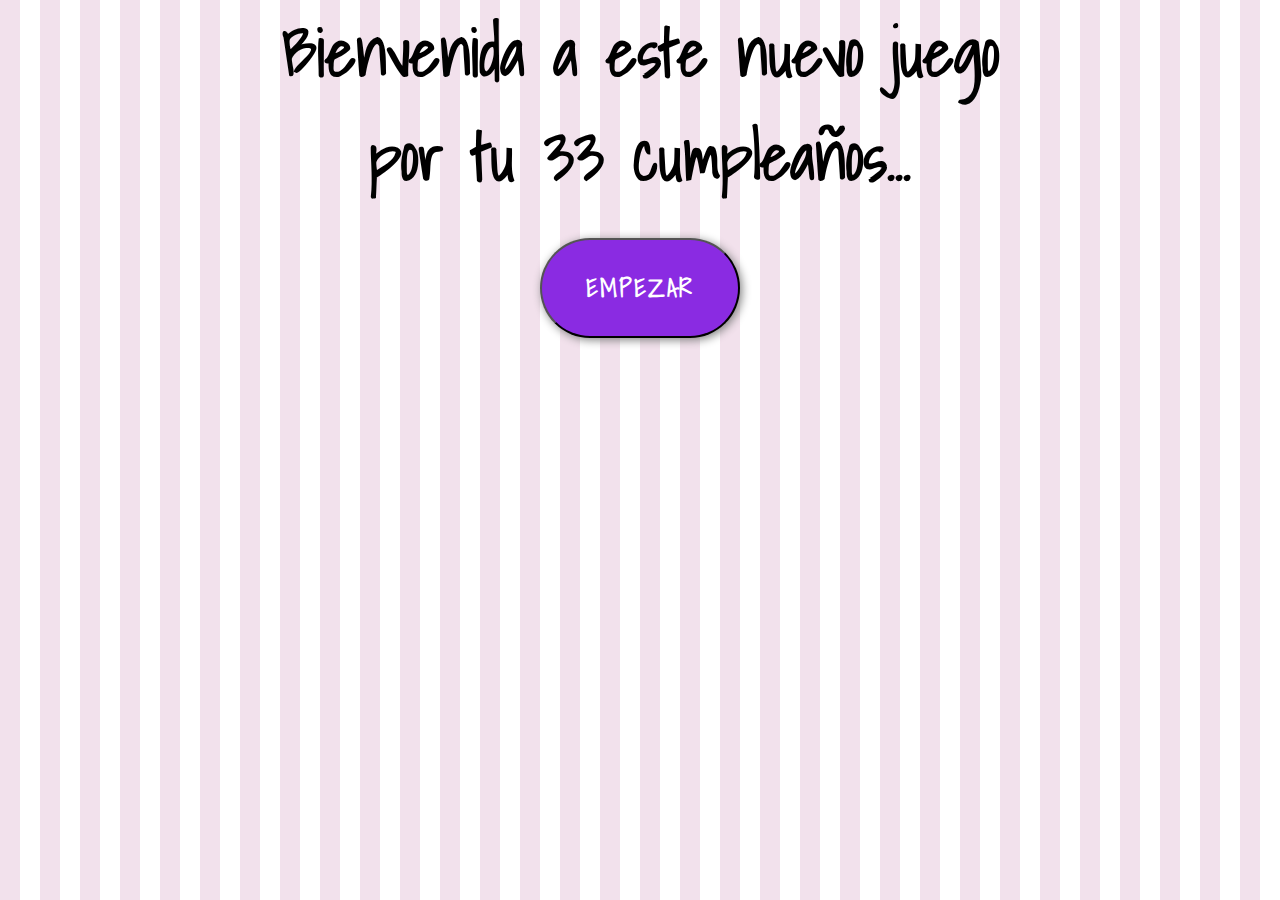
<file: index.html>
<!DOCTYPE html>
<html lang="en">
<head>
    <meta charset="UTF-8">
    <meta http-equiv="X-UA-Compatible" content="IE=edge">
    <meta name="viewport" content="width=
    , initial-scale=1.0">
    <title>Juego</title>
    <link rel="stylesheet" href="styles/styles.css">
    <script src="jquery/jquery-1.12.4.js"></script>
    <script>
        $(document).ready(function(){

            $("#empezar").click(function(){
                $("#contenedor_imagen").fadeIn(1000);
                $("#contenedor_boton1").fadeOut(1000);
                $("#ahora_si").fadeIn();
            });
            

        })

    </script>

</head>
<body>
    <header>
    <h1>Bienvenida a este nuevo juego <br>por tu <span>33</span> cumpleaños...</h1>
    </header>

    
    <div id="contenedor_imagen">
        <a href="pages/instrucciones.html" id="enlace_imagen"></a>
    </div>
    
    <div id="contenedor_boton1" class="animate_button">
    <button class="btn" id="empezar"><p>Empezar</p></button>
    </div>  
    <!-- <div id="contenedor_boton2">
        <button class="btn" id="ahora_si"><a href="instruccione" >Ahora si</a></button>
        </div>   -->
        
        
</body>
</html>
</file>
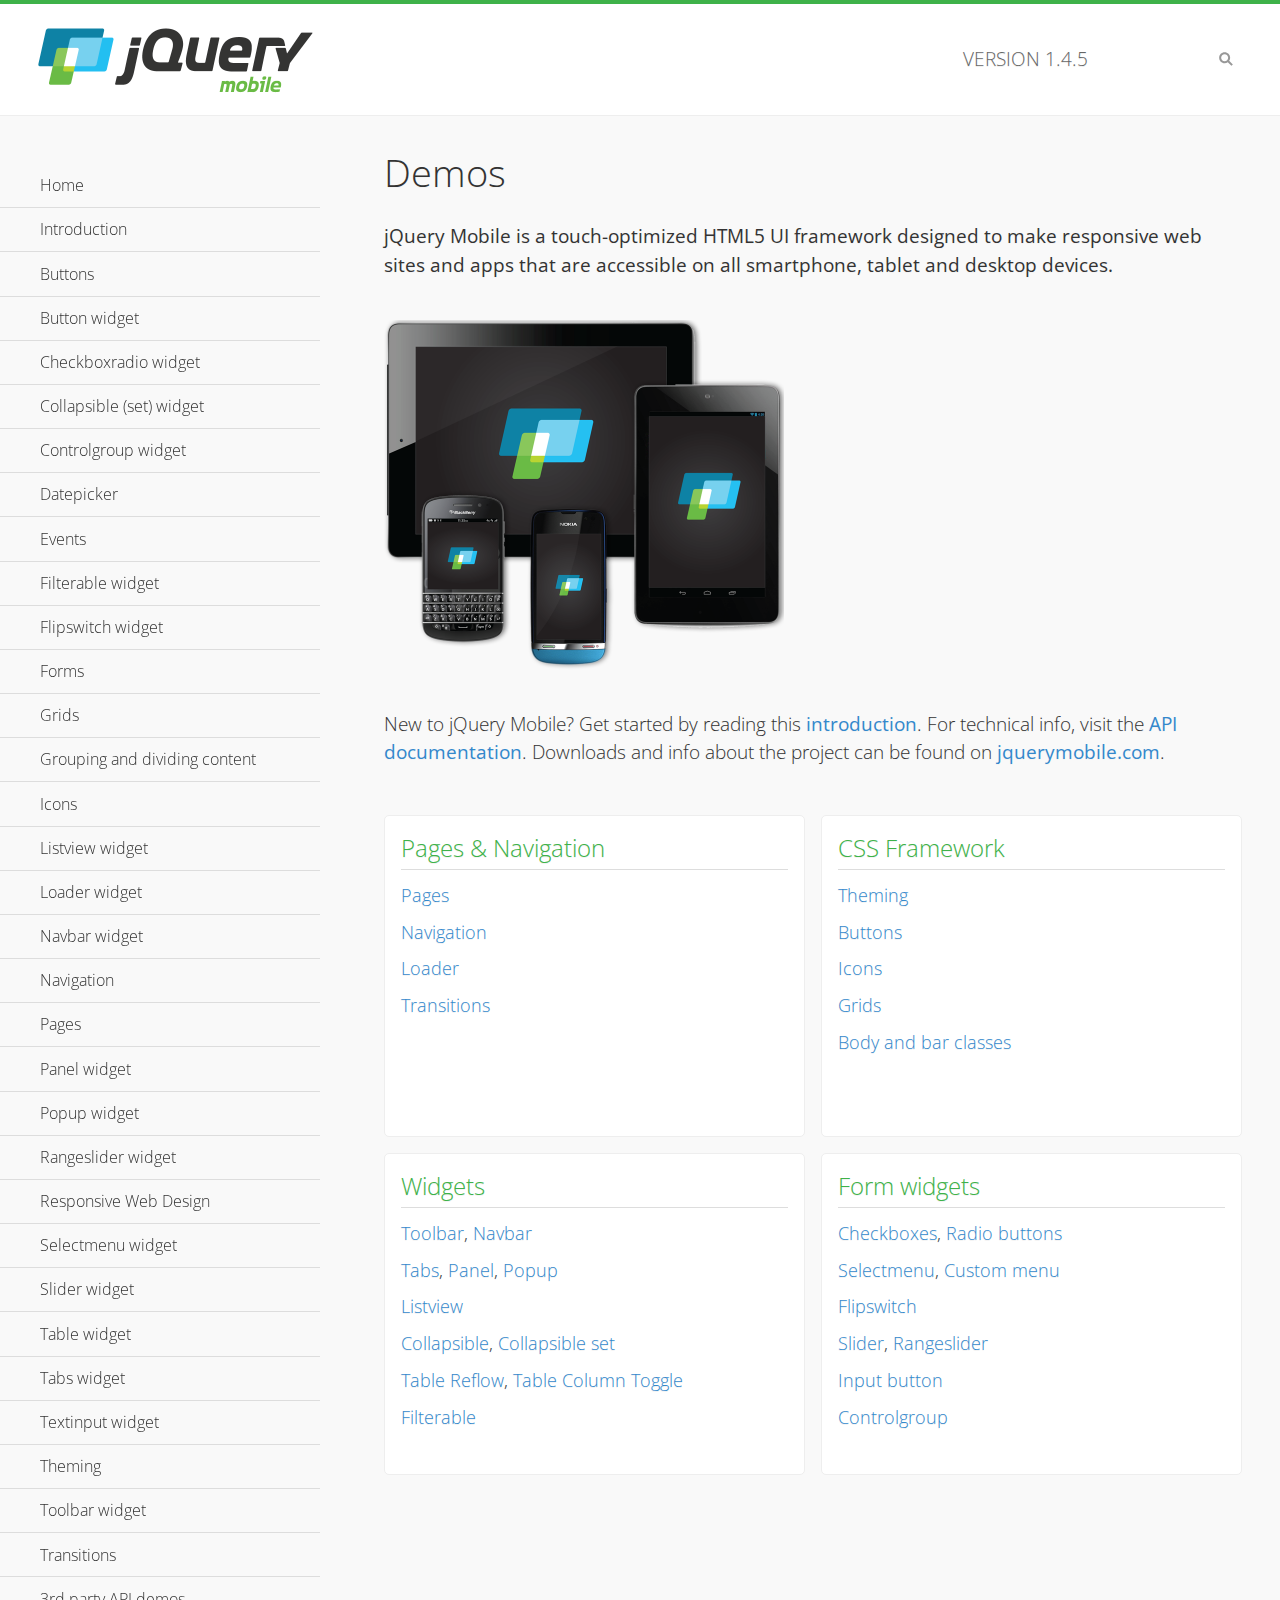
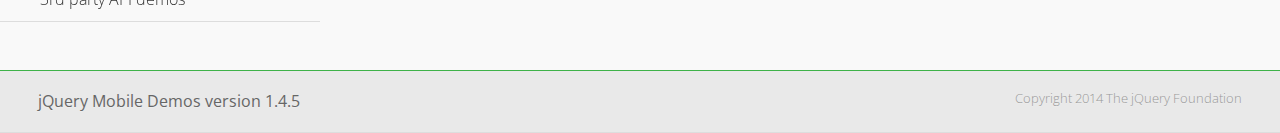
<file: jquery/demos/index.html>
<!DOCTYPE html>
<html>
<head>
	<meta charset="utf-8">
	<meta name="viewport" content="width=device-width, initial-scale=1">
	<title>jQuery Mobile Demos</title>
	<link rel="shortcut icon" href="favicon.ico">
	<link rel="stylesheet" href="css/themes/default/jquery.mobile-1.4.5.min.css">
	<link rel="stylesheet" href="_assets/css/jqm-demos.css">
    <link rel="stylesheet" href="http://fonts.googleapis.com/css?family=Open+Sans:300,400,700">
	<script src="js/jquery.js"></script>
	<script src="_assets/js/index.js"></script>
	<script src="js/jquery.mobile-1.4.5.min.js"></script>
</head>
<body>
<div data-role="page" class="jqm-demos jqm-home">

	<div data-role="header" class="jqm-header">
		<h2><img src="_assets/img/jquery-logo.png" alt="jQuery Mobile"></h2>
		<p>Version <span class="jqm-version"></span></p>
		<a href="#" class="jqm-navmenu-link ui-btn ui-btn-icon-notext ui-corner-all ui-icon-bars ui-nodisc-icon ui-alt-icon ui-btn-left">Menu</a>
		<a href="#" class="jqm-search-link ui-btn ui-btn-icon-notext ui-corner-all ui-icon-search ui-nodisc-icon ui-alt-icon ui-btn-right">Search</a>
	</div><!-- /header -->

	<div role="main" class="ui-content jqm-content">

		<h1>Demos</h1>

		<p><strong>jQuery Mobile is a touch-optimized HTML5 UI framework designed to make responsive web sites and apps that are accessible on all smartphone, tablet and desktop devices.</strong></p>

		<img src="_assets/img/devices.png">

		<p>New to jQuery Mobile? Get started by reading this <a href="intro/" data-ajax="false">introduction</a>. For technical info, visit the <a href="http://api.jquerymobile.com" title="jQuery Mobile API documentation" target="_blank">API documentation</a>. Downloads and info about the project can be found on <a href="http://jquerymobile.com" title="jQuery Mobile web site" target="_blank">jquerymobile.com</a>.</p>

        <div class="ui-grid-a ui-responsive">
        	<div class="ui-block-a">
        		<div class="jqm-block-content">
        			<h3>Pages &amp; Navigation</h3>

        			<p><a href="pages/" data-ajax="false">Pages</a></p>
        			<p><a href="navigation/" data-ajax="false">Navigation</a></p>
        			<p><a href="loader/" data-ajax="false">Loader</a></p>
        			<p><a href="transitions/" data-ajax="false">Transitions</a></p>
        		</div>
        	</div>
        	<div class="ui-block-b">
        		<div class="jqm-block-content">
        			<h3>CSS Framework</h3>

        			<p><a href="theme-default/" data-ajax="false">Theming</a></p>
        			<p><a href="button-markup/" data-ajax="false">Buttons</a></p>
        			<p><a href="icons/" data-ajax="false">Icons</a></p>
        			<p><a href="grids/" data-ajax="false">Grids</a></p>
        			<p><a href="../body-bar-classes/" data-ajax="false">Body and bar classes</a></p>
        		</div>
        	</div>        	
        	<div class="ui-block-a">
        		<div class="jqm-block-content">
        			<h3>Widgets</h3>

        			<p><a href="toolbar/" data-ajax="false">Toolbar</a>, <a href="navbar/" data-ajax="false">Navbar</a></p>
        			<p><a href="tabs/" data-ajax="false">Tabs</a>, <a href="panel/" data-ajax="false">Panel</a>, <a href="popup/" data-ajax="false">Popup</a></p>
        			<p><a href="listview/" data-ajax="false">Listview</a></p>
        			<p><a href="collapsible/" data-ajax="false">Collapsible</a>, <a href="collapsibleset/" data-ajax="false">Collapsible set</a></p>
        			<p><a href="table-reflow/" data-ajax="false">Table Reflow</a>, <a href="table-column-toggle/" data-ajax="false">Table Column Toggle</a></p>
        			<p><a href="filterable/" data-ajax="false">Filterable</a></p>
        		</div>
        	</div>
        	<div class="ui-block-b">
        		<div class="jqm-block-content">
        			<h3>Form widgets</h3>

        			<p><a href="checkboxradio-checkbox/" data-ajax="false">Checkboxes</a>, <a href="checkboxradio-radio/" data-ajax="false">Radio buttons</a></p>
        			<p><a href="selectmenu/" data-ajax="false">Selectmenu</a>, <a href="selectmenu-custom/" data-ajax="false">Custom menu</a></p>
        			<p><a href="flipswitch/" data-ajax="false">Flipswitch</a></p>
        			<p><a href="slider/" data-ajax="false">Slider</a>, <a href="rangeslider/" data-ajax="false">Rangeslider</a></p>
        			<p><a href="button/" data-ajax="false">Input button</a></p>
        			<p><a href="controlgroup/" data-ajax="false">Controlgroup</a></p>
        		</div>
        	</div>
        </div>

	</div><!-- /content -->
	    <div data-role="panel" class="jqm-navmenu-panel" data-position="left" data-display="overlay" data-theme="a">
	    	<ul class="jqm-list ui-alt-icon ui-nodisc-icon">
<li data-filtertext="demos homepage" data-icon="home"><a href=".././">Home</a></li>
<li data-filtertext="introduction overview getting started"><a href="../intro/" data-ajax="false">Introduction</a></li>
<li data-filtertext="buttons button markup buttonmarkup method anchor link button element"><a href="../button-markup/" data-ajax="false">Buttons</a></li>
<li data-filtertext="form button widget input button submit reset"><a href="../button/" data-ajax="false">Button widget</a></li>
<li data-role="collapsible" data-enhanced="true" data-collapsed-icon="carat-d" data-expanded-icon="carat-u" data-iconpos="right" data-inset="false" class="ui-collapsible ui-collapsible-themed-content ui-collapsible-collapsed">
	<h3 class="ui-collapsible-heading ui-collapsible-heading-collapsed">
		<a href="#" class="ui-collapsible-heading-toggle ui-btn ui-btn-icon-right ui-btn-inherit ui-icon-carat-d">
		    Checkboxradio widget<span class="ui-collapsible-heading-status"> click to expand contents</span>
		</a>
	</h3>
	<div class="ui-collapsible-content ui-body-inherit ui-collapsible-content-collapsed" aria-hidden="true">
		<ul>
			<li data-filtertext="form checkboxradio widget checkbox input checkboxes controlgroups"><a href="../checkboxradio-checkbox/" data-ajax="false">Checkboxes</a></li>
			<li data-filtertext="form checkboxradio widget radio input radio buttons controlgroups"><a href="../checkboxradio-radio/" data-ajax="false">Radio buttons</a></li>
		</ul>
	</div>
</li>
<li data-role="collapsible" data-enhanced="true" data-collapsed-icon="carat-d" data-expanded-icon="carat-u" data-iconpos="right" data-inset="false" class="ui-collapsible ui-collapsible-themed-content ui-collapsible-collapsed">
	<h3 class="ui-collapsible-heading ui-collapsible-heading-collapsed">
		<a href="#" class="ui-collapsible-heading-toggle ui-btn ui-btn-icon-right ui-btn-inherit ui-icon-carat-d">
			Collapsible (set) widget<span class="ui-collapsible-heading-status"> click to expand contents</span>
		</a>
	</h3>
	<div class="ui-collapsible-content ui-body-inherit ui-collapsible-content-collapsed" aria-hidden="true">
		<ul>
			<li data-filtertext="collapsibles content formatting"><a href="../collapsible/" data-ajax="false">Collapsible</a></li>
			<li data-filtertext="dynamic collapsible set accordion append expand"><a href="../collapsible-dynamic/" data-ajax="false">Dynamic collapsibles</a></li>
			<li data-filtertext="accordions collapsible set widget content formatting grouped collapsibles"><a href="../collapsibleset/" data-ajax="false">Collapsible set</a></li>
		</ul>
	</div>
</li>
<li data-role="collapsible" data-enhanced="true" data-collapsed-icon="carat-d" data-expanded-icon="carat-u" data-iconpos="right" data-inset="false" class="ui-collapsible ui-collapsible-themed-content ui-collapsible-collapsed">
	<h3 class="ui-collapsible-heading ui-collapsible-heading-collapsed">
		<a href="#" class="ui-collapsible-heading-toggle ui-btn ui-btn-icon-right ui-btn-inherit ui-icon-carat-d">
			Controlgroup widget<span class="ui-collapsible-heading-status"> click to expand contents</span>
		</a>
	</h3>
	<div class="ui-collapsible-content ui-body-inherit ui-collapsible-content-collapsed" aria-hidden="true">
		<ul>
			<li data-filtertext="controlgroups selectmenu checkboxradio input grouped buttons horizontal vertical"><a href="../controlgroup/" data-ajax="false">Controlgroup</a></li>
			<li data-filtertext="dynamic controlgroup dynamically add buttons"><a href="../controlgroup-dynamic/" data-ajax="false">Dynamic controlgroups</a></li>
		</ul>
	</div>
</li>
<li data-filtertext="form datepicker widget date input"><a href="../datepicker/" data-ajax="false">Datepicker</a></li>
<li data-role="collapsible" data-enhanced="true" data-collapsed-icon="carat-d" data-expanded-icon="carat-u" data-iconpos="right" data-inset="false" class="ui-collapsible ui-collapsible-themed-content ui-collapsible-collapsed">
	<h3 class="ui-collapsible-heading ui-collapsible-heading-collapsed">
		<a href="#" class="ui-collapsible-heading-toggle ui-btn ui-btn-icon-right ui-btn-inherit ui-icon-carat-d">
			Events<span class="ui-collapsible-heading-status"> click to expand contents</span>
		</a>
	</h3>
	<div class="ui-collapsible-content ui-body-inherit ui-collapsible-content-collapsed" aria-hidden="true">
		<ul>
			<li data-filtertext="swipe to delete list items listviews swipe events"><a href="../swipe-list/" data-ajax="false">Swipe list items</a></li>
			<li data-filtertext="swipe to navigate swipe page navigation swipe events"><a href="../swipe-page/" data-ajax="false">Swipe page navigation</a></li>
		</ul>
	</div>
</li>
<li data-filtertext="filterable filter elements sorting searching listview table"><a href="../filterable/" data-ajax="false">Filterable widget</a></li>
<li data-filtertext="form flipswitch widget flip toggle switch binary select checkbox input"><a href="../flipswitch/" data-ajax="false">Flipswitch widget</a></li>
<li data-role="collapsible" data-enhanced="true" data-collapsed-icon="carat-d" data-expanded-icon="carat-u" data-iconpos="right" data-inset="false" class="ui-collapsible ui-collapsible-themed-content ui-collapsible-collapsed">
	<h3 class="ui-collapsible-heading ui-collapsible-heading-collapsed">
		<a href="#" class="ui-collapsible-heading-toggle ui-btn ui-btn-icon-right ui-btn-inherit ui-icon-carat-d">
			Forms<span class="ui-collapsible-heading-status"> click to expand contents</span>
		</a>
	</h3>
	<div class="ui-collapsible-content ui-body-inherit ui-collapsible-content-collapsed" aria-hidden="true">
		<ul>
			<li data-filtertext="forms text checkbox radio range button submit reset inputs selects textarea slider flipswitch label form elements"><a href="../forms/" data-ajax="false">Forms</a></li>
			<li data-filtertext="form hide labels hidden accessible ui-hidden-accessible forms"><a href="../forms-label-hidden-accessible/" data-ajax="false">Hide labels</a></li>
			<li data-filtertext="form field containers fieldcontain ui-field-contain forms"><a href="../forms-field-contain/" data-ajax="false">Field containers</a></li>
			<li data-filtertext="forms disabled form elements"><a href="../forms-disabled/" data-ajax="false">Forms disabled</a></li>
			<li data-filtertext="forms gallery examples overview forms text checkbox radio range button submit reset inputs selects textarea slider flipswitch label form elements"><a href="../forms-gallery/" data-ajax="false">Forms gallery</a></li>
		</ul>
	</div>
</li>
<li data-role="collapsible" data-enhanced="true" data-collapsed-icon="carat-d" data-expanded-icon="carat-u" data-iconpos="right" data-inset="false" class="ui-collapsible ui-collapsible-themed-content ui-collapsible-collapsed">
	<h3 class="ui-collapsible-heading ui-collapsible-heading-collapsed">
		<a href="#" class="ui-collapsible-heading-toggle ui-btn ui-btn-icon-right ui-btn-inherit ui-icon-carat-d">
			Grids<span class="ui-collapsible-heading-status"> click to expand contents</span>
		</a>
	</h3>
	<div class="ui-collapsible-content ui-body-inherit ui-collapsible-content-collapsed" aria-hidden="true">
		<ul>
			<li data-filtertext="grids columns blocks content formatting rwd responsive css framework"><a href="../grids/" data-ajax="false">Grids</a></li>
			<li data-filtertext="buttons in grids css framework"><a href="../grids-buttons/" data-ajax="false">Buttons in grids</a></li>
			<li data-filtertext="custom responsive grids rwd css framework"><a href="../grids-custom-responsive/" data-ajax="false">Custom responsive grids</a></li>
		</ul>
	</div>
</li>
<li data-filtertext="blocks content formatting sections heading"><a href="../body-bar-classes/" data-ajax="false">Grouping and dividing content</a></li>
<li data-role="collapsible" data-enhanced="true" data-collapsed-icon="carat-d" data-expanded-icon="carat-u" data-iconpos="right" data-inset="false" class="ui-collapsible ui-collapsible-themed-content ui-collapsible-collapsed">
	<h3 class="ui-collapsible-heading ui-collapsible-heading-collapsed">
		<a href="#" class="ui-collapsible-heading-toggle ui-btn ui-btn-icon-right ui-btn-inherit ui-icon-carat-d">
			Icons<span class="ui-collapsible-heading-status"> click to expand contents</span>
		</a>
	</h3>
	<div class="ui-collapsible-content ui-body-inherit ui-collapsible-content-collapsed" aria-hidden="true">
		<ul>
			<li data-filtertext="button icons svg disc alt custom icon position"><a href="../icons/" data-ajax="false">Icons</a></li>
			<li data-filtertext=""><a href="../icons-grunticon/" data-ajax="false">Grunticon loader</a></li>
		</ul>
	</div>
</li>
<li data-role="collapsible" data-enhanced="true" data-collapsed-icon="carat-d" data-expanded-icon="carat-u" data-iconpos="right" data-inset="false" class="ui-collapsible ui-collapsible-themed-content ui-collapsible-collapsed">
	<h3 class="ui-collapsible-heading ui-collapsible-heading-collapsed">
		<a href="#" class="ui-collapsible-heading-toggle ui-btn ui-btn-icon-right ui-btn-inherit ui-icon-carat-d">
			Listview widget<span class="ui-collapsible-heading-status"> click to expand contents</span>
		</a>
	</h3>
	<div class="ui-collapsible-content ui-body-inherit ui-collapsible-content-collapsed" aria-hidden="true">
		<ul>
			<li data-filtertext="listview widget thumbnails icons nested split button collapsible ul ol"><a href="../listview/" data-ajax="false">Listview</a></li>
			<li data-filtertext="autocomplete filterable reveal listview filtertextbeforefilter placeholder"><a href="../listview-autocomplete/" data-ajax="false">Listview autocomplete</a></li>
			<li data-filtertext="autocomplete filterable reveal listview remote data filtertextbeforefilter placeholder"><a href="../listview-autocomplete-remote/" data-ajax="false">Listview autocomplete remote data</a></li>
			<li data-filtertext="autodividers anchor jump scroll linkbars listview lists ul ol"><a href="../listview-autodividers-linkbar/" data-ajax="false">Listview autodividers linkbar</a></li>
			<li data-filtertext="listview autodividers selector autodividersselector lists ul ol"><a href="../listview-autodividers-selector/" data-ajax="false">Listview autodividers selector</a></li>
			<li data-filtertext="listview nested list items"><a href="../listview-nested-lists/" data-ajax="false">Nested Listviews</a></li>
			<li data-filtertext="listview collapsible list items flat"><a href="../listview-collapsible-item-flat/" data-ajax="false">Listview collapsible list items (flat)</a></li>
			<li data-filtertext="listview collapsible list indented"><a href="../listview-collapsible-item-indented/" data-ajax="false">Listview collapsible list items (indented)</a></li>
			<li data-filtertext="grid listview responsive grids responsive listviews lists ul"><a href="../listview-grid/" data-ajax="false">Listview responsive grid</a></li>
		</ul>
	</div>
</li>
<li data-filtertext="loader widget page loading navigation overlay spinner"><a href="../loader/" data-ajax="false">Loader widget</a></li>
<li data-filtertext="navbar widget navmenu toolbars header footer"><a href="../navbar/" data-ajax="false">Navbar widget</a></li>
<li data-role="collapsible" data-enhanced="true" data-collapsed-icon="carat-d" data-expanded-icon="carat-u" data-iconpos="right" data-inset="false" class="ui-collapsible ui-collapsible-themed-content ui-collapsible-collapsed">
	<h3 class="ui-collapsible-heading ui-collapsible-heading-collapsed">
		<a href="#" class="ui-collapsible-heading-toggle ui-btn ui-btn-icon-right ui-btn-inherit ui-icon-carat-d">
			Navigation<span class="ui-collapsible-heading-status"> click to expand contents</span>
		</a>
	</h3>
	<div class="ui-collapsible-content ui-body-inherit ui-collapsible-content-collapsed" aria-hidden="true">
		<ul>
			<li data-filtertext="ajax navigation navigate widget history event method"><a href="../navigation/" data-ajax="false">Navigation</a></li>
			<li data-filtertext="linking pages page links navigation ajax prefetch cache"><a href="../navigation-linking-pages/" data-ajax="false">Linking pages</a></li>
			<!-- <li data-filtertext="php redirect server redirection server-side navigation"><a href="../navigation-php-redirect/" data-ajax="false">PHP redirect demo</a></li>-->
			<li data-filtertext="navigation redirection hash query"><a href="../navigation-hash-processing/" data-ajax="false">Hash processing demo</a></li>
			<li data-filtertext="navigation redirection hash query"><a href="../page-events/" data-ajax="false">Page Navigation Events</a></li>
		</ul>
	</div>
</li>
<li data-role="collapsible" data-enhanced="true" data-collapsed-icon="carat-d" data-expanded-icon="carat-u" data-iconpos="right" data-inset="false" class="ui-collapsible ui-collapsible-themed-content ui-collapsible-collapsed">
	<h3 class="ui-collapsible-heading ui-collapsible-heading-collapsed">
		<a href="#" class="ui-collapsible-heading-toggle ui-btn ui-btn-icon-right ui-btn-inherit ui-icon-carat-d">
			Pages<span class="ui-collapsible-heading-status"> click to expand contents</span>
		</a>
	</h3>
	<div class="ui-collapsible-content ui-body-inherit ui-collapsible-content-collapsed" aria-hidden="true">
		<ul>
			<li data-filtertext="pages page widget ajax navigation"><a href="../pages/" data-ajax="false">Pages</a></li>
			<li data-filtertext="single page"><a href="../pages-single-page/" data-ajax="false">Single page</a></li>
			<li data-filtertext="multipage multi-page page"><a href="../pages-multi-page/" data-ajax="false">Multi-page template</a></li>
			<li data-filtertext="dialog page widget modal popup"><a href="../pages-dialog/" data-ajax="false">Dialog page</a></li>
		</ul>
	</div>
</li>
<li data-role="collapsible" data-enhanced="true" data-collapsed-icon="carat-d" data-expanded-icon="carat-u" data-iconpos="right" data-inset="false" class="ui-collapsible ui-collapsible-themed-content ui-collapsible-collapsed">
	<h3 class="ui-collapsible-heading ui-collapsible-heading-collapsed">
		<a href="#" class="ui-collapsible-heading-toggle ui-btn ui-btn-icon-right ui-btn-inherit ui-icon-carat-d">
			Panel widget<span class="ui-collapsible-heading-status"> click to expand contents</span>
		</a>
	</h3>
	<div class="ui-collapsible-content ui-body-inherit ui-collapsible-content-collapsed" aria-hidden="true">
		<ul>
			<li data-filtertext="panel widget sliding panels reveal push overlay responsive"><a href="../panel/" data-ajax="false">Panel</a></li>
			<li data-filtertext=""><a href="../panel-external/" data-ajax="false">External panels</a></li>
			<li data-filtertext="panel "><a href="../panel-fixed/" data-ajax="false">Fixed panels</a></li>
			<li data-filtertext="panel slide panels sliding panels shadow rwd responsive breakpoint"><a href="../panel-responsive/" data-ajax="false">Panels responsive</a></li>
			<li data-filtertext="panel custom style custom panel width reveal shadow listview panel styling page background wrapper"><a href="../panel-styling/" data-ajax="false">Custom panel style</a></li>
			<li data-filtertext="panel open on swipe"><a href="../panel-swipe-open/" data-ajax="false">Panel open on swipe</a></li>
			<li data-filtertext="panels outside page internal external toolbars"><a href="../panel-external-internal/" data-ajax="false">Panel external and internal</a></li>
		</ul>
	</div>
</li>
<li data-role="collapsible" data-enhanced="true" data-collapsed-icon="carat-d" data-expanded-icon="carat-u" data-iconpos="right" data-inset="false" class="ui-collapsible ui-collapsible-themed-content ui-collapsible-collapsed">
	<h3 class="ui-collapsible-heading ui-collapsible-heading-collapsed">
		<a href="#" class="ui-collapsible-heading-toggle ui-btn ui-btn-icon-right ui-btn-inherit ui-icon-carat-d">
			Popup widget<span class="ui-collapsible-heading-status"> click to expand contents</span>
		</a>
	</h3>
	<div class="ui-collapsible-content ui-body-inherit ui-collapsible-content-collapsed" aria-hidden="true">
		<ul>
			<li data-filtertext="popup widget popups dialog modal transition tooltip lightbox form overlay screen flip pop fade transition"><a href="../popup/" data-ajax="false">Popup</a></li>
			<li data-filtertext="popup alignment position"><a href="../popup-alignment/" data-ajax="false">Popup alignment</a></li>
			<li data-filtertext="popup arrow size popups popover"><a href="../popup-arrow-size/" data-ajax="false">Popup arrow size</a></li>
			<li data-filtertext="dynamic popups popup images lightbox"><a href="../popup-dynamic/" data-ajax="false">Dynamic popups</a></li>
			<li data-filtertext="popups with iframes scaling"><a href="../popup-iframe/" data-ajax="false">Popups with iframes</a></li>
			<li data-filtertext="popup image scaling"><a href="../popup-image-scaling/" data-ajax="false">Popup image scaling</a></li>
			<li data-filtertext="external popup outside multi-page"><a href="../popup-outside-multipage/" data-ajax="false">Popup outside multi-page</a></li>
		</ul>
	</div>
</li>
<li data-filtertext="form rangeslider widget dual sliders dual handle sliders range input"><a href="../rangeslider/" data-ajax="false">Rangeslider widget</a></li>
<li data-filtertext="responsive web design rwd adaptive progressive enhancement PE accessible mobile breakpoints media query media queries"><a href="../rwd/" data-ajax="false">Responsive Web Design</a></li>
<li data-role="collapsible" data-enhanced="true" data-collapsed-icon="carat-d" data-expanded-icon="carat-u" data-iconpos="right" data-inset="false" class="ui-collapsible ui-collapsible-themed-content ui-collapsible-collapsed">
	<h3 class="ui-collapsible-heading ui-collapsible-heading-collapsed">
		<a href="#" class="ui-collapsible-heading-toggle ui-btn ui-btn-icon-right ui-btn-inherit ui-icon-carat-d">
			Selectmenu widget<span class="ui-collapsible-heading-status"> click to expand contents</span>
		</a>
	</h3>
	<div class="ui-collapsible-content ui-body-inherit ui-collapsible-content-collapsed" aria-hidden="true">
		<ul>
			<li data-filtertext="form selectmenu widget select input custom select menu selects"><a href="../selectmenu/" data-ajax="false">Selectmenu</a></li>
			<li data-filtertext="form custom select menu selectmenu widget custom menu option optgroup multiple selects"><a href="../selectmenu-custom/" data-ajax="false">Custom select menu</a></li>
			<li data-filtertext="filterable select filter popup dialog"><a href="../selectmenu-custom-filter/" data-ajax="false">Custom select menu with filter</a></li>
		</ul>
	</div>
</li>
<li data-role="collapsible" data-enhanced="true" data-collapsed-icon="carat-d" data-expanded-icon="carat-u" data-iconpos="right" data-inset="false" class="ui-collapsible ui-collapsible-themed-content ui-collapsible-collapsed">
	<h3 class="ui-collapsible-heading ui-collapsible-heading-collapsed">
		<a href="#" class="ui-collapsible-heading-toggle ui-btn ui-btn-icon-right ui-btn-inherit ui-icon-carat-d">
			Slider widget<span class="ui-collapsible-heading-status"> click to expand contents</span>
		</a>
	</h3>
	<div class="ui-collapsible-content ui-body-inherit ui-collapsible-content-collapsed" aria-hidden="true">
		<ul>
			<li data-filtertext="form slider widget range input single sliders"><a href="../slider/" data-ajax="false">Slider</a></li>
			<li data-filtertext="form slider widget flipswitch slider binary select flip toggle switch"><a href="../slider-flipswitch/" data-ajax="false">Slider flip toggle switch</a></li>
			<li data-filtertext="form slider tooltip handle value input range sliders"><a href="../slider-tooltip/" data-ajax="false">Slider tooltip</a></li>
		</ul>
	</div>
</li>
<li data-role="collapsible" data-enhanced="true" data-collapsed-icon="carat-d" data-expanded-icon="carat-u" data-iconpos="right" data-inset="false" class="ui-collapsible ui-collapsible-themed-content ui-collapsible-collapsed">
	<h3 class="ui-collapsible-heading ui-collapsible-heading-collapsed">
		<a href="#" class="ui-collapsible-heading-toggle ui-btn ui-btn-icon-right ui-btn-inherit ui-icon-carat-d">
			Table widget<span class="ui-collapsible-heading-status"> click to expand contents</span>
		</a>
	</h3>
	<div class="ui-collapsible-content ui-body-inherit ui-collapsible-content-collapsed" aria-hidden="true">
		<ul>
			<li data-filtertext="table widget reflow column toggle th td responsive tables rwd hide show tabular"><a href="../table-column-toggle/" data-ajax="false">Table Column Toggle</a></li>
			<li data-filtertext="table column toggle phone comparison demo"><a href="../table-column-toggle-example/" data-ajax="false">Table Column Toggle demo</a></li>
			<li data-filtertext="responsive tables table column toggle heading groups rwd breakpoint"><a href="../table-column-toggle-heading-groups/" data-ajax="false">Table Column Toggle heading groups</a></li>
			<li data-filtertext="responsive tables table column toggle hide rwd breakpoint customization options"><a href="../table-column-toggle-options/" data-ajax="false">Table Column Toggle options</a></li>
			<li data-filtertext="table reflow th td responsive rwd columns tabular"><a href="../table-reflow/" data-ajax="false">Table Reflow</a></li>
			<li data-filtertext="responsive tables table reflow heading groups rwd breakpoint"><a href="../table-reflow-heading-groups/" data-ajax="false">Table Reflow heading groups</a></li>
			<li data-filtertext="responsive tables table reflow stripes strokes table style"><a href="../table-reflow-stripes-strokes/" data-ajax="false">Table Reflow stripes and strokes</a></li>
			<li data-filtertext="responsive tables table reflow stack custom styles"><a href="../table-reflow-styling/" data-ajax="false">Table Reflow custom styles</a></li>
		</ul>
	</div>
</li>
<li data-filtertext="ui tabs widget"><a href="../tabs/" data-ajax="false">Tabs widget</a></li>
<li data-filtertext="form textinput widget text input textarea number date time tel email file color password"><a href="../textinput/" data-ajax="false">Textinput widget</a></li>
<li data-role="collapsible" data-enhanced="true" data-collapsed-icon="carat-d" data-expanded-icon="carat-u" data-iconpos="right" data-inset="false" class="ui-collapsible ui-collapsible-themed-content ui-collapsible-collapsed">
	<h3 class="ui-collapsible-heading ui-collapsible-heading-collapsed">
		<a href="#" class="ui-collapsible-heading-toggle ui-btn ui-btn-icon-right ui-btn-inherit ui-icon-carat-d">
			Theming<span class="ui-collapsible-heading-status"> click to expand contents</span>
		</a>
	</h3>
	<div class="ui-collapsible-content ui-body-inherit ui-collapsible-content-collapsed" aria-hidden="true">
		<ul>
			<li data-filtertext="default theme swatches theming style css"><a href="../theme-default/" data-ajax="false">Default theme</a></li>
			<li data-filtertext="classic theme old theme swatches theming style css"><a href="../theme-classic/" data-ajax="false">Classic theme</a></li>
		</ul>
	</div>
</li>
<li data-role="collapsible" data-enhanced="true" data-collapsed-icon="carat-d" data-expanded-icon="carat-u" data-iconpos="right" data-inset="false" class="ui-collapsible ui-collapsible-themed-content ui-collapsible-collapsed">
	<h3 class="ui-collapsible-heading ui-collapsible-heading-collapsed">
		<a href="#" class="ui-collapsible-heading-toggle ui-btn ui-btn-icon-right ui-btn-inherit ui-icon-carat-d">
			Toolbar widget<span class="ui-collapsible-heading-status"> click to expand contents</span>
		</a>
	</h3>
	<div class="ui-collapsible-content ui-body-inherit ui-collapsible-content-collapsed" aria-hidden="true">
		<ul>
			<li data-filtertext="toolbar widget header footer toolbars fixed fullscreen external sections"><a href="../toolbar/" data-ajax="false">Toolbar</a></li>
			<li data-filtertext="dynamic toolbars dynamically add toolbar header footer"><a href="../toolbar-dynamic/" data-ajax="false">Dynamic toolbars</a></li>
			<li data-filtertext="external toolbars header footer"><a href="../toolbar-external/" data-ajax="false">External toolbars</a></li>
			<li data-filtertext="fixed toolbars header footer"><a href="../toolbar-fixed/" data-ajax="false">Fixed toolbars</a></li>
			<li data-filtertext="fixed fullscreen toolbars header footer"><a href="../toolbar-fixed-fullscreen/" data-ajax="false">Fullscreen toolbars</a></li>
			<li data-filtertext="external fixed toolbars header footer"><a href="../toolbar-fixed-external/" data-ajax="false">Fixed external toolbars</a></li>
			<li data-filtertext="external persistent toolbars header footer navbar navmenu"><a href="../toolbar-fixed-persistent/" data-ajax="false">Persistent toolbars</a></li>
			<li data-filtertext="external ajax optimized toolbars persistent toolbars header footer navbar"><a href="../toolbar-fixed-persistent-optimized/" data-ajax="false">Ajax optimized toolbars</a></li>
			<li data-filtertext="form in toolbars header footer"><a href="../toolbar-fixed-forms/" data-ajax="false">Form in toolbar</a></li>
		</ul>
	</div>
</li>
<li data-filtertext="page transitions animated pages popup navigation flip slide fade pop"><a href="../transitions/" data-ajax="false">Transitions</a></li>
<li data-role="collapsible" data-enhanced="true" data-collapsed-icon="carat-d" data-expanded-icon="carat-u" data-iconpos="right" data-inset="false" class="ui-collapsible ui-collapsible-themed-content ui-collapsible-collapsed">
	<h3 class="ui-collapsible-heading ui-collapsible-heading-collapsed">
		<a href="#" class="ui-collapsible-heading-toggle ui-btn ui-btn-icon-right ui-btn-inherit ui-icon-carat-d">
			3rd party API demos<span class="ui-collapsible-heading-status"> click to expand contents</span>
		</a>
	</h3>
	<div class="ui-collapsible-content ui-body-inherit ui-collapsible-content-collapsed" aria-hidden="true">
		<ul>
			<li data-filtertext="backbone requirejs navigation router"><a href="../backbone-requirejs/" data-ajax="false">Backbone RequireJS</a></li>
			<li data-filtertext="google maps geolocation demo"><a href="../map-geolocation/" data-ajax="false">Google Maps geolocation</a></li>
			<li data-filtertext="google maps hybrid"><a href="../map-list-toggle/" data-ajax="false">Google Maps list toggle</a></li>
		</ul>
	</div>
</li>



		     </ul>
		</div><!-- /panel -->


	<div data-role="footer" data-position="fixed" data-tap-toggle="false" class="jqm-footer">
		<p>jQuery Mobile Demos version <span class="jqm-version"></span></p>
		<p>Copyright 2014 The jQuery Foundation</p>
	</div><!-- /footer -->
	<!-- TODO: This should become an external panel so we can add input to markup (unique ID) -->
    <div data-role="panel" class="jqm-search-panel" data-position="right" data-display="overlay" data-theme="a">
		<div class="jqm-search">
			<ul class="jqm-list" data-filter-placeholder="Search demos..." data-filter-reveal="true">
<li data-filtertext="demos homepage" data-icon="home"><a href=".././">Home</a></li>
<li data-filtertext="introduction overview getting started"><a href="../intro/" data-ajax="false">Introduction</a></li>
<li data-filtertext="buttons button markup buttonmarkup method anchor link button element"><a href="../button-markup/" data-ajax="false">Buttons</a></li>
<li data-filtertext="form button widget input button submit reset"><a href="../button/" data-ajax="false">Button widget</a></li>
<li data-role="collapsible" data-enhanced="true" data-collapsed-icon="carat-d" data-expanded-icon="carat-u" data-iconpos="right" data-inset="false" class="ui-collapsible ui-collapsible-themed-content ui-collapsible-collapsed">
	<h3 class="ui-collapsible-heading ui-collapsible-heading-collapsed">
		<a href="#" class="ui-collapsible-heading-toggle ui-btn ui-btn-icon-right ui-btn-inherit ui-icon-carat-d">
		    Checkboxradio widget<span class="ui-collapsible-heading-status"> click to expand contents</span>
		</a>
	</h3>
	<div class="ui-collapsible-content ui-body-inherit ui-collapsible-content-collapsed" aria-hidden="true">
		<ul>
			<li data-filtertext="form checkboxradio widget checkbox input checkboxes controlgroups"><a href="../checkboxradio-checkbox/" data-ajax="false">Checkboxes</a></li>
			<li data-filtertext="form checkboxradio widget radio input radio buttons controlgroups"><a href="../checkboxradio-radio/" data-ajax="false">Radio buttons</a></li>
		</ul>
	</div>
</li>
<li data-role="collapsible" data-enhanced="true" data-collapsed-icon="carat-d" data-expanded-icon="carat-u" data-iconpos="right" data-inset="false" class="ui-collapsible ui-collapsible-themed-content ui-collapsible-collapsed">
	<h3 class="ui-collapsible-heading ui-collapsible-heading-collapsed">
		<a href="#" class="ui-collapsible-heading-toggle ui-btn ui-btn-icon-right ui-btn-inherit ui-icon-carat-d">
			Collapsible (set) widget<span class="ui-collapsible-heading-status"> click to expand contents</span>
		</a>
	</h3>
	<div class="ui-collapsible-content ui-body-inherit ui-collapsible-content-collapsed" aria-hidden="true">
		<ul>
			<li data-filtertext="collapsibles content formatting"><a href="../collapsible/" data-ajax="false">Collapsible</a></li>
			<li data-filtertext="dynamic collapsible set accordion append expand"><a href="../collapsible-dynamic/" data-ajax="false">Dynamic collapsibles</a></li>
			<li data-filtertext="accordions collapsible set widget content formatting grouped collapsibles"><a href="../collapsibleset/" data-ajax="false">Collapsible set</a></li>
		</ul>
	</div>
</li>
<li data-role="collapsible" data-enhanced="true" data-collapsed-icon="carat-d" data-expanded-icon="carat-u" data-iconpos="right" data-inset="false" class="ui-collapsible ui-collapsible-themed-content ui-collapsible-collapsed">
	<h3 class="ui-collapsible-heading ui-collapsible-heading-collapsed">
		<a href="#" class="ui-collapsible-heading-toggle ui-btn ui-btn-icon-right ui-btn-inherit ui-icon-carat-d">
			Controlgroup widget<span class="ui-collapsible-heading-status"> click to expand contents</span>
		</a>
	</h3>
	<div class="ui-collapsible-content ui-body-inherit ui-collapsible-content-collapsed" aria-hidden="true">
		<ul>
			<li data-filtertext="controlgroups selectmenu checkboxradio input grouped buttons horizontal vertical"><a href="../controlgroup/" data-ajax="false">Controlgroup</a></li>
			<li data-filtertext="dynamic controlgroup dynamically add buttons"><a href="../controlgroup-dynamic/" data-ajax="false">Dynamic controlgroups</a></li>
		</ul>
	</div>
</li>
<li data-filtertext="form datepicker widget date input"><a href="../datepicker/" data-ajax="false">Datepicker</a></li>
<li data-role="collapsible" data-enhanced="true" data-collapsed-icon="carat-d" data-expanded-icon="carat-u" data-iconpos="right" data-inset="false" class="ui-collapsible ui-collapsible-themed-content ui-collapsible-collapsed">
	<h3 class="ui-collapsible-heading ui-collapsible-heading-collapsed">
		<a href="#" class="ui-collapsible-heading-toggle ui-btn ui-btn-icon-right ui-btn-inherit ui-icon-carat-d">
			Events<span class="ui-collapsible-heading-status"> click to expand contents</span>
		</a>
	</h3>
	<div class="ui-collapsible-content ui-body-inherit ui-collapsible-content-collapsed" aria-hidden="true">
		<ul>
			<li data-filtertext="swipe to delete list items listviews swipe events"><a href="../swipe-list/" data-ajax="false">Swipe list items</a></li>
			<li data-filtertext="swipe to navigate swipe page navigation swipe events"><a href="../swipe-page/" data-ajax="false">Swipe page navigation</a></li>
		</ul>
	</div>
</li>
<li data-filtertext="filterable filter elements sorting searching listview table"><a href="../filterable/" data-ajax="false">Filterable widget</a></li>
<li data-filtertext="form flipswitch widget flip toggle switch binary select checkbox input"><a href="../flipswitch/" data-ajax="false">Flipswitch widget</a></li>
<li data-role="collapsible" data-enhanced="true" data-collapsed-icon="carat-d" data-expanded-icon="carat-u" data-iconpos="right" data-inset="false" class="ui-collapsible ui-collapsible-themed-content ui-collapsible-collapsed">
	<h3 class="ui-collapsible-heading ui-collapsible-heading-collapsed">
		<a href="#" class="ui-collapsible-heading-toggle ui-btn ui-btn-icon-right ui-btn-inherit ui-icon-carat-d">
			Forms<span class="ui-collapsible-heading-status"> click to expand contents</span>
		</a>
	</h3>
	<div class="ui-collapsible-content ui-body-inherit ui-collapsible-content-collapsed" aria-hidden="true">
		<ul>
			<li data-filtertext="forms text checkbox radio range button submit reset inputs selects textarea slider flipswitch label form elements"><a href="../forms/" data-ajax="false">Forms</a></li>
			<li data-filtertext="form hide labels hidden accessible ui-hidden-accessible forms"><a href="../forms-label-hidden-accessible/" data-ajax="false">Hide labels</a></li>
			<li data-filtertext="form field containers fieldcontain ui-field-contain forms"><a href="../forms-field-contain/" data-ajax="false">Field containers</a></li>
			<li data-filtertext="forms disabled form elements"><a href="../forms-disabled/" data-ajax="false">Forms disabled</a></li>
			<li data-filtertext="forms gallery examples overview forms text checkbox radio range button submit reset inputs selects textarea slider flipswitch label form elements"><a href="../forms-gallery/" data-ajax="false">Forms gallery</a></li>
		</ul>
	</div>
</li>
<li data-role="collapsible" data-enhanced="true" data-collapsed-icon="carat-d" data-expanded-icon="carat-u" data-iconpos="right" data-inset="false" class="ui-collapsible ui-collapsible-themed-content ui-collapsible-collapsed">
	<h3 class="ui-collapsible-heading ui-collapsible-heading-collapsed">
		<a href="#" class="ui-collapsible-heading-toggle ui-btn ui-btn-icon-right ui-btn-inherit ui-icon-carat-d">
			Grids<span class="ui-collapsible-heading-status"> click to expand contents</span>
		</a>
	</h3>
	<div class="ui-collapsible-content ui-body-inherit ui-collapsible-content-collapsed" aria-hidden="true">
		<ul>
			<li data-filtertext="grids columns blocks content formatting rwd responsive css framework"><a href="../grids/" data-ajax="false">Grids</a></li>
			<li data-filtertext="buttons in grids css framework"><a href="../grids-buttons/" data-ajax="false">Buttons in grids</a></li>
			<li data-filtertext="custom responsive grids rwd css framework"><a href="../grids-custom-responsive/" data-ajax="false">Custom responsive grids</a></li>
		</ul>
	</div>
</li>
<li data-filtertext="blocks content formatting sections heading"><a href="../body-bar-classes/" data-ajax="false">Grouping and dividing content</a></li>
<li data-role="collapsible" data-enhanced="true" data-collapsed-icon="carat-d" data-expanded-icon="carat-u" data-iconpos="right" data-inset="false" class="ui-collapsible ui-collapsible-themed-content ui-collapsible-collapsed">
	<h3 class="ui-collapsible-heading ui-collapsible-heading-collapsed">
		<a href="#" class="ui-collapsible-heading-toggle ui-btn ui-btn-icon-right ui-btn-inherit ui-icon-carat-d">
			Icons<span class="ui-collapsible-heading-status"> click to expand contents</span>
		</a>
	</h3>
	<div class="ui-collapsible-content ui-body-inherit ui-collapsible-content-collapsed" aria-hidden="true">
		<ul>
			<li data-filtertext="button icons svg disc alt custom icon position"><a href="../icons/" data-ajax="false">Icons</a></li>
			<li data-filtertext=""><a href="../icons-grunticon/" data-ajax="false">Grunticon loader</a></li>
		</ul>
	</div>
</li>
<li data-role="collapsible" data-enhanced="true" data-collapsed-icon="carat-d" data-expanded-icon="carat-u" data-iconpos="right" data-inset="false" class="ui-collapsible ui-collapsible-themed-content ui-collapsible-collapsed">
	<h3 class="ui-collapsible-heading ui-collapsible-heading-collapsed">
		<a href="#" class="ui-collapsible-heading-toggle ui-btn ui-btn-icon-right ui-btn-inherit ui-icon-carat-d">
			Listview widget<span class="ui-collapsible-heading-status"> click to expand contents</span>
		</a>
	</h3>
	<div class="ui-collapsible-content ui-body-inherit ui-collapsible-content-collapsed" aria-hidden="true">
		<ul>
			<li data-filtertext="listview widget thumbnails icons nested split button collapsible ul ol"><a href="../listview/" data-ajax="false">Listview</a></li>
			<li data-filtertext="autocomplete filterable reveal listview filtertextbeforefilter placeholder"><a href="../listview-autocomplete/" data-ajax="false">Listview autocomplete</a></li>
			<li data-filtertext="autocomplete filterable reveal listview remote data filtertextbeforefilter placeholder"><a href="../listview-autocomplete-remote/" data-ajax="false">Listview autocomplete remote data</a></li>
			<li data-filtertext="autodividers anchor jump scroll linkbars listview lists ul ol"><a href="../listview-autodividers-linkbar/" data-ajax="false">Listview autodividers linkbar</a></li>
			<li data-filtertext="listview autodividers selector autodividersselector lists ul ol"><a href="../listview-autodividers-selector/" data-ajax="false">Listview autodividers selector</a></li>
			<li data-filtertext="listview nested list items"><a href="../listview-nested-lists/" data-ajax="false">Nested Listviews</a></li>
			<li data-filtertext="listview collapsible list items flat"><a href="../listview-collapsible-item-flat/" data-ajax="false">Listview collapsible list items (flat)</a></li>
			<li data-filtertext="listview collapsible list indented"><a href="../listview-collapsible-item-indented/" data-ajax="false">Listview collapsible list items (indented)</a></li>
			<li data-filtertext="grid listview responsive grids responsive listviews lists ul"><a href="../listview-grid/" data-ajax="false">Listview responsive grid</a></li>
		</ul>
	</div>
</li>
<li data-filtertext="loader widget page loading navigation overlay spinner"><a href="../loader/" data-ajax="false">Loader widget</a></li>
<li data-filtertext="navbar widget navmenu toolbars header footer"><a href="../navbar/" data-ajax="false">Navbar widget</a></li>
<li data-role="collapsible" data-enhanced="true" data-collapsed-icon="carat-d" data-expanded-icon="carat-u" data-iconpos="right" data-inset="false" class="ui-collapsible ui-collapsible-themed-content ui-collapsible-collapsed">
	<h3 class="ui-collapsible-heading ui-collapsible-heading-collapsed">
		<a href="#" class="ui-collapsible-heading-toggle ui-btn ui-btn-icon-right ui-btn-inherit ui-icon-carat-d">
			Navigation<span class="ui-collapsible-heading-status"> click to expand contents</span>
		</a>
	</h3>
	<div class="ui-collapsible-content ui-body-inherit ui-collapsible-content-collapsed" aria-hidden="true">
		<ul>
			<li data-filtertext="ajax navigation navigate widget history event method"><a href="../navigation/" data-ajax="false">Navigation</a></li>
			<li data-filtertext="linking pages page links navigation ajax prefetch cache"><a href="../navigation-linking-pages/" data-ajax="false">Linking pages</a></li>
			<!-- <li data-filtertext="php redirect server redirection server-side navigation"><a href="../navigation-php-redirect/" data-ajax="false">PHP redirect demo</a></li>-->
			<li data-filtertext="navigation redirection hash query"><a href="../navigation-hash-processing/" data-ajax="false">Hash processing demo</a></li>
			<li data-filtertext="navigation redirection hash query"><a href="../page-events/" data-ajax="false">Page Navigation Events</a></li>
		</ul>
	</div>
</li>
<li data-role="collapsible" data-enhanced="true" data-collapsed-icon="carat-d" data-expanded-icon="carat-u" data-iconpos="right" data-inset="false" class="ui-collapsible ui-collapsible-themed-content ui-collapsible-collapsed">
	<h3 class="ui-collapsible-heading ui-collapsible-heading-collapsed">
		<a href="#" class="ui-collapsible-heading-toggle ui-btn ui-btn-icon-right ui-btn-inherit ui-icon-carat-d">
			Pages<span class="ui-collapsible-heading-status"> click to expand contents</span>
		</a>
	</h3>
	<div class="ui-collapsible-content ui-body-inherit ui-collapsible-content-collapsed" aria-hidden="true">
		<ul>
			<li data-filtertext="pages page widget ajax navigation"><a href="../pages/" data-ajax="false">Pages</a></li>
			<li data-filtertext="single page"><a href="../pages-single-page/" data-ajax="false">Single page</a></li>
			<li data-filtertext="multipage multi-page page"><a href="../pages-multi-page/" data-ajax="false">Multi-page template</a></li>
			<li data-filtertext="dialog page widget modal popup"><a href="../pages-dialog/" data-ajax="false">Dialog page</a></li>
		</ul>
	</div>
</li>
<li data-role="collapsible" data-enhanced="true" data-collapsed-icon="carat-d" data-expanded-icon="carat-u" data-iconpos="right" data-inset="false" class="ui-collapsible ui-collapsible-themed-content ui-collapsible-collapsed">
	<h3 class="ui-collapsible-heading ui-collapsible-heading-collapsed">
		<a href="#" class="ui-collapsible-heading-toggle ui-btn ui-btn-icon-right ui-btn-inherit ui-icon-carat-d">
			Panel widget<span class="ui-collapsible-heading-status"> click to expand contents</span>
		</a>
	</h3>
	<div class="ui-collapsible-content ui-body-inherit ui-collapsible-content-collapsed" aria-hidden="true">
		<ul>
			<li data-filtertext="panel widget sliding panels reveal push overlay responsive"><a href="../panel/" data-ajax="false">Panel</a></li>
			<li data-filtertext=""><a href="../panel-external/" data-ajax="false">External panels</a></li>
			<li data-filtertext="panel "><a href="../panel-fixed/" data-ajax="false">Fixed panels</a></li>
			<li data-filtertext="panel slide panels sliding panels shadow rwd responsive breakpoint"><a href="../panel-responsive/" data-ajax="false">Panels responsive</a></li>
			<li data-filtertext="panel custom style custom panel width reveal shadow listview panel styling page background wrapper"><a href="../panel-styling/" data-ajax="false">Custom panel style</a></li>
			<li data-filtertext="panel open on swipe"><a href="../panel-swipe-open/" data-ajax="false">Panel open on swipe</a></li>
			<li data-filtertext="panels outside page internal external toolbars"><a href="../panel-external-internal/" data-ajax="false">Panel external and internal</a></li>
		</ul>
	</div>
</li>
<li data-role="collapsible" data-enhanced="true" data-collapsed-icon="carat-d" data-expanded-icon="carat-u" data-iconpos="right" data-inset="false" class="ui-collapsible ui-collapsible-themed-content ui-collapsible-collapsed">
	<h3 class="ui-collapsible-heading ui-collapsible-heading-collapsed">
		<a href="#" class="ui-collapsible-heading-toggle ui-btn ui-btn-icon-right ui-btn-inherit ui-icon-carat-d">
			Popup widget<span class="ui-collapsible-heading-status"> click to expand contents</span>
		</a>
	</h3>
	<div class="ui-collapsible-content ui-body-inherit ui-collapsible-content-collapsed" aria-hidden="true">
		<ul>
			<li data-filtertext="popup widget popups dialog modal transition tooltip lightbox form overlay screen flip pop fade transition"><a href="../popup/" data-ajax="false">Popup</a></li>
			<li data-filtertext="popup alignment position"><a href="../popup-alignment/" data-ajax="false">Popup alignment</a></li>
			<li data-filtertext="popup arrow size popups popover"><a href="../popup-arrow-size/" data-ajax="false">Popup arrow size</a></li>
			<li data-filtertext="dynamic popups popup images lightbox"><a href="../popup-dynamic/" data-ajax="false">Dynamic popups</a></li>
			<li data-filtertext="popups with iframes scaling"><a href="../popup-iframe/" data-ajax="false">Popups with iframes</a></li>
			<li data-filtertext="popup image scaling"><a href="../popup-image-scaling/" data-ajax="false">Popup image scaling</a></li>
			<li data-filtertext="external popup outside multi-page"><a href="../popup-outside-multipage/" data-ajax="false">Popup outside multi-page</a></li>
		</ul>
	</div>
</li>
<li data-filtertext="form rangeslider widget dual sliders dual handle sliders range input"><a href="../rangeslider/" data-ajax="false">Rangeslider widget</a></li>
<li data-filtertext="responsive web design rwd adaptive progressive enhancement PE accessible mobile breakpoints media query media queries"><a href="../rwd/" data-ajax="false">Responsive Web Design</a></li>
<li data-role="collapsible" data-enhanced="true" data-collapsed-icon="carat-d" data-expanded-icon="carat-u" data-iconpos="right" data-inset="false" class="ui-collapsible ui-collapsible-themed-content ui-collapsible-collapsed">
	<h3 class="ui-collapsible-heading ui-collapsible-heading-collapsed">
		<a href="#" class="ui-collapsible-heading-toggle ui-btn ui-btn-icon-right ui-btn-inherit ui-icon-carat-d">
			Selectmenu widget<span class="ui-collapsible-heading-status"> click to expand contents</span>
		</a>
	</h3>
	<div class="ui-collapsible-content ui-body-inherit ui-collapsible-content-collapsed" aria-hidden="true">
		<ul>
			<li data-filtertext="form selectmenu widget select input custom select menu selects"><a href="../selectmenu/" data-ajax="false">Selectmenu</a></li>
			<li data-filtertext="form custom select menu selectmenu widget custom menu option optgroup multiple selects"><a href="../selectmenu-custom/" data-ajax="false">Custom select menu</a></li>
			<li data-filtertext="filterable select filter popup dialog"><a href="../selectmenu-custom-filter/" data-ajax="false">Custom select menu with filter</a></li>
		</ul>
	</div>
</li>
<li data-role="collapsible" data-enhanced="true" data-collapsed-icon="carat-d" data-expanded-icon="carat-u" data-iconpos="right" data-inset="false" class="ui-collapsible ui-collapsible-themed-content ui-collapsible-collapsed">
	<h3 class="ui-collapsible-heading ui-collapsible-heading-collapsed">
		<a href="#" class="ui-collapsible-heading-toggle ui-btn ui-btn-icon-right ui-btn-inherit ui-icon-carat-d">
			Slider widget<span class="ui-collapsible-heading-status"> click to expand contents</span>
		</a>
	</h3>
	<div class="ui-collapsible-content ui-body-inherit ui-collapsible-content-collapsed" aria-hidden="true">
		<ul>
			<li data-filtertext="form slider widget range input single sliders"><a href="../slider/" data-ajax="false">Slider</a></li>
			<li data-filtertext="form slider widget flipswitch slider binary select flip toggle switch"><a href="../slider-flipswitch/" data-ajax="false">Slider flip toggle switch</a></li>
			<li data-filtertext="form slider tooltip handle value input range sliders"><a href="../slider-tooltip/" data-ajax="false">Slider tooltip</a></li>
		</ul>
	</div>
</li>
<li data-role="collapsible" data-enhanced="true" data-collapsed-icon="carat-d" data-expanded-icon="carat-u" data-iconpos="right" data-inset="false" class="ui-collapsible ui-collapsible-themed-content ui-collapsible-collapsed">
	<h3 class="ui-collapsible-heading ui-collapsible-heading-collapsed">
		<a href="#" class="ui-collapsible-heading-toggle ui-btn ui-btn-icon-right ui-btn-inherit ui-icon-carat-d">
			Table widget<span class="ui-collapsible-heading-status"> click to expand contents</span>
		</a>
	</h3>
	<div class="ui-collapsible-content ui-body-inherit ui-collapsible-content-collapsed" aria-hidden="true">
		<ul>
			<li data-filtertext="table widget reflow column toggle th td responsive tables rwd hide show tabular"><a href="../table-column-toggle/" data-ajax="false">Table Column Toggle</a></li>
			<li data-filtertext="table column toggle phone comparison demo"><a href="../table-column-toggle-example/" data-ajax="false">Table Column Toggle demo</a></li>
			<li data-filtertext="responsive tables table column toggle heading groups rwd breakpoint"><a href="../table-column-toggle-heading-groups/" data-ajax="false">Table Column Toggle heading groups</a></li>
			<li data-filtertext="responsive tables table column toggle hide rwd breakpoint customization options"><a href="../table-column-toggle-options/" data-ajax="false">Table Column Toggle options</a></li>
			<li data-filtertext="table reflow th td responsive rwd columns tabular"><a href="../table-reflow/" data-ajax="false">Table Reflow</a></li>
			<li data-filtertext="responsive tables table reflow heading groups rwd breakpoint"><a href="../table-reflow-heading-groups/" data-ajax="false">Table Reflow heading groups</a></li>
			<li data-filtertext="responsive tables table reflow stripes strokes table style"><a href="../table-reflow-stripes-strokes/" data-ajax="false">Table Reflow stripes and strokes</a></li>
			<li data-filtertext="responsive tables table reflow stack custom styles"><a href="../table-reflow-styling/" data-ajax="false">Table Reflow custom styles</a></li>
		</ul>
	</div>
</li>
<li data-filtertext="ui tabs widget"><a href="../tabs/" data-ajax="false">Tabs widget</a></li>
<li data-filtertext="form textinput widget text input textarea number date time tel email file color password"><a href="../textinput/" data-ajax="false">Textinput widget</a></li>
<li data-role="collapsible" data-enhanced="true" data-collapsed-icon="carat-d" data-expanded-icon="carat-u" data-iconpos="right" data-inset="false" class="ui-collapsible ui-collapsible-themed-content ui-collapsible-collapsed">
	<h3 class="ui-collapsible-heading ui-collapsible-heading-collapsed">
		<a href="#" class="ui-collapsible-heading-toggle ui-btn ui-btn-icon-right ui-btn-inherit ui-icon-carat-d">
			Theming<span class="ui-collapsible-heading-status"> click to expand contents</span>
		</a>
	</h3>
	<div class="ui-collapsible-content ui-body-inherit ui-collapsible-content-collapsed" aria-hidden="true">
		<ul>
			<li data-filtertext="default theme swatches theming style css"><a href="../theme-default/" data-ajax="false">Default theme</a></li>
			<li data-filtertext="classic theme old theme swatches theming style css"><a href="../theme-classic/" data-ajax="false">Classic theme</a></li>
		</ul>
	</div>
</li>
<li data-role="collapsible" data-enhanced="true" data-collapsed-icon="carat-d" data-expanded-icon="carat-u" data-iconpos="right" data-inset="false" class="ui-collapsible ui-collapsible-themed-content ui-collapsible-collapsed">
	<h3 class="ui-collapsible-heading ui-collapsible-heading-collapsed">
		<a href="#" class="ui-collapsible-heading-toggle ui-btn ui-btn-icon-right ui-btn-inherit ui-icon-carat-d">
			Toolbar widget<span class="ui-collapsible-heading-status"> click to expand contents</span>
		</a>
	</h3>
	<div class="ui-collapsible-content ui-body-inherit ui-collapsible-content-collapsed" aria-hidden="true">
		<ul>
			<li data-filtertext="toolbar widget header footer toolbars fixed fullscreen external sections"><a href="../toolbar/" data-ajax="false">Toolbar</a></li>
			<li data-filtertext="dynamic toolbars dynamically add toolbar header footer"><a href="../toolbar-dynamic/" data-ajax="false">Dynamic toolbars</a></li>
			<li data-filtertext="external toolbars header footer"><a href="../toolbar-external/" data-ajax="false">External toolbars</a></li>
			<li data-filtertext="fixed toolbars header footer"><a href="../toolbar-fixed/" data-ajax="false">Fixed toolbars</a></li>
			<li data-filtertext="fixed fullscreen toolbars header footer"><a href="../toolbar-fixed-fullscreen/" data-ajax="false">Fullscreen toolbars</a></li>
			<li data-filtertext="external fixed toolbars header footer"><a href="../toolbar-fixed-external/" data-ajax="false">Fixed external toolbars</a></li>
			<li data-filtertext="external persistent toolbars header footer navbar navmenu"><a href="../toolbar-fixed-persistent/" data-ajax="false">Persistent toolbars</a></li>
			<li data-filtertext="external ajax optimized toolbars persistent toolbars header footer navbar"><a href="../toolbar-fixed-persistent-optimized/" data-ajax="false">Ajax optimized toolbars</a></li>
			<li data-filtertext="form in toolbars header footer"><a href="../toolbar-fixed-forms/" data-ajax="false">Form in toolbar</a></li>
		</ul>
	</div>
</li>
<li data-filtertext="page transitions animated pages popup navigation flip slide fade pop"><a href="../transitions/" data-ajax="false">Transitions</a></li>
<li data-role="collapsible" data-enhanced="true" data-collapsed-icon="carat-d" data-expanded-icon="carat-u" data-iconpos="right" data-inset="false" class="ui-collapsible ui-collapsible-themed-content ui-collapsible-collapsed">
	<h3 class="ui-collapsible-heading ui-collapsible-heading-collapsed">
		<a href="#" class="ui-collapsible-heading-toggle ui-btn ui-btn-icon-right ui-btn-inherit ui-icon-carat-d">
			3rd party API demos<span class="ui-collapsible-heading-status"> click to expand contents</span>
		</a>
	</h3>
	<div class="ui-collapsible-content ui-body-inherit ui-collapsible-content-collapsed" aria-hidden="true">
		<ul>
			<li data-filtertext="backbone requirejs navigation router"><a href="../backbone-requirejs/" data-ajax="false">Backbone RequireJS</a></li>
			<li data-filtertext="google maps geolocation demo"><a href="../map-geolocation/" data-ajax="false">Google Maps geolocation</a></li>
			<li data-filtertext="google maps hybrid"><a href="../map-list-toggle/" data-ajax="false">Google Maps list toggle</a></li>
		</ul>
	</div>
</li>



			</ul>
		</div>
	</div><!-- /panel -->


</div><!-- /page -->

</body>
</html>
</file>
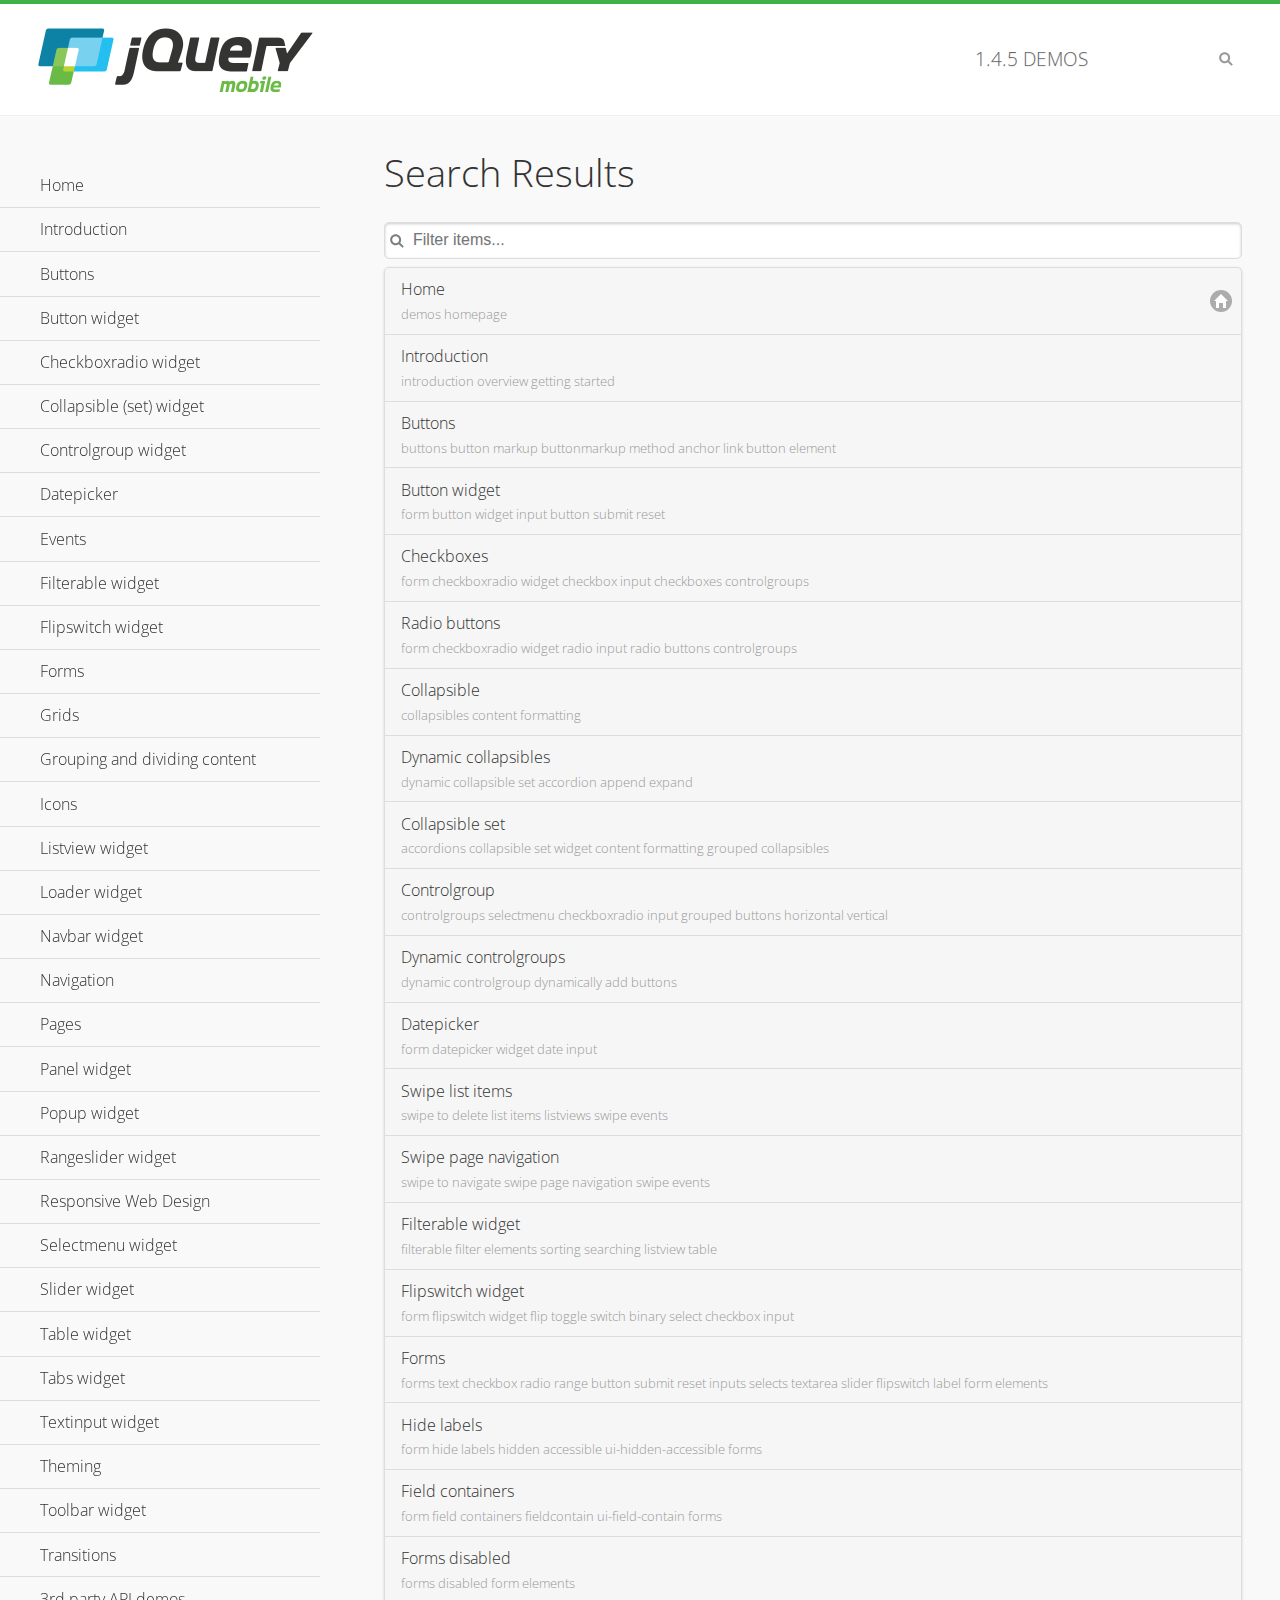
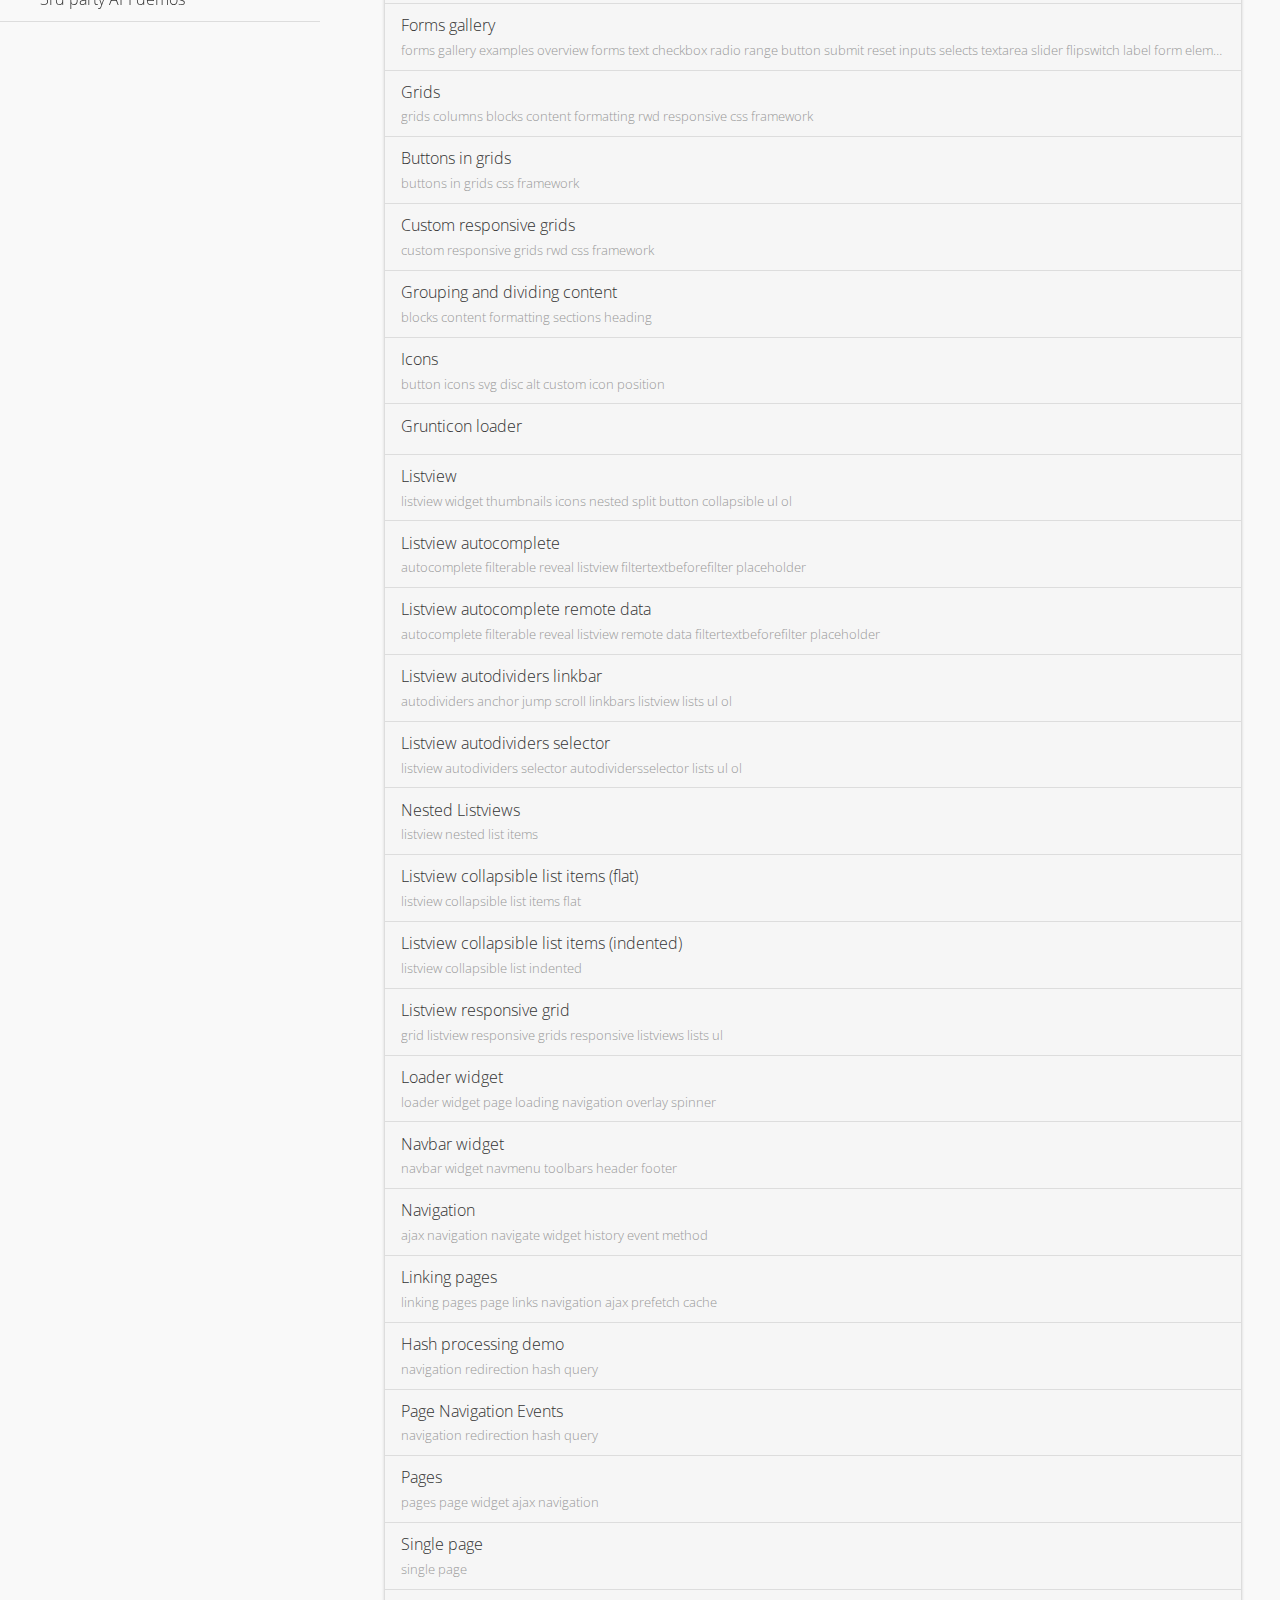
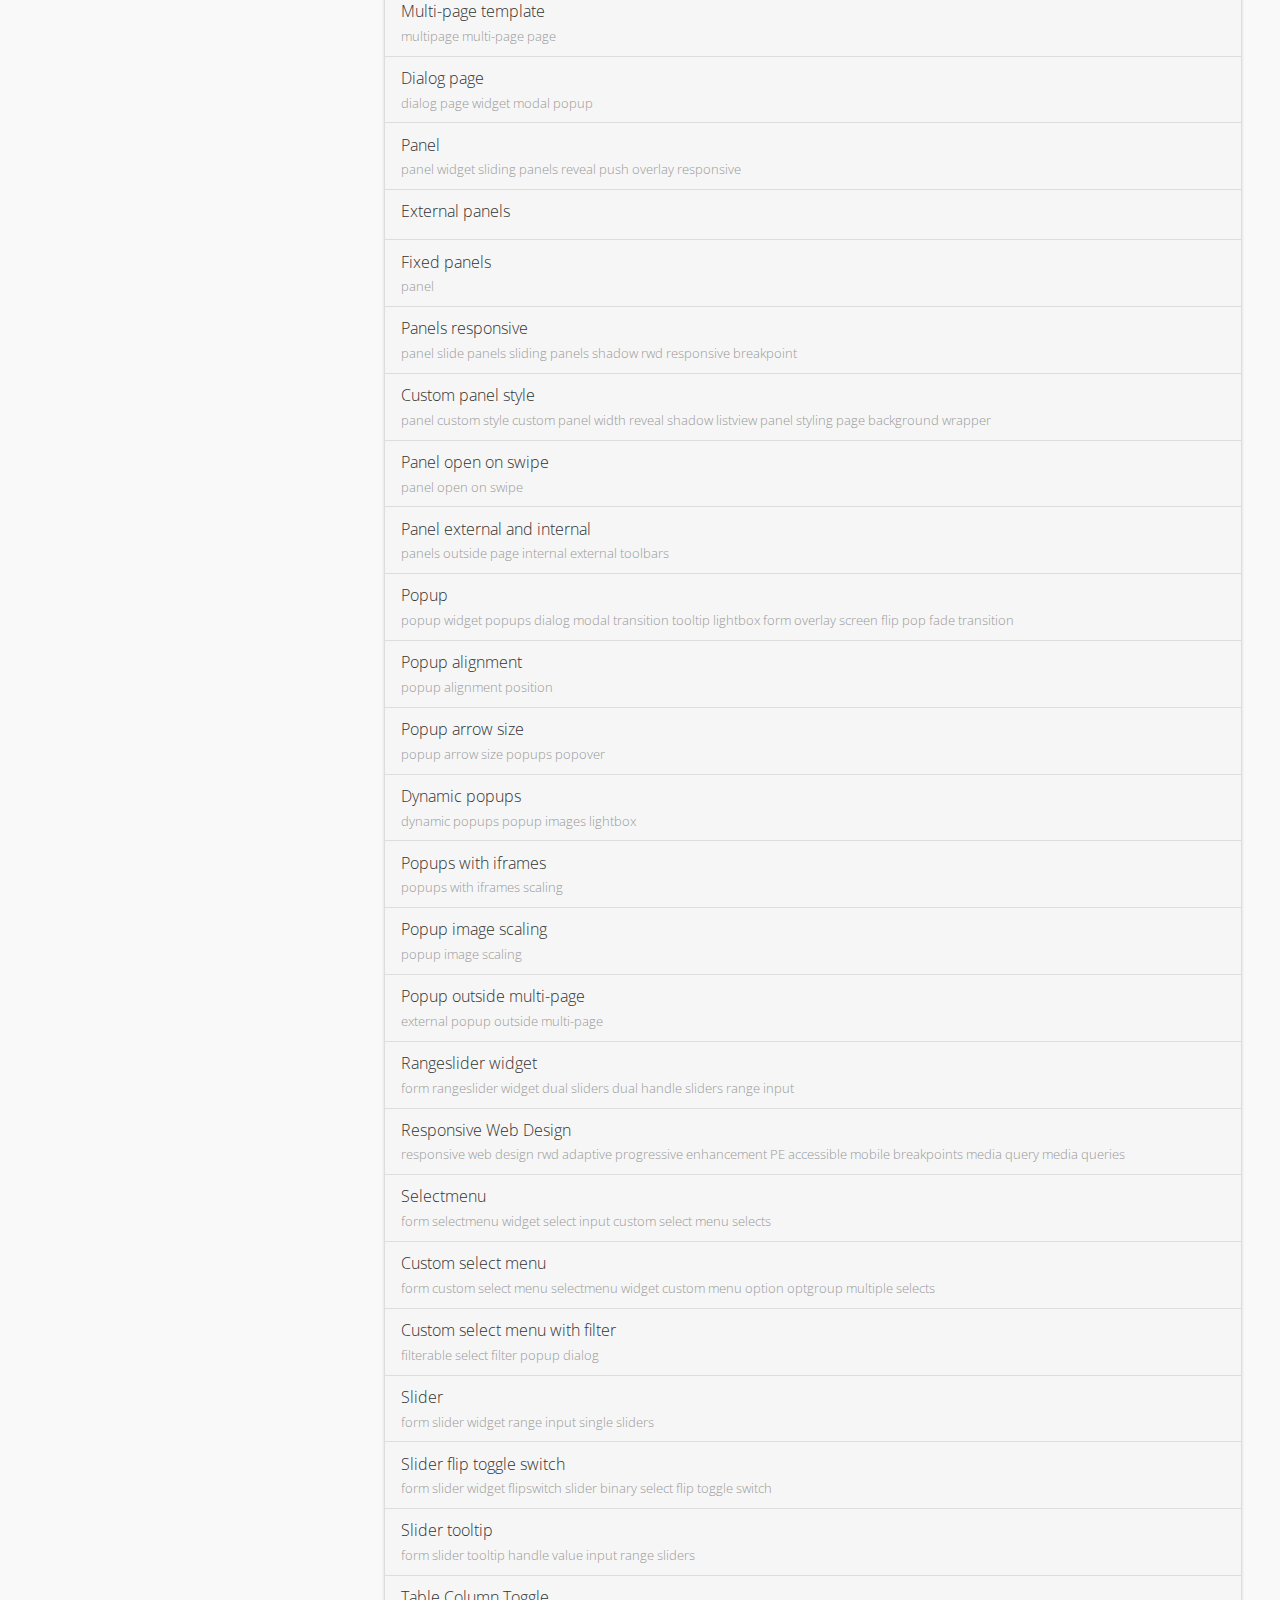
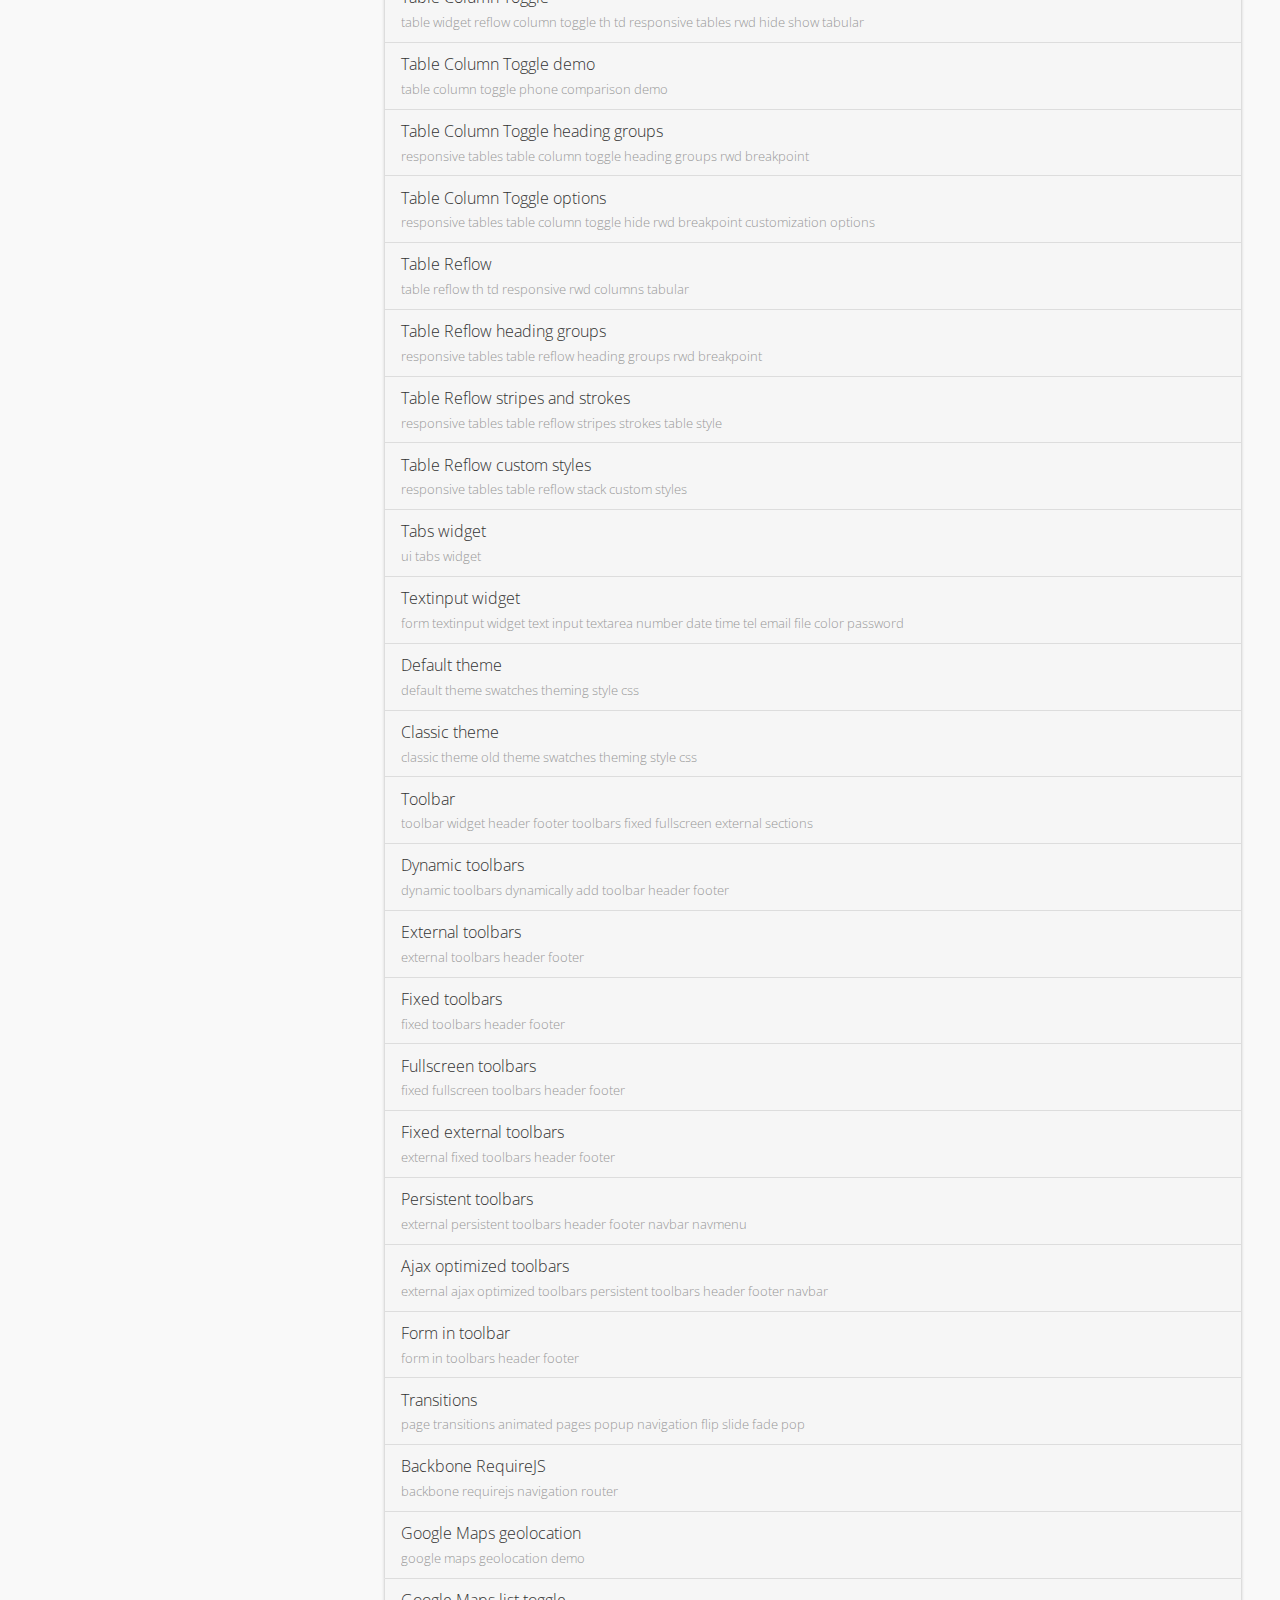
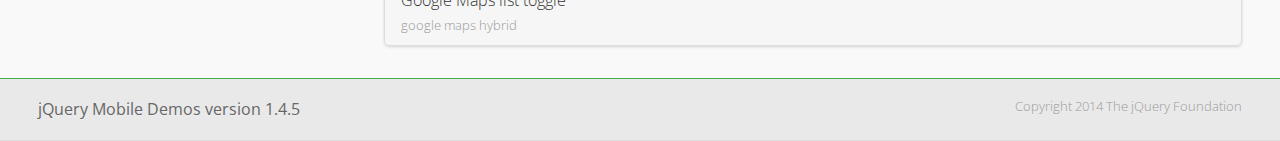
<file: jquery/demos/_search/index.html>
<!DOCTYPE html>
<html>
<head>
	<meta charset="utf-8">
	<meta name="viewport" content="width=device-width, initial-scale=1">
	<title>jQuery Mobile Demos</title>
	<link rel="stylesheet" href="../css/themes/default/jquery.mobile-1.4.5.min.css">
	<link rel="stylesheet" href="../_assets/css/jqm-demos.css">
	<link rel="shortcut icon" href="../_assets/favicon.ico">
    <link rel="stylesheet" href="http://fonts.googleapis.com/css?family=Open+Sans:300,400,700">
	<script src="../js/jquery.js"></script>
	<script src="../_assets/js/index.js"></script>
	<script src="../js/jquery.mobile-1.4.5.min.js"></script>

</head>
<body>
<div data-role="page" class="jqm-demos jqm-demos-index jqm-demos-search-results">

	<div data-role="header" class="jqm-header">
		<h2><a href="../" title="jQuery Mobile Demos home"><img src="../_assets/img/jquery-logo.png" alt="jQuery Mobile"></a></h2>
		<p><span class="jqm-version"></span> Demos</p>
		<a href="#" class="jqm-navmenu-link ui-btn ui-btn-icon-notext ui-corner-all ui-icon-bars ui-nodisc-icon ui-alt-icon ui-btn-left">Menu</a>
		<a href="#" class="jqm-search-link ui-btn ui-btn-icon-notext ui-corner-all ui-icon-search ui-nodisc-icon ui-alt-icon ui-btn-right">Search</a>
	</div><!-- /header -->

	<div role="main" class="ui-content jqm-content">

		<h1>Search Results</h1>

        <div class="jqm-search-results-wrap">
	        <ul class="jqm-list jqm-search-results-list">
<li data-filtertext="demos homepage" data-icon="home"><a href=".././">Home</a></li>
<li data-filtertext="introduction overview getting started"><a href="../intro/" data-ajax="false">Introduction</a></li>
<li data-filtertext="buttons button markup buttonmarkup method anchor link button element"><a href="../button-markup/" data-ajax="false">Buttons</a></li>
<li data-filtertext="form button widget input button submit reset"><a href="../button/" data-ajax="false">Button widget</a></li>
<li data-role="collapsible" data-enhanced="true" data-collapsed-icon="carat-d" data-expanded-icon="carat-u" data-iconpos="right" data-inset="false" class="ui-collapsible ui-collapsible-themed-content ui-collapsible-collapsed">
	<h3 class="ui-collapsible-heading ui-collapsible-heading-collapsed">
		<a href="#" class="ui-collapsible-heading-toggle ui-btn ui-btn-icon-right ui-btn-inherit ui-icon-carat-d">
		    Checkboxradio widget<span class="ui-collapsible-heading-status"> click to expand contents</span>
		</a>
	</h3>
	<div class="ui-collapsible-content ui-body-inherit ui-collapsible-content-collapsed" aria-hidden="true">
		<ul>
			<li data-filtertext="form checkboxradio widget checkbox input checkboxes controlgroups"><a href="../checkboxradio-checkbox/" data-ajax="false">Checkboxes</a></li>
			<li data-filtertext="form checkboxradio widget radio input radio buttons controlgroups"><a href="../checkboxradio-radio/" data-ajax="false">Radio buttons</a></li>
		</ul>
	</div>
</li>
<li data-role="collapsible" data-enhanced="true" data-collapsed-icon="carat-d" data-expanded-icon="carat-u" data-iconpos="right" data-inset="false" class="ui-collapsible ui-collapsible-themed-content ui-collapsible-collapsed">
	<h3 class="ui-collapsible-heading ui-collapsible-heading-collapsed">
		<a href="#" class="ui-collapsible-heading-toggle ui-btn ui-btn-icon-right ui-btn-inherit ui-icon-carat-d">
			Collapsible (set) widget<span class="ui-collapsible-heading-status"> click to expand contents</span>
		</a>
	</h3>
	<div class="ui-collapsible-content ui-body-inherit ui-collapsible-content-collapsed" aria-hidden="true">
		<ul>
			<li data-filtertext="collapsibles content formatting"><a href="../collapsible/" data-ajax="false">Collapsible</a></li>
			<li data-filtertext="dynamic collapsible set accordion append expand"><a href="../collapsible-dynamic/" data-ajax="false">Dynamic collapsibles</a></li>
			<li data-filtertext="accordions collapsible set widget content formatting grouped collapsibles"><a href="../collapsibleset/" data-ajax="false">Collapsible set</a></li>
		</ul>
	</div>
</li>
<li data-role="collapsible" data-enhanced="true" data-collapsed-icon="carat-d" data-expanded-icon="carat-u" data-iconpos="right" data-inset="false" class="ui-collapsible ui-collapsible-themed-content ui-collapsible-collapsed">
	<h3 class="ui-collapsible-heading ui-collapsible-heading-collapsed">
		<a href="#" class="ui-collapsible-heading-toggle ui-btn ui-btn-icon-right ui-btn-inherit ui-icon-carat-d">
			Controlgroup widget<span class="ui-collapsible-heading-status"> click to expand contents</span>
		</a>
	</h3>
	<div class="ui-collapsible-content ui-body-inherit ui-collapsible-content-collapsed" aria-hidden="true">
		<ul>
			<li data-filtertext="controlgroups selectmenu checkboxradio input grouped buttons horizontal vertical"><a href="../controlgroup/" data-ajax="false">Controlgroup</a></li>
			<li data-filtertext="dynamic controlgroup dynamically add buttons"><a href="../controlgroup-dynamic/" data-ajax="false">Dynamic controlgroups</a></li>
		</ul>
	</div>
</li>
<li data-filtertext="form datepicker widget date input"><a href="../datepicker/" data-ajax="false">Datepicker</a></li>
<li data-role="collapsible" data-enhanced="true" data-collapsed-icon="carat-d" data-expanded-icon="carat-u" data-iconpos="right" data-inset="false" class="ui-collapsible ui-collapsible-themed-content ui-collapsible-collapsed">
	<h3 class="ui-collapsible-heading ui-collapsible-heading-collapsed">
		<a href="#" class="ui-collapsible-heading-toggle ui-btn ui-btn-icon-right ui-btn-inherit ui-icon-carat-d">
			Events<span class="ui-collapsible-heading-status"> click to expand contents</span>
		</a>
	</h3>
	<div class="ui-collapsible-content ui-body-inherit ui-collapsible-content-collapsed" aria-hidden="true">
		<ul>
			<li data-filtertext="swipe to delete list items listviews swipe events"><a href="../swipe-list/" data-ajax="false">Swipe list items</a></li>
			<li data-filtertext="swipe to navigate swipe page navigation swipe events"><a href="../swipe-page/" data-ajax="false">Swipe page navigation</a></li>
		</ul>
	</div>
</li>
<li data-filtertext="filterable filter elements sorting searching listview table"><a href="../filterable/" data-ajax="false">Filterable widget</a></li>
<li data-filtertext="form flipswitch widget flip toggle switch binary select checkbox input"><a href="../flipswitch/" data-ajax="false">Flipswitch widget</a></li>
<li data-role="collapsible" data-enhanced="true" data-collapsed-icon="carat-d" data-expanded-icon="carat-u" data-iconpos="right" data-inset="false" class="ui-collapsible ui-collapsible-themed-content ui-collapsible-collapsed">
	<h3 class="ui-collapsible-heading ui-collapsible-heading-collapsed">
		<a href="#" class="ui-collapsible-heading-toggle ui-btn ui-btn-icon-right ui-btn-inherit ui-icon-carat-d">
			Forms<span class="ui-collapsible-heading-status"> click to expand contents</span>
		</a>
	</h3>
	<div class="ui-collapsible-content ui-body-inherit ui-collapsible-content-collapsed" aria-hidden="true">
		<ul>
			<li data-filtertext="forms text checkbox radio range button submit reset inputs selects textarea slider flipswitch label form elements"><a href="../forms/" data-ajax="false">Forms</a></li>
			<li data-filtertext="form hide labels hidden accessible ui-hidden-accessible forms"><a href="../forms-label-hidden-accessible/" data-ajax="false">Hide labels</a></li>
			<li data-filtertext="form field containers fieldcontain ui-field-contain forms"><a href="../forms-field-contain/" data-ajax="false">Field containers</a></li>
			<li data-filtertext="forms disabled form elements"><a href="../forms-disabled/" data-ajax="false">Forms disabled</a></li>
			<li data-filtertext="forms gallery examples overview forms text checkbox radio range button submit reset inputs selects textarea slider flipswitch label form elements"><a href="../forms-gallery/" data-ajax="false">Forms gallery</a></li>
		</ul>
	</div>
</li>
<li data-role="collapsible" data-enhanced="true" data-collapsed-icon="carat-d" data-expanded-icon="carat-u" data-iconpos="right" data-inset="false" class="ui-collapsible ui-collapsible-themed-content ui-collapsible-collapsed">
	<h3 class="ui-collapsible-heading ui-collapsible-heading-collapsed">
		<a href="#" class="ui-collapsible-heading-toggle ui-btn ui-btn-icon-right ui-btn-inherit ui-icon-carat-d">
			Grids<span class="ui-collapsible-heading-status"> click to expand contents</span>
		</a>
	</h3>
	<div class="ui-collapsible-content ui-body-inherit ui-collapsible-content-collapsed" aria-hidden="true">
		<ul>
			<li data-filtertext="grids columns blocks content formatting rwd responsive css framework"><a href="../grids/" data-ajax="false">Grids</a></li>
			<li data-filtertext="buttons in grids css framework"><a href="../grids-buttons/" data-ajax="false">Buttons in grids</a></li>
			<li data-filtertext="custom responsive grids rwd css framework"><a href="../grids-custom-responsive/" data-ajax="false">Custom responsive grids</a></li>
		</ul>
	</div>
</li>
<li data-filtertext="blocks content formatting sections heading"><a href="../body-bar-classes/" data-ajax="false">Grouping and dividing content</a></li>
<li data-role="collapsible" data-enhanced="true" data-collapsed-icon="carat-d" data-expanded-icon="carat-u" data-iconpos="right" data-inset="false" class="ui-collapsible ui-collapsible-themed-content ui-collapsible-collapsed">
	<h3 class="ui-collapsible-heading ui-collapsible-heading-collapsed">
		<a href="#" class="ui-collapsible-heading-toggle ui-btn ui-btn-icon-right ui-btn-inherit ui-icon-carat-d">
			Icons<span class="ui-collapsible-heading-status"> click to expand contents</span>
		</a>
	</h3>
	<div class="ui-collapsible-content ui-body-inherit ui-collapsible-content-collapsed" aria-hidden="true">
		<ul>
			<li data-filtertext="button icons svg disc alt custom icon position"><a href="../icons/" data-ajax="false">Icons</a></li>
			<li data-filtertext=""><a href="../icons-grunticon/" data-ajax="false">Grunticon loader</a></li>
		</ul>
	</div>
</li>
<li data-role="collapsible" data-enhanced="true" data-collapsed-icon="carat-d" data-expanded-icon="carat-u" data-iconpos="right" data-inset="false" class="ui-collapsible ui-collapsible-themed-content ui-collapsible-collapsed">
	<h3 class="ui-collapsible-heading ui-collapsible-heading-collapsed">
		<a href="#" class="ui-collapsible-heading-toggle ui-btn ui-btn-icon-right ui-btn-inherit ui-icon-carat-d">
			Listview widget<span class="ui-collapsible-heading-status"> click to expand contents</span>
		</a>
	</h3>
	<div class="ui-collapsible-content ui-body-inherit ui-collapsible-content-collapsed" aria-hidden="true">
		<ul>
			<li data-filtertext="listview widget thumbnails icons nested split button collapsible ul ol"><a href="../listview/" data-ajax="false">Listview</a></li>
			<li data-filtertext="autocomplete filterable reveal listview filtertextbeforefilter placeholder"><a href="../listview-autocomplete/" data-ajax="false">Listview autocomplete</a></li>
			<li data-filtertext="autocomplete filterable reveal listview remote data filtertextbeforefilter placeholder"><a href="../listview-autocomplete-remote/" data-ajax="false">Listview autocomplete remote data</a></li>
			<li data-filtertext="autodividers anchor jump scroll linkbars listview lists ul ol"><a href="../listview-autodividers-linkbar/" data-ajax="false">Listview autodividers linkbar</a></li>
			<li data-filtertext="listview autodividers selector autodividersselector lists ul ol"><a href="../listview-autodividers-selector/" data-ajax="false">Listview autodividers selector</a></li>
			<li data-filtertext="listview nested list items"><a href="../listview-nested-lists/" data-ajax="false">Nested Listviews</a></li>
			<li data-filtertext="listview collapsible list items flat"><a href="../listview-collapsible-item-flat/" data-ajax="false">Listview collapsible list items (flat)</a></li>
			<li data-filtertext="listview collapsible list indented"><a href="../listview-collapsible-item-indented/" data-ajax="false">Listview collapsible list items (indented)</a></li>
			<li data-filtertext="grid listview responsive grids responsive listviews lists ul"><a href="../listview-grid/" data-ajax="false">Listview responsive grid</a></li>
		</ul>
	</div>
</li>
<li data-filtertext="loader widget page loading navigation overlay spinner"><a href="../loader/" data-ajax="false">Loader widget</a></li>
<li data-filtertext="navbar widget navmenu toolbars header footer"><a href="../navbar/" data-ajax="false">Navbar widget</a></li>
<li data-role="collapsible" data-enhanced="true" data-collapsed-icon="carat-d" data-expanded-icon="carat-u" data-iconpos="right" data-inset="false" class="ui-collapsible ui-collapsible-themed-content ui-collapsible-collapsed">
	<h3 class="ui-collapsible-heading ui-collapsible-heading-collapsed">
		<a href="#" class="ui-collapsible-heading-toggle ui-btn ui-btn-icon-right ui-btn-inherit ui-icon-carat-d">
			Navigation<span class="ui-collapsible-heading-status"> click to expand contents</span>
		</a>
	</h3>
	<div class="ui-collapsible-content ui-body-inherit ui-collapsible-content-collapsed" aria-hidden="true">
		<ul>
			<li data-filtertext="ajax navigation navigate widget history event method"><a href="../navigation/" data-ajax="false">Navigation</a></li>
			<li data-filtertext="linking pages page links navigation ajax prefetch cache"><a href="../navigation-linking-pages/" data-ajax="false">Linking pages</a></li>
			<!-- <li data-filtertext="php redirect server redirection server-side navigation"><a href="../navigation-php-redirect/" data-ajax="false">PHP redirect demo</a></li>-->
			<li data-filtertext="navigation redirection hash query"><a href="../navigation-hash-processing/" data-ajax="false">Hash processing demo</a></li>
			<li data-filtertext="navigation redirection hash query"><a href="../page-events/" data-ajax="false">Page Navigation Events</a></li>
		</ul>
	</div>
</li>
<li data-role="collapsible" data-enhanced="true" data-collapsed-icon="carat-d" data-expanded-icon="carat-u" data-iconpos="right" data-inset="false" class="ui-collapsible ui-collapsible-themed-content ui-collapsible-collapsed">
	<h3 class="ui-collapsible-heading ui-collapsible-heading-collapsed">
		<a href="#" class="ui-collapsible-heading-toggle ui-btn ui-btn-icon-right ui-btn-inherit ui-icon-carat-d">
			Pages<span class="ui-collapsible-heading-status"> click to expand contents</span>
		</a>
	</h3>
	<div class="ui-collapsible-content ui-body-inherit ui-collapsible-content-collapsed" aria-hidden="true">
		<ul>
			<li data-filtertext="pages page widget ajax navigation"><a href="../pages/" data-ajax="false">Pages</a></li>
			<li data-filtertext="single page"><a href="../pages-single-page/" data-ajax="false">Single page</a></li>
			<li data-filtertext="multipage multi-page page"><a href="../pages-multi-page/" data-ajax="false">Multi-page template</a></li>
			<li data-filtertext="dialog page widget modal popup"><a href="../pages-dialog/" data-ajax="false">Dialog page</a></li>
		</ul>
	</div>
</li>
<li data-role="collapsible" data-enhanced="true" data-collapsed-icon="carat-d" data-expanded-icon="carat-u" data-iconpos="right" data-inset="false" class="ui-collapsible ui-collapsible-themed-content ui-collapsible-collapsed">
	<h3 class="ui-collapsible-heading ui-collapsible-heading-collapsed">
		<a href="#" class="ui-collapsible-heading-toggle ui-btn ui-btn-icon-right ui-btn-inherit ui-icon-carat-d">
			Panel widget<span class="ui-collapsible-heading-status"> click to expand contents</span>
		</a>
	</h3>
	<div class="ui-collapsible-content ui-body-inherit ui-collapsible-content-collapsed" aria-hidden="true">
		<ul>
			<li data-filtertext="panel widget sliding panels reveal push overlay responsive"><a href="../panel/" data-ajax="false">Panel</a></li>
			<li data-filtertext=""><a href="../panel-external/" data-ajax="false">External panels</a></li>
			<li data-filtertext="panel "><a href="../panel-fixed/" data-ajax="false">Fixed panels</a></li>
			<li data-filtertext="panel slide panels sliding panels shadow rwd responsive breakpoint"><a href="../panel-responsive/" data-ajax="false">Panels responsive</a></li>
			<li data-filtertext="panel custom style custom panel width reveal shadow listview panel styling page background wrapper"><a href="../panel-styling/" data-ajax="false">Custom panel style</a></li>
			<li data-filtertext="panel open on swipe"><a href="../panel-swipe-open/" data-ajax="false">Panel open on swipe</a></li>
			<li data-filtertext="panels outside page internal external toolbars"><a href="../panel-external-internal/" data-ajax="false">Panel external and internal</a></li>
		</ul>
	</div>
</li>
<li data-role="collapsible" data-enhanced="true" data-collapsed-icon="carat-d" data-expanded-icon="carat-u" data-iconpos="right" data-inset="false" class="ui-collapsible ui-collapsible-themed-content ui-collapsible-collapsed">
	<h3 class="ui-collapsible-heading ui-collapsible-heading-collapsed">
		<a href="#" class="ui-collapsible-heading-toggle ui-btn ui-btn-icon-right ui-btn-inherit ui-icon-carat-d">
			Popup widget<span class="ui-collapsible-heading-status"> click to expand contents</span>
		</a>
	</h3>
	<div class="ui-collapsible-content ui-body-inherit ui-collapsible-content-collapsed" aria-hidden="true">
		<ul>
			<li data-filtertext="popup widget popups dialog modal transition tooltip lightbox form overlay screen flip pop fade transition"><a href="../popup/" data-ajax="false">Popup</a></li>
			<li data-filtertext="popup alignment position"><a href="../popup-alignment/" data-ajax="false">Popup alignment</a></li>
			<li data-filtertext="popup arrow size popups popover"><a href="../popup-arrow-size/" data-ajax="false">Popup arrow size</a></li>
			<li data-filtertext="dynamic popups popup images lightbox"><a href="../popup-dynamic/" data-ajax="false">Dynamic popups</a></li>
			<li data-filtertext="popups with iframes scaling"><a href="../popup-iframe/" data-ajax="false">Popups with iframes</a></li>
			<li data-filtertext="popup image scaling"><a href="../popup-image-scaling/" data-ajax="false">Popup image scaling</a></li>
			<li data-filtertext="external popup outside multi-page"><a href="../popup-outside-multipage/" data-ajax="false">Popup outside multi-page</a></li>
		</ul>
	</div>
</li>
<li data-filtertext="form rangeslider widget dual sliders dual handle sliders range input"><a href="../rangeslider/" data-ajax="false">Rangeslider widget</a></li>
<li data-filtertext="responsive web design rwd adaptive progressive enhancement PE accessible mobile breakpoints media query media queries"><a href="../rwd/" data-ajax="false">Responsive Web Design</a></li>
<li data-role="collapsible" data-enhanced="true" data-collapsed-icon="carat-d" data-expanded-icon="carat-u" data-iconpos="right" data-inset="false" class="ui-collapsible ui-collapsible-themed-content ui-collapsible-collapsed">
	<h3 class="ui-collapsible-heading ui-collapsible-heading-collapsed">
		<a href="#" class="ui-collapsible-heading-toggle ui-btn ui-btn-icon-right ui-btn-inherit ui-icon-carat-d">
			Selectmenu widget<span class="ui-collapsible-heading-status"> click to expand contents</span>
		</a>
	</h3>
	<div class="ui-collapsible-content ui-body-inherit ui-collapsible-content-collapsed" aria-hidden="true">
		<ul>
			<li data-filtertext="form selectmenu widget select input custom select menu selects"><a href="../selectmenu/" data-ajax="false">Selectmenu</a></li>
			<li data-filtertext="form custom select menu selectmenu widget custom menu option optgroup multiple selects"><a href="../selectmenu-custom/" data-ajax="false">Custom select menu</a></li>
			<li data-filtertext="filterable select filter popup dialog"><a href="../selectmenu-custom-filter/" data-ajax="false">Custom select menu with filter</a></li>
		</ul>
	</div>
</li>
<li data-role="collapsible" data-enhanced="true" data-collapsed-icon="carat-d" data-expanded-icon="carat-u" data-iconpos="right" data-inset="false" class="ui-collapsible ui-collapsible-themed-content ui-collapsible-collapsed">
	<h3 class="ui-collapsible-heading ui-collapsible-heading-collapsed">
		<a href="#" class="ui-collapsible-heading-toggle ui-btn ui-btn-icon-right ui-btn-inherit ui-icon-carat-d">
			Slider widget<span class="ui-collapsible-heading-status"> click to expand contents</span>
		</a>
	</h3>
	<div class="ui-collapsible-content ui-body-inherit ui-collapsible-content-collapsed" aria-hidden="true">
		<ul>
			<li data-filtertext="form slider widget range input single sliders"><a href="../slider/" data-ajax="false">Slider</a></li>
			<li data-filtertext="form slider widget flipswitch slider binary select flip toggle switch"><a href="../slider-flipswitch/" data-ajax="false">Slider flip toggle switch</a></li>
			<li data-filtertext="form slider tooltip handle value input range sliders"><a href="../slider-tooltip/" data-ajax="false">Slider tooltip</a></li>
		</ul>
	</div>
</li>
<li data-role="collapsible" data-enhanced="true" data-collapsed-icon="carat-d" data-expanded-icon="carat-u" data-iconpos="right" data-inset="false" class="ui-collapsible ui-collapsible-themed-content ui-collapsible-collapsed">
	<h3 class="ui-collapsible-heading ui-collapsible-heading-collapsed">
		<a href="#" class="ui-collapsible-heading-toggle ui-btn ui-btn-icon-right ui-btn-inherit ui-icon-carat-d">
			Table widget<span class="ui-collapsible-heading-status"> click to expand contents</span>
		</a>
	</h3>
	<div class="ui-collapsible-content ui-body-inherit ui-collapsible-content-collapsed" aria-hidden="true">
		<ul>
			<li data-filtertext="table widget reflow column toggle th td responsive tables rwd hide show tabular"><a href="../table-column-toggle/" data-ajax="false">Table Column Toggle</a></li>
			<li data-filtertext="table column toggle phone comparison demo"><a href="../table-column-toggle-example/" data-ajax="false">Table Column Toggle demo</a></li>
			<li data-filtertext="responsive tables table column toggle heading groups rwd breakpoint"><a href="../table-column-toggle-heading-groups/" data-ajax="false">Table Column Toggle heading groups</a></li>
			<li data-filtertext="responsive tables table column toggle hide rwd breakpoint customization options"><a href="../table-column-toggle-options/" data-ajax="false">Table Column Toggle options</a></li>
			<li data-filtertext="table reflow th td responsive rwd columns tabular"><a href="../table-reflow/" data-ajax="false">Table Reflow</a></li>
			<li data-filtertext="responsive tables table reflow heading groups rwd breakpoint"><a href="../table-reflow-heading-groups/" data-ajax="false">Table Reflow heading groups</a></li>
			<li data-filtertext="responsive tables table reflow stripes strokes table style"><a href="../table-reflow-stripes-strokes/" data-ajax="false">Table Reflow stripes and strokes</a></li>
			<li data-filtertext="responsive tables table reflow stack custom styles"><a href="../table-reflow-styling/" data-ajax="false">Table Reflow custom styles</a></li>
		</ul>
	</div>
</li>
<li data-filtertext="ui tabs widget"><a href="../tabs/" data-ajax="false">Tabs widget</a></li>
<li data-filtertext="form textinput widget text input textarea number date time tel email file color password"><a href="../textinput/" data-ajax="false">Textinput widget</a></li>
<li data-role="collapsible" data-enhanced="true" data-collapsed-icon="carat-d" data-expanded-icon="carat-u" data-iconpos="right" data-inset="false" class="ui-collapsible ui-collapsible-themed-content ui-collapsible-collapsed">
	<h3 class="ui-collapsible-heading ui-collapsible-heading-collapsed">
		<a href="#" class="ui-collapsible-heading-toggle ui-btn ui-btn-icon-right ui-btn-inherit ui-icon-carat-d">
			Theming<span class="ui-collapsible-heading-status"> click to expand contents</span>
		</a>
	</h3>
	<div class="ui-collapsible-content ui-body-inherit ui-collapsible-content-collapsed" aria-hidden="true">
		<ul>
			<li data-filtertext="default theme swatches theming style css"><a href="../theme-default/" data-ajax="false">Default theme</a></li>
			<li data-filtertext="classic theme old theme swatches theming style css"><a href="../theme-classic/" data-ajax="false">Classic theme</a></li>
		</ul>
	</div>
</li>
<li data-role="collapsible" data-enhanced="true" data-collapsed-icon="carat-d" data-expanded-icon="carat-u" data-iconpos="right" data-inset="false" class="ui-collapsible ui-collapsible-themed-content ui-collapsible-collapsed">
	<h3 class="ui-collapsible-heading ui-collapsible-heading-collapsed">
		<a href="#" class="ui-collapsible-heading-toggle ui-btn ui-btn-icon-right ui-btn-inherit ui-icon-carat-d">
			Toolbar widget<span class="ui-collapsible-heading-status"> click to expand contents</span>
		</a>
	</h3>
	<div class="ui-collapsible-content ui-body-inherit ui-collapsible-content-collapsed" aria-hidden="true">
		<ul>
			<li data-filtertext="toolbar widget header footer toolbars fixed fullscreen external sections"><a href="../toolbar/" data-ajax="false">Toolbar</a></li>
			<li data-filtertext="dynamic toolbars dynamically add toolbar header footer"><a href="../toolbar-dynamic/" data-ajax="false">Dynamic toolbars</a></li>
			<li data-filtertext="external toolbars header footer"><a href="../toolbar-external/" data-ajax="false">External toolbars</a></li>
			<li data-filtertext="fixed toolbars header footer"><a href="../toolbar-fixed/" data-ajax="false">Fixed toolbars</a></li>
			<li data-filtertext="fixed fullscreen toolbars header footer"><a href="../toolbar-fixed-fullscreen/" data-ajax="false">Fullscreen toolbars</a></li>
			<li data-filtertext="external fixed toolbars header footer"><a href="../toolbar-fixed-external/" data-ajax="false">Fixed external toolbars</a></li>
			<li data-filtertext="external persistent toolbars header footer navbar navmenu"><a href="../toolbar-fixed-persistent/" data-ajax="false">Persistent toolbars</a></li>
			<li data-filtertext="external ajax optimized toolbars persistent toolbars header footer navbar"><a href="../toolbar-fixed-persistent-optimized/" data-ajax="false">Ajax optimized toolbars</a></li>
			<li data-filtertext="form in toolbars header footer"><a href="../toolbar-fixed-forms/" data-ajax="false">Form in toolbar</a></li>
		</ul>
	</div>
</li>
<li data-filtertext="page transitions animated pages popup navigation flip slide fade pop"><a href="../transitions/" data-ajax="false">Transitions</a></li>
<li data-role="collapsible" data-enhanced="true" data-collapsed-icon="carat-d" data-expanded-icon="carat-u" data-iconpos="right" data-inset="false" class="ui-collapsible ui-collapsible-themed-content ui-collapsible-collapsed">
	<h3 class="ui-collapsible-heading ui-collapsible-heading-collapsed">
		<a href="#" class="ui-collapsible-heading-toggle ui-btn ui-btn-icon-right ui-btn-inherit ui-icon-carat-d">
			3rd party API demos<span class="ui-collapsible-heading-status"> click to expand contents</span>
		</a>
	</h3>
	<div class="ui-collapsible-content ui-body-inherit ui-collapsible-content-collapsed" aria-hidden="true">
		<ul>
			<li data-filtertext="backbone requirejs navigation router"><a href="../backbone-requirejs/" data-ajax="false">Backbone RequireJS</a></li>
			<li data-filtertext="google maps geolocation demo"><a href="../map-geolocation/" data-ajax="false">Google Maps geolocation</a></li>
			<li data-filtertext="google maps hybrid"><a href="../map-list-toggle/" data-ajax="false">Google Maps list toggle</a></li>
		</ul>
	</div>
</li>



	        </ul>
	    </div>

	</div><!-- /content -->
	    <div data-role="panel" class="jqm-navmenu-panel" data-position="left" data-display="overlay" data-theme="a">
	    	<ul class="jqm-list ui-alt-icon ui-nodisc-icon">
<li data-filtertext="demos homepage" data-icon="home"><a href=".././">Home</a></li>
<li data-filtertext="introduction overview getting started"><a href="../intro/" data-ajax="false">Introduction</a></li>
<li data-filtertext="buttons button markup buttonmarkup method anchor link button element"><a href="../button-markup/" data-ajax="false">Buttons</a></li>
<li data-filtertext="form button widget input button submit reset"><a href="../button/" data-ajax="false">Button widget</a></li>
<li data-role="collapsible" data-enhanced="true" data-collapsed-icon="carat-d" data-expanded-icon="carat-u" data-iconpos="right" data-inset="false" class="ui-collapsible ui-collapsible-themed-content ui-collapsible-collapsed">
	<h3 class="ui-collapsible-heading ui-collapsible-heading-collapsed">
		<a href="#" class="ui-collapsible-heading-toggle ui-btn ui-btn-icon-right ui-btn-inherit ui-icon-carat-d">
		    Checkboxradio widget<span class="ui-collapsible-heading-status"> click to expand contents</span>
		</a>
	</h3>
	<div class="ui-collapsible-content ui-body-inherit ui-collapsible-content-collapsed" aria-hidden="true">
		<ul>
			<li data-filtertext="form checkboxradio widget checkbox input checkboxes controlgroups"><a href="../checkboxradio-checkbox/" data-ajax="false">Checkboxes</a></li>
			<li data-filtertext="form checkboxradio widget radio input radio buttons controlgroups"><a href="../checkboxradio-radio/" data-ajax="false">Radio buttons</a></li>
		</ul>
	</div>
</li>
<li data-role="collapsible" data-enhanced="true" data-collapsed-icon="carat-d" data-expanded-icon="carat-u" data-iconpos="right" data-inset="false" class="ui-collapsible ui-collapsible-themed-content ui-collapsible-collapsed">
	<h3 class="ui-collapsible-heading ui-collapsible-heading-collapsed">
		<a href="#" class="ui-collapsible-heading-toggle ui-btn ui-btn-icon-right ui-btn-inherit ui-icon-carat-d">
			Collapsible (set) widget<span class="ui-collapsible-heading-status"> click to expand contents</span>
		</a>
	</h3>
	<div class="ui-collapsible-content ui-body-inherit ui-collapsible-content-collapsed" aria-hidden="true">
		<ul>
			<li data-filtertext="collapsibles content formatting"><a href="../collapsible/" data-ajax="false">Collapsible</a></li>
			<li data-filtertext="dynamic collapsible set accordion append expand"><a href="../collapsible-dynamic/" data-ajax="false">Dynamic collapsibles</a></li>
			<li data-filtertext="accordions collapsible set widget content formatting grouped collapsibles"><a href="../collapsibleset/" data-ajax="false">Collapsible set</a></li>
		</ul>
	</div>
</li>
<li data-role="collapsible" data-enhanced="true" data-collapsed-icon="carat-d" data-expanded-icon="carat-u" data-iconpos="right" data-inset="false" class="ui-collapsible ui-collapsible-themed-content ui-collapsible-collapsed">
	<h3 class="ui-collapsible-heading ui-collapsible-heading-collapsed">
		<a href="#" class="ui-collapsible-heading-toggle ui-btn ui-btn-icon-right ui-btn-inherit ui-icon-carat-d">
			Controlgroup widget<span class="ui-collapsible-heading-status"> click to expand contents</span>
		</a>
	</h3>
	<div class="ui-collapsible-content ui-body-inherit ui-collapsible-content-collapsed" aria-hidden="true">
		<ul>
			<li data-filtertext="controlgroups selectmenu checkboxradio input grouped buttons horizontal vertical"><a href="../controlgroup/" data-ajax="false">Controlgroup</a></li>
			<li data-filtertext="dynamic controlgroup dynamically add buttons"><a href="../controlgroup-dynamic/" data-ajax="false">Dynamic controlgroups</a></li>
		</ul>
	</div>
</li>
<li data-filtertext="form datepicker widget date input"><a href="../datepicker/" data-ajax="false">Datepicker</a></li>
<li data-role="collapsible" data-enhanced="true" data-collapsed-icon="carat-d" data-expanded-icon="carat-u" data-iconpos="right" data-inset="false" class="ui-collapsible ui-collapsible-themed-content ui-collapsible-collapsed">
	<h3 class="ui-collapsible-heading ui-collapsible-heading-collapsed">
		<a href="#" class="ui-collapsible-heading-toggle ui-btn ui-btn-icon-right ui-btn-inherit ui-icon-carat-d">
			Events<span class="ui-collapsible-heading-status"> click to expand contents</span>
		</a>
	</h3>
	<div class="ui-collapsible-content ui-body-inherit ui-collapsible-content-collapsed" aria-hidden="true">
		<ul>
			<li data-filtertext="swipe to delete list items listviews swipe events"><a href="../swipe-list/" data-ajax="false">Swipe list items</a></li>
			<li data-filtertext="swipe to navigate swipe page navigation swipe events"><a href="../swipe-page/" data-ajax="false">Swipe page navigation</a></li>
		</ul>
	</div>
</li>
<li data-filtertext="filterable filter elements sorting searching listview table"><a href="../filterable/" data-ajax="false">Filterable widget</a></li>
<li data-filtertext="form flipswitch widget flip toggle switch binary select checkbox input"><a href="../flipswitch/" data-ajax="false">Flipswitch widget</a></li>
<li data-role="collapsible" data-enhanced="true" data-collapsed-icon="carat-d" data-expanded-icon="carat-u" data-iconpos="right" data-inset="false" class="ui-collapsible ui-collapsible-themed-content ui-collapsible-collapsed">
	<h3 class="ui-collapsible-heading ui-collapsible-heading-collapsed">
		<a href="#" class="ui-collapsible-heading-toggle ui-btn ui-btn-icon-right ui-btn-inherit ui-icon-carat-d">
			Forms<span class="ui-collapsible-heading-status"> click to expand contents</span>
		</a>
	</h3>
	<div class="ui-collapsible-content ui-body-inherit ui-collapsible-content-collapsed" aria-hidden="true">
		<ul>
			<li data-filtertext="forms text checkbox radio range button submit reset inputs selects textarea slider flipswitch label form elements"><a href="../forms/" data-ajax="false">Forms</a></li>
			<li data-filtertext="form hide labels hidden accessible ui-hidden-accessible forms"><a href="../forms-label-hidden-accessible/" data-ajax="false">Hide labels</a></li>
			<li data-filtertext="form field containers fieldcontain ui-field-contain forms"><a href="../forms-field-contain/" data-ajax="false">Field containers</a></li>
			<li data-filtertext="forms disabled form elements"><a href="../forms-disabled/" data-ajax="false">Forms disabled</a></li>
			<li data-filtertext="forms gallery examples overview forms text checkbox radio range button submit reset inputs selects textarea slider flipswitch label form elements"><a href="../forms-gallery/" data-ajax="false">Forms gallery</a></li>
		</ul>
	</div>
</li>
<li data-role="collapsible" data-enhanced="true" data-collapsed-icon="carat-d" data-expanded-icon="carat-u" data-iconpos="right" data-inset="false" class="ui-collapsible ui-collapsible-themed-content ui-collapsible-collapsed">
	<h3 class="ui-collapsible-heading ui-collapsible-heading-collapsed">
		<a href="#" class="ui-collapsible-heading-toggle ui-btn ui-btn-icon-right ui-btn-inherit ui-icon-carat-d">
			Grids<span class="ui-collapsible-heading-status"> click to expand contents</span>
		</a>
	</h3>
	<div class="ui-collapsible-content ui-body-inherit ui-collapsible-content-collapsed" aria-hidden="true">
		<ul>
			<li data-filtertext="grids columns blocks content formatting rwd responsive css framework"><a href="../grids/" data-ajax="false">Grids</a></li>
			<li data-filtertext="buttons in grids css framework"><a href="../grids-buttons/" data-ajax="false">Buttons in grids</a></li>
			<li data-filtertext="custom responsive grids rwd css framework"><a href="../grids-custom-responsive/" data-ajax="false">Custom responsive grids</a></li>
		</ul>
	</div>
</li>
<li data-filtertext="blocks content formatting sections heading"><a href="../body-bar-classes/" data-ajax="false">Grouping and dividing content</a></li>
<li data-role="collapsible" data-enhanced="true" data-collapsed-icon="carat-d" data-expanded-icon="carat-u" data-iconpos="right" data-inset="false" class="ui-collapsible ui-collapsible-themed-content ui-collapsible-collapsed">
	<h3 class="ui-collapsible-heading ui-collapsible-heading-collapsed">
		<a href="#" class="ui-collapsible-heading-toggle ui-btn ui-btn-icon-right ui-btn-inherit ui-icon-carat-d">
			Icons<span class="ui-collapsible-heading-status"> click to expand contents</span>
		</a>
	</h3>
	<div class="ui-collapsible-content ui-body-inherit ui-collapsible-content-collapsed" aria-hidden="true">
		<ul>
			<li data-filtertext="button icons svg disc alt custom icon position"><a href="../icons/" data-ajax="false">Icons</a></li>
			<li data-filtertext=""><a href="../icons-grunticon/" data-ajax="false">Grunticon loader</a></li>
		</ul>
	</div>
</li>
<li data-role="collapsible" data-enhanced="true" data-collapsed-icon="carat-d" data-expanded-icon="carat-u" data-iconpos="right" data-inset="false" class="ui-collapsible ui-collapsible-themed-content ui-collapsible-collapsed">
	<h3 class="ui-collapsible-heading ui-collapsible-heading-collapsed">
		<a href="#" class="ui-collapsible-heading-toggle ui-btn ui-btn-icon-right ui-btn-inherit ui-icon-carat-d">
			Listview widget<span class="ui-collapsible-heading-status"> click to expand contents</span>
		</a>
	</h3>
	<div class="ui-collapsible-content ui-body-inherit ui-collapsible-content-collapsed" aria-hidden="true">
		<ul>
			<li data-filtertext="listview widget thumbnails icons nested split button collapsible ul ol"><a href="../listview/" data-ajax="false">Listview</a></li>
			<li data-filtertext="autocomplete filterable reveal listview filtertextbeforefilter placeholder"><a href="../listview-autocomplete/" data-ajax="false">Listview autocomplete</a></li>
			<li data-filtertext="autocomplete filterable reveal listview remote data filtertextbeforefilter placeholder"><a href="../listview-autocomplete-remote/" data-ajax="false">Listview autocomplete remote data</a></li>
			<li data-filtertext="autodividers anchor jump scroll linkbars listview lists ul ol"><a href="../listview-autodividers-linkbar/" data-ajax="false">Listview autodividers linkbar</a></li>
			<li data-filtertext="listview autodividers selector autodividersselector lists ul ol"><a href="../listview-autodividers-selector/" data-ajax="false">Listview autodividers selector</a></li>
			<li data-filtertext="listview nested list items"><a href="../listview-nested-lists/" data-ajax="false">Nested Listviews</a></li>
			<li data-filtertext="listview collapsible list items flat"><a href="../listview-collapsible-item-flat/" data-ajax="false">Listview collapsible list items (flat)</a></li>
			<li data-filtertext="listview collapsible list indented"><a href="../listview-collapsible-item-indented/" data-ajax="false">Listview collapsible list items (indented)</a></li>
			<li data-filtertext="grid listview responsive grids responsive listviews lists ul"><a href="../listview-grid/" data-ajax="false">Listview responsive grid</a></li>
		</ul>
	</div>
</li>
<li data-filtertext="loader widget page loading navigation overlay spinner"><a href="../loader/" data-ajax="false">Loader widget</a></li>
<li data-filtertext="navbar widget navmenu toolbars header footer"><a href="../navbar/" data-ajax="false">Navbar widget</a></li>
<li data-role="collapsible" data-enhanced="true" data-collapsed-icon="carat-d" data-expanded-icon="carat-u" data-iconpos="right" data-inset="false" class="ui-collapsible ui-collapsible-themed-content ui-collapsible-collapsed">
	<h3 class="ui-collapsible-heading ui-collapsible-heading-collapsed">
		<a href="#" class="ui-collapsible-heading-toggle ui-btn ui-btn-icon-right ui-btn-inherit ui-icon-carat-d">
			Navigation<span class="ui-collapsible-heading-status"> click to expand contents</span>
		</a>
	</h3>
	<div class="ui-collapsible-content ui-body-inherit ui-collapsible-content-collapsed" aria-hidden="true">
		<ul>
			<li data-filtertext="ajax navigation navigate widget history event method"><a href="../navigation/" data-ajax="false">Navigation</a></li>
			<li data-filtertext="linking pages page links navigation ajax prefetch cache"><a href="../navigation-linking-pages/" data-ajax="false">Linking pages</a></li>
			<!-- <li data-filtertext="php redirect server redirection server-side navigation"><a href="../navigation-php-redirect/" data-ajax="false">PHP redirect demo</a></li>-->
			<li data-filtertext="navigation redirection hash query"><a href="../navigation-hash-processing/" data-ajax="false">Hash processing demo</a></li>
			<li data-filtertext="navigation redirection hash query"><a href="../page-events/" data-ajax="false">Page Navigation Events</a></li>
		</ul>
	</div>
</li>
<li data-role="collapsible" data-enhanced="true" data-collapsed-icon="carat-d" data-expanded-icon="carat-u" data-iconpos="right" data-inset="false" class="ui-collapsible ui-collapsible-themed-content ui-collapsible-collapsed">
	<h3 class="ui-collapsible-heading ui-collapsible-heading-collapsed">
		<a href="#" class="ui-collapsible-heading-toggle ui-btn ui-btn-icon-right ui-btn-inherit ui-icon-carat-d">
			Pages<span class="ui-collapsible-heading-status"> click to expand contents</span>
		</a>
	</h3>
	<div class="ui-collapsible-content ui-body-inherit ui-collapsible-content-collapsed" aria-hidden="true">
		<ul>
			<li data-filtertext="pages page widget ajax navigation"><a href="../pages/" data-ajax="false">Pages</a></li>
			<li data-filtertext="single page"><a href="../pages-single-page/" data-ajax="false">Single page</a></li>
			<li data-filtertext="multipage multi-page page"><a href="../pages-multi-page/" data-ajax="false">Multi-page template</a></li>
			<li data-filtertext="dialog page widget modal popup"><a href="../pages-dialog/" data-ajax="false">Dialog page</a></li>
		</ul>
	</div>
</li>
<li data-role="collapsible" data-enhanced="true" data-collapsed-icon="carat-d" data-expanded-icon="carat-u" data-iconpos="right" data-inset="false" class="ui-collapsible ui-collapsible-themed-content ui-collapsible-collapsed">
	<h3 class="ui-collapsible-heading ui-collapsible-heading-collapsed">
		<a href="#" class="ui-collapsible-heading-toggle ui-btn ui-btn-icon-right ui-btn-inherit ui-icon-carat-d">
			Panel widget<span class="ui-collapsible-heading-status"> click to expand contents</span>
		</a>
	</h3>
	<div class="ui-collapsible-content ui-body-inherit ui-collapsible-content-collapsed" aria-hidden="true">
		<ul>
			<li data-filtertext="panel widget sliding panels reveal push overlay responsive"><a href="../panel/" data-ajax="false">Panel</a></li>
			<li data-filtertext=""><a href="../panel-external/" data-ajax="false">External panels</a></li>
			<li data-filtertext="panel "><a href="../panel-fixed/" data-ajax="false">Fixed panels</a></li>
			<li data-filtertext="panel slide panels sliding panels shadow rwd responsive breakpoint"><a href="../panel-responsive/" data-ajax="false">Panels responsive</a></li>
			<li data-filtertext="panel custom style custom panel width reveal shadow listview panel styling page background wrapper"><a href="../panel-styling/" data-ajax="false">Custom panel style</a></li>
			<li data-filtertext="panel open on swipe"><a href="../panel-swipe-open/" data-ajax="false">Panel open on swipe</a></li>
			<li data-filtertext="panels outside page internal external toolbars"><a href="../panel-external-internal/" data-ajax="false">Panel external and internal</a></li>
		</ul>
	</div>
</li>
<li data-role="collapsible" data-enhanced="true" data-collapsed-icon="carat-d" data-expanded-icon="carat-u" data-iconpos="right" data-inset="false" class="ui-collapsible ui-collapsible-themed-content ui-collapsible-collapsed">
	<h3 class="ui-collapsible-heading ui-collapsible-heading-collapsed">
		<a href="#" class="ui-collapsible-heading-toggle ui-btn ui-btn-icon-right ui-btn-inherit ui-icon-carat-d">
			Popup widget<span class="ui-collapsible-heading-status"> click to expand contents</span>
		</a>
	</h3>
	<div class="ui-collapsible-content ui-body-inherit ui-collapsible-content-collapsed" aria-hidden="true">
		<ul>
			<li data-filtertext="popup widget popups dialog modal transition tooltip lightbox form overlay screen flip pop fade transition"><a href="../popup/" data-ajax="false">Popup</a></li>
			<li data-filtertext="popup alignment position"><a href="../popup-alignment/" data-ajax="false">Popup alignment</a></li>
			<li data-filtertext="popup arrow size popups popover"><a href="../popup-arrow-size/" data-ajax="false">Popup arrow size</a></li>
			<li data-filtertext="dynamic popups popup images lightbox"><a href="../popup-dynamic/" data-ajax="false">Dynamic popups</a></li>
			<li data-filtertext="popups with iframes scaling"><a href="../popup-iframe/" data-ajax="false">Popups with iframes</a></li>
			<li data-filtertext="popup image scaling"><a href="../popup-image-scaling/" data-ajax="false">Popup image scaling</a></li>
			<li data-filtertext="external popup outside multi-page"><a href="../popup-outside-multipage/" data-ajax="false">Popup outside multi-page</a></li>
		</ul>
	</div>
</li>
<li data-filtertext="form rangeslider widget dual sliders dual handle sliders range input"><a href="../rangeslider/" data-ajax="false">Rangeslider widget</a></li>
<li data-filtertext="responsive web design rwd adaptive progressive enhancement PE accessible mobile breakpoints media query media queries"><a href="../rwd/" data-ajax="false">Responsive Web Design</a></li>
<li data-role="collapsible" data-enhanced="true" data-collapsed-icon="carat-d" data-expanded-icon="carat-u" data-iconpos="right" data-inset="false" class="ui-collapsible ui-collapsible-themed-content ui-collapsible-collapsed">
	<h3 class="ui-collapsible-heading ui-collapsible-heading-collapsed">
		<a href="#" class="ui-collapsible-heading-toggle ui-btn ui-btn-icon-right ui-btn-inherit ui-icon-carat-d">
			Selectmenu widget<span class="ui-collapsible-heading-status"> click to expand contents</span>
		</a>
	</h3>
	<div class="ui-collapsible-content ui-body-inherit ui-collapsible-content-collapsed" aria-hidden="true">
		<ul>
			<li data-filtertext="form selectmenu widget select input custom select menu selects"><a href="../selectmenu/" data-ajax="false">Selectmenu</a></li>
			<li data-filtertext="form custom select menu selectmenu widget custom menu option optgroup multiple selects"><a href="../selectmenu-custom/" data-ajax="false">Custom select menu</a></li>
			<li data-filtertext="filterable select filter popup dialog"><a href="../selectmenu-custom-filter/" data-ajax="false">Custom select menu with filter</a></li>
		</ul>
	</div>
</li>
<li data-role="collapsible" data-enhanced="true" data-collapsed-icon="carat-d" data-expanded-icon="carat-u" data-iconpos="right" data-inset="false" class="ui-collapsible ui-collapsible-themed-content ui-collapsible-collapsed">
	<h3 class="ui-collapsible-heading ui-collapsible-heading-collapsed">
		<a href="#" class="ui-collapsible-heading-toggle ui-btn ui-btn-icon-right ui-btn-inherit ui-icon-carat-d">
			Slider widget<span class="ui-collapsible-heading-status"> click to expand contents</span>
		</a>
	</h3>
	<div class="ui-collapsible-content ui-body-inherit ui-collapsible-content-collapsed" aria-hidden="true">
		<ul>
			<li data-filtertext="form slider widget range input single sliders"><a href="../slider/" data-ajax="false">Slider</a></li>
			<li data-filtertext="form slider widget flipswitch slider binary select flip toggle switch"><a href="../slider-flipswitch/" data-ajax="false">Slider flip toggle switch</a></li>
			<li data-filtertext="form slider tooltip handle value input range sliders"><a href="../slider-tooltip/" data-ajax="false">Slider tooltip</a></li>
		</ul>
	</div>
</li>
<li data-role="collapsible" data-enhanced="true" data-collapsed-icon="carat-d" data-expanded-icon="carat-u" data-iconpos="right" data-inset="false" class="ui-collapsible ui-collapsible-themed-content ui-collapsible-collapsed">
	<h3 class="ui-collapsible-heading ui-collapsible-heading-collapsed">
		<a href="#" class="ui-collapsible-heading-toggle ui-btn ui-btn-icon-right ui-btn-inherit ui-icon-carat-d">
			Table widget<span class="ui-collapsible-heading-status"> click to expand contents</span>
		</a>
	</h3>
	<div class="ui-collapsible-content ui-body-inherit ui-collapsible-content-collapsed" aria-hidden="true">
		<ul>
			<li data-filtertext="table widget reflow column toggle th td responsive tables rwd hide show tabular"><a href="../table-column-toggle/" data-ajax="false">Table Column Toggle</a></li>
			<li data-filtertext="table column toggle phone comparison demo"><a href="../table-column-toggle-example/" data-ajax="false">Table Column Toggle demo</a></li>
			<li data-filtertext="responsive tables table column toggle heading groups rwd breakpoint"><a href="../table-column-toggle-heading-groups/" data-ajax="false">Table Column Toggle heading groups</a></li>
			<li data-filtertext="responsive tables table column toggle hide rwd breakpoint customization options"><a href="../table-column-toggle-options/" data-ajax="false">Table Column Toggle options</a></li>
			<li data-filtertext="table reflow th td responsive rwd columns tabular"><a href="../table-reflow/" data-ajax="false">Table Reflow</a></li>
			<li data-filtertext="responsive tables table reflow heading groups rwd breakpoint"><a href="../table-reflow-heading-groups/" data-ajax="false">Table Reflow heading groups</a></li>
			<li data-filtertext="responsive tables table reflow stripes strokes table style"><a href="../table-reflow-stripes-strokes/" data-ajax="false">Table Reflow stripes and strokes</a></li>
			<li data-filtertext="responsive tables table reflow stack custom styles"><a href="../table-reflow-styling/" data-ajax="false">Table Reflow custom styles</a></li>
		</ul>
	</div>
</li>
<li data-filtertext="ui tabs widget"><a href="../tabs/" data-ajax="false">Tabs widget</a></li>
<li data-filtertext="form textinput widget text input textarea number date time tel email file color password"><a href="../textinput/" data-ajax="false">Textinput widget</a></li>
<li data-role="collapsible" data-enhanced="true" data-collapsed-icon="carat-d" data-expanded-icon="carat-u" data-iconpos="right" data-inset="false" class="ui-collapsible ui-collapsible-themed-content ui-collapsible-collapsed">
	<h3 class="ui-collapsible-heading ui-collapsible-heading-collapsed">
		<a href="#" class="ui-collapsible-heading-toggle ui-btn ui-btn-icon-right ui-btn-inherit ui-icon-carat-d">
			Theming<span class="ui-collapsible-heading-status"> click to expand contents</span>
		</a>
	</h3>
	<div class="ui-collapsible-content ui-body-inherit ui-collapsible-content-collapsed" aria-hidden="true">
		<ul>
			<li data-filtertext="default theme swatches theming style css"><a href="../theme-default/" data-ajax="false">Default theme</a></li>
			<li data-filtertext="classic theme old theme swatches theming style css"><a href="../theme-classic/" data-ajax="false">Classic theme</a></li>
		</ul>
	</div>
</li>
<li data-role="collapsible" data-enhanced="true" data-collapsed-icon="carat-d" data-expanded-icon="carat-u" data-iconpos="right" data-inset="false" class="ui-collapsible ui-collapsible-themed-content ui-collapsible-collapsed">
	<h3 class="ui-collapsible-heading ui-collapsible-heading-collapsed">
		<a href="#" class="ui-collapsible-heading-toggle ui-btn ui-btn-icon-right ui-btn-inherit ui-icon-carat-d">
			Toolbar widget<span class="ui-collapsible-heading-status"> click to expand contents</span>
		</a>
	</h3>
	<div class="ui-collapsible-content ui-body-inherit ui-collapsible-content-collapsed" aria-hidden="true">
		<ul>
			<li data-filtertext="toolbar widget header footer toolbars fixed fullscreen external sections"><a href="../toolbar/" data-ajax="false">Toolbar</a></li>
			<li data-filtertext="dynamic toolbars dynamically add toolbar header footer"><a href="../toolbar-dynamic/" data-ajax="false">Dynamic toolbars</a></li>
			<li data-filtertext="external toolbars header footer"><a href="../toolbar-external/" data-ajax="false">External toolbars</a></li>
			<li data-filtertext="fixed toolbars header footer"><a href="../toolbar-fixed/" data-ajax="false">Fixed toolbars</a></li>
			<li data-filtertext="fixed fullscreen toolbars header footer"><a href="../toolbar-fixed-fullscreen/" data-ajax="false">Fullscreen toolbars</a></li>
			<li data-filtertext="external fixed toolbars header footer"><a href="../toolbar-fixed-external/" data-ajax="false">Fixed external toolbars</a></li>
			<li data-filtertext="external persistent toolbars header footer navbar navmenu"><a href="../toolbar-fixed-persistent/" data-ajax="false">Persistent toolbars</a></li>
			<li data-filtertext="external ajax optimized toolbars persistent toolbars header footer navbar"><a href="../toolbar-fixed-persistent-optimized/" data-ajax="false">Ajax optimized toolbars</a></li>
			<li data-filtertext="form in toolbars header footer"><a href="../toolbar-fixed-forms/" data-ajax="false">Form in toolbar</a></li>
		</ul>
	</div>
</li>
<li data-filtertext="page transitions animated pages popup navigation flip slide fade pop"><a href="../transitions/" data-ajax="false">Transitions</a></li>
<li data-role="collapsible" data-enhanced="true" data-collapsed-icon="carat-d" data-expanded-icon="carat-u" data-iconpos="right" data-inset="false" class="ui-collapsible ui-collapsible-themed-content ui-collapsible-collapsed">
	<h3 class="ui-collapsible-heading ui-collapsible-heading-collapsed">
		<a href="#" class="ui-collapsible-heading-toggle ui-btn ui-btn-icon-right ui-btn-inherit ui-icon-carat-d">
			3rd party API demos<span class="ui-collapsible-heading-status"> click to expand contents</span>
		</a>
	</h3>
	<div class="ui-collapsible-content ui-body-inherit ui-collapsible-content-collapsed" aria-hidden="true">
		<ul>
			<li data-filtertext="backbone requirejs navigation router"><a href="../backbone-requirejs/" data-ajax="false">Backbone RequireJS</a></li>
			<li data-filtertext="google maps geolocation demo"><a href="../map-geolocation/" data-ajax="false">Google Maps geolocation</a></li>
			<li data-filtertext="google maps hybrid"><a href="../map-list-toggle/" data-ajax="false">Google Maps list toggle</a></li>
		</ul>
	</div>
</li>



		     </ul>
		</div><!-- /panel -->


	<div data-role="footer" data-position="fixed" data-tap-toggle="false" class="jqm-footer">
		<p>jQuery Mobile Demos version <span class="jqm-version"></span></p>
		<p>Copyright 2014 The jQuery Foundation</p>
	</div><!-- /footer -->
	<!-- TODO: This should become an external panel so we can add input to markup (unique ID) -->
    <div data-role="panel" class="jqm-search-panel" data-position="right" data-display="overlay" data-theme="a">
		<div class="jqm-search">
			<ul class="jqm-list" data-filter-placeholder="Search demos..." data-filter-reveal="true">
<li data-filtertext="demos homepage" data-icon="home"><a href=".././">Home</a></li>
<li data-filtertext="introduction overview getting started"><a href="../intro/" data-ajax="false">Introduction</a></li>
<li data-filtertext="buttons button markup buttonmarkup method anchor link button element"><a href="../button-markup/" data-ajax="false">Buttons</a></li>
<li data-filtertext="form button widget input button submit reset"><a href="../button/" data-ajax="false">Button widget</a></li>
<li data-role="collapsible" data-enhanced="true" data-collapsed-icon="carat-d" data-expanded-icon="carat-u" data-iconpos="right" data-inset="false" class="ui-collapsible ui-collapsible-themed-content ui-collapsible-collapsed">
	<h3 class="ui-collapsible-heading ui-collapsible-heading-collapsed">
		<a href="#" class="ui-collapsible-heading-toggle ui-btn ui-btn-icon-right ui-btn-inherit ui-icon-carat-d">
		    Checkboxradio widget<span class="ui-collapsible-heading-status"> click to expand contents</span>
		</a>
	</h3>
	<div class="ui-collapsible-content ui-body-inherit ui-collapsible-content-collapsed" aria-hidden="true">
		<ul>
			<li data-filtertext="form checkboxradio widget checkbox input checkboxes controlgroups"><a href="../checkboxradio-checkbox/" data-ajax="false">Checkboxes</a></li>
			<li data-filtertext="form checkboxradio widget radio input radio buttons controlgroups"><a href="../checkboxradio-radio/" data-ajax="false">Radio buttons</a></li>
		</ul>
	</div>
</li>
<li data-role="collapsible" data-enhanced="true" data-collapsed-icon="carat-d" data-expanded-icon="carat-u" data-iconpos="right" data-inset="false" class="ui-collapsible ui-collapsible-themed-content ui-collapsible-collapsed">
	<h3 class="ui-collapsible-heading ui-collapsible-heading-collapsed">
		<a href="#" class="ui-collapsible-heading-toggle ui-btn ui-btn-icon-right ui-btn-inherit ui-icon-carat-d">
			Collapsible (set) widget<span class="ui-collapsible-heading-status"> click to expand contents</span>
		</a>
	</h3>
	<div class="ui-collapsible-content ui-body-inherit ui-collapsible-content-collapsed" aria-hidden="true">
		<ul>
			<li data-filtertext="collapsibles content formatting"><a href="../collapsible/" data-ajax="false">Collapsible</a></li>
			<li data-filtertext="dynamic collapsible set accordion append expand"><a href="../collapsible-dynamic/" data-ajax="false">Dynamic collapsibles</a></li>
			<li data-filtertext="accordions collapsible set widget content formatting grouped collapsibles"><a href="../collapsibleset/" data-ajax="false">Collapsible set</a></li>
		</ul>
	</div>
</li>
<li data-role="collapsible" data-enhanced="true" data-collapsed-icon="carat-d" data-expanded-icon="carat-u" data-iconpos="right" data-inset="false" class="ui-collapsible ui-collapsible-themed-content ui-collapsible-collapsed">
	<h3 class="ui-collapsible-heading ui-collapsible-heading-collapsed">
		<a href="#" class="ui-collapsible-heading-toggle ui-btn ui-btn-icon-right ui-btn-inherit ui-icon-carat-d">
			Controlgroup widget<span class="ui-collapsible-heading-status"> click to expand contents</span>
		</a>
	</h3>
	<div class="ui-collapsible-content ui-body-inherit ui-collapsible-content-collapsed" aria-hidden="true">
		<ul>
			<li data-filtertext="controlgroups selectmenu checkboxradio input grouped buttons horizontal vertical"><a href="../controlgroup/" data-ajax="false">Controlgroup</a></li>
			<li data-filtertext="dynamic controlgroup dynamically add buttons"><a href="../controlgroup-dynamic/" data-ajax="false">Dynamic controlgroups</a></li>
		</ul>
	</div>
</li>
<li data-filtertext="form datepicker widget date input"><a href="../datepicker/" data-ajax="false">Datepicker</a></li>
<li data-role="collapsible" data-enhanced="true" data-collapsed-icon="carat-d" data-expanded-icon="carat-u" data-iconpos="right" data-inset="false" class="ui-collapsible ui-collapsible-themed-content ui-collapsible-collapsed">
	<h3 class="ui-collapsible-heading ui-collapsible-heading-collapsed">
		<a href="#" class="ui-collapsible-heading-toggle ui-btn ui-btn-icon-right ui-btn-inherit ui-icon-carat-d">
			Events<span class="ui-collapsible-heading-status"> click to expand contents</span>
		</a>
	</h3>
	<div class="ui-collapsible-content ui-body-inherit ui-collapsible-content-collapsed" aria-hidden="true">
		<ul>
			<li data-filtertext="swipe to delete list items listviews swipe events"><a href="../swipe-list/" data-ajax="false">Swipe list items</a></li>
			<li data-filtertext="swipe to navigate swipe page navigation swipe events"><a href="../swipe-page/" data-ajax="false">Swipe page navigation</a></li>
		</ul>
	</div>
</li>
<li data-filtertext="filterable filter elements sorting searching listview table"><a href="../filterable/" data-ajax="false">Filterable widget</a></li>
<li data-filtertext="form flipswitch widget flip toggle switch binary select checkbox input"><a href="../flipswitch/" data-ajax="false">Flipswitch widget</a></li>
<li data-role="collapsible" data-enhanced="true" data-collapsed-icon="carat-d" data-expanded-icon="carat-u" data-iconpos="right" data-inset="false" class="ui-collapsible ui-collapsible-themed-content ui-collapsible-collapsed">
	<h3 class="ui-collapsible-heading ui-collapsible-heading-collapsed">
		<a href="#" class="ui-collapsible-heading-toggle ui-btn ui-btn-icon-right ui-btn-inherit ui-icon-carat-d">
			Forms<span class="ui-collapsible-heading-status"> click to expand contents</span>
		</a>
	</h3>
	<div class="ui-collapsible-content ui-body-inherit ui-collapsible-content-collapsed" aria-hidden="true">
		<ul>
			<li data-filtertext="forms text checkbox radio range button submit reset inputs selects textarea slider flipswitch label form elements"><a href="../forms/" data-ajax="false">Forms</a></li>
			<li data-filtertext="form hide labels hidden accessible ui-hidden-accessible forms"><a href="../forms-label-hidden-accessible/" data-ajax="false">Hide labels</a></li>
			<li data-filtertext="form field containers fieldcontain ui-field-contain forms"><a href="../forms-field-contain/" data-ajax="false">Field containers</a></li>
			<li data-filtertext="forms disabled form elements"><a href="../forms-disabled/" data-ajax="false">Forms disabled</a></li>
			<li data-filtertext="forms gallery examples overview forms text checkbox radio range button submit reset inputs selects textarea slider flipswitch label form elements"><a href="../forms-gallery/" data-ajax="false">Forms gallery</a></li>
		</ul>
	</div>
</li>
<li data-role="collapsible" data-enhanced="true" data-collapsed-icon="carat-d" data-expanded-icon="carat-u" data-iconpos="right" data-inset="false" class="ui-collapsible ui-collapsible-themed-content ui-collapsible-collapsed">
	<h3 class="ui-collapsible-heading ui-collapsible-heading-collapsed">
		<a href="#" class="ui-collapsible-heading-toggle ui-btn ui-btn-icon-right ui-btn-inherit ui-icon-carat-d">
			Grids<span class="ui-collapsible-heading-status"> click to expand contents</span>
		</a>
	</h3>
	<div class="ui-collapsible-content ui-body-inherit ui-collapsible-content-collapsed" aria-hidden="true">
		<ul>
			<li data-filtertext="grids columns blocks content formatting rwd responsive css framework"><a href="../grids/" data-ajax="false">Grids</a></li>
			<li data-filtertext="buttons in grids css framework"><a href="../grids-buttons/" data-ajax="false">Buttons in grids</a></li>
			<li data-filtertext="custom responsive grids rwd css framework"><a href="../grids-custom-responsive/" data-ajax="false">Custom responsive grids</a></li>
		</ul>
	</div>
</li>
<li data-filtertext="blocks content formatting sections heading"><a href="../body-bar-classes/" data-ajax="false">Grouping and dividing content</a></li>
<li data-role="collapsible" data-enhanced="true" data-collapsed-icon="carat-d" data-expanded-icon="carat-u" data-iconpos="right" data-inset="false" class="ui-collapsible ui-collapsible-themed-content ui-collapsible-collapsed">
	<h3 class="ui-collapsible-heading ui-collapsible-heading-collapsed">
		<a href="#" class="ui-collapsible-heading-toggle ui-btn ui-btn-icon-right ui-btn-inherit ui-icon-carat-d">
			Icons<span class="ui-collapsible-heading-status"> click to expand contents</span>
		</a>
	</h3>
	<div class="ui-collapsible-content ui-body-inherit ui-collapsible-content-collapsed" aria-hidden="true">
		<ul>
			<li data-filtertext="button icons svg disc alt custom icon position"><a href="../icons/" data-ajax="false">Icons</a></li>
			<li data-filtertext=""><a href="../icons-grunticon/" data-ajax="false">Grunticon loader</a></li>
		</ul>
	</div>
</li>
<li data-role="collapsible" data-enhanced="true" data-collapsed-icon="carat-d" data-expanded-icon="carat-u" data-iconpos="right" data-inset="false" class="ui-collapsible ui-collapsible-themed-content ui-collapsible-collapsed">
	<h3 class="ui-collapsible-heading ui-collapsible-heading-collapsed">
		<a href="#" class="ui-collapsible-heading-toggle ui-btn ui-btn-icon-right ui-btn-inherit ui-icon-carat-d">
			Listview widget<span class="ui-collapsible-heading-status"> click to expand contents</span>
		</a>
	</h3>
	<div class="ui-collapsible-content ui-body-inherit ui-collapsible-content-collapsed" aria-hidden="true">
		<ul>
			<li data-filtertext="listview widget thumbnails icons nested split button collapsible ul ol"><a href="../listview/" data-ajax="false">Listview</a></li>
			<li data-filtertext="autocomplete filterable reveal listview filtertextbeforefilter placeholder"><a href="../listview-autocomplete/" data-ajax="false">Listview autocomplete</a></li>
			<li data-filtertext="autocomplete filterable reveal listview remote data filtertextbeforefilter placeholder"><a href="../listview-autocomplete-remote/" data-ajax="false">Listview autocomplete remote data</a></li>
			<li data-filtertext="autodividers anchor jump scroll linkbars listview lists ul ol"><a href="../listview-autodividers-linkbar/" data-ajax="false">Listview autodividers linkbar</a></li>
			<li data-filtertext="listview autodividers selector autodividersselector lists ul ol"><a href="../listview-autodividers-selector/" data-ajax="false">Listview autodividers selector</a></li>
			<li data-filtertext="listview nested list items"><a href="../listview-nested-lists/" data-ajax="false">Nested Listviews</a></li>
			<li data-filtertext="listview collapsible list items flat"><a href="../listview-collapsible-item-flat/" data-ajax="false">Listview collapsible list items (flat)</a></li>
			<li data-filtertext="listview collapsible list indented"><a href="../listview-collapsible-item-indented/" data-ajax="false">Listview collapsible list items (indented)</a></li>
			<li data-filtertext="grid listview responsive grids responsive listviews lists ul"><a href="../listview-grid/" data-ajax="false">Listview responsive grid</a></li>
		</ul>
	</div>
</li>
<li data-filtertext="loader widget page loading navigation overlay spinner"><a href="../loader/" data-ajax="false">Loader widget</a></li>
<li data-filtertext="navbar widget navmenu toolbars header footer"><a href="../navbar/" data-ajax="false">Navbar widget</a></li>
<li data-role="collapsible" data-enhanced="true" data-collapsed-icon="carat-d" data-expanded-icon="carat-u" data-iconpos="right" data-inset="false" class="ui-collapsible ui-collapsible-themed-content ui-collapsible-collapsed">
	<h3 class="ui-collapsible-heading ui-collapsible-heading-collapsed">
		<a href="#" class="ui-collapsible-heading-toggle ui-btn ui-btn-icon-right ui-btn-inherit ui-icon-carat-d">
			Navigation<span class="ui-collapsible-heading-status"> click to expand contents</span>
		</a>
	</h3>
	<div class="ui-collapsible-content ui-body-inherit ui-collapsible-content-collapsed" aria-hidden="true">
		<ul>
			<li data-filtertext="ajax navigation navigate widget history event method"><a href="../navigation/" data-ajax="false">Navigation</a></li>
			<li data-filtertext="linking pages page links navigation ajax prefetch cache"><a href="../navigation-linking-pages/" data-ajax="false">Linking pages</a></li>
			<!-- <li data-filtertext="php redirect server redirection server-side navigation"><a href="../navigation-php-redirect/" data-ajax="false">PHP redirect demo</a></li>-->
			<li data-filtertext="navigation redirection hash query"><a href="../navigation-hash-processing/" data-ajax="false">Hash processing demo</a></li>
			<li data-filtertext="navigation redirection hash query"><a href="../page-events/" data-ajax="false">Page Navigation Events</a></li>
		</ul>
	</div>
</li>
<li data-role="collapsible" data-enhanced="true" data-collapsed-icon="carat-d" data-expanded-icon="carat-u" data-iconpos="right" data-inset="false" class="ui-collapsible ui-collapsible-themed-content ui-collapsible-collapsed">
	<h3 class="ui-collapsible-heading ui-collapsible-heading-collapsed">
		<a href="#" class="ui-collapsible-heading-toggle ui-btn ui-btn-icon-right ui-btn-inherit ui-icon-carat-d">
			Pages<span class="ui-collapsible-heading-status"> click to expand contents</span>
		</a>
	</h3>
	<div class="ui-collapsible-content ui-body-inherit ui-collapsible-content-collapsed" aria-hidden="true">
		<ul>
			<li data-filtertext="pages page widget ajax navigation"><a href="../pages/" data-ajax="false">Pages</a></li>
			<li data-filtertext="single page"><a href="../pages-single-page/" data-ajax="false">Single page</a></li>
			<li data-filtertext="multipage multi-page page"><a href="../pages-multi-page/" data-ajax="false">Multi-page template</a></li>
			<li data-filtertext="dialog page widget modal popup"><a href="../pages-dialog/" data-ajax="false">Dialog page</a></li>
		</ul>
	</div>
</li>
<li data-role="collapsible" data-enhanced="true" data-collapsed-icon="carat-d" data-expanded-icon="carat-u" data-iconpos="right" data-inset="false" class="ui-collapsible ui-collapsible-themed-content ui-collapsible-collapsed">
	<h3 class="ui-collapsible-heading ui-collapsible-heading-collapsed">
		<a href="#" class="ui-collapsible-heading-toggle ui-btn ui-btn-icon-right ui-btn-inherit ui-icon-carat-d">
			Panel widget<span class="ui-collapsible-heading-status"> click to expand contents</span>
		</a>
	</h3>
	<div class="ui-collapsible-content ui-body-inherit ui-collapsible-content-collapsed" aria-hidden="true">
		<ul>
			<li data-filtertext="panel widget sliding panels reveal push overlay responsive"><a href="../panel/" data-ajax="false">Panel</a></li>
			<li data-filtertext=""><a href="../panel-external/" data-ajax="false">External panels</a></li>
			<li data-filtertext="panel "><a href="../panel-fixed/" data-ajax="false">Fixed panels</a></li>
			<li data-filtertext="panel slide panels sliding panels shadow rwd responsive breakpoint"><a href="../panel-responsive/" data-ajax="false">Panels responsive</a></li>
			<li data-filtertext="panel custom style custom panel width reveal shadow listview panel styling page background wrapper"><a href="../panel-styling/" data-ajax="false">Custom panel style</a></li>
			<li data-filtertext="panel open on swipe"><a href="../panel-swipe-open/" data-ajax="false">Panel open on swipe</a></li>
			<li data-filtertext="panels outside page internal external toolbars"><a href="../panel-external-internal/" data-ajax="false">Panel external and internal</a></li>
		</ul>
	</div>
</li>
<li data-role="collapsible" data-enhanced="true" data-collapsed-icon="carat-d" data-expanded-icon="carat-u" data-iconpos="right" data-inset="false" class="ui-collapsible ui-collapsible-themed-content ui-collapsible-collapsed">
	<h3 class="ui-collapsible-heading ui-collapsible-heading-collapsed">
		<a href="#" class="ui-collapsible-heading-toggle ui-btn ui-btn-icon-right ui-btn-inherit ui-icon-carat-d">
			Popup widget<span class="ui-collapsible-heading-status"> click to expand contents</span>
		</a>
	</h3>
	<div class="ui-collapsible-content ui-body-inherit ui-collapsible-content-collapsed" aria-hidden="true">
		<ul>
			<li data-filtertext="popup widget popups dialog modal transition tooltip lightbox form overlay screen flip pop fade transition"><a href="../popup/" data-ajax="false">Popup</a></li>
			<li data-filtertext="popup alignment position"><a href="../popup-alignment/" data-ajax="false">Popup alignment</a></li>
			<li data-filtertext="popup arrow size popups popover"><a href="../popup-arrow-size/" data-ajax="false">Popup arrow size</a></li>
			<li data-filtertext="dynamic popups popup images lightbox"><a href="../popup-dynamic/" data-ajax="false">Dynamic popups</a></li>
			<li data-filtertext="popups with iframes scaling"><a href="../popup-iframe/" data-ajax="false">Popups with iframes</a></li>
			<li data-filtertext="popup image scaling"><a href="../popup-image-scaling/" data-ajax="false">Popup image scaling</a></li>
			<li data-filtertext="external popup outside multi-page"><a href="../popup-outside-multipage/" data-ajax="false">Popup outside multi-page</a></li>
		</ul>
	</div>
</li>
<li data-filtertext="form rangeslider widget dual sliders dual handle sliders range input"><a href="../rangeslider/" data-ajax="false">Rangeslider widget</a></li>
<li data-filtertext="responsive web design rwd adaptive progressive enhancement PE accessible mobile breakpoints media query media queries"><a href="../rwd/" data-ajax="false">Responsive Web Design</a></li>
<li data-role="collapsible" data-enhanced="true" data-collapsed-icon="carat-d" data-expanded-icon="carat-u" data-iconpos="right" data-inset="false" class="ui-collapsible ui-collapsible-themed-content ui-collapsible-collapsed">
	<h3 class="ui-collapsible-heading ui-collapsible-heading-collapsed">
		<a href="#" class="ui-collapsible-heading-toggle ui-btn ui-btn-icon-right ui-btn-inherit ui-icon-carat-d">
			Selectmenu widget<span class="ui-collapsible-heading-status"> click to expand contents</span>
		</a>
	</h3>
	<div class="ui-collapsible-content ui-body-inherit ui-collapsible-content-collapsed" aria-hidden="true">
		<ul>
			<li data-filtertext="form selectmenu widget select input custom select menu selects"><a href="../selectmenu/" data-ajax="false">Selectmenu</a></li>
			<li data-filtertext="form custom select menu selectmenu widget custom menu option optgroup multiple selects"><a href="../selectmenu-custom/" data-ajax="false">Custom select menu</a></li>
			<li data-filtertext="filterable select filter popup dialog"><a href="../selectmenu-custom-filter/" data-ajax="false">Custom select menu with filter</a></li>
		</ul>
	</div>
</li>
<li data-role="collapsible" data-enhanced="true" data-collapsed-icon="carat-d" data-expanded-icon="carat-u" data-iconpos="right" data-inset="false" class="ui-collapsible ui-collapsible-themed-content ui-collapsible-collapsed">
	<h3 class="ui-collapsible-heading ui-collapsible-heading-collapsed">
		<a href="#" class="ui-collapsible-heading-toggle ui-btn ui-btn-icon-right ui-btn-inherit ui-icon-carat-d">
			Slider widget<span class="ui-collapsible-heading-status"> click to expand contents</span>
		</a>
	</h3>
	<div class="ui-collapsible-content ui-body-inherit ui-collapsible-content-collapsed" aria-hidden="true">
		<ul>
			<li data-filtertext="form slider widget range input single sliders"><a href="../slider/" data-ajax="false">Slider</a></li>
			<li data-filtertext="form slider widget flipswitch slider binary select flip toggle switch"><a href="../slider-flipswitch/" data-ajax="false">Slider flip toggle switch</a></li>
			<li data-filtertext="form slider tooltip handle value input range sliders"><a href="../slider-tooltip/" data-ajax="false">Slider tooltip</a></li>
		</ul>
	</div>
</li>
<li data-role="collapsible" data-enhanced="true" data-collapsed-icon="carat-d" data-expanded-icon="carat-u" data-iconpos="right" data-inset="false" class="ui-collapsible ui-collapsible-themed-content ui-collapsible-collapsed">
	<h3 class="ui-collapsible-heading ui-collapsible-heading-collapsed">
		<a href="#" class="ui-collapsible-heading-toggle ui-btn ui-btn-icon-right ui-btn-inherit ui-icon-carat-d">
			Table widget<span class="ui-collapsible-heading-status"> click to expand contents</span>
		</a>
	</h3>
	<div class="ui-collapsible-content ui-body-inherit ui-collapsible-content-collapsed" aria-hidden="true">
		<ul>
			<li data-filtertext="table widget reflow column toggle th td responsive tables rwd hide show tabular"><a href="../table-column-toggle/" data-ajax="false">Table Column Toggle</a></li>
			<li data-filtertext="table column toggle phone comparison demo"><a href="../table-column-toggle-example/" data-ajax="false">Table Column Toggle demo</a></li>
			<li data-filtertext="responsive tables table column toggle heading groups rwd breakpoint"><a href="../table-column-toggle-heading-groups/" data-ajax="false">Table Column Toggle heading groups</a></li>
			<li data-filtertext="responsive tables table column toggle hide rwd breakpoint customization options"><a href="../table-column-toggle-options/" data-ajax="false">Table Column Toggle options</a></li>
			<li data-filtertext="table reflow th td responsive rwd columns tabular"><a href="../table-reflow/" data-ajax="false">Table Reflow</a></li>
			<li data-filtertext="responsive tables table reflow heading groups rwd breakpoint"><a href="../table-reflow-heading-groups/" data-ajax="false">Table Reflow heading groups</a></li>
			<li data-filtertext="responsive tables table reflow stripes strokes table style"><a href="../table-reflow-stripes-strokes/" data-ajax="false">Table Reflow stripes and strokes</a></li>
			<li data-filtertext="responsive tables table reflow stack custom styles"><a href="../table-reflow-styling/" data-ajax="false">Table Reflow custom styles</a></li>
		</ul>
	</div>
</li>
<li data-filtertext="ui tabs widget"><a href="../tabs/" data-ajax="false">Tabs widget</a></li>
<li data-filtertext="form textinput widget text input textarea number date time tel email file color password"><a href="../textinput/" data-ajax="false">Textinput widget</a></li>
<li data-role="collapsible" data-enhanced="true" data-collapsed-icon="carat-d" data-expanded-icon="carat-u" data-iconpos="right" data-inset="false" class="ui-collapsible ui-collapsible-themed-content ui-collapsible-collapsed">
	<h3 class="ui-collapsible-heading ui-collapsible-heading-collapsed">
		<a href="#" class="ui-collapsible-heading-toggle ui-btn ui-btn-icon-right ui-btn-inherit ui-icon-carat-d">
			Theming<span class="ui-collapsible-heading-status"> click to expand contents</span>
		</a>
	</h3>
	<div class="ui-collapsible-content ui-body-inherit ui-collapsible-content-collapsed" aria-hidden="true">
		<ul>
			<li data-filtertext="default theme swatches theming style css"><a href="../theme-default/" data-ajax="false">Default theme</a></li>
			<li data-filtertext="classic theme old theme swatches theming style css"><a href="../theme-classic/" data-ajax="false">Classic theme</a></li>
		</ul>
	</div>
</li>
<li data-role="collapsible" data-enhanced="true" data-collapsed-icon="carat-d" data-expanded-icon="carat-u" data-iconpos="right" data-inset="false" class="ui-collapsible ui-collapsible-themed-content ui-collapsible-collapsed">
	<h3 class="ui-collapsible-heading ui-collapsible-heading-collapsed">
		<a href="#" class="ui-collapsible-heading-toggle ui-btn ui-btn-icon-right ui-btn-inherit ui-icon-carat-d">
			Toolbar widget<span class="ui-collapsible-heading-status"> click to expand contents</span>
		</a>
	</h3>
	<div class="ui-collapsible-content ui-body-inherit ui-collapsible-content-collapsed" aria-hidden="true">
		<ul>
			<li data-filtertext="toolbar widget header footer toolbars fixed fullscreen external sections"><a href="../toolbar/" data-ajax="false">Toolbar</a></li>
			<li data-filtertext="dynamic toolbars dynamically add toolbar header footer"><a href="../toolbar-dynamic/" data-ajax="false">Dynamic toolbars</a></li>
			<li data-filtertext="external toolbars header footer"><a href="../toolbar-external/" data-ajax="false">External toolbars</a></li>
			<li data-filtertext="fixed toolbars header footer"><a href="../toolbar-fixed/" data-ajax="false">Fixed toolbars</a></li>
			<li data-filtertext="fixed fullscreen toolbars header footer"><a href="../toolbar-fixed-fullscreen/" data-ajax="false">Fullscreen toolbars</a></li>
			<li data-filtertext="external fixed toolbars header footer"><a href="../toolbar-fixed-external/" data-ajax="false">Fixed external toolbars</a></li>
			<li data-filtertext="external persistent toolbars header footer navbar navmenu"><a href="../toolbar-fixed-persistent/" data-ajax="false">Persistent toolbars</a></li>
			<li data-filtertext="external ajax optimized toolbars persistent toolbars header footer navbar"><a href="../toolbar-fixed-persistent-optimized/" data-ajax="false">Ajax optimized toolbars</a></li>
			<li data-filtertext="form in toolbars header footer"><a href="../toolbar-fixed-forms/" data-ajax="false">Form in toolbar</a></li>
		</ul>
	</div>
</li>
<li data-filtertext="page transitions animated pages popup navigation flip slide fade pop"><a href="../transitions/" data-ajax="false">Transitions</a></li>
<li data-role="collapsible" data-enhanced="true" data-collapsed-icon="carat-d" data-expanded-icon="carat-u" data-iconpos="right" data-inset="false" class="ui-collapsible ui-collapsible-themed-content ui-collapsible-collapsed">
	<h3 class="ui-collapsible-heading ui-collapsible-heading-collapsed">
		<a href="#" class="ui-collapsible-heading-toggle ui-btn ui-btn-icon-right ui-btn-inherit ui-icon-carat-d">
			3rd party API demos<span class="ui-collapsible-heading-status"> click to expand contents</span>
		</a>
	</h3>
	<div class="ui-collapsible-content ui-body-inherit ui-collapsible-content-collapsed" aria-hidden="true">
		<ul>
			<li data-filtertext="backbone requirejs navigation router"><a href="../backbone-requirejs/" data-ajax="false">Backbone RequireJS</a></li>
			<li data-filtertext="google maps geolocation demo"><a href="../map-geolocation/" data-ajax="false">Google Maps geolocation</a></li>
			<li data-filtertext="google maps hybrid"><a href="../map-list-toggle/" data-ajax="false">Google Maps list toggle</a></li>
		</ul>
	</div>
</li>



			</ul>
		</div>
	</div><!-- /panel -->


</div><!-- /page -->

</body>
</html>
</file>
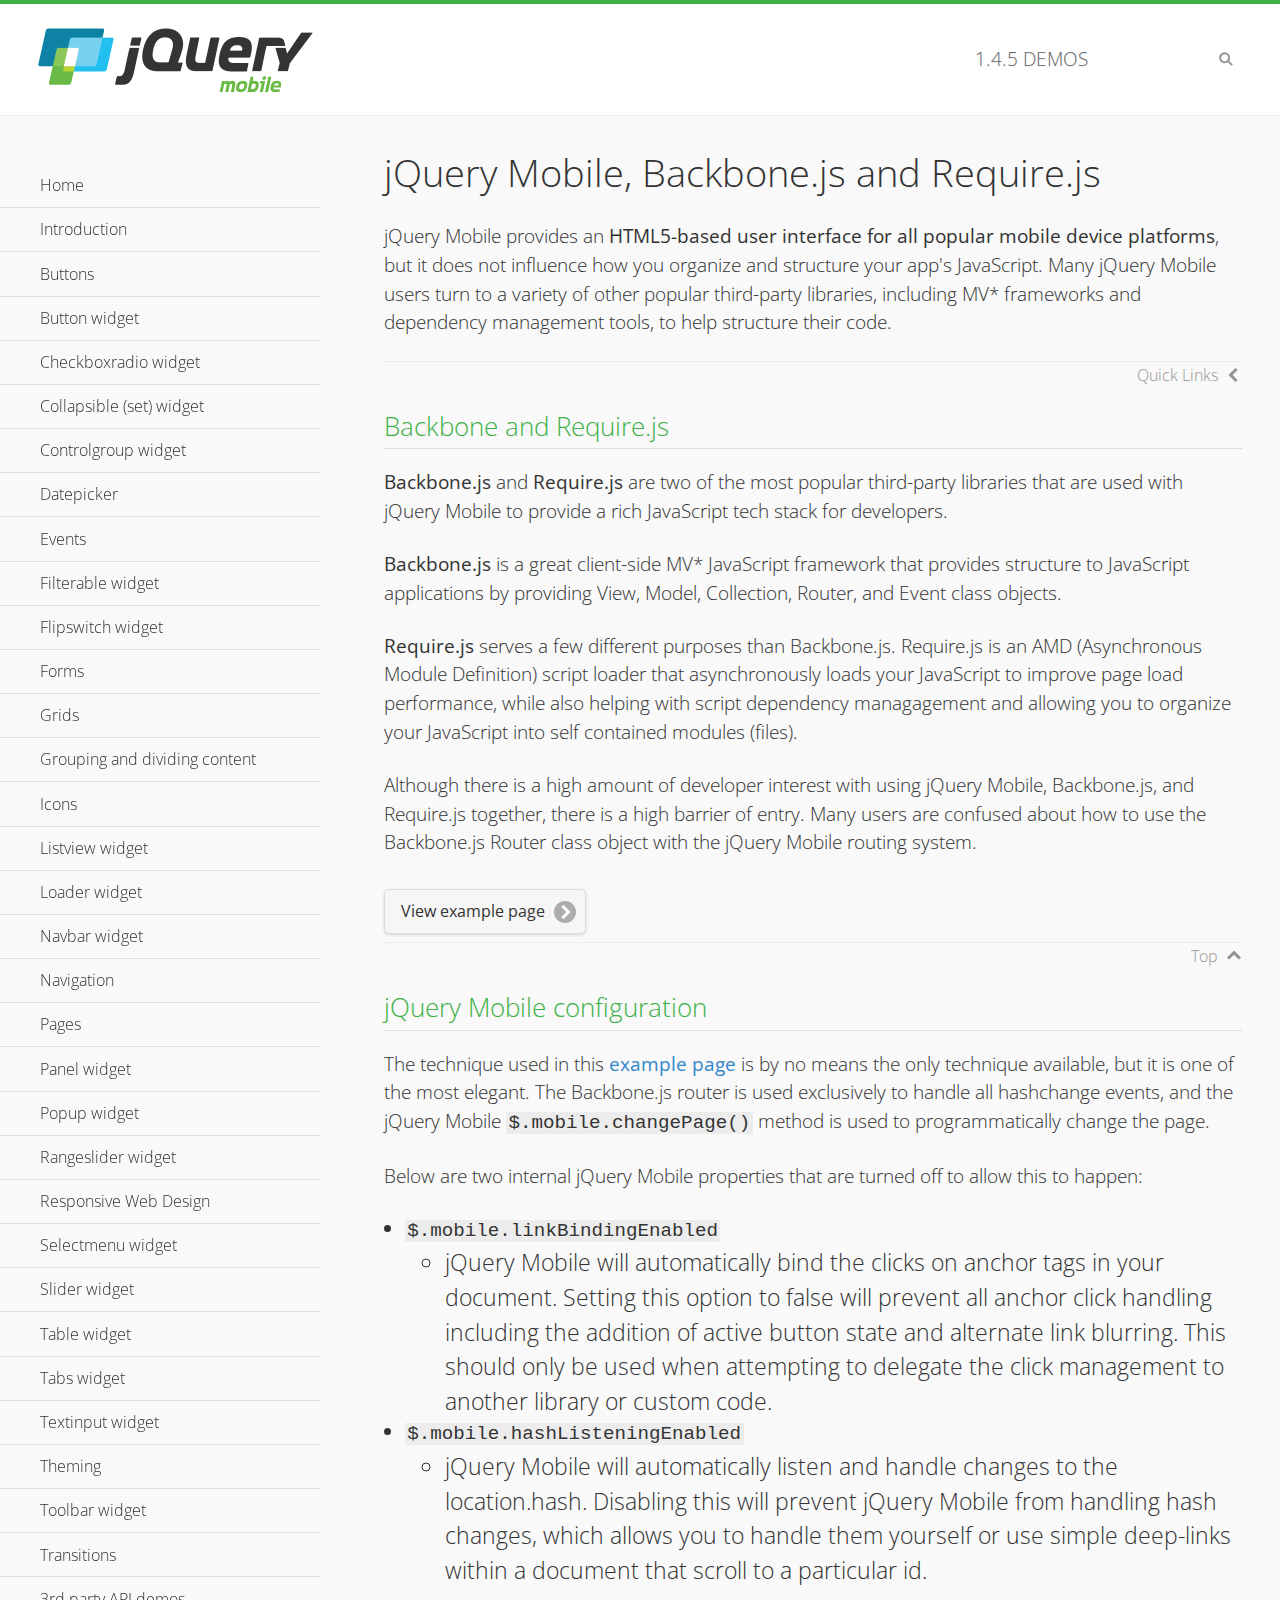
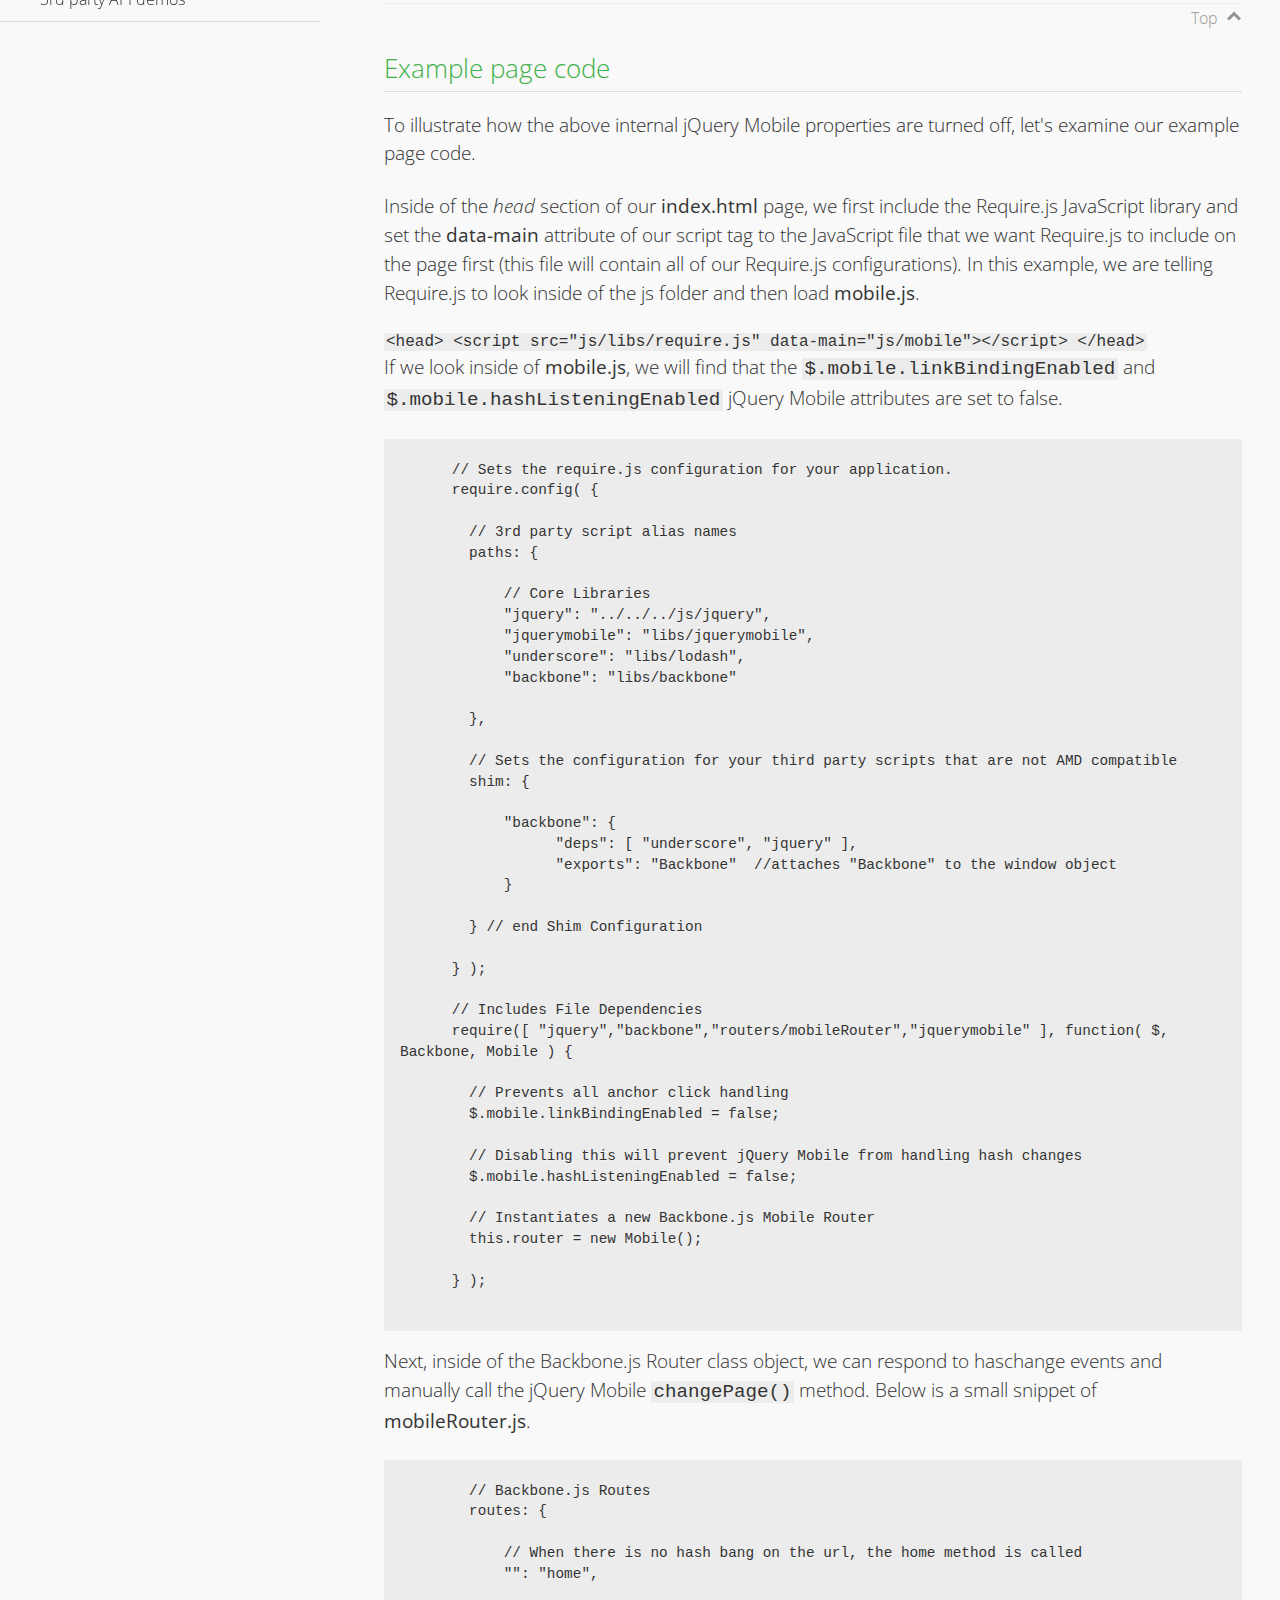
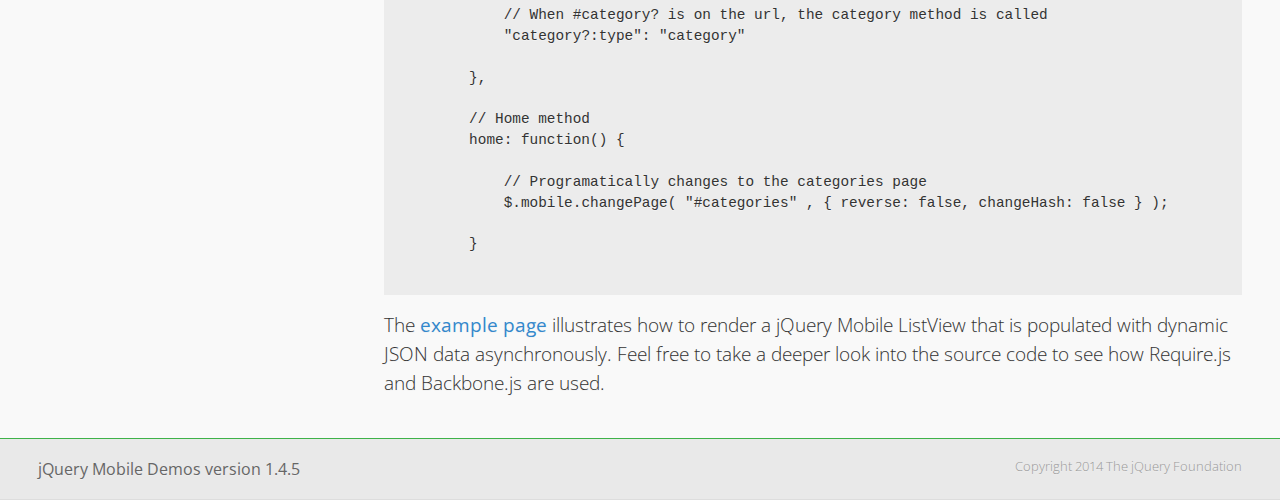
<file: jquery/demos/backbone-requirejs/index.html>
<!DOCTYPE html>
<html>
  <head>
  <meta charset="utf-8">
  <meta name="viewport" content="width=device-width, initial-scale=1">
  <title>jQuery Mobile - Backbone.js and Require.js Apps</title>
	<link rel="shortcut icon" href="../favicon.ico">
    <link rel="stylesheet" href="http://fonts.googleapis.com/css?family=Open+Sans:300,400,700">
	<link rel="stylesheet" href="../css/themes/default/jquery.mobile-1.4.5.min.css">
	<link rel="stylesheet" href="../_assets/css/jqm-demos.css">
	<script src="../js/jquery.js"></script>
	<script src="../_assets/js/index.js"></script>
	<script src="../js/jquery.mobile-1.4.5.min.js"></script>

</head>
<body>
<div data-role="page" class="jqm-demos" data-quicklinks="true">

    <div data-role="header" class="jqm-header">
		<h2><a href="../" title="jQuery Mobile Demos home"><img src="../_assets/img/jquery-logo.png" alt="jQuery Mobile"></a></h2>
		<p><span class="jqm-version"></span> Demos</p>
        <a href="#" class="jqm-navmenu-link ui-btn ui-btn-icon-notext ui-corner-all ui-icon-bars ui-nodisc-icon ui-alt-icon ui-btn-left">Menu</a>
        <a href="#" class="jqm-search-link ui-btn ui-btn-icon-notext ui-corner-all ui-icon-search ui-nodisc-icon ui-alt-icon ui-btn-right">Search</a>
    </div><!-- /header -->

	<div role="main" class="ui-content jqm-content">

      <h1>jQuery Mobile, Backbone.js and Require.js</h1>
      <p>jQuery Mobile provides an <strong>HTML5-based user interface for all popular mobile device platforms</strong>, but it does not influence how you organize and structure your app's JavaScript.  Many jQuery Mobile users turn to a variety of other popular third-party libraries, including MV* frameworks and dependency management tools, to help structure their code.
      </p>

	  <h2>Backbone and Require.js</h2>
      <p><strong>Backbone.js</strong> and <strong>Require.js</strong> are two of the most popular third-party libraries that are used with jQuery Mobile to provide a rich JavaScript tech stack for developers.
      </p>
      <p><strong>Backbone.js</strong> is a great client-side MV* JavaScript framework that provides structure to JavaScript applications by providing View, Model, Collection, Router, and Event class objects.
      </p>
      <p><strong>Require.js</strong> serves a few different purposes than Backbone.js. Require.js is an AMD (Asynchronous Module Definition) script loader that asynchronously loads your JavaScript to improve page load performance, while also helping with script dependency managagement and allowing you to organize your JavaScript into self contained modules (files).
      </p>
      <p>Although there is a high amount of developer interest with using jQuery Mobile, Backbone.js, and Require.js together, there is a high barrier of entry.  Many users are confused about how to use the Backbone.js Router class object with the jQuery Mobile routing system.</p>

	   <a href="backbone-require.html" rel="external" class="ui-btn ui-btn-inline ui-corner-all ui-shadow ui-btn-icon-right ui-icon-carat-r">View example page</a>

      <h2>jQuery Mobile configuration</h2>

      <p>The technique used in this <a href="backbone-require.html" rel="external">example page</a> is by no means the only technique available, but it is one of the most elegant.  The Backbone.js router is used exclusively to handle all hashchange events, and the jQuery Mobile <code>$.mobile.changePage()</code> method is used to programmatically change the page.</p>

      <p>Below are two internal jQuery Mobile properties that are turned off to allow this to happen:</p>

      <ul>
        <li><code>$.mobile.linkBindingEnabled</code>
          <ul>
            <li>jQuery Mobile will automatically bind the clicks on anchor tags in your document. Setting this option to false will prevent all anchor click handling including the addition of active button state and alternate link blurring. This should only be used when attempting to delegate the click management to another library or custom code.</li>
            </ul>
        </li>
        <li><code>$.mobile.hashListeningEnabled</code>
          <ul>
            <li>jQuery Mobile will automatically listen and handle changes to the location.hash. Disabling this will prevent jQuery Mobile from handling hash changes, which allows you to handle them yourself or use simple deep-links within a document that scroll to a particular id.</li>
            </ul>
        </li>
      </ul>

	  <h2>Example page code</h2>
      <p>To illustrate how the above internal jQuery Mobile properties are turned off, let's examine our example page code.</p>

      <p>Inside of the <em>head</em> section of our <strong>index.html</strong> page, we first include the Require.js JavaScript library and set the <strong>data-main</strong> attribute of our script tag to the JavaScript file that we want Require.js to include on the page first (this file will contain all of our Require.js configurations).  In this example, we are telling Require.js to look inside of the js folder and then load <strong>mobile.js</strong>.
      </p>

      <code>
        &lt;head&gt;
          &lt;script src=&quot;js/libs/require.js&quot; data-main=&quot;js/mobile&quot;&gt;&lt;/script&gt;
        &lt;/head&gt;
      </code>
      <p>If we look inside of <strong>mobile.js</strong>, we will find that the <code>$.mobile.linkBindingEnabled</code> and <code>$.mobile.hashListeningEnabled</code> jQuery Mobile attributes are set to false.
      </p>
      <pre>
      <code>
      // Sets the require.js configuration for your application.
      require.config( {

        // 3rd party script alias names
        paths: {

            // Core Libraries
            "jquery": "../../../js/jquery",
            "jquerymobile": "libs/jquerymobile",
            "underscore": "libs/lodash",
            "backbone": "libs/backbone"

        },

        // Sets the configuration for your third party scripts that are not AMD compatible
        shim: {

            "backbone": {
                  "deps": [ "underscore", "jquery" ],
                  "exports": "Backbone"  //attaches "Backbone" to the window object
            }

        } // end Shim Configuration

      } );

      // Includes File Dependencies
      require([ "jquery","backbone","routers/mobileRouter","jquerymobile" ], function( $, Backbone, Mobile ) {

        // Prevents all anchor click handling
        $.mobile.linkBindingEnabled = false;

        // Disabling this will prevent jQuery Mobile from handling hash changes
        $.mobile.hashListeningEnabled = false;

        // Instantiates a new Backbone.js Mobile Router
        this.router = new Mobile();

      } );
</code>
</pre>
<p>Next, inside of the Backbone.js Router class object, we can respond to haschange events and manually call the jQuery Mobile <code>changePage()</code> method.  Below is a small snippet of <strong>mobileRouter.js</strong>.</p>
<pre>
<code>
        // Backbone.js Routes
        routes: {

            // When there is no hash bang on the url, the home method is called
            "": "home",

            // When #category? is on the url, the category method is called
            "category?:type": "category"

        },

        // Home method
        home: function() {

            // Programatically changes to the categories page
            $.mobile.changePage( "#categories" , { reverse: false, changeHash: false } );

        }
</code>
</pre>

		<p>The <a href="backbone-require.html" rel="external">example page</a> illustrates how to render a jQuery Mobile ListView that is populated with dynamic JSON data asynchronously. Feel free to take a deeper look into the source code to see how Require.js and Backbone.js are used.</p>

    </div><!-- /content -->
	    <div data-role="panel" class="jqm-navmenu-panel" data-position="left" data-display="overlay" data-theme="a">
	    	<ul class="jqm-list ui-alt-icon ui-nodisc-icon">
<li data-filtertext="demos homepage" data-icon="home"><a href=".././">Home</a></li>
<li data-filtertext="introduction overview getting started"><a href="../intro/" data-ajax="false">Introduction</a></li>
<li data-filtertext="buttons button markup buttonmarkup method anchor link button element"><a href="../button-markup/" data-ajax="false">Buttons</a></li>
<li data-filtertext="form button widget input button submit reset"><a href="../button/" data-ajax="false">Button widget</a></li>
<li data-role="collapsible" data-enhanced="true" data-collapsed-icon="carat-d" data-expanded-icon="carat-u" data-iconpos="right" data-inset="false" class="ui-collapsible ui-collapsible-themed-content ui-collapsible-collapsed">
	<h3 class="ui-collapsible-heading ui-collapsible-heading-collapsed">
		<a href="#" class="ui-collapsible-heading-toggle ui-btn ui-btn-icon-right ui-btn-inherit ui-icon-carat-d">
		    Checkboxradio widget<span class="ui-collapsible-heading-status"> click to expand contents</span>
		</a>
	</h3>
	<div class="ui-collapsible-content ui-body-inherit ui-collapsible-content-collapsed" aria-hidden="true">
		<ul>
			<li data-filtertext="form checkboxradio widget checkbox input checkboxes controlgroups"><a href="../checkboxradio-checkbox/" data-ajax="false">Checkboxes</a></li>
			<li data-filtertext="form checkboxradio widget radio input radio buttons controlgroups"><a href="../checkboxradio-radio/" data-ajax="false">Radio buttons</a></li>
		</ul>
	</div>
</li>
<li data-role="collapsible" data-enhanced="true" data-collapsed-icon="carat-d" data-expanded-icon="carat-u" data-iconpos="right" data-inset="false" class="ui-collapsible ui-collapsible-themed-content ui-collapsible-collapsed">
	<h3 class="ui-collapsible-heading ui-collapsible-heading-collapsed">
		<a href="#" class="ui-collapsible-heading-toggle ui-btn ui-btn-icon-right ui-btn-inherit ui-icon-carat-d">
			Collapsible (set) widget<span class="ui-collapsible-heading-status"> click to expand contents</span>
		</a>
	</h3>
	<div class="ui-collapsible-content ui-body-inherit ui-collapsible-content-collapsed" aria-hidden="true">
		<ul>
			<li data-filtertext="collapsibles content formatting"><a href="../collapsible/" data-ajax="false">Collapsible</a></li>
			<li data-filtertext="dynamic collapsible set accordion append expand"><a href="../collapsible-dynamic/" data-ajax="false">Dynamic collapsibles</a></li>
			<li data-filtertext="accordions collapsible set widget content formatting grouped collapsibles"><a href="../collapsibleset/" data-ajax="false">Collapsible set</a></li>
		</ul>
	</div>
</li>
<li data-role="collapsible" data-enhanced="true" data-collapsed-icon="carat-d" data-expanded-icon="carat-u" data-iconpos="right" data-inset="false" class="ui-collapsible ui-collapsible-themed-content ui-collapsible-collapsed">
	<h3 class="ui-collapsible-heading ui-collapsible-heading-collapsed">
		<a href="#" class="ui-collapsible-heading-toggle ui-btn ui-btn-icon-right ui-btn-inherit ui-icon-carat-d">
			Controlgroup widget<span class="ui-collapsible-heading-status"> click to expand contents</span>
		</a>
	</h3>
	<div class="ui-collapsible-content ui-body-inherit ui-collapsible-content-collapsed" aria-hidden="true">
		<ul>
			<li data-filtertext="controlgroups selectmenu checkboxradio input grouped buttons horizontal vertical"><a href="../controlgroup/" data-ajax="false">Controlgroup</a></li>
			<li data-filtertext="dynamic controlgroup dynamically add buttons"><a href="../controlgroup-dynamic/" data-ajax="false">Dynamic controlgroups</a></li>
		</ul>
	</div>
</li>
<li data-filtertext="form datepicker widget date input"><a href="../datepicker/" data-ajax="false">Datepicker</a></li>
<li data-role="collapsible" data-enhanced="true" data-collapsed-icon="carat-d" data-expanded-icon="carat-u" data-iconpos="right" data-inset="false" class="ui-collapsible ui-collapsible-themed-content ui-collapsible-collapsed">
	<h3 class="ui-collapsible-heading ui-collapsible-heading-collapsed">
		<a href="#" class="ui-collapsible-heading-toggle ui-btn ui-btn-icon-right ui-btn-inherit ui-icon-carat-d">
			Events<span class="ui-collapsible-heading-status"> click to expand contents</span>
		</a>
	</h3>
	<div class="ui-collapsible-content ui-body-inherit ui-collapsible-content-collapsed" aria-hidden="true">
		<ul>
			<li data-filtertext="swipe to delete list items listviews swipe events"><a href="../swipe-list/" data-ajax="false">Swipe list items</a></li>
			<li data-filtertext="swipe to navigate swipe page navigation swipe events"><a href="../swipe-page/" data-ajax="false">Swipe page navigation</a></li>
		</ul>
	</div>
</li>
<li data-filtertext="filterable filter elements sorting searching listview table"><a href="../filterable/" data-ajax="false">Filterable widget</a></li>
<li data-filtertext="form flipswitch widget flip toggle switch binary select checkbox input"><a href="../flipswitch/" data-ajax="false">Flipswitch widget</a></li>
<li data-role="collapsible" data-enhanced="true" data-collapsed-icon="carat-d" data-expanded-icon="carat-u" data-iconpos="right" data-inset="false" class="ui-collapsible ui-collapsible-themed-content ui-collapsible-collapsed">
	<h3 class="ui-collapsible-heading ui-collapsible-heading-collapsed">
		<a href="#" class="ui-collapsible-heading-toggle ui-btn ui-btn-icon-right ui-btn-inherit ui-icon-carat-d">
			Forms<span class="ui-collapsible-heading-status"> click to expand contents</span>
		</a>
	</h3>
	<div class="ui-collapsible-content ui-body-inherit ui-collapsible-content-collapsed" aria-hidden="true">
		<ul>
			<li data-filtertext="forms text checkbox radio range button submit reset inputs selects textarea slider flipswitch label form elements"><a href="../forms/" data-ajax="false">Forms</a></li>
			<li data-filtertext="form hide labels hidden accessible ui-hidden-accessible forms"><a href="../forms-label-hidden-accessible/" data-ajax="false">Hide labels</a></li>
			<li data-filtertext="form field containers fieldcontain ui-field-contain forms"><a href="../forms-field-contain/" data-ajax="false">Field containers</a></li>
			<li data-filtertext="forms disabled form elements"><a href="../forms-disabled/" data-ajax="false">Forms disabled</a></li>
			<li data-filtertext="forms gallery examples overview forms text checkbox radio range button submit reset inputs selects textarea slider flipswitch label form elements"><a href="../forms-gallery/" data-ajax="false">Forms gallery</a></li>
		</ul>
	</div>
</li>
<li data-role="collapsible" data-enhanced="true" data-collapsed-icon="carat-d" data-expanded-icon="carat-u" data-iconpos="right" data-inset="false" class="ui-collapsible ui-collapsible-themed-content ui-collapsible-collapsed">
	<h3 class="ui-collapsible-heading ui-collapsible-heading-collapsed">
		<a href="#" class="ui-collapsible-heading-toggle ui-btn ui-btn-icon-right ui-btn-inherit ui-icon-carat-d">
			Grids<span class="ui-collapsible-heading-status"> click to expand contents</span>
		</a>
	</h3>
	<div class="ui-collapsible-content ui-body-inherit ui-collapsible-content-collapsed" aria-hidden="true">
		<ul>
			<li data-filtertext="grids columns blocks content formatting rwd responsive css framework"><a href="../grids/" data-ajax="false">Grids</a></li>
			<li data-filtertext="buttons in grids css framework"><a href="../grids-buttons/" data-ajax="false">Buttons in grids</a></li>
			<li data-filtertext="custom responsive grids rwd css framework"><a href="../grids-custom-responsive/" data-ajax="false">Custom responsive grids</a></li>
		</ul>
	</div>
</li>
<li data-filtertext="blocks content formatting sections heading"><a href="../body-bar-classes/" data-ajax="false">Grouping and dividing content</a></li>
<li data-role="collapsible" data-enhanced="true" data-collapsed-icon="carat-d" data-expanded-icon="carat-u" data-iconpos="right" data-inset="false" class="ui-collapsible ui-collapsible-themed-content ui-collapsible-collapsed">
	<h3 class="ui-collapsible-heading ui-collapsible-heading-collapsed">
		<a href="#" class="ui-collapsible-heading-toggle ui-btn ui-btn-icon-right ui-btn-inherit ui-icon-carat-d">
			Icons<span class="ui-collapsible-heading-status"> click to expand contents</span>
		</a>
	</h3>
	<div class="ui-collapsible-content ui-body-inherit ui-collapsible-content-collapsed" aria-hidden="true">
		<ul>
			<li data-filtertext="button icons svg disc alt custom icon position"><a href="../icons/" data-ajax="false">Icons</a></li>
			<li data-filtertext=""><a href="../icons-grunticon/" data-ajax="false">Grunticon loader</a></li>
		</ul>
	</div>
</li>
<li data-role="collapsible" data-enhanced="true" data-collapsed-icon="carat-d" data-expanded-icon="carat-u" data-iconpos="right" data-inset="false" class="ui-collapsible ui-collapsible-themed-content ui-collapsible-collapsed">
	<h3 class="ui-collapsible-heading ui-collapsible-heading-collapsed">
		<a href="#" class="ui-collapsible-heading-toggle ui-btn ui-btn-icon-right ui-btn-inherit ui-icon-carat-d">
			Listview widget<span class="ui-collapsible-heading-status"> click to expand contents</span>
		</a>
	</h3>
	<div class="ui-collapsible-content ui-body-inherit ui-collapsible-content-collapsed" aria-hidden="true">
		<ul>
			<li data-filtertext="listview widget thumbnails icons nested split button collapsible ul ol"><a href="../listview/" data-ajax="false">Listview</a></li>
			<li data-filtertext="autocomplete filterable reveal listview filtertextbeforefilter placeholder"><a href="../listview-autocomplete/" data-ajax="false">Listview autocomplete</a></li>
			<li data-filtertext="autocomplete filterable reveal listview remote data filtertextbeforefilter placeholder"><a href="../listview-autocomplete-remote/" data-ajax="false">Listview autocomplete remote data</a></li>
			<li data-filtertext="autodividers anchor jump scroll linkbars listview lists ul ol"><a href="../listview-autodividers-linkbar/" data-ajax="false">Listview autodividers linkbar</a></li>
			<li data-filtertext="listview autodividers selector autodividersselector lists ul ol"><a href="../listview-autodividers-selector/" data-ajax="false">Listview autodividers selector</a></li>
			<li data-filtertext="listview nested list items"><a href="../listview-nested-lists/" data-ajax="false">Nested Listviews</a></li>
			<li data-filtertext="listview collapsible list items flat"><a href="../listview-collapsible-item-flat/" data-ajax="false">Listview collapsible list items (flat)</a></li>
			<li data-filtertext="listview collapsible list indented"><a href="../listview-collapsible-item-indented/" data-ajax="false">Listview collapsible list items (indented)</a></li>
			<li data-filtertext="grid listview responsive grids responsive listviews lists ul"><a href="../listview-grid/" data-ajax="false">Listview responsive grid</a></li>
		</ul>
	</div>
</li>
<li data-filtertext="loader widget page loading navigation overlay spinner"><a href="../loader/" data-ajax="false">Loader widget</a></li>
<li data-filtertext="navbar widget navmenu toolbars header footer"><a href="../navbar/" data-ajax="false">Navbar widget</a></li>
<li data-role="collapsible" data-enhanced="true" data-collapsed-icon="carat-d" data-expanded-icon="carat-u" data-iconpos="right" data-inset="false" class="ui-collapsible ui-collapsible-themed-content ui-collapsible-collapsed">
	<h3 class="ui-collapsible-heading ui-collapsible-heading-collapsed">
		<a href="#" class="ui-collapsible-heading-toggle ui-btn ui-btn-icon-right ui-btn-inherit ui-icon-carat-d">
			Navigation<span class="ui-collapsible-heading-status"> click to expand contents</span>
		</a>
	</h3>
	<div class="ui-collapsible-content ui-body-inherit ui-collapsible-content-collapsed" aria-hidden="true">
		<ul>
			<li data-filtertext="ajax navigation navigate widget history event method"><a href="../navigation/" data-ajax="false">Navigation</a></li>
			<li data-filtertext="linking pages page links navigation ajax prefetch cache"><a href="../navigation-linking-pages/" data-ajax="false">Linking pages</a></li>
			<!-- <li data-filtertext="php redirect server redirection server-side navigation"><a href="../navigation-php-redirect/" data-ajax="false">PHP redirect demo</a></li>-->
			<li data-filtertext="navigation redirection hash query"><a href="../navigation-hash-processing/" data-ajax="false">Hash processing demo</a></li>
			<li data-filtertext="navigation redirection hash query"><a href="../page-events/" data-ajax="false">Page Navigation Events</a></li>
		</ul>
	</div>
</li>
<li data-role="collapsible" data-enhanced="true" data-collapsed-icon="carat-d" data-expanded-icon="carat-u" data-iconpos="right" data-inset="false" class="ui-collapsible ui-collapsible-themed-content ui-collapsible-collapsed">
	<h3 class="ui-collapsible-heading ui-collapsible-heading-collapsed">
		<a href="#" class="ui-collapsible-heading-toggle ui-btn ui-btn-icon-right ui-btn-inherit ui-icon-carat-d">
			Pages<span class="ui-collapsible-heading-status"> click to expand contents</span>
		</a>
	</h3>
	<div class="ui-collapsible-content ui-body-inherit ui-collapsible-content-collapsed" aria-hidden="true">
		<ul>
			<li data-filtertext="pages page widget ajax navigation"><a href="../pages/" data-ajax="false">Pages</a></li>
			<li data-filtertext="single page"><a href="../pages-single-page/" data-ajax="false">Single page</a></li>
			<li data-filtertext="multipage multi-page page"><a href="../pages-multi-page/" data-ajax="false">Multi-page template</a></li>
			<li data-filtertext="dialog page widget modal popup"><a href="../pages-dialog/" data-ajax="false">Dialog page</a></li>
		</ul>
	</div>
</li>
<li data-role="collapsible" data-enhanced="true" data-collapsed-icon="carat-d" data-expanded-icon="carat-u" data-iconpos="right" data-inset="false" class="ui-collapsible ui-collapsible-themed-content ui-collapsible-collapsed">
	<h3 class="ui-collapsible-heading ui-collapsible-heading-collapsed">
		<a href="#" class="ui-collapsible-heading-toggle ui-btn ui-btn-icon-right ui-btn-inherit ui-icon-carat-d">
			Panel widget<span class="ui-collapsible-heading-status"> click to expand contents</span>
		</a>
	</h3>
	<div class="ui-collapsible-content ui-body-inherit ui-collapsible-content-collapsed" aria-hidden="true">
		<ul>
			<li data-filtertext="panel widget sliding panels reveal push overlay responsive"><a href="../panel/" data-ajax="false">Panel</a></li>
			<li data-filtertext=""><a href="../panel-external/" data-ajax="false">External panels</a></li>
			<li data-filtertext="panel "><a href="../panel-fixed/" data-ajax="false">Fixed panels</a></li>
			<li data-filtertext="panel slide panels sliding panels shadow rwd responsive breakpoint"><a href="../panel-responsive/" data-ajax="false">Panels responsive</a></li>
			<li data-filtertext="panel custom style custom panel width reveal shadow listview panel styling page background wrapper"><a href="../panel-styling/" data-ajax="false">Custom panel style</a></li>
			<li data-filtertext="panel open on swipe"><a href="../panel-swipe-open/" data-ajax="false">Panel open on swipe</a></li>
			<li data-filtertext="panels outside page internal external toolbars"><a href="../panel-external-internal/" data-ajax="false">Panel external and internal</a></li>
		</ul>
	</div>
</li>
<li data-role="collapsible" data-enhanced="true" data-collapsed-icon="carat-d" data-expanded-icon="carat-u" data-iconpos="right" data-inset="false" class="ui-collapsible ui-collapsible-themed-content ui-collapsible-collapsed">
	<h3 class="ui-collapsible-heading ui-collapsible-heading-collapsed">
		<a href="#" class="ui-collapsible-heading-toggle ui-btn ui-btn-icon-right ui-btn-inherit ui-icon-carat-d">
			Popup widget<span class="ui-collapsible-heading-status"> click to expand contents</span>
		</a>
	</h3>
	<div class="ui-collapsible-content ui-body-inherit ui-collapsible-content-collapsed" aria-hidden="true">
		<ul>
			<li data-filtertext="popup widget popups dialog modal transition tooltip lightbox form overlay screen flip pop fade transition"><a href="../popup/" data-ajax="false">Popup</a></li>
			<li data-filtertext="popup alignment position"><a href="../popup-alignment/" data-ajax="false">Popup alignment</a></li>
			<li data-filtertext="popup arrow size popups popover"><a href="../popup-arrow-size/" data-ajax="false">Popup arrow size</a></li>
			<li data-filtertext="dynamic popups popup images lightbox"><a href="../popup-dynamic/" data-ajax="false">Dynamic popups</a></li>
			<li data-filtertext="popups with iframes scaling"><a href="../popup-iframe/" data-ajax="false">Popups with iframes</a></li>
			<li data-filtertext="popup image scaling"><a href="../popup-image-scaling/" data-ajax="false">Popup image scaling</a></li>
			<li data-filtertext="external popup outside multi-page"><a href="../popup-outside-multipage/" data-ajax="false">Popup outside multi-page</a></li>
		</ul>
	</div>
</li>
<li data-filtertext="form rangeslider widget dual sliders dual handle sliders range input"><a href="../rangeslider/" data-ajax="false">Rangeslider widget</a></li>
<li data-filtertext="responsive web design rwd adaptive progressive enhancement PE accessible mobile breakpoints media query media queries"><a href="../rwd/" data-ajax="false">Responsive Web Design</a></li>
<li data-role="collapsible" data-enhanced="true" data-collapsed-icon="carat-d" data-expanded-icon="carat-u" data-iconpos="right" data-inset="false" class="ui-collapsible ui-collapsible-themed-content ui-collapsible-collapsed">
	<h3 class="ui-collapsible-heading ui-collapsible-heading-collapsed">
		<a href="#" class="ui-collapsible-heading-toggle ui-btn ui-btn-icon-right ui-btn-inherit ui-icon-carat-d">
			Selectmenu widget<span class="ui-collapsible-heading-status"> click to expand contents</span>
		</a>
	</h3>
	<div class="ui-collapsible-content ui-body-inherit ui-collapsible-content-collapsed" aria-hidden="true">
		<ul>
			<li data-filtertext="form selectmenu widget select input custom select menu selects"><a href="../selectmenu/" data-ajax="false">Selectmenu</a></li>
			<li data-filtertext="form custom select menu selectmenu widget custom menu option optgroup multiple selects"><a href="../selectmenu-custom/" data-ajax="false">Custom select menu</a></li>
			<li data-filtertext="filterable select filter popup dialog"><a href="../selectmenu-custom-filter/" data-ajax="false">Custom select menu with filter</a></li>
		</ul>
	</div>
</li>
<li data-role="collapsible" data-enhanced="true" data-collapsed-icon="carat-d" data-expanded-icon="carat-u" data-iconpos="right" data-inset="false" class="ui-collapsible ui-collapsible-themed-content ui-collapsible-collapsed">
	<h3 class="ui-collapsible-heading ui-collapsible-heading-collapsed">
		<a href="#" class="ui-collapsible-heading-toggle ui-btn ui-btn-icon-right ui-btn-inherit ui-icon-carat-d">
			Slider widget<span class="ui-collapsible-heading-status"> click to expand contents</span>
		</a>
	</h3>
	<div class="ui-collapsible-content ui-body-inherit ui-collapsible-content-collapsed" aria-hidden="true">
		<ul>
			<li data-filtertext="form slider widget range input single sliders"><a href="../slider/" data-ajax="false">Slider</a></li>
			<li data-filtertext="form slider widget flipswitch slider binary select flip toggle switch"><a href="../slider-flipswitch/" data-ajax="false">Slider flip toggle switch</a></li>
			<li data-filtertext="form slider tooltip handle value input range sliders"><a href="../slider-tooltip/" data-ajax="false">Slider tooltip</a></li>
		</ul>
	</div>
</li>
<li data-role="collapsible" data-enhanced="true" data-collapsed-icon="carat-d" data-expanded-icon="carat-u" data-iconpos="right" data-inset="false" class="ui-collapsible ui-collapsible-themed-content ui-collapsible-collapsed">
	<h3 class="ui-collapsible-heading ui-collapsible-heading-collapsed">
		<a href="#" class="ui-collapsible-heading-toggle ui-btn ui-btn-icon-right ui-btn-inherit ui-icon-carat-d">
			Table widget<span class="ui-collapsible-heading-status"> click to expand contents</span>
		</a>
	</h3>
	<div class="ui-collapsible-content ui-body-inherit ui-collapsible-content-collapsed" aria-hidden="true">
		<ul>
			<li data-filtertext="table widget reflow column toggle th td responsive tables rwd hide show tabular"><a href="../table-column-toggle/" data-ajax="false">Table Column Toggle</a></li>
			<li data-filtertext="table column toggle phone comparison demo"><a href="../table-column-toggle-example/" data-ajax="false">Table Column Toggle demo</a></li>
			<li data-filtertext="responsive tables table column toggle heading groups rwd breakpoint"><a href="../table-column-toggle-heading-groups/" data-ajax="false">Table Column Toggle heading groups</a></li>
			<li data-filtertext="responsive tables table column toggle hide rwd breakpoint customization options"><a href="../table-column-toggle-options/" data-ajax="false">Table Column Toggle options</a></li>
			<li data-filtertext="table reflow th td responsive rwd columns tabular"><a href="../table-reflow/" data-ajax="false">Table Reflow</a></li>
			<li data-filtertext="responsive tables table reflow heading groups rwd breakpoint"><a href="../table-reflow-heading-groups/" data-ajax="false">Table Reflow heading groups</a></li>
			<li data-filtertext="responsive tables table reflow stripes strokes table style"><a href="../table-reflow-stripes-strokes/" data-ajax="false">Table Reflow stripes and strokes</a></li>
			<li data-filtertext="responsive tables table reflow stack custom styles"><a href="../table-reflow-styling/" data-ajax="false">Table Reflow custom styles</a></li>
		</ul>
	</div>
</li>
<li data-filtertext="ui tabs widget"><a href="../tabs/" data-ajax="false">Tabs widget</a></li>
<li data-filtertext="form textinput widget text input textarea number date time tel email file color password"><a href="../textinput/" data-ajax="false">Textinput widget</a></li>
<li data-role="collapsible" data-enhanced="true" data-collapsed-icon="carat-d" data-expanded-icon="carat-u" data-iconpos="right" data-inset="false" class="ui-collapsible ui-collapsible-themed-content ui-collapsible-collapsed">
	<h3 class="ui-collapsible-heading ui-collapsible-heading-collapsed">
		<a href="#" class="ui-collapsible-heading-toggle ui-btn ui-btn-icon-right ui-btn-inherit ui-icon-carat-d">
			Theming<span class="ui-collapsible-heading-status"> click to expand contents</span>
		</a>
	</h3>
	<div class="ui-collapsible-content ui-body-inherit ui-collapsible-content-collapsed" aria-hidden="true">
		<ul>
			<li data-filtertext="default theme swatches theming style css"><a href="../theme-default/" data-ajax="false">Default theme</a></li>
			<li data-filtertext="classic theme old theme swatches theming style css"><a href="../theme-classic/" data-ajax="false">Classic theme</a></li>
		</ul>
	</div>
</li>
<li data-role="collapsible" data-enhanced="true" data-collapsed-icon="carat-d" data-expanded-icon="carat-u" data-iconpos="right" data-inset="false" class="ui-collapsible ui-collapsible-themed-content ui-collapsible-collapsed">
	<h3 class="ui-collapsible-heading ui-collapsible-heading-collapsed">
		<a href="#" class="ui-collapsible-heading-toggle ui-btn ui-btn-icon-right ui-btn-inherit ui-icon-carat-d">
			Toolbar widget<span class="ui-collapsible-heading-status"> click to expand contents</span>
		</a>
	</h3>
	<div class="ui-collapsible-content ui-body-inherit ui-collapsible-content-collapsed" aria-hidden="true">
		<ul>
			<li data-filtertext="toolbar widget header footer toolbars fixed fullscreen external sections"><a href="../toolbar/" data-ajax="false">Toolbar</a></li>
			<li data-filtertext="dynamic toolbars dynamically add toolbar header footer"><a href="../toolbar-dynamic/" data-ajax="false">Dynamic toolbars</a></li>
			<li data-filtertext="external toolbars header footer"><a href="../toolbar-external/" data-ajax="false">External toolbars</a></li>
			<li data-filtertext="fixed toolbars header footer"><a href="../toolbar-fixed/" data-ajax="false">Fixed toolbars</a></li>
			<li data-filtertext="fixed fullscreen toolbars header footer"><a href="../toolbar-fixed-fullscreen/" data-ajax="false">Fullscreen toolbars</a></li>
			<li data-filtertext="external fixed toolbars header footer"><a href="../toolbar-fixed-external/" data-ajax="false">Fixed external toolbars</a></li>
			<li data-filtertext="external persistent toolbars header footer navbar navmenu"><a href="../toolbar-fixed-persistent/" data-ajax="false">Persistent toolbars</a></li>
			<li data-filtertext="external ajax optimized toolbars persistent toolbars header footer navbar"><a href="../toolbar-fixed-persistent-optimized/" data-ajax="false">Ajax optimized toolbars</a></li>
			<li data-filtertext="form in toolbars header footer"><a href="../toolbar-fixed-forms/" data-ajax="false">Form in toolbar</a></li>
		</ul>
	</div>
</li>
<li data-filtertext="page transitions animated pages popup navigation flip slide fade pop"><a href="../transitions/" data-ajax="false">Transitions</a></li>
<li data-role="collapsible" data-enhanced="true" data-collapsed-icon="carat-d" data-expanded-icon="carat-u" data-iconpos="right" data-inset="false" class="ui-collapsible ui-collapsible-themed-content ui-collapsible-collapsed">
	<h3 class="ui-collapsible-heading ui-collapsible-heading-collapsed">
		<a href="#" class="ui-collapsible-heading-toggle ui-btn ui-btn-icon-right ui-btn-inherit ui-icon-carat-d">
			3rd party API demos<span class="ui-collapsible-heading-status"> click to expand contents</span>
		</a>
	</h3>
	<div class="ui-collapsible-content ui-body-inherit ui-collapsible-content-collapsed" aria-hidden="true">
		<ul>
			<li data-filtertext="backbone requirejs navigation router"><a href="../backbone-requirejs/" data-ajax="false">Backbone RequireJS</a></li>
			<li data-filtertext="google maps geolocation demo"><a href="../map-geolocation/" data-ajax="false">Google Maps geolocation</a></li>
			<li data-filtertext="google maps hybrid"><a href="../map-list-toggle/" data-ajax="false">Google Maps list toggle</a></li>
		</ul>
	</div>
</li>



		     </ul>
		</div><!-- /panel -->


    <div data-role="footer" data-position="fixed" data-tap-toggle="false" class="jqm-footer">
        <p>jQuery Mobile Demos version <span class="jqm-version"></span></p>
        <p>Copyright 2014 The jQuery Foundation</p>
    </div><!-- /footer -->
	<!-- TODO: This should become an external panel so we can add input to markup (unique ID) -->
    <div data-role="panel" class="jqm-search-panel" data-position="right" data-display="overlay" data-theme="a">
		<div class="jqm-search">
			<ul class="jqm-list" data-filter-placeholder="Search demos..." data-filter-reveal="true">
<li data-filtertext="demos homepage" data-icon="home"><a href=".././">Home</a></li>
<li data-filtertext="introduction overview getting started"><a href="../intro/" data-ajax="false">Introduction</a></li>
<li data-filtertext="buttons button markup buttonmarkup method anchor link button element"><a href="../button-markup/" data-ajax="false">Buttons</a></li>
<li data-filtertext="form button widget input button submit reset"><a href="../button/" data-ajax="false">Button widget</a></li>
<li data-role="collapsible" data-enhanced="true" data-collapsed-icon="carat-d" data-expanded-icon="carat-u" data-iconpos="right" data-inset="false" class="ui-collapsible ui-collapsible-themed-content ui-collapsible-collapsed">
	<h3 class="ui-collapsible-heading ui-collapsible-heading-collapsed">
		<a href="#" class="ui-collapsible-heading-toggle ui-btn ui-btn-icon-right ui-btn-inherit ui-icon-carat-d">
		    Checkboxradio widget<span class="ui-collapsible-heading-status"> click to expand contents</span>
		</a>
	</h3>
	<div class="ui-collapsible-content ui-body-inherit ui-collapsible-content-collapsed" aria-hidden="true">
		<ul>
			<li data-filtertext="form checkboxradio widget checkbox input checkboxes controlgroups"><a href="../checkboxradio-checkbox/" data-ajax="false">Checkboxes</a></li>
			<li data-filtertext="form checkboxradio widget radio input radio buttons controlgroups"><a href="../checkboxradio-radio/" data-ajax="false">Radio buttons</a></li>
		</ul>
	</div>
</li>
<li data-role="collapsible" data-enhanced="true" data-collapsed-icon="carat-d" data-expanded-icon="carat-u" data-iconpos="right" data-inset="false" class="ui-collapsible ui-collapsible-themed-content ui-collapsible-collapsed">
	<h3 class="ui-collapsible-heading ui-collapsible-heading-collapsed">
		<a href="#" class="ui-collapsible-heading-toggle ui-btn ui-btn-icon-right ui-btn-inherit ui-icon-carat-d">
			Collapsible (set) widget<span class="ui-collapsible-heading-status"> click to expand contents</span>
		</a>
	</h3>
	<div class="ui-collapsible-content ui-body-inherit ui-collapsible-content-collapsed" aria-hidden="true">
		<ul>
			<li data-filtertext="collapsibles content formatting"><a href="../collapsible/" data-ajax="false">Collapsible</a></li>
			<li data-filtertext="dynamic collapsible set accordion append expand"><a href="../collapsible-dynamic/" data-ajax="false">Dynamic collapsibles</a></li>
			<li data-filtertext="accordions collapsible set widget content formatting grouped collapsibles"><a href="../collapsibleset/" data-ajax="false">Collapsible set</a></li>
		</ul>
	</div>
</li>
<li data-role="collapsible" data-enhanced="true" data-collapsed-icon="carat-d" data-expanded-icon="carat-u" data-iconpos="right" data-inset="false" class="ui-collapsible ui-collapsible-themed-content ui-collapsible-collapsed">
	<h3 class="ui-collapsible-heading ui-collapsible-heading-collapsed">
		<a href="#" class="ui-collapsible-heading-toggle ui-btn ui-btn-icon-right ui-btn-inherit ui-icon-carat-d">
			Controlgroup widget<span class="ui-collapsible-heading-status"> click to expand contents</span>
		</a>
	</h3>
	<div class="ui-collapsible-content ui-body-inherit ui-collapsible-content-collapsed" aria-hidden="true">
		<ul>
			<li data-filtertext="controlgroups selectmenu checkboxradio input grouped buttons horizontal vertical"><a href="../controlgroup/" data-ajax="false">Controlgroup</a></li>
			<li data-filtertext="dynamic controlgroup dynamically add buttons"><a href="../controlgroup-dynamic/" data-ajax="false">Dynamic controlgroups</a></li>
		</ul>
	</div>
</li>
<li data-filtertext="form datepicker widget date input"><a href="../datepicker/" data-ajax="false">Datepicker</a></li>
<li data-role="collapsible" data-enhanced="true" data-collapsed-icon="carat-d" data-expanded-icon="carat-u" data-iconpos="right" data-inset="false" class="ui-collapsible ui-collapsible-themed-content ui-collapsible-collapsed">
	<h3 class="ui-collapsible-heading ui-collapsible-heading-collapsed">
		<a href="#" class="ui-collapsible-heading-toggle ui-btn ui-btn-icon-right ui-btn-inherit ui-icon-carat-d">
			Events<span class="ui-collapsible-heading-status"> click to expand contents</span>
		</a>
	</h3>
	<div class="ui-collapsible-content ui-body-inherit ui-collapsible-content-collapsed" aria-hidden="true">
		<ul>
			<li data-filtertext="swipe to delete list items listviews swipe events"><a href="../swipe-list/" data-ajax="false">Swipe list items</a></li>
			<li data-filtertext="swipe to navigate swipe page navigation swipe events"><a href="../swipe-page/" data-ajax="false">Swipe page navigation</a></li>
		</ul>
	</div>
</li>
<li data-filtertext="filterable filter elements sorting searching listview table"><a href="../filterable/" data-ajax="false">Filterable widget</a></li>
<li data-filtertext="form flipswitch widget flip toggle switch binary select checkbox input"><a href="../flipswitch/" data-ajax="false">Flipswitch widget</a></li>
<li data-role="collapsible" data-enhanced="true" data-collapsed-icon="carat-d" data-expanded-icon="carat-u" data-iconpos="right" data-inset="false" class="ui-collapsible ui-collapsible-themed-content ui-collapsible-collapsed">
	<h3 class="ui-collapsible-heading ui-collapsible-heading-collapsed">
		<a href="#" class="ui-collapsible-heading-toggle ui-btn ui-btn-icon-right ui-btn-inherit ui-icon-carat-d">
			Forms<span class="ui-collapsible-heading-status"> click to expand contents</span>
		</a>
	</h3>
	<div class="ui-collapsible-content ui-body-inherit ui-collapsible-content-collapsed" aria-hidden="true">
		<ul>
			<li data-filtertext="forms text checkbox radio range button submit reset inputs selects textarea slider flipswitch label form elements"><a href="../forms/" data-ajax="false">Forms</a></li>
			<li data-filtertext="form hide labels hidden accessible ui-hidden-accessible forms"><a href="../forms-label-hidden-accessible/" data-ajax="false">Hide labels</a></li>
			<li data-filtertext="form field containers fieldcontain ui-field-contain forms"><a href="../forms-field-contain/" data-ajax="false">Field containers</a></li>
			<li data-filtertext="forms disabled form elements"><a href="../forms-disabled/" data-ajax="false">Forms disabled</a></li>
			<li data-filtertext="forms gallery examples overview forms text checkbox radio range button submit reset inputs selects textarea slider flipswitch label form elements"><a href="../forms-gallery/" data-ajax="false">Forms gallery</a></li>
		</ul>
	</div>
</li>
<li data-role="collapsible" data-enhanced="true" data-collapsed-icon="carat-d" data-expanded-icon="carat-u" data-iconpos="right" data-inset="false" class="ui-collapsible ui-collapsible-themed-content ui-collapsible-collapsed">
	<h3 class="ui-collapsible-heading ui-collapsible-heading-collapsed">
		<a href="#" class="ui-collapsible-heading-toggle ui-btn ui-btn-icon-right ui-btn-inherit ui-icon-carat-d">
			Grids<span class="ui-collapsible-heading-status"> click to expand contents</span>
		</a>
	</h3>
	<div class="ui-collapsible-content ui-body-inherit ui-collapsible-content-collapsed" aria-hidden="true">
		<ul>
			<li data-filtertext="grids columns blocks content formatting rwd responsive css framework"><a href="../grids/" data-ajax="false">Grids</a></li>
			<li data-filtertext="buttons in grids css framework"><a href="../grids-buttons/" data-ajax="false">Buttons in grids</a></li>
			<li data-filtertext="custom responsive grids rwd css framework"><a href="../grids-custom-responsive/" data-ajax="false">Custom responsive grids</a></li>
		</ul>
	</div>
</li>
<li data-filtertext="blocks content formatting sections heading"><a href="../body-bar-classes/" data-ajax="false">Grouping and dividing content</a></li>
<li data-role="collapsible" data-enhanced="true" data-collapsed-icon="carat-d" data-expanded-icon="carat-u" data-iconpos="right" data-inset="false" class="ui-collapsible ui-collapsible-themed-content ui-collapsible-collapsed">
	<h3 class="ui-collapsible-heading ui-collapsible-heading-collapsed">
		<a href="#" class="ui-collapsible-heading-toggle ui-btn ui-btn-icon-right ui-btn-inherit ui-icon-carat-d">
			Icons<span class="ui-collapsible-heading-status"> click to expand contents</span>
		</a>
	</h3>
	<div class="ui-collapsible-content ui-body-inherit ui-collapsible-content-collapsed" aria-hidden="true">
		<ul>
			<li data-filtertext="button icons svg disc alt custom icon position"><a href="../icons/" data-ajax="false">Icons</a></li>
			<li data-filtertext=""><a href="../icons-grunticon/" data-ajax="false">Grunticon loader</a></li>
		</ul>
	</div>
</li>
<li data-role="collapsible" data-enhanced="true" data-collapsed-icon="carat-d" data-expanded-icon="carat-u" data-iconpos="right" data-inset="false" class="ui-collapsible ui-collapsible-themed-content ui-collapsible-collapsed">
	<h3 class="ui-collapsible-heading ui-collapsible-heading-collapsed">
		<a href="#" class="ui-collapsible-heading-toggle ui-btn ui-btn-icon-right ui-btn-inherit ui-icon-carat-d">
			Listview widget<span class="ui-collapsible-heading-status"> click to expand contents</span>
		</a>
	</h3>
	<div class="ui-collapsible-content ui-body-inherit ui-collapsible-content-collapsed" aria-hidden="true">
		<ul>
			<li data-filtertext="listview widget thumbnails icons nested split button collapsible ul ol"><a href="../listview/" data-ajax="false">Listview</a></li>
			<li data-filtertext="autocomplete filterable reveal listview filtertextbeforefilter placeholder"><a href="../listview-autocomplete/" data-ajax="false">Listview autocomplete</a></li>
			<li data-filtertext="autocomplete filterable reveal listview remote data filtertextbeforefilter placeholder"><a href="../listview-autocomplete-remote/" data-ajax="false">Listview autocomplete remote data</a></li>
			<li data-filtertext="autodividers anchor jump scroll linkbars listview lists ul ol"><a href="../listview-autodividers-linkbar/" data-ajax="false">Listview autodividers linkbar</a></li>
			<li data-filtertext="listview autodividers selector autodividersselector lists ul ol"><a href="../listview-autodividers-selector/" data-ajax="false">Listview autodividers selector</a></li>
			<li data-filtertext="listview nested list items"><a href="../listview-nested-lists/" data-ajax="false">Nested Listviews</a></li>
			<li data-filtertext="listview collapsible list items flat"><a href="../listview-collapsible-item-flat/" data-ajax="false">Listview collapsible list items (flat)</a></li>
			<li data-filtertext="listview collapsible list indented"><a href="../listview-collapsible-item-indented/" data-ajax="false">Listview collapsible list items (indented)</a></li>
			<li data-filtertext="grid listview responsive grids responsive listviews lists ul"><a href="../listview-grid/" data-ajax="false">Listview responsive grid</a></li>
		</ul>
	</div>
</li>
<li data-filtertext="loader widget page loading navigation overlay spinner"><a href="../loader/" data-ajax="false">Loader widget</a></li>
<li data-filtertext="navbar widget navmenu toolbars header footer"><a href="../navbar/" data-ajax="false">Navbar widget</a></li>
<li data-role="collapsible" data-enhanced="true" data-collapsed-icon="carat-d" data-expanded-icon="carat-u" data-iconpos="right" data-inset="false" class="ui-collapsible ui-collapsible-themed-content ui-collapsible-collapsed">
	<h3 class="ui-collapsible-heading ui-collapsible-heading-collapsed">
		<a href="#" class="ui-collapsible-heading-toggle ui-btn ui-btn-icon-right ui-btn-inherit ui-icon-carat-d">
			Navigation<span class="ui-collapsible-heading-status"> click to expand contents</span>
		</a>
	</h3>
	<div class="ui-collapsible-content ui-body-inherit ui-collapsible-content-collapsed" aria-hidden="true">
		<ul>
			<li data-filtertext="ajax navigation navigate widget history event method"><a href="../navigation/" data-ajax="false">Navigation</a></li>
			<li data-filtertext="linking pages page links navigation ajax prefetch cache"><a href="../navigation-linking-pages/" data-ajax="false">Linking pages</a></li>
			<!-- <li data-filtertext="php redirect server redirection server-side navigation"><a href="../navigation-php-redirect/" data-ajax="false">PHP redirect demo</a></li>-->
			<li data-filtertext="navigation redirection hash query"><a href="../navigation-hash-processing/" data-ajax="false">Hash processing demo</a></li>
			<li data-filtertext="navigation redirection hash query"><a href="../page-events/" data-ajax="false">Page Navigation Events</a></li>
		</ul>
	</div>
</li>
<li data-role="collapsible" data-enhanced="true" data-collapsed-icon="carat-d" data-expanded-icon="carat-u" data-iconpos="right" data-inset="false" class="ui-collapsible ui-collapsible-themed-content ui-collapsible-collapsed">
	<h3 class="ui-collapsible-heading ui-collapsible-heading-collapsed">
		<a href="#" class="ui-collapsible-heading-toggle ui-btn ui-btn-icon-right ui-btn-inherit ui-icon-carat-d">
			Pages<span class="ui-collapsible-heading-status"> click to expand contents</span>
		</a>
	</h3>
	<div class="ui-collapsible-content ui-body-inherit ui-collapsible-content-collapsed" aria-hidden="true">
		<ul>
			<li data-filtertext="pages page widget ajax navigation"><a href="../pages/" data-ajax="false">Pages</a></li>
			<li data-filtertext="single page"><a href="../pages-single-page/" data-ajax="false">Single page</a></li>
			<li data-filtertext="multipage multi-page page"><a href="../pages-multi-page/" data-ajax="false">Multi-page template</a></li>
			<li data-filtertext="dialog page widget modal popup"><a href="../pages-dialog/" data-ajax="false">Dialog page</a></li>
		</ul>
	</div>
</li>
<li data-role="collapsible" data-enhanced="true" data-collapsed-icon="carat-d" data-expanded-icon="carat-u" data-iconpos="right" data-inset="false" class="ui-collapsible ui-collapsible-themed-content ui-collapsible-collapsed">
	<h3 class="ui-collapsible-heading ui-collapsible-heading-collapsed">
		<a href="#" class="ui-collapsible-heading-toggle ui-btn ui-btn-icon-right ui-btn-inherit ui-icon-carat-d">
			Panel widget<span class="ui-collapsible-heading-status"> click to expand contents</span>
		</a>
	</h3>
	<div class="ui-collapsible-content ui-body-inherit ui-collapsible-content-collapsed" aria-hidden="true">
		<ul>
			<li data-filtertext="panel widget sliding panels reveal push overlay responsive"><a href="../panel/" data-ajax="false">Panel</a></li>
			<li data-filtertext=""><a href="../panel-external/" data-ajax="false">External panels</a></li>
			<li data-filtertext="panel "><a href="../panel-fixed/" data-ajax="false">Fixed panels</a></li>
			<li data-filtertext="panel slide panels sliding panels shadow rwd responsive breakpoint"><a href="../panel-responsive/" data-ajax="false">Panels responsive</a></li>
			<li data-filtertext="panel custom style custom panel width reveal shadow listview panel styling page background wrapper"><a href="../panel-styling/" data-ajax="false">Custom panel style</a></li>
			<li data-filtertext="panel open on swipe"><a href="../panel-swipe-open/" data-ajax="false">Panel open on swipe</a></li>
			<li data-filtertext="panels outside page internal external toolbars"><a href="../panel-external-internal/" data-ajax="false">Panel external and internal</a></li>
		</ul>
	</div>
</li>
<li data-role="collapsible" data-enhanced="true" data-collapsed-icon="carat-d" data-expanded-icon="carat-u" data-iconpos="right" data-inset="false" class="ui-collapsible ui-collapsible-themed-content ui-collapsible-collapsed">
	<h3 class="ui-collapsible-heading ui-collapsible-heading-collapsed">
		<a href="#" class="ui-collapsible-heading-toggle ui-btn ui-btn-icon-right ui-btn-inherit ui-icon-carat-d">
			Popup widget<span class="ui-collapsible-heading-status"> click to expand contents</span>
		</a>
	</h3>
	<div class="ui-collapsible-content ui-body-inherit ui-collapsible-content-collapsed" aria-hidden="true">
		<ul>
			<li data-filtertext="popup widget popups dialog modal transition tooltip lightbox form overlay screen flip pop fade transition"><a href="../popup/" data-ajax="false">Popup</a></li>
			<li data-filtertext="popup alignment position"><a href="../popup-alignment/" data-ajax="false">Popup alignment</a></li>
			<li data-filtertext="popup arrow size popups popover"><a href="../popup-arrow-size/" data-ajax="false">Popup arrow size</a></li>
			<li data-filtertext="dynamic popups popup images lightbox"><a href="../popup-dynamic/" data-ajax="false">Dynamic popups</a></li>
			<li data-filtertext="popups with iframes scaling"><a href="../popup-iframe/" data-ajax="false">Popups with iframes</a></li>
			<li data-filtertext="popup image scaling"><a href="../popup-image-scaling/" data-ajax="false">Popup image scaling</a></li>
			<li data-filtertext="external popup outside multi-page"><a href="../popup-outside-multipage/" data-ajax="false">Popup outside multi-page</a></li>
		</ul>
	</div>
</li>
<li data-filtertext="form rangeslider widget dual sliders dual handle sliders range input"><a href="../rangeslider/" data-ajax="false">Rangeslider widget</a></li>
<li data-filtertext="responsive web design rwd adaptive progressive enhancement PE accessible mobile breakpoints media query media queries"><a href="../rwd/" data-ajax="false">Responsive Web Design</a></li>
<li data-role="collapsible" data-enhanced="true" data-collapsed-icon="carat-d" data-expanded-icon="carat-u" data-iconpos="right" data-inset="false" class="ui-collapsible ui-collapsible-themed-content ui-collapsible-collapsed">
	<h3 class="ui-collapsible-heading ui-collapsible-heading-collapsed">
		<a href="#" class="ui-collapsible-heading-toggle ui-btn ui-btn-icon-right ui-btn-inherit ui-icon-carat-d">
			Selectmenu widget<span class="ui-collapsible-heading-status"> click to expand contents</span>
		</a>
	</h3>
	<div class="ui-collapsible-content ui-body-inherit ui-collapsible-content-collapsed" aria-hidden="true">
		<ul>
			<li data-filtertext="form selectmenu widget select input custom select menu selects"><a href="../selectmenu/" data-ajax="false">Selectmenu</a></li>
			<li data-filtertext="form custom select menu selectmenu widget custom menu option optgroup multiple selects"><a href="../selectmenu-custom/" data-ajax="false">Custom select menu</a></li>
			<li data-filtertext="filterable select filter popup dialog"><a href="../selectmenu-custom-filter/" data-ajax="false">Custom select menu with filter</a></li>
		</ul>
	</div>
</li>
<li data-role="collapsible" data-enhanced="true" data-collapsed-icon="carat-d" data-expanded-icon="carat-u" data-iconpos="right" data-inset="false" class="ui-collapsible ui-collapsible-themed-content ui-collapsible-collapsed">
	<h3 class="ui-collapsible-heading ui-collapsible-heading-collapsed">
		<a href="#" class="ui-collapsible-heading-toggle ui-btn ui-btn-icon-right ui-btn-inherit ui-icon-carat-d">
			Slider widget<span class="ui-collapsible-heading-status"> click to expand contents</span>
		</a>
	</h3>
	<div class="ui-collapsible-content ui-body-inherit ui-collapsible-content-collapsed" aria-hidden="true">
		<ul>
			<li data-filtertext="form slider widget range input single sliders"><a href="../slider/" data-ajax="false">Slider</a></li>
			<li data-filtertext="form slider widget flipswitch slider binary select flip toggle switch"><a href="../slider-flipswitch/" data-ajax="false">Slider flip toggle switch</a></li>
			<li data-filtertext="form slider tooltip handle value input range sliders"><a href="../slider-tooltip/" data-ajax="false">Slider tooltip</a></li>
		</ul>
	</div>
</li>
<li data-role="collapsible" data-enhanced="true" data-collapsed-icon="carat-d" data-expanded-icon="carat-u" data-iconpos="right" data-inset="false" class="ui-collapsible ui-collapsible-themed-content ui-collapsible-collapsed">
	<h3 class="ui-collapsible-heading ui-collapsible-heading-collapsed">
		<a href="#" class="ui-collapsible-heading-toggle ui-btn ui-btn-icon-right ui-btn-inherit ui-icon-carat-d">
			Table widget<span class="ui-collapsible-heading-status"> click to expand contents</span>
		</a>
	</h3>
	<div class="ui-collapsible-content ui-body-inherit ui-collapsible-content-collapsed" aria-hidden="true">
		<ul>
			<li data-filtertext="table widget reflow column toggle th td responsive tables rwd hide show tabular"><a href="../table-column-toggle/" data-ajax="false">Table Column Toggle</a></li>
			<li data-filtertext="table column toggle phone comparison demo"><a href="../table-column-toggle-example/" data-ajax="false">Table Column Toggle demo</a></li>
			<li data-filtertext="responsive tables table column toggle heading groups rwd breakpoint"><a href="../table-column-toggle-heading-groups/" data-ajax="false">Table Column Toggle heading groups</a></li>
			<li data-filtertext="responsive tables table column toggle hide rwd breakpoint customization options"><a href="../table-column-toggle-options/" data-ajax="false">Table Column Toggle options</a></li>
			<li data-filtertext="table reflow th td responsive rwd columns tabular"><a href="../table-reflow/" data-ajax="false">Table Reflow</a></li>
			<li data-filtertext="responsive tables table reflow heading groups rwd breakpoint"><a href="../table-reflow-heading-groups/" data-ajax="false">Table Reflow heading groups</a></li>
			<li data-filtertext="responsive tables table reflow stripes strokes table style"><a href="../table-reflow-stripes-strokes/" data-ajax="false">Table Reflow stripes and strokes</a></li>
			<li data-filtertext="responsive tables table reflow stack custom styles"><a href="../table-reflow-styling/" data-ajax="false">Table Reflow custom styles</a></li>
		</ul>
	</div>
</li>
<li data-filtertext="ui tabs widget"><a href="../tabs/" data-ajax="false">Tabs widget</a></li>
<li data-filtertext="form textinput widget text input textarea number date time tel email file color password"><a href="../textinput/" data-ajax="false">Textinput widget</a></li>
<li data-role="collapsible" data-enhanced="true" data-collapsed-icon="carat-d" data-expanded-icon="carat-u" data-iconpos="right" data-inset="false" class="ui-collapsible ui-collapsible-themed-content ui-collapsible-collapsed">
	<h3 class="ui-collapsible-heading ui-collapsible-heading-collapsed">
		<a href="#" class="ui-collapsible-heading-toggle ui-btn ui-btn-icon-right ui-btn-inherit ui-icon-carat-d">
			Theming<span class="ui-collapsible-heading-status"> click to expand contents</span>
		</a>
	</h3>
	<div class="ui-collapsible-content ui-body-inherit ui-collapsible-content-collapsed" aria-hidden="true">
		<ul>
			<li data-filtertext="default theme swatches theming style css"><a href="../theme-default/" data-ajax="false">Default theme</a></li>
			<li data-filtertext="classic theme old theme swatches theming style css"><a href="../theme-classic/" data-ajax="false">Classic theme</a></li>
		</ul>
	</div>
</li>
<li data-role="collapsible" data-enhanced="true" data-collapsed-icon="carat-d" data-expanded-icon="carat-u" data-iconpos="right" data-inset="false" class="ui-collapsible ui-collapsible-themed-content ui-collapsible-collapsed">
	<h3 class="ui-collapsible-heading ui-collapsible-heading-collapsed">
		<a href="#" class="ui-collapsible-heading-toggle ui-btn ui-btn-icon-right ui-btn-inherit ui-icon-carat-d">
			Toolbar widget<span class="ui-collapsible-heading-status"> click to expand contents</span>
		</a>
	</h3>
	<div class="ui-collapsible-content ui-body-inherit ui-collapsible-content-collapsed" aria-hidden="true">
		<ul>
			<li data-filtertext="toolbar widget header footer toolbars fixed fullscreen external sections"><a href="../toolbar/" data-ajax="false">Toolbar</a></li>
			<li data-filtertext="dynamic toolbars dynamically add toolbar header footer"><a href="../toolbar-dynamic/" data-ajax="false">Dynamic toolbars</a></li>
			<li data-filtertext="external toolbars header footer"><a href="../toolbar-external/" data-ajax="false">External toolbars</a></li>
			<li data-filtertext="fixed toolbars header footer"><a href="../toolbar-fixed/" data-ajax="false">Fixed toolbars</a></li>
			<li data-filtertext="fixed fullscreen toolbars header footer"><a href="../toolbar-fixed-fullscreen/" data-ajax="false">Fullscreen toolbars</a></li>
			<li data-filtertext="external fixed toolbars header footer"><a href="../toolbar-fixed-external/" data-ajax="false">Fixed external toolbars</a></li>
			<li data-filtertext="external persistent toolbars header footer navbar navmenu"><a href="../toolbar-fixed-persistent/" data-ajax="false">Persistent toolbars</a></li>
			<li data-filtertext="external ajax optimized toolbars persistent toolbars header footer navbar"><a href="../toolbar-fixed-persistent-optimized/" data-ajax="false">Ajax optimized toolbars</a></li>
			<li data-filtertext="form in toolbars header footer"><a href="../toolbar-fixed-forms/" data-ajax="false">Form in toolbar</a></li>
		</ul>
	</div>
</li>
<li data-filtertext="page transitions animated pages popup navigation flip slide fade pop"><a href="../transitions/" data-ajax="false">Transitions</a></li>
<li data-role="collapsible" data-enhanced="true" data-collapsed-icon="carat-d" data-expanded-icon="carat-u" data-iconpos="right" data-inset="false" class="ui-collapsible ui-collapsible-themed-content ui-collapsible-collapsed">
	<h3 class="ui-collapsible-heading ui-collapsible-heading-collapsed">
		<a href="#" class="ui-collapsible-heading-toggle ui-btn ui-btn-icon-right ui-btn-inherit ui-icon-carat-d">
			3rd party API demos<span class="ui-collapsible-heading-status"> click to expand contents</span>
		</a>
	</h3>
	<div class="ui-collapsible-content ui-body-inherit ui-collapsible-content-collapsed" aria-hidden="true">
		<ul>
			<li data-filtertext="backbone requirejs navigation router"><a href="../backbone-requirejs/" data-ajax="false">Backbone RequireJS</a></li>
			<li data-filtertext="google maps geolocation demo"><a href="../map-geolocation/" data-ajax="false">Google Maps geolocation</a></li>
			<li data-filtertext="google maps hybrid"><a href="../map-list-toggle/" data-ajax="false">Google Maps list toggle</a></li>
		</ul>
	</div>
</li>



			</ul>
		</div>
	</div><!-- /panel -->


</div><!-- /page -->

</body>
</html>
</file>
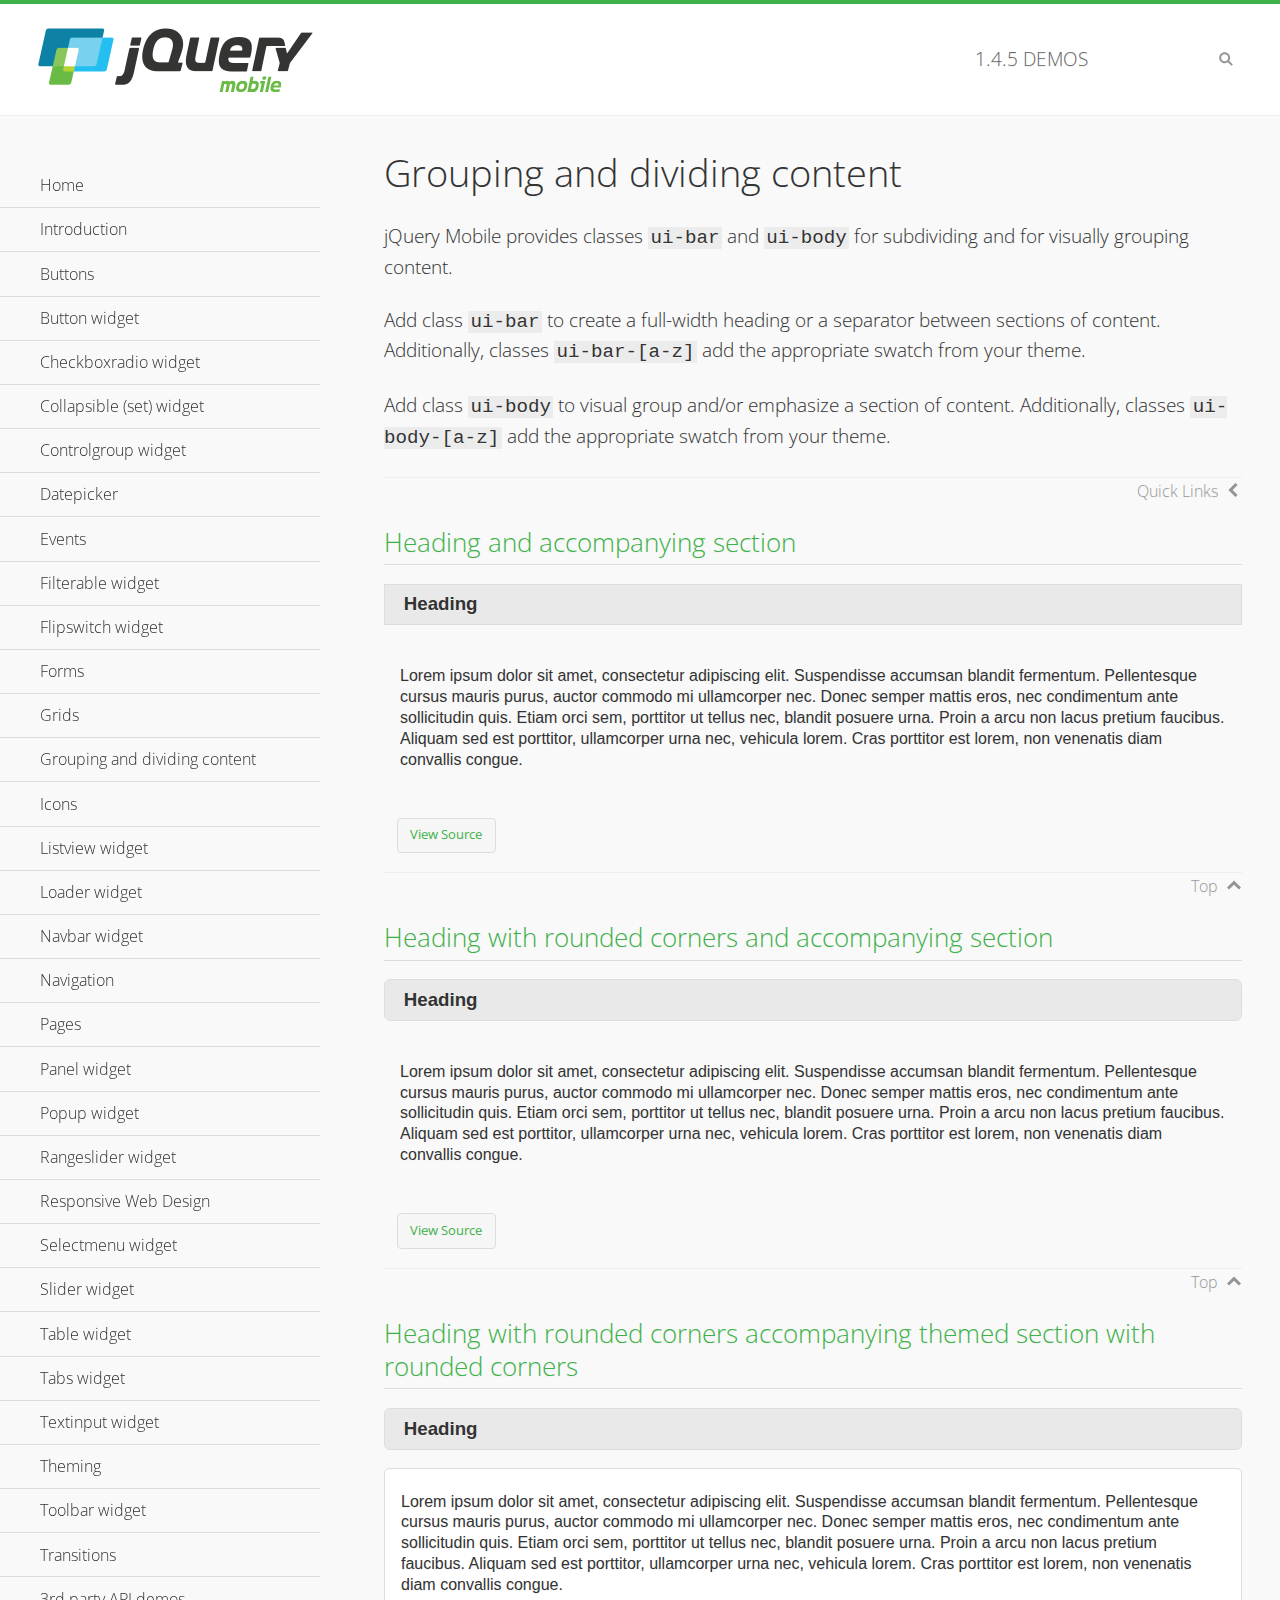
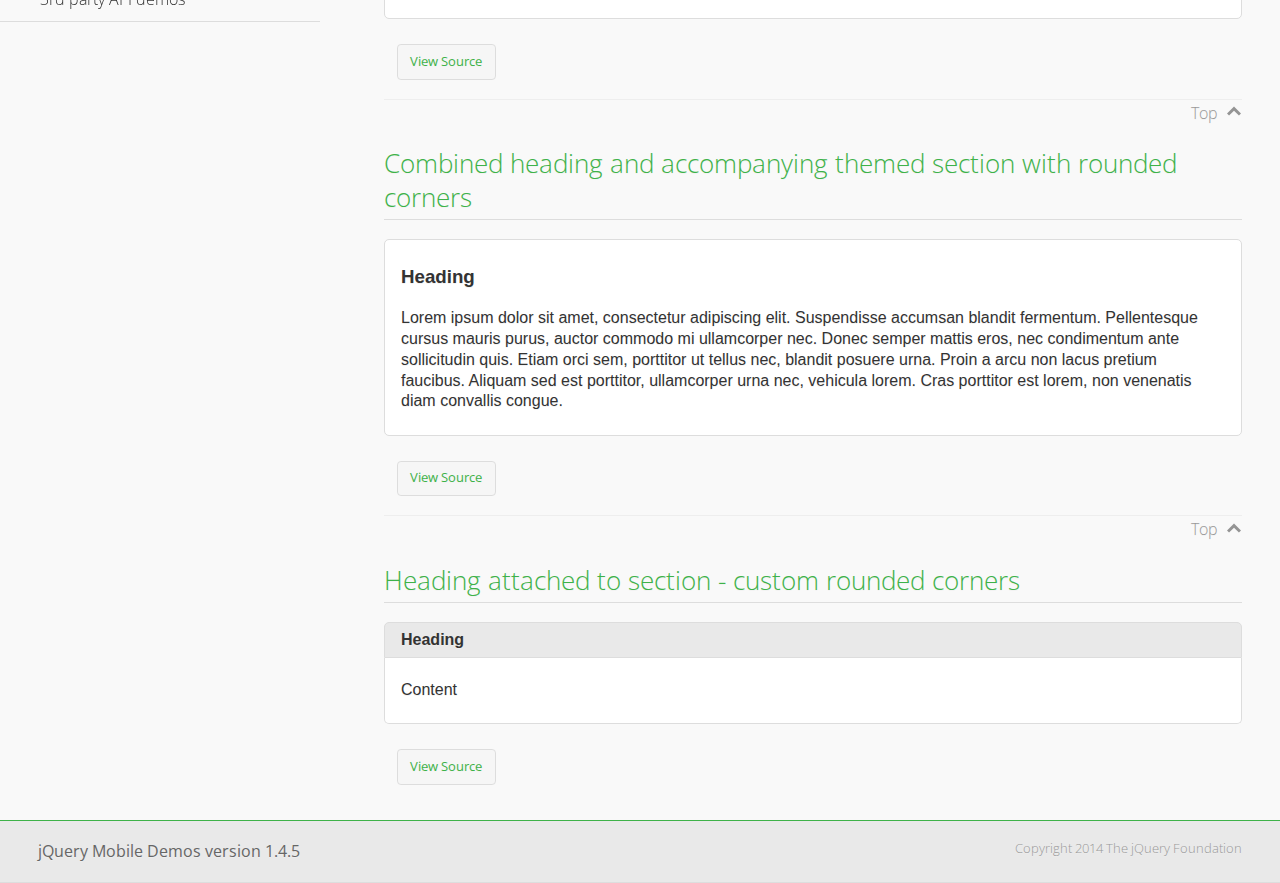
<file: jquery/demos/body-bar-classes/index.html>
<!DOCTYPE html>
<html>
	<head>
	<meta charset="utf-8">
	<meta name="viewport" content="width=device-width, initial-scale=1">
	<title>Grouping and dividing content - jQuery Mobile Demos</title>
	<link rel="shortcut icon" href="../favicon.ico">
	<link rel="stylesheet" href="http://fonts.googleapis.com/css?family=Open+Sans:300,400,700">
	<link rel="stylesheet" href="../css/themes/default/jquery.mobile-1.4.5.min.css">
	<link rel="stylesheet" href="../_assets/css/jqm-demos.css">
	<script src="../js/jquery.js"></script>
	<script src="../_assets/js/index.js"></script>
	<script src="../js/jquery.mobile-1.4.5.min.js"></script>
  <style id="combined-heading-and-section">
    .custom-corners .ui-bar {
      -webkit-border-top-left-radius: inherit;
      border-top-left-radius: inherit;
      -webkit-border-top-right-radius: inherit;
      border-top-right-radius: inherit;
    }
    .custom-corners .ui-body {
      border-top-width: 0;
      -webkit-border-bottom-left-radius: inherit;
      border-bottom-left-radius: inherit;
      -webkit-border-bottom-right-radius: inherit;
      border-bottom-right-radius: inherit;
    }
  </style>
</head>
<body>
<div data-role="page" class="jqm-demos" data-quicklinks="true">

	<div data-role="header" class="jqm-header">
		<h2><a href="../" title="jQuery Mobile Demos home"><img src="../_assets/img/jquery-logo.png" alt="jQuery Mobile"></a></h2>
		<p><span class="jqm-version"></span> Demos</p>
		<a href="#" class="jqm-navmenu-link ui-btn ui-btn-icon-notext ui-corner-all ui-icon-bars ui-nodisc-icon ui-alt-icon ui-btn-left">Menu</a>
		<a href="#" class="jqm-search-link ui-btn ui-btn-icon-notext ui-corner-all ui-icon-search ui-nodisc-icon ui-alt-icon ui-btn-right">Search</a>
	</div><!-- /header -->

	<div role="main" class="ui-content jqm-content">

		<h1>Grouping and dividing content</h1>

		<p>jQuery Mobile provides classes <code>ui-bar</code> and <code>ui-body</code> for subdividing and for visually grouping content.</p>
		<p>Add class <code>ui-bar</code> to create a full-width heading or a separator between sections of content. Additionally, classes <code>ui-bar-[a-z]</code> add the appropriate swatch from your theme.</p>
		<p>Add class <code>ui-body</code> to visual group and/or emphasize a section of content. Additionally, classes <code>ui-body-[a-z]</code> add the appropriate swatch from your theme.</p>

		<h2>Heading and accompanying section</h2>

		<div data-demo-html="true">
      <h3 class="ui-bar ui-bar-a">Heading</h3>
			<div class="ui-body">
				<p>Lorem ipsum dolor sit amet, consectetur adipiscing elit. Suspendisse accumsan blandit fermentum. Pellentesque cursus mauris purus, auctor commodo mi ullamcorper nec. Donec semper mattis eros, nec condimentum ante sollicitudin quis. Etiam orci sem, porttitor ut tellus nec, blandit posuere urna. Proin a arcu non lacus pretium faucibus. Aliquam sed est porttitor, ullamcorper urna nec, vehicula lorem. Cras porttitor est lorem, non venenatis diam convallis congue.</p>
			</div>
		</div>

		<h2>Heading with rounded corners and accompanying section</h2>

		<div data-demo-html="true">
      <h3 class="ui-bar ui-bar-a ui-corner-all">Heading</h3>
			<div class="ui-body">
				<p>Lorem ipsum dolor sit amet, consectetur adipiscing elit. Suspendisse accumsan blandit fermentum. Pellentesque cursus mauris purus, auctor commodo mi ullamcorper nec. Donec semper mattis eros, nec condimentum ante sollicitudin quis. Etiam orci sem, porttitor ut tellus nec, blandit posuere urna. Proin a arcu non lacus pretium faucibus. Aliquam sed est porttitor, ullamcorper urna nec, vehicula lorem. Cras porttitor est lorem, non venenatis diam convallis congue.</p>
			</div>
		</div>

		<h2>Heading with rounded corners accompanying themed section with rounded corners</h2>

		<div data-demo-html="true">
      <h3 class="ui-bar ui-bar-a ui-corner-all">Heading</h3>
			<div class="ui-body ui-body-a ui-corner-all">
				<p>Lorem ipsum dolor sit amet, consectetur adipiscing elit. Suspendisse accumsan blandit fermentum. Pellentesque cursus mauris purus, auctor commodo mi ullamcorper nec. Donec semper mattis eros, nec condimentum ante sollicitudin quis. Etiam orci sem, porttitor ut tellus nec, blandit posuere urna. Proin a arcu non lacus pretium faucibus. Aliquam sed est porttitor, ullamcorper urna nec, vehicula lorem. Cras porttitor est lorem, non venenatis diam convallis congue.</p>
			</div>
		</div>

		<h2>Combined heading and accompanying themed section with rounded corners</h2>

		<div data-demo-html="true">
			<div class="ui-body ui-body-a ui-corner-all">
	      <h3>Heading</h3>
				<p>Lorem ipsum dolor sit amet, consectetur adipiscing elit. Suspendisse accumsan blandit fermentum. Pellentesque cursus mauris purus, auctor commodo mi ullamcorper nec. Donec semper mattis eros, nec condimentum ante sollicitudin quis. Etiam orci sem, porttitor ut tellus nec, blandit posuere urna. Proin a arcu non lacus pretium faucibus. Aliquam sed est porttitor, ullamcorper urna nec, vehicula lorem. Cras porttitor est lorem, non venenatis diam convallis congue.</p>
			</div>
		</div>

		<h2>Heading attached to section - custom rounded corners</h2>

		<div data-demo-html="true" data-demo-css="#combined-heading-and-section">
      <div class="ui-corner-all custom-corners">
        <div class="ui-bar ui-bar-a">
          <h3>Heading</h3>
        </div>
        <div class="ui-body ui-body-a">
          <p>Content</p>
        </div>
      </div>
		</div>

	</div><!-- /content -->
	    <div data-role="panel" class="jqm-navmenu-panel" data-position="left" data-display="overlay" data-theme="a">
	    	<ul class="jqm-list ui-alt-icon ui-nodisc-icon">
<li data-filtertext="demos homepage" data-icon="home"><a href=".././">Home</a></li>
<li data-filtertext="introduction overview getting started"><a href="../intro/" data-ajax="false">Introduction</a></li>
<li data-filtertext="buttons button markup buttonmarkup method anchor link button element"><a href="../button-markup/" data-ajax="false">Buttons</a></li>
<li data-filtertext="form button widget input button submit reset"><a href="../button/" data-ajax="false">Button widget</a></li>
<li data-role="collapsible" data-enhanced="true" data-collapsed-icon="carat-d" data-expanded-icon="carat-u" data-iconpos="right" data-inset="false" class="ui-collapsible ui-collapsible-themed-content ui-collapsible-collapsed">
	<h3 class="ui-collapsible-heading ui-collapsible-heading-collapsed">
		<a href="#" class="ui-collapsible-heading-toggle ui-btn ui-btn-icon-right ui-btn-inherit ui-icon-carat-d">
		    Checkboxradio widget<span class="ui-collapsible-heading-status"> click to expand contents</span>
		</a>
	</h3>
	<div class="ui-collapsible-content ui-body-inherit ui-collapsible-content-collapsed" aria-hidden="true">
		<ul>
			<li data-filtertext="form checkboxradio widget checkbox input checkboxes controlgroups"><a href="../checkboxradio-checkbox/" data-ajax="false">Checkboxes</a></li>
			<li data-filtertext="form checkboxradio widget radio input radio buttons controlgroups"><a href="../checkboxradio-radio/" data-ajax="false">Radio buttons</a></li>
		</ul>
	</div>
</li>
<li data-role="collapsible" data-enhanced="true" data-collapsed-icon="carat-d" data-expanded-icon="carat-u" data-iconpos="right" data-inset="false" class="ui-collapsible ui-collapsible-themed-content ui-collapsible-collapsed">
	<h3 class="ui-collapsible-heading ui-collapsible-heading-collapsed">
		<a href="#" class="ui-collapsible-heading-toggle ui-btn ui-btn-icon-right ui-btn-inherit ui-icon-carat-d">
			Collapsible (set) widget<span class="ui-collapsible-heading-status"> click to expand contents</span>
		</a>
	</h3>
	<div class="ui-collapsible-content ui-body-inherit ui-collapsible-content-collapsed" aria-hidden="true">
		<ul>
			<li data-filtertext="collapsibles content formatting"><a href="../collapsible/" data-ajax="false">Collapsible</a></li>
			<li data-filtertext="dynamic collapsible set accordion append expand"><a href="../collapsible-dynamic/" data-ajax="false">Dynamic collapsibles</a></li>
			<li data-filtertext="accordions collapsible set widget content formatting grouped collapsibles"><a href="../collapsibleset/" data-ajax="false">Collapsible set</a></li>
		</ul>
	</div>
</li>
<li data-role="collapsible" data-enhanced="true" data-collapsed-icon="carat-d" data-expanded-icon="carat-u" data-iconpos="right" data-inset="false" class="ui-collapsible ui-collapsible-themed-content ui-collapsible-collapsed">
	<h3 class="ui-collapsible-heading ui-collapsible-heading-collapsed">
		<a href="#" class="ui-collapsible-heading-toggle ui-btn ui-btn-icon-right ui-btn-inherit ui-icon-carat-d">
			Controlgroup widget<span class="ui-collapsible-heading-status"> click to expand contents</span>
		</a>
	</h3>
	<div class="ui-collapsible-content ui-body-inherit ui-collapsible-content-collapsed" aria-hidden="true">
		<ul>
			<li data-filtertext="controlgroups selectmenu checkboxradio input grouped buttons horizontal vertical"><a href="../controlgroup/" data-ajax="false">Controlgroup</a></li>
			<li data-filtertext="dynamic controlgroup dynamically add buttons"><a href="../controlgroup-dynamic/" data-ajax="false">Dynamic controlgroups</a></li>
		</ul>
	</div>
</li>
<li data-filtertext="form datepicker widget date input"><a href="../datepicker/" data-ajax="false">Datepicker</a></li>
<li data-role="collapsible" data-enhanced="true" data-collapsed-icon="carat-d" data-expanded-icon="carat-u" data-iconpos="right" data-inset="false" class="ui-collapsible ui-collapsible-themed-content ui-collapsible-collapsed">
	<h3 class="ui-collapsible-heading ui-collapsible-heading-collapsed">
		<a href="#" class="ui-collapsible-heading-toggle ui-btn ui-btn-icon-right ui-btn-inherit ui-icon-carat-d">
			Events<span class="ui-collapsible-heading-status"> click to expand contents</span>
		</a>
	</h3>
	<div class="ui-collapsible-content ui-body-inherit ui-collapsible-content-collapsed" aria-hidden="true">
		<ul>
			<li data-filtertext="swipe to delete list items listviews swipe events"><a href="../swipe-list/" data-ajax="false">Swipe list items</a></li>
			<li data-filtertext="swipe to navigate swipe page navigation swipe events"><a href="../swipe-page/" data-ajax="false">Swipe page navigation</a></li>
		</ul>
	</div>
</li>
<li data-filtertext="filterable filter elements sorting searching listview table"><a href="../filterable/" data-ajax="false">Filterable widget</a></li>
<li data-filtertext="form flipswitch widget flip toggle switch binary select checkbox input"><a href="../flipswitch/" data-ajax="false">Flipswitch widget</a></li>
<li data-role="collapsible" data-enhanced="true" data-collapsed-icon="carat-d" data-expanded-icon="carat-u" data-iconpos="right" data-inset="false" class="ui-collapsible ui-collapsible-themed-content ui-collapsible-collapsed">
	<h3 class="ui-collapsible-heading ui-collapsible-heading-collapsed">
		<a href="#" class="ui-collapsible-heading-toggle ui-btn ui-btn-icon-right ui-btn-inherit ui-icon-carat-d">
			Forms<span class="ui-collapsible-heading-status"> click to expand contents</span>
		</a>
	</h3>
	<div class="ui-collapsible-content ui-body-inherit ui-collapsible-content-collapsed" aria-hidden="true">
		<ul>
			<li data-filtertext="forms text checkbox radio range button submit reset inputs selects textarea slider flipswitch label form elements"><a href="../forms/" data-ajax="false">Forms</a></li>
			<li data-filtertext="form hide labels hidden accessible ui-hidden-accessible forms"><a href="../forms-label-hidden-accessible/" data-ajax="false">Hide labels</a></li>
			<li data-filtertext="form field containers fieldcontain ui-field-contain forms"><a href="../forms-field-contain/" data-ajax="false">Field containers</a></li>
			<li data-filtertext="forms disabled form elements"><a href="../forms-disabled/" data-ajax="false">Forms disabled</a></li>
			<li data-filtertext="forms gallery examples overview forms text checkbox radio range button submit reset inputs selects textarea slider flipswitch label form elements"><a href="../forms-gallery/" data-ajax="false">Forms gallery</a></li>
		</ul>
	</div>
</li>
<li data-role="collapsible" data-enhanced="true" data-collapsed-icon="carat-d" data-expanded-icon="carat-u" data-iconpos="right" data-inset="false" class="ui-collapsible ui-collapsible-themed-content ui-collapsible-collapsed">
	<h3 class="ui-collapsible-heading ui-collapsible-heading-collapsed">
		<a href="#" class="ui-collapsible-heading-toggle ui-btn ui-btn-icon-right ui-btn-inherit ui-icon-carat-d">
			Grids<span class="ui-collapsible-heading-status"> click to expand contents</span>
		</a>
	</h3>
	<div class="ui-collapsible-content ui-body-inherit ui-collapsible-content-collapsed" aria-hidden="true">
		<ul>
			<li data-filtertext="grids columns blocks content formatting rwd responsive css framework"><a href="../grids/" data-ajax="false">Grids</a></li>
			<li data-filtertext="buttons in grids css framework"><a href="../grids-buttons/" data-ajax="false">Buttons in grids</a></li>
			<li data-filtertext="custom responsive grids rwd css framework"><a href="../grids-custom-responsive/" data-ajax="false">Custom responsive grids</a></li>
		</ul>
	</div>
</li>
<li data-filtertext="blocks content formatting sections heading"><a href="../body-bar-classes/" data-ajax="false">Grouping and dividing content</a></li>
<li data-role="collapsible" data-enhanced="true" data-collapsed-icon="carat-d" data-expanded-icon="carat-u" data-iconpos="right" data-inset="false" class="ui-collapsible ui-collapsible-themed-content ui-collapsible-collapsed">
	<h3 class="ui-collapsible-heading ui-collapsible-heading-collapsed">
		<a href="#" class="ui-collapsible-heading-toggle ui-btn ui-btn-icon-right ui-btn-inherit ui-icon-carat-d">
			Icons<span class="ui-collapsible-heading-status"> click to expand contents</span>
		</a>
	</h3>
	<div class="ui-collapsible-content ui-body-inherit ui-collapsible-content-collapsed" aria-hidden="true">
		<ul>
			<li data-filtertext="button icons svg disc alt custom icon position"><a href="../icons/" data-ajax="false">Icons</a></li>
			<li data-filtertext=""><a href="../icons-grunticon/" data-ajax="false">Grunticon loader</a></li>
		</ul>
	</div>
</li>
<li data-role="collapsible" data-enhanced="true" data-collapsed-icon="carat-d" data-expanded-icon="carat-u" data-iconpos="right" data-inset="false" class="ui-collapsible ui-collapsible-themed-content ui-collapsible-collapsed">
	<h3 class="ui-collapsible-heading ui-collapsible-heading-collapsed">
		<a href="#" class="ui-collapsible-heading-toggle ui-btn ui-btn-icon-right ui-btn-inherit ui-icon-carat-d">
			Listview widget<span class="ui-collapsible-heading-status"> click to expand contents</span>
		</a>
	</h3>
	<div class="ui-collapsible-content ui-body-inherit ui-collapsible-content-collapsed" aria-hidden="true">
		<ul>
			<li data-filtertext="listview widget thumbnails icons nested split button collapsible ul ol"><a href="../listview/" data-ajax="false">Listview</a></li>
			<li data-filtertext="autocomplete filterable reveal listview filtertextbeforefilter placeholder"><a href="../listview-autocomplete/" data-ajax="false">Listview autocomplete</a></li>
			<li data-filtertext="autocomplete filterable reveal listview remote data filtertextbeforefilter placeholder"><a href="../listview-autocomplete-remote/" data-ajax="false">Listview autocomplete remote data</a></li>
			<li data-filtertext="autodividers anchor jump scroll linkbars listview lists ul ol"><a href="../listview-autodividers-linkbar/" data-ajax="false">Listview autodividers linkbar</a></li>
			<li data-filtertext="listview autodividers selector autodividersselector lists ul ol"><a href="../listview-autodividers-selector/" data-ajax="false">Listview autodividers selector</a></li>
			<li data-filtertext="listview nested list items"><a href="../listview-nested-lists/" data-ajax="false">Nested Listviews</a></li>
			<li data-filtertext="listview collapsible list items flat"><a href="../listview-collapsible-item-flat/" data-ajax="false">Listview collapsible list items (flat)</a></li>
			<li data-filtertext="listview collapsible list indented"><a href="../listview-collapsible-item-indented/" data-ajax="false">Listview collapsible list items (indented)</a></li>
			<li data-filtertext="grid listview responsive grids responsive listviews lists ul"><a href="../listview-grid/" data-ajax="false">Listview responsive grid</a></li>
		</ul>
	</div>
</li>
<li data-filtertext="loader widget page loading navigation overlay spinner"><a href="../loader/" data-ajax="false">Loader widget</a></li>
<li data-filtertext="navbar widget navmenu toolbars header footer"><a href="../navbar/" data-ajax="false">Navbar widget</a></li>
<li data-role="collapsible" data-enhanced="true" data-collapsed-icon="carat-d" data-expanded-icon="carat-u" data-iconpos="right" data-inset="false" class="ui-collapsible ui-collapsible-themed-content ui-collapsible-collapsed">
	<h3 class="ui-collapsible-heading ui-collapsible-heading-collapsed">
		<a href="#" class="ui-collapsible-heading-toggle ui-btn ui-btn-icon-right ui-btn-inherit ui-icon-carat-d">
			Navigation<span class="ui-collapsible-heading-status"> click to expand contents</span>
		</a>
	</h3>
	<div class="ui-collapsible-content ui-body-inherit ui-collapsible-content-collapsed" aria-hidden="true">
		<ul>
			<li data-filtertext="ajax navigation navigate widget history event method"><a href="../navigation/" data-ajax="false">Navigation</a></li>
			<li data-filtertext="linking pages page links navigation ajax prefetch cache"><a href="../navigation-linking-pages/" data-ajax="false">Linking pages</a></li>
			<!-- <li data-filtertext="php redirect server redirection server-side navigation"><a href="../navigation-php-redirect/" data-ajax="false">PHP redirect demo</a></li>-->
			<li data-filtertext="navigation redirection hash query"><a href="../navigation-hash-processing/" data-ajax="false">Hash processing demo</a></li>
			<li data-filtertext="navigation redirection hash query"><a href="../page-events/" data-ajax="false">Page Navigation Events</a></li>
		</ul>
	</div>
</li>
<li data-role="collapsible" data-enhanced="true" data-collapsed-icon="carat-d" data-expanded-icon="carat-u" data-iconpos="right" data-inset="false" class="ui-collapsible ui-collapsible-themed-content ui-collapsible-collapsed">
	<h3 class="ui-collapsible-heading ui-collapsible-heading-collapsed">
		<a href="#" class="ui-collapsible-heading-toggle ui-btn ui-btn-icon-right ui-btn-inherit ui-icon-carat-d">
			Pages<span class="ui-collapsible-heading-status"> click to expand contents</span>
		</a>
	</h3>
	<div class="ui-collapsible-content ui-body-inherit ui-collapsible-content-collapsed" aria-hidden="true">
		<ul>
			<li data-filtertext="pages page widget ajax navigation"><a href="../pages/" data-ajax="false">Pages</a></li>
			<li data-filtertext="single page"><a href="../pages-single-page/" data-ajax="false">Single page</a></li>
			<li data-filtertext="multipage multi-page page"><a href="../pages-multi-page/" data-ajax="false">Multi-page template</a></li>
			<li data-filtertext="dialog page widget modal popup"><a href="../pages-dialog/" data-ajax="false">Dialog page</a></li>
		</ul>
	</div>
</li>
<li data-role="collapsible" data-enhanced="true" data-collapsed-icon="carat-d" data-expanded-icon="carat-u" data-iconpos="right" data-inset="false" class="ui-collapsible ui-collapsible-themed-content ui-collapsible-collapsed">
	<h3 class="ui-collapsible-heading ui-collapsible-heading-collapsed">
		<a href="#" class="ui-collapsible-heading-toggle ui-btn ui-btn-icon-right ui-btn-inherit ui-icon-carat-d">
			Panel widget<span class="ui-collapsible-heading-status"> click to expand contents</span>
		</a>
	</h3>
	<div class="ui-collapsible-content ui-body-inherit ui-collapsible-content-collapsed" aria-hidden="true">
		<ul>
			<li data-filtertext="panel widget sliding panels reveal push overlay responsive"><a href="../panel/" data-ajax="false">Panel</a></li>
			<li data-filtertext=""><a href="../panel-external/" data-ajax="false">External panels</a></li>
			<li data-filtertext="panel "><a href="../panel-fixed/" data-ajax="false">Fixed panels</a></li>
			<li data-filtertext="panel slide panels sliding panels shadow rwd responsive breakpoint"><a href="../panel-responsive/" data-ajax="false">Panels responsive</a></li>
			<li data-filtertext="panel custom style custom panel width reveal shadow listview panel styling page background wrapper"><a href="../panel-styling/" data-ajax="false">Custom panel style</a></li>
			<li data-filtertext="panel open on swipe"><a href="../panel-swipe-open/" data-ajax="false">Panel open on swipe</a></li>
			<li data-filtertext="panels outside page internal external toolbars"><a href="../panel-external-internal/" data-ajax="false">Panel external and internal</a></li>
		</ul>
	</div>
</li>
<li data-role="collapsible" data-enhanced="true" data-collapsed-icon="carat-d" data-expanded-icon="carat-u" data-iconpos="right" data-inset="false" class="ui-collapsible ui-collapsible-themed-content ui-collapsible-collapsed">
	<h3 class="ui-collapsible-heading ui-collapsible-heading-collapsed">
		<a href="#" class="ui-collapsible-heading-toggle ui-btn ui-btn-icon-right ui-btn-inherit ui-icon-carat-d">
			Popup widget<span class="ui-collapsible-heading-status"> click to expand contents</span>
		</a>
	</h3>
	<div class="ui-collapsible-content ui-body-inherit ui-collapsible-content-collapsed" aria-hidden="true">
		<ul>
			<li data-filtertext="popup widget popups dialog modal transition tooltip lightbox form overlay screen flip pop fade transition"><a href="../popup/" data-ajax="false">Popup</a></li>
			<li data-filtertext="popup alignment position"><a href="../popup-alignment/" data-ajax="false">Popup alignment</a></li>
			<li data-filtertext="popup arrow size popups popover"><a href="../popup-arrow-size/" data-ajax="false">Popup arrow size</a></li>
			<li data-filtertext="dynamic popups popup images lightbox"><a href="../popup-dynamic/" data-ajax="false">Dynamic popups</a></li>
			<li data-filtertext="popups with iframes scaling"><a href="../popup-iframe/" data-ajax="false">Popups with iframes</a></li>
			<li data-filtertext="popup image scaling"><a href="../popup-image-scaling/" data-ajax="false">Popup image scaling</a></li>
			<li data-filtertext="external popup outside multi-page"><a href="../popup-outside-multipage/" data-ajax="false">Popup outside multi-page</a></li>
		</ul>
	</div>
</li>
<li data-filtertext="form rangeslider widget dual sliders dual handle sliders range input"><a href="../rangeslider/" data-ajax="false">Rangeslider widget</a></li>
<li data-filtertext="responsive web design rwd adaptive progressive enhancement PE accessible mobile breakpoints media query media queries"><a href="../rwd/" data-ajax="false">Responsive Web Design</a></li>
<li data-role="collapsible" data-enhanced="true" data-collapsed-icon="carat-d" data-expanded-icon="carat-u" data-iconpos="right" data-inset="false" class="ui-collapsible ui-collapsible-themed-content ui-collapsible-collapsed">
	<h3 class="ui-collapsible-heading ui-collapsible-heading-collapsed">
		<a href="#" class="ui-collapsible-heading-toggle ui-btn ui-btn-icon-right ui-btn-inherit ui-icon-carat-d">
			Selectmenu widget<span class="ui-collapsible-heading-status"> click to expand contents</span>
		</a>
	</h3>
	<div class="ui-collapsible-content ui-body-inherit ui-collapsible-content-collapsed" aria-hidden="true">
		<ul>
			<li data-filtertext="form selectmenu widget select input custom select menu selects"><a href="../selectmenu/" data-ajax="false">Selectmenu</a></li>
			<li data-filtertext="form custom select menu selectmenu widget custom menu option optgroup multiple selects"><a href="../selectmenu-custom/" data-ajax="false">Custom select menu</a></li>
			<li data-filtertext="filterable select filter popup dialog"><a href="../selectmenu-custom-filter/" data-ajax="false">Custom select menu with filter</a></li>
		</ul>
	</div>
</li>
<li data-role="collapsible" data-enhanced="true" data-collapsed-icon="carat-d" data-expanded-icon="carat-u" data-iconpos="right" data-inset="false" class="ui-collapsible ui-collapsible-themed-content ui-collapsible-collapsed">
	<h3 class="ui-collapsible-heading ui-collapsible-heading-collapsed">
		<a href="#" class="ui-collapsible-heading-toggle ui-btn ui-btn-icon-right ui-btn-inherit ui-icon-carat-d">
			Slider widget<span class="ui-collapsible-heading-status"> click to expand contents</span>
		</a>
	</h3>
	<div class="ui-collapsible-content ui-body-inherit ui-collapsible-content-collapsed" aria-hidden="true">
		<ul>
			<li data-filtertext="form slider widget range input single sliders"><a href="../slider/" data-ajax="false">Slider</a></li>
			<li data-filtertext="form slider widget flipswitch slider binary select flip toggle switch"><a href="../slider-flipswitch/" data-ajax="false">Slider flip toggle switch</a></li>
			<li data-filtertext="form slider tooltip handle value input range sliders"><a href="../slider-tooltip/" data-ajax="false">Slider tooltip</a></li>
		</ul>
	</div>
</li>
<li data-role="collapsible" data-enhanced="true" data-collapsed-icon="carat-d" data-expanded-icon="carat-u" data-iconpos="right" data-inset="false" class="ui-collapsible ui-collapsible-themed-content ui-collapsible-collapsed">
	<h3 class="ui-collapsible-heading ui-collapsible-heading-collapsed">
		<a href="#" class="ui-collapsible-heading-toggle ui-btn ui-btn-icon-right ui-btn-inherit ui-icon-carat-d">
			Table widget<span class="ui-collapsible-heading-status"> click to expand contents</span>
		</a>
	</h3>
	<div class="ui-collapsible-content ui-body-inherit ui-collapsible-content-collapsed" aria-hidden="true">
		<ul>
			<li data-filtertext="table widget reflow column toggle th td responsive tables rwd hide show tabular"><a href="../table-column-toggle/" data-ajax="false">Table Column Toggle</a></li>
			<li data-filtertext="table column toggle phone comparison demo"><a href="../table-column-toggle-example/" data-ajax="false">Table Column Toggle demo</a></li>
			<li data-filtertext="responsive tables table column toggle heading groups rwd breakpoint"><a href="../table-column-toggle-heading-groups/" data-ajax="false">Table Column Toggle heading groups</a></li>
			<li data-filtertext="responsive tables table column toggle hide rwd breakpoint customization options"><a href="../table-column-toggle-options/" data-ajax="false">Table Column Toggle options</a></li>
			<li data-filtertext="table reflow th td responsive rwd columns tabular"><a href="../table-reflow/" data-ajax="false">Table Reflow</a></li>
			<li data-filtertext="responsive tables table reflow heading groups rwd breakpoint"><a href="../table-reflow-heading-groups/" data-ajax="false">Table Reflow heading groups</a></li>
			<li data-filtertext="responsive tables table reflow stripes strokes table style"><a href="../table-reflow-stripes-strokes/" data-ajax="false">Table Reflow stripes and strokes</a></li>
			<li data-filtertext="responsive tables table reflow stack custom styles"><a href="../table-reflow-styling/" data-ajax="false">Table Reflow custom styles</a></li>
		</ul>
	</div>
</li>
<li data-filtertext="ui tabs widget"><a href="../tabs/" data-ajax="false">Tabs widget</a></li>
<li data-filtertext="form textinput widget text input textarea number date time tel email file color password"><a href="../textinput/" data-ajax="false">Textinput widget</a></li>
<li data-role="collapsible" data-enhanced="true" data-collapsed-icon="carat-d" data-expanded-icon="carat-u" data-iconpos="right" data-inset="false" class="ui-collapsible ui-collapsible-themed-content ui-collapsible-collapsed">
	<h3 class="ui-collapsible-heading ui-collapsible-heading-collapsed">
		<a href="#" class="ui-collapsible-heading-toggle ui-btn ui-btn-icon-right ui-btn-inherit ui-icon-carat-d">
			Theming<span class="ui-collapsible-heading-status"> click to expand contents</span>
		</a>
	</h3>
	<div class="ui-collapsible-content ui-body-inherit ui-collapsible-content-collapsed" aria-hidden="true">
		<ul>
			<li data-filtertext="default theme swatches theming style css"><a href="../theme-default/" data-ajax="false">Default theme</a></li>
			<li data-filtertext="classic theme old theme swatches theming style css"><a href="../theme-classic/" data-ajax="false">Classic theme</a></li>
		</ul>
	</div>
</li>
<li data-role="collapsible" data-enhanced="true" data-collapsed-icon="carat-d" data-expanded-icon="carat-u" data-iconpos="right" data-inset="false" class="ui-collapsible ui-collapsible-themed-content ui-collapsible-collapsed">
	<h3 class="ui-collapsible-heading ui-collapsible-heading-collapsed">
		<a href="#" class="ui-collapsible-heading-toggle ui-btn ui-btn-icon-right ui-btn-inherit ui-icon-carat-d">
			Toolbar widget<span class="ui-collapsible-heading-status"> click to expand contents</span>
		</a>
	</h3>
	<div class="ui-collapsible-content ui-body-inherit ui-collapsible-content-collapsed" aria-hidden="true">
		<ul>
			<li data-filtertext="toolbar widget header footer toolbars fixed fullscreen external sections"><a href="../toolbar/" data-ajax="false">Toolbar</a></li>
			<li data-filtertext="dynamic toolbars dynamically add toolbar header footer"><a href="../toolbar-dynamic/" data-ajax="false">Dynamic toolbars</a></li>
			<li data-filtertext="external toolbars header footer"><a href="../toolbar-external/" data-ajax="false">External toolbars</a></li>
			<li data-filtertext="fixed toolbars header footer"><a href="../toolbar-fixed/" data-ajax="false">Fixed toolbars</a></li>
			<li data-filtertext="fixed fullscreen toolbars header footer"><a href="../toolbar-fixed-fullscreen/" data-ajax="false">Fullscreen toolbars</a></li>
			<li data-filtertext="external fixed toolbars header footer"><a href="../toolbar-fixed-external/" data-ajax="false">Fixed external toolbars</a></li>
			<li data-filtertext="external persistent toolbars header footer navbar navmenu"><a href="../toolbar-fixed-persistent/" data-ajax="false">Persistent toolbars</a></li>
			<li data-filtertext="external ajax optimized toolbars persistent toolbars header footer navbar"><a href="../toolbar-fixed-persistent-optimized/" data-ajax="false">Ajax optimized toolbars</a></li>
			<li data-filtertext="form in toolbars header footer"><a href="../toolbar-fixed-forms/" data-ajax="false">Form in toolbar</a></li>
		</ul>
	</div>
</li>
<li data-filtertext="page transitions animated pages popup navigation flip slide fade pop"><a href="../transitions/" data-ajax="false">Transitions</a></li>
<li data-role="collapsible" data-enhanced="true" data-collapsed-icon="carat-d" data-expanded-icon="carat-u" data-iconpos="right" data-inset="false" class="ui-collapsible ui-collapsible-themed-content ui-collapsible-collapsed">
	<h3 class="ui-collapsible-heading ui-collapsible-heading-collapsed">
		<a href="#" class="ui-collapsible-heading-toggle ui-btn ui-btn-icon-right ui-btn-inherit ui-icon-carat-d">
			3rd party API demos<span class="ui-collapsible-heading-status"> click to expand contents</span>
		</a>
	</h3>
	<div class="ui-collapsible-content ui-body-inherit ui-collapsible-content-collapsed" aria-hidden="true">
		<ul>
			<li data-filtertext="backbone requirejs navigation router"><a href="../backbone-requirejs/" data-ajax="false">Backbone RequireJS</a></li>
			<li data-filtertext="google maps geolocation demo"><a href="../map-geolocation/" data-ajax="false">Google Maps geolocation</a></li>
			<li data-filtertext="google maps hybrid"><a href="../map-list-toggle/" data-ajax="false">Google Maps list toggle</a></li>
		</ul>
	</div>
</li>



		     </ul>
		</div><!-- /panel -->


	<div data-role="footer" data-position="fixed" data-tap-toggle="false" class="jqm-footer">
		<p>jQuery Mobile Demos version <span class="jqm-version"></span></p>
		<p>Copyright 2014 The jQuery Foundation</p>
	</div><!-- /footer -->
	<!-- TODO: This should become an external panel so we can add input to markup (unique ID) -->
    <div data-role="panel" class="jqm-search-panel" data-position="right" data-display="overlay" data-theme="a">
		<div class="jqm-search">
			<ul class="jqm-list" data-filter-placeholder="Search demos..." data-filter-reveal="true">
<li data-filtertext="demos homepage" data-icon="home"><a href=".././">Home</a></li>
<li data-filtertext="introduction overview getting started"><a href="../intro/" data-ajax="false">Introduction</a></li>
<li data-filtertext="buttons button markup buttonmarkup method anchor link button element"><a href="../button-markup/" data-ajax="false">Buttons</a></li>
<li data-filtertext="form button widget input button submit reset"><a href="../button/" data-ajax="false">Button widget</a></li>
<li data-role="collapsible" data-enhanced="true" data-collapsed-icon="carat-d" data-expanded-icon="carat-u" data-iconpos="right" data-inset="false" class="ui-collapsible ui-collapsible-themed-content ui-collapsible-collapsed">
	<h3 class="ui-collapsible-heading ui-collapsible-heading-collapsed">
		<a href="#" class="ui-collapsible-heading-toggle ui-btn ui-btn-icon-right ui-btn-inherit ui-icon-carat-d">
		    Checkboxradio widget<span class="ui-collapsible-heading-status"> click to expand contents</span>
		</a>
	</h3>
	<div class="ui-collapsible-content ui-body-inherit ui-collapsible-content-collapsed" aria-hidden="true">
		<ul>
			<li data-filtertext="form checkboxradio widget checkbox input checkboxes controlgroups"><a href="../checkboxradio-checkbox/" data-ajax="false">Checkboxes</a></li>
			<li data-filtertext="form checkboxradio widget radio input radio buttons controlgroups"><a href="../checkboxradio-radio/" data-ajax="false">Radio buttons</a></li>
		</ul>
	</div>
</li>
<li data-role="collapsible" data-enhanced="true" data-collapsed-icon="carat-d" data-expanded-icon="carat-u" data-iconpos="right" data-inset="false" class="ui-collapsible ui-collapsible-themed-content ui-collapsible-collapsed">
	<h3 class="ui-collapsible-heading ui-collapsible-heading-collapsed">
		<a href="#" class="ui-collapsible-heading-toggle ui-btn ui-btn-icon-right ui-btn-inherit ui-icon-carat-d">
			Collapsible (set) widget<span class="ui-collapsible-heading-status"> click to expand contents</span>
		</a>
	</h3>
	<div class="ui-collapsible-content ui-body-inherit ui-collapsible-content-collapsed" aria-hidden="true">
		<ul>
			<li data-filtertext="collapsibles content formatting"><a href="../collapsible/" data-ajax="false">Collapsible</a></li>
			<li data-filtertext="dynamic collapsible set accordion append expand"><a href="../collapsible-dynamic/" data-ajax="false">Dynamic collapsibles</a></li>
			<li data-filtertext="accordions collapsible set widget content formatting grouped collapsibles"><a href="../collapsibleset/" data-ajax="false">Collapsible set</a></li>
		</ul>
	</div>
</li>
<li data-role="collapsible" data-enhanced="true" data-collapsed-icon="carat-d" data-expanded-icon="carat-u" data-iconpos="right" data-inset="false" class="ui-collapsible ui-collapsible-themed-content ui-collapsible-collapsed">
	<h3 class="ui-collapsible-heading ui-collapsible-heading-collapsed">
		<a href="#" class="ui-collapsible-heading-toggle ui-btn ui-btn-icon-right ui-btn-inherit ui-icon-carat-d">
			Controlgroup widget<span class="ui-collapsible-heading-status"> click to expand contents</span>
		</a>
	</h3>
	<div class="ui-collapsible-content ui-body-inherit ui-collapsible-content-collapsed" aria-hidden="true">
		<ul>
			<li data-filtertext="controlgroups selectmenu checkboxradio input grouped buttons horizontal vertical"><a href="../controlgroup/" data-ajax="false">Controlgroup</a></li>
			<li data-filtertext="dynamic controlgroup dynamically add buttons"><a href="../controlgroup-dynamic/" data-ajax="false">Dynamic controlgroups</a></li>
		</ul>
	</div>
</li>
<li data-filtertext="form datepicker widget date input"><a href="../datepicker/" data-ajax="false">Datepicker</a></li>
<li data-role="collapsible" data-enhanced="true" data-collapsed-icon="carat-d" data-expanded-icon="carat-u" data-iconpos="right" data-inset="false" class="ui-collapsible ui-collapsible-themed-content ui-collapsible-collapsed">
	<h3 class="ui-collapsible-heading ui-collapsible-heading-collapsed">
		<a href="#" class="ui-collapsible-heading-toggle ui-btn ui-btn-icon-right ui-btn-inherit ui-icon-carat-d">
			Events<span class="ui-collapsible-heading-status"> click to expand contents</span>
		</a>
	</h3>
	<div class="ui-collapsible-content ui-body-inherit ui-collapsible-content-collapsed" aria-hidden="true">
		<ul>
			<li data-filtertext="swipe to delete list items listviews swipe events"><a href="../swipe-list/" data-ajax="false">Swipe list items</a></li>
			<li data-filtertext="swipe to navigate swipe page navigation swipe events"><a href="../swipe-page/" data-ajax="false">Swipe page navigation</a></li>
		</ul>
	</div>
</li>
<li data-filtertext="filterable filter elements sorting searching listview table"><a href="../filterable/" data-ajax="false">Filterable widget</a></li>
<li data-filtertext="form flipswitch widget flip toggle switch binary select checkbox input"><a href="../flipswitch/" data-ajax="false">Flipswitch widget</a></li>
<li data-role="collapsible" data-enhanced="true" data-collapsed-icon="carat-d" data-expanded-icon="carat-u" data-iconpos="right" data-inset="false" class="ui-collapsible ui-collapsible-themed-content ui-collapsible-collapsed">
	<h3 class="ui-collapsible-heading ui-collapsible-heading-collapsed">
		<a href="#" class="ui-collapsible-heading-toggle ui-btn ui-btn-icon-right ui-btn-inherit ui-icon-carat-d">
			Forms<span class="ui-collapsible-heading-status"> click to expand contents</span>
		</a>
	</h3>
	<div class="ui-collapsible-content ui-body-inherit ui-collapsible-content-collapsed" aria-hidden="true">
		<ul>
			<li data-filtertext="forms text checkbox radio range button submit reset inputs selects textarea slider flipswitch label form elements"><a href="../forms/" data-ajax="false">Forms</a></li>
			<li data-filtertext="form hide labels hidden accessible ui-hidden-accessible forms"><a href="../forms-label-hidden-accessible/" data-ajax="false">Hide labels</a></li>
			<li data-filtertext="form field containers fieldcontain ui-field-contain forms"><a href="../forms-field-contain/" data-ajax="false">Field containers</a></li>
			<li data-filtertext="forms disabled form elements"><a href="../forms-disabled/" data-ajax="false">Forms disabled</a></li>
			<li data-filtertext="forms gallery examples overview forms text checkbox radio range button submit reset inputs selects textarea slider flipswitch label form elements"><a href="../forms-gallery/" data-ajax="false">Forms gallery</a></li>
		</ul>
	</div>
</li>
<li data-role="collapsible" data-enhanced="true" data-collapsed-icon="carat-d" data-expanded-icon="carat-u" data-iconpos="right" data-inset="false" class="ui-collapsible ui-collapsible-themed-content ui-collapsible-collapsed">
	<h3 class="ui-collapsible-heading ui-collapsible-heading-collapsed">
		<a href="#" class="ui-collapsible-heading-toggle ui-btn ui-btn-icon-right ui-btn-inherit ui-icon-carat-d">
			Grids<span class="ui-collapsible-heading-status"> click to expand contents</span>
		</a>
	</h3>
	<div class="ui-collapsible-content ui-body-inherit ui-collapsible-content-collapsed" aria-hidden="true">
		<ul>
			<li data-filtertext="grids columns blocks content formatting rwd responsive css framework"><a href="../grids/" data-ajax="false">Grids</a></li>
			<li data-filtertext="buttons in grids css framework"><a href="../grids-buttons/" data-ajax="false">Buttons in grids</a></li>
			<li data-filtertext="custom responsive grids rwd css framework"><a href="../grids-custom-responsive/" data-ajax="false">Custom responsive grids</a></li>
		</ul>
	</div>
</li>
<li data-filtertext="blocks content formatting sections heading"><a href="../body-bar-classes/" data-ajax="false">Grouping and dividing content</a></li>
<li data-role="collapsible" data-enhanced="true" data-collapsed-icon="carat-d" data-expanded-icon="carat-u" data-iconpos="right" data-inset="false" class="ui-collapsible ui-collapsible-themed-content ui-collapsible-collapsed">
	<h3 class="ui-collapsible-heading ui-collapsible-heading-collapsed">
		<a href="#" class="ui-collapsible-heading-toggle ui-btn ui-btn-icon-right ui-btn-inherit ui-icon-carat-d">
			Icons<span class="ui-collapsible-heading-status"> click to expand contents</span>
		</a>
	</h3>
	<div class="ui-collapsible-content ui-body-inherit ui-collapsible-content-collapsed" aria-hidden="true">
		<ul>
			<li data-filtertext="button icons svg disc alt custom icon position"><a href="../icons/" data-ajax="false">Icons</a></li>
			<li data-filtertext=""><a href="../icons-grunticon/" data-ajax="false">Grunticon loader</a></li>
		</ul>
	</div>
</li>
<li data-role="collapsible" data-enhanced="true" data-collapsed-icon="carat-d" data-expanded-icon="carat-u" data-iconpos="right" data-inset="false" class="ui-collapsible ui-collapsible-themed-content ui-collapsible-collapsed">
	<h3 class="ui-collapsible-heading ui-collapsible-heading-collapsed">
		<a href="#" class="ui-collapsible-heading-toggle ui-btn ui-btn-icon-right ui-btn-inherit ui-icon-carat-d">
			Listview widget<span class="ui-collapsible-heading-status"> click to expand contents</span>
		</a>
	</h3>
	<div class="ui-collapsible-content ui-body-inherit ui-collapsible-content-collapsed" aria-hidden="true">
		<ul>
			<li data-filtertext="listview widget thumbnails icons nested split button collapsible ul ol"><a href="../listview/" data-ajax="false">Listview</a></li>
			<li data-filtertext="autocomplete filterable reveal listview filtertextbeforefilter placeholder"><a href="../listview-autocomplete/" data-ajax="false">Listview autocomplete</a></li>
			<li data-filtertext="autocomplete filterable reveal listview remote data filtertextbeforefilter placeholder"><a href="../listview-autocomplete-remote/" data-ajax="false">Listview autocomplete remote data</a></li>
			<li data-filtertext="autodividers anchor jump scroll linkbars listview lists ul ol"><a href="../listview-autodividers-linkbar/" data-ajax="false">Listview autodividers linkbar</a></li>
			<li data-filtertext="listview autodividers selector autodividersselector lists ul ol"><a href="../listview-autodividers-selector/" data-ajax="false">Listview autodividers selector</a></li>
			<li data-filtertext="listview nested list items"><a href="../listview-nested-lists/" data-ajax="false">Nested Listviews</a></li>
			<li data-filtertext="listview collapsible list items flat"><a href="../listview-collapsible-item-flat/" data-ajax="false">Listview collapsible list items (flat)</a></li>
			<li data-filtertext="listview collapsible list indented"><a href="../listview-collapsible-item-indented/" data-ajax="false">Listview collapsible list items (indented)</a></li>
			<li data-filtertext="grid listview responsive grids responsive listviews lists ul"><a href="../listview-grid/" data-ajax="false">Listview responsive grid</a></li>
		</ul>
	</div>
</li>
<li data-filtertext="loader widget page loading navigation overlay spinner"><a href="../loader/" data-ajax="false">Loader widget</a></li>
<li data-filtertext="navbar widget navmenu toolbars header footer"><a href="../navbar/" data-ajax="false">Navbar widget</a></li>
<li data-role="collapsible" data-enhanced="true" data-collapsed-icon="carat-d" data-expanded-icon="carat-u" data-iconpos="right" data-inset="false" class="ui-collapsible ui-collapsible-themed-content ui-collapsible-collapsed">
	<h3 class="ui-collapsible-heading ui-collapsible-heading-collapsed">
		<a href="#" class="ui-collapsible-heading-toggle ui-btn ui-btn-icon-right ui-btn-inherit ui-icon-carat-d">
			Navigation<span class="ui-collapsible-heading-status"> click to expand contents</span>
		</a>
	</h3>
	<div class="ui-collapsible-content ui-body-inherit ui-collapsible-content-collapsed" aria-hidden="true">
		<ul>
			<li data-filtertext="ajax navigation navigate widget history event method"><a href="../navigation/" data-ajax="false">Navigation</a></li>
			<li data-filtertext="linking pages page links navigation ajax prefetch cache"><a href="../navigation-linking-pages/" data-ajax="false">Linking pages</a></li>
			<!-- <li data-filtertext="php redirect server redirection server-side navigation"><a href="../navigation-php-redirect/" data-ajax="false">PHP redirect demo</a></li>-->
			<li data-filtertext="navigation redirection hash query"><a href="../navigation-hash-processing/" data-ajax="false">Hash processing demo</a></li>
			<li data-filtertext="navigation redirection hash query"><a href="../page-events/" data-ajax="false">Page Navigation Events</a></li>
		</ul>
	</div>
</li>
<li data-role="collapsible" data-enhanced="true" data-collapsed-icon="carat-d" data-expanded-icon="carat-u" data-iconpos="right" data-inset="false" class="ui-collapsible ui-collapsible-themed-content ui-collapsible-collapsed">
	<h3 class="ui-collapsible-heading ui-collapsible-heading-collapsed">
		<a href="#" class="ui-collapsible-heading-toggle ui-btn ui-btn-icon-right ui-btn-inherit ui-icon-carat-d">
			Pages<span class="ui-collapsible-heading-status"> click to expand contents</span>
		</a>
	</h3>
	<div class="ui-collapsible-content ui-body-inherit ui-collapsible-content-collapsed" aria-hidden="true">
		<ul>
			<li data-filtertext="pages page widget ajax navigation"><a href="../pages/" data-ajax="false">Pages</a></li>
			<li data-filtertext="single page"><a href="../pages-single-page/" data-ajax="false">Single page</a></li>
			<li data-filtertext="multipage multi-page page"><a href="../pages-multi-page/" data-ajax="false">Multi-page template</a></li>
			<li data-filtertext="dialog page widget modal popup"><a href="../pages-dialog/" data-ajax="false">Dialog page</a></li>
		</ul>
	</div>
</li>
<li data-role="collapsible" data-enhanced="true" data-collapsed-icon="carat-d" data-expanded-icon="carat-u" data-iconpos="right" data-inset="false" class="ui-collapsible ui-collapsible-themed-content ui-collapsible-collapsed">
	<h3 class="ui-collapsible-heading ui-collapsible-heading-collapsed">
		<a href="#" class="ui-collapsible-heading-toggle ui-btn ui-btn-icon-right ui-btn-inherit ui-icon-carat-d">
			Panel widget<span class="ui-collapsible-heading-status"> click to expand contents</span>
		</a>
	</h3>
	<div class="ui-collapsible-content ui-body-inherit ui-collapsible-content-collapsed" aria-hidden="true">
		<ul>
			<li data-filtertext="panel widget sliding panels reveal push overlay responsive"><a href="../panel/" data-ajax="false">Panel</a></li>
			<li data-filtertext=""><a href="../panel-external/" data-ajax="false">External panels</a></li>
			<li data-filtertext="panel "><a href="../panel-fixed/" data-ajax="false">Fixed panels</a></li>
			<li data-filtertext="panel slide panels sliding panels shadow rwd responsive breakpoint"><a href="../panel-responsive/" data-ajax="false">Panels responsive</a></li>
			<li data-filtertext="panel custom style custom panel width reveal shadow listview panel styling page background wrapper"><a href="../panel-styling/" data-ajax="false">Custom panel style</a></li>
			<li data-filtertext="panel open on swipe"><a href="../panel-swipe-open/" data-ajax="false">Panel open on swipe</a></li>
			<li data-filtertext="panels outside page internal external toolbars"><a href="../panel-external-internal/" data-ajax="false">Panel external and internal</a></li>
		</ul>
	</div>
</li>
<li data-role="collapsible" data-enhanced="true" data-collapsed-icon="carat-d" data-expanded-icon="carat-u" data-iconpos="right" data-inset="false" class="ui-collapsible ui-collapsible-themed-content ui-collapsible-collapsed">
	<h3 class="ui-collapsible-heading ui-collapsible-heading-collapsed">
		<a href="#" class="ui-collapsible-heading-toggle ui-btn ui-btn-icon-right ui-btn-inherit ui-icon-carat-d">
			Popup widget<span class="ui-collapsible-heading-status"> click to expand contents</span>
		</a>
	</h3>
	<div class="ui-collapsible-content ui-body-inherit ui-collapsible-content-collapsed" aria-hidden="true">
		<ul>
			<li data-filtertext="popup widget popups dialog modal transition tooltip lightbox form overlay screen flip pop fade transition"><a href="../popup/" data-ajax="false">Popup</a></li>
			<li data-filtertext="popup alignment position"><a href="../popup-alignment/" data-ajax="false">Popup alignment</a></li>
			<li data-filtertext="popup arrow size popups popover"><a href="../popup-arrow-size/" data-ajax="false">Popup arrow size</a></li>
			<li data-filtertext="dynamic popups popup images lightbox"><a href="../popup-dynamic/" data-ajax="false">Dynamic popups</a></li>
			<li data-filtertext="popups with iframes scaling"><a href="../popup-iframe/" data-ajax="false">Popups with iframes</a></li>
			<li data-filtertext="popup image scaling"><a href="../popup-image-scaling/" data-ajax="false">Popup image scaling</a></li>
			<li data-filtertext="external popup outside multi-page"><a href="../popup-outside-multipage/" data-ajax="false">Popup outside multi-page</a></li>
		</ul>
	</div>
</li>
<li data-filtertext="form rangeslider widget dual sliders dual handle sliders range input"><a href="../rangeslider/" data-ajax="false">Rangeslider widget</a></li>
<li data-filtertext="responsive web design rwd adaptive progressive enhancement PE accessible mobile breakpoints media query media queries"><a href="../rwd/" data-ajax="false">Responsive Web Design</a></li>
<li data-role="collapsible" data-enhanced="true" data-collapsed-icon="carat-d" data-expanded-icon="carat-u" data-iconpos="right" data-inset="false" class="ui-collapsible ui-collapsible-themed-content ui-collapsible-collapsed">
	<h3 class="ui-collapsible-heading ui-collapsible-heading-collapsed">
		<a href="#" class="ui-collapsible-heading-toggle ui-btn ui-btn-icon-right ui-btn-inherit ui-icon-carat-d">
			Selectmenu widget<span class="ui-collapsible-heading-status"> click to expand contents</span>
		</a>
	</h3>
	<div class="ui-collapsible-content ui-body-inherit ui-collapsible-content-collapsed" aria-hidden="true">
		<ul>
			<li data-filtertext="form selectmenu widget select input custom select menu selects"><a href="../selectmenu/" data-ajax="false">Selectmenu</a></li>
			<li data-filtertext="form custom select menu selectmenu widget custom menu option optgroup multiple selects"><a href="../selectmenu-custom/" data-ajax="false">Custom select menu</a></li>
			<li data-filtertext="filterable select filter popup dialog"><a href="../selectmenu-custom-filter/" data-ajax="false">Custom select menu with filter</a></li>
		</ul>
	</div>
</li>
<li data-role="collapsible" data-enhanced="true" data-collapsed-icon="carat-d" data-expanded-icon="carat-u" data-iconpos="right" data-inset="false" class="ui-collapsible ui-collapsible-themed-content ui-collapsible-collapsed">
	<h3 class="ui-collapsible-heading ui-collapsible-heading-collapsed">
		<a href="#" class="ui-collapsible-heading-toggle ui-btn ui-btn-icon-right ui-btn-inherit ui-icon-carat-d">
			Slider widget<span class="ui-collapsible-heading-status"> click to expand contents</span>
		</a>
	</h3>
	<div class="ui-collapsible-content ui-body-inherit ui-collapsible-content-collapsed" aria-hidden="true">
		<ul>
			<li data-filtertext="form slider widget range input single sliders"><a href="../slider/" data-ajax="false">Slider</a></li>
			<li data-filtertext="form slider widget flipswitch slider binary select flip toggle switch"><a href="../slider-flipswitch/" data-ajax="false">Slider flip toggle switch</a></li>
			<li data-filtertext="form slider tooltip handle value input range sliders"><a href="../slider-tooltip/" data-ajax="false">Slider tooltip</a></li>
		</ul>
	</div>
</li>
<li data-role="collapsible" data-enhanced="true" data-collapsed-icon="carat-d" data-expanded-icon="carat-u" data-iconpos="right" data-inset="false" class="ui-collapsible ui-collapsible-themed-content ui-collapsible-collapsed">
	<h3 class="ui-collapsible-heading ui-collapsible-heading-collapsed">
		<a href="#" class="ui-collapsible-heading-toggle ui-btn ui-btn-icon-right ui-btn-inherit ui-icon-carat-d">
			Table widget<span class="ui-collapsible-heading-status"> click to expand contents</span>
		</a>
	</h3>
	<div class="ui-collapsible-content ui-body-inherit ui-collapsible-content-collapsed" aria-hidden="true">
		<ul>
			<li data-filtertext="table widget reflow column toggle th td responsive tables rwd hide show tabular"><a href="../table-column-toggle/" data-ajax="false">Table Column Toggle</a></li>
			<li data-filtertext="table column toggle phone comparison demo"><a href="../table-column-toggle-example/" data-ajax="false">Table Column Toggle demo</a></li>
			<li data-filtertext="responsive tables table column toggle heading groups rwd breakpoint"><a href="../table-column-toggle-heading-groups/" data-ajax="false">Table Column Toggle heading groups</a></li>
			<li data-filtertext="responsive tables table column toggle hide rwd breakpoint customization options"><a href="../table-column-toggle-options/" data-ajax="false">Table Column Toggle options</a></li>
			<li data-filtertext="table reflow th td responsive rwd columns tabular"><a href="../table-reflow/" data-ajax="false">Table Reflow</a></li>
			<li data-filtertext="responsive tables table reflow heading groups rwd breakpoint"><a href="../table-reflow-heading-groups/" data-ajax="false">Table Reflow heading groups</a></li>
			<li data-filtertext="responsive tables table reflow stripes strokes table style"><a href="../table-reflow-stripes-strokes/" data-ajax="false">Table Reflow stripes and strokes</a></li>
			<li data-filtertext="responsive tables table reflow stack custom styles"><a href="../table-reflow-styling/" data-ajax="false">Table Reflow custom styles</a></li>
		</ul>
	</div>
</li>
<li data-filtertext="ui tabs widget"><a href="../tabs/" data-ajax="false">Tabs widget</a></li>
<li data-filtertext="form textinput widget text input textarea number date time tel email file color password"><a href="../textinput/" data-ajax="false">Textinput widget</a></li>
<li data-role="collapsible" data-enhanced="true" data-collapsed-icon="carat-d" data-expanded-icon="carat-u" data-iconpos="right" data-inset="false" class="ui-collapsible ui-collapsible-themed-content ui-collapsible-collapsed">
	<h3 class="ui-collapsible-heading ui-collapsible-heading-collapsed">
		<a href="#" class="ui-collapsible-heading-toggle ui-btn ui-btn-icon-right ui-btn-inherit ui-icon-carat-d">
			Theming<span class="ui-collapsible-heading-status"> click to expand contents</span>
		</a>
	</h3>
	<div class="ui-collapsible-content ui-body-inherit ui-collapsible-content-collapsed" aria-hidden="true">
		<ul>
			<li data-filtertext="default theme swatches theming style css"><a href="../theme-default/" data-ajax="false">Default theme</a></li>
			<li data-filtertext="classic theme old theme swatches theming style css"><a href="../theme-classic/" data-ajax="false">Classic theme</a></li>
		</ul>
	</div>
</li>
<li data-role="collapsible" data-enhanced="true" data-collapsed-icon="carat-d" data-expanded-icon="carat-u" data-iconpos="right" data-inset="false" class="ui-collapsible ui-collapsible-themed-content ui-collapsible-collapsed">
	<h3 class="ui-collapsible-heading ui-collapsible-heading-collapsed">
		<a href="#" class="ui-collapsible-heading-toggle ui-btn ui-btn-icon-right ui-btn-inherit ui-icon-carat-d">
			Toolbar widget<span class="ui-collapsible-heading-status"> click to expand contents</span>
		</a>
	</h3>
	<div class="ui-collapsible-content ui-body-inherit ui-collapsible-content-collapsed" aria-hidden="true">
		<ul>
			<li data-filtertext="toolbar widget header footer toolbars fixed fullscreen external sections"><a href="../toolbar/" data-ajax="false">Toolbar</a></li>
			<li data-filtertext="dynamic toolbars dynamically add toolbar header footer"><a href="../toolbar-dynamic/" data-ajax="false">Dynamic toolbars</a></li>
			<li data-filtertext="external toolbars header footer"><a href="../toolbar-external/" data-ajax="false">External toolbars</a></li>
			<li data-filtertext="fixed toolbars header footer"><a href="../toolbar-fixed/" data-ajax="false">Fixed toolbars</a></li>
			<li data-filtertext="fixed fullscreen toolbars header footer"><a href="../toolbar-fixed-fullscreen/" data-ajax="false">Fullscreen toolbars</a></li>
			<li data-filtertext="external fixed toolbars header footer"><a href="../toolbar-fixed-external/" data-ajax="false">Fixed external toolbars</a></li>
			<li data-filtertext="external persistent toolbars header footer navbar navmenu"><a href="../toolbar-fixed-persistent/" data-ajax="false">Persistent toolbars</a></li>
			<li data-filtertext="external ajax optimized toolbars persistent toolbars header footer navbar"><a href="../toolbar-fixed-persistent-optimized/" data-ajax="false">Ajax optimized toolbars</a></li>
			<li data-filtertext="form in toolbars header footer"><a href="../toolbar-fixed-forms/" data-ajax="false">Form in toolbar</a></li>
		</ul>
	</div>
</li>
<li data-filtertext="page transitions animated pages popup navigation flip slide fade pop"><a href="../transitions/" data-ajax="false">Transitions</a></li>
<li data-role="collapsible" data-enhanced="true" data-collapsed-icon="carat-d" data-expanded-icon="carat-u" data-iconpos="right" data-inset="false" class="ui-collapsible ui-collapsible-themed-content ui-collapsible-collapsed">
	<h3 class="ui-collapsible-heading ui-collapsible-heading-collapsed">
		<a href="#" class="ui-collapsible-heading-toggle ui-btn ui-btn-icon-right ui-btn-inherit ui-icon-carat-d">
			3rd party API demos<span class="ui-collapsible-heading-status"> click to expand contents</span>
		</a>
	</h3>
	<div class="ui-collapsible-content ui-body-inherit ui-collapsible-content-collapsed" aria-hidden="true">
		<ul>
			<li data-filtertext="backbone requirejs navigation router"><a href="../backbone-requirejs/" data-ajax="false">Backbone RequireJS</a></li>
			<li data-filtertext="google maps geolocation demo"><a href="../map-geolocation/" data-ajax="false">Google Maps geolocation</a></li>
			<li data-filtertext="google maps hybrid"><a href="../map-list-toggle/" data-ajax="false">Google Maps list toggle</a></li>
		</ul>
	</div>
</li>



			</ul>
		</div>
	</div><!-- /panel -->


</div><!-- /page -->

</body>
</html>
</file>
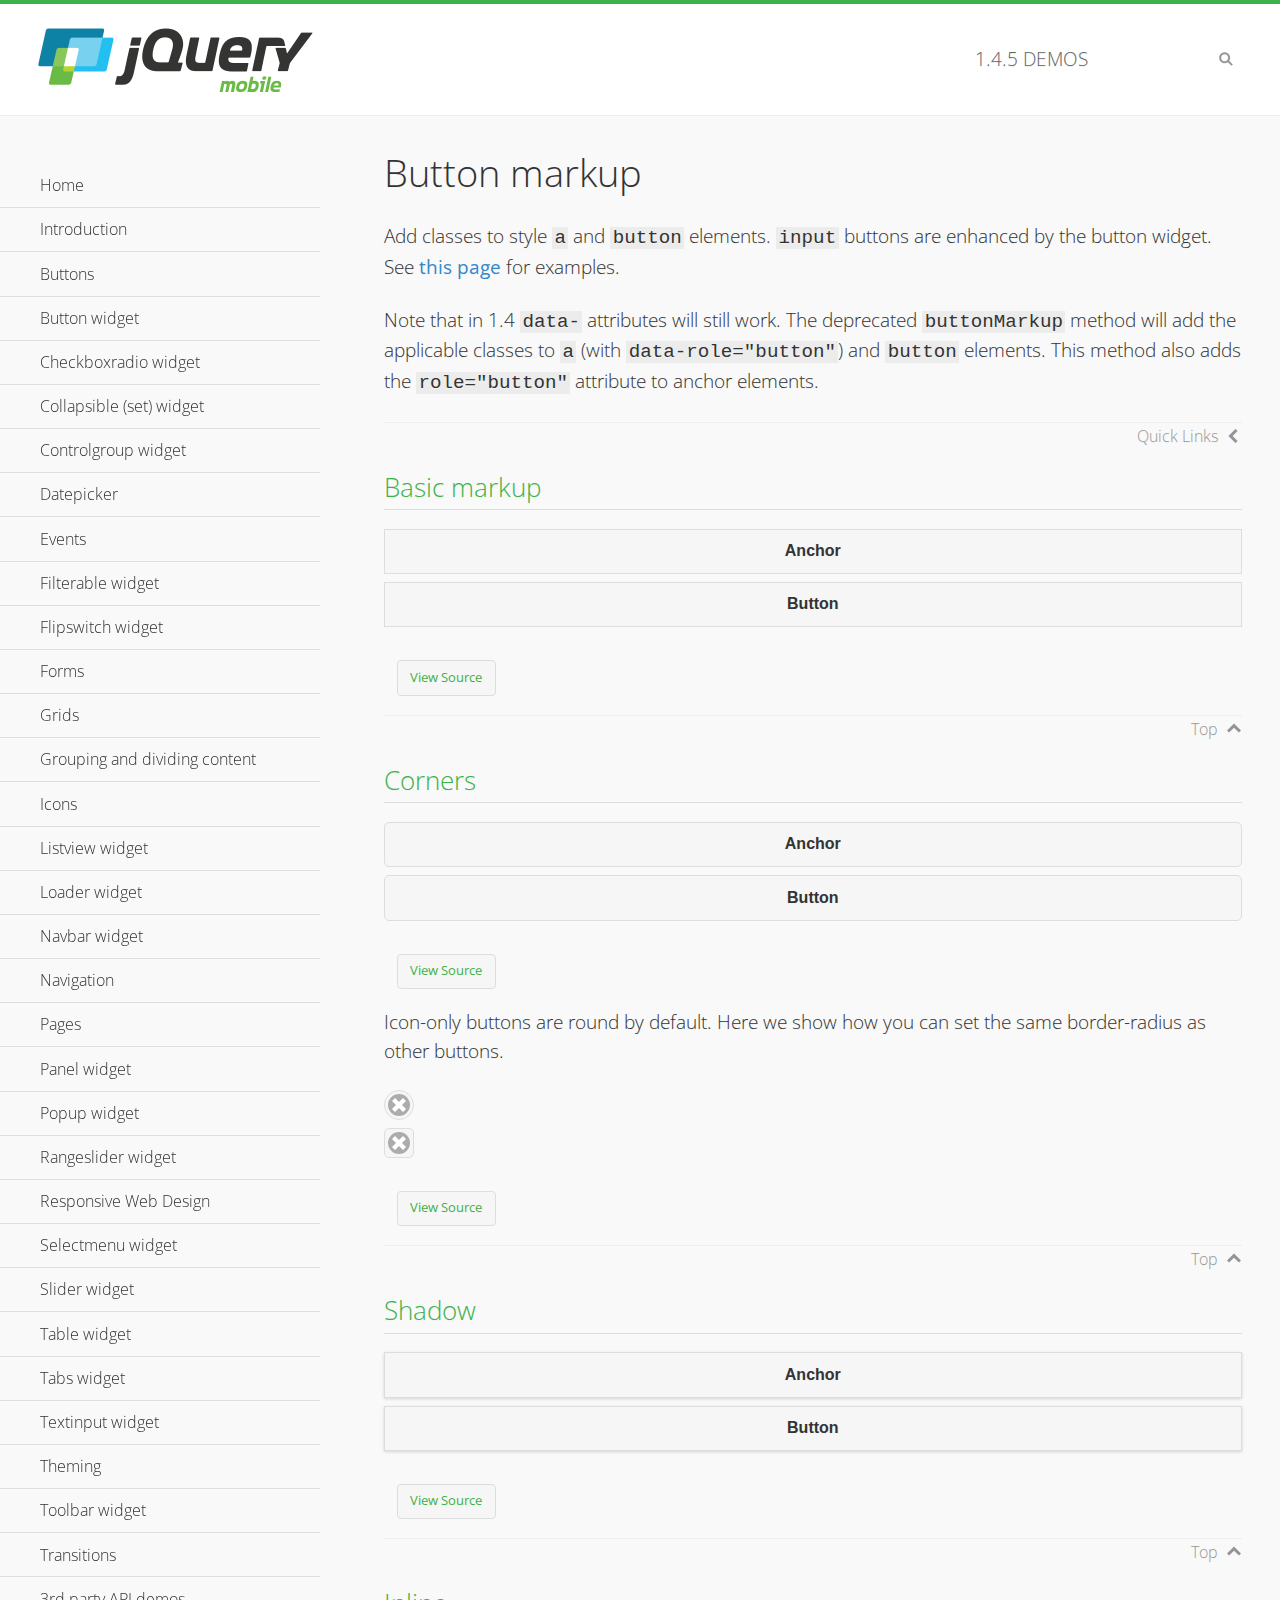
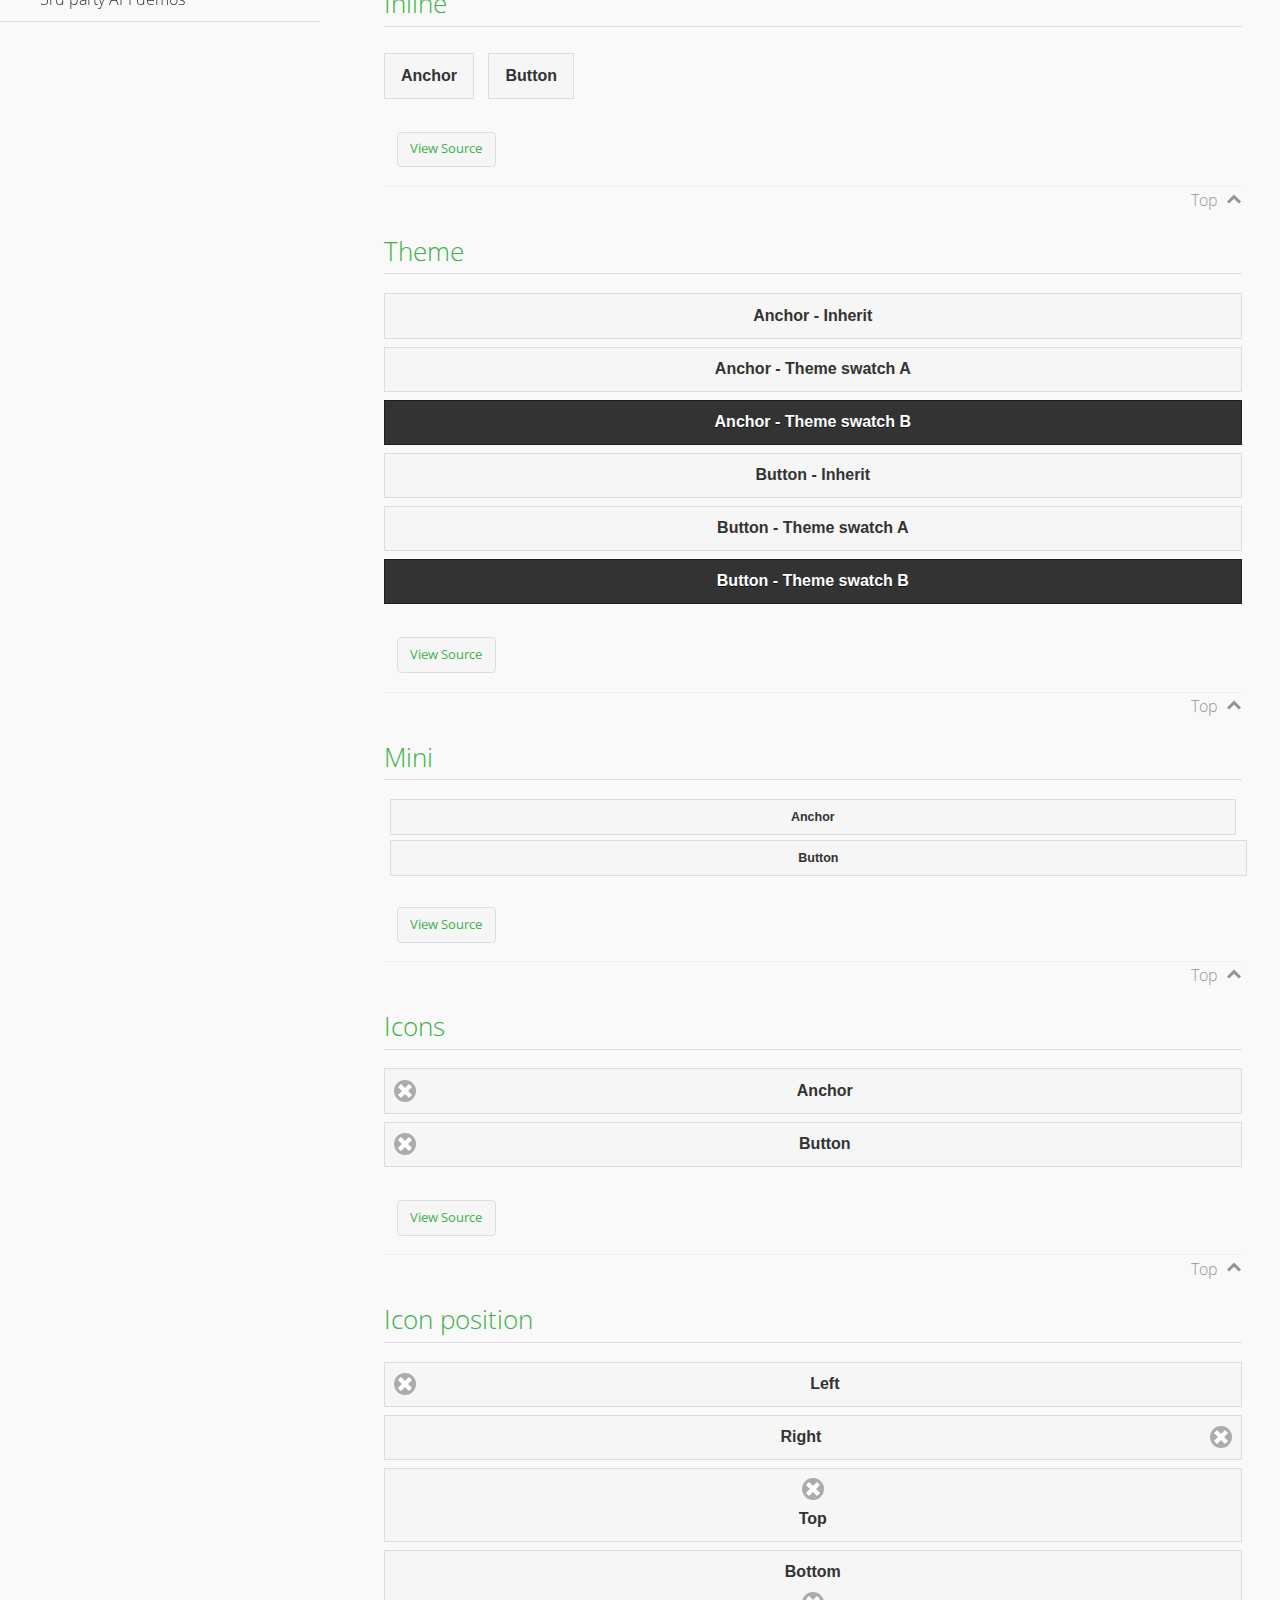
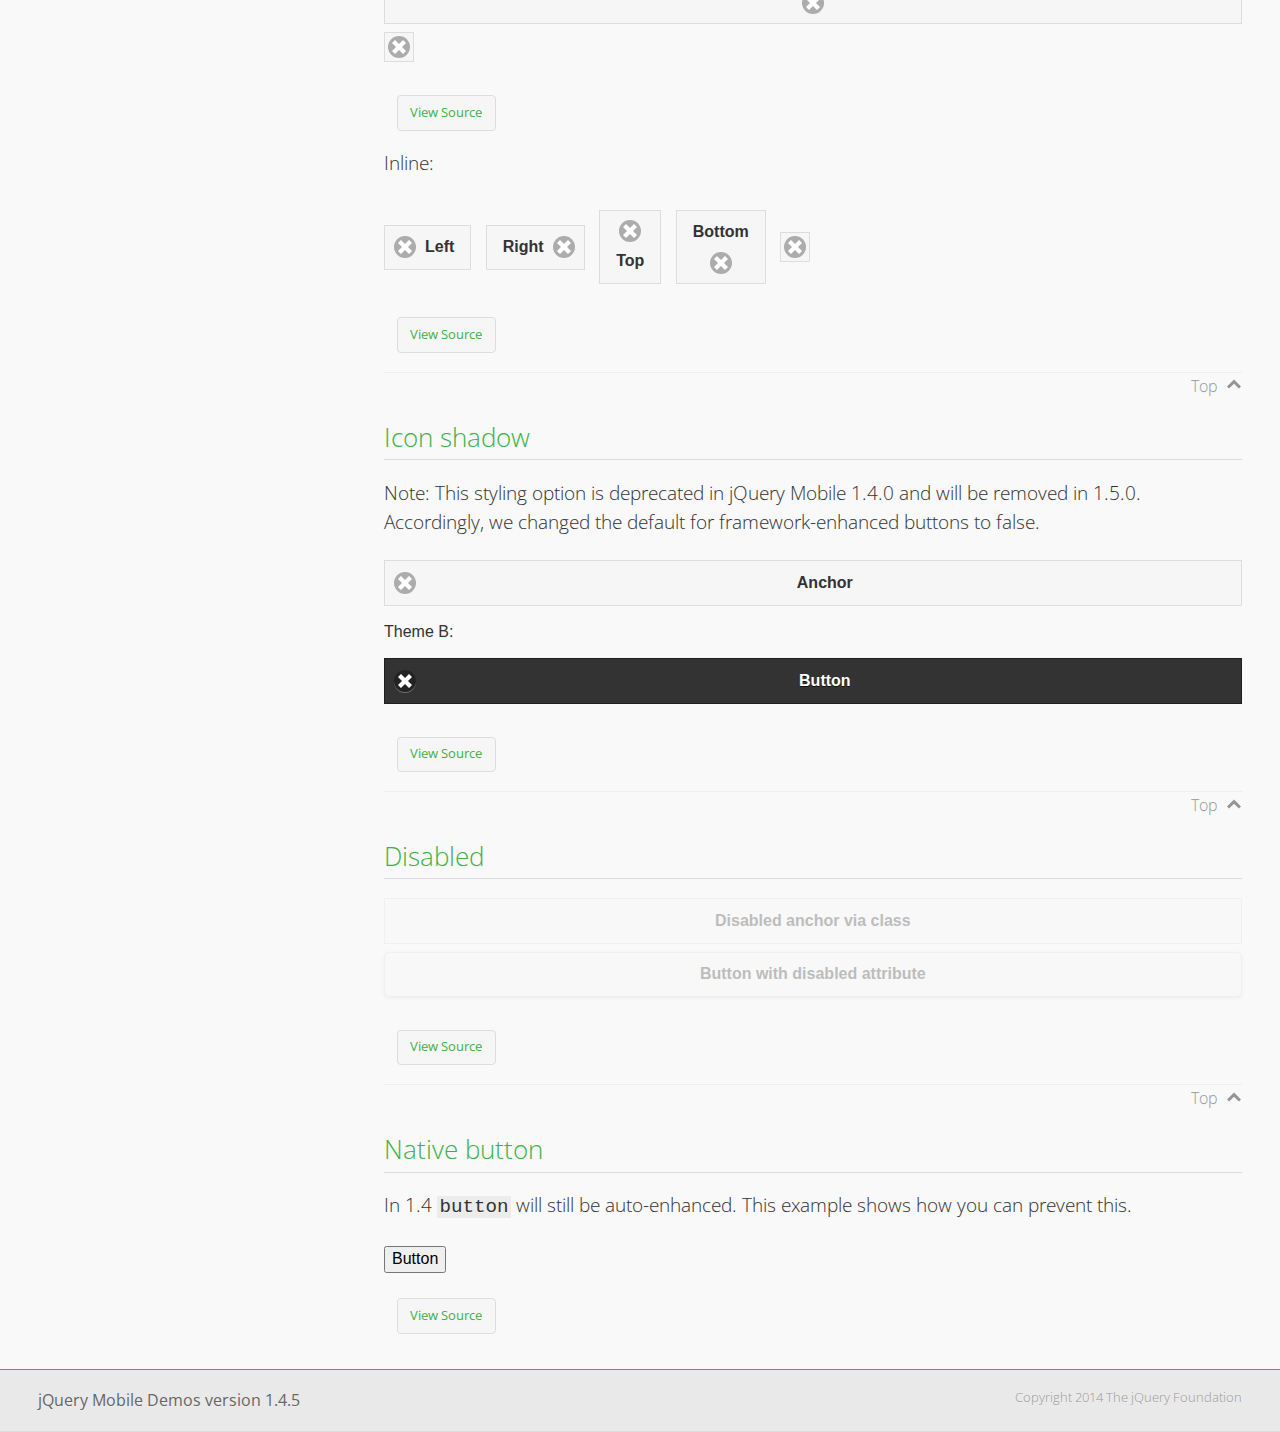
<file: jquery/demos/button-markup/index.html>
<!DOCTYPE html>
<html>
<head>
	<meta charset="utf-8">
	<meta name="viewport" content="width=device-width, initial-scale=1">
	<title>Button markup - jQuery Mobile Demos</title>
	<link rel="shortcut icon" href="../favicon.ico">
    <link rel="stylesheet" href="http://fonts.googleapis.com/css?family=Open+Sans:300,400,700">
	<link rel="stylesheet" href="../css/themes/default/jquery.mobile-1.4.5.min.css">
	<link rel="stylesheet" href="../_assets/css/jqm-demos.css">
	<script src="../js/jquery.js"></script>
	<script src="../_assets/js/index.js"></script>
	<script src="../js/jquery.mobile-1.4.5.min.js"></script>
	<style>
		#custom-border-radius .ui-btn-icon-notext.ui-corner-all {
			-webkit-border-radius: .3125em;
			border-radius: .3125em;
		}
	</style>
</head>
<body>
<div data-role="page" class="jqm-demos" data-quicklinks="true">

	<div data-role="header" class="jqm-header">
		<h2><a href="../" title="jQuery Mobile Demos home"><img src="../_assets/img/jquery-logo.png" alt="jQuery Mobile"></a></h2>
		<p><span class="jqm-version"></span> Demos</p>
		<a href="#" class="jqm-navmenu-link ui-btn ui-btn-icon-notext ui-corner-all ui-icon-bars ui-nodisc-icon ui-alt-icon ui-btn-left">Menu</a>
		<a href="#" class="jqm-search-link ui-btn ui-btn-icon-notext ui-corner-all ui-icon-search ui-nodisc-icon ui-alt-icon ui-btn-right">Search</a>
	</div><!-- /header -->

	<div role="main" class="ui-content jqm-content">

		<h1>Button markup</h1>

		<p>Add classes to style <code>a</code> and <code>button</code> elements. <code>input</code> buttons are enhanced by the button widget. See <a href="../button/" data-ajax="false">this page</a> for examples.</p>

		<p>Note that in 1.4 <code>data-</code> attributes will still work. The deprecated <code>buttonMarkup</code> method will add the applicable classes to <code>a</code> (with <code>data-role="button"</code>) and <code>button</code> elements. This method also adds the <code>role="button"</code> attribute to anchor elements.</p>

		<h2>Basic markup</h2>

		<div data-demo-html="true">
			<a href="#" class="ui-btn">Anchor</a>
			<button class="ui-btn">Button</button>
		</div><!--/demo-html -->

		<h2>Corners</h2>

		<div data-demo-html="true">
			<a href="#" class="ui-btn ui-corner-all">Anchor</a>
			<button class="ui-btn ui-corner-all">Button</button>
		</div><!--/demo-html -->

		<p>Icon-only buttons are round by default. Here we show how you can set the same border-radius as other buttons.</p>

		<div data-demo-html="true" data-demo-css="true">
			<a href="#" class="ui-btn ui-icon-delete ui-btn-icon-notext ui-corner-all">No text</a>
			<div id="custom-border-radius">
				<a href="#" class="ui-btn ui-icon-delete ui-btn-icon-notext ui-corner-all">No text</a>
			</div>
		</div><!--/demo-html -->

		<h2>Shadow</h2>

		<div data-demo-html="true">
			<a href="#" class="ui-btn ui-shadow">Anchor</a>
			<button class="ui-btn ui-shadow">Button</button>
		</div><!--/demo-html -->

		<h2>Inline</h2>

		<div data-demo-html="true">
			<a href="#" class="ui-btn ui-btn-inline">Anchor</a>
			<button class="ui-btn ui-btn-inline">Button</button>
		</div><!--/demo-html -->

		<h2>Theme</h2>

		<div data-demo-html="true">
			<a href="#" class="ui-btn">Anchor - Inherit</a>
			<a href="#" class="ui-btn ui-btn-a">Anchor - Theme swatch A</a>
			<a href="#" class="ui-btn ui-btn-b">Anchor - Theme swatch B</a>
			<button class="ui-btn">Button - Inherit</button>
			<button class="ui-btn ui-btn-a">Button - Theme swatch A</button>
			<button class="ui-btn ui-btn-b">Button - Theme swatch B</button>
		</div><!--/demo-html -->

		<h2>Mini</h2>

		<div data-demo-html="true">
			<a href="#" class="ui-btn ui-mini">Anchor</a>
			<button class="ui-btn ui-mini">Button</button>
		</div><!--/demo-html -->

		<h2>Icons</h2>

		<div data-demo-html="true">
			<a href="#" class="ui-btn ui-icon-delete ui-btn-icon-left">Anchor</a>
			<button class="ui-btn ui-icon-delete ui-btn-icon-left">Button</button>
		</div><!--/demo-html -->

		<h2>Icon position</h2>

		<div data-demo-html="true">
			<a href="#" class="ui-btn ui-icon-delete ui-btn-icon-left">Left</a>
			<a href="#" class="ui-btn ui-icon-delete ui-btn-icon-right">Right</a>
			<a href="#" class="ui-btn ui-icon-delete ui-btn-icon-top">Top</a>
			<a href="#" class="ui-btn ui-icon-delete ui-btn-icon-bottom">Bottom</a>
			<a href="#" class="ui-btn ui-icon-delete ui-btn-icon-notext">Icon only</a>
		</div><!--/demo-html -->

		<p>Inline:</p>

		<div data-demo-html="true">
			<a href="#" class="ui-btn ui-btn-inline ui-icon-delete ui-btn-icon-left">Left</a>
			<a href="#" class="ui-btn ui-btn-inline ui-icon-delete ui-btn-icon-right">Right</a>
			<a href="#" class="ui-btn ui-btn-inline ui-icon-delete ui-btn-icon-top">Top</a>
			<a href="#" class="ui-btn ui-btn-inline ui-icon-delete ui-btn-icon-bottom">Bottom</a>
			<a href="#" class="ui-btn ui-btn-inline ui-icon-delete ui-btn-icon-notext">Icon only</a>
		</div><!--/demo-html -->

		<h2>Icon shadow</h2>
		<p>Note: This styling option is deprecated in jQuery Mobile 1.4.0 and will be removed in 1.5.0. Accordingly, we changed the default for framework-enhanced buttons to false.</p>

		<div data-demo-html="true">
			<a href="#" class="ui-btn ui-icon-delete ui-btn-icon-left ui-shadow-icon">Anchor</a>
			<p>Theme B:</p>
			<button class="ui-btn ui-icon-delete ui-btn-icon-left ui-shadow-icon ui-btn-b">Button</button>
		</div><!--/demo-html -->

		<h2>Disabled</h2>

		<div data-demo-html="true">
			<a href="#" class="ui-btn ui-state-disabled">Disabled anchor via class</a>
			<button disabled>Button with disabled attribute</button>
		</div><!--/demo-html -->

		<h2>Native button</h2>
		<!-- TODO: Remove this demo in 1.5 -->
		<p>In 1.4 <code>button</code> will still be auto-enhanced. This example shows how you can prevent this.</p>

		<div data-demo-html="true">
			<button data-role="none">Button</button>
		</div><!--/demo-html -->

	</div><!-- /content -->
	    <div data-role="panel" class="jqm-navmenu-panel" data-position="left" data-display="overlay" data-theme="a">
	    	<ul class="jqm-list ui-alt-icon ui-nodisc-icon">
<li data-filtertext="demos homepage" data-icon="home"><a href=".././">Home</a></li>
<li data-filtertext="introduction overview getting started"><a href="../intro/" data-ajax="false">Introduction</a></li>
<li data-filtertext="buttons button markup buttonmarkup method anchor link button element"><a href="../button-markup/" data-ajax="false">Buttons</a></li>
<li data-filtertext="form button widget input button submit reset"><a href="../button/" data-ajax="false">Button widget</a></li>
<li data-role="collapsible" data-enhanced="true" data-collapsed-icon="carat-d" data-expanded-icon="carat-u" data-iconpos="right" data-inset="false" class="ui-collapsible ui-collapsible-themed-content ui-collapsible-collapsed">
	<h3 class="ui-collapsible-heading ui-collapsible-heading-collapsed">
		<a href="#" class="ui-collapsible-heading-toggle ui-btn ui-btn-icon-right ui-btn-inherit ui-icon-carat-d">
		    Checkboxradio widget<span class="ui-collapsible-heading-status"> click to expand contents</span>
		</a>
	</h3>
	<div class="ui-collapsible-content ui-body-inherit ui-collapsible-content-collapsed" aria-hidden="true">
		<ul>
			<li data-filtertext="form checkboxradio widget checkbox input checkboxes controlgroups"><a href="../checkboxradio-checkbox/" data-ajax="false">Checkboxes</a></li>
			<li data-filtertext="form checkboxradio widget radio input radio buttons controlgroups"><a href="../checkboxradio-radio/" data-ajax="false">Radio buttons</a></li>
		</ul>
	</div>
</li>
<li data-role="collapsible" data-enhanced="true" data-collapsed-icon="carat-d" data-expanded-icon="carat-u" data-iconpos="right" data-inset="false" class="ui-collapsible ui-collapsible-themed-content ui-collapsible-collapsed">
	<h3 class="ui-collapsible-heading ui-collapsible-heading-collapsed">
		<a href="#" class="ui-collapsible-heading-toggle ui-btn ui-btn-icon-right ui-btn-inherit ui-icon-carat-d">
			Collapsible (set) widget<span class="ui-collapsible-heading-status"> click to expand contents</span>
		</a>
	</h3>
	<div class="ui-collapsible-content ui-body-inherit ui-collapsible-content-collapsed" aria-hidden="true">
		<ul>
			<li data-filtertext="collapsibles content formatting"><a href="../collapsible/" data-ajax="false">Collapsible</a></li>
			<li data-filtertext="dynamic collapsible set accordion append expand"><a href="../collapsible-dynamic/" data-ajax="false">Dynamic collapsibles</a></li>
			<li data-filtertext="accordions collapsible set widget content formatting grouped collapsibles"><a href="../collapsibleset/" data-ajax="false">Collapsible set</a></li>
		</ul>
	</div>
</li>
<li data-role="collapsible" data-enhanced="true" data-collapsed-icon="carat-d" data-expanded-icon="carat-u" data-iconpos="right" data-inset="false" class="ui-collapsible ui-collapsible-themed-content ui-collapsible-collapsed">
	<h3 class="ui-collapsible-heading ui-collapsible-heading-collapsed">
		<a href="#" class="ui-collapsible-heading-toggle ui-btn ui-btn-icon-right ui-btn-inherit ui-icon-carat-d">
			Controlgroup widget<span class="ui-collapsible-heading-status"> click to expand contents</span>
		</a>
	</h3>
	<div class="ui-collapsible-content ui-body-inherit ui-collapsible-content-collapsed" aria-hidden="true">
		<ul>
			<li data-filtertext="controlgroups selectmenu checkboxradio input grouped buttons horizontal vertical"><a href="../controlgroup/" data-ajax="false">Controlgroup</a></li>
			<li data-filtertext="dynamic controlgroup dynamically add buttons"><a href="../controlgroup-dynamic/" data-ajax="false">Dynamic controlgroups</a></li>
		</ul>
	</div>
</li>
<li data-filtertext="form datepicker widget date input"><a href="../datepicker/" data-ajax="false">Datepicker</a></li>
<li data-role="collapsible" data-enhanced="true" data-collapsed-icon="carat-d" data-expanded-icon="carat-u" data-iconpos="right" data-inset="false" class="ui-collapsible ui-collapsible-themed-content ui-collapsible-collapsed">
	<h3 class="ui-collapsible-heading ui-collapsible-heading-collapsed">
		<a href="#" class="ui-collapsible-heading-toggle ui-btn ui-btn-icon-right ui-btn-inherit ui-icon-carat-d">
			Events<span class="ui-collapsible-heading-status"> click to expand contents</span>
		</a>
	</h3>
	<div class="ui-collapsible-content ui-body-inherit ui-collapsible-content-collapsed" aria-hidden="true">
		<ul>
			<li data-filtertext="swipe to delete list items listviews swipe events"><a href="../swipe-list/" data-ajax="false">Swipe list items</a></li>
			<li data-filtertext="swipe to navigate swipe page navigation swipe events"><a href="../swipe-page/" data-ajax="false">Swipe page navigation</a></li>
		</ul>
	</div>
</li>
<li data-filtertext="filterable filter elements sorting searching listview table"><a href="../filterable/" data-ajax="false">Filterable widget</a></li>
<li data-filtertext="form flipswitch widget flip toggle switch binary select checkbox input"><a href="../flipswitch/" data-ajax="false">Flipswitch widget</a></li>
<li data-role="collapsible" data-enhanced="true" data-collapsed-icon="carat-d" data-expanded-icon="carat-u" data-iconpos="right" data-inset="false" class="ui-collapsible ui-collapsible-themed-content ui-collapsible-collapsed">
	<h3 class="ui-collapsible-heading ui-collapsible-heading-collapsed">
		<a href="#" class="ui-collapsible-heading-toggle ui-btn ui-btn-icon-right ui-btn-inherit ui-icon-carat-d">
			Forms<span class="ui-collapsible-heading-status"> click to expand contents</span>
		</a>
	</h3>
	<div class="ui-collapsible-content ui-body-inherit ui-collapsible-content-collapsed" aria-hidden="true">
		<ul>
			<li data-filtertext="forms text checkbox radio range button submit reset inputs selects textarea slider flipswitch label form elements"><a href="../forms/" data-ajax="false">Forms</a></li>
			<li data-filtertext="form hide labels hidden accessible ui-hidden-accessible forms"><a href="../forms-label-hidden-accessible/" data-ajax="false">Hide labels</a></li>
			<li data-filtertext="form field containers fieldcontain ui-field-contain forms"><a href="../forms-field-contain/" data-ajax="false">Field containers</a></li>
			<li data-filtertext="forms disabled form elements"><a href="../forms-disabled/" data-ajax="false">Forms disabled</a></li>
			<li data-filtertext="forms gallery examples overview forms text checkbox radio range button submit reset inputs selects textarea slider flipswitch label form elements"><a href="../forms-gallery/" data-ajax="false">Forms gallery</a></li>
		</ul>
	</div>
</li>
<li data-role="collapsible" data-enhanced="true" data-collapsed-icon="carat-d" data-expanded-icon="carat-u" data-iconpos="right" data-inset="false" class="ui-collapsible ui-collapsible-themed-content ui-collapsible-collapsed">
	<h3 class="ui-collapsible-heading ui-collapsible-heading-collapsed">
		<a href="#" class="ui-collapsible-heading-toggle ui-btn ui-btn-icon-right ui-btn-inherit ui-icon-carat-d">
			Grids<span class="ui-collapsible-heading-status"> click to expand contents</span>
		</a>
	</h3>
	<div class="ui-collapsible-content ui-body-inherit ui-collapsible-content-collapsed" aria-hidden="true">
		<ul>
			<li data-filtertext="grids columns blocks content formatting rwd responsive css framework"><a href="../grids/" data-ajax="false">Grids</a></li>
			<li data-filtertext="buttons in grids css framework"><a href="../grids-buttons/" data-ajax="false">Buttons in grids</a></li>
			<li data-filtertext="custom responsive grids rwd css framework"><a href="../grids-custom-responsive/" data-ajax="false">Custom responsive grids</a></li>
		</ul>
	</div>
</li>
<li data-filtertext="blocks content formatting sections heading"><a href="../body-bar-classes/" data-ajax="false">Grouping and dividing content</a></li>
<li data-role="collapsible" data-enhanced="true" data-collapsed-icon="carat-d" data-expanded-icon="carat-u" data-iconpos="right" data-inset="false" class="ui-collapsible ui-collapsible-themed-content ui-collapsible-collapsed">
	<h3 class="ui-collapsible-heading ui-collapsible-heading-collapsed">
		<a href="#" class="ui-collapsible-heading-toggle ui-btn ui-btn-icon-right ui-btn-inherit ui-icon-carat-d">
			Icons<span class="ui-collapsible-heading-status"> click to expand contents</span>
		</a>
	</h3>
	<div class="ui-collapsible-content ui-body-inherit ui-collapsible-content-collapsed" aria-hidden="true">
		<ul>
			<li data-filtertext="button icons svg disc alt custom icon position"><a href="../icons/" data-ajax="false">Icons</a></li>
			<li data-filtertext=""><a href="../icons-grunticon/" data-ajax="false">Grunticon loader</a></li>
		</ul>
	</div>
</li>
<li data-role="collapsible" data-enhanced="true" data-collapsed-icon="carat-d" data-expanded-icon="carat-u" data-iconpos="right" data-inset="false" class="ui-collapsible ui-collapsible-themed-content ui-collapsible-collapsed">
	<h3 class="ui-collapsible-heading ui-collapsible-heading-collapsed">
		<a href="#" class="ui-collapsible-heading-toggle ui-btn ui-btn-icon-right ui-btn-inherit ui-icon-carat-d">
			Listview widget<span class="ui-collapsible-heading-status"> click to expand contents</span>
		</a>
	</h3>
	<div class="ui-collapsible-content ui-body-inherit ui-collapsible-content-collapsed" aria-hidden="true">
		<ul>
			<li data-filtertext="listview widget thumbnails icons nested split button collapsible ul ol"><a href="../listview/" data-ajax="false">Listview</a></li>
			<li data-filtertext="autocomplete filterable reveal listview filtertextbeforefilter placeholder"><a href="../listview-autocomplete/" data-ajax="false">Listview autocomplete</a></li>
			<li data-filtertext="autocomplete filterable reveal listview remote data filtertextbeforefilter placeholder"><a href="../listview-autocomplete-remote/" data-ajax="false">Listview autocomplete remote data</a></li>
			<li data-filtertext="autodividers anchor jump scroll linkbars listview lists ul ol"><a href="../listview-autodividers-linkbar/" data-ajax="false">Listview autodividers linkbar</a></li>
			<li data-filtertext="listview autodividers selector autodividersselector lists ul ol"><a href="../listview-autodividers-selector/" data-ajax="false">Listview autodividers selector</a></li>
			<li data-filtertext="listview nested list items"><a href="../listview-nested-lists/" data-ajax="false">Nested Listviews</a></li>
			<li data-filtertext="listview collapsible list items flat"><a href="../listview-collapsible-item-flat/" data-ajax="false">Listview collapsible list items (flat)</a></li>
			<li data-filtertext="listview collapsible list indented"><a href="../listview-collapsible-item-indented/" data-ajax="false">Listview collapsible list items (indented)</a></li>
			<li data-filtertext="grid listview responsive grids responsive listviews lists ul"><a href="../listview-grid/" data-ajax="false">Listview responsive grid</a></li>
		</ul>
	</div>
</li>
<li data-filtertext="loader widget page loading navigation overlay spinner"><a href="../loader/" data-ajax="false">Loader widget</a></li>
<li data-filtertext="navbar widget navmenu toolbars header footer"><a href="../navbar/" data-ajax="false">Navbar widget</a></li>
<li data-role="collapsible" data-enhanced="true" data-collapsed-icon="carat-d" data-expanded-icon="carat-u" data-iconpos="right" data-inset="false" class="ui-collapsible ui-collapsible-themed-content ui-collapsible-collapsed">
	<h3 class="ui-collapsible-heading ui-collapsible-heading-collapsed">
		<a href="#" class="ui-collapsible-heading-toggle ui-btn ui-btn-icon-right ui-btn-inherit ui-icon-carat-d">
			Navigation<span class="ui-collapsible-heading-status"> click to expand contents</span>
		</a>
	</h3>
	<div class="ui-collapsible-content ui-body-inherit ui-collapsible-content-collapsed" aria-hidden="true">
		<ul>
			<li data-filtertext="ajax navigation navigate widget history event method"><a href="../navigation/" data-ajax="false">Navigation</a></li>
			<li data-filtertext="linking pages page links navigation ajax prefetch cache"><a href="../navigation-linking-pages/" data-ajax="false">Linking pages</a></li>
			<!-- <li data-filtertext="php redirect server redirection server-side navigation"><a href="../navigation-php-redirect/" data-ajax="false">PHP redirect demo</a></li>-->
			<li data-filtertext="navigation redirection hash query"><a href="../navigation-hash-processing/" data-ajax="false">Hash processing demo</a></li>
			<li data-filtertext="navigation redirection hash query"><a href="../page-events/" data-ajax="false">Page Navigation Events</a></li>
		</ul>
	</div>
</li>
<li data-role="collapsible" data-enhanced="true" data-collapsed-icon="carat-d" data-expanded-icon="carat-u" data-iconpos="right" data-inset="false" class="ui-collapsible ui-collapsible-themed-content ui-collapsible-collapsed">
	<h3 class="ui-collapsible-heading ui-collapsible-heading-collapsed">
		<a href="#" class="ui-collapsible-heading-toggle ui-btn ui-btn-icon-right ui-btn-inherit ui-icon-carat-d">
			Pages<span class="ui-collapsible-heading-status"> click to expand contents</span>
		</a>
	</h3>
	<div class="ui-collapsible-content ui-body-inherit ui-collapsible-content-collapsed" aria-hidden="true">
		<ul>
			<li data-filtertext="pages page widget ajax navigation"><a href="../pages/" data-ajax="false">Pages</a></li>
			<li data-filtertext="single page"><a href="../pages-single-page/" data-ajax="false">Single page</a></li>
			<li data-filtertext="multipage multi-page page"><a href="../pages-multi-page/" data-ajax="false">Multi-page template</a></li>
			<li data-filtertext="dialog page widget modal popup"><a href="../pages-dialog/" data-ajax="false">Dialog page</a></li>
		</ul>
	</div>
</li>
<li data-role="collapsible" data-enhanced="true" data-collapsed-icon="carat-d" data-expanded-icon="carat-u" data-iconpos="right" data-inset="false" class="ui-collapsible ui-collapsible-themed-content ui-collapsible-collapsed">
	<h3 class="ui-collapsible-heading ui-collapsible-heading-collapsed">
		<a href="#" class="ui-collapsible-heading-toggle ui-btn ui-btn-icon-right ui-btn-inherit ui-icon-carat-d">
			Panel widget<span class="ui-collapsible-heading-status"> click to expand contents</span>
		</a>
	</h3>
	<div class="ui-collapsible-content ui-body-inherit ui-collapsible-content-collapsed" aria-hidden="true">
		<ul>
			<li data-filtertext="panel widget sliding panels reveal push overlay responsive"><a href="../panel/" data-ajax="false">Panel</a></li>
			<li data-filtertext=""><a href="../panel-external/" data-ajax="false">External panels</a></li>
			<li data-filtertext="panel "><a href="../panel-fixed/" data-ajax="false">Fixed panels</a></li>
			<li data-filtertext="panel slide panels sliding panels shadow rwd responsive breakpoint"><a href="../panel-responsive/" data-ajax="false">Panels responsive</a></li>
			<li data-filtertext="panel custom style custom panel width reveal shadow listview panel styling page background wrapper"><a href="../panel-styling/" data-ajax="false">Custom panel style</a></li>
			<li data-filtertext="panel open on swipe"><a href="../panel-swipe-open/" data-ajax="false">Panel open on swipe</a></li>
			<li data-filtertext="panels outside page internal external toolbars"><a href="../panel-external-internal/" data-ajax="false">Panel external and internal</a></li>
		</ul>
	</div>
</li>
<li data-role="collapsible" data-enhanced="true" data-collapsed-icon="carat-d" data-expanded-icon="carat-u" data-iconpos="right" data-inset="false" class="ui-collapsible ui-collapsible-themed-content ui-collapsible-collapsed">
	<h3 class="ui-collapsible-heading ui-collapsible-heading-collapsed">
		<a href="#" class="ui-collapsible-heading-toggle ui-btn ui-btn-icon-right ui-btn-inherit ui-icon-carat-d">
			Popup widget<span class="ui-collapsible-heading-status"> click to expand contents</span>
		</a>
	</h3>
	<div class="ui-collapsible-content ui-body-inherit ui-collapsible-content-collapsed" aria-hidden="true">
		<ul>
			<li data-filtertext="popup widget popups dialog modal transition tooltip lightbox form overlay screen flip pop fade transition"><a href="../popup/" data-ajax="false">Popup</a></li>
			<li data-filtertext="popup alignment position"><a href="../popup-alignment/" data-ajax="false">Popup alignment</a></li>
			<li data-filtertext="popup arrow size popups popover"><a href="../popup-arrow-size/" data-ajax="false">Popup arrow size</a></li>
			<li data-filtertext="dynamic popups popup images lightbox"><a href="../popup-dynamic/" data-ajax="false">Dynamic popups</a></li>
			<li data-filtertext="popups with iframes scaling"><a href="../popup-iframe/" data-ajax="false">Popups with iframes</a></li>
			<li data-filtertext="popup image scaling"><a href="../popup-image-scaling/" data-ajax="false">Popup image scaling</a></li>
			<li data-filtertext="external popup outside multi-page"><a href="../popup-outside-multipage/" data-ajax="false">Popup outside multi-page</a></li>
		</ul>
	</div>
</li>
<li data-filtertext="form rangeslider widget dual sliders dual handle sliders range input"><a href="../rangeslider/" data-ajax="false">Rangeslider widget</a></li>
<li data-filtertext="responsive web design rwd adaptive progressive enhancement PE accessible mobile breakpoints media query media queries"><a href="../rwd/" data-ajax="false">Responsive Web Design</a></li>
<li data-role="collapsible" data-enhanced="true" data-collapsed-icon="carat-d" data-expanded-icon="carat-u" data-iconpos="right" data-inset="false" class="ui-collapsible ui-collapsible-themed-content ui-collapsible-collapsed">
	<h3 class="ui-collapsible-heading ui-collapsible-heading-collapsed">
		<a href="#" class="ui-collapsible-heading-toggle ui-btn ui-btn-icon-right ui-btn-inherit ui-icon-carat-d">
			Selectmenu widget<span class="ui-collapsible-heading-status"> click to expand contents</span>
		</a>
	</h3>
	<div class="ui-collapsible-content ui-body-inherit ui-collapsible-content-collapsed" aria-hidden="true">
		<ul>
			<li data-filtertext="form selectmenu widget select input custom select menu selects"><a href="../selectmenu/" data-ajax="false">Selectmenu</a></li>
			<li data-filtertext="form custom select menu selectmenu widget custom menu option optgroup multiple selects"><a href="../selectmenu-custom/" data-ajax="false">Custom select menu</a></li>
			<li data-filtertext="filterable select filter popup dialog"><a href="../selectmenu-custom-filter/" data-ajax="false">Custom select menu with filter</a></li>
		</ul>
	</div>
</li>
<li data-role="collapsible" data-enhanced="true" data-collapsed-icon="carat-d" data-expanded-icon="carat-u" data-iconpos="right" data-inset="false" class="ui-collapsible ui-collapsible-themed-content ui-collapsible-collapsed">
	<h3 class="ui-collapsible-heading ui-collapsible-heading-collapsed">
		<a href="#" class="ui-collapsible-heading-toggle ui-btn ui-btn-icon-right ui-btn-inherit ui-icon-carat-d">
			Slider widget<span class="ui-collapsible-heading-status"> click to expand contents</span>
		</a>
	</h3>
	<div class="ui-collapsible-content ui-body-inherit ui-collapsible-content-collapsed" aria-hidden="true">
		<ul>
			<li data-filtertext="form slider widget range input single sliders"><a href="../slider/" data-ajax="false">Slider</a></li>
			<li data-filtertext="form slider widget flipswitch slider binary select flip toggle switch"><a href="../slider-flipswitch/" data-ajax="false">Slider flip toggle switch</a></li>
			<li data-filtertext="form slider tooltip handle value input range sliders"><a href="../slider-tooltip/" data-ajax="false">Slider tooltip</a></li>
		</ul>
	</div>
</li>
<li data-role="collapsible" data-enhanced="true" data-collapsed-icon="carat-d" data-expanded-icon="carat-u" data-iconpos="right" data-inset="false" class="ui-collapsible ui-collapsible-themed-content ui-collapsible-collapsed">
	<h3 class="ui-collapsible-heading ui-collapsible-heading-collapsed">
		<a href="#" class="ui-collapsible-heading-toggle ui-btn ui-btn-icon-right ui-btn-inherit ui-icon-carat-d">
			Table widget<span class="ui-collapsible-heading-status"> click to expand contents</span>
		</a>
	</h3>
	<div class="ui-collapsible-content ui-body-inherit ui-collapsible-content-collapsed" aria-hidden="true">
		<ul>
			<li data-filtertext="table widget reflow column toggle th td responsive tables rwd hide show tabular"><a href="../table-column-toggle/" data-ajax="false">Table Column Toggle</a></li>
			<li data-filtertext="table column toggle phone comparison demo"><a href="../table-column-toggle-example/" data-ajax="false">Table Column Toggle demo</a></li>
			<li data-filtertext="responsive tables table column toggle heading groups rwd breakpoint"><a href="../table-column-toggle-heading-groups/" data-ajax="false">Table Column Toggle heading groups</a></li>
			<li data-filtertext="responsive tables table column toggle hide rwd breakpoint customization options"><a href="../table-column-toggle-options/" data-ajax="false">Table Column Toggle options</a></li>
			<li data-filtertext="table reflow th td responsive rwd columns tabular"><a href="../table-reflow/" data-ajax="false">Table Reflow</a></li>
			<li data-filtertext="responsive tables table reflow heading groups rwd breakpoint"><a href="../table-reflow-heading-groups/" data-ajax="false">Table Reflow heading groups</a></li>
			<li data-filtertext="responsive tables table reflow stripes strokes table style"><a href="../table-reflow-stripes-strokes/" data-ajax="false">Table Reflow stripes and strokes</a></li>
			<li data-filtertext="responsive tables table reflow stack custom styles"><a href="../table-reflow-styling/" data-ajax="false">Table Reflow custom styles</a></li>
		</ul>
	</div>
</li>
<li data-filtertext="ui tabs widget"><a href="../tabs/" data-ajax="false">Tabs widget</a></li>
<li data-filtertext="form textinput widget text input textarea number date time tel email file color password"><a href="../textinput/" data-ajax="false">Textinput widget</a></li>
<li data-role="collapsible" data-enhanced="true" data-collapsed-icon="carat-d" data-expanded-icon="carat-u" data-iconpos="right" data-inset="false" class="ui-collapsible ui-collapsible-themed-content ui-collapsible-collapsed">
	<h3 class="ui-collapsible-heading ui-collapsible-heading-collapsed">
		<a href="#" class="ui-collapsible-heading-toggle ui-btn ui-btn-icon-right ui-btn-inherit ui-icon-carat-d">
			Theming<span class="ui-collapsible-heading-status"> click to expand contents</span>
		</a>
	</h3>
	<div class="ui-collapsible-content ui-body-inherit ui-collapsible-content-collapsed" aria-hidden="true">
		<ul>
			<li data-filtertext="default theme swatches theming style css"><a href="../theme-default/" data-ajax="false">Default theme</a></li>
			<li data-filtertext="classic theme old theme swatches theming style css"><a href="../theme-classic/" data-ajax="false">Classic theme</a></li>
		</ul>
	</div>
</li>
<li data-role="collapsible" data-enhanced="true" data-collapsed-icon="carat-d" data-expanded-icon="carat-u" data-iconpos="right" data-inset="false" class="ui-collapsible ui-collapsible-themed-content ui-collapsible-collapsed">
	<h3 class="ui-collapsible-heading ui-collapsible-heading-collapsed">
		<a href="#" class="ui-collapsible-heading-toggle ui-btn ui-btn-icon-right ui-btn-inherit ui-icon-carat-d">
			Toolbar widget<span class="ui-collapsible-heading-status"> click to expand contents</span>
		</a>
	</h3>
	<div class="ui-collapsible-content ui-body-inherit ui-collapsible-content-collapsed" aria-hidden="true">
		<ul>
			<li data-filtertext="toolbar widget header footer toolbars fixed fullscreen external sections"><a href="../toolbar/" data-ajax="false">Toolbar</a></li>
			<li data-filtertext="dynamic toolbars dynamically add toolbar header footer"><a href="../toolbar-dynamic/" data-ajax="false">Dynamic toolbars</a></li>
			<li data-filtertext="external toolbars header footer"><a href="../toolbar-external/" data-ajax="false">External toolbars</a></li>
			<li data-filtertext="fixed toolbars header footer"><a href="../toolbar-fixed/" data-ajax="false">Fixed toolbars</a></li>
			<li data-filtertext="fixed fullscreen toolbars header footer"><a href="../toolbar-fixed-fullscreen/" data-ajax="false">Fullscreen toolbars</a></li>
			<li data-filtertext="external fixed toolbars header footer"><a href="../toolbar-fixed-external/" data-ajax="false">Fixed external toolbars</a></li>
			<li data-filtertext="external persistent toolbars header footer navbar navmenu"><a href="../toolbar-fixed-persistent/" data-ajax="false">Persistent toolbars</a></li>
			<li data-filtertext="external ajax optimized toolbars persistent toolbars header footer navbar"><a href="../toolbar-fixed-persistent-optimized/" data-ajax="false">Ajax optimized toolbars</a></li>
			<li data-filtertext="form in toolbars header footer"><a href="../toolbar-fixed-forms/" data-ajax="false">Form in toolbar</a></li>
		</ul>
	</div>
</li>
<li data-filtertext="page transitions animated pages popup navigation flip slide fade pop"><a href="../transitions/" data-ajax="false">Transitions</a></li>
<li data-role="collapsible" data-enhanced="true" data-collapsed-icon="carat-d" data-expanded-icon="carat-u" data-iconpos="right" data-inset="false" class="ui-collapsible ui-collapsible-themed-content ui-collapsible-collapsed">
	<h3 class="ui-collapsible-heading ui-collapsible-heading-collapsed">
		<a href="#" class="ui-collapsible-heading-toggle ui-btn ui-btn-icon-right ui-btn-inherit ui-icon-carat-d">
			3rd party API demos<span class="ui-collapsible-heading-status"> click to expand contents</span>
		</a>
	</h3>
	<div class="ui-collapsible-content ui-body-inherit ui-collapsible-content-collapsed" aria-hidden="true">
		<ul>
			<li data-filtertext="backbone requirejs navigation router"><a href="../backbone-requirejs/" data-ajax="false">Backbone RequireJS</a></li>
			<li data-filtertext="google maps geolocation demo"><a href="../map-geolocation/" data-ajax="false">Google Maps geolocation</a></li>
			<li data-filtertext="google maps hybrid"><a href="../map-list-toggle/" data-ajax="false">Google Maps list toggle</a></li>
		</ul>
	</div>
</li>



		     </ul>
		</div><!-- /panel -->


	<div data-role="footer" data-position="fixed" data-tap-toggle="false" class="jqm-footer">
		<p>jQuery Mobile Demos version <span class="jqm-version"></span></p>
		<p>Copyright 2014 The jQuery Foundation</p>
	</div><!-- /footer -->
	<!-- TODO: This should become an external panel so we can add input to markup (unique ID) -->
    <div data-role="panel" class="jqm-search-panel" data-position="right" data-display="overlay" data-theme="a">
		<div class="jqm-search">
			<ul class="jqm-list" data-filter-placeholder="Search demos..." data-filter-reveal="true">
<li data-filtertext="demos homepage" data-icon="home"><a href=".././">Home</a></li>
<li data-filtertext="introduction overview getting started"><a href="../intro/" data-ajax="false">Introduction</a></li>
<li data-filtertext="buttons button markup buttonmarkup method anchor link button element"><a href="../button-markup/" data-ajax="false">Buttons</a></li>
<li data-filtertext="form button widget input button submit reset"><a href="../button/" data-ajax="false">Button widget</a></li>
<li data-role="collapsible" data-enhanced="true" data-collapsed-icon="carat-d" data-expanded-icon="carat-u" data-iconpos="right" data-inset="false" class="ui-collapsible ui-collapsible-themed-content ui-collapsible-collapsed">
	<h3 class="ui-collapsible-heading ui-collapsible-heading-collapsed">
		<a href="#" class="ui-collapsible-heading-toggle ui-btn ui-btn-icon-right ui-btn-inherit ui-icon-carat-d">
		    Checkboxradio widget<span class="ui-collapsible-heading-status"> click to expand contents</span>
		</a>
	</h3>
	<div class="ui-collapsible-content ui-body-inherit ui-collapsible-content-collapsed" aria-hidden="true">
		<ul>
			<li data-filtertext="form checkboxradio widget checkbox input checkboxes controlgroups"><a href="../checkboxradio-checkbox/" data-ajax="false">Checkboxes</a></li>
			<li data-filtertext="form checkboxradio widget radio input radio buttons controlgroups"><a href="../checkboxradio-radio/" data-ajax="false">Radio buttons</a></li>
		</ul>
	</div>
</li>
<li data-role="collapsible" data-enhanced="true" data-collapsed-icon="carat-d" data-expanded-icon="carat-u" data-iconpos="right" data-inset="false" class="ui-collapsible ui-collapsible-themed-content ui-collapsible-collapsed">
	<h3 class="ui-collapsible-heading ui-collapsible-heading-collapsed">
		<a href="#" class="ui-collapsible-heading-toggle ui-btn ui-btn-icon-right ui-btn-inherit ui-icon-carat-d">
			Collapsible (set) widget<span class="ui-collapsible-heading-status"> click to expand contents</span>
		</a>
	</h3>
	<div class="ui-collapsible-content ui-body-inherit ui-collapsible-content-collapsed" aria-hidden="true">
		<ul>
			<li data-filtertext="collapsibles content formatting"><a href="../collapsible/" data-ajax="false">Collapsible</a></li>
			<li data-filtertext="dynamic collapsible set accordion append expand"><a href="../collapsible-dynamic/" data-ajax="false">Dynamic collapsibles</a></li>
			<li data-filtertext="accordions collapsible set widget content formatting grouped collapsibles"><a href="../collapsibleset/" data-ajax="false">Collapsible set</a></li>
		</ul>
	</div>
</li>
<li data-role="collapsible" data-enhanced="true" data-collapsed-icon="carat-d" data-expanded-icon="carat-u" data-iconpos="right" data-inset="false" class="ui-collapsible ui-collapsible-themed-content ui-collapsible-collapsed">
	<h3 class="ui-collapsible-heading ui-collapsible-heading-collapsed">
		<a href="#" class="ui-collapsible-heading-toggle ui-btn ui-btn-icon-right ui-btn-inherit ui-icon-carat-d">
			Controlgroup widget<span class="ui-collapsible-heading-status"> click to expand contents</span>
		</a>
	</h3>
	<div class="ui-collapsible-content ui-body-inherit ui-collapsible-content-collapsed" aria-hidden="true">
		<ul>
			<li data-filtertext="controlgroups selectmenu checkboxradio input grouped buttons horizontal vertical"><a href="../controlgroup/" data-ajax="false">Controlgroup</a></li>
			<li data-filtertext="dynamic controlgroup dynamically add buttons"><a href="../controlgroup-dynamic/" data-ajax="false">Dynamic controlgroups</a></li>
		</ul>
	</div>
</li>
<li data-filtertext="form datepicker widget date input"><a href="../datepicker/" data-ajax="false">Datepicker</a></li>
<li data-role="collapsible" data-enhanced="true" data-collapsed-icon="carat-d" data-expanded-icon="carat-u" data-iconpos="right" data-inset="false" class="ui-collapsible ui-collapsible-themed-content ui-collapsible-collapsed">
	<h3 class="ui-collapsible-heading ui-collapsible-heading-collapsed">
		<a href="#" class="ui-collapsible-heading-toggle ui-btn ui-btn-icon-right ui-btn-inherit ui-icon-carat-d">
			Events<span class="ui-collapsible-heading-status"> click to expand contents</span>
		</a>
	</h3>
	<div class="ui-collapsible-content ui-body-inherit ui-collapsible-content-collapsed" aria-hidden="true">
		<ul>
			<li data-filtertext="swipe to delete list items listviews swipe events"><a href="../swipe-list/" data-ajax="false">Swipe list items</a></li>
			<li data-filtertext="swipe to navigate swipe page navigation swipe events"><a href="../swipe-page/" data-ajax="false">Swipe page navigation</a></li>
		</ul>
	</div>
</li>
<li data-filtertext="filterable filter elements sorting searching listview table"><a href="../filterable/" data-ajax="false">Filterable widget</a></li>
<li data-filtertext="form flipswitch widget flip toggle switch binary select checkbox input"><a href="../flipswitch/" data-ajax="false">Flipswitch widget</a></li>
<li data-role="collapsible" data-enhanced="true" data-collapsed-icon="carat-d" data-expanded-icon="carat-u" data-iconpos="right" data-inset="false" class="ui-collapsible ui-collapsible-themed-content ui-collapsible-collapsed">
	<h3 class="ui-collapsible-heading ui-collapsible-heading-collapsed">
		<a href="#" class="ui-collapsible-heading-toggle ui-btn ui-btn-icon-right ui-btn-inherit ui-icon-carat-d">
			Forms<span class="ui-collapsible-heading-status"> click to expand contents</span>
		</a>
	</h3>
	<div class="ui-collapsible-content ui-body-inherit ui-collapsible-content-collapsed" aria-hidden="true">
		<ul>
			<li data-filtertext="forms text checkbox radio range button submit reset inputs selects textarea slider flipswitch label form elements"><a href="../forms/" data-ajax="false">Forms</a></li>
			<li data-filtertext="form hide labels hidden accessible ui-hidden-accessible forms"><a href="../forms-label-hidden-accessible/" data-ajax="false">Hide labels</a></li>
			<li data-filtertext="form field containers fieldcontain ui-field-contain forms"><a href="../forms-field-contain/" data-ajax="false">Field containers</a></li>
			<li data-filtertext="forms disabled form elements"><a href="../forms-disabled/" data-ajax="false">Forms disabled</a></li>
			<li data-filtertext="forms gallery examples overview forms text checkbox radio range button submit reset inputs selects textarea slider flipswitch label form elements"><a href="../forms-gallery/" data-ajax="false">Forms gallery</a></li>
		</ul>
	</div>
</li>
<li data-role="collapsible" data-enhanced="true" data-collapsed-icon="carat-d" data-expanded-icon="carat-u" data-iconpos="right" data-inset="false" class="ui-collapsible ui-collapsible-themed-content ui-collapsible-collapsed">
	<h3 class="ui-collapsible-heading ui-collapsible-heading-collapsed">
		<a href="#" class="ui-collapsible-heading-toggle ui-btn ui-btn-icon-right ui-btn-inherit ui-icon-carat-d">
			Grids<span class="ui-collapsible-heading-status"> click to expand contents</span>
		</a>
	</h3>
	<div class="ui-collapsible-content ui-body-inherit ui-collapsible-content-collapsed" aria-hidden="true">
		<ul>
			<li data-filtertext="grids columns blocks content formatting rwd responsive css framework"><a href="../grids/" data-ajax="false">Grids</a></li>
			<li data-filtertext="buttons in grids css framework"><a href="../grids-buttons/" data-ajax="false">Buttons in grids</a></li>
			<li data-filtertext="custom responsive grids rwd css framework"><a href="../grids-custom-responsive/" data-ajax="false">Custom responsive grids</a></li>
		</ul>
	</div>
</li>
<li data-filtertext="blocks content formatting sections heading"><a href="../body-bar-classes/" data-ajax="false">Grouping and dividing content</a></li>
<li data-role="collapsible" data-enhanced="true" data-collapsed-icon="carat-d" data-expanded-icon="carat-u" data-iconpos="right" data-inset="false" class="ui-collapsible ui-collapsible-themed-content ui-collapsible-collapsed">
	<h3 class="ui-collapsible-heading ui-collapsible-heading-collapsed">
		<a href="#" class="ui-collapsible-heading-toggle ui-btn ui-btn-icon-right ui-btn-inherit ui-icon-carat-d">
			Icons<span class="ui-collapsible-heading-status"> click to expand contents</span>
		</a>
	</h3>
	<div class="ui-collapsible-content ui-body-inherit ui-collapsible-content-collapsed" aria-hidden="true">
		<ul>
			<li data-filtertext="button icons svg disc alt custom icon position"><a href="../icons/" data-ajax="false">Icons</a></li>
			<li data-filtertext=""><a href="../icons-grunticon/" data-ajax="false">Grunticon loader</a></li>
		</ul>
	</div>
</li>
<li data-role="collapsible" data-enhanced="true" data-collapsed-icon="carat-d" data-expanded-icon="carat-u" data-iconpos="right" data-inset="false" class="ui-collapsible ui-collapsible-themed-content ui-collapsible-collapsed">
	<h3 class="ui-collapsible-heading ui-collapsible-heading-collapsed">
		<a href="#" class="ui-collapsible-heading-toggle ui-btn ui-btn-icon-right ui-btn-inherit ui-icon-carat-d">
			Listview widget<span class="ui-collapsible-heading-status"> click to expand contents</span>
		</a>
	</h3>
	<div class="ui-collapsible-content ui-body-inherit ui-collapsible-content-collapsed" aria-hidden="true">
		<ul>
			<li data-filtertext="listview widget thumbnails icons nested split button collapsible ul ol"><a href="../listview/" data-ajax="false">Listview</a></li>
			<li data-filtertext="autocomplete filterable reveal listview filtertextbeforefilter placeholder"><a href="../listview-autocomplete/" data-ajax="false">Listview autocomplete</a></li>
			<li data-filtertext="autocomplete filterable reveal listview remote data filtertextbeforefilter placeholder"><a href="../listview-autocomplete-remote/" data-ajax="false">Listview autocomplete remote data</a></li>
			<li data-filtertext="autodividers anchor jump scroll linkbars listview lists ul ol"><a href="../listview-autodividers-linkbar/" data-ajax="false">Listview autodividers linkbar</a></li>
			<li data-filtertext="listview autodividers selector autodividersselector lists ul ol"><a href="../listview-autodividers-selector/" data-ajax="false">Listview autodividers selector</a></li>
			<li data-filtertext="listview nested list items"><a href="../listview-nested-lists/" data-ajax="false">Nested Listviews</a></li>
			<li data-filtertext="listview collapsible list items flat"><a href="../listview-collapsible-item-flat/" data-ajax="false">Listview collapsible list items (flat)</a></li>
			<li data-filtertext="listview collapsible list indented"><a href="../listview-collapsible-item-indented/" data-ajax="false">Listview collapsible list items (indented)</a></li>
			<li data-filtertext="grid listview responsive grids responsive listviews lists ul"><a href="../listview-grid/" data-ajax="false">Listview responsive grid</a></li>
		</ul>
	</div>
</li>
<li data-filtertext="loader widget page loading navigation overlay spinner"><a href="../loader/" data-ajax="false">Loader widget</a></li>
<li data-filtertext="navbar widget navmenu toolbars header footer"><a href="../navbar/" data-ajax="false">Navbar widget</a></li>
<li data-role="collapsible" data-enhanced="true" data-collapsed-icon="carat-d" data-expanded-icon="carat-u" data-iconpos="right" data-inset="false" class="ui-collapsible ui-collapsible-themed-content ui-collapsible-collapsed">
	<h3 class="ui-collapsible-heading ui-collapsible-heading-collapsed">
		<a href="#" class="ui-collapsible-heading-toggle ui-btn ui-btn-icon-right ui-btn-inherit ui-icon-carat-d">
			Navigation<span class="ui-collapsible-heading-status"> click to expand contents</span>
		</a>
	</h3>
	<div class="ui-collapsible-content ui-body-inherit ui-collapsible-content-collapsed" aria-hidden="true">
		<ul>
			<li data-filtertext="ajax navigation navigate widget history event method"><a href="../navigation/" data-ajax="false">Navigation</a></li>
			<li data-filtertext="linking pages page links navigation ajax prefetch cache"><a href="../navigation-linking-pages/" data-ajax="false">Linking pages</a></li>
			<!-- <li data-filtertext="php redirect server redirection server-side navigation"><a href="../navigation-php-redirect/" data-ajax="false">PHP redirect demo</a></li>-->
			<li data-filtertext="navigation redirection hash query"><a href="../navigation-hash-processing/" data-ajax="false">Hash processing demo</a></li>
			<li data-filtertext="navigation redirection hash query"><a href="../page-events/" data-ajax="false">Page Navigation Events</a></li>
		</ul>
	</div>
</li>
<li data-role="collapsible" data-enhanced="true" data-collapsed-icon="carat-d" data-expanded-icon="carat-u" data-iconpos="right" data-inset="false" class="ui-collapsible ui-collapsible-themed-content ui-collapsible-collapsed">
	<h3 class="ui-collapsible-heading ui-collapsible-heading-collapsed">
		<a href="#" class="ui-collapsible-heading-toggle ui-btn ui-btn-icon-right ui-btn-inherit ui-icon-carat-d">
			Pages<span class="ui-collapsible-heading-status"> click to expand contents</span>
		</a>
	</h3>
	<div class="ui-collapsible-content ui-body-inherit ui-collapsible-content-collapsed" aria-hidden="true">
		<ul>
			<li data-filtertext="pages page widget ajax navigation"><a href="../pages/" data-ajax="false">Pages</a></li>
			<li data-filtertext="single page"><a href="../pages-single-page/" data-ajax="false">Single page</a></li>
			<li data-filtertext="multipage multi-page page"><a href="../pages-multi-page/" data-ajax="false">Multi-page template</a></li>
			<li data-filtertext="dialog page widget modal popup"><a href="../pages-dialog/" data-ajax="false">Dialog page</a></li>
		</ul>
	</div>
</li>
<li data-role="collapsible" data-enhanced="true" data-collapsed-icon="carat-d" data-expanded-icon="carat-u" data-iconpos="right" data-inset="false" class="ui-collapsible ui-collapsible-themed-content ui-collapsible-collapsed">
	<h3 class="ui-collapsible-heading ui-collapsible-heading-collapsed">
		<a href="#" class="ui-collapsible-heading-toggle ui-btn ui-btn-icon-right ui-btn-inherit ui-icon-carat-d">
			Panel widget<span class="ui-collapsible-heading-status"> click to expand contents</span>
		</a>
	</h3>
	<div class="ui-collapsible-content ui-body-inherit ui-collapsible-content-collapsed" aria-hidden="true">
		<ul>
			<li data-filtertext="panel widget sliding panels reveal push overlay responsive"><a href="../panel/" data-ajax="false">Panel</a></li>
			<li data-filtertext=""><a href="../panel-external/" data-ajax="false">External panels</a></li>
			<li data-filtertext="panel "><a href="../panel-fixed/" data-ajax="false">Fixed panels</a></li>
			<li data-filtertext="panel slide panels sliding panels shadow rwd responsive breakpoint"><a href="../panel-responsive/" data-ajax="false">Panels responsive</a></li>
			<li data-filtertext="panel custom style custom panel width reveal shadow listview panel styling page background wrapper"><a href="../panel-styling/" data-ajax="false">Custom panel style</a></li>
			<li data-filtertext="panel open on swipe"><a href="../panel-swipe-open/" data-ajax="false">Panel open on swipe</a></li>
			<li data-filtertext="panels outside page internal external toolbars"><a href="../panel-external-internal/" data-ajax="false">Panel external and internal</a></li>
		</ul>
	</div>
</li>
<li data-role="collapsible" data-enhanced="true" data-collapsed-icon="carat-d" data-expanded-icon="carat-u" data-iconpos="right" data-inset="false" class="ui-collapsible ui-collapsible-themed-content ui-collapsible-collapsed">
	<h3 class="ui-collapsible-heading ui-collapsible-heading-collapsed">
		<a href="#" class="ui-collapsible-heading-toggle ui-btn ui-btn-icon-right ui-btn-inherit ui-icon-carat-d">
			Popup widget<span class="ui-collapsible-heading-status"> click to expand contents</span>
		</a>
	</h3>
	<div class="ui-collapsible-content ui-body-inherit ui-collapsible-content-collapsed" aria-hidden="true">
		<ul>
			<li data-filtertext="popup widget popups dialog modal transition tooltip lightbox form overlay screen flip pop fade transition"><a href="../popup/" data-ajax="false">Popup</a></li>
			<li data-filtertext="popup alignment position"><a href="../popup-alignment/" data-ajax="false">Popup alignment</a></li>
			<li data-filtertext="popup arrow size popups popover"><a href="../popup-arrow-size/" data-ajax="false">Popup arrow size</a></li>
			<li data-filtertext="dynamic popups popup images lightbox"><a href="../popup-dynamic/" data-ajax="false">Dynamic popups</a></li>
			<li data-filtertext="popups with iframes scaling"><a href="../popup-iframe/" data-ajax="false">Popups with iframes</a></li>
			<li data-filtertext="popup image scaling"><a href="../popup-image-scaling/" data-ajax="false">Popup image scaling</a></li>
			<li data-filtertext="external popup outside multi-page"><a href="../popup-outside-multipage/" data-ajax="false">Popup outside multi-page</a></li>
		</ul>
	</div>
</li>
<li data-filtertext="form rangeslider widget dual sliders dual handle sliders range input"><a href="../rangeslider/" data-ajax="false">Rangeslider widget</a></li>
<li data-filtertext="responsive web design rwd adaptive progressive enhancement PE accessible mobile breakpoints media query media queries"><a href="../rwd/" data-ajax="false">Responsive Web Design</a></li>
<li data-role="collapsible" data-enhanced="true" data-collapsed-icon="carat-d" data-expanded-icon="carat-u" data-iconpos="right" data-inset="false" class="ui-collapsible ui-collapsible-themed-content ui-collapsible-collapsed">
	<h3 class="ui-collapsible-heading ui-collapsible-heading-collapsed">
		<a href="#" class="ui-collapsible-heading-toggle ui-btn ui-btn-icon-right ui-btn-inherit ui-icon-carat-d">
			Selectmenu widget<span class="ui-collapsible-heading-status"> click to expand contents</span>
		</a>
	</h3>
	<div class="ui-collapsible-content ui-body-inherit ui-collapsible-content-collapsed" aria-hidden="true">
		<ul>
			<li data-filtertext="form selectmenu widget select input custom select menu selects"><a href="../selectmenu/" data-ajax="false">Selectmenu</a></li>
			<li data-filtertext="form custom select menu selectmenu widget custom menu option optgroup multiple selects"><a href="../selectmenu-custom/" data-ajax="false">Custom select menu</a></li>
			<li data-filtertext="filterable select filter popup dialog"><a href="../selectmenu-custom-filter/" data-ajax="false">Custom select menu with filter</a></li>
		</ul>
	</div>
</li>
<li data-role="collapsible" data-enhanced="true" data-collapsed-icon="carat-d" data-expanded-icon="carat-u" data-iconpos="right" data-inset="false" class="ui-collapsible ui-collapsible-themed-content ui-collapsible-collapsed">
	<h3 class="ui-collapsible-heading ui-collapsible-heading-collapsed">
		<a href="#" class="ui-collapsible-heading-toggle ui-btn ui-btn-icon-right ui-btn-inherit ui-icon-carat-d">
			Slider widget<span class="ui-collapsible-heading-status"> click to expand contents</span>
		</a>
	</h3>
	<div class="ui-collapsible-content ui-body-inherit ui-collapsible-content-collapsed" aria-hidden="true">
		<ul>
			<li data-filtertext="form slider widget range input single sliders"><a href="../slider/" data-ajax="false">Slider</a></li>
			<li data-filtertext="form slider widget flipswitch slider binary select flip toggle switch"><a href="../slider-flipswitch/" data-ajax="false">Slider flip toggle switch</a></li>
			<li data-filtertext="form slider tooltip handle value input range sliders"><a href="../slider-tooltip/" data-ajax="false">Slider tooltip</a></li>
		</ul>
	</div>
</li>
<li data-role="collapsible" data-enhanced="true" data-collapsed-icon="carat-d" data-expanded-icon="carat-u" data-iconpos="right" data-inset="false" class="ui-collapsible ui-collapsible-themed-content ui-collapsible-collapsed">
	<h3 class="ui-collapsible-heading ui-collapsible-heading-collapsed">
		<a href="#" class="ui-collapsible-heading-toggle ui-btn ui-btn-icon-right ui-btn-inherit ui-icon-carat-d">
			Table widget<span class="ui-collapsible-heading-status"> click to expand contents</span>
		</a>
	</h3>
	<div class="ui-collapsible-content ui-body-inherit ui-collapsible-content-collapsed" aria-hidden="true">
		<ul>
			<li data-filtertext="table widget reflow column toggle th td responsive tables rwd hide show tabular"><a href="../table-column-toggle/" data-ajax="false">Table Column Toggle</a></li>
			<li data-filtertext="table column toggle phone comparison demo"><a href="../table-column-toggle-example/" data-ajax="false">Table Column Toggle demo</a></li>
			<li data-filtertext="responsive tables table column toggle heading groups rwd breakpoint"><a href="../table-column-toggle-heading-groups/" data-ajax="false">Table Column Toggle heading groups</a></li>
			<li data-filtertext="responsive tables table column toggle hide rwd breakpoint customization options"><a href="../table-column-toggle-options/" data-ajax="false">Table Column Toggle options</a></li>
			<li data-filtertext="table reflow th td responsive rwd columns tabular"><a href="../table-reflow/" data-ajax="false">Table Reflow</a></li>
			<li data-filtertext="responsive tables table reflow heading groups rwd breakpoint"><a href="../table-reflow-heading-groups/" data-ajax="false">Table Reflow heading groups</a></li>
			<li data-filtertext="responsive tables table reflow stripes strokes table style"><a href="../table-reflow-stripes-strokes/" data-ajax="false">Table Reflow stripes and strokes</a></li>
			<li data-filtertext="responsive tables table reflow stack custom styles"><a href="../table-reflow-styling/" data-ajax="false">Table Reflow custom styles</a></li>
		</ul>
	</div>
</li>
<li data-filtertext="ui tabs widget"><a href="../tabs/" data-ajax="false">Tabs widget</a></li>
<li data-filtertext="form textinput widget text input textarea number date time tel email file color password"><a href="../textinput/" data-ajax="false">Textinput widget</a></li>
<li data-role="collapsible" data-enhanced="true" data-collapsed-icon="carat-d" data-expanded-icon="carat-u" data-iconpos="right" data-inset="false" class="ui-collapsible ui-collapsible-themed-content ui-collapsible-collapsed">
	<h3 class="ui-collapsible-heading ui-collapsible-heading-collapsed">
		<a href="#" class="ui-collapsible-heading-toggle ui-btn ui-btn-icon-right ui-btn-inherit ui-icon-carat-d">
			Theming<span class="ui-collapsible-heading-status"> click to expand contents</span>
		</a>
	</h3>
	<div class="ui-collapsible-content ui-body-inherit ui-collapsible-content-collapsed" aria-hidden="true">
		<ul>
			<li data-filtertext="default theme swatches theming style css"><a href="../theme-default/" data-ajax="false">Default theme</a></li>
			<li data-filtertext="classic theme old theme swatches theming style css"><a href="../theme-classic/" data-ajax="false">Classic theme</a></li>
		</ul>
	</div>
</li>
<li data-role="collapsible" data-enhanced="true" data-collapsed-icon="carat-d" data-expanded-icon="carat-u" data-iconpos="right" data-inset="false" class="ui-collapsible ui-collapsible-themed-content ui-collapsible-collapsed">
	<h3 class="ui-collapsible-heading ui-collapsible-heading-collapsed">
		<a href="#" class="ui-collapsible-heading-toggle ui-btn ui-btn-icon-right ui-btn-inherit ui-icon-carat-d">
			Toolbar widget<span class="ui-collapsible-heading-status"> click to expand contents</span>
		</a>
	</h3>
	<div class="ui-collapsible-content ui-body-inherit ui-collapsible-content-collapsed" aria-hidden="true">
		<ul>
			<li data-filtertext="toolbar widget header footer toolbars fixed fullscreen external sections"><a href="../toolbar/" data-ajax="false">Toolbar</a></li>
			<li data-filtertext="dynamic toolbars dynamically add toolbar header footer"><a href="../toolbar-dynamic/" data-ajax="false">Dynamic toolbars</a></li>
			<li data-filtertext="external toolbars header footer"><a href="../toolbar-external/" data-ajax="false">External toolbars</a></li>
			<li data-filtertext="fixed toolbars header footer"><a href="../toolbar-fixed/" data-ajax="false">Fixed toolbars</a></li>
			<li data-filtertext="fixed fullscreen toolbars header footer"><a href="../toolbar-fixed-fullscreen/" data-ajax="false">Fullscreen toolbars</a></li>
			<li data-filtertext="external fixed toolbars header footer"><a href="../toolbar-fixed-external/" data-ajax="false">Fixed external toolbars</a></li>
			<li data-filtertext="external persistent toolbars header footer navbar navmenu"><a href="../toolbar-fixed-persistent/" data-ajax="false">Persistent toolbars</a></li>
			<li data-filtertext="external ajax optimized toolbars persistent toolbars header footer navbar"><a href="../toolbar-fixed-persistent-optimized/" data-ajax="false">Ajax optimized toolbars</a></li>
			<li data-filtertext="form in toolbars header footer"><a href="../toolbar-fixed-forms/" data-ajax="false">Form in toolbar</a></li>
		</ul>
	</div>
</li>
<li data-filtertext="page transitions animated pages popup navigation flip slide fade pop"><a href="../transitions/" data-ajax="false">Transitions</a></li>
<li data-role="collapsible" data-enhanced="true" data-collapsed-icon="carat-d" data-expanded-icon="carat-u" data-iconpos="right" data-inset="false" class="ui-collapsible ui-collapsible-themed-content ui-collapsible-collapsed">
	<h3 class="ui-collapsible-heading ui-collapsible-heading-collapsed">
		<a href="#" class="ui-collapsible-heading-toggle ui-btn ui-btn-icon-right ui-btn-inherit ui-icon-carat-d">
			3rd party API demos<span class="ui-collapsible-heading-status"> click to expand contents</span>
		</a>
	</h3>
	<div class="ui-collapsible-content ui-body-inherit ui-collapsible-content-collapsed" aria-hidden="true">
		<ul>
			<li data-filtertext="backbone requirejs navigation router"><a href="../backbone-requirejs/" data-ajax="false">Backbone RequireJS</a></li>
			<li data-filtertext="google maps geolocation demo"><a href="../map-geolocation/" data-ajax="false">Google Maps geolocation</a></li>
			<li data-filtertext="google maps hybrid"><a href="../map-list-toggle/" data-ajax="false">Google Maps list toggle</a></li>
		</ul>
	</div>
</li>



			</ul>
		</div>
	</div><!-- /panel -->


</div><!-- /page -->

</body>
</html>
</file>
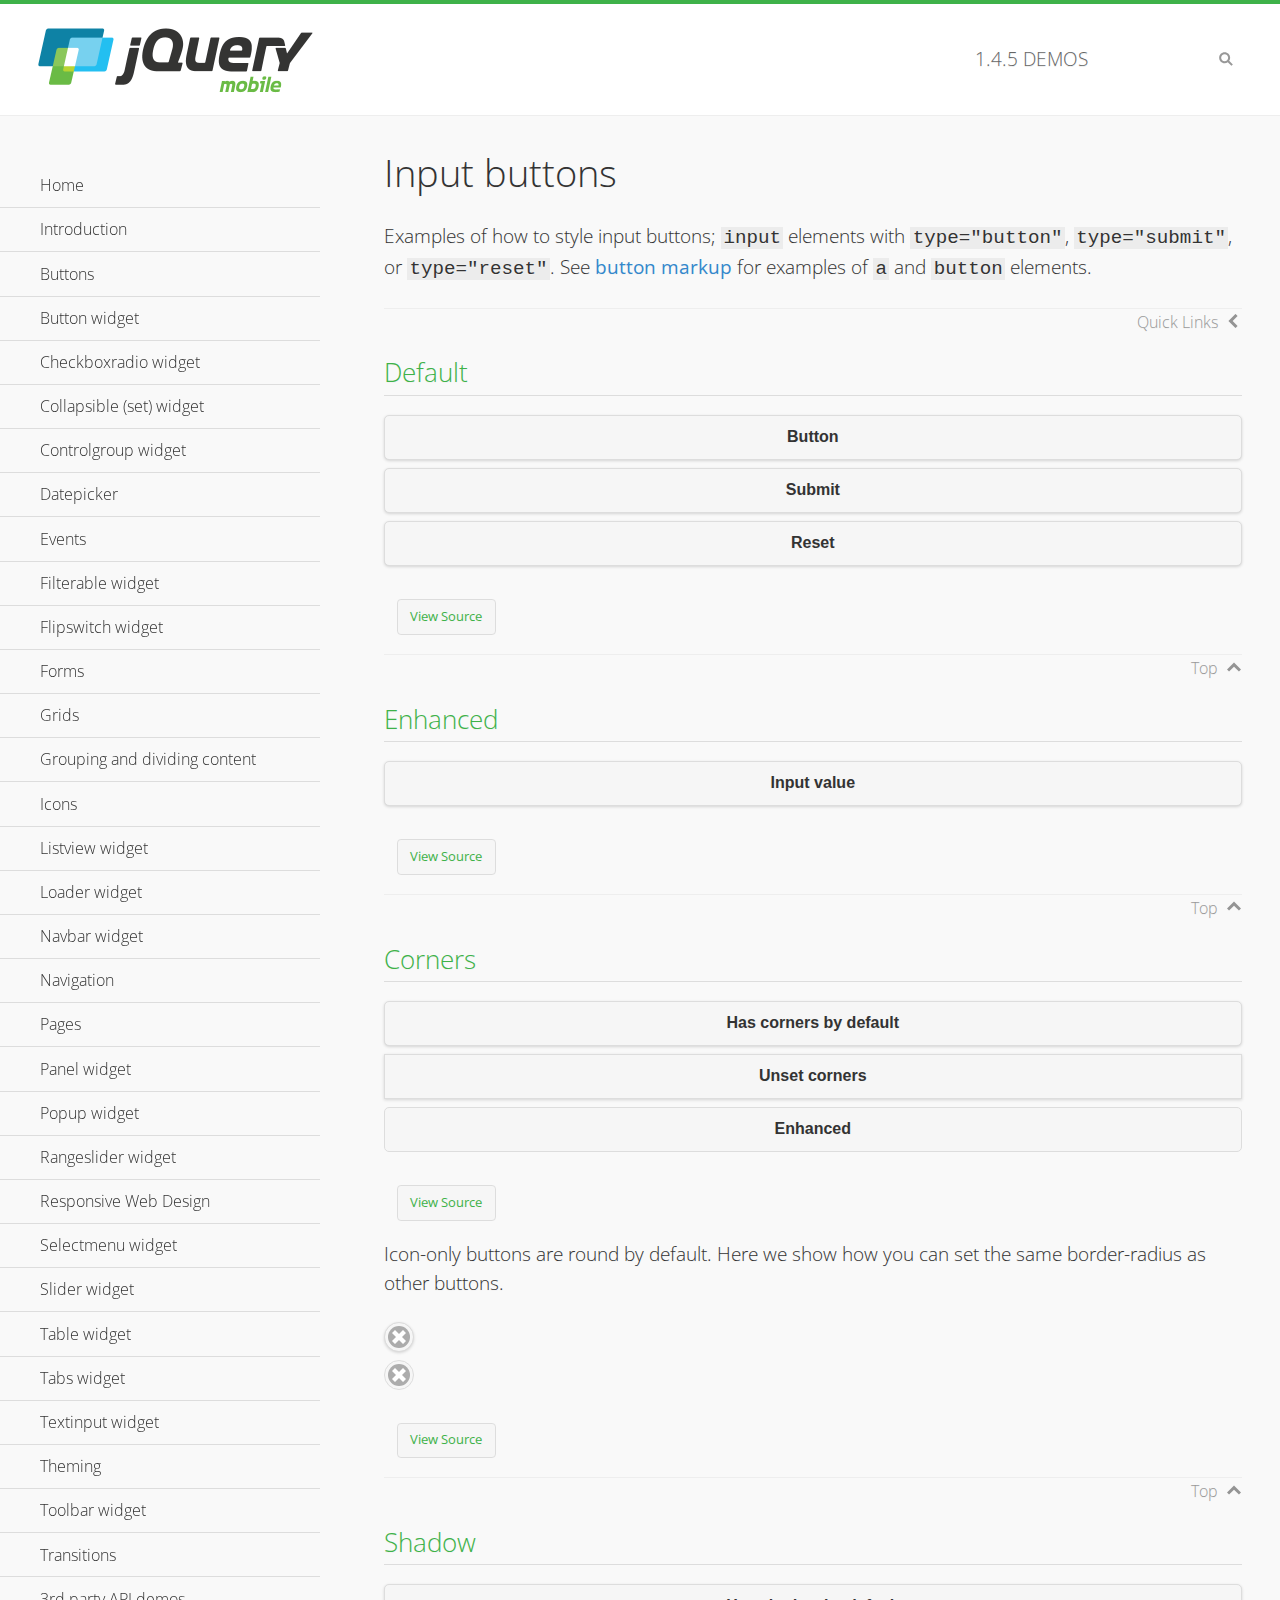
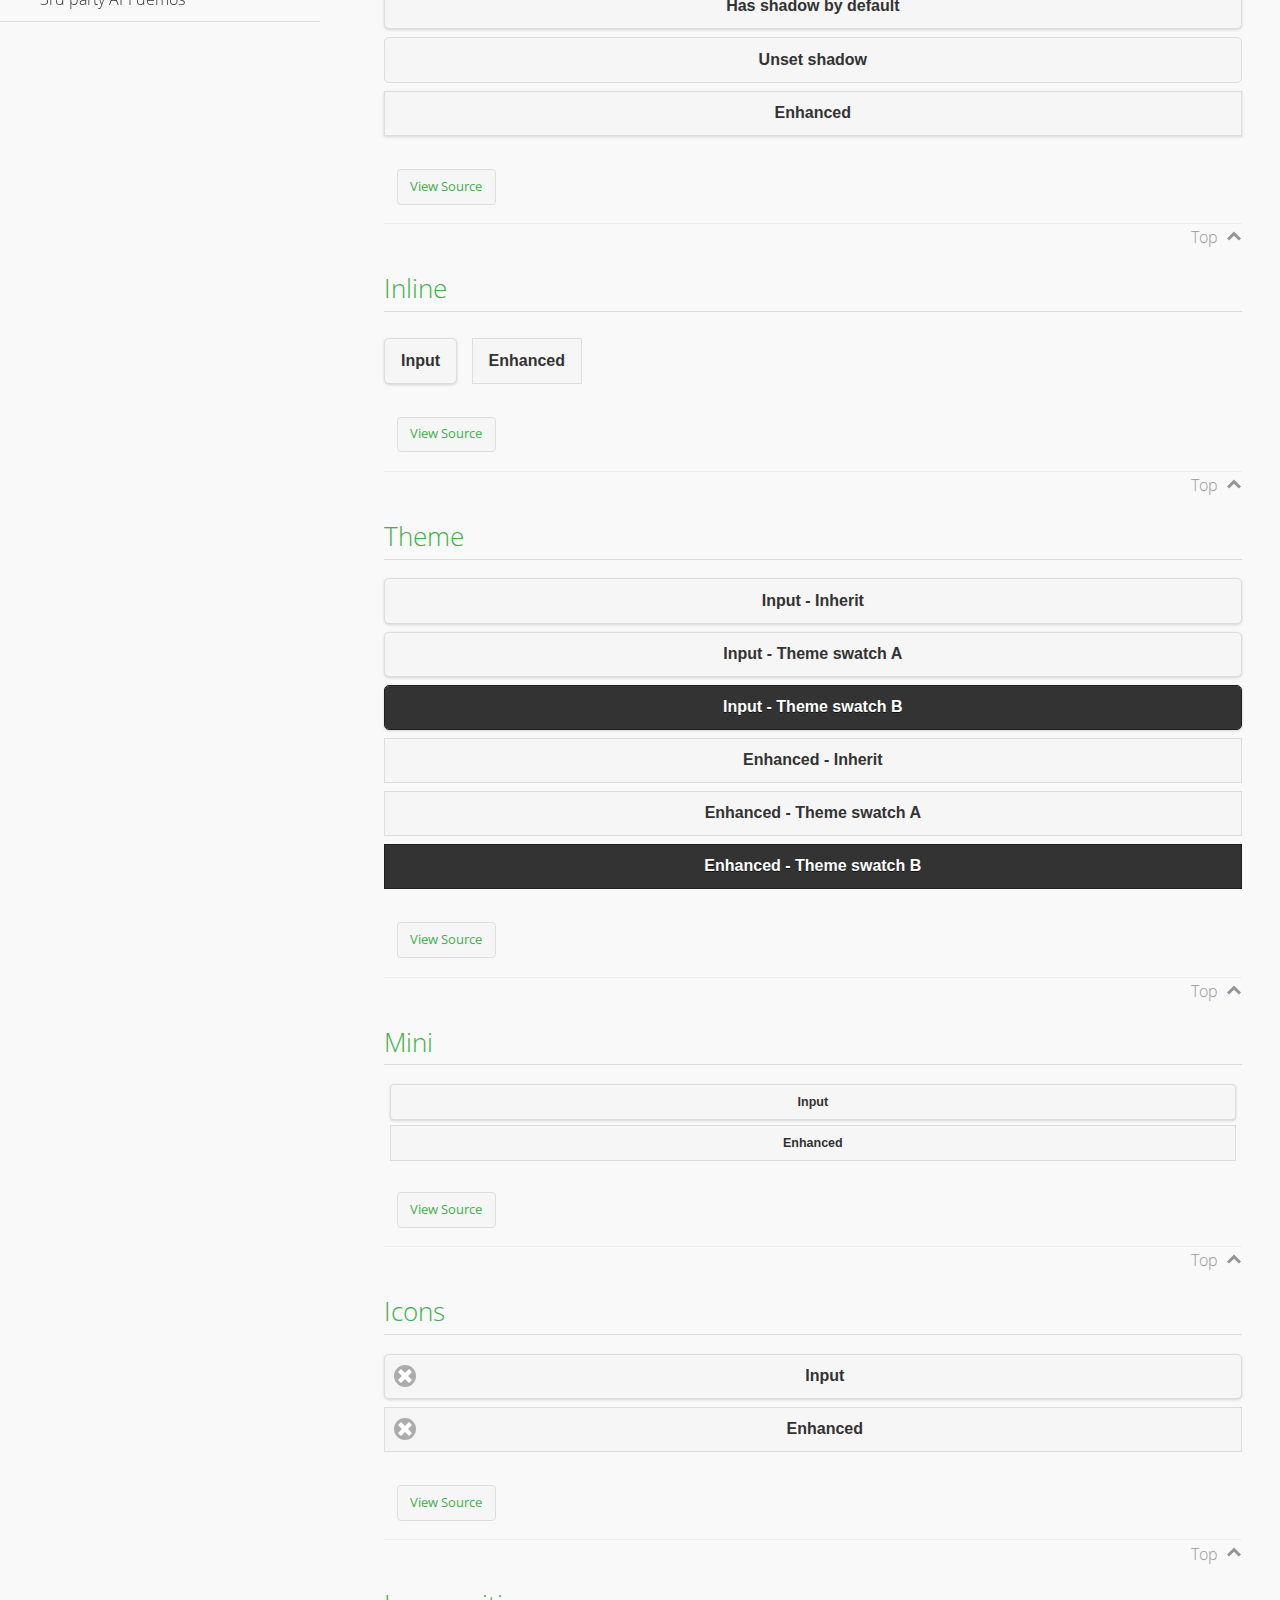
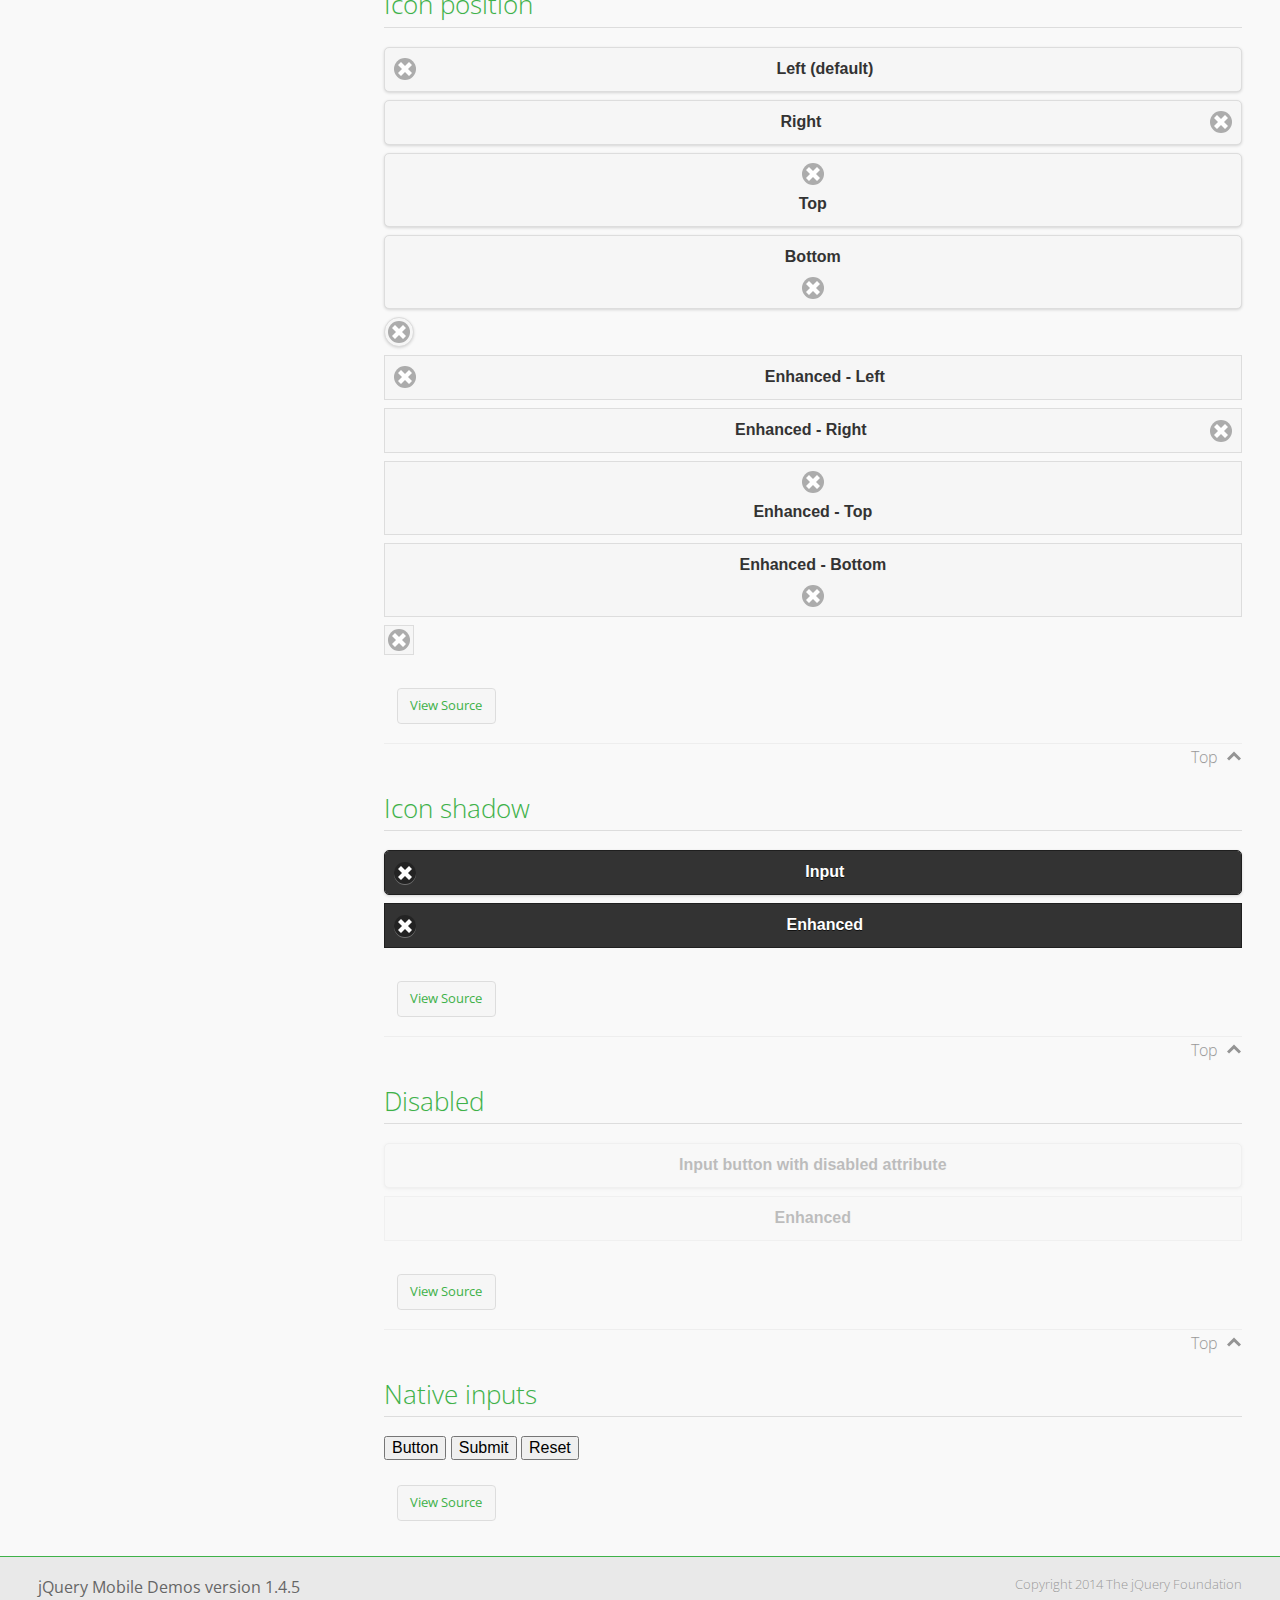
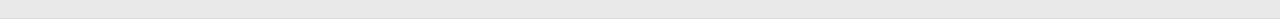
<file: jquery/demos/button/index.html>
<!DOCTYPE html>
<html>
<head>
	<meta charset="utf-8">
	<meta name="viewport" content="width=device-width, initial-scale=1">
	<title>Input buttons - jQuery Mobile Demos</title>
	<link rel="shortcut icon" href="../favicon.ico">
    <link rel="stylesheet" href="http://fonts.googleapis.com/css?family=Open+Sans:300,400,700">
	<link rel="stylesheet" href="../css/themes/default/jquery.mobile-1.4.5.min.css">
	<link rel="stylesheet" href="../_assets/css/jqm-demos.css">
	<script src="../js/jquery.js"></script>
	<script src="../_assets/js/index.js"></script>
	<script src="../js/jquery.mobile-1.4.5.min.js"></script>
</head>
<body>
<div data-role="page" class="jqm-demos" data-quicklinks="true">

	<div data-role="header" class="jqm-header">
		<h2><a href="../" title="jQuery Mobile Demos home"><img src="../_assets/img/jquery-logo.png" alt="jQuery Mobile"></a></h2>
		<p><span class="jqm-version"></span> Demos</p>
		<a href="#" class="jqm-navmenu-link ui-btn ui-btn-icon-notext ui-corner-all ui-icon-bars ui-nodisc-icon ui-alt-icon ui-btn-left">Menu</a>
		<a href="#" class="jqm-search-link ui-btn ui-btn-icon-notext ui-corner-all ui-icon-search ui-nodisc-icon ui-alt-icon ui-btn-right">Search</a>
	</div><!-- /header -->

	<div role="main" class="ui-content jqm-content">

		<h1>Input buttons</h1>

		<p>Examples of how to style input buttons; <code>input</code> elements with <code>type="button"</code>, <code>type="submit"</code>, or <code>type="reset"</code>. See <a href="../button-markup/">button markup</a> for examples of <code>a</code> and <code>button</code> elements.</p>

		<h2>Default</h2>

		<div data-demo-html="true">
			<form>
				<input type="button" value="Button">
				<input type="submit" value="Submit">
				<input type="reset" value="Reset">
			</form>
		</div><!--/demo-html -->

		<h2>Enhanced</h2>

		<div data-demo-html="true">
			<form>
				<div class="ui-input-btn ui-btn ui-corner-all ui-shadow">
					Input value
					<input type="button" data-enhanced="true" value="Input value">
				</div>
			</form>
		</div><!--/demo-html -->

		<h2>Corners</h2>

		<div data-demo-html="true">
			<form>
				<input type="button" value="Has corners by default">
				<input type="button" data-corners="false" value="Unset corners">
				<div class="ui-input-btn ui-btn ui-corner-all">
					Enhanced
					<input type="button" data-enhanced="true" value="Enhanced">
				</div>
			</form>
		</div><!--/demo-html -->

		<p>Icon-only buttons are round by default. Here we show how you can set the same border-radius as other buttons.</p>

		<div data-demo-html="true" data-demo-css="true">
			<form>
				<input type="button" data-icon="delete" data-iconpos="notext" value="Icon only">
				<div id="custom-border-radius">
					<div class="ui-input-btn ui-btn ui-icon-delete ui-btn-icon-notext ui-corner-all">
						Enhanced - Icon only
						<input type="button" data-enhanced="true" value="Enhanced - Icon only">
					</div>
				</div>
			</form>
		</div><!--/demo-html -->

		<h2>Shadow</h2>

		<div data-demo-html="true">
			<form>
				<input type="button" value="Has shadow by default">
				<input type="button" data-shadow="false" value="Unset shadow">
				<div class="ui-input-btn ui-btn ui-shadow">
					Enhanced
					<input type="button" data-enhanced="true" value="Enhanced">
				</div>
			</form>
		</div><!--/demo-html -->

		<h2>Inline</h2>

		<div data-demo-html="true">
			<form>
				<input type="button" data-inline="true" value="Input">
				<div class="ui-input-btn ui-btn ui-btn-inline">
					Enhanced
					<input type="button" data-enhanced="true" value="Enhanced">
				</div>
			</form>
		</div><!--/demo-html -->

		<h2>Theme</h2>

		<div data-demo-html="true">
			<form>
				<input type="button" value="Input - Inherit">
				<input type="button" data-theme="a" value="Input - Theme swatch A">
				<input type="button" data-theme="b" value="Input - Theme swatch B">
				<div class="ui-input-btn ui-btn">
					Enhanced - Inherit
					<input type="button" data-enhanced="true" value="Enhanced - Inherit">
				</div>
				<div class="ui-input-btn ui-btn ui-btn-a">
					Enhanced - Theme swatch A
					<input type="button" data-enhanced="true" value="Enhanced - Theme swatch A">
				</div>
				<div class="ui-input-btn ui-btn ui-btn-b">
					Enhanced - Theme swatch B
					<input type="button" data-enhanced="true" value="Enhanced - Theme swatch B">
				</div>
			</form>
		</div><!--/demo-html -->

		<h2>Mini</h2>

		<div data-demo-html="true">
			<form>
				<input type="button" data-mini="true" value="Input">
				<div class="ui-input-btn ui-btn ui-mini">
					Enhanced
					<input type="button" data-enhanced="true" value="Enhanced">
				</div>
			</form>
		</div><!--/demo-html -->

		<h2>Icons</h2>

		<div data-demo-html="true">
			<form>
				<input type="button" data-icon="delete" value="Input">
				<div class="ui-input-btn ui-btn ui-icon-delete ui-btn-icon-left">
					Enhanced
					<input type="button" data-enhanced="true" value="Enhanced">
				</div>
			</form>
		</div><!--/demo-html -->

		<h2>Icon position</h2>

		<div data-demo-html="true">
			<form>
				<input type="button" data-icon="delete" value="Left (default)">
				<input type="button" data-icon="delete" data-iconpos="right" value="Right">
				<input type="button" data-icon="delete" data-iconpos="top" value="Top">
				<input type="button" data-icon="delete" data-iconpos="bottom" value="Bottom">
				<input type="button" data-icon="delete" data-iconpos="notext" value="Icon only">
				<div class="ui-input-btn ui-btn ui-icon-delete ui-btn-icon-left">
					Enhanced - Left
					<input type="button" data-enhanced="true" value="Enhanced - Left">
				</div>
				<div class="ui-input-btn ui-btn ui-icon-delete ui-btn-icon-right">
					Enhanced - Right
					<input type="button" data-enhanced="true" value="Enhanced - Right">
				</div>
				<div class="ui-input-btn ui-btn ui-icon-delete ui-btn-icon-top">
					Enhanced - Top
					<input type="button" data-enhanced="true" value="Enhanced - Top">
				</div>
				<div class="ui-input-btn ui-btn ui-icon-delete ui-btn-icon-bottom">
					Enhanced - Bottom
					<input type="button" data-enhanced="true" value="Enhanced - Bottom">
				</div>
				<div class="ui-input-btn ui-btn ui-icon-delete ui-btn-icon-notext">
					Enhanced - Icon only
					<input type="button" data-enhanced="true" value="Enhanced - Icon only">
				</div>
			</form>
		</div><!--/demo-html -->

		<h2>Icon shadow</h2>

		<div data-demo-html="true">
			<form>
				<input type="button" data-theme="b" data-icon="delete" data-iconshadow="true" value="Input">
				<div class="ui-input-btn ui-btn ui-btn-b ui-icon-delete ui-btn-icon-left ui-shadow-icon">
					Enhanced
					<input type="button" data-enhanced="true" value="Enhanced">
				</div>
			</form>
		</div><!--/demo-html -->

		<h2>Disabled</h2>

		<div data-demo-html="true">
			<form>
				<input type="button" disabled value="Input button with disabled attribute">
				<div class="ui-input-btn ui-btn ui-state-disabled">
					Enhanced
					<input type="button" disabled data-enhanced="true" value="Enhanced">
				</div>
			</form>
		</div><!--/demo-html -->

		<h2>Native inputs</h2>

		<div data-demo-html="true">
			<form>
				<input type="button" data-role="none" value="Button">
				<input type="submit" data-role="none" value="Submit">
				<input type="reset" data-role="none" value="Reset">
			</form>
		</div><!--/demo-html -->

	</div><!-- /content -->
	    <div data-role="panel" class="jqm-navmenu-panel" data-position="left" data-display="overlay" data-theme="a">
	    	<ul class="jqm-list ui-alt-icon ui-nodisc-icon">
<li data-filtertext="demos homepage" data-icon="home"><a href=".././">Home</a></li>
<li data-filtertext="introduction overview getting started"><a href="../intro/" data-ajax="false">Introduction</a></li>
<li data-filtertext="buttons button markup buttonmarkup method anchor link button element"><a href="../button-markup/" data-ajax="false">Buttons</a></li>
<li data-filtertext="form button widget input button submit reset"><a href="../button/" data-ajax="false">Button widget</a></li>
<li data-role="collapsible" data-enhanced="true" data-collapsed-icon="carat-d" data-expanded-icon="carat-u" data-iconpos="right" data-inset="false" class="ui-collapsible ui-collapsible-themed-content ui-collapsible-collapsed">
	<h3 class="ui-collapsible-heading ui-collapsible-heading-collapsed">
		<a href="#" class="ui-collapsible-heading-toggle ui-btn ui-btn-icon-right ui-btn-inherit ui-icon-carat-d">
		    Checkboxradio widget<span class="ui-collapsible-heading-status"> click to expand contents</span>
		</a>
	</h3>
	<div class="ui-collapsible-content ui-body-inherit ui-collapsible-content-collapsed" aria-hidden="true">
		<ul>
			<li data-filtertext="form checkboxradio widget checkbox input checkboxes controlgroups"><a href="../checkboxradio-checkbox/" data-ajax="false">Checkboxes</a></li>
			<li data-filtertext="form checkboxradio widget radio input radio buttons controlgroups"><a href="../checkboxradio-radio/" data-ajax="false">Radio buttons</a></li>
		</ul>
	</div>
</li>
<li data-role="collapsible" data-enhanced="true" data-collapsed-icon="carat-d" data-expanded-icon="carat-u" data-iconpos="right" data-inset="false" class="ui-collapsible ui-collapsible-themed-content ui-collapsible-collapsed">
	<h3 class="ui-collapsible-heading ui-collapsible-heading-collapsed">
		<a href="#" class="ui-collapsible-heading-toggle ui-btn ui-btn-icon-right ui-btn-inherit ui-icon-carat-d">
			Collapsible (set) widget<span class="ui-collapsible-heading-status"> click to expand contents</span>
		</a>
	</h3>
	<div class="ui-collapsible-content ui-body-inherit ui-collapsible-content-collapsed" aria-hidden="true">
		<ul>
			<li data-filtertext="collapsibles content formatting"><a href="../collapsible/" data-ajax="false">Collapsible</a></li>
			<li data-filtertext="dynamic collapsible set accordion append expand"><a href="../collapsible-dynamic/" data-ajax="false">Dynamic collapsibles</a></li>
			<li data-filtertext="accordions collapsible set widget content formatting grouped collapsibles"><a href="../collapsibleset/" data-ajax="false">Collapsible set</a></li>
		</ul>
	</div>
</li>
<li data-role="collapsible" data-enhanced="true" data-collapsed-icon="carat-d" data-expanded-icon="carat-u" data-iconpos="right" data-inset="false" class="ui-collapsible ui-collapsible-themed-content ui-collapsible-collapsed">
	<h3 class="ui-collapsible-heading ui-collapsible-heading-collapsed">
		<a href="#" class="ui-collapsible-heading-toggle ui-btn ui-btn-icon-right ui-btn-inherit ui-icon-carat-d">
			Controlgroup widget<span class="ui-collapsible-heading-status"> click to expand contents</span>
		</a>
	</h3>
	<div class="ui-collapsible-content ui-body-inherit ui-collapsible-content-collapsed" aria-hidden="true">
		<ul>
			<li data-filtertext="controlgroups selectmenu checkboxradio input grouped buttons horizontal vertical"><a href="../controlgroup/" data-ajax="false">Controlgroup</a></li>
			<li data-filtertext="dynamic controlgroup dynamically add buttons"><a href="../controlgroup-dynamic/" data-ajax="false">Dynamic controlgroups</a></li>
		</ul>
	</div>
</li>
<li data-filtertext="form datepicker widget date input"><a href="../datepicker/" data-ajax="false">Datepicker</a></li>
<li data-role="collapsible" data-enhanced="true" data-collapsed-icon="carat-d" data-expanded-icon="carat-u" data-iconpos="right" data-inset="false" class="ui-collapsible ui-collapsible-themed-content ui-collapsible-collapsed">
	<h3 class="ui-collapsible-heading ui-collapsible-heading-collapsed">
		<a href="#" class="ui-collapsible-heading-toggle ui-btn ui-btn-icon-right ui-btn-inherit ui-icon-carat-d">
			Events<span class="ui-collapsible-heading-status"> click to expand contents</span>
		</a>
	</h3>
	<div class="ui-collapsible-content ui-body-inherit ui-collapsible-content-collapsed" aria-hidden="true">
		<ul>
			<li data-filtertext="swipe to delete list items listviews swipe events"><a href="../swipe-list/" data-ajax="false">Swipe list items</a></li>
			<li data-filtertext="swipe to navigate swipe page navigation swipe events"><a href="../swipe-page/" data-ajax="false">Swipe page navigation</a></li>
		</ul>
	</div>
</li>
<li data-filtertext="filterable filter elements sorting searching listview table"><a href="../filterable/" data-ajax="false">Filterable widget</a></li>
<li data-filtertext="form flipswitch widget flip toggle switch binary select checkbox input"><a href="../flipswitch/" data-ajax="false">Flipswitch widget</a></li>
<li data-role="collapsible" data-enhanced="true" data-collapsed-icon="carat-d" data-expanded-icon="carat-u" data-iconpos="right" data-inset="false" class="ui-collapsible ui-collapsible-themed-content ui-collapsible-collapsed">
	<h3 class="ui-collapsible-heading ui-collapsible-heading-collapsed">
		<a href="#" class="ui-collapsible-heading-toggle ui-btn ui-btn-icon-right ui-btn-inherit ui-icon-carat-d">
			Forms<span class="ui-collapsible-heading-status"> click to expand contents</span>
		</a>
	</h3>
	<div class="ui-collapsible-content ui-body-inherit ui-collapsible-content-collapsed" aria-hidden="true">
		<ul>
			<li data-filtertext="forms text checkbox radio range button submit reset inputs selects textarea slider flipswitch label form elements"><a href="../forms/" data-ajax="false">Forms</a></li>
			<li data-filtertext="form hide labels hidden accessible ui-hidden-accessible forms"><a href="../forms-label-hidden-accessible/" data-ajax="false">Hide labels</a></li>
			<li data-filtertext="form field containers fieldcontain ui-field-contain forms"><a href="../forms-field-contain/" data-ajax="false">Field containers</a></li>
			<li data-filtertext="forms disabled form elements"><a href="../forms-disabled/" data-ajax="false">Forms disabled</a></li>
			<li data-filtertext="forms gallery examples overview forms text checkbox radio range button submit reset inputs selects textarea slider flipswitch label form elements"><a href="../forms-gallery/" data-ajax="false">Forms gallery</a></li>
		</ul>
	</div>
</li>
<li data-role="collapsible" data-enhanced="true" data-collapsed-icon="carat-d" data-expanded-icon="carat-u" data-iconpos="right" data-inset="false" class="ui-collapsible ui-collapsible-themed-content ui-collapsible-collapsed">
	<h3 class="ui-collapsible-heading ui-collapsible-heading-collapsed">
		<a href="#" class="ui-collapsible-heading-toggle ui-btn ui-btn-icon-right ui-btn-inherit ui-icon-carat-d">
			Grids<span class="ui-collapsible-heading-status"> click to expand contents</span>
		</a>
	</h3>
	<div class="ui-collapsible-content ui-body-inherit ui-collapsible-content-collapsed" aria-hidden="true">
		<ul>
			<li data-filtertext="grids columns blocks content formatting rwd responsive css framework"><a href="../grids/" data-ajax="false">Grids</a></li>
			<li data-filtertext="buttons in grids css framework"><a href="../grids-buttons/" data-ajax="false">Buttons in grids</a></li>
			<li data-filtertext="custom responsive grids rwd css framework"><a href="../grids-custom-responsive/" data-ajax="false">Custom responsive grids</a></li>
		</ul>
	</div>
</li>
<li data-filtertext="blocks content formatting sections heading"><a href="../body-bar-classes/" data-ajax="false">Grouping and dividing content</a></li>
<li data-role="collapsible" data-enhanced="true" data-collapsed-icon="carat-d" data-expanded-icon="carat-u" data-iconpos="right" data-inset="false" class="ui-collapsible ui-collapsible-themed-content ui-collapsible-collapsed">
	<h3 class="ui-collapsible-heading ui-collapsible-heading-collapsed">
		<a href="#" class="ui-collapsible-heading-toggle ui-btn ui-btn-icon-right ui-btn-inherit ui-icon-carat-d">
			Icons<span class="ui-collapsible-heading-status"> click to expand contents</span>
		</a>
	</h3>
	<div class="ui-collapsible-content ui-body-inherit ui-collapsible-content-collapsed" aria-hidden="true">
		<ul>
			<li data-filtertext="button icons svg disc alt custom icon position"><a href="../icons/" data-ajax="false">Icons</a></li>
			<li data-filtertext=""><a href="../icons-grunticon/" data-ajax="false">Grunticon loader</a></li>
		</ul>
	</div>
</li>
<li data-role="collapsible" data-enhanced="true" data-collapsed-icon="carat-d" data-expanded-icon="carat-u" data-iconpos="right" data-inset="false" class="ui-collapsible ui-collapsible-themed-content ui-collapsible-collapsed">
	<h3 class="ui-collapsible-heading ui-collapsible-heading-collapsed">
		<a href="#" class="ui-collapsible-heading-toggle ui-btn ui-btn-icon-right ui-btn-inherit ui-icon-carat-d">
			Listview widget<span class="ui-collapsible-heading-status"> click to expand contents</span>
		</a>
	</h3>
	<div class="ui-collapsible-content ui-body-inherit ui-collapsible-content-collapsed" aria-hidden="true">
		<ul>
			<li data-filtertext="listview widget thumbnails icons nested split button collapsible ul ol"><a href="../listview/" data-ajax="false">Listview</a></li>
			<li data-filtertext="autocomplete filterable reveal listview filtertextbeforefilter placeholder"><a href="../listview-autocomplete/" data-ajax="false">Listview autocomplete</a></li>
			<li data-filtertext="autocomplete filterable reveal listview remote data filtertextbeforefilter placeholder"><a href="../listview-autocomplete-remote/" data-ajax="false">Listview autocomplete remote data</a></li>
			<li data-filtertext="autodividers anchor jump scroll linkbars listview lists ul ol"><a href="../listview-autodividers-linkbar/" data-ajax="false">Listview autodividers linkbar</a></li>
			<li data-filtertext="listview autodividers selector autodividersselector lists ul ol"><a href="../listview-autodividers-selector/" data-ajax="false">Listview autodividers selector</a></li>
			<li data-filtertext="listview nested list items"><a href="../listview-nested-lists/" data-ajax="false">Nested Listviews</a></li>
			<li data-filtertext="listview collapsible list items flat"><a href="../listview-collapsible-item-flat/" data-ajax="false">Listview collapsible list items (flat)</a></li>
			<li data-filtertext="listview collapsible list indented"><a href="../listview-collapsible-item-indented/" data-ajax="false">Listview collapsible list items (indented)</a></li>
			<li data-filtertext="grid listview responsive grids responsive listviews lists ul"><a href="../listview-grid/" data-ajax="false">Listview responsive grid</a></li>
		</ul>
	</div>
</li>
<li data-filtertext="loader widget page loading navigation overlay spinner"><a href="../loader/" data-ajax="false">Loader widget</a></li>
<li data-filtertext="navbar widget navmenu toolbars header footer"><a href="../navbar/" data-ajax="false">Navbar widget</a></li>
<li data-role="collapsible" data-enhanced="true" data-collapsed-icon="carat-d" data-expanded-icon="carat-u" data-iconpos="right" data-inset="false" class="ui-collapsible ui-collapsible-themed-content ui-collapsible-collapsed">
	<h3 class="ui-collapsible-heading ui-collapsible-heading-collapsed">
		<a href="#" class="ui-collapsible-heading-toggle ui-btn ui-btn-icon-right ui-btn-inherit ui-icon-carat-d">
			Navigation<span class="ui-collapsible-heading-status"> click to expand contents</span>
		</a>
	</h3>
	<div class="ui-collapsible-content ui-body-inherit ui-collapsible-content-collapsed" aria-hidden="true">
		<ul>
			<li data-filtertext="ajax navigation navigate widget history event method"><a href="../navigation/" data-ajax="false">Navigation</a></li>
			<li data-filtertext="linking pages page links navigation ajax prefetch cache"><a href="../navigation-linking-pages/" data-ajax="false">Linking pages</a></li>
			<!-- <li data-filtertext="php redirect server redirection server-side navigation"><a href="../navigation-php-redirect/" data-ajax="false">PHP redirect demo</a></li>-->
			<li data-filtertext="navigation redirection hash query"><a href="../navigation-hash-processing/" data-ajax="false">Hash processing demo</a></li>
			<li data-filtertext="navigation redirection hash query"><a href="../page-events/" data-ajax="false">Page Navigation Events</a></li>
		</ul>
	</div>
</li>
<li data-role="collapsible" data-enhanced="true" data-collapsed-icon="carat-d" data-expanded-icon="carat-u" data-iconpos="right" data-inset="false" class="ui-collapsible ui-collapsible-themed-content ui-collapsible-collapsed">
	<h3 class="ui-collapsible-heading ui-collapsible-heading-collapsed">
		<a href="#" class="ui-collapsible-heading-toggle ui-btn ui-btn-icon-right ui-btn-inherit ui-icon-carat-d">
			Pages<span class="ui-collapsible-heading-status"> click to expand contents</span>
		</a>
	</h3>
	<div class="ui-collapsible-content ui-body-inherit ui-collapsible-content-collapsed" aria-hidden="true">
		<ul>
			<li data-filtertext="pages page widget ajax navigation"><a href="../pages/" data-ajax="false">Pages</a></li>
			<li data-filtertext="single page"><a href="../pages-single-page/" data-ajax="false">Single page</a></li>
			<li data-filtertext="multipage multi-page page"><a href="../pages-multi-page/" data-ajax="false">Multi-page template</a></li>
			<li data-filtertext="dialog page widget modal popup"><a href="../pages-dialog/" data-ajax="false">Dialog page</a></li>
		</ul>
	</div>
</li>
<li data-role="collapsible" data-enhanced="true" data-collapsed-icon="carat-d" data-expanded-icon="carat-u" data-iconpos="right" data-inset="false" class="ui-collapsible ui-collapsible-themed-content ui-collapsible-collapsed">
	<h3 class="ui-collapsible-heading ui-collapsible-heading-collapsed">
		<a href="#" class="ui-collapsible-heading-toggle ui-btn ui-btn-icon-right ui-btn-inherit ui-icon-carat-d">
			Panel widget<span class="ui-collapsible-heading-status"> click to expand contents</span>
		</a>
	</h3>
	<div class="ui-collapsible-content ui-body-inherit ui-collapsible-content-collapsed" aria-hidden="true">
		<ul>
			<li data-filtertext="panel widget sliding panels reveal push overlay responsive"><a href="../panel/" data-ajax="false">Panel</a></li>
			<li data-filtertext=""><a href="../panel-external/" data-ajax="false">External panels</a></li>
			<li data-filtertext="panel "><a href="../panel-fixed/" data-ajax="false">Fixed panels</a></li>
			<li data-filtertext="panel slide panels sliding panels shadow rwd responsive breakpoint"><a href="../panel-responsive/" data-ajax="false">Panels responsive</a></li>
			<li data-filtertext="panel custom style custom panel width reveal shadow listview panel styling page background wrapper"><a href="../panel-styling/" data-ajax="false">Custom panel style</a></li>
			<li data-filtertext="panel open on swipe"><a href="../panel-swipe-open/" data-ajax="false">Panel open on swipe</a></li>
			<li data-filtertext="panels outside page internal external toolbars"><a href="../panel-external-internal/" data-ajax="false">Panel external and internal</a></li>
		</ul>
	</div>
</li>
<li data-role="collapsible" data-enhanced="true" data-collapsed-icon="carat-d" data-expanded-icon="carat-u" data-iconpos="right" data-inset="false" class="ui-collapsible ui-collapsible-themed-content ui-collapsible-collapsed">
	<h3 class="ui-collapsible-heading ui-collapsible-heading-collapsed">
		<a href="#" class="ui-collapsible-heading-toggle ui-btn ui-btn-icon-right ui-btn-inherit ui-icon-carat-d">
			Popup widget<span class="ui-collapsible-heading-status"> click to expand contents</span>
		</a>
	</h3>
	<div class="ui-collapsible-content ui-body-inherit ui-collapsible-content-collapsed" aria-hidden="true">
		<ul>
			<li data-filtertext="popup widget popups dialog modal transition tooltip lightbox form overlay screen flip pop fade transition"><a href="../popup/" data-ajax="false">Popup</a></li>
			<li data-filtertext="popup alignment position"><a href="../popup-alignment/" data-ajax="false">Popup alignment</a></li>
			<li data-filtertext="popup arrow size popups popover"><a href="../popup-arrow-size/" data-ajax="false">Popup arrow size</a></li>
			<li data-filtertext="dynamic popups popup images lightbox"><a href="../popup-dynamic/" data-ajax="false">Dynamic popups</a></li>
			<li data-filtertext="popups with iframes scaling"><a href="../popup-iframe/" data-ajax="false">Popups with iframes</a></li>
			<li data-filtertext="popup image scaling"><a href="../popup-image-scaling/" data-ajax="false">Popup image scaling</a></li>
			<li data-filtertext="external popup outside multi-page"><a href="../popup-outside-multipage/" data-ajax="false">Popup outside multi-page</a></li>
		</ul>
	</div>
</li>
<li data-filtertext="form rangeslider widget dual sliders dual handle sliders range input"><a href="../rangeslider/" data-ajax="false">Rangeslider widget</a></li>
<li data-filtertext="responsive web design rwd adaptive progressive enhancement PE accessible mobile breakpoints media query media queries"><a href="../rwd/" data-ajax="false">Responsive Web Design</a></li>
<li data-role="collapsible" data-enhanced="true" data-collapsed-icon="carat-d" data-expanded-icon="carat-u" data-iconpos="right" data-inset="false" class="ui-collapsible ui-collapsible-themed-content ui-collapsible-collapsed">
	<h3 class="ui-collapsible-heading ui-collapsible-heading-collapsed">
		<a href="#" class="ui-collapsible-heading-toggle ui-btn ui-btn-icon-right ui-btn-inherit ui-icon-carat-d">
			Selectmenu widget<span class="ui-collapsible-heading-status"> click to expand contents</span>
		</a>
	</h3>
	<div class="ui-collapsible-content ui-body-inherit ui-collapsible-content-collapsed" aria-hidden="true">
		<ul>
			<li data-filtertext="form selectmenu widget select input custom select menu selects"><a href="../selectmenu/" data-ajax="false">Selectmenu</a></li>
			<li data-filtertext="form custom select menu selectmenu widget custom menu option optgroup multiple selects"><a href="../selectmenu-custom/" data-ajax="false">Custom select menu</a></li>
			<li data-filtertext="filterable select filter popup dialog"><a href="../selectmenu-custom-filter/" data-ajax="false">Custom select menu with filter</a></li>
		</ul>
	</div>
</li>
<li data-role="collapsible" data-enhanced="true" data-collapsed-icon="carat-d" data-expanded-icon="carat-u" data-iconpos="right" data-inset="false" class="ui-collapsible ui-collapsible-themed-content ui-collapsible-collapsed">
	<h3 class="ui-collapsible-heading ui-collapsible-heading-collapsed">
		<a href="#" class="ui-collapsible-heading-toggle ui-btn ui-btn-icon-right ui-btn-inherit ui-icon-carat-d">
			Slider widget<span class="ui-collapsible-heading-status"> click to expand contents</span>
		</a>
	</h3>
	<div class="ui-collapsible-content ui-body-inherit ui-collapsible-content-collapsed" aria-hidden="true">
		<ul>
			<li data-filtertext="form slider widget range input single sliders"><a href="../slider/" data-ajax="false">Slider</a></li>
			<li data-filtertext="form slider widget flipswitch slider binary select flip toggle switch"><a href="../slider-flipswitch/" data-ajax="false">Slider flip toggle switch</a></li>
			<li data-filtertext="form slider tooltip handle value input range sliders"><a href="../slider-tooltip/" data-ajax="false">Slider tooltip</a></li>
		</ul>
	</div>
</li>
<li data-role="collapsible" data-enhanced="true" data-collapsed-icon="carat-d" data-expanded-icon="carat-u" data-iconpos="right" data-inset="false" class="ui-collapsible ui-collapsible-themed-content ui-collapsible-collapsed">
	<h3 class="ui-collapsible-heading ui-collapsible-heading-collapsed">
		<a href="#" class="ui-collapsible-heading-toggle ui-btn ui-btn-icon-right ui-btn-inherit ui-icon-carat-d">
			Table widget<span class="ui-collapsible-heading-status"> click to expand contents</span>
		</a>
	</h3>
	<div class="ui-collapsible-content ui-body-inherit ui-collapsible-content-collapsed" aria-hidden="true">
		<ul>
			<li data-filtertext="table widget reflow column toggle th td responsive tables rwd hide show tabular"><a href="../table-column-toggle/" data-ajax="false">Table Column Toggle</a></li>
			<li data-filtertext="table column toggle phone comparison demo"><a href="../table-column-toggle-example/" data-ajax="false">Table Column Toggle demo</a></li>
			<li data-filtertext="responsive tables table column toggle heading groups rwd breakpoint"><a href="../table-column-toggle-heading-groups/" data-ajax="false">Table Column Toggle heading groups</a></li>
			<li data-filtertext="responsive tables table column toggle hide rwd breakpoint customization options"><a href="../table-column-toggle-options/" data-ajax="false">Table Column Toggle options</a></li>
			<li data-filtertext="table reflow th td responsive rwd columns tabular"><a href="../table-reflow/" data-ajax="false">Table Reflow</a></li>
			<li data-filtertext="responsive tables table reflow heading groups rwd breakpoint"><a href="../table-reflow-heading-groups/" data-ajax="false">Table Reflow heading groups</a></li>
			<li data-filtertext="responsive tables table reflow stripes strokes table style"><a href="../table-reflow-stripes-strokes/" data-ajax="false">Table Reflow stripes and strokes</a></li>
			<li data-filtertext="responsive tables table reflow stack custom styles"><a href="../table-reflow-styling/" data-ajax="false">Table Reflow custom styles</a></li>
		</ul>
	</div>
</li>
<li data-filtertext="ui tabs widget"><a href="../tabs/" data-ajax="false">Tabs widget</a></li>
<li data-filtertext="form textinput widget text input textarea number date time tel email file color password"><a href="../textinput/" data-ajax="false">Textinput widget</a></li>
<li data-role="collapsible" data-enhanced="true" data-collapsed-icon="carat-d" data-expanded-icon="carat-u" data-iconpos="right" data-inset="false" class="ui-collapsible ui-collapsible-themed-content ui-collapsible-collapsed">
	<h3 class="ui-collapsible-heading ui-collapsible-heading-collapsed">
		<a href="#" class="ui-collapsible-heading-toggle ui-btn ui-btn-icon-right ui-btn-inherit ui-icon-carat-d">
			Theming<span class="ui-collapsible-heading-status"> click to expand contents</span>
		</a>
	</h3>
	<div class="ui-collapsible-content ui-body-inherit ui-collapsible-content-collapsed" aria-hidden="true">
		<ul>
			<li data-filtertext="default theme swatches theming style css"><a href="../theme-default/" data-ajax="false">Default theme</a></li>
			<li data-filtertext="classic theme old theme swatches theming style css"><a href="../theme-classic/" data-ajax="false">Classic theme</a></li>
		</ul>
	</div>
</li>
<li data-role="collapsible" data-enhanced="true" data-collapsed-icon="carat-d" data-expanded-icon="carat-u" data-iconpos="right" data-inset="false" class="ui-collapsible ui-collapsible-themed-content ui-collapsible-collapsed">
	<h3 class="ui-collapsible-heading ui-collapsible-heading-collapsed">
		<a href="#" class="ui-collapsible-heading-toggle ui-btn ui-btn-icon-right ui-btn-inherit ui-icon-carat-d">
			Toolbar widget<span class="ui-collapsible-heading-status"> click to expand contents</span>
		</a>
	</h3>
	<div class="ui-collapsible-content ui-body-inherit ui-collapsible-content-collapsed" aria-hidden="true">
		<ul>
			<li data-filtertext="toolbar widget header footer toolbars fixed fullscreen external sections"><a href="../toolbar/" data-ajax="false">Toolbar</a></li>
			<li data-filtertext="dynamic toolbars dynamically add toolbar header footer"><a href="../toolbar-dynamic/" data-ajax="false">Dynamic toolbars</a></li>
			<li data-filtertext="external toolbars header footer"><a href="../toolbar-external/" data-ajax="false">External toolbars</a></li>
			<li data-filtertext="fixed toolbars header footer"><a href="../toolbar-fixed/" data-ajax="false">Fixed toolbars</a></li>
			<li data-filtertext="fixed fullscreen toolbars header footer"><a href="../toolbar-fixed-fullscreen/" data-ajax="false">Fullscreen toolbars</a></li>
			<li data-filtertext="external fixed toolbars header footer"><a href="../toolbar-fixed-external/" data-ajax="false">Fixed external toolbars</a></li>
			<li data-filtertext="external persistent toolbars header footer navbar navmenu"><a href="../toolbar-fixed-persistent/" data-ajax="false">Persistent toolbars</a></li>
			<li data-filtertext="external ajax optimized toolbars persistent toolbars header footer navbar"><a href="../toolbar-fixed-persistent-optimized/" data-ajax="false">Ajax optimized toolbars</a></li>
			<li data-filtertext="form in toolbars header footer"><a href="../toolbar-fixed-forms/" data-ajax="false">Form in toolbar</a></li>
		</ul>
	</div>
</li>
<li data-filtertext="page transitions animated pages popup navigation flip slide fade pop"><a href="../transitions/" data-ajax="false">Transitions</a></li>
<li data-role="collapsible" data-enhanced="true" data-collapsed-icon="carat-d" data-expanded-icon="carat-u" data-iconpos="right" data-inset="false" class="ui-collapsible ui-collapsible-themed-content ui-collapsible-collapsed">
	<h3 class="ui-collapsible-heading ui-collapsible-heading-collapsed">
		<a href="#" class="ui-collapsible-heading-toggle ui-btn ui-btn-icon-right ui-btn-inherit ui-icon-carat-d">
			3rd party API demos<span class="ui-collapsible-heading-status"> click to expand contents</span>
		</a>
	</h3>
	<div class="ui-collapsible-content ui-body-inherit ui-collapsible-content-collapsed" aria-hidden="true">
		<ul>
			<li data-filtertext="backbone requirejs navigation router"><a href="../backbone-requirejs/" data-ajax="false">Backbone RequireJS</a></li>
			<li data-filtertext="google maps geolocation demo"><a href="../map-geolocation/" data-ajax="false">Google Maps geolocation</a></li>
			<li data-filtertext="google maps hybrid"><a href="../map-list-toggle/" data-ajax="false">Google Maps list toggle</a></li>
		</ul>
	</div>
</li>



		     </ul>
		</div><!-- /panel -->


	<div data-role="footer" data-position="fixed" data-tap-toggle="false" class="jqm-footer">
		<p>jQuery Mobile Demos version <span class="jqm-version"></span></p>
		<p>Copyright 2014 The jQuery Foundation</p>
	</div><!-- /footer -->
	<!-- TODO: This should become an external panel so we can add input to markup (unique ID) -->
    <div data-role="panel" class="jqm-search-panel" data-position="right" data-display="overlay" data-theme="a">
		<div class="jqm-search">
			<ul class="jqm-list" data-filter-placeholder="Search demos..." data-filter-reveal="true">
<li data-filtertext="demos homepage" data-icon="home"><a href=".././">Home</a></li>
<li data-filtertext="introduction overview getting started"><a href="../intro/" data-ajax="false">Introduction</a></li>
<li data-filtertext="buttons button markup buttonmarkup method anchor link button element"><a href="../button-markup/" data-ajax="false">Buttons</a></li>
<li data-filtertext="form button widget input button submit reset"><a href="../button/" data-ajax="false">Button widget</a></li>
<li data-role="collapsible" data-enhanced="true" data-collapsed-icon="carat-d" data-expanded-icon="carat-u" data-iconpos="right" data-inset="false" class="ui-collapsible ui-collapsible-themed-content ui-collapsible-collapsed">
	<h3 class="ui-collapsible-heading ui-collapsible-heading-collapsed">
		<a href="#" class="ui-collapsible-heading-toggle ui-btn ui-btn-icon-right ui-btn-inherit ui-icon-carat-d">
		    Checkboxradio widget<span class="ui-collapsible-heading-status"> click to expand contents</span>
		</a>
	</h3>
	<div class="ui-collapsible-content ui-body-inherit ui-collapsible-content-collapsed" aria-hidden="true">
		<ul>
			<li data-filtertext="form checkboxradio widget checkbox input checkboxes controlgroups"><a href="../checkboxradio-checkbox/" data-ajax="false">Checkboxes</a></li>
			<li data-filtertext="form checkboxradio widget radio input radio buttons controlgroups"><a href="../checkboxradio-radio/" data-ajax="false">Radio buttons</a></li>
		</ul>
	</div>
</li>
<li data-role="collapsible" data-enhanced="true" data-collapsed-icon="carat-d" data-expanded-icon="carat-u" data-iconpos="right" data-inset="false" class="ui-collapsible ui-collapsible-themed-content ui-collapsible-collapsed">
	<h3 class="ui-collapsible-heading ui-collapsible-heading-collapsed">
		<a href="#" class="ui-collapsible-heading-toggle ui-btn ui-btn-icon-right ui-btn-inherit ui-icon-carat-d">
			Collapsible (set) widget<span class="ui-collapsible-heading-status"> click to expand contents</span>
		</a>
	</h3>
	<div class="ui-collapsible-content ui-body-inherit ui-collapsible-content-collapsed" aria-hidden="true">
		<ul>
			<li data-filtertext="collapsibles content formatting"><a href="../collapsible/" data-ajax="false">Collapsible</a></li>
			<li data-filtertext="dynamic collapsible set accordion append expand"><a href="../collapsible-dynamic/" data-ajax="false">Dynamic collapsibles</a></li>
			<li data-filtertext="accordions collapsible set widget content formatting grouped collapsibles"><a href="../collapsibleset/" data-ajax="false">Collapsible set</a></li>
		</ul>
	</div>
</li>
<li data-role="collapsible" data-enhanced="true" data-collapsed-icon="carat-d" data-expanded-icon="carat-u" data-iconpos="right" data-inset="false" class="ui-collapsible ui-collapsible-themed-content ui-collapsible-collapsed">
	<h3 class="ui-collapsible-heading ui-collapsible-heading-collapsed">
		<a href="#" class="ui-collapsible-heading-toggle ui-btn ui-btn-icon-right ui-btn-inherit ui-icon-carat-d">
			Controlgroup widget<span class="ui-collapsible-heading-status"> click to expand contents</span>
		</a>
	</h3>
	<div class="ui-collapsible-content ui-body-inherit ui-collapsible-content-collapsed" aria-hidden="true">
		<ul>
			<li data-filtertext="controlgroups selectmenu checkboxradio input grouped buttons horizontal vertical"><a href="../controlgroup/" data-ajax="false">Controlgroup</a></li>
			<li data-filtertext="dynamic controlgroup dynamically add buttons"><a href="../controlgroup-dynamic/" data-ajax="false">Dynamic controlgroups</a></li>
		</ul>
	</div>
</li>
<li data-filtertext="form datepicker widget date input"><a href="../datepicker/" data-ajax="false">Datepicker</a></li>
<li data-role="collapsible" data-enhanced="true" data-collapsed-icon="carat-d" data-expanded-icon="carat-u" data-iconpos="right" data-inset="false" class="ui-collapsible ui-collapsible-themed-content ui-collapsible-collapsed">
	<h3 class="ui-collapsible-heading ui-collapsible-heading-collapsed">
		<a href="#" class="ui-collapsible-heading-toggle ui-btn ui-btn-icon-right ui-btn-inherit ui-icon-carat-d">
			Events<span class="ui-collapsible-heading-status"> click to expand contents</span>
		</a>
	</h3>
	<div class="ui-collapsible-content ui-body-inherit ui-collapsible-content-collapsed" aria-hidden="true">
		<ul>
			<li data-filtertext="swipe to delete list items listviews swipe events"><a href="../swipe-list/" data-ajax="false">Swipe list items</a></li>
			<li data-filtertext="swipe to navigate swipe page navigation swipe events"><a href="../swipe-page/" data-ajax="false">Swipe page navigation</a></li>
		</ul>
	</div>
</li>
<li data-filtertext="filterable filter elements sorting searching listview table"><a href="../filterable/" data-ajax="false">Filterable widget</a></li>
<li data-filtertext="form flipswitch widget flip toggle switch binary select checkbox input"><a href="../flipswitch/" data-ajax="false">Flipswitch widget</a></li>
<li data-role="collapsible" data-enhanced="true" data-collapsed-icon="carat-d" data-expanded-icon="carat-u" data-iconpos="right" data-inset="false" class="ui-collapsible ui-collapsible-themed-content ui-collapsible-collapsed">
	<h3 class="ui-collapsible-heading ui-collapsible-heading-collapsed">
		<a href="#" class="ui-collapsible-heading-toggle ui-btn ui-btn-icon-right ui-btn-inherit ui-icon-carat-d">
			Forms<span class="ui-collapsible-heading-status"> click to expand contents</span>
		</a>
	</h3>
	<div class="ui-collapsible-content ui-body-inherit ui-collapsible-content-collapsed" aria-hidden="true">
		<ul>
			<li data-filtertext="forms text checkbox radio range button submit reset inputs selects textarea slider flipswitch label form elements"><a href="../forms/" data-ajax="false">Forms</a></li>
			<li data-filtertext="form hide labels hidden accessible ui-hidden-accessible forms"><a href="../forms-label-hidden-accessible/" data-ajax="false">Hide labels</a></li>
			<li data-filtertext="form field containers fieldcontain ui-field-contain forms"><a href="../forms-field-contain/" data-ajax="false">Field containers</a></li>
			<li data-filtertext="forms disabled form elements"><a href="../forms-disabled/" data-ajax="false">Forms disabled</a></li>
			<li data-filtertext="forms gallery examples overview forms text checkbox radio range button submit reset inputs selects textarea slider flipswitch label form elements"><a href="../forms-gallery/" data-ajax="false">Forms gallery</a></li>
		</ul>
	</div>
</li>
<li data-role="collapsible" data-enhanced="true" data-collapsed-icon="carat-d" data-expanded-icon="carat-u" data-iconpos="right" data-inset="false" class="ui-collapsible ui-collapsible-themed-content ui-collapsible-collapsed">
	<h3 class="ui-collapsible-heading ui-collapsible-heading-collapsed">
		<a href="#" class="ui-collapsible-heading-toggle ui-btn ui-btn-icon-right ui-btn-inherit ui-icon-carat-d">
			Grids<span class="ui-collapsible-heading-status"> click to expand contents</span>
		</a>
	</h3>
	<div class="ui-collapsible-content ui-body-inherit ui-collapsible-content-collapsed" aria-hidden="true">
		<ul>
			<li data-filtertext="grids columns blocks content formatting rwd responsive css framework"><a href="../grids/" data-ajax="false">Grids</a></li>
			<li data-filtertext="buttons in grids css framework"><a href="../grids-buttons/" data-ajax="false">Buttons in grids</a></li>
			<li data-filtertext="custom responsive grids rwd css framework"><a href="../grids-custom-responsive/" data-ajax="false">Custom responsive grids</a></li>
		</ul>
	</div>
</li>
<li data-filtertext="blocks content formatting sections heading"><a href="../body-bar-classes/" data-ajax="false">Grouping and dividing content</a></li>
<li data-role="collapsible" data-enhanced="true" data-collapsed-icon="carat-d" data-expanded-icon="carat-u" data-iconpos="right" data-inset="false" class="ui-collapsible ui-collapsible-themed-content ui-collapsible-collapsed">
	<h3 class="ui-collapsible-heading ui-collapsible-heading-collapsed">
		<a href="#" class="ui-collapsible-heading-toggle ui-btn ui-btn-icon-right ui-btn-inherit ui-icon-carat-d">
			Icons<span class="ui-collapsible-heading-status"> click to expand contents</span>
		</a>
	</h3>
	<div class="ui-collapsible-content ui-body-inherit ui-collapsible-content-collapsed" aria-hidden="true">
		<ul>
			<li data-filtertext="button icons svg disc alt custom icon position"><a href="../icons/" data-ajax="false">Icons</a></li>
			<li data-filtertext=""><a href="../icons-grunticon/" data-ajax="false">Grunticon loader</a></li>
		</ul>
	</div>
</li>
<li data-role="collapsible" data-enhanced="true" data-collapsed-icon="carat-d" data-expanded-icon="carat-u" data-iconpos="right" data-inset="false" class="ui-collapsible ui-collapsible-themed-content ui-collapsible-collapsed">
	<h3 class="ui-collapsible-heading ui-collapsible-heading-collapsed">
		<a href="#" class="ui-collapsible-heading-toggle ui-btn ui-btn-icon-right ui-btn-inherit ui-icon-carat-d">
			Listview widget<span class="ui-collapsible-heading-status"> click to expand contents</span>
		</a>
	</h3>
	<div class="ui-collapsible-content ui-body-inherit ui-collapsible-content-collapsed" aria-hidden="true">
		<ul>
			<li data-filtertext="listview widget thumbnails icons nested split button collapsible ul ol"><a href="../listview/" data-ajax="false">Listview</a></li>
			<li data-filtertext="autocomplete filterable reveal listview filtertextbeforefilter placeholder"><a href="../listview-autocomplete/" data-ajax="false">Listview autocomplete</a></li>
			<li data-filtertext="autocomplete filterable reveal listview remote data filtertextbeforefilter placeholder"><a href="../listview-autocomplete-remote/" data-ajax="false">Listview autocomplete remote data</a></li>
			<li data-filtertext="autodividers anchor jump scroll linkbars listview lists ul ol"><a href="../listview-autodividers-linkbar/" data-ajax="false">Listview autodividers linkbar</a></li>
			<li data-filtertext="listview autodividers selector autodividersselector lists ul ol"><a href="../listview-autodividers-selector/" data-ajax="false">Listview autodividers selector</a></li>
			<li data-filtertext="listview nested list items"><a href="../listview-nested-lists/" data-ajax="false">Nested Listviews</a></li>
			<li data-filtertext="listview collapsible list items flat"><a href="../listview-collapsible-item-flat/" data-ajax="false">Listview collapsible list items (flat)</a></li>
			<li data-filtertext="listview collapsible list indented"><a href="../listview-collapsible-item-indented/" data-ajax="false">Listview collapsible list items (indented)</a></li>
			<li data-filtertext="grid listview responsive grids responsive listviews lists ul"><a href="../listview-grid/" data-ajax="false">Listview responsive grid</a></li>
		</ul>
	</div>
</li>
<li data-filtertext="loader widget page loading navigation overlay spinner"><a href="../loader/" data-ajax="false">Loader widget</a></li>
<li data-filtertext="navbar widget navmenu toolbars header footer"><a href="../navbar/" data-ajax="false">Navbar widget</a></li>
<li data-role="collapsible" data-enhanced="true" data-collapsed-icon="carat-d" data-expanded-icon="carat-u" data-iconpos="right" data-inset="false" class="ui-collapsible ui-collapsible-themed-content ui-collapsible-collapsed">
	<h3 class="ui-collapsible-heading ui-collapsible-heading-collapsed">
		<a href="#" class="ui-collapsible-heading-toggle ui-btn ui-btn-icon-right ui-btn-inherit ui-icon-carat-d">
			Navigation<span class="ui-collapsible-heading-status"> click to expand contents</span>
		</a>
	</h3>
	<div class="ui-collapsible-content ui-body-inherit ui-collapsible-content-collapsed" aria-hidden="true">
		<ul>
			<li data-filtertext="ajax navigation navigate widget history event method"><a href="../navigation/" data-ajax="false">Navigation</a></li>
			<li data-filtertext="linking pages page links navigation ajax prefetch cache"><a href="../navigation-linking-pages/" data-ajax="false">Linking pages</a></li>
			<!-- <li data-filtertext="php redirect server redirection server-side navigation"><a href="../navigation-php-redirect/" data-ajax="false">PHP redirect demo</a></li>-->
			<li data-filtertext="navigation redirection hash query"><a href="../navigation-hash-processing/" data-ajax="false">Hash processing demo</a></li>
			<li data-filtertext="navigation redirection hash query"><a href="../page-events/" data-ajax="false">Page Navigation Events</a></li>
		</ul>
	</div>
</li>
<li data-role="collapsible" data-enhanced="true" data-collapsed-icon="carat-d" data-expanded-icon="carat-u" data-iconpos="right" data-inset="false" class="ui-collapsible ui-collapsible-themed-content ui-collapsible-collapsed">
	<h3 class="ui-collapsible-heading ui-collapsible-heading-collapsed">
		<a href="#" class="ui-collapsible-heading-toggle ui-btn ui-btn-icon-right ui-btn-inherit ui-icon-carat-d">
			Pages<span class="ui-collapsible-heading-status"> click to expand contents</span>
		</a>
	</h3>
	<div class="ui-collapsible-content ui-body-inherit ui-collapsible-content-collapsed" aria-hidden="true">
		<ul>
			<li data-filtertext="pages page widget ajax navigation"><a href="../pages/" data-ajax="false">Pages</a></li>
			<li data-filtertext="single page"><a href="../pages-single-page/" data-ajax="false">Single page</a></li>
			<li data-filtertext="multipage multi-page page"><a href="../pages-multi-page/" data-ajax="false">Multi-page template</a></li>
			<li data-filtertext="dialog page widget modal popup"><a href="../pages-dialog/" data-ajax="false">Dialog page</a></li>
		</ul>
	</div>
</li>
<li data-role="collapsible" data-enhanced="true" data-collapsed-icon="carat-d" data-expanded-icon="carat-u" data-iconpos="right" data-inset="false" class="ui-collapsible ui-collapsible-themed-content ui-collapsible-collapsed">
	<h3 class="ui-collapsible-heading ui-collapsible-heading-collapsed">
		<a href="#" class="ui-collapsible-heading-toggle ui-btn ui-btn-icon-right ui-btn-inherit ui-icon-carat-d">
			Panel widget<span class="ui-collapsible-heading-status"> click to expand contents</span>
		</a>
	</h3>
	<div class="ui-collapsible-content ui-body-inherit ui-collapsible-content-collapsed" aria-hidden="true">
		<ul>
			<li data-filtertext="panel widget sliding panels reveal push overlay responsive"><a href="../panel/" data-ajax="false">Panel</a></li>
			<li data-filtertext=""><a href="../panel-external/" data-ajax="false">External panels</a></li>
			<li data-filtertext="panel "><a href="../panel-fixed/" data-ajax="false">Fixed panels</a></li>
			<li data-filtertext="panel slide panels sliding panels shadow rwd responsive breakpoint"><a href="../panel-responsive/" data-ajax="false">Panels responsive</a></li>
			<li data-filtertext="panel custom style custom panel width reveal shadow listview panel styling page background wrapper"><a href="../panel-styling/" data-ajax="false">Custom panel style</a></li>
			<li data-filtertext="panel open on swipe"><a href="../panel-swipe-open/" data-ajax="false">Panel open on swipe</a></li>
			<li data-filtertext="panels outside page internal external toolbars"><a href="../panel-external-internal/" data-ajax="false">Panel external and internal</a></li>
		</ul>
	</div>
</li>
<li data-role="collapsible" data-enhanced="true" data-collapsed-icon="carat-d" data-expanded-icon="carat-u" data-iconpos="right" data-inset="false" class="ui-collapsible ui-collapsible-themed-content ui-collapsible-collapsed">
	<h3 class="ui-collapsible-heading ui-collapsible-heading-collapsed">
		<a href="#" class="ui-collapsible-heading-toggle ui-btn ui-btn-icon-right ui-btn-inherit ui-icon-carat-d">
			Popup widget<span class="ui-collapsible-heading-status"> click to expand contents</span>
		</a>
	</h3>
	<div class="ui-collapsible-content ui-body-inherit ui-collapsible-content-collapsed" aria-hidden="true">
		<ul>
			<li data-filtertext="popup widget popups dialog modal transition tooltip lightbox form overlay screen flip pop fade transition"><a href="../popup/" data-ajax="false">Popup</a></li>
			<li data-filtertext="popup alignment position"><a href="../popup-alignment/" data-ajax="false">Popup alignment</a></li>
			<li data-filtertext="popup arrow size popups popover"><a href="../popup-arrow-size/" data-ajax="false">Popup arrow size</a></li>
			<li data-filtertext="dynamic popups popup images lightbox"><a href="../popup-dynamic/" data-ajax="false">Dynamic popups</a></li>
			<li data-filtertext="popups with iframes scaling"><a href="../popup-iframe/" data-ajax="false">Popups with iframes</a></li>
			<li data-filtertext="popup image scaling"><a href="../popup-image-scaling/" data-ajax="false">Popup image scaling</a></li>
			<li data-filtertext="external popup outside multi-page"><a href="../popup-outside-multipage/" data-ajax="false">Popup outside multi-page</a></li>
		</ul>
	</div>
</li>
<li data-filtertext="form rangeslider widget dual sliders dual handle sliders range input"><a href="../rangeslider/" data-ajax="false">Rangeslider widget</a></li>
<li data-filtertext="responsive web design rwd adaptive progressive enhancement PE accessible mobile breakpoints media query media queries"><a href="../rwd/" data-ajax="false">Responsive Web Design</a></li>
<li data-role="collapsible" data-enhanced="true" data-collapsed-icon="carat-d" data-expanded-icon="carat-u" data-iconpos="right" data-inset="false" class="ui-collapsible ui-collapsible-themed-content ui-collapsible-collapsed">
	<h3 class="ui-collapsible-heading ui-collapsible-heading-collapsed">
		<a href="#" class="ui-collapsible-heading-toggle ui-btn ui-btn-icon-right ui-btn-inherit ui-icon-carat-d">
			Selectmenu widget<span class="ui-collapsible-heading-status"> click to expand contents</span>
		</a>
	</h3>
	<div class="ui-collapsible-content ui-body-inherit ui-collapsible-content-collapsed" aria-hidden="true">
		<ul>
			<li data-filtertext="form selectmenu widget select input custom select menu selects"><a href="../selectmenu/" data-ajax="false">Selectmenu</a></li>
			<li data-filtertext="form custom select menu selectmenu widget custom menu option optgroup multiple selects"><a href="../selectmenu-custom/" data-ajax="false">Custom select menu</a></li>
			<li data-filtertext="filterable select filter popup dialog"><a href="../selectmenu-custom-filter/" data-ajax="false">Custom select menu with filter</a></li>
		</ul>
	</div>
</li>
<li data-role="collapsible" data-enhanced="true" data-collapsed-icon="carat-d" data-expanded-icon="carat-u" data-iconpos="right" data-inset="false" class="ui-collapsible ui-collapsible-themed-content ui-collapsible-collapsed">
	<h3 class="ui-collapsible-heading ui-collapsible-heading-collapsed">
		<a href="#" class="ui-collapsible-heading-toggle ui-btn ui-btn-icon-right ui-btn-inherit ui-icon-carat-d">
			Slider widget<span class="ui-collapsible-heading-status"> click to expand contents</span>
		</a>
	</h3>
	<div class="ui-collapsible-content ui-body-inherit ui-collapsible-content-collapsed" aria-hidden="true">
		<ul>
			<li data-filtertext="form slider widget range input single sliders"><a href="../slider/" data-ajax="false">Slider</a></li>
			<li data-filtertext="form slider widget flipswitch slider binary select flip toggle switch"><a href="../slider-flipswitch/" data-ajax="false">Slider flip toggle switch</a></li>
			<li data-filtertext="form slider tooltip handle value input range sliders"><a href="../slider-tooltip/" data-ajax="false">Slider tooltip</a></li>
		</ul>
	</div>
</li>
<li data-role="collapsible" data-enhanced="true" data-collapsed-icon="carat-d" data-expanded-icon="carat-u" data-iconpos="right" data-inset="false" class="ui-collapsible ui-collapsible-themed-content ui-collapsible-collapsed">
	<h3 class="ui-collapsible-heading ui-collapsible-heading-collapsed">
		<a href="#" class="ui-collapsible-heading-toggle ui-btn ui-btn-icon-right ui-btn-inherit ui-icon-carat-d">
			Table widget<span class="ui-collapsible-heading-status"> click to expand contents</span>
		</a>
	</h3>
	<div class="ui-collapsible-content ui-body-inherit ui-collapsible-content-collapsed" aria-hidden="true">
		<ul>
			<li data-filtertext="table widget reflow column toggle th td responsive tables rwd hide show tabular"><a href="../table-column-toggle/" data-ajax="false">Table Column Toggle</a></li>
			<li data-filtertext="table column toggle phone comparison demo"><a href="../table-column-toggle-example/" data-ajax="false">Table Column Toggle demo</a></li>
			<li data-filtertext="responsive tables table column toggle heading groups rwd breakpoint"><a href="../table-column-toggle-heading-groups/" data-ajax="false">Table Column Toggle heading groups</a></li>
			<li data-filtertext="responsive tables table column toggle hide rwd breakpoint customization options"><a href="../table-column-toggle-options/" data-ajax="false">Table Column Toggle options</a></li>
			<li data-filtertext="table reflow th td responsive rwd columns tabular"><a href="../table-reflow/" data-ajax="false">Table Reflow</a></li>
			<li data-filtertext="responsive tables table reflow heading groups rwd breakpoint"><a href="../table-reflow-heading-groups/" data-ajax="false">Table Reflow heading groups</a></li>
			<li data-filtertext="responsive tables table reflow stripes strokes table style"><a href="../table-reflow-stripes-strokes/" data-ajax="false">Table Reflow stripes and strokes</a></li>
			<li data-filtertext="responsive tables table reflow stack custom styles"><a href="../table-reflow-styling/" data-ajax="false">Table Reflow custom styles</a></li>
		</ul>
	</div>
</li>
<li data-filtertext="ui tabs widget"><a href="../tabs/" data-ajax="false">Tabs widget</a></li>
<li data-filtertext="form textinput widget text input textarea number date time tel email file color password"><a href="../textinput/" data-ajax="false">Textinput widget</a></li>
<li data-role="collapsible" data-enhanced="true" data-collapsed-icon="carat-d" data-expanded-icon="carat-u" data-iconpos="right" data-inset="false" class="ui-collapsible ui-collapsible-themed-content ui-collapsible-collapsed">
	<h3 class="ui-collapsible-heading ui-collapsible-heading-collapsed">
		<a href="#" class="ui-collapsible-heading-toggle ui-btn ui-btn-icon-right ui-btn-inherit ui-icon-carat-d">
			Theming<span class="ui-collapsible-heading-status"> click to expand contents</span>
		</a>
	</h3>
	<div class="ui-collapsible-content ui-body-inherit ui-collapsible-content-collapsed" aria-hidden="true">
		<ul>
			<li data-filtertext="default theme swatches theming style css"><a href="../theme-default/" data-ajax="false">Default theme</a></li>
			<li data-filtertext="classic theme old theme swatches theming style css"><a href="../theme-classic/" data-ajax="false">Classic theme</a></li>
		</ul>
	</div>
</li>
<li data-role="collapsible" data-enhanced="true" data-collapsed-icon="carat-d" data-expanded-icon="carat-u" data-iconpos="right" data-inset="false" class="ui-collapsible ui-collapsible-themed-content ui-collapsible-collapsed">
	<h3 class="ui-collapsible-heading ui-collapsible-heading-collapsed">
		<a href="#" class="ui-collapsible-heading-toggle ui-btn ui-btn-icon-right ui-btn-inherit ui-icon-carat-d">
			Toolbar widget<span class="ui-collapsible-heading-status"> click to expand contents</span>
		</a>
	</h3>
	<div class="ui-collapsible-content ui-body-inherit ui-collapsible-content-collapsed" aria-hidden="true">
		<ul>
			<li data-filtertext="toolbar widget header footer toolbars fixed fullscreen external sections"><a href="../toolbar/" data-ajax="false">Toolbar</a></li>
			<li data-filtertext="dynamic toolbars dynamically add toolbar header footer"><a href="../toolbar-dynamic/" data-ajax="false">Dynamic toolbars</a></li>
			<li data-filtertext="external toolbars header footer"><a href="../toolbar-external/" data-ajax="false">External toolbars</a></li>
			<li data-filtertext="fixed toolbars header footer"><a href="../toolbar-fixed/" data-ajax="false">Fixed toolbars</a></li>
			<li data-filtertext="fixed fullscreen toolbars header footer"><a href="../toolbar-fixed-fullscreen/" data-ajax="false">Fullscreen toolbars</a></li>
			<li data-filtertext="external fixed toolbars header footer"><a href="../toolbar-fixed-external/" data-ajax="false">Fixed external toolbars</a></li>
			<li data-filtertext="external persistent toolbars header footer navbar navmenu"><a href="../toolbar-fixed-persistent/" data-ajax="false">Persistent toolbars</a></li>
			<li data-filtertext="external ajax optimized toolbars persistent toolbars header footer navbar"><a href="../toolbar-fixed-persistent-optimized/" data-ajax="false">Ajax optimized toolbars</a></li>
			<li data-filtertext="form in toolbars header footer"><a href="../toolbar-fixed-forms/" data-ajax="false">Form in toolbar</a></li>
		</ul>
	</div>
</li>
<li data-filtertext="page transitions animated pages popup navigation flip slide fade pop"><a href="../transitions/" data-ajax="false">Transitions</a></li>
<li data-role="collapsible" data-enhanced="true" data-collapsed-icon="carat-d" data-expanded-icon="carat-u" data-iconpos="right" data-inset="false" class="ui-collapsible ui-collapsible-themed-content ui-collapsible-collapsed">
	<h3 class="ui-collapsible-heading ui-collapsible-heading-collapsed">
		<a href="#" class="ui-collapsible-heading-toggle ui-btn ui-btn-icon-right ui-btn-inherit ui-icon-carat-d">
			3rd party API demos<span class="ui-collapsible-heading-status"> click to expand contents</span>
		</a>
	</h3>
	<div class="ui-collapsible-content ui-body-inherit ui-collapsible-content-collapsed" aria-hidden="true">
		<ul>
			<li data-filtertext="backbone requirejs navigation router"><a href="../backbone-requirejs/" data-ajax="false">Backbone RequireJS</a></li>
			<li data-filtertext="google maps geolocation demo"><a href="../map-geolocation/" data-ajax="false">Google Maps geolocation</a></li>
			<li data-filtertext="google maps hybrid"><a href="../map-list-toggle/" data-ajax="false">Google Maps list toggle</a></li>
		</ul>
	</div>
</li>



			</ul>
		</div>
	</div><!-- /panel -->


</div><!-- /page -->

</body>
</html>
</file>
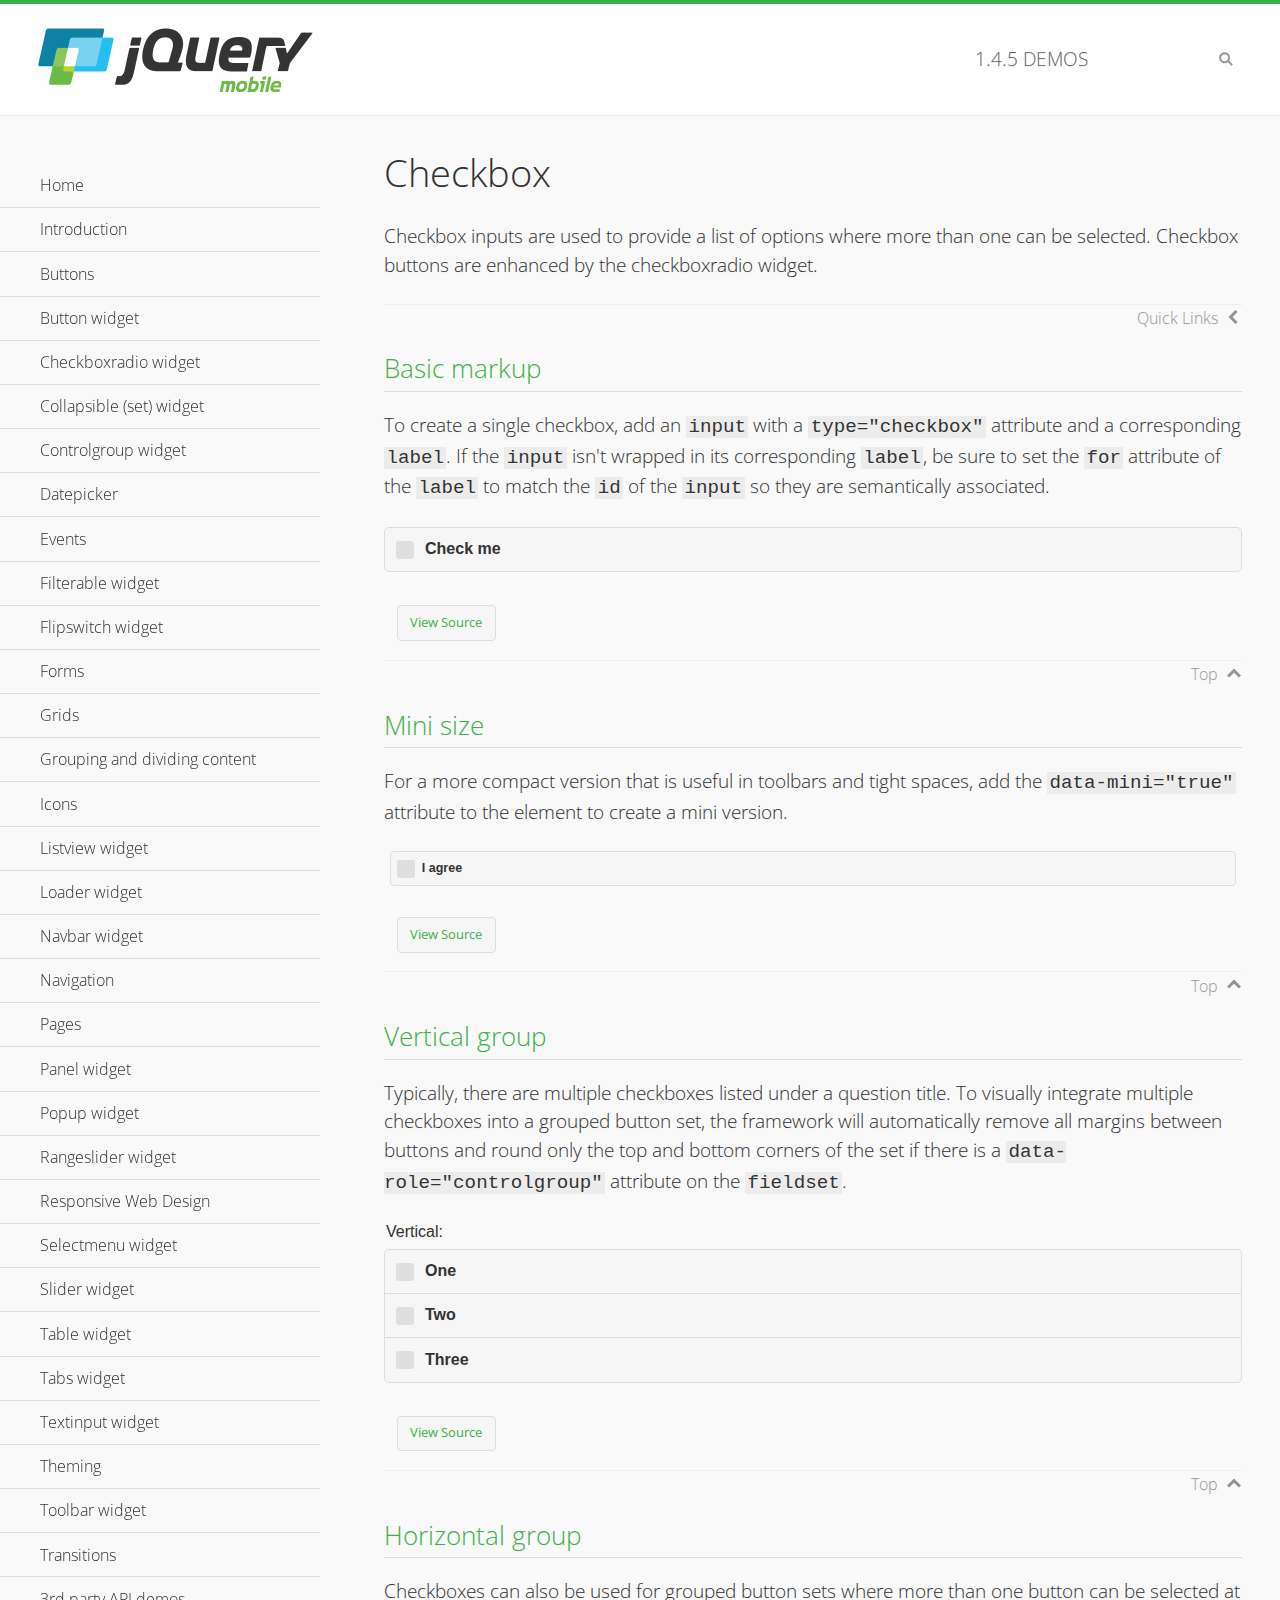
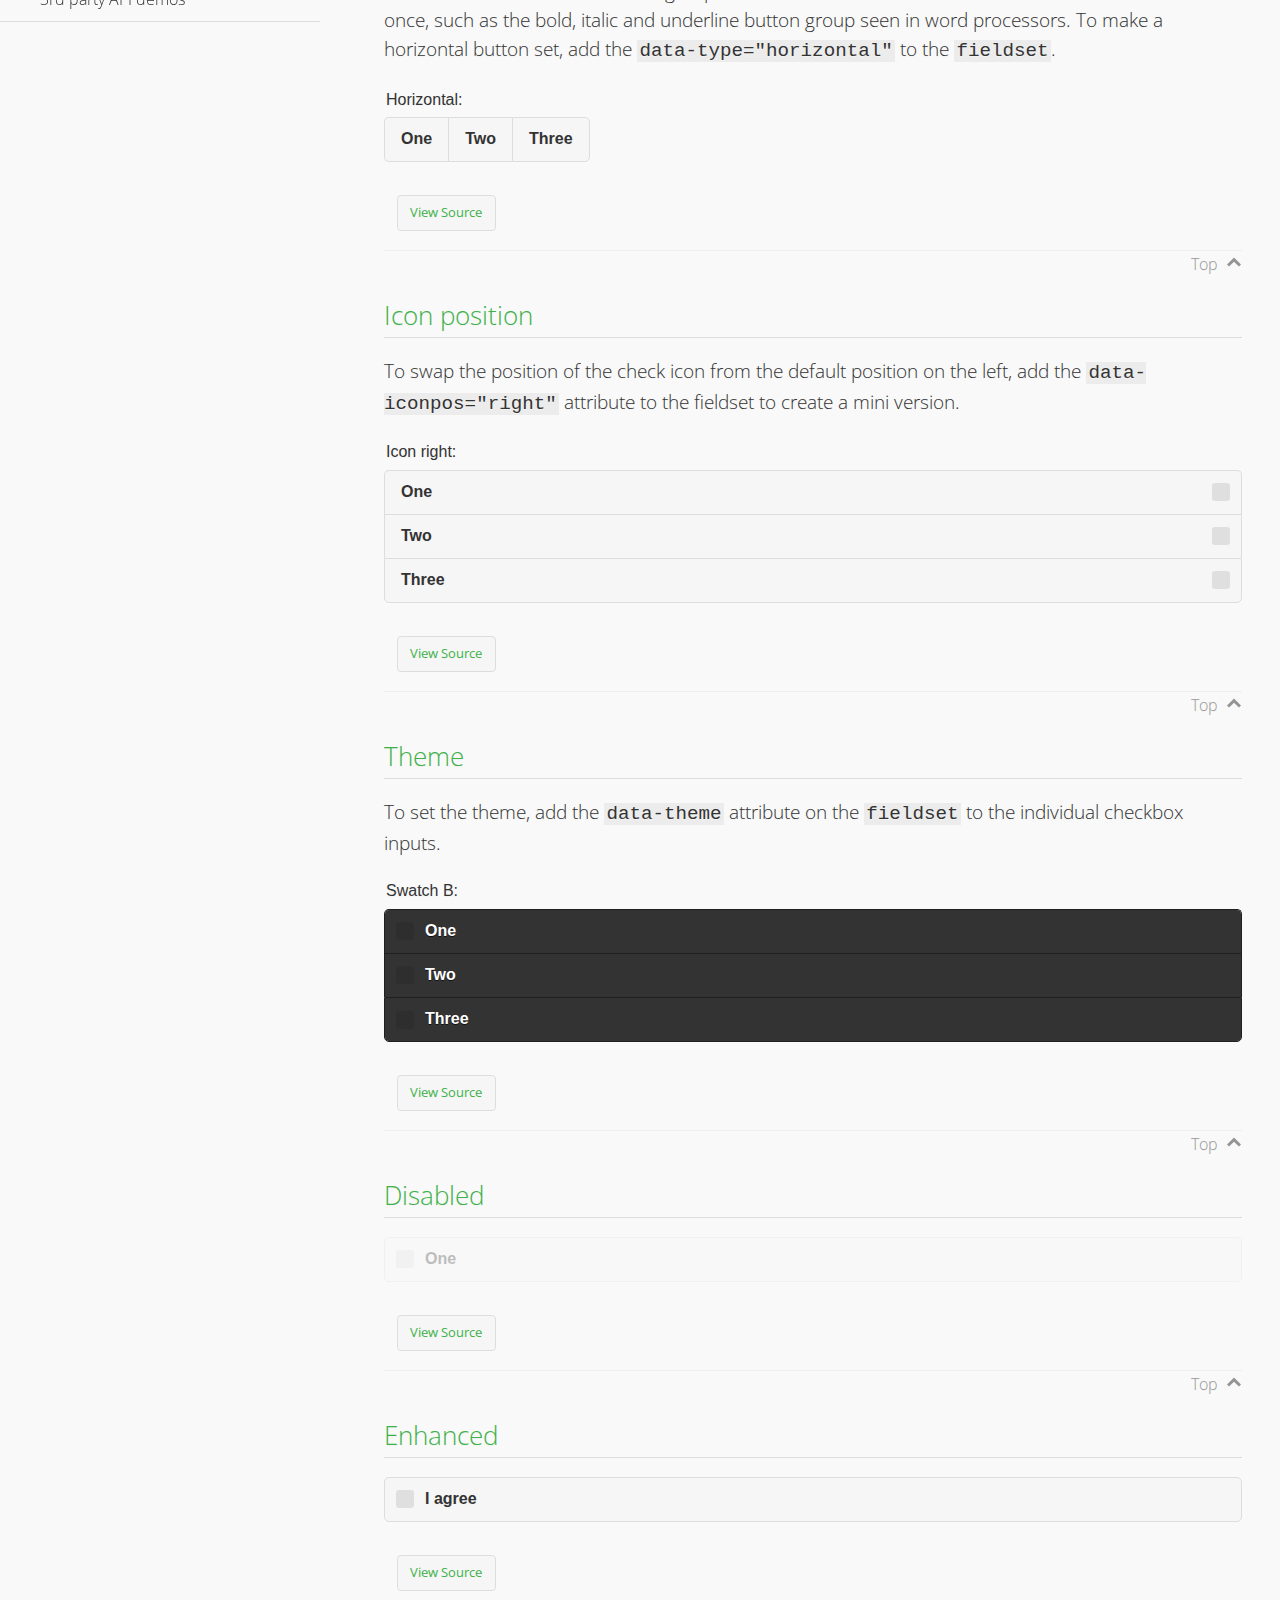
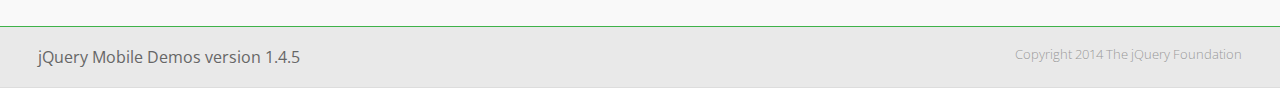
<file: jquery/demos/checkboxradio-checkbox/index.html>
<!DOCTYPE html>
<html>
<head>
	<meta charset="utf-8">
	<meta name="viewport" content="width=device-width, initial-scale=1">
	<title>Checkbox - jQuery Mobile Demos</title>
	<link rel="shortcut icon" href="../favicon.ico">
	<link rel="stylesheet" href="http://fonts.googleapis.com/css?family=Open+Sans:300,400,700">
	<link rel="stylesheet" href="../css/themes/default/jquery.mobile-1.4.5.min.css">
	<link rel="stylesheet" href="../_assets/css/jqm-demos.css">
	<script src="../js/jquery.js"></script>
	<script src="../_assets/js/index.js"></script>
	<script src="../js/jquery.mobile-1.4.5.min.js"></script>
</head>
<body>
<div data-role="page" class="jqm-demos" data-quicklinks="true">

	<div data-role="header" class="jqm-header">
		<h2><a href="../" title="jQuery Mobile Demos home"><img src="../_assets/img/jquery-logo.png" alt="jQuery Mobile"></a></h2>
		<p><span class="jqm-version"></span> Demos</p>
		<a href="#" class="jqm-navmenu-link ui-btn ui-btn-icon-notext ui-corner-all ui-icon-bars ui-nodisc-icon ui-alt-icon ui-btn-left">Menu</a>
		<a href="#" class="jqm-search-link ui-btn ui-btn-icon-notext ui-corner-all ui-icon-search ui-nodisc-icon ui-alt-icon ui-btn-right">Search</a>
	</div><!-- /header -->

	<div role="main" class="ui-content jqm-content">

		<h1>Checkbox</h1>

		<p>Checkbox inputs are used to provide a list of options where more than one can be selected. Checkbox buttons are enhanced by the checkboxradio widget.</p>

		<h2>Basic markup</h2>

		<p>To create a single checkbox, add an <code>input</code> with a <code>type="checkbox"</code> attribute and a corresponding <code>label</code>. If the <code>input</code> isn't wrapped in its corresponding <code>label</code>, be sure to set the <code>for</code> attribute of the <code>label</code> to match the <code>id</code> of the <code>input</code> so they are semantically associated.</p>

		<div data-demo-html="true">
			<form>
				<label>
					<input type="checkbox" name="checkbox-0 ">Check me
				</label>
			</form>
		</div><!--/demo-html -->

		<h2>Mini size</h2>

		<p>For a more compact version that is useful in toolbars and tight spaces, add the <code>data-mini="true"</code> attribute to the element to create a mini version. </p>

		<div data-demo-html="true">
			<form>
				<input type="checkbox" name="checkbox-mini-0" id="checkbox-mini-0" data-mini="true">
				<label for="checkbox-mini-0">I agree</label>
			</form>
		</div><!--/demo-html -->

		<h2>Vertical group</h2>

		<p>Typically, there are multiple checkboxes listed under a question title. To visually integrate multiple checkboxes into a grouped button set, the framework will automatically remove all margins between buttons and round only the top and bottom corners of the set if there is a <code> data-role="controlgroup"</code> attribute on the <code>fieldset</code>.</p>

		<div data-demo-html="true">
			<form>
				<fieldset data-role="controlgroup">
					<legend>Vertical:</legend>
					<input type="checkbox" name="checkbox-v-2a" id="checkbox-v-2a">
					<label for="checkbox-v-2a">One</label>
					<input type="checkbox" name="checkbox-v-2b" id="checkbox-v-2b">
					<label for="checkbox-v-2b">Two</label>
					<input type="checkbox" name="checkbox-v-2c" id="checkbox-v-2c">
					<label for="checkbox-v-2c">Three</label>
				</fieldset>
			</form>
		</div><!--/demo-html -->

		<h2>Horizontal group</h2>

		<p>Checkboxes can also be used for grouped button sets where more than one button can be selected at once, such as the bold, italic and underline button group seen in word processors. To make a horizontal button set, add the <code> data-type="horizontal"</code> to the <code>fieldset</code>.</p>

		<div data-demo-html="true">
			<form>
				<fieldset data-role="controlgroup" data-type="horizontal">
					<legend>Horizontal:</legend>
					<input type="checkbox" name="checkbox-h-2a" id="checkbox-h-2a">
					<label for="checkbox-h-2a">One</label>
					<input type="checkbox" name="checkbox-h-2b" id="checkbox-h-2b">
					<label for="checkbox-h-2b">Two</label>
					<input type="checkbox" name="checkbox-h-2c" id="checkbox-h-2c">
					<label for="checkbox-h-2c">Three</label>
				</fieldset>
			</form>
		</div><!--/demo-html -->

		<h2>Icon position</h2>

		<p>To swap the position of the check icon from the default position on the left, add the <code>data-iconpos="right"</code> attribute to the fieldset to create a mini version. </p>

		<div data-demo-html="true">
			<form>
				<fieldset data-role="controlgroup" data-iconpos="right">
					<legend>Icon right:</legend>
					<input type="checkbox" name="checkbox-h-6a" id="checkbox-h-6a">
					<label for="checkbox-h-6a">One</label>
					<input type="checkbox" name="checkbox-h-6b" id="checkbox-h-6b">
					<label for="checkbox-h-6b">Two</label>
					<input type="checkbox" name="checkbox-h-6c" id="checkbox-h-6c">
					<label for="checkbox-h-6c">Three</label>
				</fieldset>
			</form>
		</div><!--/demo-html -->

		<h2>Theme</h2>

		<p>To set the theme, add the <code>data-theme</code> attribute on the <code>fieldset</code> to the individual checkbox inputs.</p>

		<div data-demo-html="true">
			<form>
				<fieldset data-role="controlgroup">
					<legend>Swatch B:</legend>
					<input type="checkbox" name="checkbox-t-2a" id="checkbox-t-2a" data-theme="b">
					<label for="checkbox-t-2a">One</label>
					<input type="checkbox" name="checkbox-t-2b" id="checkbox-t-2b" data-theme="b">
					<label for="checkbox-t-2b">Two</label>
					<input type="checkbox" name="checkbox-t-2c" id="checkbox-t-2c" data-theme="b">
					<label for="checkbox-t-2c">Three</label>
				</fieldset>
			</form>
		</div><!--/demo-html -->

		<h2>Disabled</h2>

		<div data-demo-html="true">
			<form>
				<input disabled type="checkbox" name="checkbox-t-3a" id="checkbox-t-3a" data-theme="a">
				<label for="checkbox-t-3a">One</label>
			</form>
		</div><!--/demo-html -->

		<h2>Enhanced</h2>

		<div data-demo-html="true">
			<div class="ui-checkbox">
				<label for="checkbox-enhanced" class="ui-btn ui-corner-all ui-btn-inherit ui-btn-icon-left ui-checkbox-off">I agree</label>
				<input type="checkbox" name="checkbox-enhanced" id="checkbox-enhanced" data-enhanced="true">
			</div>
		</div><!--/demo-html -->

	</div><!-- /content -->
	    <div data-role="panel" class="jqm-navmenu-panel" data-position="left" data-display="overlay" data-theme="a">
	    	<ul class="jqm-list ui-alt-icon ui-nodisc-icon">
<li data-filtertext="demos homepage" data-icon="home"><a href=".././">Home</a></li>
<li data-filtertext="introduction overview getting started"><a href="../intro/" data-ajax="false">Introduction</a></li>
<li data-filtertext="buttons button markup buttonmarkup method anchor link button element"><a href="../button-markup/" data-ajax="false">Buttons</a></li>
<li data-filtertext="form button widget input button submit reset"><a href="../button/" data-ajax="false">Button widget</a></li>
<li data-role="collapsible" data-enhanced="true" data-collapsed-icon="carat-d" data-expanded-icon="carat-u" data-iconpos="right" data-inset="false" class="ui-collapsible ui-collapsible-themed-content ui-collapsible-collapsed">
	<h3 class="ui-collapsible-heading ui-collapsible-heading-collapsed">
		<a href="#" class="ui-collapsible-heading-toggle ui-btn ui-btn-icon-right ui-btn-inherit ui-icon-carat-d">
		    Checkboxradio widget<span class="ui-collapsible-heading-status"> click to expand contents</span>
		</a>
	</h3>
	<div class="ui-collapsible-content ui-body-inherit ui-collapsible-content-collapsed" aria-hidden="true">
		<ul>
			<li data-filtertext="form checkboxradio widget checkbox input checkboxes controlgroups"><a href="../checkboxradio-checkbox/" data-ajax="false">Checkboxes</a></li>
			<li data-filtertext="form checkboxradio widget radio input radio buttons controlgroups"><a href="../checkboxradio-radio/" data-ajax="false">Radio buttons</a></li>
		</ul>
	</div>
</li>
<li data-role="collapsible" data-enhanced="true" data-collapsed-icon="carat-d" data-expanded-icon="carat-u" data-iconpos="right" data-inset="false" class="ui-collapsible ui-collapsible-themed-content ui-collapsible-collapsed">
	<h3 class="ui-collapsible-heading ui-collapsible-heading-collapsed">
		<a href="#" class="ui-collapsible-heading-toggle ui-btn ui-btn-icon-right ui-btn-inherit ui-icon-carat-d">
			Collapsible (set) widget<span class="ui-collapsible-heading-status"> click to expand contents</span>
		</a>
	</h3>
	<div class="ui-collapsible-content ui-body-inherit ui-collapsible-content-collapsed" aria-hidden="true">
		<ul>
			<li data-filtertext="collapsibles content formatting"><a href="../collapsible/" data-ajax="false">Collapsible</a></li>
			<li data-filtertext="dynamic collapsible set accordion append expand"><a href="../collapsible-dynamic/" data-ajax="false">Dynamic collapsibles</a></li>
			<li data-filtertext="accordions collapsible set widget content formatting grouped collapsibles"><a href="../collapsibleset/" data-ajax="false">Collapsible set</a></li>
		</ul>
	</div>
</li>
<li data-role="collapsible" data-enhanced="true" data-collapsed-icon="carat-d" data-expanded-icon="carat-u" data-iconpos="right" data-inset="false" class="ui-collapsible ui-collapsible-themed-content ui-collapsible-collapsed">
	<h3 class="ui-collapsible-heading ui-collapsible-heading-collapsed">
		<a href="#" class="ui-collapsible-heading-toggle ui-btn ui-btn-icon-right ui-btn-inherit ui-icon-carat-d">
			Controlgroup widget<span class="ui-collapsible-heading-status"> click to expand contents</span>
		</a>
	</h3>
	<div class="ui-collapsible-content ui-body-inherit ui-collapsible-content-collapsed" aria-hidden="true">
		<ul>
			<li data-filtertext="controlgroups selectmenu checkboxradio input grouped buttons horizontal vertical"><a href="../controlgroup/" data-ajax="false">Controlgroup</a></li>
			<li data-filtertext="dynamic controlgroup dynamically add buttons"><a href="../controlgroup-dynamic/" data-ajax="false">Dynamic controlgroups</a></li>
		</ul>
	</div>
</li>
<li data-filtertext="form datepicker widget date input"><a href="../datepicker/" data-ajax="false">Datepicker</a></li>
<li data-role="collapsible" data-enhanced="true" data-collapsed-icon="carat-d" data-expanded-icon="carat-u" data-iconpos="right" data-inset="false" class="ui-collapsible ui-collapsible-themed-content ui-collapsible-collapsed">
	<h3 class="ui-collapsible-heading ui-collapsible-heading-collapsed">
		<a href="#" class="ui-collapsible-heading-toggle ui-btn ui-btn-icon-right ui-btn-inherit ui-icon-carat-d">
			Events<span class="ui-collapsible-heading-status"> click to expand contents</span>
		</a>
	</h3>
	<div class="ui-collapsible-content ui-body-inherit ui-collapsible-content-collapsed" aria-hidden="true">
		<ul>
			<li data-filtertext="swipe to delete list items listviews swipe events"><a href="../swipe-list/" data-ajax="false">Swipe list items</a></li>
			<li data-filtertext="swipe to navigate swipe page navigation swipe events"><a href="../swipe-page/" data-ajax="false">Swipe page navigation</a></li>
		</ul>
	</div>
</li>
<li data-filtertext="filterable filter elements sorting searching listview table"><a href="../filterable/" data-ajax="false">Filterable widget</a></li>
<li data-filtertext="form flipswitch widget flip toggle switch binary select checkbox input"><a href="../flipswitch/" data-ajax="false">Flipswitch widget</a></li>
<li data-role="collapsible" data-enhanced="true" data-collapsed-icon="carat-d" data-expanded-icon="carat-u" data-iconpos="right" data-inset="false" class="ui-collapsible ui-collapsible-themed-content ui-collapsible-collapsed">
	<h3 class="ui-collapsible-heading ui-collapsible-heading-collapsed">
		<a href="#" class="ui-collapsible-heading-toggle ui-btn ui-btn-icon-right ui-btn-inherit ui-icon-carat-d">
			Forms<span class="ui-collapsible-heading-status"> click to expand contents</span>
		</a>
	</h3>
	<div class="ui-collapsible-content ui-body-inherit ui-collapsible-content-collapsed" aria-hidden="true">
		<ul>
			<li data-filtertext="forms text checkbox radio range button submit reset inputs selects textarea slider flipswitch label form elements"><a href="../forms/" data-ajax="false">Forms</a></li>
			<li data-filtertext="form hide labels hidden accessible ui-hidden-accessible forms"><a href="../forms-label-hidden-accessible/" data-ajax="false">Hide labels</a></li>
			<li data-filtertext="form field containers fieldcontain ui-field-contain forms"><a href="../forms-field-contain/" data-ajax="false">Field containers</a></li>
			<li data-filtertext="forms disabled form elements"><a href="../forms-disabled/" data-ajax="false">Forms disabled</a></li>
			<li data-filtertext="forms gallery examples overview forms text checkbox radio range button submit reset inputs selects textarea slider flipswitch label form elements"><a href="../forms-gallery/" data-ajax="false">Forms gallery</a></li>
		</ul>
	</div>
</li>
<li data-role="collapsible" data-enhanced="true" data-collapsed-icon="carat-d" data-expanded-icon="carat-u" data-iconpos="right" data-inset="false" class="ui-collapsible ui-collapsible-themed-content ui-collapsible-collapsed">
	<h3 class="ui-collapsible-heading ui-collapsible-heading-collapsed">
		<a href="#" class="ui-collapsible-heading-toggle ui-btn ui-btn-icon-right ui-btn-inherit ui-icon-carat-d">
			Grids<span class="ui-collapsible-heading-status"> click to expand contents</span>
		</a>
	</h3>
	<div class="ui-collapsible-content ui-body-inherit ui-collapsible-content-collapsed" aria-hidden="true">
		<ul>
			<li data-filtertext="grids columns blocks content formatting rwd responsive css framework"><a href="../grids/" data-ajax="false">Grids</a></li>
			<li data-filtertext="buttons in grids css framework"><a href="../grids-buttons/" data-ajax="false">Buttons in grids</a></li>
			<li data-filtertext="custom responsive grids rwd css framework"><a href="../grids-custom-responsive/" data-ajax="false">Custom responsive grids</a></li>
		</ul>
	</div>
</li>
<li data-filtertext="blocks content formatting sections heading"><a href="../body-bar-classes/" data-ajax="false">Grouping and dividing content</a></li>
<li data-role="collapsible" data-enhanced="true" data-collapsed-icon="carat-d" data-expanded-icon="carat-u" data-iconpos="right" data-inset="false" class="ui-collapsible ui-collapsible-themed-content ui-collapsible-collapsed">
	<h3 class="ui-collapsible-heading ui-collapsible-heading-collapsed">
		<a href="#" class="ui-collapsible-heading-toggle ui-btn ui-btn-icon-right ui-btn-inherit ui-icon-carat-d">
			Icons<span class="ui-collapsible-heading-status"> click to expand contents</span>
		</a>
	</h3>
	<div class="ui-collapsible-content ui-body-inherit ui-collapsible-content-collapsed" aria-hidden="true">
		<ul>
			<li data-filtertext="button icons svg disc alt custom icon position"><a href="../icons/" data-ajax="false">Icons</a></li>
			<li data-filtertext=""><a href="../icons-grunticon/" data-ajax="false">Grunticon loader</a></li>
		</ul>
	</div>
</li>
<li data-role="collapsible" data-enhanced="true" data-collapsed-icon="carat-d" data-expanded-icon="carat-u" data-iconpos="right" data-inset="false" class="ui-collapsible ui-collapsible-themed-content ui-collapsible-collapsed">
	<h3 class="ui-collapsible-heading ui-collapsible-heading-collapsed">
		<a href="#" class="ui-collapsible-heading-toggle ui-btn ui-btn-icon-right ui-btn-inherit ui-icon-carat-d">
			Listview widget<span class="ui-collapsible-heading-status"> click to expand contents</span>
		</a>
	</h3>
	<div class="ui-collapsible-content ui-body-inherit ui-collapsible-content-collapsed" aria-hidden="true">
		<ul>
			<li data-filtertext="listview widget thumbnails icons nested split button collapsible ul ol"><a href="../listview/" data-ajax="false">Listview</a></li>
			<li data-filtertext="autocomplete filterable reveal listview filtertextbeforefilter placeholder"><a href="../listview-autocomplete/" data-ajax="false">Listview autocomplete</a></li>
			<li data-filtertext="autocomplete filterable reveal listview remote data filtertextbeforefilter placeholder"><a href="../listview-autocomplete-remote/" data-ajax="false">Listview autocomplete remote data</a></li>
			<li data-filtertext="autodividers anchor jump scroll linkbars listview lists ul ol"><a href="../listview-autodividers-linkbar/" data-ajax="false">Listview autodividers linkbar</a></li>
			<li data-filtertext="listview autodividers selector autodividersselector lists ul ol"><a href="../listview-autodividers-selector/" data-ajax="false">Listview autodividers selector</a></li>
			<li data-filtertext="listview nested list items"><a href="../listview-nested-lists/" data-ajax="false">Nested Listviews</a></li>
			<li data-filtertext="listview collapsible list items flat"><a href="../listview-collapsible-item-flat/" data-ajax="false">Listview collapsible list items (flat)</a></li>
			<li data-filtertext="listview collapsible list indented"><a href="../listview-collapsible-item-indented/" data-ajax="false">Listview collapsible list items (indented)</a></li>
			<li data-filtertext="grid listview responsive grids responsive listviews lists ul"><a href="../listview-grid/" data-ajax="false">Listview responsive grid</a></li>
		</ul>
	</div>
</li>
<li data-filtertext="loader widget page loading navigation overlay spinner"><a href="../loader/" data-ajax="false">Loader widget</a></li>
<li data-filtertext="navbar widget navmenu toolbars header footer"><a href="../navbar/" data-ajax="false">Navbar widget</a></li>
<li data-role="collapsible" data-enhanced="true" data-collapsed-icon="carat-d" data-expanded-icon="carat-u" data-iconpos="right" data-inset="false" class="ui-collapsible ui-collapsible-themed-content ui-collapsible-collapsed">
	<h3 class="ui-collapsible-heading ui-collapsible-heading-collapsed">
		<a href="#" class="ui-collapsible-heading-toggle ui-btn ui-btn-icon-right ui-btn-inherit ui-icon-carat-d">
			Navigation<span class="ui-collapsible-heading-status"> click to expand contents</span>
		</a>
	</h3>
	<div class="ui-collapsible-content ui-body-inherit ui-collapsible-content-collapsed" aria-hidden="true">
		<ul>
			<li data-filtertext="ajax navigation navigate widget history event method"><a href="../navigation/" data-ajax="false">Navigation</a></li>
			<li data-filtertext="linking pages page links navigation ajax prefetch cache"><a href="../navigation-linking-pages/" data-ajax="false">Linking pages</a></li>
			<!-- <li data-filtertext="php redirect server redirection server-side navigation"><a href="../navigation-php-redirect/" data-ajax="false">PHP redirect demo</a></li>-->
			<li data-filtertext="navigation redirection hash query"><a href="../navigation-hash-processing/" data-ajax="false">Hash processing demo</a></li>
			<li data-filtertext="navigation redirection hash query"><a href="../page-events/" data-ajax="false">Page Navigation Events</a></li>
		</ul>
	</div>
</li>
<li data-role="collapsible" data-enhanced="true" data-collapsed-icon="carat-d" data-expanded-icon="carat-u" data-iconpos="right" data-inset="false" class="ui-collapsible ui-collapsible-themed-content ui-collapsible-collapsed">
	<h3 class="ui-collapsible-heading ui-collapsible-heading-collapsed">
		<a href="#" class="ui-collapsible-heading-toggle ui-btn ui-btn-icon-right ui-btn-inherit ui-icon-carat-d">
			Pages<span class="ui-collapsible-heading-status"> click to expand contents</span>
		</a>
	</h3>
	<div class="ui-collapsible-content ui-body-inherit ui-collapsible-content-collapsed" aria-hidden="true">
		<ul>
			<li data-filtertext="pages page widget ajax navigation"><a href="../pages/" data-ajax="false">Pages</a></li>
			<li data-filtertext="single page"><a href="../pages-single-page/" data-ajax="false">Single page</a></li>
			<li data-filtertext="multipage multi-page page"><a href="../pages-multi-page/" data-ajax="false">Multi-page template</a></li>
			<li data-filtertext="dialog page widget modal popup"><a href="../pages-dialog/" data-ajax="false">Dialog page</a></li>
		</ul>
	</div>
</li>
<li data-role="collapsible" data-enhanced="true" data-collapsed-icon="carat-d" data-expanded-icon="carat-u" data-iconpos="right" data-inset="false" class="ui-collapsible ui-collapsible-themed-content ui-collapsible-collapsed">
	<h3 class="ui-collapsible-heading ui-collapsible-heading-collapsed">
		<a href="#" class="ui-collapsible-heading-toggle ui-btn ui-btn-icon-right ui-btn-inherit ui-icon-carat-d">
			Panel widget<span class="ui-collapsible-heading-status"> click to expand contents</span>
		</a>
	</h3>
	<div class="ui-collapsible-content ui-body-inherit ui-collapsible-content-collapsed" aria-hidden="true">
		<ul>
			<li data-filtertext="panel widget sliding panels reveal push overlay responsive"><a href="../panel/" data-ajax="false">Panel</a></li>
			<li data-filtertext=""><a href="../panel-external/" data-ajax="false">External panels</a></li>
			<li data-filtertext="panel "><a href="../panel-fixed/" data-ajax="false">Fixed panels</a></li>
			<li data-filtertext="panel slide panels sliding panels shadow rwd responsive breakpoint"><a href="../panel-responsive/" data-ajax="false">Panels responsive</a></li>
			<li data-filtertext="panel custom style custom panel width reveal shadow listview panel styling page background wrapper"><a href="../panel-styling/" data-ajax="false">Custom panel style</a></li>
			<li data-filtertext="panel open on swipe"><a href="../panel-swipe-open/" data-ajax="false">Panel open on swipe</a></li>
			<li data-filtertext="panels outside page internal external toolbars"><a href="../panel-external-internal/" data-ajax="false">Panel external and internal</a></li>
		</ul>
	</div>
</li>
<li data-role="collapsible" data-enhanced="true" data-collapsed-icon="carat-d" data-expanded-icon="carat-u" data-iconpos="right" data-inset="false" class="ui-collapsible ui-collapsible-themed-content ui-collapsible-collapsed">
	<h3 class="ui-collapsible-heading ui-collapsible-heading-collapsed">
		<a href="#" class="ui-collapsible-heading-toggle ui-btn ui-btn-icon-right ui-btn-inherit ui-icon-carat-d">
			Popup widget<span class="ui-collapsible-heading-status"> click to expand contents</span>
		</a>
	</h3>
	<div class="ui-collapsible-content ui-body-inherit ui-collapsible-content-collapsed" aria-hidden="true">
		<ul>
			<li data-filtertext="popup widget popups dialog modal transition tooltip lightbox form overlay screen flip pop fade transition"><a href="../popup/" data-ajax="false">Popup</a></li>
			<li data-filtertext="popup alignment position"><a href="../popup-alignment/" data-ajax="false">Popup alignment</a></li>
			<li data-filtertext="popup arrow size popups popover"><a href="../popup-arrow-size/" data-ajax="false">Popup arrow size</a></li>
			<li data-filtertext="dynamic popups popup images lightbox"><a href="../popup-dynamic/" data-ajax="false">Dynamic popups</a></li>
			<li data-filtertext="popups with iframes scaling"><a href="../popup-iframe/" data-ajax="false">Popups with iframes</a></li>
			<li data-filtertext="popup image scaling"><a href="../popup-image-scaling/" data-ajax="false">Popup image scaling</a></li>
			<li data-filtertext="external popup outside multi-page"><a href="../popup-outside-multipage/" data-ajax="false">Popup outside multi-page</a></li>
		</ul>
	</div>
</li>
<li data-filtertext="form rangeslider widget dual sliders dual handle sliders range input"><a href="../rangeslider/" data-ajax="false">Rangeslider widget</a></li>
<li data-filtertext="responsive web design rwd adaptive progressive enhancement PE accessible mobile breakpoints media query media queries"><a href="../rwd/" data-ajax="false">Responsive Web Design</a></li>
<li data-role="collapsible" data-enhanced="true" data-collapsed-icon="carat-d" data-expanded-icon="carat-u" data-iconpos="right" data-inset="false" class="ui-collapsible ui-collapsible-themed-content ui-collapsible-collapsed">
	<h3 class="ui-collapsible-heading ui-collapsible-heading-collapsed">
		<a href="#" class="ui-collapsible-heading-toggle ui-btn ui-btn-icon-right ui-btn-inherit ui-icon-carat-d">
			Selectmenu widget<span class="ui-collapsible-heading-status"> click to expand contents</span>
		</a>
	</h3>
	<div class="ui-collapsible-content ui-body-inherit ui-collapsible-content-collapsed" aria-hidden="true">
		<ul>
			<li data-filtertext="form selectmenu widget select input custom select menu selects"><a href="../selectmenu/" data-ajax="false">Selectmenu</a></li>
			<li data-filtertext="form custom select menu selectmenu widget custom menu option optgroup multiple selects"><a href="../selectmenu-custom/" data-ajax="false">Custom select menu</a></li>
			<li data-filtertext="filterable select filter popup dialog"><a href="../selectmenu-custom-filter/" data-ajax="false">Custom select menu with filter</a></li>
		</ul>
	</div>
</li>
<li data-role="collapsible" data-enhanced="true" data-collapsed-icon="carat-d" data-expanded-icon="carat-u" data-iconpos="right" data-inset="false" class="ui-collapsible ui-collapsible-themed-content ui-collapsible-collapsed">
	<h3 class="ui-collapsible-heading ui-collapsible-heading-collapsed">
		<a href="#" class="ui-collapsible-heading-toggle ui-btn ui-btn-icon-right ui-btn-inherit ui-icon-carat-d">
			Slider widget<span class="ui-collapsible-heading-status"> click to expand contents</span>
		</a>
	</h3>
	<div class="ui-collapsible-content ui-body-inherit ui-collapsible-content-collapsed" aria-hidden="true">
		<ul>
			<li data-filtertext="form slider widget range input single sliders"><a href="../slider/" data-ajax="false">Slider</a></li>
			<li data-filtertext="form slider widget flipswitch slider binary select flip toggle switch"><a href="../slider-flipswitch/" data-ajax="false">Slider flip toggle switch</a></li>
			<li data-filtertext="form slider tooltip handle value input range sliders"><a href="../slider-tooltip/" data-ajax="false">Slider tooltip</a></li>
		</ul>
	</div>
</li>
<li data-role="collapsible" data-enhanced="true" data-collapsed-icon="carat-d" data-expanded-icon="carat-u" data-iconpos="right" data-inset="false" class="ui-collapsible ui-collapsible-themed-content ui-collapsible-collapsed">
	<h3 class="ui-collapsible-heading ui-collapsible-heading-collapsed">
		<a href="#" class="ui-collapsible-heading-toggle ui-btn ui-btn-icon-right ui-btn-inherit ui-icon-carat-d">
			Table widget<span class="ui-collapsible-heading-status"> click to expand contents</span>
		</a>
	</h3>
	<div class="ui-collapsible-content ui-body-inherit ui-collapsible-content-collapsed" aria-hidden="true">
		<ul>
			<li data-filtertext="table widget reflow column toggle th td responsive tables rwd hide show tabular"><a href="../table-column-toggle/" data-ajax="false">Table Column Toggle</a></li>
			<li data-filtertext="table column toggle phone comparison demo"><a href="../table-column-toggle-example/" data-ajax="false">Table Column Toggle demo</a></li>
			<li data-filtertext="responsive tables table column toggle heading groups rwd breakpoint"><a href="../table-column-toggle-heading-groups/" data-ajax="false">Table Column Toggle heading groups</a></li>
			<li data-filtertext="responsive tables table column toggle hide rwd breakpoint customization options"><a href="../table-column-toggle-options/" data-ajax="false">Table Column Toggle options</a></li>
			<li data-filtertext="table reflow th td responsive rwd columns tabular"><a href="../table-reflow/" data-ajax="false">Table Reflow</a></li>
			<li data-filtertext="responsive tables table reflow heading groups rwd breakpoint"><a href="../table-reflow-heading-groups/" data-ajax="false">Table Reflow heading groups</a></li>
			<li data-filtertext="responsive tables table reflow stripes strokes table style"><a href="../table-reflow-stripes-strokes/" data-ajax="false">Table Reflow stripes and strokes</a></li>
			<li data-filtertext="responsive tables table reflow stack custom styles"><a href="../table-reflow-styling/" data-ajax="false">Table Reflow custom styles</a></li>
		</ul>
	</div>
</li>
<li data-filtertext="ui tabs widget"><a href="../tabs/" data-ajax="false">Tabs widget</a></li>
<li data-filtertext="form textinput widget text input textarea number date time tel email file color password"><a href="../textinput/" data-ajax="false">Textinput widget</a></li>
<li data-role="collapsible" data-enhanced="true" data-collapsed-icon="carat-d" data-expanded-icon="carat-u" data-iconpos="right" data-inset="false" class="ui-collapsible ui-collapsible-themed-content ui-collapsible-collapsed">
	<h3 class="ui-collapsible-heading ui-collapsible-heading-collapsed">
		<a href="#" class="ui-collapsible-heading-toggle ui-btn ui-btn-icon-right ui-btn-inherit ui-icon-carat-d">
			Theming<span class="ui-collapsible-heading-status"> click to expand contents</span>
		</a>
	</h3>
	<div class="ui-collapsible-content ui-body-inherit ui-collapsible-content-collapsed" aria-hidden="true">
		<ul>
			<li data-filtertext="default theme swatches theming style css"><a href="../theme-default/" data-ajax="false">Default theme</a></li>
			<li data-filtertext="classic theme old theme swatches theming style css"><a href="../theme-classic/" data-ajax="false">Classic theme</a></li>
		</ul>
	</div>
</li>
<li data-role="collapsible" data-enhanced="true" data-collapsed-icon="carat-d" data-expanded-icon="carat-u" data-iconpos="right" data-inset="false" class="ui-collapsible ui-collapsible-themed-content ui-collapsible-collapsed">
	<h3 class="ui-collapsible-heading ui-collapsible-heading-collapsed">
		<a href="#" class="ui-collapsible-heading-toggle ui-btn ui-btn-icon-right ui-btn-inherit ui-icon-carat-d">
			Toolbar widget<span class="ui-collapsible-heading-status"> click to expand contents</span>
		</a>
	</h3>
	<div class="ui-collapsible-content ui-body-inherit ui-collapsible-content-collapsed" aria-hidden="true">
		<ul>
			<li data-filtertext="toolbar widget header footer toolbars fixed fullscreen external sections"><a href="../toolbar/" data-ajax="false">Toolbar</a></li>
			<li data-filtertext="dynamic toolbars dynamically add toolbar header footer"><a href="../toolbar-dynamic/" data-ajax="false">Dynamic toolbars</a></li>
			<li data-filtertext="external toolbars header footer"><a href="../toolbar-external/" data-ajax="false">External toolbars</a></li>
			<li data-filtertext="fixed toolbars header footer"><a href="../toolbar-fixed/" data-ajax="false">Fixed toolbars</a></li>
			<li data-filtertext="fixed fullscreen toolbars header footer"><a href="../toolbar-fixed-fullscreen/" data-ajax="false">Fullscreen toolbars</a></li>
			<li data-filtertext="external fixed toolbars header footer"><a href="../toolbar-fixed-external/" data-ajax="false">Fixed external toolbars</a></li>
			<li data-filtertext="external persistent toolbars header footer navbar navmenu"><a href="../toolbar-fixed-persistent/" data-ajax="false">Persistent toolbars</a></li>
			<li data-filtertext="external ajax optimized toolbars persistent toolbars header footer navbar"><a href="../toolbar-fixed-persistent-optimized/" data-ajax="false">Ajax optimized toolbars</a></li>
			<li data-filtertext="form in toolbars header footer"><a href="../toolbar-fixed-forms/" data-ajax="false">Form in toolbar</a></li>
		</ul>
	</div>
</li>
<li data-filtertext="page transitions animated pages popup navigation flip slide fade pop"><a href="../transitions/" data-ajax="false">Transitions</a></li>
<li data-role="collapsible" data-enhanced="true" data-collapsed-icon="carat-d" data-expanded-icon="carat-u" data-iconpos="right" data-inset="false" class="ui-collapsible ui-collapsible-themed-content ui-collapsible-collapsed">
	<h3 class="ui-collapsible-heading ui-collapsible-heading-collapsed">
		<a href="#" class="ui-collapsible-heading-toggle ui-btn ui-btn-icon-right ui-btn-inherit ui-icon-carat-d">
			3rd party API demos<span class="ui-collapsible-heading-status"> click to expand contents</span>
		</a>
	</h3>
	<div class="ui-collapsible-content ui-body-inherit ui-collapsible-content-collapsed" aria-hidden="true">
		<ul>
			<li data-filtertext="backbone requirejs navigation router"><a href="../backbone-requirejs/" data-ajax="false">Backbone RequireJS</a></li>
			<li data-filtertext="google maps geolocation demo"><a href="../map-geolocation/" data-ajax="false">Google Maps geolocation</a></li>
			<li data-filtertext="google maps hybrid"><a href="../map-list-toggle/" data-ajax="false">Google Maps list toggle</a></li>
		</ul>
	</div>
</li>



		     </ul>
		</div><!-- /panel -->


	<div data-role="footer" data-position="fixed" data-tap-toggle="false" class="jqm-footer">
		<p>jQuery Mobile Demos version <span class="jqm-version"></span></p>
		<p>Copyright 2014 The jQuery Foundation</p>
	</div><!-- /footer -->
	<!-- TODO: This should become an external panel so we can add input to markup (unique ID) -->
    <div data-role="panel" class="jqm-search-panel" data-position="right" data-display="overlay" data-theme="a">
		<div class="jqm-search">
			<ul class="jqm-list" data-filter-placeholder="Search demos..." data-filter-reveal="true">
<li data-filtertext="demos homepage" data-icon="home"><a href=".././">Home</a></li>
<li data-filtertext="introduction overview getting started"><a href="../intro/" data-ajax="false">Introduction</a></li>
<li data-filtertext="buttons button markup buttonmarkup method anchor link button element"><a href="../button-markup/" data-ajax="false">Buttons</a></li>
<li data-filtertext="form button widget input button submit reset"><a href="../button/" data-ajax="false">Button widget</a></li>
<li data-role="collapsible" data-enhanced="true" data-collapsed-icon="carat-d" data-expanded-icon="carat-u" data-iconpos="right" data-inset="false" class="ui-collapsible ui-collapsible-themed-content ui-collapsible-collapsed">
	<h3 class="ui-collapsible-heading ui-collapsible-heading-collapsed">
		<a href="#" class="ui-collapsible-heading-toggle ui-btn ui-btn-icon-right ui-btn-inherit ui-icon-carat-d">
		    Checkboxradio widget<span class="ui-collapsible-heading-status"> click to expand contents</span>
		</a>
	</h3>
	<div class="ui-collapsible-content ui-body-inherit ui-collapsible-content-collapsed" aria-hidden="true">
		<ul>
			<li data-filtertext="form checkboxradio widget checkbox input checkboxes controlgroups"><a href="../checkboxradio-checkbox/" data-ajax="false">Checkboxes</a></li>
			<li data-filtertext="form checkboxradio widget radio input radio buttons controlgroups"><a href="../checkboxradio-radio/" data-ajax="false">Radio buttons</a></li>
		</ul>
	</div>
</li>
<li data-role="collapsible" data-enhanced="true" data-collapsed-icon="carat-d" data-expanded-icon="carat-u" data-iconpos="right" data-inset="false" class="ui-collapsible ui-collapsible-themed-content ui-collapsible-collapsed">
	<h3 class="ui-collapsible-heading ui-collapsible-heading-collapsed">
		<a href="#" class="ui-collapsible-heading-toggle ui-btn ui-btn-icon-right ui-btn-inherit ui-icon-carat-d">
			Collapsible (set) widget<span class="ui-collapsible-heading-status"> click to expand contents</span>
		</a>
	</h3>
	<div class="ui-collapsible-content ui-body-inherit ui-collapsible-content-collapsed" aria-hidden="true">
		<ul>
			<li data-filtertext="collapsibles content formatting"><a href="../collapsible/" data-ajax="false">Collapsible</a></li>
			<li data-filtertext="dynamic collapsible set accordion append expand"><a href="../collapsible-dynamic/" data-ajax="false">Dynamic collapsibles</a></li>
			<li data-filtertext="accordions collapsible set widget content formatting grouped collapsibles"><a href="../collapsibleset/" data-ajax="false">Collapsible set</a></li>
		</ul>
	</div>
</li>
<li data-role="collapsible" data-enhanced="true" data-collapsed-icon="carat-d" data-expanded-icon="carat-u" data-iconpos="right" data-inset="false" class="ui-collapsible ui-collapsible-themed-content ui-collapsible-collapsed">
	<h3 class="ui-collapsible-heading ui-collapsible-heading-collapsed">
		<a href="#" class="ui-collapsible-heading-toggle ui-btn ui-btn-icon-right ui-btn-inherit ui-icon-carat-d">
			Controlgroup widget<span class="ui-collapsible-heading-status"> click to expand contents</span>
		</a>
	</h3>
	<div class="ui-collapsible-content ui-body-inherit ui-collapsible-content-collapsed" aria-hidden="true">
		<ul>
			<li data-filtertext="controlgroups selectmenu checkboxradio input grouped buttons horizontal vertical"><a href="../controlgroup/" data-ajax="false">Controlgroup</a></li>
			<li data-filtertext="dynamic controlgroup dynamically add buttons"><a href="../controlgroup-dynamic/" data-ajax="false">Dynamic controlgroups</a></li>
		</ul>
	</div>
</li>
<li data-filtertext="form datepicker widget date input"><a href="../datepicker/" data-ajax="false">Datepicker</a></li>
<li data-role="collapsible" data-enhanced="true" data-collapsed-icon="carat-d" data-expanded-icon="carat-u" data-iconpos="right" data-inset="false" class="ui-collapsible ui-collapsible-themed-content ui-collapsible-collapsed">
	<h3 class="ui-collapsible-heading ui-collapsible-heading-collapsed">
		<a href="#" class="ui-collapsible-heading-toggle ui-btn ui-btn-icon-right ui-btn-inherit ui-icon-carat-d">
			Events<span class="ui-collapsible-heading-status"> click to expand contents</span>
		</a>
	</h3>
	<div class="ui-collapsible-content ui-body-inherit ui-collapsible-content-collapsed" aria-hidden="true">
		<ul>
			<li data-filtertext="swipe to delete list items listviews swipe events"><a href="../swipe-list/" data-ajax="false">Swipe list items</a></li>
			<li data-filtertext="swipe to navigate swipe page navigation swipe events"><a href="../swipe-page/" data-ajax="false">Swipe page navigation</a></li>
		</ul>
	</div>
</li>
<li data-filtertext="filterable filter elements sorting searching listview table"><a href="../filterable/" data-ajax="false">Filterable widget</a></li>
<li data-filtertext="form flipswitch widget flip toggle switch binary select checkbox input"><a href="../flipswitch/" data-ajax="false">Flipswitch widget</a></li>
<li data-role="collapsible" data-enhanced="true" data-collapsed-icon="carat-d" data-expanded-icon="carat-u" data-iconpos="right" data-inset="false" class="ui-collapsible ui-collapsible-themed-content ui-collapsible-collapsed">
	<h3 class="ui-collapsible-heading ui-collapsible-heading-collapsed">
		<a href="#" class="ui-collapsible-heading-toggle ui-btn ui-btn-icon-right ui-btn-inherit ui-icon-carat-d">
			Forms<span class="ui-collapsible-heading-status"> click to expand contents</span>
		</a>
	</h3>
	<div class="ui-collapsible-content ui-body-inherit ui-collapsible-content-collapsed" aria-hidden="true">
		<ul>
			<li data-filtertext="forms text checkbox radio range button submit reset inputs selects textarea slider flipswitch label form elements"><a href="../forms/" data-ajax="false">Forms</a></li>
			<li data-filtertext="form hide labels hidden accessible ui-hidden-accessible forms"><a href="../forms-label-hidden-accessible/" data-ajax="false">Hide labels</a></li>
			<li data-filtertext="form field containers fieldcontain ui-field-contain forms"><a href="../forms-field-contain/" data-ajax="false">Field containers</a></li>
			<li data-filtertext="forms disabled form elements"><a href="../forms-disabled/" data-ajax="false">Forms disabled</a></li>
			<li data-filtertext="forms gallery examples overview forms text checkbox radio range button submit reset inputs selects textarea slider flipswitch label form elements"><a href="../forms-gallery/" data-ajax="false">Forms gallery</a></li>
		</ul>
	</div>
</li>
<li data-role="collapsible" data-enhanced="true" data-collapsed-icon="carat-d" data-expanded-icon="carat-u" data-iconpos="right" data-inset="false" class="ui-collapsible ui-collapsible-themed-content ui-collapsible-collapsed">
	<h3 class="ui-collapsible-heading ui-collapsible-heading-collapsed">
		<a href="#" class="ui-collapsible-heading-toggle ui-btn ui-btn-icon-right ui-btn-inherit ui-icon-carat-d">
			Grids<span class="ui-collapsible-heading-status"> click to expand contents</span>
		</a>
	</h3>
	<div class="ui-collapsible-content ui-body-inherit ui-collapsible-content-collapsed" aria-hidden="true">
		<ul>
			<li data-filtertext="grids columns blocks content formatting rwd responsive css framework"><a href="../grids/" data-ajax="false">Grids</a></li>
			<li data-filtertext="buttons in grids css framework"><a href="../grids-buttons/" data-ajax="false">Buttons in grids</a></li>
			<li data-filtertext="custom responsive grids rwd css framework"><a href="../grids-custom-responsive/" data-ajax="false">Custom responsive grids</a></li>
		</ul>
	</div>
</li>
<li data-filtertext="blocks content formatting sections heading"><a href="../body-bar-classes/" data-ajax="false">Grouping and dividing content</a></li>
<li data-role="collapsible" data-enhanced="true" data-collapsed-icon="carat-d" data-expanded-icon="carat-u" data-iconpos="right" data-inset="false" class="ui-collapsible ui-collapsible-themed-content ui-collapsible-collapsed">
	<h3 class="ui-collapsible-heading ui-collapsible-heading-collapsed">
		<a href="#" class="ui-collapsible-heading-toggle ui-btn ui-btn-icon-right ui-btn-inherit ui-icon-carat-d">
			Icons<span class="ui-collapsible-heading-status"> click to expand contents</span>
		</a>
	</h3>
	<div class="ui-collapsible-content ui-body-inherit ui-collapsible-content-collapsed" aria-hidden="true">
		<ul>
			<li data-filtertext="button icons svg disc alt custom icon position"><a href="../icons/" data-ajax="false">Icons</a></li>
			<li data-filtertext=""><a href="../icons-grunticon/" data-ajax="false">Grunticon loader</a></li>
		</ul>
	</div>
</li>
<li data-role="collapsible" data-enhanced="true" data-collapsed-icon="carat-d" data-expanded-icon="carat-u" data-iconpos="right" data-inset="false" class="ui-collapsible ui-collapsible-themed-content ui-collapsible-collapsed">
	<h3 class="ui-collapsible-heading ui-collapsible-heading-collapsed">
		<a href="#" class="ui-collapsible-heading-toggle ui-btn ui-btn-icon-right ui-btn-inherit ui-icon-carat-d">
			Listview widget<span class="ui-collapsible-heading-status"> click to expand contents</span>
		</a>
	</h3>
	<div class="ui-collapsible-content ui-body-inherit ui-collapsible-content-collapsed" aria-hidden="true">
		<ul>
			<li data-filtertext="listview widget thumbnails icons nested split button collapsible ul ol"><a href="../listview/" data-ajax="false">Listview</a></li>
			<li data-filtertext="autocomplete filterable reveal listview filtertextbeforefilter placeholder"><a href="../listview-autocomplete/" data-ajax="false">Listview autocomplete</a></li>
			<li data-filtertext="autocomplete filterable reveal listview remote data filtertextbeforefilter placeholder"><a href="../listview-autocomplete-remote/" data-ajax="false">Listview autocomplete remote data</a></li>
			<li data-filtertext="autodividers anchor jump scroll linkbars listview lists ul ol"><a href="../listview-autodividers-linkbar/" data-ajax="false">Listview autodividers linkbar</a></li>
			<li data-filtertext="listview autodividers selector autodividersselector lists ul ol"><a href="../listview-autodividers-selector/" data-ajax="false">Listview autodividers selector</a></li>
			<li data-filtertext="listview nested list items"><a href="../listview-nested-lists/" data-ajax="false">Nested Listviews</a></li>
			<li data-filtertext="listview collapsible list items flat"><a href="../listview-collapsible-item-flat/" data-ajax="false">Listview collapsible list items (flat)</a></li>
			<li data-filtertext="listview collapsible list indented"><a href="../listview-collapsible-item-indented/" data-ajax="false">Listview collapsible list items (indented)</a></li>
			<li data-filtertext="grid listview responsive grids responsive listviews lists ul"><a href="../listview-grid/" data-ajax="false">Listview responsive grid</a></li>
		</ul>
	</div>
</li>
<li data-filtertext="loader widget page loading navigation overlay spinner"><a href="../loader/" data-ajax="false">Loader widget</a></li>
<li data-filtertext="navbar widget navmenu toolbars header footer"><a href="../navbar/" data-ajax="false">Navbar widget</a></li>
<li data-role="collapsible" data-enhanced="true" data-collapsed-icon="carat-d" data-expanded-icon="carat-u" data-iconpos="right" data-inset="false" class="ui-collapsible ui-collapsible-themed-content ui-collapsible-collapsed">
	<h3 class="ui-collapsible-heading ui-collapsible-heading-collapsed">
		<a href="#" class="ui-collapsible-heading-toggle ui-btn ui-btn-icon-right ui-btn-inherit ui-icon-carat-d">
			Navigation<span class="ui-collapsible-heading-status"> click to expand contents</span>
		</a>
	</h3>
	<div class="ui-collapsible-content ui-body-inherit ui-collapsible-content-collapsed" aria-hidden="true">
		<ul>
			<li data-filtertext="ajax navigation navigate widget history event method"><a href="../navigation/" data-ajax="false">Navigation</a></li>
			<li data-filtertext="linking pages page links navigation ajax prefetch cache"><a href="../navigation-linking-pages/" data-ajax="false">Linking pages</a></li>
			<!-- <li data-filtertext="php redirect server redirection server-side navigation"><a href="../navigation-php-redirect/" data-ajax="false">PHP redirect demo</a></li>-->
			<li data-filtertext="navigation redirection hash query"><a href="../navigation-hash-processing/" data-ajax="false">Hash processing demo</a></li>
			<li data-filtertext="navigation redirection hash query"><a href="../page-events/" data-ajax="false">Page Navigation Events</a></li>
		</ul>
	</div>
</li>
<li data-role="collapsible" data-enhanced="true" data-collapsed-icon="carat-d" data-expanded-icon="carat-u" data-iconpos="right" data-inset="false" class="ui-collapsible ui-collapsible-themed-content ui-collapsible-collapsed">
	<h3 class="ui-collapsible-heading ui-collapsible-heading-collapsed">
		<a href="#" class="ui-collapsible-heading-toggle ui-btn ui-btn-icon-right ui-btn-inherit ui-icon-carat-d">
			Pages<span class="ui-collapsible-heading-status"> click to expand contents</span>
		</a>
	</h3>
	<div class="ui-collapsible-content ui-body-inherit ui-collapsible-content-collapsed" aria-hidden="true">
		<ul>
			<li data-filtertext="pages page widget ajax navigation"><a href="../pages/" data-ajax="false">Pages</a></li>
			<li data-filtertext="single page"><a href="../pages-single-page/" data-ajax="false">Single page</a></li>
			<li data-filtertext="multipage multi-page page"><a href="../pages-multi-page/" data-ajax="false">Multi-page template</a></li>
			<li data-filtertext="dialog page widget modal popup"><a href="../pages-dialog/" data-ajax="false">Dialog page</a></li>
		</ul>
	</div>
</li>
<li data-role="collapsible" data-enhanced="true" data-collapsed-icon="carat-d" data-expanded-icon="carat-u" data-iconpos="right" data-inset="false" class="ui-collapsible ui-collapsible-themed-content ui-collapsible-collapsed">
	<h3 class="ui-collapsible-heading ui-collapsible-heading-collapsed">
		<a href="#" class="ui-collapsible-heading-toggle ui-btn ui-btn-icon-right ui-btn-inherit ui-icon-carat-d">
			Panel widget<span class="ui-collapsible-heading-status"> click to expand contents</span>
		</a>
	</h3>
	<div class="ui-collapsible-content ui-body-inherit ui-collapsible-content-collapsed" aria-hidden="true">
		<ul>
			<li data-filtertext="panel widget sliding panels reveal push overlay responsive"><a href="../panel/" data-ajax="false">Panel</a></li>
			<li data-filtertext=""><a href="../panel-external/" data-ajax="false">External panels</a></li>
			<li data-filtertext="panel "><a href="../panel-fixed/" data-ajax="false">Fixed panels</a></li>
			<li data-filtertext="panel slide panels sliding panels shadow rwd responsive breakpoint"><a href="../panel-responsive/" data-ajax="false">Panels responsive</a></li>
			<li data-filtertext="panel custom style custom panel width reveal shadow listview panel styling page background wrapper"><a href="../panel-styling/" data-ajax="false">Custom panel style</a></li>
			<li data-filtertext="panel open on swipe"><a href="../panel-swipe-open/" data-ajax="false">Panel open on swipe</a></li>
			<li data-filtertext="panels outside page internal external toolbars"><a href="../panel-external-internal/" data-ajax="false">Panel external and internal</a></li>
		</ul>
	</div>
</li>
<li data-role="collapsible" data-enhanced="true" data-collapsed-icon="carat-d" data-expanded-icon="carat-u" data-iconpos="right" data-inset="false" class="ui-collapsible ui-collapsible-themed-content ui-collapsible-collapsed">
	<h3 class="ui-collapsible-heading ui-collapsible-heading-collapsed">
		<a href="#" class="ui-collapsible-heading-toggle ui-btn ui-btn-icon-right ui-btn-inherit ui-icon-carat-d">
			Popup widget<span class="ui-collapsible-heading-status"> click to expand contents</span>
		</a>
	</h3>
	<div class="ui-collapsible-content ui-body-inherit ui-collapsible-content-collapsed" aria-hidden="true">
		<ul>
			<li data-filtertext="popup widget popups dialog modal transition tooltip lightbox form overlay screen flip pop fade transition"><a href="../popup/" data-ajax="false">Popup</a></li>
			<li data-filtertext="popup alignment position"><a href="../popup-alignment/" data-ajax="false">Popup alignment</a></li>
			<li data-filtertext="popup arrow size popups popover"><a href="../popup-arrow-size/" data-ajax="false">Popup arrow size</a></li>
			<li data-filtertext="dynamic popups popup images lightbox"><a href="../popup-dynamic/" data-ajax="false">Dynamic popups</a></li>
			<li data-filtertext="popups with iframes scaling"><a href="../popup-iframe/" data-ajax="false">Popups with iframes</a></li>
			<li data-filtertext="popup image scaling"><a href="../popup-image-scaling/" data-ajax="false">Popup image scaling</a></li>
			<li data-filtertext="external popup outside multi-page"><a href="../popup-outside-multipage/" data-ajax="false">Popup outside multi-page</a></li>
		</ul>
	</div>
</li>
<li data-filtertext="form rangeslider widget dual sliders dual handle sliders range input"><a href="../rangeslider/" data-ajax="false">Rangeslider widget</a></li>
<li data-filtertext="responsive web design rwd adaptive progressive enhancement PE accessible mobile breakpoints media query media queries"><a href="../rwd/" data-ajax="false">Responsive Web Design</a></li>
<li data-role="collapsible" data-enhanced="true" data-collapsed-icon="carat-d" data-expanded-icon="carat-u" data-iconpos="right" data-inset="false" class="ui-collapsible ui-collapsible-themed-content ui-collapsible-collapsed">
	<h3 class="ui-collapsible-heading ui-collapsible-heading-collapsed">
		<a href="#" class="ui-collapsible-heading-toggle ui-btn ui-btn-icon-right ui-btn-inherit ui-icon-carat-d">
			Selectmenu widget<span class="ui-collapsible-heading-status"> click to expand contents</span>
		</a>
	</h3>
	<div class="ui-collapsible-content ui-body-inherit ui-collapsible-content-collapsed" aria-hidden="true">
		<ul>
			<li data-filtertext="form selectmenu widget select input custom select menu selects"><a href="../selectmenu/" data-ajax="false">Selectmenu</a></li>
			<li data-filtertext="form custom select menu selectmenu widget custom menu option optgroup multiple selects"><a href="../selectmenu-custom/" data-ajax="false">Custom select menu</a></li>
			<li data-filtertext="filterable select filter popup dialog"><a href="../selectmenu-custom-filter/" data-ajax="false">Custom select menu with filter</a></li>
		</ul>
	</div>
</li>
<li data-role="collapsible" data-enhanced="true" data-collapsed-icon="carat-d" data-expanded-icon="carat-u" data-iconpos="right" data-inset="false" class="ui-collapsible ui-collapsible-themed-content ui-collapsible-collapsed">
	<h3 class="ui-collapsible-heading ui-collapsible-heading-collapsed">
		<a href="#" class="ui-collapsible-heading-toggle ui-btn ui-btn-icon-right ui-btn-inherit ui-icon-carat-d">
			Slider widget<span class="ui-collapsible-heading-status"> click to expand contents</span>
		</a>
	</h3>
	<div class="ui-collapsible-content ui-body-inherit ui-collapsible-content-collapsed" aria-hidden="true">
		<ul>
			<li data-filtertext="form slider widget range input single sliders"><a href="../slider/" data-ajax="false">Slider</a></li>
			<li data-filtertext="form slider widget flipswitch slider binary select flip toggle switch"><a href="../slider-flipswitch/" data-ajax="false">Slider flip toggle switch</a></li>
			<li data-filtertext="form slider tooltip handle value input range sliders"><a href="../slider-tooltip/" data-ajax="false">Slider tooltip</a></li>
		</ul>
	</div>
</li>
<li data-role="collapsible" data-enhanced="true" data-collapsed-icon="carat-d" data-expanded-icon="carat-u" data-iconpos="right" data-inset="false" class="ui-collapsible ui-collapsible-themed-content ui-collapsible-collapsed">
	<h3 class="ui-collapsible-heading ui-collapsible-heading-collapsed">
		<a href="#" class="ui-collapsible-heading-toggle ui-btn ui-btn-icon-right ui-btn-inherit ui-icon-carat-d">
			Table widget<span class="ui-collapsible-heading-status"> click to expand contents</span>
		</a>
	</h3>
	<div class="ui-collapsible-content ui-body-inherit ui-collapsible-content-collapsed" aria-hidden="true">
		<ul>
			<li data-filtertext="table widget reflow column toggle th td responsive tables rwd hide show tabular"><a href="../table-column-toggle/" data-ajax="false">Table Column Toggle</a></li>
			<li data-filtertext="table column toggle phone comparison demo"><a href="../table-column-toggle-example/" data-ajax="false">Table Column Toggle demo</a></li>
			<li data-filtertext="responsive tables table column toggle heading groups rwd breakpoint"><a href="../table-column-toggle-heading-groups/" data-ajax="false">Table Column Toggle heading groups</a></li>
			<li data-filtertext="responsive tables table column toggle hide rwd breakpoint customization options"><a href="../table-column-toggle-options/" data-ajax="false">Table Column Toggle options</a></li>
			<li data-filtertext="table reflow th td responsive rwd columns tabular"><a href="../table-reflow/" data-ajax="false">Table Reflow</a></li>
			<li data-filtertext="responsive tables table reflow heading groups rwd breakpoint"><a href="../table-reflow-heading-groups/" data-ajax="false">Table Reflow heading groups</a></li>
			<li data-filtertext="responsive tables table reflow stripes strokes table style"><a href="../table-reflow-stripes-strokes/" data-ajax="false">Table Reflow stripes and strokes</a></li>
			<li data-filtertext="responsive tables table reflow stack custom styles"><a href="../table-reflow-styling/" data-ajax="false">Table Reflow custom styles</a></li>
		</ul>
	</div>
</li>
<li data-filtertext="ui tabs widget"><a href="../tabs/" data-ajax="false">Tabs widget</a></li>
<li data-filtertext="form textinput widget text input textarea number date time tel email file color password"><a href="../textinput/" data-ajax="false">Textinput widget</a></li>
<li data-role="collapsible" data-enhanced="true" data-collapsed-icon="carat-d" data-expanded-icon="carat-u" data-iconpos="right" data-inset="false" class="ui-collapsible ui-collapsible-themed-content ui-collapsible-collapsed">
	<h3 class="ui-collapsible-heading ui-collapsible-heading-collapsed">
		<a href="#" class="ui-collapsible-heading-toggle ui-btn ui-btn-icon-right ui-btn-inherit ui-icon-carat-d">
			Theming<span class="ui-collapsible-heading-status"> click to expand contents</span>
		</a>
	</h3>
	<div class="ui-collapsible-content ui-body-inherit ui-collapsible-content-collapsed" aria-hidden="true">
		<ul>
			<li data-filtertext="default theme swatches theming style css"><a href="../theme-default/" data-ajax="false">Default theme</a></li>
			<li data-filtertext="classic theme old theme swatches theming style css"><a href="../theme-classic/" data-ajax="false">Classic theme</a></li>
		</ul>
	</div>
</li>
<li data-role="collapsible" data-enhanced="true" data-collapsed-icon="carat-d" data-expanded-icon="carat-u" data-iconpos="right" data-inset="false" class="ui-collapsible ui-collapsible-themed-content ui-collapsible-collapsed">
	<h3 class="ui-collapsible-heading ui-collapsible-heading-collapsed">
		<a href="#" class="ui-collapsible-heading-toggle ui-btn ui-btn-icon-right ui-btn-inherit ui-icon-carat-d">
			Toolbar widget<span class="ui-collapsible-heading-status"> click to expand contents</span>
		</a>
	</h3>
	<div class="ui-collapsible-content ui-body-inherit ui-collapsible-content-collapsed" aria-hidden="true">
		<ul>
			<li data-filtertext="toolbar widget header footer toolbars fixed fullscreen external sections"><a href="../toolbar/" data-ajax="false">Toolbar</a></li>
			<li data-filtertext="dynamic toolbars dynamically add toolbar header footer"><a href="../toolbar-dynamic/" data-ajax="false">Dynamic toolbars</a></li>
			<li data-filtertext="external toolbars header footer"><a href="../toolbar-external/" data-ajax="false">External toolbars</a></li>
			<li data-filtertext="fixed toolbars header footer"><a href="../toolbar-fixed/" data-ajax="false">Fixed toolbars</a></li>
			<li data-filtertext="fixed fullscreen toolbars header footer"><a href="../toolbar-fixed-fullscreen/" data-ajax="false">Fullscreen toolbars</a></li>
			<li data-filtertext="external fixed toolbars header footer"><a href="../toolbar-fixed-external/" data-ajax="false">Fixed external toolbars</a></li>
			<li data-filtertext="external persistent toolbars header footer navbar navmenu"><a href="../toolbar-fixed-persistent/" data-ajax="false">Persistent toolbars</a></li>
			<li data-filtertext="external ajax optimized toolbars persistent toolbars header footer navbar"><a href="../toolbar-fixed-persistent-optimized/" data-ajax="false">Ajax optimized toolbars</a></li>
			<li data-filtertext="form in toolbars header footer"><a href="../toolbar-fixed-forms/" data-ajax="false">Form in toolbar</a></li>
		</ul>
	</div>
</li>
<li data-filtertext="page transitions animated pages popup navigation flip slide fade pop"><a href="../transitions/" data-ajax="false">Transitions</a></li>
<li data-role="collapsible" data-enhanced="true" data-collapsed-icon="carat-d" data-expanded-icon="carat-u" data-iconpos="right" data-inset="false" class="ui-collapsible ui-collapsible-themed-content ui-collapsible-collapsed">
	<h3 class="ui-collapsible-heading ui-collapsible-heading-collapsed">
		<a href="#" class="ui-collapsible-heading-toggle ui-btn ui-btn-icon-right ui-btn-inherit ui-icon-carat-d">
			3rd party API demos<span class="ui-collapsible-heading-status"> click to expand contents</span>
		</a>
	</h3>
	<div class="ui-collapsible-content ui-body-inherit ui-collapsible-content-collapsed" aria-hidden="true">
		<ul>
			<li data-filtertext="backbone requirejs navigation router"><a href="../backbone-requirejs/" data-ajax="false">Backbone RequireJS</a></li>
			<li data-filtertext="google maps geolocation demo"><a href="../map-geolocation/" data-ajax="false">Google Maps geolocation</a></li>
			<li data-filtertext="google maps hybrid"><a href="../map-list-toggle/" data-ajax="false">Google Maps list toggle</a></li>
		</ul>
	</div>
</li>



			</ul>
		</div>
	</div><!-- /panel -->


</div><!-- /page -->

</body>
</html>
</file>
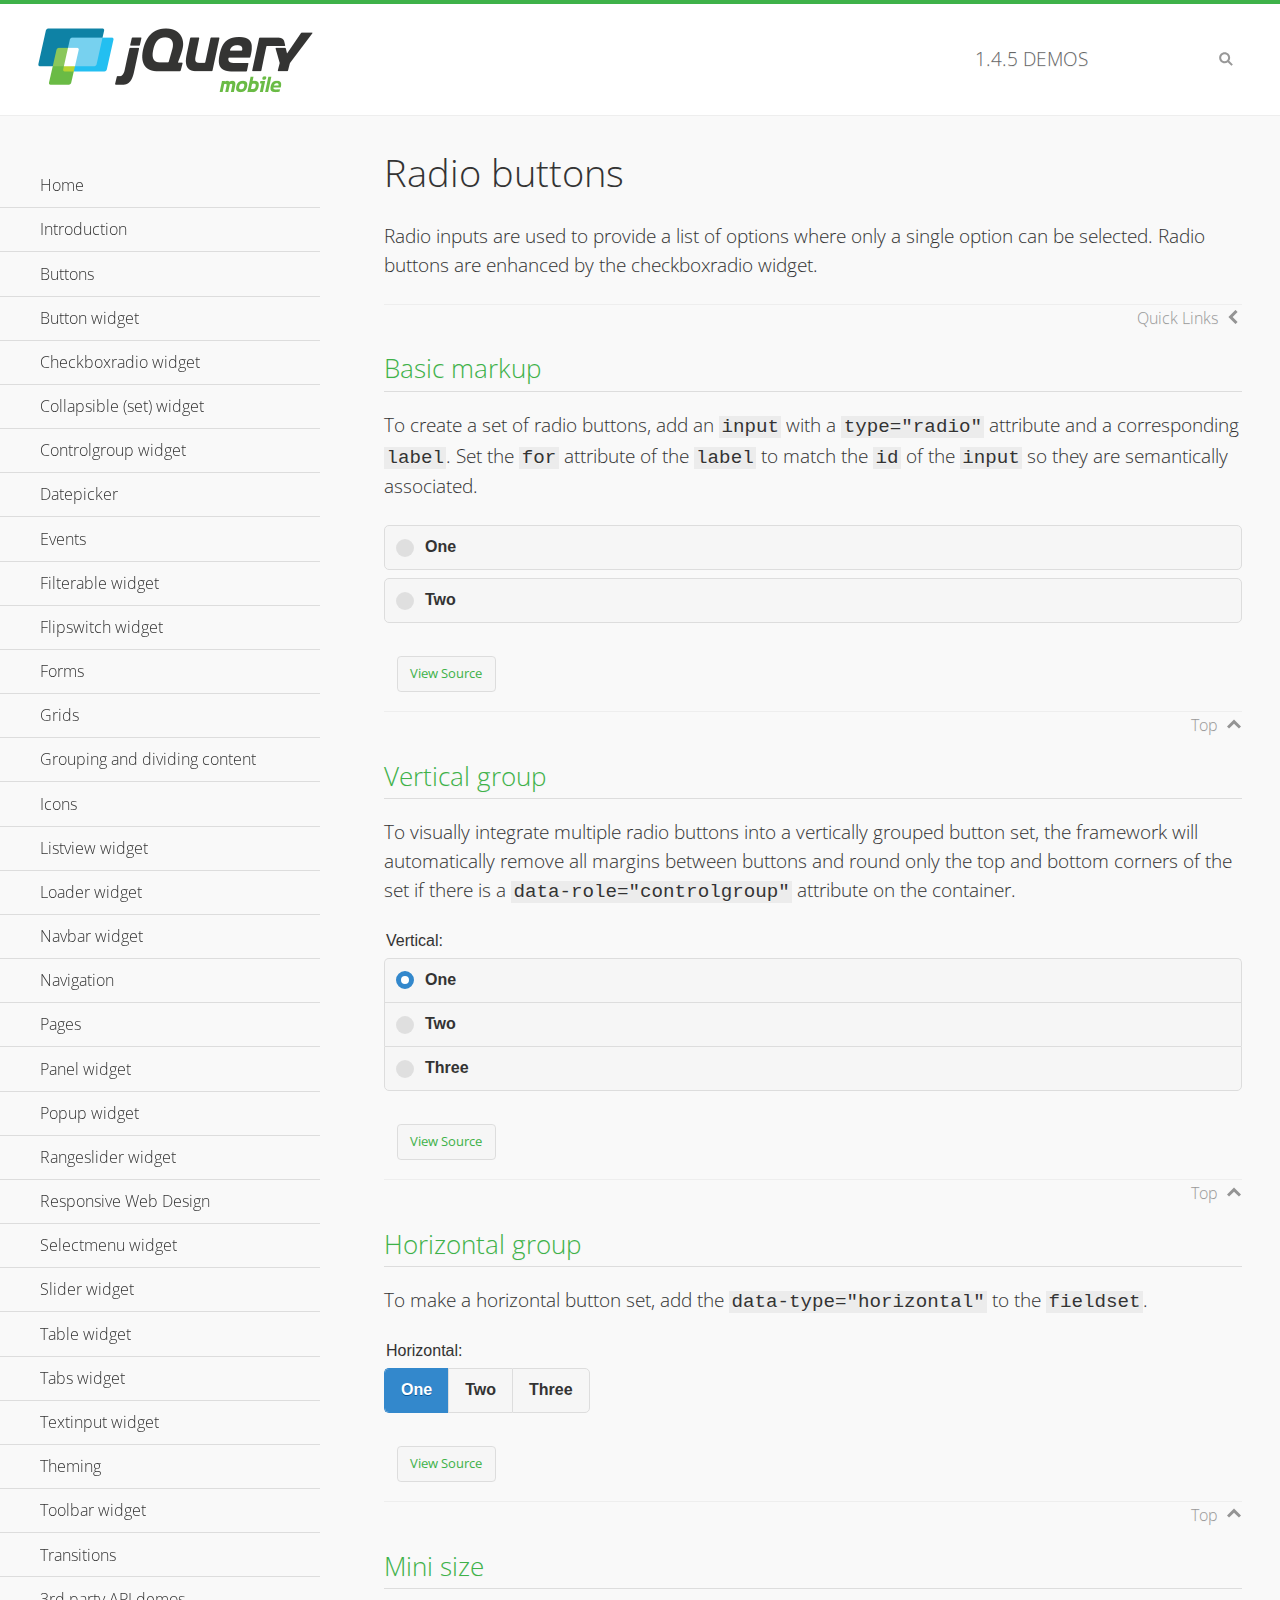
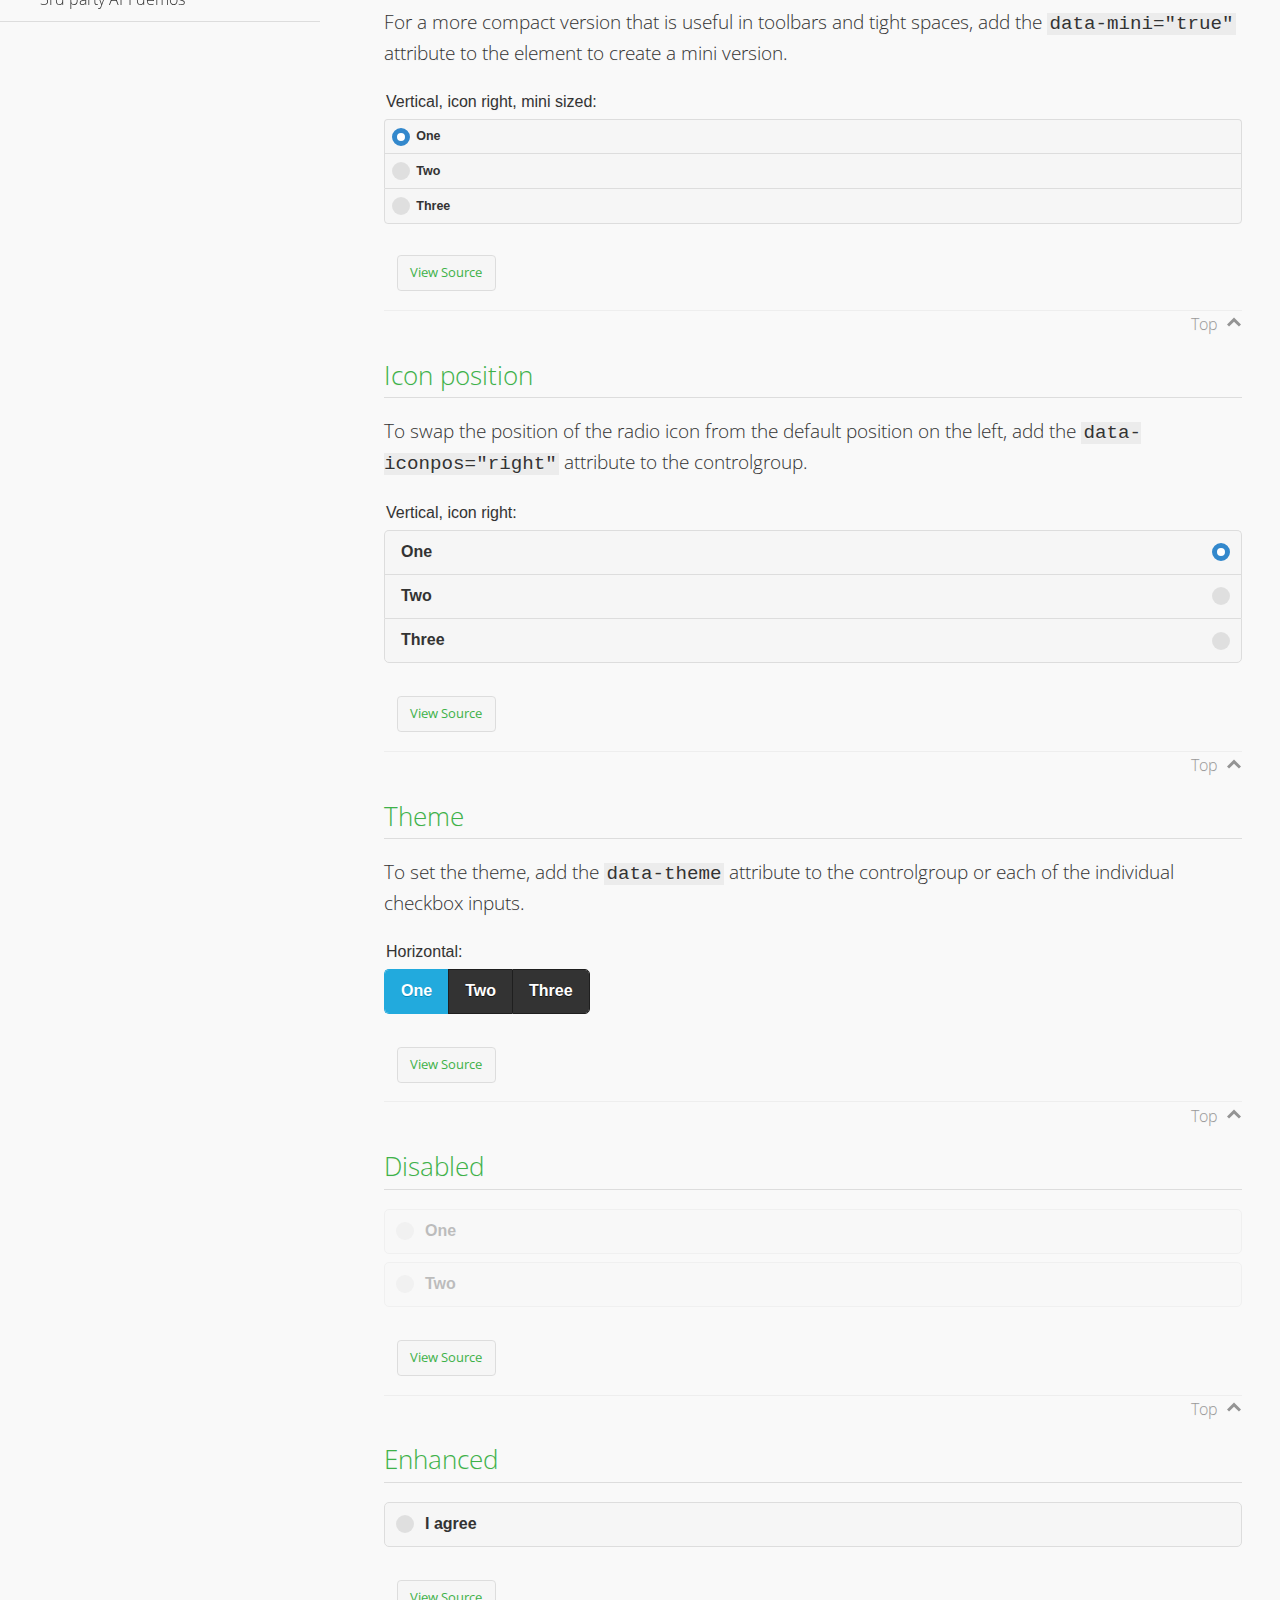
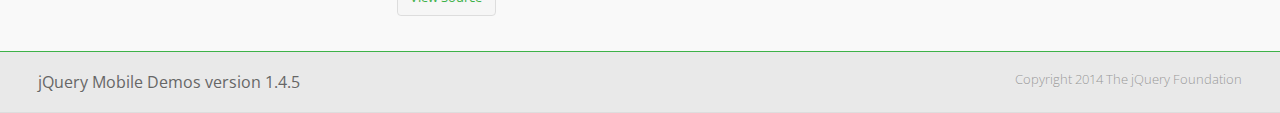
<file: jquery/demos/checkboxradio-radio/index.html>
<!DOCTYPE html>
<html>
<head>
	<meta charset="utf-8">
	<meta name="viewport" content="width=device-width, initial-scale=1">
	<title>Radio buttons - jQuery Mobile Demos</title>
	<link rel="shortcut icon" href="../favicon.ico">
	<link rel="stylesheet" href="http://fonts.googleapis.com/css?family=Open+Sans:300,400,700">
	<link rel="stylesheet" href="../css/themes/default/jquery.mobile-1.4.5.min.css">
	<link rel="stylesheet" href="../_assets/css/jqm-demos.css">
	<script src="../js/jquery.js"></script>
	<script src="../_assets/js/index.js"></script>
	<script src="../js/jquery.mobile-1.4.5.min.js"></script>
</head>
<body>
<div data-role="page" class="jqm-demos" data-quicklinks="true">

	<div data-role="header" class="jqm-header">
		<h2><a href="../" title="jQuery Mobile Demos home"><img src="../_assets/img/jquery-logo.png" alt="jQuery Mobile"></a></h2>
		<p><span class="jqm-version"></span> Demos</p>
		<a href="#" class="jqm-navmenu-link ui-btn ui-btn-icon-notext ui-corner-all ui-icon-bars ui-nodisc-icon ui-alt-icon ui-btn-left">Menu</a>
		<a href="#" class="jqm-search-link ui-btn ui-btn-icon-notext ui-corner-all ui-icon-search ui-nodisc-icon ui-alt-icon ui-btn-right">Search</a>
	</div><!-- /header -->

	<div role="main" class="ui-content jqm-content">

		<h1>Radio buttons</h1>

		<p>Radio inputs are used to provide a list of options where only a single option can be selected. Radio buttons are enhanced by the checkboxradio widget.</p>

		<h2>Basic markup</h2>

		<p>To create a set of radio buttons, add an <code>input</code> with a <code>type="radio"</code> attribute and a corresponding <code>label</code>. Set the <code>for</code> attribute of the <code>label</code> to match the <code>id</code> of the <code>input</code> so they are semantically associated.</p>

		<div data-demo-html="true">
			<form>
				<label>
					<input type="radio" name="radio-choice-0" id="radio-choice-0a">One
				</label>

				<label for="radio-choice-0b">Two</label>
				<input type="radio" name="radio-choice-0" id="radio-choice-0b" class="custom">
			</form>
		</div><!--/demo-html -->

		<h2>Vertical group</h2>

		<p>To visually integrate multiple radio buttons into a vertically grouped button set, the framework will automatically remove all margins between buttons and round only the top and bottom corners of the set if there is a <code> data-role="controlgroup"</code> attribute on the container.</p>

		<div data-demo-html="true">
			<form>
					<fieldset data-role="controlgroup">
					<legend>Vertical:</legend>
					<input type="radio" name="radio-choice-v-2" id="radio-choice-v-2a" value="on" checked="checked">
					<label for="radio-choice-v-2a">One</label>
					<input type="radio" name="radio-choice-v-2" id="radio-choice-v-2b" value="off">
					<label for="radio-choice-v-2b">Two</label>
					<input type="radio" name="radio-choice-v-2" id="radio-choice-v-2c" value="other">
					<label for="radio-choice-v-2c">Three</label>
				</fieldset>
			</form>
		</div><!--/demo-html -->

		<h2>Horizontal group</h2>

		<p>To make a horizontal button set, add the <code> data-type="horizontal"</code> to the <code>fieldset</code>.</p>

		<div data-demo-html="true">
			<form>
				<fieldset data-role="controlgroup" data-type="horizontal">
					<legend>Horizontal:</legend>
					<input type="radio" name="radio-choice-h-2" id="radio-choice-h-2a" value="on" checked="checked">
					<label for="radio-choice-h-2a">One</label>
					<input type="radio" name="radio-choice-h-2" id="radio-choice-h-2b" value="off">
					<label for="radio-choice-h-2b">Two</label>
					<input type="radio" name="radio-choice-h-2" id="radio-choice-h-2c" value="other">
					<label for="radio-choice-h-2c">Three</label>
				</fieldset>
			</form>
		</div><!--/demo-html -->

		<h2>Mini size</h2>

		<p>For a more compact version that is useful in toolbars and tight spaces, add the <code>data-mini="true"</code> attribute to the element to create a mini version. </p>

		<div data-demo-html="true">
			<form>
				<fieldset data-role="controlgroup" data-mini="true">
					<legend>Vertical, icon right, mini sized:</legend>
					<input type="radio" name="radio-choice-v-6" id="radio-choice-v-6a" value="on" checked="checked">
					<label for="radio-choice-v-6a">One</label>
					<input type="radio" name="radio-choice-v-6" id="radio-choice-v-6b" value="off">
					<label for="radio-choice-v-6b">Two</label>
					<input type="radio" name="radio-choice-v-6" id="radio-choice-v-6c" value="other">
					<label for="radio-choice-v-6c">Three</label>
				</fieldset>
			</form>
		</div><!--/demo-html -->

		<h2>Icon position</h2>

		<p>To swap the position of the radio icon from the default position on the left, add the <code>data-iconpos="right"</code> attribute to the controlgroup.</p>

		<div data-demo-html="true">
			<form>
				<fieldset data-role="controlgroup" data-iconpos="right">
					<legend>Vertical, icon right:</legend>
					<input type="radio" name="radio-choice-w-6" id="radio-choice-w-6a" value="on" checked="checked">
					<label for="radio-choice-w-6a">One</label>
					<input type="radio" name="radio-choice-w-6" id="radio-choice-w-6b" value="off">
					<label for="radio-choice-w-6b">Two</label>
					<input type="radio" name="radio-choice-w-6" id="radio-choice-w-6c" value="other">
					<label for="radio-choice-w-6c">Three</label>
				</fieldset>
			</form>
		</div><!--/demo-html -->

		<h2>Theme</h2>

		<p>To set the theme, add the <code>data-theme</code> attribute to the controlgroup or each of the individual checkbox inputs.</p>

		<div data-demo-html="true">
			<form>
				<fieldset data-role="controlgroup" data-theme="b" data-type="horizontal">
					<legend>Horizontal:</legend>
					<input type="radio" name="radio-choice-t-6" id="radio-choice-t-6a" value="on" checked="checked">
					<label for="radio-choice-t-6a">One</label>
					<input type="radio" name="radio-choice-t-6" id="radio-choice-t-6b" value="off">
					<label for="radio-choice-t-6b">Two</label>
					<input type="radio" name="radio-choice-t-6" id="radio-choice-t-6c" value="other">
					<label for="radio-choice-t-6c">Three</label>
				</fieldset>
			</form>
		</div><!--/demo-html -->

		<h2>Disabled</h2>

		<div data-demo-html="true">
			<form>
				<label>
					<input type="radio" name="radio-choice-7" id="radio-choice-7a" disabled="disabled">One
				</label>
				<label for="radio-choice-7b">Two</label>
				<input type="radio" name="radio-choice-7" id="radio-choice-7b" disabled="disabled">
			</form>
		</div><!--/demo-html -->

		<h2>Enhanced</h2>

		<div data-demo-html="true">
			<div class="ui-radio">
				<label for="radio-enhanced" class="ui-btn ui-corner-all ui-btn-inherit ui-btn-icon-left ui-radio-off">I agree</label>
				<input type="radio" name="radio-enhanced" id="radio-enhanced" data-enhanced="true">
			</div>
		</div><!--/demo-html -->

	</div><!-- /content -->
	    <div data-role="panel" class="jqm-navmenu-panel" data-position="left" data-display="overlay" data-theme="a">
	    	<ul class="jqm-list ui-alt-icon ui-nodisc-icon">
<li data-filtertext="demos homepage" data-icon="home"><a href=".././">Home</a></li>
<li data-filtertext="introduction overview getting started"><a href="../intro/" data-ajax="false">Introduction</a></li>
<li data-filtertext="buttons button markup buttonmarkup method anchor link button element"><a href="../button-markup/" data-ajax="false">Buttons</a></li>
<li data-filtertext="form button widget input button submit reset"><a href="../button/" data-ajax="false">Button widget</a></li>
<li data-role="collapsible" data-enhanced="true" data-collapsed-icon="carat-d" data-expanded-icon="carat-u" data-iconpos="right" data-inset="false" class="ui-collapsible ui-collapsible-themed-content ui-collapsible-collapsed">
	<h3 class="ui-collapsible-heading ui-collapsible-heading-collapsed">
		<a href="#" class="ui-collapsible-heading-toggle ui-btn ui-btn-icon-right ui-btn-inherit ui-icon-carat-d">
		    Checkboxradio widget<span class="ui-collapsible-heading-status"> click to expand contents</span>
		</a>
	</h3>
	<div class="ui-collapsible-content ui-body-inherit ui-collapsible-content-collapsed" aria-hidden="true">
		<ul>
			<li data-filtertext="form checkboxradio widget checkbox input checkboxes controlgroups"><a href="../checkboxradio-checkbox/" data-ajax="false">Checkboxes</a></li>
			<li data-filtertext="form checkboxradio widget radio input radio buttons controlgroups"><a href="../checkboxradio-radio/" data-ajax="false">Radio buttons</a></li>
		</ul>
	</div>
</li>
<li data-role="collapsible" data-enhanced="true" data-collapsed-icon="carat-d" data-expanded-icon="carat-u" data-iconpos="right" data-inset="false" class="ui-collapsible ui-collapsible-themed-content ui-collapsible-collapsed">
	<h3 class="ui-collapsible-heading ui-collapsible-heading-collapsed">
		<a href="#" class="ui-collapsible-heading-toggle ui-btn ui-btn-icon-right ui-btn-inherit ui-icon-carat-d">
			Collapsible (set) widget<span class="ui-collapsible-heading-status"> click to expand contents</span>
		</a>
	</h3>
	<div class="ui-collapsible-content ui-body-inherit ui-collapsible-content-collapsed" aria-hidden="true">
		<ul>
			<li data-filtertext="collapsibles content formatting"><a href="../collapsible/" data-ajax="false">Collapsible</a></li>
			<li data-filtertext="dynamic collapsible set accordion append expand"><a href="../collapsible-dynamic/" data-ajax="false">Dynamic collapsibles</a></li>
			<li data-filtertext="accordions collapsible set widget content formatting grouped collapsibles"><a href="../collapsibleset/" data-ajax="false">Collapsible set</a></li>
		</ul>
	</div>
</li>
<li data-role="collapsible" data-enhanced="true" data-collapsed-icon="carat-d" data-expanded-icon="carat-u" data-iconpos="right" data-inset="false" class="ui-collapsible ui-collapsible-themed-content ui-collapsible-collapsed">
	<h3 class="ui-collapsible-heading ui-collapsible-heading-collapsed">
		<a href="#" class="ui-collapsible-heading-toggle ui-btn ui-btn-icon-right ui-btn-inherit ui-icon-carat-d">
			Controlgroup widget<span class="ui-collapsible-heading-status"> click to expand contents</span>
		</a>
	</h3>
	<div class="ui-collapsible-content ui-body-inherit ui-collapsible-content-collapsed" aria-hidden="true">
		<ul>
			<li data-filtertext="controlgroups selectmenu checkboxradio input grouped buttons horizontal vertical"><a href="../controlgroup/" data-ajax="false">Controlgroup</a></li>
			<li data-filtertext="dynamic controlgroup dynamically add buttons"><a href="../controlgroup-dynamic/" data-ajax="false">Dynamic controlgroups</a></li>
		</ul>
	</div>
</li>
<li data-filtertext="form datepicker widget date input"><a href="../datepicker/" data-ajax="false">Datepicker</a></li>
<li data-role="collapsible" data-enhanced="true" data-collapsed-icon="carat-d" data-expanded-icon="carat-u" data-iconpos="right" data-inset="false" class="ui-collapsible ui-collapsible-themed-content ui-collapsible-collapsed">
	<h3 class="ui-collapsible-heading ui-collapsible-heading-collapsed">
		<a href="#" class="ui-collapsible-heading-toggle ui-btn ui-btn-icon-right ui-btn-inherit ui-icon-carat-d">
			Events<span class="ui-collapsible-heading-status"> click to expand contents</span>
		</a>
	</h3>
	<div class="ui-collapsible-content ui-body-inherit ui-collapsible-content-collapsed" aria-hidden="true">
		<ul>
			<li data-filtertext="swipe to delete list items listviews swipe events"><a href="../swipe-list/" data-ajax="false">Swipe list items</a></li>
			<li data-filtertext="swipe to navigate swipe page navigation swipe events"><a href="../swipe-page/" data-ajax="false">Swipe page navigation</a></li>
		</ul>
	</div>
</li>
<li data-filtertext="filterable filter elements sorting searching listview table"><a href="../filterable/" data-ajax="false">Filterable widget</a></li>
<li data-filtertext="form flipswitch widget flip toggle switch binary select checkbox input"><a href="../flipswitch/" data-ajax="false">Flipswitch widget</a></li>
<li data-role="collapsible" data-enhanced="true" data-collapsed-icon="carat-d" data-expanded-icon="carat-u" data-iconpos="right" data-inset="false" class="ui-collapsible ui-collapsible-themed-content ui-collapsible-collapsed">
	<h3 class="ui-collapsible-heading ui-collapsible-heading-collapsed">
		<a href="#" class="ui-collapsible-heading-toggle ui-btn ui-btn-icon-right ui-btn-inherit ui-icon-carat-d">
			Forms<span class="ui-collapsible-heading-status"> click to expand contents</span>
		</a>
	</h3>
	<div class="ui-collapsible-content ui-body-inherit ui-collapsible-content-collapsed" aria-hidden="true">
		<ul>
			<li data-filtertext="forms text checkbox radio range button submit reset inputs selects textarea slider flipswitch label form elements"><a href="../forms/" data-ajax="false">Forms</a></li>
			<li data-filtertext="form hide labels hidden accessible ui-hidden-accessible forms"><a href="../forms-label-hidden-accessible/" data-ajax="false">Hide labels</a></li>
			<li data-filtertext="form field containers fieldcontain ui-field-contain forms"><a href="../forms-field-contain/" data-ajax="false">Field containers</a></li>
			<li data-filtertext="forms disabled form elements"><a href="../forms-disabled/" data-ajax="false">Forms disabled</a></li>
			<li data-filtertext="forms gallery examples overview forms text checkbox radio range button submit reset inputs selects textarea slider flipswitch label form elements"><a href="../forms-gallery/" data-ajax="false">Forms gallery</a></li>
		</ul>
	</div>
</li>
<li data-role="collapsible" data-enhanced="true" data-collapsed-icon="carat-d" data-expanded-icon="carat-u" data-iconpos="right" data-inset="false" class="ui-collapsible ui-collapsible-themed-content ui-collapsible-collapsed">
	<h3 class="ui-collapsible-heading ui-collapsible-heading-collapsed">
		<a href="#" class="ui-collapsible-heading-toggle ui-btn ui-btn-icon-right ui-btn-inherit ui-icon-carat-d">
			Grids<span class="ui-collapsible-heading-status"> click to expand contents</span>
		</a>
	</h3>
	<div class="ui-collapsible-content ui-body-inherit ui-collapsible-content-collapsed" aria-hidden="true">
		<ul>
			<li data-filtertext="grids columns blocks content formatting rwd responsive css framework"><a href="../grids/" data-ajax="false">Grids</a></li>
			<li data-filtertext="buttons in grids css framework"><a href="../grids-buttons/" data-ajax="false">Buttons in grids</a></li>
			<li data-filtertext="custom responsive grids rwd css framework"><a href="../grids-custom-responsive/" data-ajax="false">Custom responsive grids</a></li>
		</ul>
	</div>
</li>
<li data-filtertext="blocks content formatting sections heading"><a href="../body-bar-classes/" data-ajax="false">Grouping and dividing content</a></li>
<li data-role="collapsible" data-enhanced="true" data-collapsed-icon="carat-d" data-expanded-icon="carat-u" data-iconpos="right" data-inset="false" class="ui-collapsible ui-collapsible-themed-content ui-collapsible-collapsed">
	<h3 class="ui-collapsible-heading ui-collapsible-heading-collapsed">
		<a href="#" class="ui-collapsible-heading-toggle ui-btn ui-btn-icon-right ui-btn-inherit ui-icon-carat-d">
			Icons<span class="ui-collapsible-heading-status"> click to expand contents</span>
		</a>
	</h3>
	<div class="ui-collapsible-content ui-body-inherit ui-collapsible-content-collapsed" aria-hidden="true">
		<ul>
			<li data-filtertext="button icons svg disc alt custom icon position"><a href="../icons/" data-ajax="false">Icons</a></li>
			<li data-filtertext=""><a href="../icons-grunticon/" data-ajax="false">Grunticon loader</a></li>
		</ul>
	</div>
</li>
<li data-role="collapsible" data-enhanced="true" data-collapsed-icon="carat-d" data-expanded-icon="carat-u" data-iconpos="right" data-inset="false" class="ui-collapsible ui-collapsible-themed-content ui-collapsible-collapsed">
	<h3 class="ui-collapsible-heading ui-collapsible-heading-collapsed">
		<a href="#" class="ui-collapsible-heading-toggle ui-btn ui-btn-icon-right ui-btn-inherit ui-icon-carat-d">
			Listview widget<span class="ui-collapsible-heading-status"> click to expand contents</span>
		</a>
	</h3>
	<div class="ui-collapsible-content ui-body-inherit ui-collapsible-content-collapsed" aria-hidden="true">
		<ul>
			<li data-filtertext="listview widget thumbnails icons nested split button collapsible ul ol"><a href="../listview/" data-ajax="false">Listview</a></li>
			<li data-filtertext="autocomplete filterable reveal listview filtertextbeforefilter placeholder"><a href="../listview-autocomplete/" data-ajax="false">Listview autocomplete</a></li>
			<li data-filtertext="autocomplete filterable reveal listview remote data filtertextbeforefilter placeholder"><a href="../listview-autocomplete-remote/" data-ajax="false">Listview autocomplete remote data</a></li>
			<li data-filtertext="autodividers anchor jump scroll linkbars listview lists ul ol"><a href="../listview-autodividers-linkbar/" data-ajax="false">Listview autodividers linkbar</a></li>
			<li data-filtertext="listview autodividers selector autodividersselector lists ul ol"><a href="../listview-autodividers-selector/" data-ajax="false">Listview autodividers selector</a></li>
			<li data-filtertext="listview nested list items"><a href="../listview-nested-lists/" data-ajax="false">Nested Listviews</a></li>
			<li data-filtertext="listview collapsible list items flat"><a href="../listview-collapsible-item-flat/" data-ajax="false">Listview collapsible list items (flat)</a></li>
			<li data-filtertext="listview collapsible list indented"><a href="../listview-collapsible-item-indented/" data-ajax="false">Listview collapsible list items (indented)</a></li>
			<li data-filtertext="grid listview responsive grids responsive listviews lists ul"><a href="../listview-grid/" data-ajax="false">Listview responsive grid</a></li>
		</ul>
	</div>
</li>
<li data-filtertext="loader widget page loading navigation overlay spinner"><a href="../loader/" data-ajax="false">Loader widget</a></li>
<li data-filtertext="navbar widget navmenu toolbars header footer"><a href="../navbar/" data-ajax="false">Navbar widget</a></li>
<li data-role="collapsible" data-enhanced="true" data-collapsed-icon="carat-d" data-expanded-icon="carat-u" data-iconpos="right" data-inset="false" class="ui-collapsible ui-collapsible-themed-content ui-collapsible-collapsed">
	<h3 class="ui-collapsible-heading ui-collapsible-heading-collapsed">
		<a href="#" class="ui-collapsible-heading-toggle ui-btn ui-btn-icon-right ui-btn-inherit ui-icon-carat-d">
			Navigation<span class="ui-collapsible-heading-status"> click to expand contents</span>
		</a>
	</h3>
	<div class="ui-collapsible-content ui-body-inherit ui-collapsible-content-collapsed" aria-hidden="true">
		<ul>
			<li data-filtertext="ajax navigation navigate widget history event method"><a href="../navigation/" data-ajax="false">Navigation</a></li>
			<li data-filtertext="linking pages page links navigation ajax prefetch cache"><a href="../navigation-linking-pages/" data-ajax="false">Linking pages</a></li>
			<!-- <li data-filtertext="php redirect server redirection server-side navigation"><a href="../navigation-php-redirect/" data-ajax="false">PHP redirect demo</a></li>-->
			<li data-filtertext="navigation redirection hash query"><a href="../navigation-hash-processing/" data-ajax="false">Hash processing demo</a></li>
			<li data-filtertext="navigation redirection hash query"><a href="../page-events/" data-ajax="false">Page Navigation Events</a></li>
		</ul>
	</div>
</li>
<li data-role="collapsible" data-enhanced="true" data-collapsed-icon="carat-d" data-expanded-icon="carat-u" data-iconpos="right" data-inset="false" class="ui-collapsible ui-collapsible-themed-content ui-collapsible-collapsed">
	<h3 class="ui-collapsible-heading ui-collapsible-heading-collapsed">
		<a href="#" class="ui-collapsible-heading-toggle ui-btn ui-btn-icon-right ui-btn-inherit ui-icon-carat-d">
			Pages<span class="ui-collapsible-heading-status"> click to expand contents</span>
		</a>
	</h3>
	<div class="ui-collapsible-content ui-body-inherit ui-collapsible-content-collapsed" aria-hidden="true">
		<ul>
			<li data-filtertext="pages page widget ajax navigation"><a href="../pages/" data-ajax="false">Pages</a></li>
			<li data-filtertext="single page"><a href="../pages-single-page/" data-ajax="false">Single page</a></li>
			<li data-filtertext="multipage multi-page page"><a href="../pages-multi-page/" data-ajax="false">Multi-page template</a></li>
			<li data-filtertext="dialog page widget modal popup"><a href="../pages-dialog/" data-ajax="false">Dialog page</a></li>
		</ul>
	</div>
</li>
<li data-role="collapsible" data-enhanced="true" data-collapsed-icon="carat-d" data-expanded-icon="carat-u" data-iconpos="right" data-inset="false" class="ui-collapsible ui-collapsible-themed-content ui-collapsible-collapsed">
	<h3 class="ui-collapsible-heading ui-collapsible-heading-collapsed">
		<a href="#" class="ui-collapsible-heading-toggle ui-btn ui-btn-icon-right ui-btn-inherit ui-icon-carat-d">
			Panel widget<span class="ui-collapsible-heading-status"> click to expand contents</span>
		</a>
	</h3>
	<div class="ui-collapsible-content ui-body-inherit ui-collapsible-content-collapsed" aria-hidden="true">
		<ul>
			<li data-filtertext="panel widget sliding panels reveal push overlay responsive"><a href="../panel/" data-ajax="false">Panel</a></li>
			<li data-filtertext=""><a href="../panel-external/" data-ajax="false">External panels</a></li>
			<li data-filtertext="panel "><a href="../panel-fixed/" data-ajax="false">Fixed panels</a></li>
			<li data-filtertext="panel slide panels sliding panels shadow rwd responsive breakpoint"><a href="../panel-responsive/" data-ajax="false">Panels responsive</a></li>
			<li data-filtertext="panel custom style custom panel width reveal shadow listview panel styling page background wrapper"><a href="../panel-styling/" data-ajax="false">Custom panel style</a></li>
			<li data-filtertext="panel open on swipe"><a href="../panel-swipe-open/" data-ajax="false">Panel open on swipe</a></li>
			<li data-filtertext="panels outside page internal external toolbars"><a href="../panel-external-internal/" data-ajax="false">Panel external and internal</a></li>
		</ul>
	</div>
</li>
<li data-role="collapsible" data-enhanced="true" data-collapsed-icon="carat-d" data-expanded-icon="carat-u" data-iconpos="right" data-inset="false" class="ui-collapsible ui-collapsible-themed-content ui-collapsible-collapsed">
	<h3 class="ui-collapsible-heading ui-collapsible-heading-collapsed">
		<a href="#" class="ui-collapsible-heading-toggle ui-btn ui-btn-icon-right ui-btn-inherit ui-icon-carat-d">
			Popup widget<span class="ui-collapsible-heading-status"> click to expand contents</span>
		</a>
	</h3>
	<div class="ui-collapsible-content ui-body-inherit ui-collapsible-content-collapsed" aria-hidden="true">
		<ul>
			<li data-filtertext="popup widget popups dialog modal transition tooltip lightbox form overlay screen flip pop fade transition"><a href="../popup/" data-ajax="false">Popup</a></li>
			<li data-filtertext="popup alignment position"><a href="../popup-alignment/" data-ajax="false">Popup alignment</a></li>
			<li data-filtertext="popup arrow size popups popover"><a href="../popup-arrow-size/" data-ajax="false">Popup arrow size</a></li>
			<li data-filtertext="dynamic popups popup images lightbox"><a href="../popup-dynamic/" data-ajax="false">Dynamic popups</a></li>
			<li data-filtertext="popups with iframes scaling"><a href="../popup-iframe/" data-ajax="false">Popups with iframes</a></li>
			<li data-filtertext="popup image scaling"><a href="../popup-image-scaling/" data-ajax="false">Popup image scaling</a></li>
			<li data-filtertext="external popup outside multi-page"><a href="../popup-outside-multipage/" data-ajax="false">Popup outside multi-page</a></li>
		</ul>
	</div>
</li>
<li data-filtertext="form rangeslider widget dual sliders dual handle sliders range input"><a href="../rangeslider/" data-ajax="false">Rangeslider widget</a></li>
<li data-filtertext="responsive web design rwd adaptive progressive enhancement PE accessible mobile breakpoints media query media queries"><a href="../rwd/" data-ajax="false">Responsive Web Design</a></li>
<li data-role="collapsible" data-enhanced="true" data-collapsed-icon="carat-d" data-expanded-icon="carat-u" data-iconpos="right" data-inset="false" class="ui-collapsible ui-collapsible-themed-content ui-collapsible-collapsed">
	<h3 class="ui-collapsible-heading ui-collapsible-heading-collapsed">
		<a href="#" class="ui-collapsible-heading-toggle ui-btn ui-btn-icon-right ui-btn-inherit ui-icon-carat-d">
			Selectmenu widget<span class="ui-collapsible-heading-status"> click to expand contents</span>
		</a>
	</h3>
	<div class="ui-collapsible-content ui-body-inherit ui-collapsible-content-collapsed" aria-hidden="true">
		<ul>
			<li data-filtertext="form selectmenu widget select input custom select menu selects"><a href="../selectmenu/" data-ajax="false">Selectmenu</a></li>
			<li data-filtertext="form custom select menu selectmenu widget custom menu option optgroup multiple selects"><a href="../selectmenu-custom/" data-ajax="false">Custom select menu</a></li>
			<li data-filtertext="filterable select filter popup dialog"><a href="../selectmenu-custom-filter/" data-ajax="false">Custom select menu with filter</a></li>
		</ul>
	</div>
</li>
<li data-role="collapsible" data-enhanced="true" data-collapsed-icon="carat-d" data-expanded-icon="carat-u" data-iconpos="right" data-inset="false" class="ui-collapsible ui-collapsible-themed-content ui-collapsible-collapsed">
	<h3 class="ui-collapsible-heading ui-collapsible-heading-collapsed">
		<a href="#" class="ui-collapsible-heading-toggle ui-btn ui-btn-icon-right ui-btn-inherit ui-icon-carat-d">
			Slider widget<span class="ui-collapsible-heading-status"> click to expand contents</span>
		</a>
	</h3>
	<div class="ui-collapsible-content ui-body-inherit ui-collapsible-content-collapsed" aria-hidden="true">
		<ul>
			<li data-filtertext="form slider widget range input single sliders"><a href="../slider/" data-ajax="false">Slider</a></li>
			<li data-filtertext="form slider widget flipswitch slider binary select flip toggle switch"><a href="../slider-flipswitch/" data-ajax="false">Slider flip toggle switch</a></li>
			<li data-filtertext="form slider tooltip handle value input range sliders"><a href="../slider-tooltip/" data-ajax="false">Slider tooltip</a></li>
		</ul>
	</div>
</li>
<li data-role="collapsible" data-enhanced="true" data-collapsed-icon="carat-d" data-expanded-icon="carat-u" data-iconpos="right" data-inset="false" class="ui-collapsible ui-collapsible-themed-content ui-collapsible-collapsed">
	<h3 class="ui-collapsible-heading ui-collapsible-heading-collapsed">
		<a href="#" class="ui-collapsible-heading-toggle ui-btn ui-btn-icon-right ui-btn-inherit ui-icon-carat-d">
			Table widget<span class="ui-collapsible-heading-status"> click to expand contents</span>
		</a>
	</h3>
	<div class="ui-collapsible-content ui-body-inherit ui-collapsible-content-collapsed" aria-hidden="true">
		<ul>
			<li data-filtertext="table widget reflow column toggle th td responsive tables rwd hide show tabular"><a href="../table-column-toggle/" data-ajax="false">Table Column Toggle</a></li>
			<li data-filtertext="table column toggle phone comparison demo"><a href="../table-column-toggle-example/" data-ajax="false">Table Column Toggle demo</a></li>
			<li data-filtertext="responsive tables table column toggle heading groups rwd breakpoint"><a href="../table-column-toggle-heading-groups/" data-ajax="false">Table Column Toggle heading groups</a></li>
			<li data-filtertext="responsive tables table column toggle hide rwd breakpoint customization options"><a href="../table-column-toggle-options/" data-ajax="false">Table Column Toggle options</a></li>
			<li data-filtertext="table reflow th td responsive rwd columns tabular"><a href="../table-reflow/" data-ajax="false">Table Reflow</a></li>
			<li data-filtertext="responsive tables table reflow heading groups rwd breakpoint"><a href="../table-reflow-heading-groups/" data-ajax="false">Table Reflow heading groups</a></li>
			<li data-filtertext="responsive tables table reflow stripes strokes table style"><a href="../table-reflow-stripes-strokes/" data-ajax="false">Table Reflow stripes and strokes</a></li>
			<li data-filtertext="responsive tables table reflow stack custom styles"><a href="../table-reflow-styling/" data-ajax="false">Table Reflow custom styles</a></li>
		</ul>
	</div>
</li>
<li data-filtertext="ui tabs widget"><a href="../tabs/" data-ajax="false">Tabs widget</a></li>
<li data-filtertext="form textinput widget text input textarea number date time tel email file color password"><a href="../textinput/" data-ajax="false">Textinput widget</a></li>
<li data-role="collapsible" data-enhanced="true" data-collapsed-icon="carat-d" data-expanded-icon="carat-u" data-iconpos="right" data-inset="false" class="ui-collapsible ui-collapsible-themed-content ui-collapsible-collapsed">
	<h3 class="ui-collapsible-heading ui-collapsible-heading-collapsed">
		<a href="#" class="ui-collapsible-heading-toggle ui-btn ui-btn-icon-right ui-btn-inherit ui-icon-carat-d">
			Theming<span class="ui-collapsible-heading-status"> click to expand contents</span>
		</a>
	</h3>
	<div class="ui-collapsible-content ui-body-inherit ui-collapsible-content-collapsed" aria-hidden="true">
		<ul>
			<li data-filtertext="default theme swatches theming style css"><a href="../theme-default/" data-ajax="false">Default theme</a></li>
			<li data-filtertext="classic theme old theme swatches theming style css"><a href="../theme-classic/" data-ajax="false">Classic theme</a></li>
		</ul>
	</div>
</li>
<li data-role="collapsible" data-enhanced="true" data-collapsed-icon="carat-d" data-expanded-icon="carat-u" data-iconpos="right" data-inset="false" class="ui-collapsible ui-collapsible-themed-content ui-collapsible-collapsed">
	<h3 class="ui-collapsible-heading ui-collapsible-heading-collapsed">
		<a href="#" class="ui-collapsible-heading-toggle ui-btn ui-btn-icon-right ui-btn-inherit ui-icon-carat-d">
			Toolbar widget<span class="ui-collapsible-heading-status"> click to expand contents</span>
		</a>
	</h3>
	<div class="ui-collapsible-content ui-body-inherit ui-collapsible-content-collapsed" aria-hidden="true">
		<ul>
			<li data-filtertext="toolbar widget header footer toolbars fixed fullscreen external sections"><a href="../toolbar/" data-ajax="false">Toolbar</a></li>
			<li data-filtertext="dynamic toolbars dynamically add toolbar header footer"><a href="../toolbar-dynamic/" data-ajax="false">Dynamic toolbars</a></li>
			<li data-filtertext="external toolbars header footer"><a href="../toolbar-external/" data-ajax="false">External toolbars</a></li>
			<li data-filtertext="fixed toolbars header footer"><a href="../toolbar-fixed/" data-ajax="false">Fixed toolbars</a></li>
			<li data-filtertext="fixed fullscreen toolbars header footer"><a href="../toolbar-fixed-fullscreen/" data-ajax="false">Fullscreen toolbars</a></li>
			<li data-filtertext="external fixed toolbars header footer"><a href="../toolbar-fixed-external/" data-ajax="false">Fixed external toolbars</a></li>
			<li data-filtertext="external persistent toolbars header footer navbar navmenu"><a href="../toolbar-fixed-persistent/" data-ajax="false">Persistent toolbars</a></li>
			<li data-filtertext="external ajax optimized toolbars persistent toolbars header footer navbar"><a href="../toolbar-fixed-persistent-optimized/" data-ajax="false">Ajax optimized toolbars</a></li>
			<li data-filtertext="form in toolbars header footer"><a href="../toolbar-fixed-forms/" data-ajax="false">Form in toolbar</a></li>
		</ul>
	</div>
</li>
<li data-filtertext="page transitions animated pages popup navigation flip slide fade pop"><a href="../transitions/" data-ajax="false">Transitions</a></li>
<li data-role="collapsible" data-enhanced="true" data-collapsed-icon="carat-d" data-expanded-icon="carat-u" data-iconpos="right" data-inset="false" class="ui-collapsible ui-collapsible-themed-content ui-collapsible-collapsed">
	<h3 class="ui-collapsible-heading ui-collapsible-heading-collapsed">
		<a href="#" class="ui-collapsible-heading-toggle ui-btn ui-btn-icon-right ui-btn-inherit ui-icon-carat-d">
			3rd party API demos<span class="ui-collapsible-heading-status"> click to expand contents</span>
		</a>
	</h3>
	<div class="ui-collapsible-content ui-body-inherit ui-collapsible-content-collapsed" aria-hidden="true">
		<ul>
			<li data-filtertext="backbone requirejs navigation router"><a href="../backbone-requirejs/" data-ajax="false">Backbone RequireJS</a></li>
			<li data-filtertext="google maps geolocation demo"><a href="../map-geolocation/" data-ajax="false">Google Maps geolocation</a></li>
			<li data-filtertext="google maps hybrid"><a href="../map-list-toggle/" data-ajax="false">Google Maps list toggle</a></li>
		</ul>
	</div>
</li>



		     </ul>
		</div><!-- /panel -->


	<div data-role="footer" data-position="fixed" data-tap-toggle="false" class="jqm-footer">
		<p>jQuery Mobile Demos version <span class="jqm-version"></span></p>
		<p>Copyright 2014 The jQuery Foundation</p>
	</div><!-- /footer -->
	<!-- TODO: This should become an external panel so we can add input to markup (unique ID) -->
    <div data-role="panel" class="jqm-search-panel" data-position="right" data-display="overlay" data-theme="a">
		<div class="jqm-search">
			<ul class="jqm-list" data-filter-placeholder="Search demos..." data-filter-reveal="true">
<li data-filtertext="demos homepage" data-icon="home"><a href=".././">Home</a></li>
<li data-filtertext="introduction overview getting started"><a href="../intro/" data-ajax="false">Introduction</a></li>
<li data-filtertext="buttons button markup buttonmarkup method anchor link button element"><a href="../button-markup/" data-ajax="false">Buttons</a></li>
<li data-filtertext="form button widget input button submit reset"><a href="../button/" data-ajax="false">Button widget</a></li>
<li data-role="collapsible" data-enhanced="true" data-collapsed-icon="carat-d" data-expanded-icon="carat-u" data-iconpos="right" data-inset="false" class="ui-collapsible ui-collapsible-themed-content ui-collapsible-collapsed">
	<h3 class="ui-collapsible-heading ui-collapsible-heading-collapsed">
		<a href="#" class="ui-collapsible-heading-toggle ui-btn ui-btn-icon-right ui-btn-inherit ui-icon-carat-d">
		    Checkboxradio widget<span class="ui-collapsible-heading-status"> click to expand contents</span>
		</a>
	</h3>
	<div class="ui-collapsible-content ui-body-inherit ui-collapsible-content-collapsed" aria-hidden="true">
		<ul>
			<li data-filtertext="form checkboxradio widget checkbox input checkboxes controlgroups"><a href="../checkboxradio-checkbox/" data-ajax="false">Checkboxes</a></li>
			<li data-filtertext="form checkboxradio widget radio input radio buttons controlgroups"><a href="../checkboxradio-radio/" data-ajax="false">Radio buttons</a></li>
		</ul>
	</div>
</li>
<li data-role="collapsible" data-enhanced="true" data-collapsed-icon="carat-d" data-expanded-icon="carat-u" data-iconpos="right" data-inset="false" class="ui-collapsible ui-collapsible-themed-content ui-collapsible-collapsed">
	<h3 class="ui-collapsible-heading ui-collapsible-heading-collapsed">
		<a href="#" class="ui-collapsible-heading-toggle ui-btn ui-btn-icon-right ui-btn-inherit ui-icon-carat-d">
			Collapsible (set) widget<span class="ui-collapsible-heading-status"> click to expand contents</span>
		</a>
	</h3>
	<div class="ui-collapsible-content ui-body-inherit ui-collapsible-content-collapsed" aria-hidden="true">
		<ul>
			<li data-filtertext="collapsibles content formatting"><a href="../collapsible/" data-ajax="false">Collapsible</a></li>
			<li data-filtertext="dynamic collapsible set accordion append expand"><a href="../collapsible-dynamic/" data-ajax="false">Dynamic collapsibles</a></li>
			<li data-filtertext="accordions collapsible set widget content formatting grouped collapsibles"><a href="../collapsibleset/" data-ajax="false">Collapsible set</a></li>
		</ul>
	</div>
</li>
<li data-role="collapsible" data-enhanced="true" data-collapsed-icon="carat-d" data-expanded-icon="carat-u" data-iconpos="right" data-inset="false" class="ui-collapsible ui-collapsible-themed-content ui-collapsible-collapsed">
	<h3 class="ui-collapsible-heading ui-collapsible-heading-collapsed">
		<a href="#" class="ui-collapsible-heading-toggle ui-btn ui-btn-icon-right ui-btn-inherit ui-icon-carat-d">
			Controlgroup widget<span class="ui-collapsible-heading-status"> click to expand contents</span>
		</a>
	</h3>
	<div class="ui-collapsible-content ui-body-inherit ui-collapsible-content-collapsed" aria-hidden="true">
		<ul>
			<li data-filtertext="controlgroups selectmenu checkboxradio input grouped buttons horizontal vertical"><a href="../controlgroup/" data-ajax="false">Controlgroup</a></li>
			<li data-filtertext="dynamic controlgroup dynamically add buttons"><a href="../controlgroup-dynamic/" data-ajax="false">Dynamic controlgroups</a></li>
		</ul>
	</div>
</li>
<li data-filtertext="form datepicker widget date input"><a href="../datepicker/" data-ajax="false">Datepicker</a></li>
<li data-role="collapsible" data-enhanced="true" data-collapsed-icon="carat-d" data-expanded-icon="carat-u" data-iconpos="right" data-inset="false" class="ui-collapsible ui-collapsible-themed-content ui-collapsible-collapsed">
	<h3 class="ui-collapsible-heading ui-collapsible-heading-collapsed">
		<a href="#" class="ui-collapsible-heading-toggle ui-btn ui-btn-icon-right ui-btn-inherit ui-icon-carat-d">
			Events<span class="ui-collapsible-heading-status"> click to expand contents</span>
		</a>
	</h3>
	<div class="ui-collapsible-content ui-body-inherit ui-collapsible-content-collapsed" aria-hidden="true">
		<ul>
			<li data-filtertext="swipe to delete list items listviews swipe events"><a href="../swipe-list/" data-ajax="false">Swipe list items</a></li>
			<li data-filtertext="swipe to navigate swipe page navigation swipe events"><a href="../swipe-page/" data-ajax="false">Swipe page navigation</a></li>
		</ul>
	</div>
</li>
<li data-filtertext="filterable filter elements sorting searching listview table"><a href="../filterable/" data-ajax="false">Filterable widget</a></li>
<li data-filtertext="form flipswitch widget flip toggle switch binary select checkbox input"><a href="../flipswitch/" data-ajax="false">Flipswitch widget</a></li>
<li data-role="collapsible" data-enhanced="true" data-collapsed-icon="carat-d" data-expanded-icon="carat-u" data-iconpos="right" data-inset="false" class="ui-collapsible ui-collapsible-themed-content ui-collapsible-collapsed">
	<h3 class="ui-collapsible-heading ui-collapsible-heading-collapsed">
		<a href="#" class="ui-collapsible-heading-toggle ui-btn ui-btn-icon-right ui-btn-inherit ui-icon-carat-d">
			Forms<span class="ui-collapsible-heading-status"> click to expand contents</span>
		</a>
	</h3>
	<div class="ui-collapsible-content ui-body-inherit ui-collapsible-content-collapsed" aria-hidden="true">
		<ul>
			<li data-filtertext="forms text checkbox radio range button submit reset inputs selects textarea slider flipswitch label form elements"><a href="../forms/" data-ajax="false">Forms</a></li>
			<li data-filtertext="form hide labels hidden accessible ui-hidden-accessible forms"><a href="../forms-label-hidden-accessible/" data-ajax="false">Hide labels</a></li>
			<li data-filtertext="form field containers fieldcontain ui-field-contain forms"><a href="../forms-field-contain/" data-ajax="false">Field containers</a></li>
			<li data-filtertext="forms disabled form elements"><a href="../forms-disabled/" data-ajax="false">Forms disabled</a></li>
			<li data-filtertext="forms gallery examples overview forms text checkbox radio range button submit reset inputs selects textarea slider flipswitch label form elements"><a href="../forms-gallery/" data-ajax="false">Forms gallery</a></li>
		</ul>
	</div>
</li>
<li data-role="collapsible" data-enhanced="true" data-collapsed-icon="carat-d" data-expanded-icon="carat-u" data-iconpos="right" data-inset="false" class="ui-collapsible ui-collapsible-themed-content ui-collapsible-collapsed">
	<h3 class="ui-collapsible-heading ui-collapsible-heading-collapsed">
		<a href="#" class="ui-collapsible-heading-toggle ui-btn ui-btn-icon-right ui-btn-inherit ui-icon-carat-d">
			Grids<span class="ui-collapsible-heading-status"> click to expand contents</span>
		</a>
	</h3>
	<div class="ui-collapsible-content ui-body-inherit ui-collapsible-content-collapsed" aria-hidden="true">
		<ul>
			<li data-filtertext="grids columns blocks content formatting rwd responsive css framework"><a href="../grids/" data-ajax="false">Grids</a></li>
			<li data-filtertext="buttons in grids css framework"><a href="../grids-buttons/" data-ajax="false">Buttons in grids</a></li>
			<li data-filtertext="custom responsive grids rwd css framework"><a href="../grids-custom-responsive/" data-ajax="false">Custom responsive grids</a></li>
		</ul>
	</div>
</li>
<li data-filtertext="blocks content formatting sections heading"><a href="../body-bar-classes/" data-ajax="false">Grouping and dividing content</a></li>
<li data-role="collapsible" data-enhanced="true" data-collapsed-icon="carat-d" data-expanded-icon="carat-u" data-iconpos="right" data-inset="false" class="ui-collapsible ui-collapsible-themed-content ui-collapsible-collapsed">
	<h3 class="ui-collapsible-heading ui-collapsible-heading-collapsed">
		<a href="#" class="ui-collapsible-heading-toggle ui-btn ui-btn-icon-right ui-btn-inherit ui-icon-carat-d">
			Icons<span class="ui-collapsible-heading-status"> click to expand contents</span>
		</a>
	</h3>
	<div class="ui-collapsible-content ui-body-inherit ui-collapsible-content-collapsed" aria-hidden="true">
		<ul>
			<li data-filtertext="button icons svg disc alt custom icon position"><a href="../icons/" data-ajax="false">Icons</a></li>
			<li data-filtertext=""><a href="../icons-grunticon/" data-ajax="false">Grunticon loader</a></li>
		</ul>
	</div>
</li>
<li data-role="collapsible" data-enhanced="true" data-collapsed-icon="carat-d" data-expanded-icon="carat-u" data-iconpos="right" data-inset="false" class="ui-collapsible ui-collapsible-themed-content ui-collapsible-collapsed">
	<h3 class="ui-collapsible-heading ui-collapsible-heading-collapsed">
		<a href="#" class="ui-collapsible-heading-toggle ui-btn ui-btn-icon-right ui-btn-inherit ui-icon-carat-d">
			Listview widget<span class="ui-collapsible-heading-status"> click to expand contents</span>
		</a>
	</h3>
	<div class="ui-collapsible-content ui-body-inherit ui-collapsible-content-collapsed" aria-hidden="true">
		<ul>
			<li data-filtertext="listview widget thumbnails icons nested split button collapsible ul ol"><a href="../listview/" data-ajax="false">Listview</a></li>
			<li data-filtertext="autocomplete filterable reveal listview filtertextbeforefilter placeholder"><a href="../listview-autocomplete/" data-ajax="false">Listview autocomplete</a></li>
			<li data-filtertext="autocomplete filterable reveal listview remote data filtertextbeforefilter placeholder"><a href="../listview-autocomplete-remote/" data-ajax="false">Listview autocomplete remote data</a></li>
			<li data-filtertext="autodividers anchor jump scroll linkbars listview lists ul ol"><a href="../listview-autodividers-linkbar/" data-ajax="false">Listview autodividers linkbar</a></li>
			<li data-filtertext="listview autodividers selector autodividersselector lists ul ol"><a href="../listview-autodividers-selector/" data-ajax="false">Listview autodividers selector</a></li>
			<li data-filtertext="listview nested list items"><a href="../listview-nested-lists/" data-ajax="false">Nested Listviews</a></li>
			<li data-filtertext="listview collapsible list items flat"><a href="../listview-collapsible-item-flat/" data-ajax="false">Listview collapsible list items (flat)</a></li>
			<li data-filtertext="listview collapsible list indented"><a href="../listview-collapsible-item-indented/" data-ajax="false">Listview collapsible list items (indented)</a></li>
			<li data-filtertext="grid listview responsive grids responsive listviews lists ul"><a href="../listview-grid/" data-ajax="false">Listview responsive grid</a></li>
		</ul>
	</div>
</li>
<li data-filtertext="loader widget page loading navigation overlay spinner"><a href="../loader/" data-ajax="false">Loader widget</a></li>
<li data-filtertext="navbar widget navmenu toolbars header footer"><a href="../navbar/" data-ajax="false">Navbar widget</a></li>
<li data-role="collapsible" data-enhanced="true" data-collapsed-icon="carat-d" data-expanded-icon="carat-u" data-iconpos="right" data-inset="false" class="ui-collapsible ui-collapsible-themed-content ui-collapsible-collapsed">
	<h3 class="ui-collapsible-heading ui-collapsible-heading-collapsed">
		<a href="#" class="ui-collapsible-heading-toggle ui-btn ui-btn-icon-right ui-btn-inherit ui-icon-carat-d">
			Navigation<span class="ui-collapsible-heading-status"> click to expand contents</span>
		</a>
	</h3>
	<div class="ui-collapsible-content ui-body-inherit ui-collapsible-content-collapsed" aria-hidden="true">
		<ul>
			<li data-filtertext="ajax navigation navigate widget history event method"><a href="../navigation/" data-ajax="false">Navigation</a></li>
			<li data-filtertext="linking pages page links navigation ajax prefetch cache"><a href="../navigation-linking-pages/" data-ajax="false">Linking pages</a></li>
			<!-- <li data-filtertext="php redirect server redirection server-side navigation"><a href="../navigation-php-redirect/" data-ajax="false">PHP redirect demo</a></li>-->
			<li data-filtertext="navigation redirection hash query"><a href="../navigation-hash-processing/" data-ajax="false">Hash processing demo</a></li>
			<li data-filtertext="navigation redirection hash query"><a href="../page-events/" data-ajax="false">Page Navigation Events</a></li>
		</ul>
	</div>
</li>
<li data-role="collapsible" data-enhanced="true" data-collapsed-icon="carat-d" data-expanded-icon="carat-u" data-iconpos="right" data-inset="false" class="ui-collapsible ui-collapsible-themed-content ui-collapsible-collapsed">
	<h3 class="ui-collapsible-heading ui-collapsible-heading-collapsed">
		<a href="#" class="ui-collapsible-heading-toggle ui-btn ui-btn-icon-right ui-btn-inherit ui-icon-carat-d">
			Pages<span class="ui-collapsible-heading-status"> click to expand contents</span>
		</a>
	</h3>
	<div class="ui-collapsible-content ui-body-inherit ui-collapsible-content-collapsed" aria-hidden="true">
		<ul>
			<li data-filtertext="pages page widget ajax navigation"><a href="../pages/" data-ajax="false">Pages</a></li>
			<li data-filtertext="single page"><a href="../pages-single-page/" data-ajax="false">Single page</a></li>
			<li data-filtertext="multipage multi-page page"><a href="../pages-multi-page/" data-ajax="false">Multi-page template</a></li>
			<li data-filtertext="dialog page widget modal popup"><a href="../pages-dialog/" data-ajax="false">Dialog page</a></li>
		</ul>
	</div>
</li>
<li data-role="collapsible" data-enhanced="true" data-collapsed-icon="carat-d" data-expanded-icon="carat-u" data-iconpos="right" data-inset="false" class="ui-collapsible ui-collapsible-themed-content ui-collapsible-collapsed">
	<h3 class="ui-collapsible-heading ui-collapsible-heading-collapsed">
		<a href="#" class="ui-collapsible-heading-toggle ui-btn ui-btn-icon-right ui-btn-inherit ui-icon-carat-d">
			Panel widget<span class="ui-collapsible-heading-status"> click to expand contents</span>
		</a>
	</h3>
	<div class="ui-collapsible-content ui-body-inherit ui-collapsible-content-collapsed" aria-hidden="true">
		<ul>
			<li data-filtertext="panel widget sliding panels reveal push overlay responsive"><a href="../panel/" data-ajax="false">Panel</a></li>
			<li data-filtertext=""><a href="../panel-external/" data-ajax="false">External panels</a></li>
			<li data-filtertext="panel "><a href="../panel-fixed/" data-ajax="false">Fixed panels</a></li>
			<li data-filtertext="panel slide panels sliding panels shadow rwd responsive breakpoint"><a href="../panel-responsive/" data-ajax="false">Panels responsive</a></li>
			<li data-filtertext="panel custom style custom panel width reveal shadow listview panel styling page background wrapper"><a href="../panel-styling/" data-ajax="false">Custom panel style</a></li>
			<li data-filtertext="panel open on swipe"><a href="../panel-swipe-open/" data-ajax="false">Panel open on swipe</a></li>
			<li data-filtertext="panels outside page internal external toolbars"><a href="../panel-external-internal/" data-ajax="false">Panel external and internal</a></li>
		</ul>
	</div>
</li>
<li data-role="collapsible" data-enhanced="true" data-collapsed-icon="carat-d" data-expanded-icon="carat-u" data-iconpos="right" data-inset="false" class="ui-collapsible ui-collapsible-themed-content ui-collapsible-collapsed">
	<h3 class="ui-collapsible-heading ui-collapsible-heading-collapsed">
		<a href="#" class="ui-collapsible-heading-toggle ui-btn ui-btn-icon-right ui-btn-inherit ui-icon-carat-d">
			Popup widget<span class="ui-collapsible-heading-status"> click to expand contents</span>
		</a>
	</h3>
	<div class="ui-collapsible-content ui-body-inherit ui-collapsible-content-collapsed" aria-hidden="true">
		<ul>
			<li data-filtertext="popup widget popups dialog modal transition tooltip lightbox form overlay screen flip pop fade transition"><a href="../popup/" data-ajax="false">Popup</a></li>
			<li data-filtertext="popup alignment position"><a href="../popup-alignment/" data-ajax="false">Popup alignment</a></li>
			<li data-filtertext="popup arrow size popups popover"><a href="../popup-arrow-size/" data-ajax="false">Popup arrow size</a></li>
			<li data-filtertext="dynamic popups popup images lightbox"><a href="../popup-dynamic/" data-ajax="false">Dynamic popups</a></li>
			<li data-filtertext="popups with iframes scaling"><a href="../popup-iframe/" data-ajax="false">Popups with iframes</a></li>
			<li data-filtertext="popup image scaling"><a href="../popup-image-scaling/" data-ajax="false">Popup image scaling</a></li>
			<li data-filtertext="external popup outside multi-page"><a href="../popup-outside-multipage/" data-ajax="false">Popup outside multi-page</a></li>
		</ul>
	</div>
</li>
<li data-filtertext="form rangeslider widget dual sliders dual handle sliders range input"><a href="../rangeslider/" data-ajax="false">Rangeslider widget</a></li>
<li data-filtertext="responsive web design rwd adaptive progressive enhancement PE accessible mobile breakpoints media query media queries"><a href="../rwd/" data-ajax="false">Responsive Web Design</a></li>
<li data-role="collapsible" data-enhanced="true" data-collapsed-icon="carat-d" data-expanded-icon="carat-u" data-iconpos="right" data-inset="false" class="ui-collapsible ui-collapsible-themed-content ui-collapsible-collapsed">
	<h3 class="ui-collapsible-heading ui-collapsible-heading-collapsed">
		<a href="#" class="ui-collapsible-heading-toggle ui-btn ui-btn-icon-right ui-btn-inherit ui-icon-carat-d">
			Selectmenu widget<span class="ui-collapsible-heading-status"> click to expand contents</span>
		</a>
	</h3>
	<div class="ui-collapsible-content ui-body-inherit ui-collapsible-content-collapsed" aria-hidden="true">
		<ul>
			<li data-filtertext="form selectmenu widget select input custom select menu selects"><a href="../selectmenu/" data-ajax="false">Selectmenu</a></li>
			<li data-filtertext="form custom select menu selectmenu widget custom menu option optgroup multiple selects"><a href="../selectmenu-custom/" data-ajax="false">Custom select menu</a></li>
			<li data-filtertext="filterable select filter popup dialog"><a href="../selectmenu-custom-filter/" data-ajax="false">Custom select menu with filter</a></li>
		</ul>
	</div>
</li>
<li data-role="collapsible" data-enhanced="true" data-collapsed-icon="carat-d" data-expanded-icon="carat-u" data-iconpos="right" data-inset="false" class="ui-collapsible ui-collapsible-themed-content ui-collapsible-collapsed">
	<h3 class="ui-collapsible-heading ui-collapsible-heading-collapsed">
		<a href="#" class="ui-collapsible-heading-toggle ui-btn ui-btn-icon-right ui-btn-inherit ui-icon-carat-d">
			Slider widget<span class="ui-collapsible-heading-status"> click to expand contents</span>
		</a>
	</h3>
	<div class="ui-collapsible-content ui-body-inherit ui-collapsible-content-collapsed" aria-hidden="true">
		<ul>
			<li data-filtertext="form slider widget range input single sliders"><a href="../slider/" data-ajax="false">Slider</a></li>
			<li data-filtertext="form slider widget flipswitch slider binary select flip toggle switch"><a href="../slider-flipswitch/" data-ajax="false">Slider flip toggle switch</a></li>
			<li data-filtertext="form slider tooltip handle value input range sliders"><a href="../slider-tooltip/" data-ajax="false">Slider tooltip</a></li>
		</ul>
	</div>
</li>
<li data-role="collapsible" data-enhanced="true" data-collapsed-icon="carat-d" data-expanded-icon="carat-u" data-iconpos="right" data-inset="false" class="ui-collapsible ui-collapsible-themed-content ui-collapsible-collapsed">
	<h3 class="ui-collapsible-heading ui-collapsible-heading-collapsed">
		<a href="#" class="ui-collapsible-heading-toggle ui-btn ui-btn-icon-right ui-btn-inherit ui-icon-carat-d">
			Table widget<span class="ui-collapsible-heading-status"> click to expand contents</span>
		</a>
	</h3>
	<div class="ui-collapsible-content ui-body-inherit ui-collapsible-content-collapsed" aria-hidden="true">
		<ul>
			<li data-filtertext="table widget reflow column toggle th td responsive tables rwd hide show tabular"><a href="../table-column-toggle/" data-ajax="false">Table Column Toggle</a></li>
			<li data-filtertext="table column toggle phone comparison demo"><a href="../table-column-toggle-example/" data-ajax="false">Table Column Toggle demo</a></li>
			<li data-filtertext="responsive tables table column toggle heading groups rwd breakpoint"><a href="../table-column-toggle-heading-groups/" data-ajax="false">Table Column Toggle heading groups</a></li>
			<li data-filtertext="responsive tables table column toggle hide rwd breakpoint customization options"><a href="../table-column-toggle-options/" data-ajax="false">Table Column Toggle options</a></li>
			<li data-filtertext="table reflow th td responsive rwd columns tabular"><a href="../table-reflow/" data-ajax="false">Table Reflow</a></li>
			<li data-filtertext="responsive tables table reflow heading groups rwd breakpoint"><a href="../table-reflow-heading-groups/" data-ajax="false">Table Reflow heading groups</a></li>
			<li data-filtertext="responsive tables table reflow stripes strokes table style"><a href="../table-reflow-stripes-strokes/" data-ajax="false">Table Reflow stripes and strokes</a></li>
			<li data-filtertext="responsive tables table reflow stack custom styles"><a href="../table-reflow-styling/" data-ajax="false">Table Reflow custom styles</a></li>
		</ul>
	</div>
</li>
<li data-filtertext="ui tabs widget"><a href="../tabs/" data-ajax="false">Tabs widget</a></li>
<li data-filtertext="form textinput widget text input textarea number date time tel email file color password"><a href="../textinput/" data-ajax="false">Textinput widget</a></li>
<li data-role="collapsible" data-enhanced="true" data-collapsed-icon="carat-d" data-expanded-icon="carat-u" data-iconpos="right" data-inset="false" class="ui-collapsible ui-collapsible-themed-content ui-collapsible-collapsed">
	<h3 class="ui-collapsible-heading ui-collapsible-heading-collapsed">
		<a href="#" class="ui-collapsible-heading-toggle ui-btn ui-btn-icon-right ui-btn-inherit ui-icon-carat-d">
			Theming<span class="ui-collapsible-heading-status"> click to expand contents</span>
		</a>
	</h3>
	<div class="ui-collapsible-content ui-body-inherit ui-collapsible-content-collapsed" aria-hidden="true">
		<ul>
			<li data-filtertext="default theme swatches theming style css"><a href="../theme-default/" data-ajax="false">Default theme</a></li>
			<li data-filtertext="classic theme old theme swatches theming style css"><a href="../theme-classic/" data-ajax="false">Classic theme</a></li>
		</ul>
	</div>
</li>
<li data-role="collapsible" data-enhanced="true" data-collapsed-icon="carat-d" data-expanded-icon="carat-u" data-iconpos="right" data-inset="false" class="ui-collapsible ui-collapsible-themed-content ui-collapsible-collapsed">
	<h3 class="ui-collapsible-heading ui-collapsible-heading-collapsed">
		<a href="#" class="ui-collapsible-heading-toggle ui-btn ui-btn-icon-right ui-btn-inherit ui-icon-carat-d">
			Toolbar widget<span class="ui-collapsible-heading-status"> click to expand contents</span>
		</a>
	</h3>
	<div class="ui-collapsible-content ui-body-inherit ui-collapsible-content-collapsed" aria-hidden="true">
		<ul>
			<li data-filtertext="toolbar widget header footer toolbars fixed fullscreen external sections"><a href="../toolbar/" data-ajax="false">Toolbar</a></li>
			<li data-filtertext="dynamic toolbars dynamically add toolbar header footer"><a href="../toolbar-dynamic/" data-ajax="false">Dynamic toolbars</a></li>
			<li data-filtertext="external toolbars header footer"><a href="../toolbar-external/" data-ajax="false">External toolbars</a></li>
			<li data-filtertext="fixed toolbars header footer"><a href="../toolbar-fixed/" data-ajax="false">Fixed toolbars</a></li>
			<li data-filtertext="fixed fullscreen toolbars header footer"><a href="../toolbar-fixed-fullscreen/" data-ajax="false">Fullscreen toolbars</a></li>
			<li data-filtertext="external fixed toolbars header footer"><a href="../toolbar-fixed-external/" data-ajax="false">Fixed external toolbars</a></li>
			<li data-filtertext="external persistent toolbars header footer navbar navmenu"><a href="../toolbar-fixed-persistent/" data-ajax="false">Persistent toolbars</a></li>
			<li data-filtertext="external ajax optimized toolbars persistent toolbars header footer navbar"><a href="../toolbar-fixed-persistent-optimized/" data-ajax="false">Ajax optimized toolbars</a></li>
			<li data-filtertext="form in toolbars header footer"><a href="../toolbar-fixed-forms/" data-ajax="false">Form in toolbar</a></li>
		</ul>
	</div>
</li>
<li data-filtertext="page transitions animated pages popup navigation flip slide fade pop"><a href="../transitions/" data-ajax="false">Transitions</a></li>
<li data-role="collapsible" data-enhanced="true" data-collapsed-icon="carat-d" data-expanded-icon="carat-u" data-iconpos="right" data-inset="false" class="ui-collapsible ui-collapsible-themed-content ui-collapsible-collapsed">
	<h3 class="ui-collapsible-heading ui-collapsible-heading-collapsed">
		<a href="#" class="ui-collapsible-heading-toggle ui-btn ui-btn-icon-right ui-btn-inherit ui-icon-carat-d">
			3rd party API demos<span class="ui-collapsible-heading-status"> click to expand contents</span>
		</a>
	</h3>
	<div class="ui-collapsible-content ui-body-inherit ui-collapsible-content-collapsed" aria-hidden="true">
		<ul>
			<li data-filtertext="backbone requirejs navigation router"><a href="../backbone-requirejs/" data-ajax="false">Backbone RequireJS</a></li>
			<li data-filtertext="google maps geolocation demo"><a href="../map-geolocation/" data-ajax="false">Google Maps geolocation</a></li>
			<li data-filtertext="google maps hybrid"><a href="../map-list-toggle/" data-ajax="false">Google Maps list toggle</a></li>
		</ul>
	</div>
</li>



			</ul>
		</div>
	</div><!-- /panel -->


</div><!-- /page -->

</body>
</html>
</file>
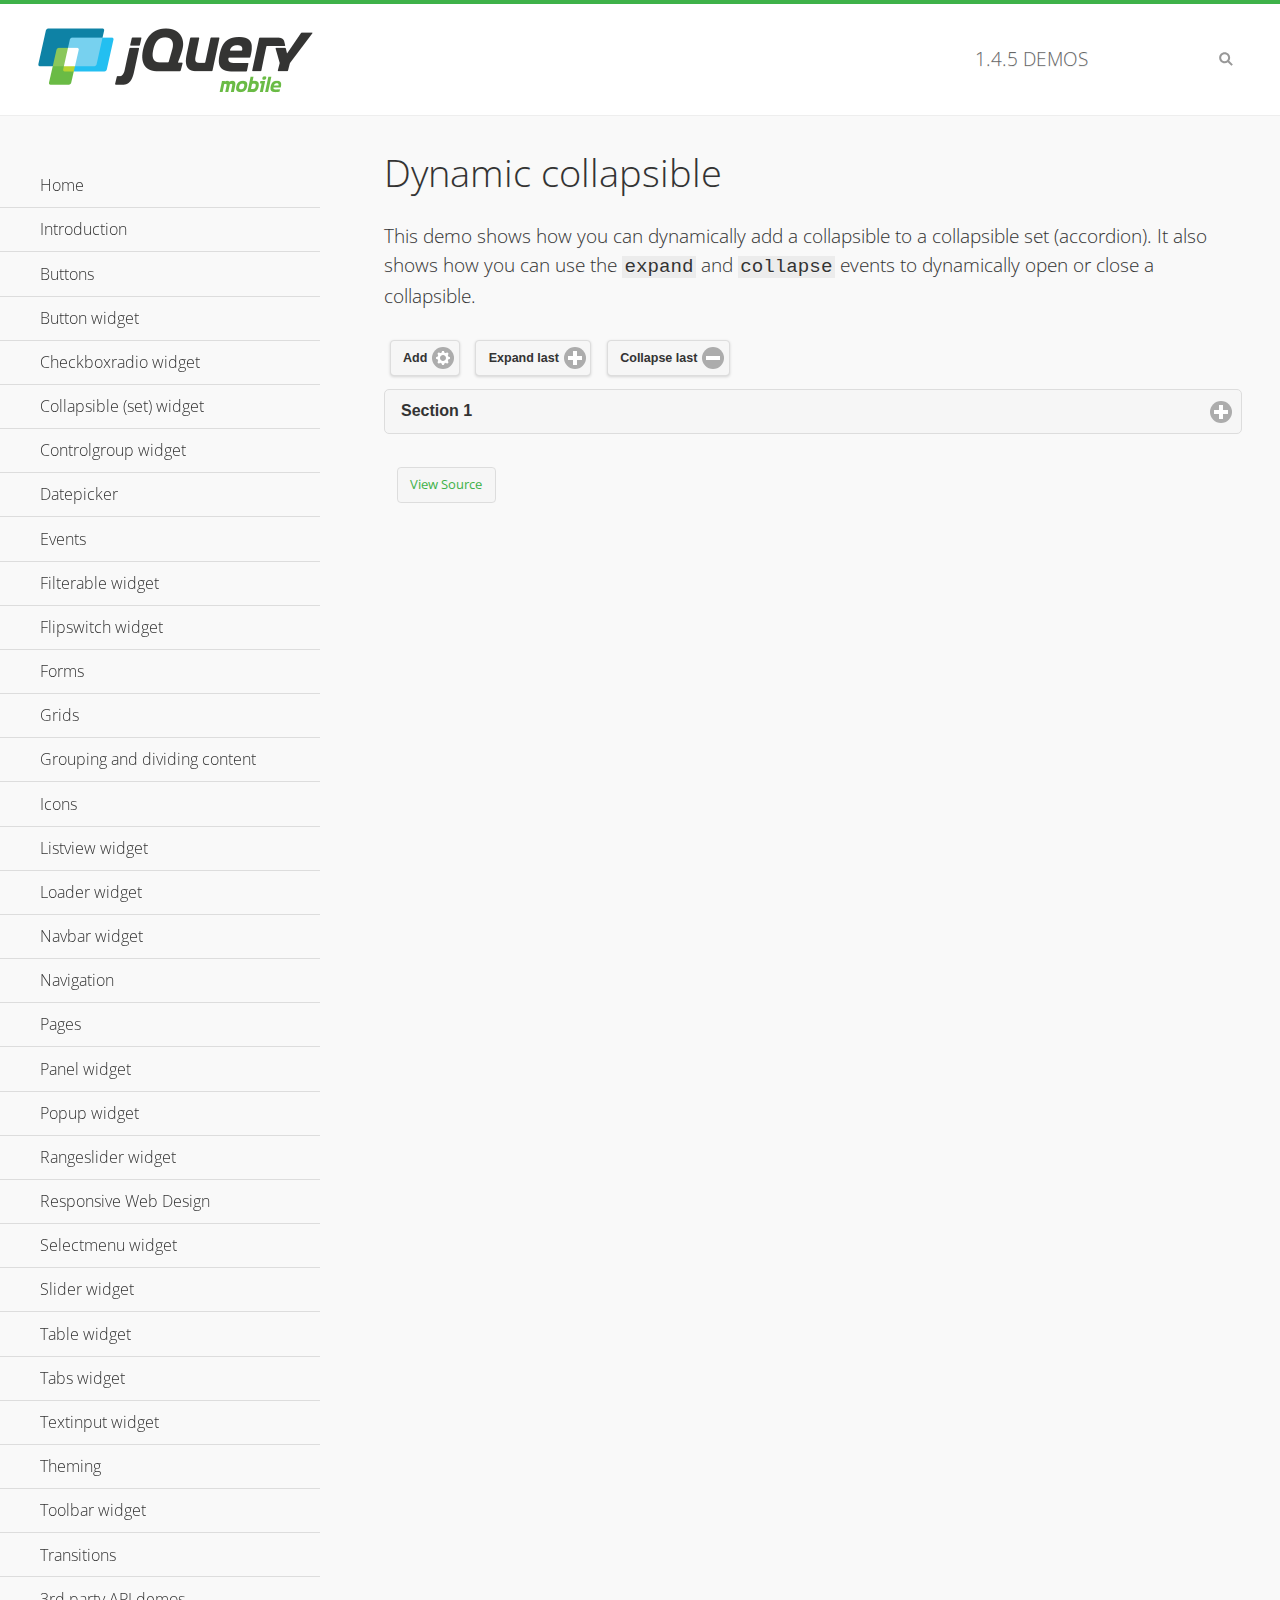
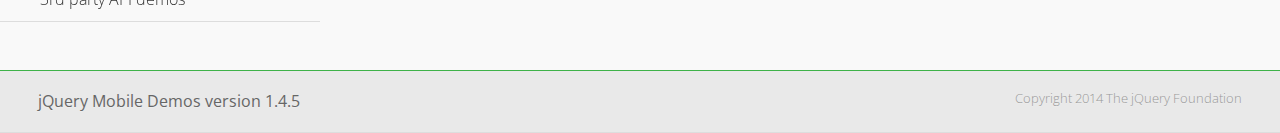
<file: jquery/demos/collapsible-dynamic/index.html>
<!DOCTYPE html>
<html>
<head>
	<meta charset="utf-8">
	<meta name="viewport" content="width=device-width, initial-scale=1">
	<title>Dynamic collapsible - jQuery Mobile Demos</title>
	<link rel="shortcut icon" href="../favicon.ico">
    <link rel="stylesheet" href="http://fonts.googleapis.com/css?family=Open+Sans:300,400,700">
	<link rel="stylesheet" href="../css/themes/default/jquery.mobile-1.4.5.min.css">
	<link rel="stylesheet" href="../_assets/css/jqm-demos.css">
	<script src="../js/jquery.js"></script>
	<script src="../_assets/js/index.js"></script>
	<script src="../js/jquery.mobile-1.4.5.min.js"></script>
	<script>
		$( document ).on( "pagecreate", function() {
			var nextId = 1;

			$("#add").click(function() {
				nextId++;
				var content = "<div data-role='collapsible' id='set" + nextId + "'><h3>Section " + nextId + "</h3><p>I am the collapsible content in a set so this feels like an accordion. I am hidden by default because I have the 'collapsed' state; you need to expand the header to see me.</p></div>";

				$( "#set" ).append( content ).collapsibleset( "refresh" );
			});

			$( "#expand" ).click(function() {
				$("#set").children(":last").collapsible( "expand" );
			});

			$( "#collapse" ).click(function() {
				$( "#set" ).children( ":last" ).collapsible( "collapse" );
			});
		});
	</script>
</head>
<body>
<div data-role="page" class="jqm-demos">

	<div data-role="header" class="jqm-header">
		<h2><a href="../" title="jQuery Mobile Demos home"><img src="../_assets/img/jquery-logo.png" alt="jQuery Mobile"></a></h2>
		<p><span class="jqm-version"></span> Demos</p>
		<a href="#" class="jqm-navmenu-link ui-btn ui-btn-icon-notext ui-corner-all ui-icon-bars ui-nodisc-icon ui-alt-icon ui-btn-left">Menu</a>
		<a href="#" class="jqm-search-link ui-btn ui-btn-icon-notext ui-corner-all ui-icon-search ui-nodisc-icon ui-alt-icon ui-btn-right">Search</a>
	</div><!-- /header -->

	<div role="main" class="ui-content jqm-content">

        <h1>Dynamic collapsible</h1>

        <p>This demo shows how you can dynamically add a collapsible to a collapsible set (accordion). It also shows how you can use the <code>expand</code> and <code>collapse</code> events to dynamically open or close a collapsible.</p>

        <div data-demo-html="true" data-demo-js="true">
            <button type="button" data-icon="gear" data-iconpos="right" data-mini="true" data-inline="true" id="add">Add</button>
            <button type="button" data-icon="plus" data-iconpos="right" data-mini="true" data-inline="true" id="expand">Expand last</button>
            <button type="button" data-icon="minus" data-iconpos="right" data-mini="true" data-inline="true" id="collapse">Collapse last</button>

            <div data-role="collapsibleset" data-content-theme="a" data-iconpos="right" id="set">
                <div data-role="collapsible" id="set1" data-collapsed="true">
                    <h3>Section 1</h3>
                    <p>I'm the collapsible content.</p>
                </div>
            </div>

        </div><!--/demo-html -->

	</div><!-- /content -->
	    <div data-role="panel" class="jqm-navmenu-panel" data-position="left" data-display="overlay" data-theme="a">
	    	<ul class="jqm-list ui-alt-icon ui-nodisc-icon">
<li data-filtertext="demos homepage" data-icon="home"><a href=".././">Home</a></li>
<li data-filtertext="introduction overview getting started"><a href="../intro/" data-ajax="false">Introduction</a></li>
<li data-filtertext="buttons button markup buttonmarkup method anchor link button element"><a href="../button-markup/" data-ajax="false">Buttons</a></li>
<li data-filtertext="form button widget input button submit reset"><a href="../button/" data-ajax="false">Button widget</a></li>
<li data-role="collapsible" data-enhanced="true" data-collapsed-icon="carat-d" data-expanded-icon="carat-u" data-iconpos="right" data-inset="false" class="ui-collapsible ui-collapsible-themed-content ui-collapsible-collapsed">
	<h3 class="ui-collapsible-heading ui-collapsible-heading-collapsed">
		<a href="#" class="ui-collapsible-heading-toggle ui-btn ui-btn-icon-right ui-btn-inherit ui-icon-carat-d">
		    Checkboxradio widget<span class="ui-collapsible-heading-status"> click to expand contents</span>
		</a>
	</h3>
	<div class="ui-collapsible-content ui-body-inherit ui-collapsible-content-collapsed" aria-hidden="true">
		<ul>
			<li data-filtertext="form checkboxradio widget checkbox input checkboxes controlgroups"><a href="../checkboxradio-checkbox/" data-ajax="false">Checkboxes</a></li>
			<li data-filtertext="form checkboxradio widget radio input radio buttons controlgroups"><a href="../checkboxradio-radio/" data-ajax="false">Radio buttons</a></li>
		</ul>
	</div>
</li>
<li data-role="collapsible" data-enhanced="true" data-collapsed-icon="carat-d" data-expanded-icon="carat-u" data-iconpos="right" data-inset="false" class="ui-collapsible ui-collapsible-themed-content ui-collapsible-collapsed">
	<h3 class="ui-collapsible-heading ui-collapsible-heading-collapsed">
		<a href="#" class="ui-collapsible-heading-toggle ui-btn ui-btn-icon-right ui-btn-inherit ui-icon-carat-d">
			Collapsible (set) widget<span class="ui-collapsible-heading-status"> click to expand contents</span>
		</a>
	</h3>
	<div class="ui-collapsible-content ui-body-inherit ui-collapsible-content-collapsed" aria-hidden="true">
		<ul>
			<li data-filtertext="collapsibles content formatting"><a href="../collapsible/" data-ajax="false">Collapsible</a></li>
			<li data-filtertext="dynamic collapsible set accordion append expand"><a href="../collapsible-dynamic/" data-ajax="false">Dynamic collapsibles</a></li>
			<li data-filtertext="accordions collapsible set widget content formatting grouped collapsibles"><a href="../collapsibleset/" data-ajax="false">Collapsible set</a></li>
		</ul>
	</div>
</li>
<li data-role="collapsible" data-enhanced="true" data-collapsed-icon="carat-d" data-expanded-icon="carat-u" data-iconpos="right" data-inset="false" class="ui-collapsible ui-collapsible-themed-content ui-collapsible-collapsed">
	<h3 class="ui-collapsible-heading ui-collapsible-heading-collapsed">
		<a href="#" class="ui-collapsible-heading-toggle ui-btn ui-btn-icon-right ui-btn-inherit ui-icon-carat-d">
			Controlgroup widget<span class="ui-collapsible-heading-status"> click to expand contents</span>
		</a>
	</h3>
	<div class="ui-collapsible-content ui-body-inherit ui-collapsible-content-collapsed" aria-hidden="true">
		<ul>
			<li data-filtertext="controlgroups selectmenu checkboxradio input grouped buttons horizontal vertical"><a href="../controlgroup/" data-ajax="false">Controlgroup</a></li>
			<li data-filtertext="dynamic controlgroup dynamically add buttons"><a href="../controlgroup-dynamic/" data-ajax="false">Dynamic controlgroups</a></li>
		</ul>
	</div>
</li>
<li data-filtertext="form datepicker widget date input"><a href="../datepicker/" data-ajax="false">Datepicker</a></li>
<li data-role="collapsible" data-enhanced="true" data-collapsed-icon="carat-d" data-expanded-icon="carat-u" data-iconpos="right" data-inset="false" class="ui-collapsible ui-collapsible-themed-content ui-collapsible-collapsed">
	<h3 class="ui-collapsible-heading ui-collapsible-heading-collapsed">
		<a href="#" class="ui-collapsible-heading-toggle ui-btn ui-btn-icon-right ui-btn-inherit ui-icon-carat-d">
			Events<span class="ui-collapsible-heading-status"> click to expand contents</span>
		</a>
	</h3>
	<div class="ui-collapsible-content ui-body-inherit ui-collapsible-content-collapsed" aria-hidden="true">
		<ul>
			<li data-filtertext="swipe to delete list items listviews swipe events"><a href="../swipe-list/" data-ajax="false">Swipe list items</a></li>
			<li data-filtertext="swipe to navigate swipe page navigation swipe events"><a href="../swipe-page/" data-ajax="false">Swipe page navigation</a></li>
		</ul>
	</div>
</li>
<li data-filtertext="filterable filter elements sorting searching listview table"><a href="../filterable/" data-ajax="false">Filterable widget</a></li>
<li data-filtertext="form flipswitch widget flip toggle switch binary select checkbox input"><a href="../flipswitch/" data-ajax="false">Flipswitch widget</a></li>
<li data-role="collapsible" data-enhanced="true" data-collapsed-icon="carat-d" data-expanded-icon="carat-u" data-iconpos="right" data-inset="false" class="ui-collapsible ui-collapsible-themed-content ui-collapsible-collapsed">
	<h3 class="ui-collapsible-heading ui-collapsible-heading-collapsed">
		<a href="#" class="ui-collapsible-heading-toggle ui-btn ui-btn-icon-right ui-btn-inherit ui-icon-carat-d">
			Forms<span class="ui-collapsible-heading-status"> click to expand contents</span>
		</a>
	</h3>
	<div class="ui-collapsible-content ui-body-inherit ui-collapsible-content-collapsed" aria-hidden="true">
		<ul>
			<li data-filtertext="forms text checkbox radio range button submit reset inputs selects textarea slider flipswitch label form elements"><a href="../forms/" data-ajax="false">Forms</a></li>
			<li data-filtertext="form hide labels hidden accessible ui-hidden-accessible forms"><a href="../forms-label-hidden-accessible/" data-ajax="false">Hide labels</a></li>
			<li data-filtertext="form field containers fieldcontain ui-field-contain forms"><a href="../forms-field-contain/" data-ajax="false">Field containers</a></li>
			<li data-filtertext="forms disabled form elements"><a href="../forms-disabled/" data-ajax="false">Forms disabled</a></li>
			<li data-filtertext="forms gallery examples overview forms text checkbox radio range button submit reset inputs selects textarea slider flipswitch label form elements"><a href="../forms-gallery/" data-ajax="false">Forms gallery</a></li>
		</ul>
	</div>
</li>
<li data-role="collapsible" data-enhanced="true" data-collapsed-icon="carat-d" data-expanded-icon="carat-u" data-iconpos="right" data-inset="false" class="ui-collapsible ui-collapsible-themed-content ui-collapsible-collapsed">
	<h3 class="ui-collapsible-heading ui-collapsible-heading-collapsed">
		<a href="#" class="ui-collapsible-heading-toggle ui-btn ui-btn-icon-right ui-btn-inherit ui-icon-carat-d">
			Grids<span class="ui-collapsible-heading-status"> click to expand contents</span>
		</a>
	</h3>
	<div class="ui-collapsible-content ui-body-inherit ui-collapsible-content-collapsed" aria-hidden="true">
		<ul>
			<li data-filtertext="grids columns blocks content formatting rwd responsive css framework"><a href="../grids/" data-ajax="false">Grids</a></li>
			<li data-filtertext="buttons in grids css framework"><a href="../grids-buttons/" data-ajax="false">Buttons in grids</a></li>
			<li data-filtertext="custom responsive grids rwd css framework"><a href="../grids-custom-responsive/" data-ajax="false">Custom responsive grids</a></li>
		</ul>
	</div>
</li>
<li data-filtertext="blocks content formatting sections heading"><a href="../body-bar-classes/" data-ajax="false">Grouping and dividing content</a></li>
<li data-role="collapsible" data-enhanced="true" data-collapsed-icon="carat-d" data-expanded-icon="carat-u" data-iconpos="right" data-inset="false" class="ui-collapsible ui-collapsible-themed-content ui-collapsible-collapsed">
	<h3 class="ui-collapsible-heading ui-collapsible-heading-collapsed">
		<a href="#" class="ui-collapsible-heading-toggle ui-btn ui-btn-icon-right ui-btn-inherit ui-icon-carat-d">
			Icons<span class="ui-collapsible-heading-status"> click to expand contents</span>
		</a>
	</h3>
	<div class="ui-collapsible-content ui-body-inherit ui-collapsible-content-collapsed" aria-hidden="true">
		<ul>
			<li data-filtertext="button icons svg disc alt custom icon position"><a href="../icons/" data-ajax="false">Icons</a></li>
			<li data-filtertext=""><a href="../icons-grunticon/" data-ajax="false">Grunticon loader</a></li>
		</ul>
	</div>
</li>
<li data-role="collapsible" data-enhanced="true" data-collapsed-icon="carat-d" data-expanded-icon="carat-u" data-iconpos="right" data-inset="false" class="ui-collapsible ui-collapsible-themed-content ui-collapsible-collapsed">
	<h3 class="ui-collapsible-heading ui-collapsible-heading-collapsed">
		<a href="#" class="ui-collapsible-heading-toggle ui-btn ui-btn-icon-right ui-btn-inherit ui-icon-carat-d">
			Listview widget<span class="ui-collapsible-heading-status"> click to expand contents</span>
		</a>
	</h3>
	<div class="ui-collapsible-content ui-body-inherit ui-collapsible-content-collapsed" aria-hidden="true">
		<ul>
			<li data-filtertext="listview widget thumbnails icons nested split button collapsible ul ol"><a href="../listview/" data-ajax="false">Listview</a></li>
			<li data-filtertext="autocomplete filterable reveal listview filtertextbeforefilter placeholder"><a href="../listview-autocomplete/" data-ajax="false">Listview autocomplete</a></li>
			<li data-filtertext="autocomplete filterable reveal listview remote data filtertextbeforefilter placeholder"><a href="../listview-autocomplete-remote/" data-ajax="false">Listview autocomplete remote data</a></li>
			<li data-filtertext="autodividers anchor jump scroll linkbars listview lists ul ol"><a href="../listview-autodividers-linkbar/" data-ajax="false">Listview autodividers linkbar</a></li>
			<li data-filtertext="listview autodividers selector autodividersselector lists ul ol"><a href="../listview-autodividers-selector/" data-ajax="false">Listview autodividers selector</a></li>
			<li data-filtertext="listview nested list items"><a href="../listview-nested-lists/" data-ajax="false">Nested Listviews</a></li>
			<li data-filtertext="listview collapsible list items flat"><a href="../listview-collapsible-item-flat/" data-ajax="false">Listview collapsible list items (flat)</a></li>
			<li data-filtertext="listview collapsible list indented"><a href="../listview-collapsible-item-indented/" data-ajax="false">Listview collapsible list items (indented)</a></li>
			<li data-filtertext="grid listview responsive grids responsive listviews lists ul"><a href="../listview-grid/" data-ajax="false">Listview responsive grid</a></li>
		</ul>
	</div>
</li>
<li data-filtertext="loader widget page loading navigation overlay spinner"><a href="../loader/" data-ajax="false">Loader widget</a></li>
<li data-filtertext="navbar widget navmenu toolbars header footer"><a href="../navbar/" data-ajax="false">Navbar widget</a></li>
<li data-role="collapsible" data-enhanced="true" data-collapsed-icon="carat-d" data-expanded-icon="carat-u" data-iconpos="right" data-inset="false" class="ui-collapsible ui-collapsible-themed-content ui-collapsible-collapsed">
	<h3 class="ui-collapsible-heading ui-collapsible-heading-collapsed">
		<a href="#" class="ui-collapsible-heading-toggle ui-btn ui-btn-icon-right ui-btn-inherit ui-icon-carat-d">
			Navigation<span class="ui-collapsible-heading-status"> click to expand contents</span>
		</a>
	</h3>
	<div class="ui-collapsible-content ui-body-inherit ui-collapsible-content-collapsed" aria-hidden="true">
		<ul>
			<li data-filtertext="ajax navigation navigate widget history event method"><a href="../navigation/" data-ajax="false">Navigation</a></li>
			<li data-filtertext="linking pages page links navigation ajax prefetch cache"><a href="../navigation-linking-pages/" data-ajax="false">Linking pages</a></li>
			<!-- <li data-filtertext="php redirect server redirection server-side navigation"><a href="../navigation-php-redirect/" data-ajax="false">PHP redirect demo</a></li>-->
			<li data-filtertext="navigation redirection hash query"><a href="../navigation-hash-processing/" data-ajax="false">Hash processing demo</a></li>
			<li data-filtertext="navigation redirection hash query"><a href="../page-events/" data-ajax="false">Page Navigation Events</a></li>
		</ul>
	</div>
</li>
<li data-role="collapsible" data-enhanced="true" data-collapsed-icon="carat-d" data-expanded-icon="carat-u" data-iconpos="right" data-inset="false" class="ui-collapsible ui-collapsible-themed-content ui-collapsible-collapsed">
	<h3 class="ui-collapsible-heading ui-collapsible-heading-collapsed">
		<a href="#" class="ui-collapsible-heading-toggle ui-btn ui-btn-icon-right ui-btn-inherit ui-icon-carat-d">
			Pages<span class="ui-collapsible-heading-status"> click to expand contents</span>
		</a>
	</h3>
	<div class="ui-collapsible-content ui-body-inherit ui-collapsible-content-collapsed" aria-hidden="true">
		<ul>
			<li data-filtertext="pages page widget ajax navigation"><a href="../pages/" data-ajax="false">Pages</a></li>
			<li data-filtertext="single page"><a href="../pages-single-page/" data-ajax="false">Single page</a></li>
			<li data-filtertext="multipage multi-page page"><a href="../pages-multi-page/" data-ajax="false">Multi-page template</a></li>
			<li data-filtertext="dialog page widget modal popup"><a href="../pages-dialog/" data-ajax="false">Dialog page</a></li>
		</ul>
	</div>
</li>
<li data-role="collapsible" data-enhanced="true" data-collapsed-icon="carat-d" data-expanded-icon="carat-u" data-iconpos="right" data-inset="false" class="ui-collapsible ui-collapsible-themed-content ui-collapsible-collapsed">
	<h3 class="ui-collapsible-heading ui-collapsible-heading-collapsed">
		<a href="#" class="ui-collapsible-heading-toggle ui-btn ui-btn-icon-right ui-btn-inherit ui-icon-carat-d">
			Panel widget<span class="ui-collapsible-heading-status"> click to expand contents</span>
		</a>
	</h3>
	<div class="ui-collapsible-content ui-body-inherit ui-collapsible-content-collapsed" aria-hidden="true">
		<ul>
			<li data-filtertext="panel widget sliding panels reveal push overlay responsive"><a href="../panel/" data-ajax="false">Panel</a></li>
			<li data-filtertext=""><a href="../panel-external/" data-ajax="false">External panels</a></li>
			<li data-filtertext="panel "><a href="../panel-fixed/" data-ajax="false">Fixed panels</a></li>
			<li data-filtertext="panel slide panels sliding panels shadow rwd responsive breakpoint"><a href="../panel-responsive/" data-ajax="false">Panels responsive</a></li>
			<li data-filtertext="panel custom style custom panel width reveal shadow listview panel styling page background wrapper"><a href="../panel-styling/" data-ajax="false">Custom panel style</a></li>
			<li data-filtertext="panel open on swipe"><a href="../panel-swipe-open/" data-ajax="false">Panel open on swipe</a></li>
			<li data-filtertext="panels outside page internal external toolbars"><a href="../panel-external-internal/" data-ajax="false">Panel external and internal</a></li>
		</ul>
	</div>
</li>
<li data-role="collapsible" data-enhanced="true" data-collapsed-icon="carat-d" data-expanded-icon="carat-u" data-iconpos="right" data-inset="false" class="ui-collapsible ui-collapsible-themed-content ui-collapsible-collapsed">
	<h3 class="ui-collapsible-heading ui-collapsible-heading-collapsed">
		<a href="#" class="ui-collapsible-heading-toggle ui-btn ui-btn-icon-right ui-btn-inherit ui-icon-carat-d">
			Popup widget<span class="ui-collapsible-heading-status"> click to expand contents</span>
		</a>
	</h3>
	<div class="ui-collapsible-content ui-body-inherit ui-collapsible-content-collapsed" aria-hidden="true">
		<ul>
			<li data-filtertext="popup widget popups dialog modal transition tooltip lightbox form overlay screen flip pop fade transition"><a href="../popup/" data-ajax="false">Popup</a></li>
			<li data-filtertext="popup alignment position"><a href="../popup-alignment/" data-ajax="false">Popup alignment</a></li>
			<li data-filtertext="popup arrow size popups popover"><a href="../popup-arrow-size/" data-ajax="false">Popup arrow size</a></li>
			<li data-filtertext="dynamic popups popup images lightbox"><a href="../popup-dynamic/" data-ajax="false">Dynamic popups</a></li>
			<li data-filtertext="popups with iframes scaling"><a href="../popup-iframe/" data-ajax="false">Popups with iframes</a></li>
			<li data-filtertext="popup image scaling"><a href="../popup-image-scaling/" data-ajax="false">Popup image scaling</a></li>
			<li data-filtertext="external popup outside multi-page"><a href="../popup-outside-multipage/" data-ajax="false">Popup outside multi-page</a></li>
		</ul>
	</div>
</li>
<li data-filtertext="form rangeslider widget dual sliders dual handle sliders range input"><a href="../rangeslider/" data-ajax="false">Rangeslider widget</a></li>
<li data-filtertext="responsive web design rwd adaptive progressive enhancement PE accessible mobile breakpoints media query media queries"><a href="../rwd/" data-ajax="false">Responsive Web Design</a></li>
<li data-role="collapsible" data-enhanced="true" data-collapsed-icon="carat-d" data-expanded-icon="carat-u" data-iconpos="right" data-inset="false" class="ui-collapsible ui-collapsible-themed-content ui-collapsible-collapsed">
	<h3 class="ui-collapsible-heading ui-collapsible-heading-collapsed">
		<a href="#" class="ui-collapsible-heading-toggle ui-btn ui-btn-icon-right ui-btn-inherit ui-icon-carat-d">
			Selectmenu widget<span class="ui-collapsible-heading-status"> click to expand contents</span>
		</a>
	</h3>
	<div class="ui-collapsible-content ui-body-inherit ui-collapsible-content-collapsed" aria-hidden="true">
		<ul>
			<li data-filtertext="form selectmenu widget select input custom select menu selects"><a href="../selectmenu/" data-ajax="false">Selectmenu</a></li>
			<li data-filtertext="form custom select menu selectmenu widget custom menu option optgroup multiple selects"><a href="../selectmenu-custom/" data-ajax="false">Custom select menu</a></li>
			<li data-filtertext="filterable select filter popup dialog"><a href="../selectmenu-custom-filter/" data-ajax="false">Custom select menu with filter</a></li>
		</ul>
	</div>
</li>
<li data-role="collapsible" data-enhanced="true" data-collapsed-icon="carat-d" data-expanded-icon="carat-u" data-iconpos="right" data-inset="false" class="ui-collapsible ui-collapsible-themed-content ui-collapsible-collapsed">
	<h3 class="ui-collapsible-heading ui-collapsible-heading-collapsed">
		<a href="#" class="ui-collapsible-heading-toggle ui-btn ui-btn-icon-right ui-btn-inherit ui-icon-carat-d">
			Slider widget<span class="ui-collapsible-heading-status"> click to expand contents</span>
		</a>
	</h3>
	<div class="ui-collapsible-content ui-body-inherit ui-collapsible-content-collapsed" aria-hidden="true">
		<ul>
			<li data-filtertext="form slider widget range input single sliders"><a href="../slider/" data-ajax="false">Slider</a></li>
			<li data-filtertext="form slider widget flipswitch slider binary select flip toggle switch"><a href="../slider-flipswitch/" data-ajax="false">Slider flip toggle switch</a></li>
			<li data-filtertext="form slider tooltip handle value input range sliders"><a href="../slider-tooltip/" data-ajax="false">Slider tooltip</a></li>
		</ul>
	</div>
</li>
<li data-role="collapsible" data-enhanced="true" data-collapsed-icon="carat-d" data-expanded-icon="carat-u" data-iconpos="right" data-inset="false" class="ui-collapsible ui-collapsible-themed-content ui-collapsible-collapsed">
	<h3 class="ui-collapsible-heading ui-collapsible-heading-collapsed">
		<a href="#" class="ui-collapsible-heading-toggle ui-btn ui-btn-icon-right ui-btn-inherit ui-icon-carat-d">
			Table widget<span class="ui-collapsible-heading-status"> click to expand contents</span>
		</a>
	</h3>
	<div class="ui-collapsible-content ui-body-inherit ui-collapsible-content-collapsed" aria-hidden="true">
		<ul>
			<li data-filtertext="table widget reflow column toggle th td responsive tables rwd hide show tabular"><a href="../table-column-toggle/" data-ajax="false">Table Column Toggle</a></li>
			<li data-filtertext="table column toggle phone comparison demo"><a href="../table-column-toggle-example/" data-ajax="false">Table Column Toggle demo</a></li>
			<li data-filtertext="responsive tables table column toggle heading groups rwd breakpoint"><a href="../table-column-toggle-heading-groups/" data-ajax="false">Table Column Toggle heading groups</a></li>
			<li data-filtertext="responsive tables table column toggle hide rwd breakpoint customization options"><a href="../table-column-toggle-options/" data-ajax="false">Table Column Toggle options</a></li>
			<li data-filtertext="table reflow th td responsive rwd columns tabular"><a href="../table-reflow/" data-ajax="false">Table Reflow</a></li>
			<li data-filtertext="responsive tables table reflow heading groups rwd breakpoint"><a href="../table-reflow-heading-groups/" data-ajax="false">Table Reflow heading groups</a></li>
			<li data-filtertext="responsive tables table reflow stripes strokes table style"><a href="../table-reflow-stripes-strokes/" data-ajax="false">Table Reflow stripes and strokes</a></li>
			<li data-filtertext="responsive tables table reflow stack custom styles"><a href="../table-reflow-styling/" data-ajax="false">Table Reflow custom styles</a></li>
		</ul>
	</div>
</li>
<li data-filtertext="ui tabs widget"><a href="../tabs/" data-ajax="false">Tabs widget</a></li>
<li data-filtertext="form textinput widget text input textarea number date time tel email file color password"><a href="../textinput/" data-ajax="false">Textinput widget</a></li>
<li data-role="collapsible" data-enhanced="true" data-collapsed-icon="carat-d" data-expanded-icon="carat-u" data-iconpos="right" data-inset="false" class="ui-collapsible ui-collapsible-themed-content ui-collapsible-collapsed">
	<h3 class="ui-collapsible-heading ui-collapsible-heading-collapsed">
		<a href="#" class="ui-collapsible-heading-toggle ui-btn ui-btn-icon-right ui-btn-inherit ui-icon-carat-d">
			Theming<span class="ui-collapsible-heading-status"> click to expand contents</span>
		</a>
	</h3>
	<div class="ui-collapsible-content ui-body-inherit ui-collapsible-content-collapsed" aria-hidden="true">
		<ul>
			<li data-filtertext="default theme swatches theming style css"><a href="../theme-default/" data-ajax="false">Default theme</a></li>
			<li data-filtertext="classic theme old theme swatches theming style css"><a href="../theme-classic/" data-ajax="false">Classic theme</a></li>
		</ul>
	</div>
</li>
<li data-role="collapsible" data-enhanced="true" data-collapsed-icon="carat-d" data-expanded-icon="carat-u" data-iconpos="right" data-inset="false" class="ui-collapsible ui-collapsible-themed-content ui-collapsible-collapsed">
	<h3 class="ui-collapsible-heading ui-collapsible-heading-collapsed">
		<a href="#" class="ui-collapsible-heading-toggle ui-btn ui-btn-icon-right ui-btn-inherit ui-icon-carat-d">
			Toolbar widget<span class="ui-collapsible-heading-status"> click to expand contents</span>
		</a>
	</h3>
	<div class="ui-collapsible-content ui-body-inherit ui-collapsible-content-collapsed" aria-hidden="true">
		<ul>
			<li data-filtertext="toolbar widget header footer toolbars fixed fullscreen external sections"><a href="../toolbar/" data-ajax="false">Toolbar</a></li>
			<li data-filtertext="dynamic toolbars dynamically add toolbar header footer"><a href="../toolbar-dynamic/" data-ajax="false">Dynamic toolbars</a></li>
			<li data-filtertext="external toolbars header footer"><a href="../toolbar-external/" data-ajax="false">External toolbars</a></li>
			<li data-filtertext="fixed toolbars header footer"><a href="../toolbar-fixed/" data-ajax="false">Fixed toolbars</a></li>
			<li data-filtertext="fixed fullscreen toolbars header footer"><a href="../toolbar-fixed-fullscreen/" data-ajax="false">Fullscreen toolbars</a></li>
			<li data-filtertext="external fixed toolbars header footer"><a href="../toolbar-fixed-external/" data-ajax="false">Fixed external toolbars</a></li>
			<li data-filtertext="external persistent toolbars header footer navbar navmenu"><a href="../toolbar-fixed-persistent/" data-ajax="false">Persistent toolbars</a></li>
			<li data-filtertext="external ajax optimized toolbars persistent toolbars header footer navbar"><a href="../toolbar-fixed-persistent-optimized/" data-ajax="false">Ajax optimized toolbars</a></li>
			<li data-filtertext="form in toolbars header footer"><a href="../toolbar-fixed-forms/" data-ajax="false">Form in toolbar</a></li>
		</ul>
	</div>
</li>
<li data-filtertext="page transitions animated pages popup navigation flip slide fade pop"><a href="../transitions/" data-ajax="false">Transitions</a></li>
<li data-role="collapsible" data-enhanced="true" data-collapsed-icon="carat-d" data-expanded-icon="carat-u" data-iconpos="right" data-inset="false" class="ui-collapsible ui-collapsible-themed-content ui-collapsible-collapsed">
	<h3 class="ui-collapsible-heading ui-collapsible-heading-collapsed">
		<a href="#" class="ui-collapsible-heading-toggle ui-btn ui-btn-icon-right ui-btn-inherit ui-icon-carat-d">
			3rd party API demos<span class="ui-collapsible-heading-status"> click to expand contents</span>
		</a>
	</h3>
	<div class="ui-collapsible-content ui-body-inherit ui-collapsible-content-collapsed" aria-hidden="true">
		<ul>
			<li data-filtertext="backbone requirejs navigation router"><a href="../backbone-requirejs/" data-ajax="false">Backbone RequireJS</a></li>
			<li data-filtertext="google maps geolocation demo"><a href="../map-geolocation/" data-ajax="false">Google Maps geolocation</a></li>
			<li data-filtertext="google maps hybrid"><a href="../map-list-toggle/" data-ajax="false">Google Maps list toggle</a></li>
		</ul>
	</div>
</li>



		     </ul>
		</div><!-- /panel -->


	<div data-role="footer" data-position="fixed" data-tap-toggle="false" class="jqm-footer">
		<p>jQuery Mobile Demos version <span class="jqm-version"></span></p>
		<p>Copyright 2014 The jQuery Foundation</p>
	</div><!-- /footer -->
	<!-- TODO: This should become an external panel so we can add input to markup (unique ID) -->
    <div data-role="panel" class="jqm-search-panel" data-position="right" data-display="overlay" data-theme="a">
		<div class="jqm-search">
			<ul class="jqm-list" data-filter-placeholder="Search demos..." data-filter-reveal="true">
<li data-filtertext="demos homepage" data-icon="home"><a href=".././">Home</a></li>
<li data-filtertext="introduction overview getting started"><a href="../intro/" data-ajax="false">Introduction</a></li>
<li data-filtertext="buttons button markup buttonmarkup method anchor link button element"><a href="../button-markup/" data-ajax="false">Buttons</a></li>
<li data-filtertext="form button widget input button submit reset"><a href="../button/" data-ajax="false">Button widget</a></li>
<li data-role="collapsible" data-enhanced="true" data-collapsed-icon="carat-d" data-expanded-icon="carat-u" data-iconpos="right" data-inset="false" class="ui-collapsible ui-collapsible-themed-content ui-collapsible-collapsed">
	<h3 class="ui-collapsible-heading ui-collapsible-heading-collapsed">
		<a href="#" class="ui-collapsible-heading-toggle ui-btn ui-btn-icon-right ui-btn-inherit ui-icon-carat-d">
		    Checkboxradio widget<span class="ui-collapsible-heading-status"> click to expand contents</span>
		</a>
	</h3>
	<div class="ui-collapsible-content ui-body-inherit ui-collapsible-content-collapsed" aria-hidden="true">
		<ul>
			<li data-filtertext="form checkboxradio widget checkbox input checkboxes controlgroups"><a href="../checkboxradio-checkbox/" data-ajax="false">Checkboxes</a></li>
			<li data-filtertext="form checkboxradio widget radio input radio buttons controlgroups"><a href="../checkboxradio-radio/" data-ajax="false">Radio buttons</a></li>
		</ul>
	</div>
</li>
<li data-role="collapsible" data-enhanced="true" data-collapsed-icon="carat-d" data-expanded-icon="carat-u" data-iconpos="right" data-inset="false" class="ui-collapsible ui-collapsible-themed-content ui-collapsible-collapsed">
	<h3 class="ui-collapsible-heading ui-collapsible-heading-collapsed">
		<a href="#" class="ui-collapsible-heading-toggle ui-btn ui-btn-icon-right ui-btn-inherit ui-icon-carat-d">
			Collapsible (set) widget<span class="ui-collapsible-heading-status"> click to expand contents</span>
		</a>
	</h3>
	<div class="ui-collapsible-content ui-body-inherit ui-collapsible-content-collapsed" aria-hidden="true">
		<ul>
			<li data-filtertext="collapsibles content formatting"><a href="../collapsible/" data-ajax="false">Collapsible</a></li>
			<li data-filtertext="dynamic collapsible set accordion append expand"><a href="../collapsible-dynamic/" data-ajax="false">Dynamic collapsibles</a></li>
			<li data-filtertext="accordions collapsible set widget content formatting grouped collapsibles"><a href="../collapsibleset/" data-ajax="false">Collapsible set</a></li>
		</ul>
	</div>
</li>
<li data-role="collapsible" data-enhanced="true" data-collapsed-icon="carat-d" data-expanded-icon="carat-u" data-iconpos="right" data-inset="false" class="ui-collapsible ui-collapsible-themed-content ui-collapsible-collapsed">
	<h3 class="ui-collapsible-heading ui-collapsible-heading-collapsed">
		<a href="#" class="ui-collapsible-heading-toggle ui-btn ui-btn-icon-right ui-btn-inherit ui-icon-carat-d">
			Controlgroup widget<span class="ui-collapsible-heading-status"> click to expand contents</span>
		</a>
	</h3>
	<div class="ui-collapsible-content ui-body-inherit ui-collapsible-content-collapsed" aria-hidden="true">
		<ul>
			<li data-filtertext="controlgroups selectmenu checkboxradio input grouped buttons horizontal vertical"><a href="../controlgroup/" data-ajax="false">Controlgroup</a></li>
			<li data-filtertext="dynamic controlgroup dynamically add buttons"><a href="../controlgroup-dynamic/" data-ajax="false">Dynamic controlgroups</a></li>
		</ul>
	</div>
</li>
<li data-filtertext="form datepicker widget date input"><a href="../datepicker/" data-ajax="false">Datepicker</a></li>
<li data-role="collapsible" data-enhanced="true" data-collapsed-icon="carat-d" data-expanded-icon="carat-u" data-iconpos="right" data-inset="false" class="ui-collapsible ui-collapsible-themed-content ui-collapsible-collapsed">
	<h3 class="ui-collapsible-heading ui-collapsible-heading-collapsed">
		<a href="#" class="ui-collapsible-heading-toggle ui-btn ui-btn-icon-right ui-btn-inherit ui-icon-carat-d">
			Events<span class="ui-collapsible-heading-status"> click to expand contents</span>
		</a>
	</h3>
	<div class="ui-collapsible-content ui-body-inherit ui-collapsible-content-collapsed" aria-hidden="true">
		<ul>
			<li data-filtertext="swipe to delete list items listviews swipe events"><a href="../swipe-list/" data-ajax="false">Swipe list items</a></li>
			<li data-filtertext="swipe to navigate swipe page navigation swipe events"><a href="../swipe-page/" data-ajax="false">Swipe page navigation</a></li>
		</ul>
	</div>
</li>
<li data-filtertext="filterable filter elements sorting searching listview table"><a href="../filterable/" data-ajax="false">Filterable widget</a></li>
<li data-filtertext="form flipswitch widget flip toggle switch binary select checkbox input"><a href="../flipswitch/" data-ajax="false">Flipswitch widget</a></li>
<li data-role="collapsible" data-enhanced="true" data-collapsed-icon="carat-d" data-expanded-icon="carat-u" data-iconpos="right" data-inset="false" class="ui-collapsible ui-collapsible-themed-content ui-collapsible-collapsed">
	<h3 class="ui-collapsible-heading ui-collapsible-heading-collapsed">
		<a href="#" class="ui-collapsible-heading-toggle ui-btn ui-btn-icon-right ui-btn-inherit ui-icon-carat-d">
			Forms<span class="ui-collapsible-heading-status"> click to expand contents</span>
		</a>
	</h3>
	<div class="ui-collapsible-content ui-body-inherit ui-collapsible-content-collapsed" aria-hidden="true">
		<ul>
			<li data-filtertext="forms text checkbox radio range button submit reset inputs selects textarea slider flipswitch label form elements"><a href="../forms/" data-ajax="false">Forms</a></li>
			<li data-filtertext="form hide labels hidden accessible ui-hidden-accessible forms"><a href="../forms-label-hidden-accessible/" data-ajax="false">Hide labels</a></li>
			<li data-filtertext="form field containers fieldcontain ui-field-contain forms"><a href="../forms-field-contain/" data-ajax="false">Field containers</a></li>
			<li data-filtertext="forms disabled form elements"><a href="../forms-disabled/" data-ajax="false">Forms disabled</a></li>
			<li data-filtertext="forms gallery examples overview forms text checkbox radio range button submit reset inputs selects textarea slider flipswitch label form elements"><a href="../forms-gallery/" data-ajax="false">Forms gallery</a></li>
		</ul>
	</div>
</li>
<li data-role="collapsible" data-enhanced="true" data-collapsed-icon="carat-d" data-expanded-icon="carat-u" data-iconpos="right" data-inset="false" class="ui-collapsible ui-collapsible-themed-content ui-collapsible-collapsed">
	<h3 class="ui-collapsible-heading ui-collapsible-heading-collapsed">
		<a href="#" class="ui-collapsible-heading-toggle ui-btn ui-btn-icon-right ui-btn-inherit ui-icon-carat-d">
			Grids<span class="ui-collapsible-heading-status"> click to expand contents</span>
		</a>
	</h3>
	<div class="ui-collapsible-content ui-body-inherit ui-collapsible-content-collapsed" aria-hidden="true">
		<ul>
			<li data-filtertext="grids columns blocks content formatting rwd responsive css framework"><a href="../grids/" data-ajax="false">Grids</a></li>
			<li data-filtertext="buttons in grids css framework"><a href="../grids-buttons/" data-ajax="false">Buttons in grids</a></li>
			<li data-filtertext="custom responsive grids rwd css framework"><a href="../grids-custom-responsive/" data-ajax="false">Custom responsive grids</a></li>
		</ul>
	</div>
</li>
<li data-filtertext="blocks content formatting sections heading"><a href="../body-bar-classes/" data-ajax="false">Grouping and dividing content</a></li>
<li data-role="collapsible" data-enhanced="true" data-collapsed-icon="carat-d" data-expanded-icon="carat-u" data-iconpos="right" data-inset="false" class="ui-collapsible ui-collapsible-themed-content ui-collapsible-collapsed">
	<h3 class="ui-collapsible-heading ui-collapsible-heading-collapsed">
		<a href="#" class="ui-collapsible-heading-toggle ui-btn ui-btn-icon-right ui-btn-inherit ui-icon-carat-d">
			Icons<span class="ui-collapsible-heading-status"> click to expand contents</span>
		</a>
	</h3>
	<div class="ui-collapsible-content ui-body-inherit ui-collapsible-content-collapsed" aria-hidden="true">
		<ul>
			<li data-filtertext="button icons svg disc alt custom icon position"><a href="../icons/" data-ajax="false">Icons</a></li>
			<li data-filtertext=""><a href="../icons-grunticon/" data-ajax="false">Grunticon loader</a></li>
		</ul>
	</div>
</li>
<li data-role="collapsible" data-enhanced="true" data-collapsed-icon="carat-d" data-expanded-icon="carat-u" data-iconpos="right" data-inset="false" class="ui-collapsible ui-collapsible-themed-content ui-collapsible-collapsed">
	<h3 class="ui-collapsible-heading ui-collapsible-heading-collapsed">
		<a href="#" class="ui-collapsible-heading-toggle ui-btn ui-btn-icon-right ui-btn-inherit ui-icon-carat-d">
			Listview widget<span class="ui-collapsible-heading-status"> click to expand contents</span>
		</a>
	</h3>
	<div class="ui-collapsible-content ui-body-inherit ui-collapsible-content-collapsed" aria-hidden="true">
		<ul>
			<li data-filtertext="listview widget thumbnails icons nested split button collapsible ul ol"><a href="../listview/" data-ajax="false">Listview</a></li>
			<li data-filtertext="autocomplete filterable reveal listview filtertextbeforefilter placeholder"><a href="../listview-autocomplete/" data-ajax="false">Listview autocomplete</a></li>
			<li data-filtertext="autocomplete filterable reveal listview remote data filtertextbeforefilter placeholder"><a href="../listview-autocomplete-remote/" data-ajax="false">Listview autocomplete remote data</a></li>
			<li data-filtertext="autodividers anchor jump scroll linkbars listview lists ul ol"><a href="../listview-autodividers-linkbar/" data-ajax="false">Listview autodividers linkbar</a></li>
			<li data-filtertext="listview autodividers selector autodividersselector lists ul ol"><a href="../listview-autodividers-selector/" data-ajax="false">Listview autodividers selector</a></li>
			<li data-filtertext="listview nested list items"><a href="../listview-nested-lists/" data-ajax="false">Nested Listviews</a></li>
			<li data-filtertext="listview collapsible list items flat"><a href="../listview-collapsible-item-flat/" data-ajax="false">Listview collapsible list items (flat)</a></li>
			<li data-filtertext="listview collapsible list indented"><a href="../listview-collapsible-item-indented/" data-ajax="false">Listview collapsible list items (indented)</a></li>
			<li data-filtertext="grid listview responsive grids responsive listviews lists ul"><a href="../listview-grid/" data-ajax="false">Listview responsive grid</a></li>
		</ul>
	</div>
</li>
<li data-filtertext="loader widget page loading navigation overlay spinner"><a href="../loader/" data-ajax="false">Loader widget</a></li>
<li data-filtertext="navbar widget navmenu toolbars header footer"><a href="../navbar/" data-ajax="false">Navbar widget</a></li>
<li data-role="collapsible" data-enhanced="true" data-collapsed-icon="carat-d" data-expanded-icon="carat-u" data-iconpos="right" data-inset="false" class="ui-collapsible ui-collapsible-themed-content ui-collapsible-collapsed">
	<h3 class="ui-collapsible-heading ui-collapsible-heading-collapsed">
		<a href="#" class="ui-collapsible-heading-toggle ui-btn ui-btn-icon-right ui-btn-inherit ui-icon-carat-d">
			Navigation<span class="ui-collapsible-heading-status"> click to expand contents</span>
		</a>
	</h3>
	<div class="ui-collapsible-content ui-body-inherit ui-collapsible-content-collapsed" aria-hidden="true">
		<ul>
			<li data-filtertext="ajax navigation navigate widget history event method"><a href="../navigation/" data-ajax="false">Navigation</a></li>
			<li data-filtertext="linking pages page links navigation ajax prefetch cache"><a href="../navigation-linking-pages/" data-ajax="false">Linking pages</a></li>
			<!-- <li data-filtertext="php redirect server redirection server-side navigation"><a href="../navigation-php-redirect/" data-ajax="false">PHP redirect demo</a></li>-->
			<li data-filtertext="navigation redirection hash query"><a href="../navigation-hash-processing/" data-ajax="false">Hash processing demo</a></li>
			<li data-filtertext="navigation redirection hash query"><a href="../page-events/" data-ajax="false">Page Navigation Events</a></li>
		</ul>
	</div>
</li>
<li data-role="collapsible" data-enhanced="true" data-collapsed-icon="carat-d" data-expanded-icon="carat-u" data-iconpos="right" data-inset="false" class="ui-collapsible ui-collapsible-themed-content ui-collapsible-collapsed">
	<h3 class="ui-collapsible-heading ui-collapsible-heading-collapsed">
		<a href="#" class="ui-collapsible-heading-toggle ui-btn ui-btn-icon-right ui-btn-inherit ui-icon-carat-d">
			Pages<span class="ui-collapsible-heading-status"> click to expand contents</span>
		</a>
	</h3>
	<div class="ui-collapsible-content ui-body-inherit ui-collapsible-content-collapsed" aria-hidden="true">
		<ul>
			<li data-filtertext="pages page widget ajax navigation"><a href="../pages/" data-ajax="false">Pages</a></li>
			<li data-filtertext="single page"><a href="../pages-single-page/" data-ajax="false">Single page</a></li>
			<li data-filtertext="multipage multi-page page"><a href="../pages-multi-page/" data-ajax="false">Multi-page template</a></li>
			<li data-filtertext="dialog page widget modal popup"><a href="../pages-dialog/" data-ajax="false">Dialog page</a></li>
		</ul>
	</div>
</li>
<li data-role="collapsible" data-enhanced="true" data-collapsed-icon="carat-d" data-expanded-icon="carat-u" data-iconpos="right" data-inset="false" class="ui-collapsible ui-collapsible-themed-content ui-collapsible-collapsed">
	<h3 class="ui-collapsible-heading ui-collapsible-heading-collapsed">
		<a href="#" class="ui-collapsible-heading-toggle ui-btn ui-btn-icon-right ui-btn-inherit ui-icon-carat-d">
			Panel widget<span class="ui-collapsible-heading-status"> click to expand contents</span>
		</a>
	</h3>
	<div class="ui-collapsible-content ui-body-inherit ui-collapsible-content-collapsed" aria-hidden="true">
		<ul>
			<li data-filtertext="panel widget sliding panels reveal push overlay responsive"><a href="../panel/" data-ajax="false">Panel</a></li>
			<li data-filtertext=""><a href="../panel-external/" data-ajax="false">External panels</a></li>
			<li data-filtertext="panel "><a href="../panel-fixed/" data-ajax="false">Fixed panels</a></li>
			<li data-filtertext="panel slide panels sliding panels shadow rwd responsive breakpoint"><a href="../panel-responsive/" data-ajax="false">Panels responsive</a></li>
			<li data-filtertext="panel custom style custom panel width reveal shadow listview panel styling page background wrapper"><a href="../panel-styling/" data-ajax="false">Custom panel style</a></li>
			<li data-filtertext="panel open on swipe"><a href="../panel-swipe-open/" data-ajax="false">Panel open on swipe</a></li>
			<li data-filtertext="panels outside page internal external toolbars"><a href="../panel-external-internal/" data-ajax="false">Panel external and internal</a></li>
		</ul>
	</div>
</li>
<li data-role="collapsible" data-enhanced="true" data-collapsed-icon="carat-d" data-expanded-icon="carat-u" data-iconpos="right" data-inset="false" class="ui-collapsible ui-collapsible-themed-content ui-collapsible-collapsed">
	<h3 class="ui-collapsible-heading ui-collapsible-heading-collapsed">
		<a href="#" class="ui-collapsible-heading-toggle ui-btn ui-btn-icon-right ui-btn-inherit ui-icon-carat-d">
			Popup widget<span class="ui-collapsible-heading-status"> click to expand contents</span>
		</a>
	</h3>
	<div class="ui-collapsible-content ui-body-inherit ui-collapsible-content-collapsed" aria-hidden="true">
		<ul>
			<li data-filtertext="popup widget popups dialog modal transition tooltip lightbox form overlay screen flip pop fade transition"><a href="../popup/" data-ajax="false">Popup</a></li>
			<li data-filtertext="popup alignment position"><a href="../popup-alignment/" data-ajax="false">Popup alignment</a></li>
			<li data-filtertext="popup arrow size popups popover"><a href="../popup-arrow-size/" data-ajax="false">Popup arrow size</a></li>
			<li data-filtertext="dynamic popups popup images lightbox"><a href="../popup-dynamic/" data-ajax="false">Dynamic popups</a></li>
			<li data-filtertext="popups with iframes scaling"><a href="../popup-iframe/" data-ajax="false">Popups with iframes</a></li>
			<li data-filtertext="popup image scaling"><a href="../popup-image-scaling/" data-ajax="false">Popup image scaling</a></li>
			<li data-filtertext="external popup outside multi-page"><a href="../popup-outside-multipage/" data-ajax="false">Popup outside multi-page</a></li>
		</ul>
	</div>
</li>
<li data-filtertext="form rangeslider widget dual sliders dual handle sliders range input"><a href="../rangeslider/" data-ajax="false">Rangeslider widget</a></li>
<li data-filtertext="responsive web design rwd adaptive progressive enhancement PE accessible mobile breakpoints media query media queries"><a href="../rwd/" data-ajax="false">Responsive Web Design</a></li>
<li data-role="collapsible" data-enhanced="true" data-collapsed-icon="carat-d" data-expanded-icon="carat-u" data-iconpos="right" data-inset="false" class="ui-collapsible ui-collapsible-themed-content ui-collapsible-collapsed">
	<h3 class="ui-collapsible-heading ui-collapsible-heading-collapsed">
		<a href="#" class="ui-collapsible-heading-toggle ui-btn ui-btn-icon-right ui-btn-inherit ui-icon-carat-d">
			Selectmenu widget<span class="ui-collapsible-heading-status"> click to expand contents</span>
		</a>
	</h3>
	<div class="ui-collapsible-content ui-body-inherit ui-collapsible-content-collapsed" aria-hidden="true">
		<ul>
			<li data-filtertext="form selectmenu widget select input custom select menu selects"><a href="../selectmenu/" data-ajax="false">Selectmenu</a></li>
			<li data-filtertext="form custom select menu selectmenu widget custom menu option optgroup multiple selects"><a href="../selectmenu-custom/" data-ajax="false">Custom select menu</a></li>
			<li data-filtertext="filterable select filter popup dialog"><a href="../selectmenu-custom-filter/" data-ajax="false">Custom select menu with filter</a></li>
		</ul>
	</div>
</li>
<li data-role="collapsible" data-enhanced="true" data-collapsed-icon="carat-d" data-expanded-icon="carat-u" data-iconpos="right" data-inset="false" class="ui-collapsible ui-collapsible-themed-content ui-collapsible-collapsed">
	<h3 class="ui-collapsible-heading ui-collapsible-heading-collapsed">
		<a href="#" class="ui-collapsible-heading-toggle ui-btn ui-btn-icon-right ui-btn-inherit ui-icon-carat-d">
			Slider widget<span class="ui-collapsible-heading-status"> click to expand contents</span>
		</a>
	</h3>
	<div class="ui-collapsible-content ui-body-inherit ui-collapsible-content-collapsed" aria-hidden="true">
		<ul>
			<li data-filtertext="form slider widget range input single sliders"><a href="../slider/" data-ajax="false">Slider</a></li>
			<li data-filtertext="form slider widget flipswitch slider binary select flip toggle switch"><a href="../slider-flipswitch/" data-ajax="false">Slider flip toggle switch</a></li>
			<li data-filtertext="form slider tooltip handle value input range sliders"><a href="../slider-tooltip/" data-ajax="false">Slider tooltip</a></li>
		</ul>
	</div>
</li>
<li data-role="collapsible" data-enhanced="true" data-collapsed-icon="carat-d" data-expanded-icon="carat-u" data-iconpos="right" data-inset="false" class="ui-collapsible ui-collapsible-themed-content ui-collapsible-collapsed">
	<h3 class="ui-collapsible-heading ui-collapsible-heading-collapsed">
		<a href="#" class="ui-collapsible-heading-toggle ui-btn ui-btn-icon-right ui-btn-inherit ui-icon-carat-d">
			Table widget<span class="ui-collapsible-heading-status"> click to expand contents</span>
		</a>
	</h3>
	<div class="ui-collapsible-content ui-body-inherit ui-collapsible-content-collapsed" aria-hidden="true">
		<ul>
			<li data-filtertext="table widget reflow column toggle th td responsive tables rwd hide show tabular"><a href="../table-column-toggle/" data-ajax="false">Table Column Toggle</a></li>
			<li data-filtertext="table column toggle phone comparison demo"><a href="../table-column-toggle-example/" data-ajax="false">Table Column Toggle demo</a></li>
			<li data-filtertext="responsive tables table column toggle heading groups rwd breakpoint"><a href="../table-column-toggle-heading-groups/" data-ajax="false">Table Column Toggle heading groups</a></li>
			<li data-filtertext="responsive tables table column toggle hide rwd breakpoint customization options"><a href="../table-column-toggle-options/" data-ajax="false">Table Column Toggle options</a></li>
			<li data-filtertext="table reflow th td responsive rwd columns tabular"><a href="../table-reflow/" data-ajax="false">Table Reflow</a></li>
			<li data-filtertext="responsive tables table reflow heading groups rwd breakpoint"><a href="../table-reflow-heading-groups/" data-ajax="false">Table Reflow heading groups</a></li>
			<li data-filtertext="responsive tables table reflow stripes strokes table style"><a href="../table-reflow-stripes-strokes/" data-ajax="false">Table Reflow stripes and strokes</a></li>
			<li data-filtertext="responsive tables table reflow stack custom styles"><a href="../table-reflow-styling/" data-ajax="false">Table Reflow custom styles</a></li>
		</ul>
	</div>
</li>
<li data-filtertext="ui tabs widget"><a href="../tabs/" data-ajax="false">Tabs widget</a></li>
<li data-filtertext="form textinput widget text input textarea number date time tel email file color password"><a href="../textinput/" data-ajax="false">Textinput widget</a></li>
<li data-role="collapsible" data-enhanced="true" data-collapsed-icon="carat-d" data-expanded-icon="carat-u" data-iconpos="right" data-inset="false" class="ui-collapsible ui-collapsible-themed-content ui-collapsible-collapsed">
	<h3 class="ui-collapsible-heading ui-collapsible-heading-collapsed">
		<a href="#" class="ui-collapsible-heading-toggle ui-btn ui-btn-icon-right ui-btn-inherit ui-icon-carat-d">
			Theming<span class="ui-collapsible-heading-status"> click to expand contents</span>
		</a>
	</h3>
	<div class="ui-collapsible-content ui-body-inherit ui-collapsible-content-collapsed" aria-hidden="true">
		<ul>
			<li data-filtertext="default theme swatches theming style css"><a href="../theme-default/" data-ajax="false">Default theme</a></li>
			<li data-filtertext="classic theme old theme swatches theming style css"><a href="../theme-classic/" data-ajax="false">Classic theme</a></li>
		</ul>
	</div>
</li>
<li data-role="collapsible" data-enhanced="true" data-collapsed-icon="carat-d" data-expanded-icon="carat-u" data-iconpos="right" data-inset="false" class="ui-collapsible ui-collapsible-themed-content ui-collapsible-collapsed">
	<h3 class="ui-collapsible-heading ui-collapsible-heading-collapsed">
		<a href="#" class="ui-collapsible-heading-toggle ui-btn ui-btn-icon-right ui-btn-inherit ui-icon-carat-d">
			Toolbar widget<span class="ui-collapsible-heading-status"> click to expand contents</span>
		</a>
	</h3>
	<div class="ui-collapsible-content ui-body-inherit ui-collapsible-content-collapsed" aria-hidden="true">
		<ul>
			<li data-filtertext="toolbar widget header footer toolbars fixed fullscreen external sections"><a href="../toolbar/" data-ajax="false">Toolbar</a></li>
			<li data-filtertext="dynamic toolbars dynamically add toolbar header footer"><a href="../toolbar-dynamic/" data-ajax="false">Dynamic toolbars</a></li>
			<li data-filtertext="external toolbars header footer"><a href="../toolbar-external/" data-ajax="false">External toolbars</a></li>
			<li data-filtertext="fixed toolbars header footer"><a href="../toolbar-fixed/" data-ajax="false">Fixed toolbars</a></li>
			<li data-filtertext="fixed fullscreen toolbars header footer"><a href="../toolbar-fixed-fullscreen/" data-ajax="false">Fullscreen toolbars</a></li>
			<li data-filtertext="external fixed toolbars header footer"><a href="../toolbar-fixed-external/" data-ajax="false">Fixed external toolbars</a></li>
			<li data-filtertext="external persistent toolbars header footer navbar navmenu"><a href="../toolbar-fixed-persistent/" data-ajax="false">Persistent toolbars</a></li>
			<li data-filtertext="external ajax optimized toolbars persistent toolbars header footer navbar"><a href="../toolbar-fixed-persistent-optimized/" data-ajax="false">Ajax optimized toolbars</a></li>
			<li data-filtertext="form in toolbars header footer"><a href="../toolbar-fixed-forms/" data-ajax="false">Form in toolbar</a></li>
		</ul>
	</div>
</li>
<li data-filtertext="page transitions animated pages popup navigation flip slide fade pop"><a href="../transitions/" data-ajax="false">Transitions</a></li>
<li data-role="collapsible" data-enhanced="true" data-collapsed-icon="carat-d" data-expanded-icon="carat-u" data-iconpos="right" data-inset="false" class="ui-collapsible ui-collapsible-themed-content ui-collapsible-collapsed">
	<h3 class="ui-collapsible-heading ui-collapsible-heading-collapsed">
		<a href="#" class="ui-collapsible-heading-toggle ui-btn ui-btn-icon-right ui-btn-inherit ui-icon-carat-d">
			3rd party API demos<span class="ui-collapsible-heading-status"> click to expand contents</span>
		</a>
	</h3>
	<div class="ui-collapsible-content ui-body-inherit ui-collapsible-content-collapsed" aria-hidden="true">
		<ul>
			<li data-filtertext="backbone requirejs navigation router"><a href="../backbone-requirejs/" data-ajax="false">Backbone RequireJS</a></li>
			<li data-filtertext="google maps geolocation demo"><a href="../map-geolocation/" data-ajax="false">Google Maps geolocation</a></li>
			<li data-filtertext="google maps hybrid"><a href="../map-list-toggle/" data-ajax="false">Google Maps list toggle</a></li>
		</ul>
	</div>
</li>



			</ul>
		</div>
	</div><!-- /panel -->


</div><!-- /page -->

</body>
</html>
</file>
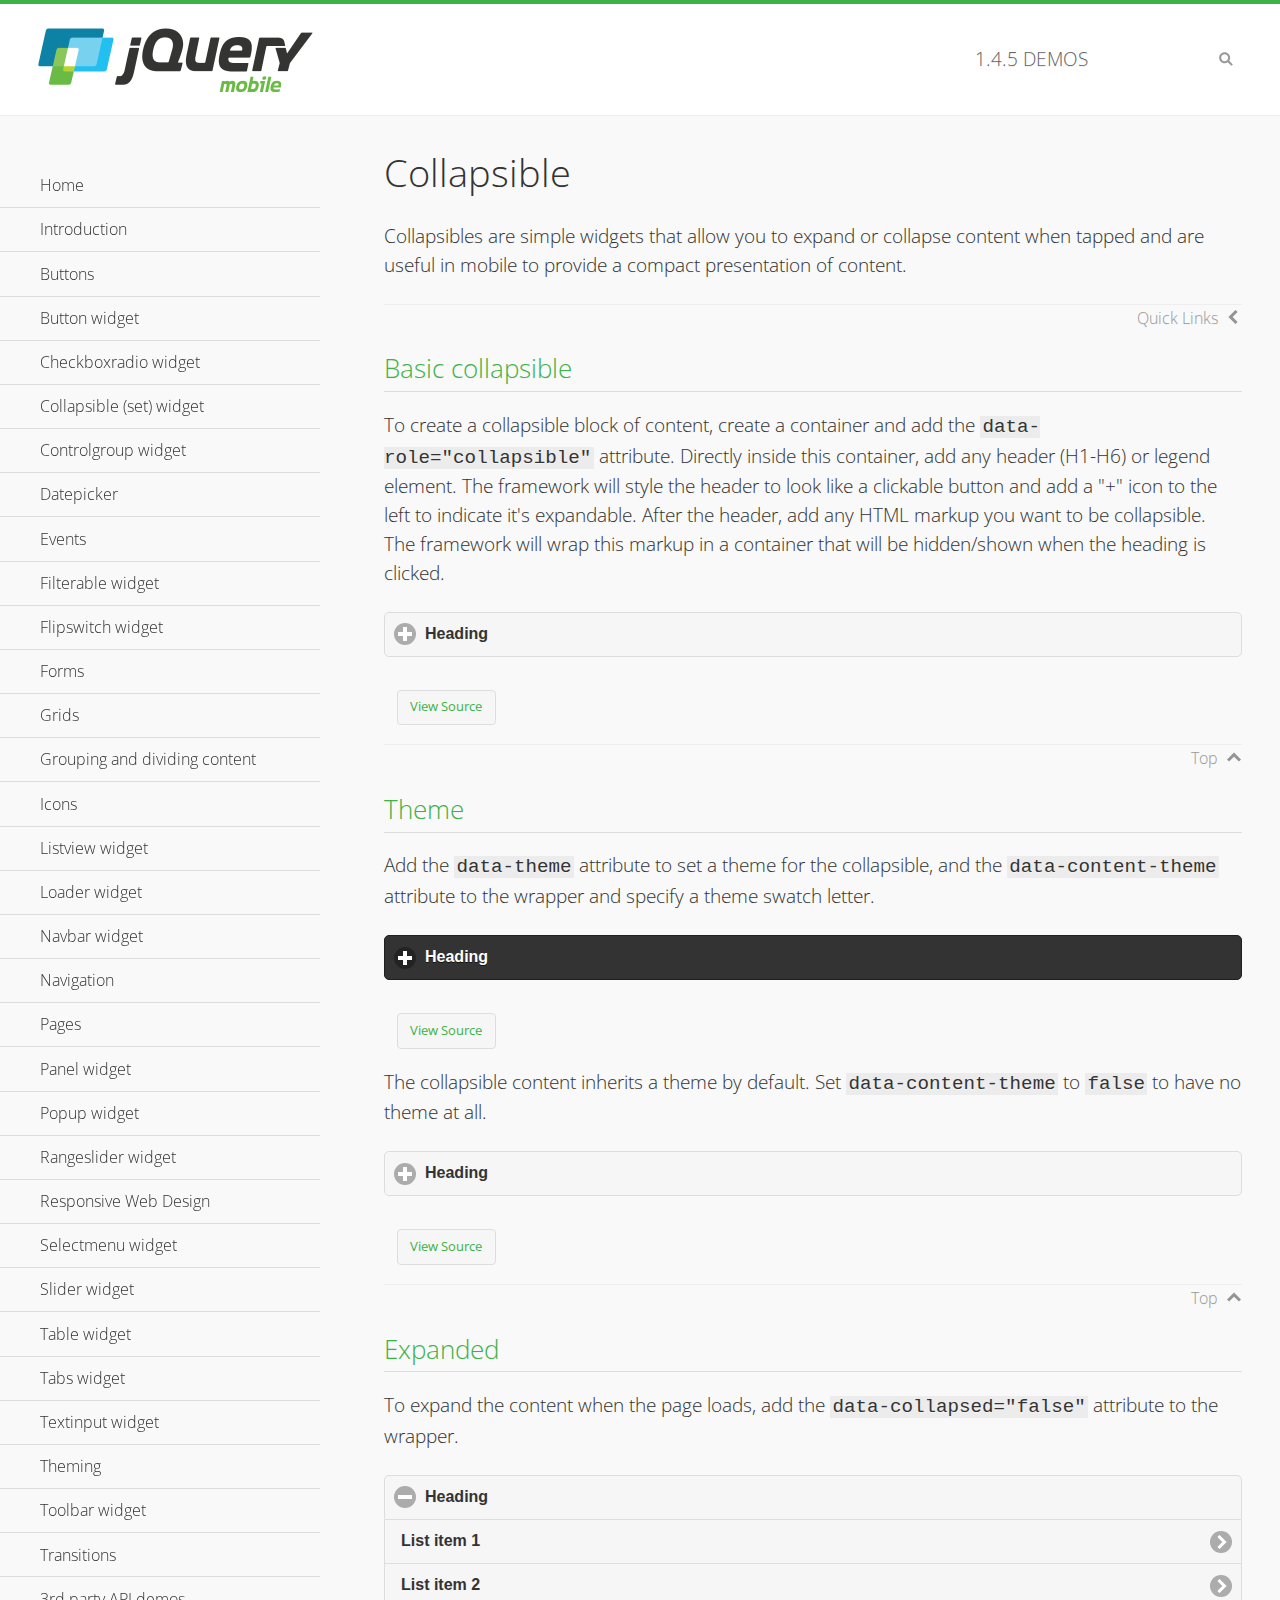
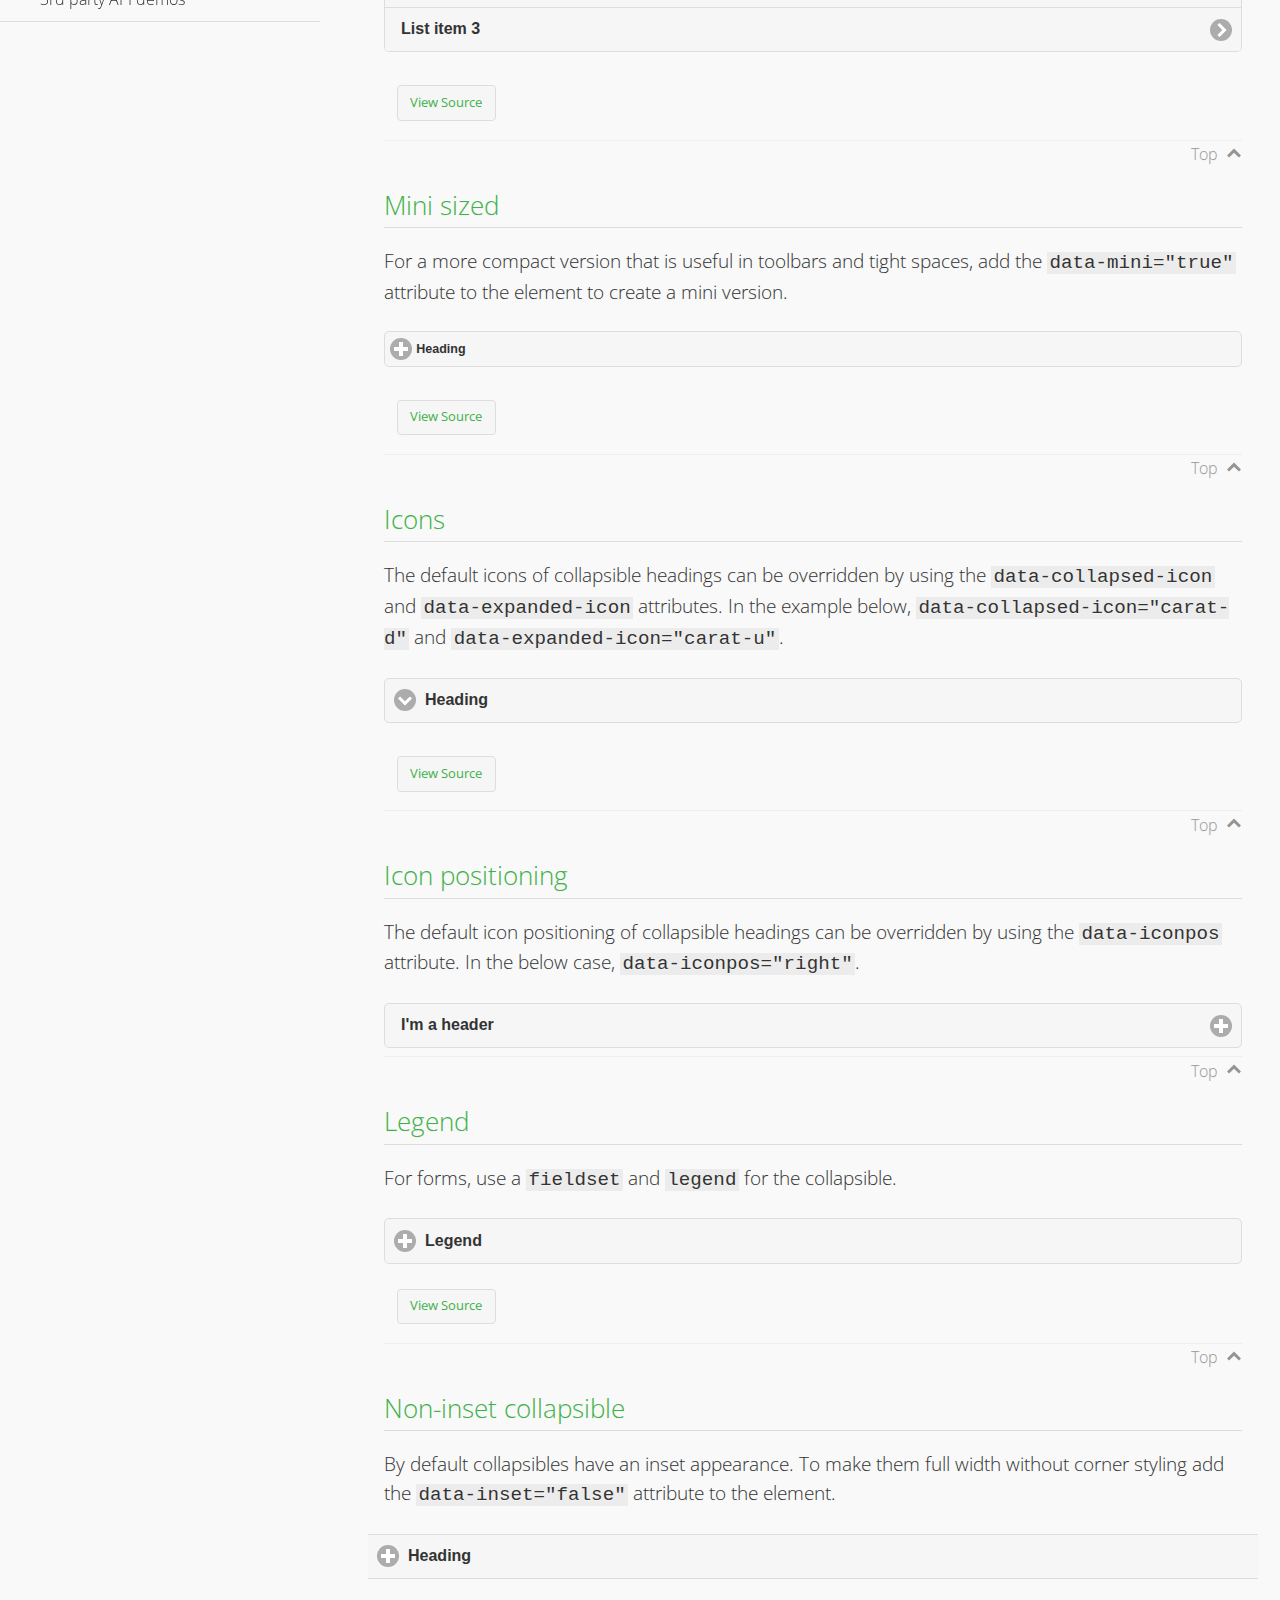
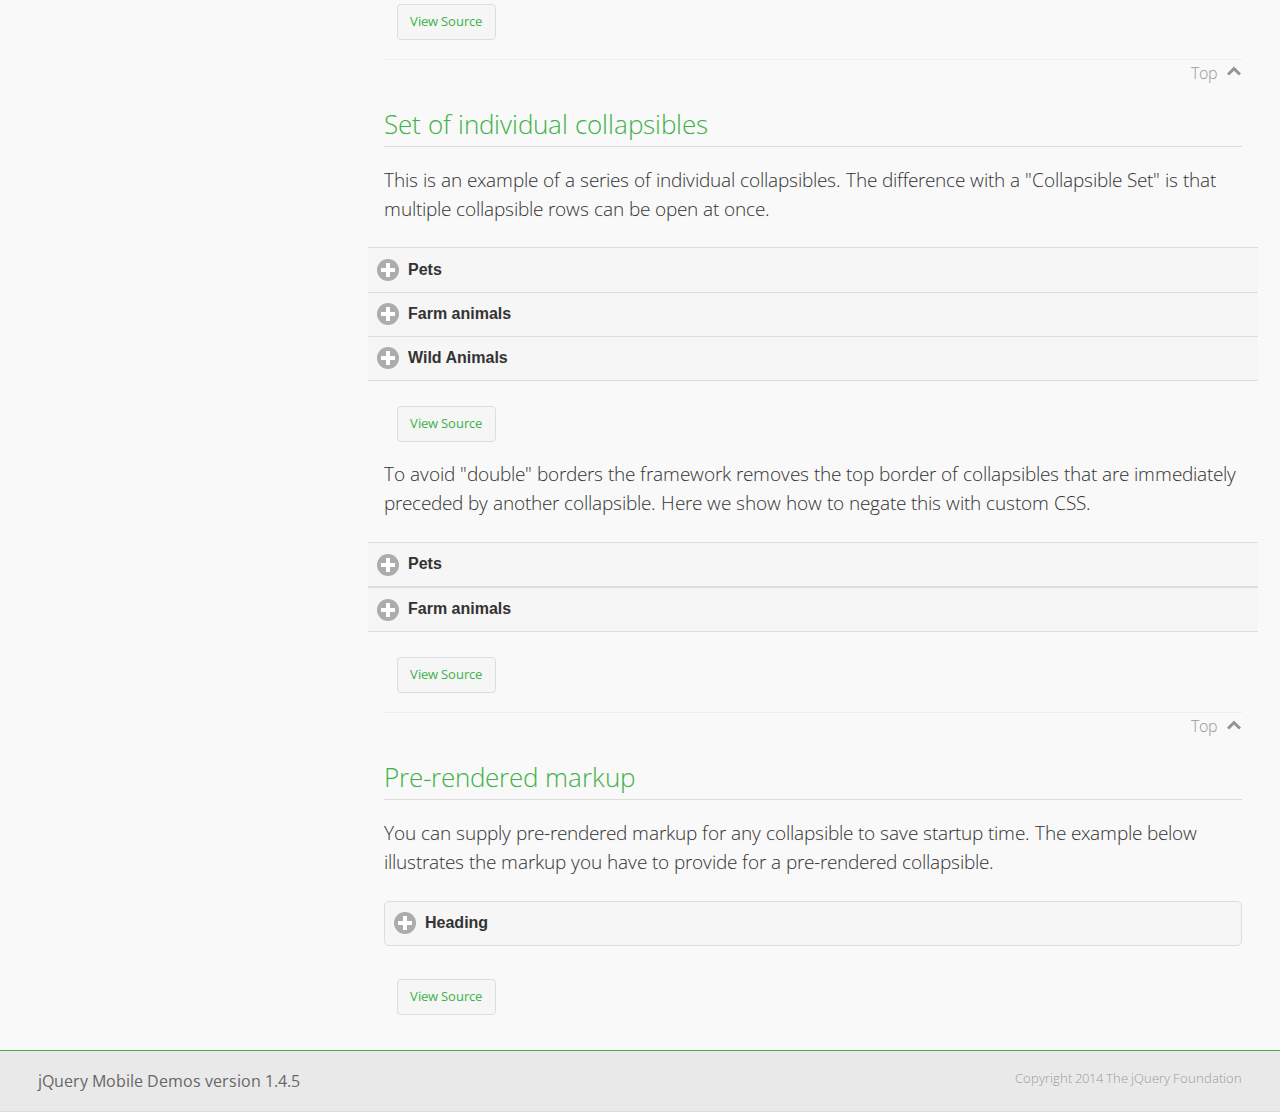
<file: jquery/demos/collapsible/index.html>
<!DOCTYPE html>
<html>
<head>
	<meta charset="utf-8">
	<meta name="viewport" content="width=device-width, initial-scale=1">
	<title>Collapsible - jQuery Mobile Demos</title>
    <link rel="stylesheet" href="../css/themes/default/jquery.mobile-1.4.5.min.css">
    <link rel="stylesheet" href="../_assets/css/jqm-demos.css">
    <link rel="shortcut icon" href="../favicon.ico">
    <link rel="stylesheet" href="http://fonts.googleapis.com/css?family=Open+Sans:300,400,700">
    <script src="../js/jquery.js"></script>
    <script src="../_assets/js/index.js"></script>
    <script src="../js/jquery.mobile-1.4.5.min.js"></script>
    <style id="negateDoubleBorder">
        #demo-borders .ui-collapsible-heading .ui-btn { border-top-width: 1px !important; }
    </style>
</head>
<body>
<div data-role="page" class="jqm-demos" data-quicklinks="true">

    <div data-role="header" class="jqm-header">
		<h2><a href="../" title="jQuery Mobile Demos home"><img src="../_assets/img/jquery-logo.png" alt="jQuery Mobile"></a></h2>
		<p><span class="jqm-version"></span> Demos</p>
        <a href="#" class="jqm-navmenu-link ui-btn ui-btn-icon-notext ui-corner-all ui-icon-bars ui-nodisc-icon ui-alt-icon ui-btn-left">Menu</a>
        <a href="#" class="jqm-search-link ui-btn ui-btn-icon-notext ui-corner-all ui-icon-search ui-nodisc-icon ui-alt-icon ui-btn-right">Search</a>
    </div><!-- /header -->

    <div role="main" class="ui-content jqm-content">

        <h1>Collapsible</h1>

        <p>Collapsibles are simple widgets that allow you to expand or collapse content when tapped and are useful in mobile to provide a compact presentation of content.</p>

        <h2>Basic collapsible</h2>

        <p>To create a collapsible block of content, create a container and add the <code> data-role="collapsible"</code> attribute. Directly inside this container, add any header (H1-H6) or legend element. The framework will style the header to look like a clickable button and add a "+" icon to the left to indicate it's expandable. After the header, add any HTML markup you want to be collapsible. The framework will wrap this markup in a container that will be hidden/shown when the heading is clicked.</p>

        <div data-demo-html="true">
            <div data-role="collapsible">
                <h4>Heading</h4>
                <p>I'm the collapsible content. By default I'm closed, but you can click the header to open me.</p>
            </div>
        </div><!--/demo-html -->

        <h2>Theme</h2>

        <p>Add the <code>data-theme</code> attribute to set a theme for the collapsible, and the <code>data-content-theme</code> attribute to the wrapper and specify a theme swatch letter.</p>

        <div data-demo-html="true">
            <div data-role="collapsible" data-theme="b" data-content-theme="b">
                <h4>Heading</h4>
                <p>I'm the collapsible content with a themed content block set to "b".</p>
            </div>
        </div><!--/demo-html -->

        <p>The collapsible content inherits a theme by default. Set <code>data-content-theme</code> to <code>false</code> to have no theme at all.</p>

        <div data-demo-html="true">
            <div data-role="collapsible" data-content-theme="false">
                <h4>Heading</h4>
                <p>I'm the collapsible content without a theme.</p>
            </div>
        </div><!--/demo-html -->

        <h2>Expanded</h2>

        <p>To expand the content when the page loads, add the <code>data-collapsed="false"</code> attribute to the wrapper.</p>

        <div data-demo-html="true">
            <div data-role="collapsible" data-collapsed="false">
                <h4>Heading</h4>
                <ul data-role="listview">
                    <li><a href="#">List item 1</a></li>
                    <li><a href="#">List item 2</a></li>
                    <li><a href="#">List item 3</a></li>
                </ul>
            </div>
        </div><!--/demo-html -->

        <h2>Mini sized</h2>

        <p>For a more compact version that is useful in toolbars and tight spaces, add the <code>data-mini="true"</code> attribute to the element to create a mini version. </p>

        <div data-demo-html="true">
            <div data-role="collapsible" data-mini="true">
                <h4>Heading</h4>
                <ul data-role="listview">
                    <li><a href="#">List item 1</a></li>
                    <li><a href="#">List item 2</a></li>
                    <li><a href="#">List item 3</a></li>
                </ul>
            </div>
        </div><!--/demo-html -->

            <h2>Icons</h2>

            <p>The default icons of collapsible headings can be overridden by using the <code>data-collapsed-icon</code> and <code>data-expanded-icon</code> attributes. In the example below, <code>data-collapsed-icon="carat-d"</code> and <code>data-expanded-icon="carat-u"</code>.</p>

            <div data-demo-html="true">
                <div data-role="collapsible" data-collapsed-icon="carat-d" data-expanded-icon="carat-u">
                    <h4>Heading</h4>
                    <ul data-role="listview" data-inset="false">
                        <li>Read-only list item 1</li>
                        <li>Read-only list item 2</li>
                        <li>Read-only list item 3</li>
                    </ul>
                </div>
            </div><!--/demo-html -->

            <h2>Icon positioning</h2>

            <p>The default icon positioning of collapsible headings can be overridden by using the <code>data-iconpos</code> attribute. In the below case, <code>data-iconpos="right"</code>.</p>

            <div data-role="collapsible" data-iconpos="right">
                <h3>I'm a header</h3>
                <p><code>data-iconpos="right"</code></p>
            </div>

        <h2>Legend</h2>

        <p>For forms, use a <code>fieldset</code> and <code>legend</code> for the collapsible.</p>
        <div data-demo-html="true">
            <form>
                <fieldset data-role="collapsible">
                    <legend>Legend</legend>

                    <label for="textinput-f">Text Input:</label>
                    <input type="text" name="textinput-f" id="textinput-f" placeholder="Text input" value="">

                    <div data-role="controlgroup">
                        <input type="checkbox" name="checkbox-1-a" id="checkbox-1-a">
                        <label for="checkbox-1-a">One</label>
                        <input type="checkbox" name="checkbox-2-a" id="checkbox-2-a">
                        <label for="checkbox-2-a">Two</label>
                        <input type="checkbox" name="checkbox-3-a" id="checkbox-3-a">
                        <label for="checkbox-3-a">Three</label>
                    </div>
                </fieldset>
            </form>
        </div><!--/demo-html -->

        <h2>Non-inset collapsible</h2>

        <p>By default collapsibles have an inset appearance. To make them full width without corner styling add the <code>data-inset="false"</code> attribute to the element.</p>

        <div data-demo-html="true">
            <div data-role="collapsible" data-inset="false">
                <h4>Heading</h4>
                <p>I'm the collapsible content. By default I'm closed, but you can click the header to open me.</p>
            </div>
        </div><!--/demo-html -->

        <h2>Set of individual collapsibles</h2>

        <p>This is an example of a series of individual collapsibles. The difference with a "Collapsible Set" is that multiple collapsible rows can be open at once.</p>

        <div data-demo-html="true">
            <div data-role="collapsible" data-inset="false">
                <h3>Pets</h3>
                <ul data-role="listview">
                    <li><a href="#">Canary</a></li>
                    <li><a href="#">Cat</a></li>
                    <li><a href="#">Dog</a></li>
                    <li><a href="#">Gerbil</a></li>
                    <li><a href="#">Iguana</a></li>
                    <li><a href="#">Mouse</a></li>
                </ul>
            </div><!-- /collapsible -->
            <div data-role="collapsible" data-inset="false">
                <h3>Farm animals</h3>
                <ul data-role="listview">
                    <li><a href="#">Chicken</a></li>
                    <li><a href="#">Cow</a></li>
                    <li><a href="#">Duck</a></li>
                    <li><a href="#">Horse</a></li>
                    <li><a href="#">Pig</a></li>
                    <li><a href="#">Sheep</a></li>
                </ul>
            </div><!-- /collapsible -->
            <div data-role="collapsible" data-inset="false">
                <h3>Wild Animals</h3>
                <ul data-role="listview">
                    <li><a href="#">Aardvark</a></li>
                    <li><a href="#">Alligator</a></li>
                    <li><a href="#">Ant</a></li>
                    <li><a href="#">Bear</a></li>
                    <li><a href="#">Beaver</a></li>
                    <li><a href="#">Cougar</a></li>
                    <li><a href="#">Dingo</a></li>
                </ul>
            </div><!-- /collapsible -->
        </div><!--/demo-html -->

        <p>To avoid "double" borders the framework removes the top border of collapsibles that are immediately preceded by another collapsible. Here we show how to negate this with custom CSS.</p>

        <div data-demo-html="true" data-demo-css="#negateDoubleBorder">
            <div id="demo-borders">
                <div data-role="collapsible" data-inset="false">
                    <h3>Pets</h3>
                    <ul data-role="listview">
                        <li><a href="#">Canary</a></li>
                        <li><a href="#">Cat</a></li>
                        <li><a href="#">Dog</a></li>
                        <li><a href="#">Gerbil</a></li>
                        <li><a href="#">Iguana</a></li>
                        <li><a href="#">Mouse</a></li>
                    </ul>
                </div><!-- /collapsible -->
                <div data-role="collapsible" data-inset="false">
                    <h3>Farm animals</h3>
                    <ul data-role="listview">
                        <li><a href="#">Chicken</a></li>
                        <li><a href="#">Cow</a></li>
                        <li><a href="#">Duck</a></li>
                        <li><a href="#">Horse</a></li>
                        <li><a href="#">Pig</a></li>
                        <li><a href="#">Sheep</a></li>
                    </ul>
                </div><!-- /collapsible -->
            </div>
        </div><!--/demo-html -->

			<h2>Pre-rendered markup</h2>
			<p>You can supply pre-rendered markup for any collapsible to save startup time. The example below illustrates the markup you have to provide for a pre-rendered collapsible.</p>
				<div data-demo-html="true">
					<div data-role="collapsible" data-enhanced="true" class="ui-collapsible ui-collapsible-inset ui-corner-all ui-collapsible-collapsed">
						<h4 class="ui-collapsible-heading ui-collapsible-heading-collapsed">
							<a href="#" class="ui-collapsible-heading-toggle ui-btn ui-btn-icon-left ui-icon-plus">
							Heading
							<div class="ui-collapsible-heading-status"> click to expand contents</div>
							</a>
						</h4>
						<div class="ui-collapsible-content ui-collapsible-content-collapsed" aria-hidden="true">
						<p>I'm the collapsible content. By default I'm closed, but you can click the header to open me.</p>
						</div>
					</div>
				</div>

	</div><!-- /content -->
	    <div data-role="panel" class="jqm-navmenu-panel" data-position="left" data-display="overlay" data-theme="a">
	    	<ul class="jqm-list ui-alt-icon ui-nodisc-icon">
<li data-filtertext="demos homepage" data-icon="home"><a href=".././">Home</a></li>
<li data-filtertext="introduction overview getting started"><a href="../intro/" data-ajax="false">Introduction</a></li>
<li data-filtertext="buttons button markup buttonmarkup method anchor link button element"><a href="../button-markup/" data-ajax="false">Buttons</a></li>
<li data-filtertext="form button widget input button submit reset"><a href="../button/" data-ajax="false">Button widget</a></li>
<li data-role="collapsible" data-enhanced="true" data-collapsed-icon="carat-d" data-expanded-icon="carat-u" data-iconpos="right" data-inset="false" class="ui-collapsible ui-collapsible-themed-content ui-collapsible-collapsed">
	<h3 class="ui-collapsible-heading ui-collapsible-heading-collapsed">
		<a href="#" class="ui-collapsible-heading-toggle ui-btn ui-btn-icon-right ui-btn-inherit ui-icon-carat-d">
		    Checkboxradio widget<span class="ui-collapsible-heading-status"> click to expand contents</span>
		</a>
	</h3>
	<div class="ui-collapsible-content ui-body-inherit ui-collapsible-content-collapsed" aria-hidden="true">
		<ul>
			<li data-filtertext="form checkboxradio widget checkbox input checkboxes controlgroups"><a href="../checkboxradio-checkbox/" data-ajax="false">Checkboxes</a></li>
			<li data-filtertext="form checkboxradio widget radio input radio buttons controlgroups"><a href="../checkboxradio-radio/" data-ajax="false">Radio buttons</a></li>
		</ul>
	</div>
</li>
<li data-role="collapsible" data-enhanced="true" data-collapsed-icon="carat-d" data-expanded-icon="carat-u" data-iconpos="right" data-inset="false" class="ui-collapsible ui-collapsible-themed-content ui-collapsible-collapsed">
	<h3 class="ui-collapsible-heading ui-collapsible-heading-collapsed">
		<a href="#" class="ui-collapsible-heading-toggle ui-btn ui-btn-icon-right ui-btn-inherit ui-icon-carat-d">
			Collapsible (set) widget<span class="ui-collapsible-heading-status"> click to expand contents</span>
		</a>
	</h3>
	<div class="ui-collapsible-content ui-body-inherit ui-collapsible-content-collapsed" aria-hidden="true">
		<ul>
			<li data-filtertext="collapsibles content formatting"><a href="../collapsible/" data-ajax="false">Collapsible</a></li>
			<li data-filtertext="dynamic collapsible set accordion append expand"><a href="../collapsible-dynamic/" data-ajax="false">Dynamic collapsibles</a></li>
			<li data-filtertext="accordions collapsible set widget content formatting grouped collapsibles"><a href="../collapsibleset/" data-ajax="false">Collapsible set</a></li>
		</ul>
	</div>
</li>
<li data-role="collapsible" data-enhanced="true" data-collapsed-icon="carat-d" data-expanded-icon="carat-u" data-iconpos="right" data-inset="false" class="ui-collapsible ui-collapsible-themed-content ui-collapsible-collapsed">
	<h3 class="ui-collapsible-heading ui-collapsible-heading-collapsed">
		<a href="#" class="ui-collapsible-heading-toggle ui-btn ui-btn-icon-right ui-btn-inherit ui-icon-carat-d">
			Controlgroup widget<span class="ui-collapsible-heading-status"> click to expand contents</span>
		</a>
	</h3>
	<div class="ui-collapsible-content ui-body-inherit ui-collapsible-content-collapsed" aria-hidden="true">
		<ul>
			<li data-filtertext="controlgroups selectmenu checkboxradio input grouped buttons horizontal vertical"><a href="../controlgroup/" data-ajax="false">Controlgroup</a></li>
			<li data-filtertext="dynamic controlgroup dynamically add buttons"><a href="../controlgroup-dynamic/" data-ajax="false">Dynamic controlgroups</a></li>
		</ul>
	</div>
</li>
<li data-filtertext="form datepicker widget date input"><a href="../datepicker/" data-ajax="false">Datepicker</a></li>
<li data-role="collapsible" data-enhanced="true" data-collapsed-icon="carat-d" data-expanded-icon="carat-u" data-iconpos="right" data-inset="false" class="ui-collapsible ui-collapsible-themed-content ui-collapsible-collapsed">
	<h3 class="ui-collapsible-heading ui-collapsible-heading-collapsed">
		<a href="#" class="ui-collapsible-heading-toggle ui-btn ui-btn-icon-right ui-btn-inherit ui-icon-carat-d">
			Events<span class="ui-collapsible-heading-status"> click to expand contents</span>
		</a>
	</h3>
	<div class="ui-collapsible-content ui-body-inherit ui-collapsible-content-collapsed" aria-hidden="true">
		<ul>
			<li data-filtertext="swipe to delete list items listviews swipe events"><a href="../swipe-list/" data-ajax="false">Swipe list items</a></li>
			<li data-filtertext="swipe to navigate swipe page navigation swipe events"><a href="../swipe-page/" data-ajax="false">Swipe page navigation</a></li>
		</ul>
	</div>
</li>
<li data-filtertext="filterable filter elements sorting searching listview table"><a href="../filterable/" data-ajax="false">Filterable widget</a></li>
<li data-filtertext="form flipswitch widget flip toggle switch binary select checkbox input"><a href="../flipswitch/" data-ajax="false">Flipswitch widget</a></li>
<li data-role="collapsible" data-enhanced="true" data-collapsed-icon="carat-d" data-expanded-icon="carat-u" data-iconpos="right" data-inset="false" class="ui-collapsible ui-collapsible-themed-content ui-collapsible-collapsed">
	<h3 class="ui-collapsible-heading ui-collapsible-heading-collapsed">
		<a href="#" class="ui-collapsible-heading-toggle ui-btn ui-btn-icon-right ui-btn-inherit ui-icon-carat-d">
			Forms<span class="ui-collapsible-heading-status"> click to expand contents</span>
		</a>
	</h3>
	<div class="ui-collapsible-content ui-body-inherit ui-collapsible-content-collapsed" aria-hidden="true">
		<ul>
			<li data-filtertext="forms text checkbox radio range button submit reset inputs selects textarea slider flipswitch label form elements"><a href="../forms/" data-ajax="false">Forms</a></li>
			<li data-filtertext="form hide labels hidden accessible ui-hidden-accessible forms"><a href="../forms-label-hidden-accessible/" data-ajax="false">Hide labels</a></li>
			<li data-filtertext="form field containers fieldcontain ui-field-contain forms"><a href="../forms-field-contain/" data-ajax="false">Field containers</a></li>
			<li data-filtertext="forms disabled form elements"><a href="../forms-disabled/" data-ajax="false">Forms disabled</a></li>
			<li data-filtertext="forms gallery examples overview forms text checkbox radio range button submit reset inputs selects textarea slider flipswitch label form elements"><a href="../forms-gallery/" data-ajax="false">Forms gallery</a></li>
		</ul>
	</div>
</li>
<li data-role="collapsible" data-enhanced="true" data-collapsed-icon="carat-d" data-expanded-icon="carat-u" data-iconpos="right" data-inset="false" class="ui-collapsible ui-collapsible-themed-content ui-collapsible-collapsed">
	<h3 class="ui-collapsible-heading ui-collapsible-heading-collapsed">
		<a href="#" class="ui-collapsible-heading-toggle ui-btn ui-btn-icon-right ui-btn-inherit ui-icon-carat-d">
			Grids<span class="ui-collapsible-heading-status"> click to expand contents</span>
		</a>
	</h3>
	<div class="ui-collapsible-content ui-body-inherit ui-collapsible-content-collapsed" aria-hidden="true">
		<ul>
			<li data-filtertext="grids columns blocks content formatting rwd responsive css framework"><a href="../grids/" data-ajax="false">Grids</a></li>
			<li data-filtertext="buttons in grids css framework"><a href="../grids-buttons/" data-ajax="false">Buttons in grids</a></li>
			<li data-filtertext="custom responsive grids rwd css framework"><a href="../grids-custom-responsive/" data-ajax="false">Custom responsive grids</a></li>
		</ul>
	</div>
</li>
<li data-filtertext="blocks content formatting sections heading"><a href="../body-bar-classes/" data-ajax="false">Grouping and dividing content</a></li>
<li data-role="collapsible" data-enhanced="true" data-collapsed-icon="carat-d" data-expanded-icon="carat-u" data-iconpos="right" data-inset="false" class="ui-collapsible ui-collapsible-themed-content ui-collapsible-collapsed">
	<h3 class="ui-collapsible-heading ui-collapsible-heading-collapsed">
		<a href="#" class="ui-collapsible-heading-toggle ui-btn ui-btn-icon-right ui-btn-inherit ui-icon-carat-d">
			Icons<span class="ui-collapsible-heading-status"> click to expand contents</span>
		</a>
	</h3>
	<div class="ui-collapsible-content ui-body-inherit ui-collapsible-content-collapsed" aria-hidden="true">
		<ul>
			<li data-filtertext="button icons svg disc alt custom icon position"><a href="../icons/" data-ajax="false">Icons</a></li>
			<li data-filtertext=""><a href="../icons-grunticon/" data-ajax="false">Grunticon loader</a></li>
		</ul>
	</div>
</li>
<li data-role="collapsible" data-enhanced="true" data-collapsed-icon="carat-d" data-expanded-icon="carat-u" data-iconpos="right" data-inset="false" class="ui-collapsible ui-collapsible-themed-content ui-collapsible-collapsed">
	<h3 class="ui-collapsible-heading ui-collapsible-heading-collapsed">
		<a href="#" class="ui-collapsible-heading-toggle ui-btn ui-btn-icon-right ui-btn-inherit ui-icon-carat-d">
			Listview widget<span class="ui-collapsible-heading-status"> click to expand contents</span>
		</a>
	</h3>
	<div class="ui-collapsible-content ui-body-inherit ui-collapsible-content-collapsed" aria-hidden="true">
		<ul>
			<li data-filtertext="listview widget thumbnails icons nested split button collapsible ul ol"><a href="../listview/" data-ajax="false">Listview</a></li>
			<li data-filtertext="autocomplete filterable reveal listview filtertextbeforefilter placeholder"><a href="../listview-autocomplete/" data-ajax="false">Listview autocomplete</a></li>
			<li data-filtertext="autocomplete filterable reveal listview remote data filtertextbeforefilter placeholder"><a href="../listview-autocomplete-remote/" data-ajax="false">Listview autocomplete remote data</a></li>
			<li data-filtertext="autodividers anchor jump scroll linkbars listview lists ul ol"><a href="../listview-autodividers-linkbar/" data-ajax="false">Listview autodividers linkbar</a></li>
			<li data-filtertext="listview autodividers selector autodividersselector lists ul ol"><a href="../listview-autodividers-selector/" data-ajax="false">Listview autodividers selector</a></li>
			<li data-filtertext="listview nested list items"><a href="../listview-nested-lists/" data-ajax="false">Nested Listviews</a></li>
			<li data-filtertext="listview collapsible list items flat"><a href="../listview-collapsible-item-flat/" data-ajax="false">Listview collapsible list items (flat)</a></li>
			<li data-filtertext="listview collapsible list indented"><a href="../listview-collapsible-item-indented/" data-ajax="false">Listview collapsible list items (indented)</a></li>
			<li data-filtertext="grid listview responsive grids responsive listviews lists ul"><a href="../listview-grid/" data-ajax="false">Listview responsive grid</a></li>
		</ul>
	</div>
</li>
<li data-filtertext="loader widget page loading navigation overlay spinner"><a href="../loader/" data-ajax="false">Loader widget</a></li>
<li data-filtertext="navbar widget navmenu toolbars header footer"><a href="../navbar/" data-ajax="false">Navbar widget</a></li>
<li data-role="collapsible" data-enhanced="true" data-collapsed-icon="carat-d" data-expanded-icon="carat-u" data-iconpos="right" data-inset="false" class="ui-collapsible ui-collapsible-themed-content ui-collapsible-collapsed">
	<h3 class="ui-collapsible-heading ui-collapsible-heading-collapsed">
		<a href="#" class="ui-collapsible-heading-toggle ui-btn ui-btn-icon-right ui-btn-inherit ui-icon-carat-d">
			Navigation<span class="ui-collapsible-heading-status"> click to expand contents</span>
		</a>
	</h3>
	<div class="ui-collapsible-content ui-body-inherit ui-collapsible-content-collapsed" aria-hidden="true">
		<ul>
			<li data-filtertext="ajax navigation navigate widget history event method"><a href="../navigation/" data-ajax="false">Navigation</a></li>
			<li data-filtertext="linking pages page links navigation ajax prefetch cache"><a href="../navigation-linking-pages/" data-ajax="false">Linking pages</a></li>
			<!-- <li data-filtertext="php redirect server redirection server-side navigation"><a href="../navigation-php-redirect/" data-ajax="false">PHP redirect demo</a></li>-->
			<li data-filtertext="navigation redirection hash query"><a href="../navigation-hash-processing/" data-ajax="false">Hash processing demo</a></li>
			<li data-filtertext="navigation redirection hash query"><a href="../page-events/" data-ajax="false">Page Navigation Events</a></li>
		</ul>
	</div>
</li>
<li data-role="collapsible" data-enhanced="true" data-collapsed-icon="carat-d" data-expanded-icon="carat-u" data-iconpos="right" data-inset="false" class="ui-collapsible ui-collapsible-themed-content ui-collapsible-collapsed">
	<h3 class="ui-collapsible-heading ui-collapsible-heading-collapsed">
		<a href="#" class="ui-collapsible-heading-toggle ui-btn ui-btn-icon-right ui-btn-inherit ui-icon-carat-d">
			Pages<span class="ui-collapsible-heading-status"> click to expand contents</span>
		</a>
	</h3>
	<div class="ui-collapsible-content ui-body-inherit ui-collapsible-content-collapsed" aria-hidden="true">
		<ul>
			<li data-filtertext="pages page widget ajax navigation"><a href="../pages/" data-ajax="false">Pages</a></li>
			<li data-filtertext="single page"><a href="../pages-single-page/" data-ajax="false">Single page</a></li>
			<li data-filtertext="multipage multi-page page"><a href="../pages-multi-page/" data-ajax="false">Multi-page template</a></li>
			<li data-filtertext="dialog page widget modal popup"><a href="../pages-dialog/" data-ajax="false">Dialog page</a></li>
		</ul>
	</div>
</li>
<li data-role="collapsible" data-enhanced="true" data-collapsed-icon="carat-d" data-expanded-icon="carat-u" data-iconpos="right" data-inset="false" class="ui-collapsible ui-collapsible-themed-content ui-collapsible-collapsed">
	<h3 class="ui-collapsible-heading ui-collapsible-heading-collapsed">
		<a href="#" class="ui-collapsible-heading-toggle ui-btn ui-btn-icon-right ui-btn-inherit ui-icon-carat-d">
			Panel widget<span class="ui-collapsible-heading-status"> click to expand contents</span>
		</a>
	</h3>
	<div class="ui-collapsible-content ui-body-inherit ui-collapsible-content-collapsed" aria-hidden="true">
		<ul>
			<li data-filtertext="panel widget sliding panels reveal push overlay responsive"><a href="../panel/" data-ajax="false">Panel</a></li>
			<li data-filtertext=""><a href="../panel-external/" data-ajax="false">External panels</a></li>
			<li data-filtertext="panel "><a href="../panel-fixed/" data-ajax="false">Fixed panels</a></li>
			<li data-filtertext="panel slide panels sliding panels shadow rwd responsive breakpoint"><a href="../panel-responsive/" data-ajax="false">Panels responsive</a></li>
			<li data-filtertext="panel custom style custom panel width reveal shadow listview panel styling page background wrapper"><a href="../panel-styling/" data-ajax="false">Custom panel style</a></li>
			<li data-filtertext="panel open on swipe"><a href="../panel-swipe-open/" data-ajax="false">Panel open on swipe</a></li>
			<li data-filtertext="panels outside page internal external toolbars"><a href="../panel-external-internal/" data-ajax="false">Panel external and internal</a></li>
		</ul>
	</div>
</li>
<li data-role="collapsible" data-enhanced="true" data-collapsed-icon="carat-d" data-expanded-icon="carat-u" data-iconpos="right" data-inset="false" class="ui-collapsible ui-collapsible-themed-content ui-collapsible-collapsed">
	<h3 class="ui-collapsible-heading ui-collapsible-heading-collapsed">
		<a href="#" class="ui-collapsible-heading-toggle ui-btn ui-btn-icon-right ui-btn-inherit ui-icon-carat-d">
			Popup widget<span class="ui-collapsible-heading-status"> click to expand contents</span>
		</a>
	</h3>
	<div class="ui-collapsible-content ui-body-inherit ui-collapsible-content-collapsed" aria-hidden="true">
		<ul>
			<li data-filtertext="popup widget popups dialog modal transition tooltip lightbox form overlay screen flip pop fade transition"><a href="../popup/" data-ajax="false">Popup</a></li>
			<li data-filtertext="popup alignment position"><a href="../popup-alignment/" data-ajax="false">Popup alignment</a></li>
			<li data-filtertext="popup arrow size popups popover"><a href="../popup-arrow-size/" data-ajax="false">Popup arrow size</a></li>
			<li data-filtertext="dynamic popups popup images lightbox"><a href="../popup-dynamic/" data-ajax="false">Dynamic popups</a></li>
			<li data-filtertext="popups with iframes scaling"><a href="../popup-iframe/" data-ajax="false">Popups with iframes</a></li>
			<li data-filtertext="popup image scaling"><a href="../popup-image-scaling/" data-ajax="false">Popup image scaling</a></li>
			<li data-filtertext="external popup outside multi-page"><a href="../popup-outside-multipage/" data-ajax="false">Popup outside multi-page</a></li>
		</ul>
	</div>
</li>
<li data-filtertext="form rangeslider widget dual sliders dual handle sliders range input"><a href="../rangeslider/" data-ajax="false">Rangeslider widget</a></li>
<li data-filtertext="responsive web design rwd adaptive progressive enhancement PE accessible mobile breakpoints media query media queries"><a href="../rwd/" data-ajax="false">Responsive Web Design</a></li>
<li data-role="collapsible" data-enhanced="true" data-collapsed-icon="carat-d" data-expanded-icon="carat-u" data-iconpos="right" data-inset="false" class="ui-collapsible ui-collapsible-themed-content ui-collapsible-collapsed">
	<h3 class="ui-collapsible-heading ui-collapsible-heading-collapsed">
		<a href="#" class="ui-collapsible-heading-toggle ui-btn ui-btn-icon-right ui-btn-inherit ui-icon-carat-d">
			Selectmenu widget<span class="ui-collapsible-heading-status"> click to expand contents</span>
		</a>
	</h3>
	<div class="ui-collapsible-content ui-body-inherit ui-collapsible-content-collapsed" aria-hidden="true">
		<ul>
			<li data-filtertext="form selectmenu widget select input custom select menu selects"><a href="../selectmenu/" data-ajax="false">Selectmenu</a></li>
			<li data-filtertext="form custom select menu selectmenu widget custom menu option optgroup multiple selects"><a href="../selectmenu-custom/" data-ajax="false">Custom select menu</a></li>
			<li data-filtertext="filterable select filter popup dialog"><a href="../selectmenu-custom-filter/" data-ajax="false">Custom select menu with filter</a></li>
		</ul>
	</div>
</li>
<li data-role="collapsible" data-enhanced="true" data-collapsed-icon="carat-d" data-expanded-icon="carat-u" data-iconpos="right" data-inset="false" class="ui-collapsible ui-collapsible-themed-content ui-collapsible-collapsed">
	<h3 class="ui-collapsible-heading ui-collapsible-heading-collapsed">
		<a href="#" class="ui-collapsible-heading-toggle ui-btn ui-btn-icon-right ui-btn-inherit ui-icon-carat-d">
			Slider widget<span class="ui-collapsible-heading-status"> click to expand contents</span>
		</a>
	</h3>
	<div class="ui-collapsible-content ui-body-inherit ui-collapsible-content-collapsed" aria-hidden="true">
		<ul>
			<li data-filtertext="form slider widget range input single sliders"><a href="../slider/" data-ajax="false">Slider</a></li>
			<li data-filtertext="form slider widget flipswitch slider binary select flip toggle switch"><a href="../slider-flipswitch/" data-ajax="false">Slider flip toggle switch</a></li>
			<li data-filtertext="form slider tooltip handle value input range sliders"><a href="../slider-tooltip/" data-ajax="false">Slider tooltip</a></li>
		</ul>
	</div>
</li>
<li data-role="collapsible" data-enhanced="true" data-collapsed-icon="carat-d" data-expanded-icon="carat-u" data-iconpos="right" data-inset="false" class="ui-collapsible ui-collapsible-themed-content ui-collapsible-collapsed">
	<h3 class="ui-collapsible-heading ui-collapsible-heading-collapsed">
		<a href="#" class="ui-collapsible-heading-toggle ui-btn ui-btn-icon-right ui-btn-inherit ui-icon-carat-d">
			Table widget<span class="ui-collapsible-heading-status"> click to expand contents</span>
		</a>
	</h3>
	<div class="ui-collapsible-content ui-body-inherit ui-collapsible-content-collapsed" aria-hidden="true">
		<ul>
			<li data-filtertext="table widget reflow column toggle th td responsive tables rwd hide show tabular"><a href="../table-column-toggle/" data-ajax="false">Table Column Toggle</a></li>
			<li data-filtertext="table column toggle phone comparison demo"><a href="../table-column-toggle-example/" data-ajax="false">Table Column Toggle demo</a></li>
			<li data-filtertext="responsive tables table column toggle heading groups rwd breakpoint"><a href="../table-column-toggle-heading-groups/" data-ajax="false">Table Column Toggle heading groups</a></li>
			<li data-filtertext="responsive tables table column toggle hide rwd breakpoint customization options"><a href="../table-column-toggle-options/" data-ajax="false">Table Column Toggle options</a></li>
			<li data-filtertext="table reflow th td responsive rwd columns tabular"><a href="../table-reflow/" data-ajax="false">Table Reflow</a></li>
			<li data-filtertext="responsive tables table reflow heading groups rwd breakpoint"><a href="../table-reflow-heading-groups/" data-ajax="false">Table Reflow heading groups</a></li>
			<li data-filtertext="responsive tables table reflow stripes strokes table style"><a href="../table-reflow-stripes-strokes/" data-ajax="false">Table Reflow stripes and strokes</a></li>
			<li data-filtertext="responsive tables table reflow stack custom styles"><a href="../table-reflow-styling/" data-ajax="false">Table Reflow custom styles</a></li>
		</ul>
	</div>
</li>
<li data-filtertext="ui tabs widget"><a href="../tabs/" data-ajax="false">Tabs widget</a></li>
<li data-filtertext="form textinput widget text input textarea number date time tel email file color password"><a href="../textinput/" data-ajax="false">Textinput widget</a></li>
<li data-role="collapsible" data-enhanced="true" data-collapsed-icon="carat-d" data-expanded-icon="carat-u" data-iconpos="right" data-inset="false" class="ui-collapsible ui-collapsible-themed-content ui-collapsible-collapsed">
	<h3 class="ui-collapsible-heading ui-collapsible-heading-collapsed">
		<a href="#" class="ui-collapsible-heading-toggle ui-btn ui-btn-icon-right ui-btn-inherit ui-icon-carat-d">
			Theming<span class="ui-collapsible-heading-status"> click to expand contents</span>
		</a>
	</h3>
	<div class="ui-collapsible-content ui-body-inherit ui-collapsible-content-collapsed" aria-hidden="true">
		<ul>
			<li data-filtertext="default theme swatches theming style css"><a href="../theme-default/" data-ajax="false">Default theme</a></li>
			<li data-filtertext="classic theme old theme swatches theming style css"><a href="../theme-classic/" data-ajax="false">Classic theme</a></li>
		</ul>
	</div>
</li>
<li data-role="collapsible" data-enhanced="true" data-collapsed-icon="carat-d" data-expanded-icon="carat-u" data-iconpos="right" data-inset="false" class="ui-collapsible ui-collapsible-themed-content ui-collapsible-collapsed">
	<h3 class="ui-collapsible-heading ui-collapsible-heading-collapsed">
		<a href="#" class="ui-collapsible-heading-toggle ui-btn ui-btn-icon-right ui-btn-inherit ui-icon-carat-d">
			Toolbar widget<span class="ui-collapsible-heading-status"> click to expand contents</span>
		</a>
	</h3>
	<div class="ui-collapsible-content ui-body-inherit ui-collapsible-content-collapsed" aria-hidden="true">
		<ul>
			<li data-filtertext="toolbar widget header footer toolbars fixed fullscreen external sections"><a href="../toolbar/" data-ajax="false">Toolbar</a></li>
			<li data-filtertext="dynamic toolbars dynamically add toolbar header footer"><a href="../toolbar-dynamic/" data-ajax="false">Dynamic toolbars</a></li>
			<li data-filtertext="external toolbars header footer"><a href="../toolbar-external/" data-ajax="false">External toolbars</a></li>
			<li data-filtertext="fixed toolbars header footer"><a href="../toolbar-fixed/" data-ajax="false">Fixed toolbars</a></li>
			<li data-filtertext="fixed fullscreen toolbars header footer"><a href="../toolbar-fixed-fullscreen/" data-ajax="false">Fullscreen toolbars</a></li>
			<li data-filtertext="external fixed toolbars header footer"><a href="../toolbar-fixed-external/" data-ajax="false">Fixed external toolbars</a></li>
			<li data-filtertext="external persistent toolbars header footer navbar navmenu"><a href="../toolbar-fixed-persistent/" data-ajax="false">Persistent toolbars</a></li>
			<li data-filtertext="external ajax optimized toolbars persistent toolbars header footer navbar"><a href="../toolbar-fixed-persistent-optimized/" data-ajax="false">Ajax optimized toolbars</a></li>
			<li data-filtertext="form in toolbars header footer"><a href="../toolbar-fixed-forms/" data-ajax="false">Form in toolbar</a></li>
		</ul>
	</div>
</li>
<li data-filtertext="page transitions animated pages popup navigation flip slide fade pop"><a href="../transitions/" data-ajax="false">Transitions</a></li>
<li data-role="collapsible" data-enhanced="true" data-collapsed-icon="carat-d" data-expanded-icon="carat-u" data-iconpos="right" data-inset="false" class="ui-collapsible ui-collapsible-themed-content ui-collapsible-collapsed">
	<h3 class="ui-collapsible-heading ui-collapsible-heading-collapsed">
		<a href="#" class="ui-collapsible-heading-toggle ui-btn ui-btn-icon-right ui-btn-inherit ui-icon-carat-d">
			3rd party API demos<span class="ui-collapsible-heading-status"> click to expand contents</span>
		</a>
	</h3>
	<div class="ui-collapsible-content ui-body-inherit ui-collapsible-content-collapsed" aria-hidden="true">
		<ul>
			<li data-filtertext="backbone requirejs navigation router"><a href="../backbone-requirejs/" data-ajax="false">Backbone RequireJS</a></li>
			<li data-filtertext="google maps geolocation demo"><a href="../map-geolocation/" data-ajax="false">Google Maps geolocation</a></li>
			<li data-filtertext="google maps hybrid"><a href="../map-list-toggle/" data-ajax="false">Google Maps list toggle</a></li>
		</ul>
	</div>
</li>



		     </ul>
		</div><!-- /panel -->


	<div data-role="footer" data-position="fixed" data-tap-toggle="false" class="jqm-footer">
		<p>jQuery Mobile Demos version <span class="jqm-version"></span></p>
		<p>Copyright 2014 The jQuery Foundation</p>
	</div><!-- /footer -->
	<!-- TODO: This should become an external panel so we can add input to markup (unique ID) -->
    <div data-role="panel" class="jqm-search-panel" data-position="right" data-display="overlay" data-theme="a">
		<div class="jqm-search">
			<ul class="jqm-list" data-filter-placeholder="Search demos..." data-filter-reveal="true">
<li data-filtertext="demos homepage" data-icon="home"><a href=".././">Home</a></li>
<li data-filtertext="introduction overview getting started"><a href="../intro/" data-ajax="false">Introduction</a></li>
<li data-filtertext="buttons button markup buttonmarkup method anchor link button element"><a href="../button-markup/" data-ajax="false">Buttons</a></li>
<li data-filtertext="form button widget input button submit reset"><a href="../button/" data-ajax="false">Button widget</a></li>
<li data-role="collapsible" data-enhanced="true" data-collapsed-icon="carat-d" data-expanded-icon="carat-u" data-iconpos="right" data-inset="false" class="ui-collapsible ui-collapsible-themed-content ui-collapsible-collapsed">
	<h3 class="ui-collapsible-heading ui-collapsible-heading-collapsed">
		<a href="#" class="ui-collapsible-heading-toggle ui-btn ui-btn-icon-right ui-btn-inherit ui-icon-carat-d">
		    Checkboxradio widget<span class="ui-collapsible-heading-status"> click to expand contents</span>
		</a>
	</h3>
	<div class="ui-collapsible-content ui-body-inherit ui-collapsible-content-collapsed" aria-hidden="true">
		<ul>
			<li data-filtertext="form checkboxradio widget checkbox input checkboxes controlgroups"><a href="../checkboxradio-checkbox/" data-ajax="false">Checkboxes</a></li>
			<li data-filtertext="form checkboxradio widget radio input radio buttons controlgroups"><a href="../checkboxradio-radio/" data-ajax="false">Radio buttons</a></li>
		</ul>
	</div>
</li>
<li data-role="collapsible" data-enhanced="true" data-collapsed-icon="carat-d" data-expanded-icon="carat-u" data-iconpos="right" data-inset="false" class="ui-collapsible ui-collapsible-themed-content ui-collapsible-collapsed">
	<h3 class="ui-collapsible-heading ui-collapsible-heading-collapsed">
		<a href="#" class="ui-collapsible-heading-toggle ui-btn ui-btn-icon-right ui-btn-inherit ui-icon-carat-d">
			Collapsible (set) widget<span class="ui-collapsible-heading-status"> click to expand contents</span>
		</a>
	</h3>
	<div class="ui-collapsible-content ui-body-inherit ui-collapsible-content-collapsed" aria-hidden="true">
		<ul>
			<li data-filtertext="collapsibles content formatting"><a href="../collapsible/" data-ajax="false">Collapsible</a></li>
			<li data-filtertext="dynamic collapsible set accordion append expand"><a href="../collapsible-dynamic/" data-ajax="false">Dynamic collapsibles</a></li>
			<li data-filtertext="accordions collapsible set widget content formatting grouped collapsibles"><a href="../collapsibleset/" data-ajax="false">Collapsible set</a></li>
		</ul>
	</div>
</li>
<li data-role="collapsible" data-enhanced="true" data-collapsed-icon="carat-d" data-expanded-icon="carat-u" data-iconpos="right" data-inset="false" class="ui-collapsible ui-collapsible-themed-content ui-collapsible-collapsed">
	<h3 class="ui-collapsible-heading ui-collapsible-heading-collapsed">
		<a href="#" class="ui-collapsible-heading-toggle ui-btn ui-btn-icon-right ui-btn-inherit ui-icon-carat-d">
			Controlgroup widget<span class="ui-collapsible-heading-status"> click to expand contents</span>
		</a>
	</h3>
	<div class="ui-collapsible-content ui-body-inherit ui-collapsible-content-collapsed" aria-hidden="true">
		<ul>
			<li data-filtertext="controlgroups selectmenu checkboxradio input grouped buttons horizontal vertical"><a href="../controlgroup/" data-ajax="false">Controlgroup</a></li>
			<li data-filtertext="dynamic controlgroup dynamically add buttons"><a href="../controlgroup-dynamic/" data-ajax="false">Dynamic controlgroups</a></li>
		</ul>
	</div>
</li>
<li data-filtertext="form datepicker widget date input"><a href="../datepicker/" data-ajax="false">Datepicker</a></li>
<li data-role="collapsible" data-enhanced="true" data-collapsed-icon="carat-d" data-expanded-icon="carat-u" data-iconpos="right" data-inset="false" class="ui-collapsible ui-collapsible-themed-content ui-collapsible-collapsed">
	<h3 class="ui-collapsible-heading ui-collapsible-heading-collapsed">
		<a href="#" class="ui-collapsible-heading-toggle ui-btn ui-btn-icon-right ui-btn-inherit ui-icon-carat-d">
			Events<span class="ui-collapsible-heading-status"> click to expand contents</span>
		</a>
	</h3>
	<div class="ui-collapsible-content ui-body-inherit ui-collapsible-content-collapsed" aria-hidden="true">
		<ul>
			<li data-filtertext="swipe to delete list items listviews swipe events"><a href="../swipe-list/" data-ajax="false">Swipe list items</a></li>
			<li data-filtertext="swipe to navigate swipe page navigation swipe events"><a href="../swipe-page/" data-ajax="false">Swipe page navigation</a></li>
		</ul>
	</div>
</li>
<li data-filtertext="filterable filter elements sorting searching listview table"><a href="../filterable/" data-ajax="false">Filterable widget</a></li>
<li data-filtertext="form flipswitch widget flip toggle switch binary select checkbox input"><a href="../flipswitch/" data-ajax="false">Flipswitch widget</a></li>
<li data-role="collapsible" data-enhanced="true" data-collapsed-icon="carat-d" data-expanded-icon="carat-u" data-iconpos="right" data-inset="false" class="ui-collapsible ui-collapsible-themed-content ui-collapsible-collapsed">
	<h3 class="ui-collapsible-heading ui-collapsible-heading-collapsed">
		<a href="#" class="ui-collapsible-heading-toggle ui-btn ui-btn-icon-right ui-btn-inherit ui-icon-carat-d">
			Forms<span class="ui-collapsible-heading-status"> click to expand contents</span>
		</a>
	</h3>
	<div class="ui-collapsible-content ui-body-inherit ui-collapsible-content-collapsed" aria-hidden="true">
		<ul>
			<li data-filtertext="forms text checkbox radio range button submit reset inputs selects textarea slider flipswitch label form elements"><a href="../forms/" data-ajax="false">Forms</a></li>
			<li data-filtertext="form hide labels hidden accessible ui-hidden-accessible forms"><a href="../forms-label-hidden-accessible/" data-ajax="false">Hide labels</a></li>
			<li data-filtertext="form field containers fieldcontain ui-field-contain forms"><a href="../forms-field-contain/" data-ajax="false">Field containers</a></li>
			<li data-filtertext="forms disabled form elements"><a href="../forms-disabled/" data-ajax="false">Forms disabled</a></li>
			<li data-filtertext="forms gallery examples overview forms text checkbox radio range button submit reset inputs selects textarea slider flipswitch label form elements"><a href="../forms-gallery/" data-ajax="false">Forms gallery</a></li>
		</ul>
	</div>
</li>
<li data-role="collapsible" data-enhanced="true" data-collapsed-icon="carat-d" data-expanded-icon="carat-u" data-iconpos="right" data-inset="false" class="ui-collapsible ui-collapsible-themed-content ui-collapsible-collapsed">
	<h3 class="ui-collapsible-heading ui-collapsible-heading-collapsed">
		<a href="#" class="ui-collapsible-heading-toggle ui-btn ui-btn-icon-right ui-btn-inherit ui-icon-carat-d">
			Grids<span class="ui-collapsible-heading-status"> click to expand contents</span>
		</a>
	</h3>
	<div class="ui-collapsible-content ui-body-inherit ui-collapsible-content-collapsed" aria-hidden="true">
		<ul>
			<li data-filtertext="grids columns blocks content formatting rwd responsive css framework"><a href="../grids/" data-ajax="false">Grids</a></li>
			<li data-filtertext="buttons in grids css framework"><a href="../grids-buttons/" data-ajax="false">Buttons in grids</a></li>
			<li data-filtertext="custom responsive grids rwd css framework"><a href="../grids-custom-responsive/" data-ajax="false">Custom responsive grids</a></li>
		</ul>
	</div>
</li>
<li data-filtertext="blocks content formatting sections heading"><a href="../body-bar-classes/" data-ajax="false">Grouping and dividing content</a></li>
<li data-role="collapsible" data-enhanced="true" data-collapsed-icon="carat-d" data-expanded-icon="carat-u" data-iconpos="right" data-inset="false" class="ui-collapsible ui-collapsible-themed-content ui-collapsible-collapsed">
	<h3 class="ui-collapsible-heading ui-collapsible-heading-collapsed">
		<a href="#" class="ui-collapsible-heading-toggle ui-btn ui-btn-icon-right ui-btn-inherit ui-icon-carat-d">
			Icons<span class="ui-collapsible-heading-status"> click to expand contents</span>
		</a>
	</h3>
	<div class="ui-collapsible-content ui-body-inherit ui-collapsible-content-collapsed" aria-hidden="true">
		<ul>
			<li data-filtertext="button icons svg disc alt custom icon position"><a href="../icons/" data-ajax="false">Icons</a></li>
			<li data-filtertext=""><a href="../icons-grunticon/" data-ajax="false">Grunticon loader</a></li>
		</ul>
	</div>
</li>
<li data-role="collapsible" data-enhanced="true" data-collapsed-icon="carat-d" data-expanded-icon="carat-u" data-iconpos="right" data-inset="false" class="ui-collapsible ui-collapsible-themed-content ui-collapsible-collapsed">
	<h3 class="ui-collapsible-heading ui-collapsible-heading-collapsed">
		<a href="#" class="ui-collapsible-heading-toggle ui-btn ui-btn-icon-right ui-btn-inherit ui-icon-carat-d">
			Listview widget<span class="ui-collapsible-heading-status"> click to expand contents</span>
		</a>
	</h3>
	<div class="ui-collapsible-content ui-body-inherit ui-collapsible-content-collapsed" aria-hidden="true">
		<ul>
			<li data-filtertext="listview widget thumbnails icons nested split button collapsible ul ol"><a href="../listview/" data-ajax="false">Listview</a></li>
			<li data-filtertext="autocomplete filterable reveal listview filtertextbeforefilter placeholder"><a href="../listview-autocomplete/" data-ajax="false">Listview autocomplete</a></li>
			<li data-filtertext="autocomplete filterable reveal listview remote data filtertextbeforefilter placeholder"><a href="../listview-autocomplete-remote/" data-ajax="false">Listview autocomplete remote data</a></li>
			<li data-filtertext="autodividers anchor jump scroll linkbars listview lists ul ol"><a href="../listview-autodividers-linkbar/" data-ajax="false">Listview autodividers linkbar</a></li>
			<li data-filtertext="listview autodividers selector autodividersselector lists ul ol"><a href="../listview-autodividers-selector/" data-ajax="false">Listview autodividers selector</a></li>
			<li data-filtertext="listview nested list items"><a href="../listview-nested-lists/" data-ajax="false">Nested Listviews</a></li>
			<li data-filtertext="listview collapsible list items flat"><a href="../listview-collapsible-item-flat/" data-ajax="false">Listview collapsible list items (flat)</a></li>
			<li data-filtertext="listview collapsible list indented"><a href="../listview-collapsible-item-indented/" data-ajax="false">Listview collapsible list items (indented)</a></li>
			<li data-filtertext="grid listview responsive grids responsive listviews lists ul"><a href="../listview-grid/" data-ajax="false">Listview responsive grid</a></li>
		</ul>
	</div>
</li>
<li data-filtertext="loader widget page loading navigation overlay spinner"><a href="../loader/" data-ajax="false">Loader widget</a></li>
<li data-filtertext="navbar widget navmenu toolbars header footer"><a href="../navbar/" data-ajax="false">Navbar widget</a></li>
<li data-role="collapsible" data-enhanced="true" data-collapsed-icon="carat-d" data-expanded-icon="carat-u" data-iconpos="right" data-inset="false" class="ui-collapsible ui-collapsible-themed-content ui-collapsible-collapsed">
	<h3 class="ui-collapsible-heading ui-collapsible-heading-collapsed">
		<a href="#" class="ui-collapsible-heading-toggle ui-btn ui-btn-icon-right ui-btn-inherit ui-icon-carat-d">
			Navigation<span class="ui-collapsible-heading-status"> click to expand contents</span>
		</a>
	</h3>
	<div class="ui-collapsible-content ui-body-inherit ui-collapsible-content-collapsed" aria-hidden="true">
		<ul>
			<li data-filtertext="ajax navigation navigate widget history event method"><a href="../navigation/" data-ajax="false">Navigation</a></li>
			<li data-filtertext="linking pages page links navigation ajax prefetch cache"><a href="../navigation-linking-pages/" data-ajax="false">Linking pages</a></li>
			<!-- <li data-filtertext="php redirect server redirection server-side navigation"><a href="../navigation-php-redirect/" data-ajax="false">PHP redirect demo</a></li>-->
			<li data-filtertext="navigation redirection hash query"><a href="../navigation-hash-processing/" data-ajax="false">Hash processing demo</a></li>
			<li data-filtertext="navigation redirection hash query"><a href="../page-events/" data-ajax="false">Page Navigation Events</a></li>
		</ul>
	</div>
</li>
<li data-role="collapsible" data-enhanced="true" data-collapsed-icon="carat-d" data-expanded-icon="carat-u" data-iconpos="right" data-inset="false" class="ui-collapsible ui-collapsible-themed-content ui-collapsible-collapsed">
	<h3 class="ui-collapsible-heading ui-collapsible-heading-collapsed">
		<a href="#" class="ui-collapsible-heading-toggle ui-btn ui-btn-icon-right ui-btn-inherit ui-icon-carat-d">
			Pages<span class="ui-collapsible-heading-status"> click to expand contents</span>
		</a>
	</h3>
	<div class="ui-collapsible-content ui-body-inherit ui-collapsible-content-collapsed" aria-hidden="true">
		<ul>
			<li data-filtertext="pages page widget ajax navigation"><a href="../pages/" data-ajax="false">Pages</a></li>
			<li data-filtertext="single page"><a href="../pages-single-page/" data-ajax="false">Single page</a></li>
			<li data-filtertext="multipage multi-page page"><a href="../pages-multi-page/" data-ajax="false">Multi-page template</a></li>
			<li data-filtertext="dialog page widget modal popup"><a href="../pages-dialog/" data-ajax="false">Dialog page</a></li>
		</ul>
	</div>
</li>
<li data-role="collapsible" data-enhanced="true" data-collapsed-icon="carat-d" data-expanded-icon="carat-u" data-iconpos="right" data-inset="false" class="ui-collapsible ui-collapsible-themed-content ui-collapsible-collapsed">
	<h3 class="ui-collapsible-heading ui-collapsible-heading-collapsed">
		<a href="#" class="ui-collapsible-heading-toggle ui-btn ui-btn-icon-right ui-btn-inherit ui-icon-carat-d">
			Panel widget<span class="ui-collapsible-heading-status"> click to expand contents</span>
		</a>
	</h3>
	<div class="ui-collapsible-content ui-body-inherit ui-collapsible-content-collapsed" aria-hidden="true">
		<ul>
			<li data-filtertext="panel widget sliding panels reveal push overlay responsive"><a href="../panel/" data-ajax="false">Panel</a></li>
			<li data-filtertext=""><a href="../panel-external/" data-ajax="false">External panels</a></li>
			<li data-filtertext="panel "><a href="../panel-fixed/" data-ajax="false">Fixed panels</a></li>
			<li data-filtertext="panel slide panels sliding panels shadow rwd responsive breakpoint"><a href="../panel-responsive/" data-ajax="false">Panels responsive</a></li>
			<li data-filtertext="panel custom style custom panel width reveal shadow listview panel styling page background wrapper"><a href="../panel-styling/" data-ajax="false">Custom panel style</a></li>
			<li data-filtertext="panel open on swipe"><a href="../panel-swipe-open/" data-ajax="false">Panel open on swipe</a></li>
			<li data-filtertext="panels outside page internal external toolbars"><a href="../panel-external-internal/" data-ajax="false">Panel external and internal</a></li>
		</ul>
	</div>
</li>
<li data-role="collapsible" data-enhanced="true" data-collapsed-icon="carat-d" data-expanded-icon="carat-u" data-iconpos="right" data-inset="false" class="ui-collapsible ui-collapsible-themed-content ui-collapsible-collapsed">
	<h3 class="ui-collapsible-heading ui-collapsible-heading-collapsed">
		<a href="#" class="ui-collapsible-heading-toggle ui-btn ui-btn-icon-right ui-btn-inherit ui-icon-carat-d">
			Popup widget<span class="ui-collapsible-heading-status"> click to expand contents</span>
		</a>
	</h3>
	<div class="ui-collapsible-content ui-body-inherit ui-collapsible-content-collapsed" aria-hidden="true">
		<ul>
			<li data-filtertext="popup widget popups dialog modal transition tooltip lightbox form overlay screen flip pop fade transition"><a href="../popup/" data-ajax="false">Popup</a></li>
			<li data-filtertext="popup alignment position"><a href="../popup-alignment/" data-ajax="false">Popup alignment</a></li>
			<li data-filtertext="popup arrow size popups popover"><a href="../popup-arrow-size/" data-ajax="false">Popup arrow size</a></li>
			<li data-filtertext="dynamic popups popup images lightbox"><a href="../popup-dynamic/" data-ajax="false">Dynamic popups</a></li>
			<li data-filtertext="popups with iframes scaling"><a href="../popup-iframe/" data-ajax="false">Popups with iframes</a></li>
			<li data-filtertext="popup image scaling"><a href="../popup-image-scaling/" data-ajax="false">Popup image scaling</a></li>
			<li data-filtertext="external popup outside multi-page"><a href="../popup-outside-multipage/" data-ajax="false">Popup outside multi-page</a></li>
		</ul>
	</div>
</li>
<li data-filtertext="form rangeslider widget dual sliders dual handle sliders range input"><a href="../rangeslider/" data-ajax="false">Rangeslider widget</a></li>
<li data-filtertext="responsive web design rwd adaptive progressive enhancement PE accessible mobile breakpoints media query media queries"><a href="../rwd/" data-ajax="false">Responsive Web Design</a></li>
<li data-role="collapsible" data-enhanced="true" data-collapsed-icon="carat-d" data-expanded-icon="carat-u" data-iconpos="right" data-inset="false" class="ui-collapsible ui-collapsible-themed-content ui-collapsible-collapsed">
	<h3 class="ui-collapsible-heading ui-collapsible-heading-collapsed">
		<a href="#" class="ui-collapsible-heading-toggle ui-btn ui-btn-icon-right ui-btn-inherit ui-icon-carat-d">
			Selectmenu widget<span class="ui-collapsible-heading-status"> click to expand contents</span>
		</a>
	</h3>
	<div class="ui-collapsible-content ui-body-inherit ui-collapsible-content-collapsed" aria-hidden="true">
		<ul>
			<li data-filtertext="form selectmenu widget select input custom select menu selects"><a href="../selectmenu/" data-ajax="false">Selectmenu</a></li>
			<li data-filtertext="form custom select menu selectmenu widget custom menu option optgroup multiple selects"><a href="../selectmenu-custom/" data-ajax="false">Custom select menu</a></li>
			<li data-filtertext="filterable select filter popup dialog"><a href="../selectmenu-custom-filter/" data-ajax="false">Custom select menu with filter</a></li>
		</ul>
	</div>
</li>
<li data-role="collapsible" data-enhanced="true" data-collapsed-icon="carat-d" data-expanded-icon="carat-u" data-iconpos="right" data-inset="false" class="ui-collapsible ui-collapsible-themed-content ui-collapsible-collapsed">
	<h3 class="ui-collapsible-heading ui-collapsible-heading-collapsed">
		<a href="#" class="ui-collapsible-heading-toggle ui-btn ui-btn-icon-right ui-btn-inherit ui-icon-carat-d">
			Slider widget<span class="ui-collapsible-heading-status"> click to expand contents</span>
		</a>
	</h3>
	<div class="ui-collapsible-content ui-body-inherit ui-collapsible-content-collapsed" aria-hidden="true">
		<ul>
			<li data-filtertext="form slider widget range input single sliders"><a href="../slider/" data-ajax="false">Slider</a></li>
			<li data-filtertext="form slider widget flipswitch slider binary select flip toggle switch"><a href="../slider-flipswitch/" data-ajax="false">Slider flip toggle switch</a></li>
			<li data-filtertext="form slider tooltip handle value input range sliders"><a href="../slider-tooltip/" data-ajax="false">Slider tooltip</a></li>
		</ul>
	</div>
</li>
<li data-role="collapsible" data-enhanced="true" data-collapsed-icon="carat-d" data-expanded-icon="carat-u" data-iconpos="right" data-inset="false" class="ui-collapsible ui-collapsible-themed-content ui-collapsible-collapsed">
	<h3 class="ui-collapsible-heading ui-collapsible-heading-collapsed">
		<a href="#" class="ui-collapsible-heading-toggle ui-btn ui-btn-icon-right ui-btn-inherit ui-icon-carat-d">
			Table widget<span class="ui-collapsible-heading-status"> click to expand contents</span>
		</a>
	</h3>
	<div class="ui-collapsible-content ui-body-inherit ui-collapsible-content-collapsed" aria-hidden="true">
		<ul>
			<li data-filtertext="table widget reflow column toggle th td responsive tables rwd hide show tabular"><a href="../table-column-toggle/" data-ajax="false">Table Column Toggle</a></li>
			<li data-filtertext="table column toggle phone comparison demo"><a href="../table-column-toggle-example/" data-ajax="false">Table Column Toggle demo</a></li>
			<li data-filtertext="responsive tables table column toggle heading groups rwd breakpoint"><a href="../table-column-toggle-heading-groups/" data-ajax="false">Table Column Toggle heading groups</a></li>
			<li data-filtertext="responsive tables table column toggle hide rwd breakpoint customization options"><a href="../table-column-toggle-options/" data-ajax="false">Table Column Toggle options</a></li>
			<li data-filtertext="table reflow th td responsive rwd columns tabular"><a href="../table-reflow/" data-ajax="false">Table Reflow</a></li>
			<li data-filtertext="responsive tables table reflow heading groups rwd breakpoint"><a href="../table-reflow-heading-groups/" data-ajax="false">Table Reflow heading groups</a></li>
			<li data-filtertext="responsive tables table reflow stripes strokes table style"><a href="../table-reflow-stripes-strokes/" data-ajax="false">Table Reflow stripes and strokes</a></li>
			<li data-filtertext="responsive tables table reflow stack custom styles"><a href="../table-reflow-styling/" data-ajax="false">Table Reflow custom styles</a></li>
		</ul>
	</div>
</li>
<li data-filtertext="ui tabs widget"><a href="../tabs/" data-ajax="false">Tabs widget</a></li>
<li data-filtertext="form textinput widget text input textarea number date time tel email file color password"><a href="../textinput/" data-ajax="false">Textinput widget</a></li>
<li data-role="collapsible" data-enhanced="true" data-collapsed-icon="carat-d" data-expanded-icon="carat-u" data-iconpos="right" data-inset="false" class="ui-collapsible ui-collapsible-themed-content ui-collapsible-collapsed">
	<h3 class="ui-collapsible-heading ui-collapsible-heading-collapsed">
		<a href="#" class="ui-collapsible-heading-toggle ui-btn ui-btn-icon-right ui-btn-inherit ui-icon-carat-d">
			Theming<span class="ui-collapsible-heading-status"> click to expand contents</span>
		</a>
	</h3>
	<div class="ui-collapsible-content ui-body-inherit ui-collapsible-content-collapsed" aria-hidden="true">
		<ul>
			<li data-filtertext="default theme swatches theming style css"><a href="../theme-default/" data-ajax="false">Default theme</a></li>
			<li data-filtertext="classic theme old theme swatches theming style css"><a href="../theme-classic/" data-ajax="false">Classic theme</a></li>
		</ul>
	</div>
</li>
<li data-role="collapsible" data-enhanced="true" data-collapsed-icon="carat-d" data-expanded-icon="carat-u" data-iconpos="right" data-inset="false" class="ui-collapsible ui-collapsible-themed-content ui-collapsible-collapsed">
	<h3 class="ui-collapsible-heading ui-collapsible-heading-collapsed">
		<a href="#" class="ui-collapsible-heading-toggle ui-btn ui-btn-icon-right ui-btn-inherit ui-icon-carat-d">
			Toolbar widget<span class="ui-collapsible-heading-status"> click to expand contents</span>
		</a>
	</h3>
	<div class="ui-collapsible-content ui-body-inherit ui-collapsible-content-collapsed" aria-hidden="true">
		<ul>
			<li data-filtertext="toolbar widget header footer toolbars fixed fullscreen external sections"><a href="../toolbar/" data-ajax="false">Toolbar</a></li>
			<li data-filtertext="dynamic toolbars dynamically add toolbar header footer"><a href="../toolbar-dynamic/" data-ajax="false">Dynamic toolbars</a></li>
			<li data-filtertext="external toolbars header footer"><a href="../toolbar-external/" data-ajax="false">External toolbars</a></li>
			<li data-filtertext="fixed toolbars header footer"><a href="../toolbar-fixed/" data-ajax="false">Fixed toolbars</a></li>
			<li data-filtertext="fixed fullscreen toolbars header footer"><a href="../toolbar-fixed-fullscreen/" data-ajax="false">Fullscreen toolbars</a></li>
			<li data-filtertext="external fixed toolbars header footer"><a href="../toolbar-fixed-external/" data-ajax="false">Fixed external toolbars</a></li>
			<li data-filtertext="external persistent toolbars header footer navbar navmenu"><a href="../toolbar-fixed-persistent/" data-ajax="false">Persistent toolbars</a></li>
			<li data-filtertext="external ajax optimized toolbars persistent toolbars header footer navbar"><a href="../toolbar-fixed-persistent-optimized/" data-ajax="false">Ajax optimized toolbars</a></li>
			<li data-filtertext="form in toolbars header footer"><a href="../toolbar-fixed-forms/" data-ajax="false">Form in toolbar</a></li>
		</ul>
	</div>
</li>
<li data-filtertext="page transitions animated pages popup navigation flip slide fade pop"><a href="../transitions/" data-ajax="false">Transitions</a></li>
<li data-role="collapsible" data-enhanced="true" data-collapsed-icon="carat-d" data-expanded-icon="carat-u" data-iconpos="right" data-inset="false" class="ui-collapsible ui-collapsible-themed-content ui-collapsible-collapsed">
	<h3 class="ui-collapsible-heading ui-collapsible-heading-collapsed">
		<a href="#" class="ui-collapsible-heading-toggle ui-btn ui-btn-icon-right ui-btn-inherit ui-icon-carat-d">
			3rd party API demos<span class="ui-collapsible-heading-status"> click to expand contents</span>
		</a>
	</h3>
	<div class="ui-collapsible-content ui-body-inherit ui-collapsible-content-collapsed" aria-hidden="true">
		<ul>
			<li data-filtertext="backbone requirejs navigation router"><a href="../backbone-requirejs/" data-ajax="false">Backbone RequireJS</a></li>
			<li data-filtertext="google maps geolocation demo"><a href="../map-geolocation/" data-ajax="false">Google Maps geolocation</a></li>
			<li data-filtertext="google maps hybrid"><a href="../map-list-toggle/" data-ajax="false">Google Maps list toggle</a></li>
		</ul>
	</div>
</li>



			</ul>
		</div>
	</div><!-- /panel -->


</div><!-- /page -->

</body>
</html>
</file>
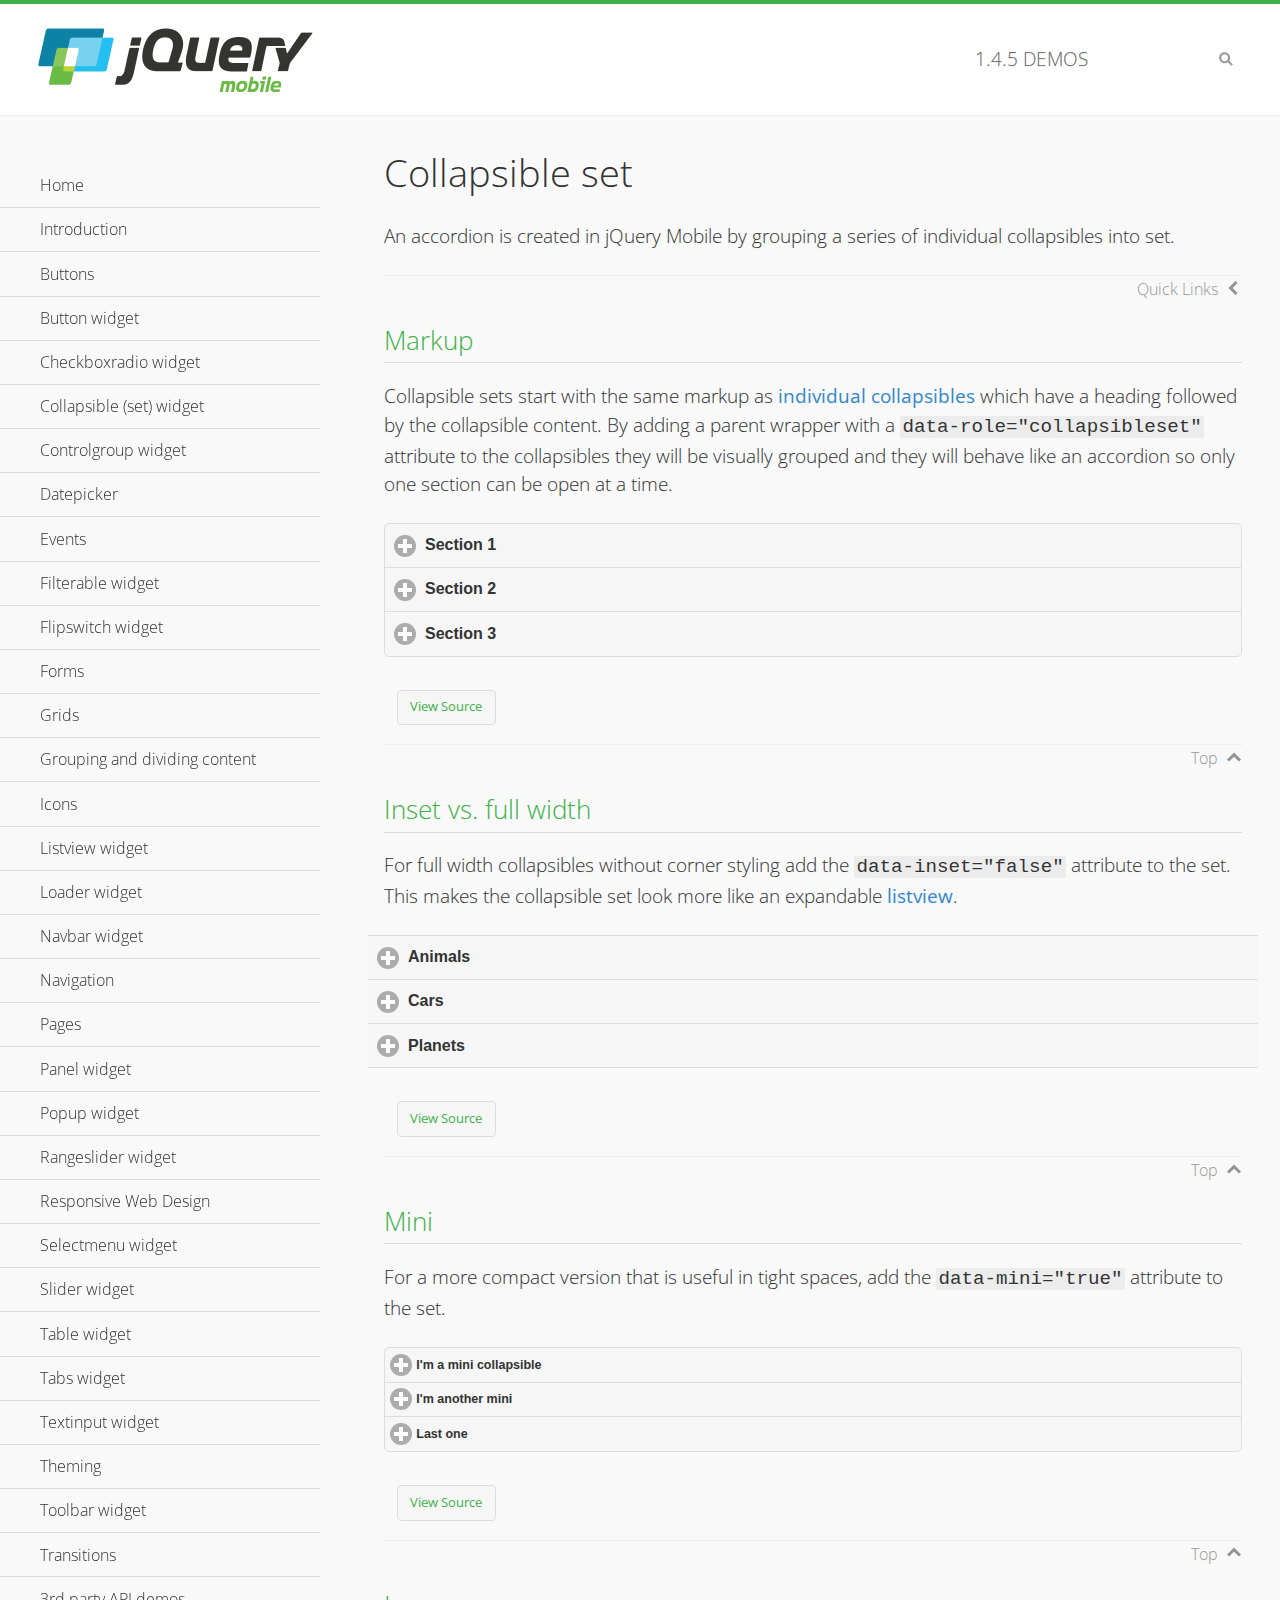
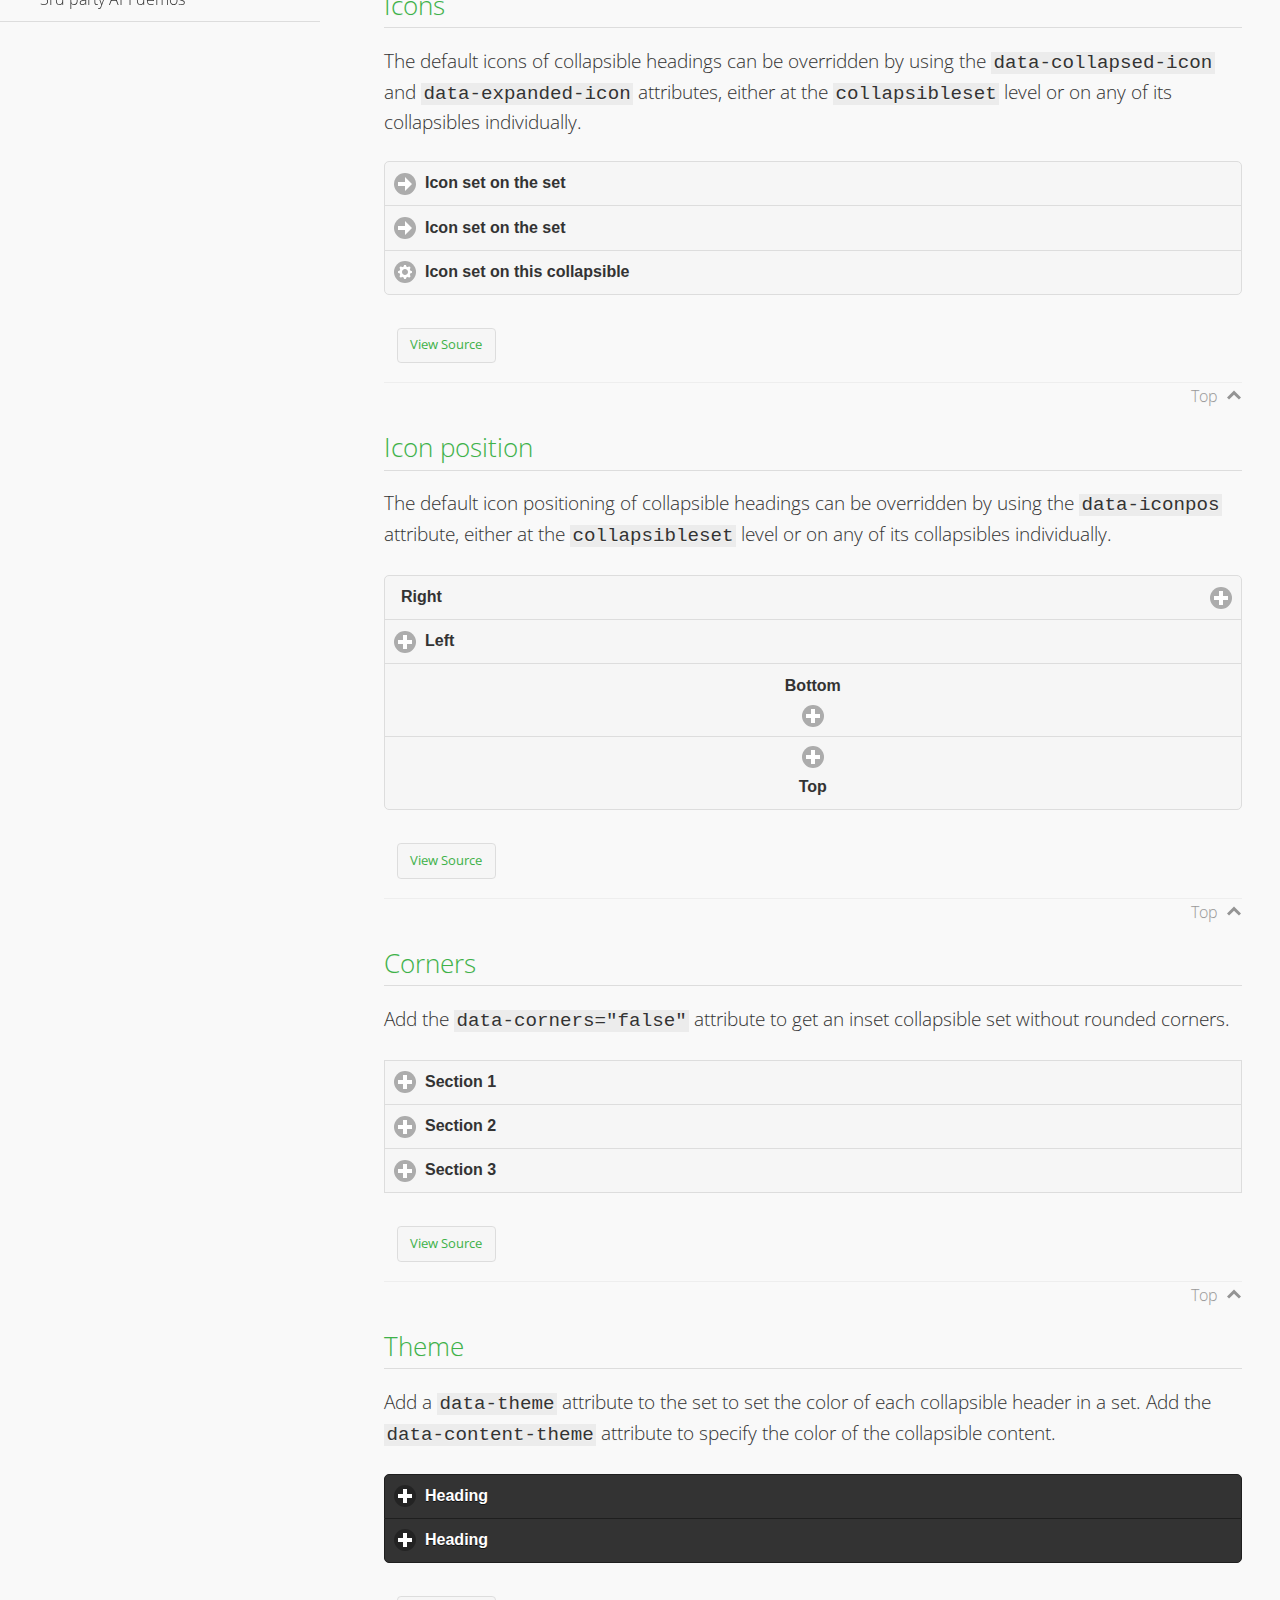
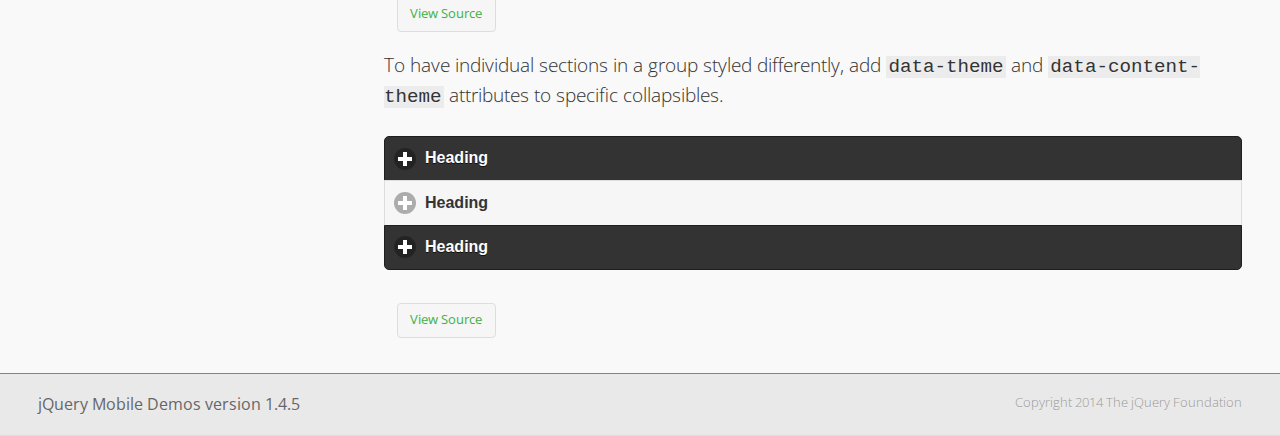
<file: jquery/demos/collapsibleset/index.html>
<!DOCTYPE html>
<html>
<head>
	<meta charset="utf-8">
	<meta name="viewport" content="width=device-width, initial-scale=1">
	<title>Collapsible set - jQuery Mobile Demos</title>
	<link rel="shortcut icon" href="../favicon.ico">
    <link rel="stylesheet" href="http://fonts.googleapis.com/css?family=Open+Sans:300,400,700">
	<link rel="stylesheet" href="../css/themes/default/jquery.mobile-1.4.5.min.css">
	<link rel="stylesheet" href="../_assets/css/jqm-demos.css">
	<script src="../js/jquery.js"></script>
	<script src="../_assets/js/index.js"></script>
	<script src="../js/jquery.mobile-1.4.5.min.js"></script>
</head>
<body>
<div data-role="page" class="jqm-demos" data-quicklinks="true">

	<div data-role="header" class="jqm-header">
		<h2><a href="../" title="jQuery Mobile Demos home"><img src="../_assets/img/jquery-logo.png" alt="jQuery Mobile"></a></h2>
		<p><span class="jqm-version"></span> Demos</p>
		<a href="#" class="jqm-navmenu-link ui-btn ui-btn-icon-notext ui-corner-all ui-icon-bars ui-nodisc-icon ui-alt-icon ui-btn-left">Menu</a>
		<a href="#" class="jqm-search-link ui-btn ui-btn-icon-notext ui-corner-all ui-icon-search ui-nodisc-icon ui-alt-icon ui-btn-right">Search</a>
	</div><!-- /header -->

	<div role="main" class="ui-content jqm-content">

		<h1>Collapsible set</h1>

		<p>An accordion is created in jQuery Mobile by grouping a series of individual collapsibles into set.</p>

		<h2>Markup</h2>

		<p>Collapsible sets start with the same markup as <a href="../collapsible/" data-ajax="false">individual collapsibles</a> which have a heading followed by the collapsible content. By adding a parent wrapper with a <code>data-role="collapsibleset"</code> attribute to the collapsibles they will be visually grouped and they will behave like an accordion so only one section can be open at a time.</p>

			<div data-demo-html="true">
				<div data-role="collapsibleset" data-theme="a" data-content-theme="a">
					<div data-role="collapsible">
						<h3>Section 1</h3>
					<p>I'm the collapsible content for section 1</p>
					</div>
					<div data-role="collapsible">
						<h3>Section 2</h3>
					<p>I'm the collapsible content for section 2</p>

					</div>
					<div data-role="collapsible">
						<h3>Section 3</h3>
					<p>I'm the collapsible content for section 3</p>
					</div>
				</div>
			</div><!--/demo-html -->

		<h2>Inset vs. full width</h2>

		<p>For full width collapsibles without corner styling add the <code>data-inset="false"</code> attribute to the set. This makes the collapsible set look more like an expandable <a href="../listview/">listview</a>.</p>

			<div data-demo-html="true">
				<div data-role="collapsibleset" data-inset="false">
					<div data-role="collapsible">
						<h3>Animals</h3>
						<ul data-role="listview" data-inset="false">
							<li>Cats</li>
							<li>Dogs</li>
							<li>Lizards</li>
							<li>Snakes</li>
						</ul>
					</div>
					<div data-role="collapsible">
						<h3>Cars</h3>
						<ul data-role="listview" data-inset="false">
							<li>Acura</li>
							<li>Audi</li>
							<li>BMW</li>
							<li>Cadillac</li>
						</ul>
					</div>
					<div data-role="collapsible">
						<h3>Planets</h3>
						<ul data-role="listview" data-inset="false">
							<li>Earth</li>
							<li>Jupiter</li>
							<li>Mars</li>
							<li>Mercury</li>
						</ul>
					</div>
				</div>
			</div><!--/demo-html -->

		<h2>Mini</h2>

		<p>For a more compact version that is useful in tight spaces, add the <code>data-mini="true"</code> attribute to the set. </p>

			<div data-demo-html="true">
				<div data-role="collapsibleset" data-theme="a" data-content-theme="a" data-mini="true">
					<div data-role="collapsible">
						<h3>I'm a mini collapsible</h3>
					<p>This is good for tight spaces.</p>
					</div>
					<div data-role="collapsible">
						<h3>I'm another mini</h3>
					<p>Here's some collapsible content.</p>

					</div>
					<div data-role="collapsible">
						<h3>Last one</h3>
					<p>Final bit of collapsible content.</p>
					</div>
				</div>
			</div><!--/demo-html -->

		<h2>Icons</h2>

		<p>The default icons of collapsible headings can be overridden by using the <code>data-collapsed-icon</code> and <code>data-expanded-icon</code> attributes, either at the <code>collapsibleset</code> level or on any of its collapsibles individually.</p>

			<div data-demo-html="true">
				<div data-role="collapsibleset" data-theme="a" data-content-theme="a" data-collapsed-icon="arrow-r" data-expanded-icon="arrow-d">
					<div data-role="collapsible">
						<h3>Icon set on the set</h3>
					<p>Specify the open and close icons on the set to apply it to all the collapsibles within.</p>
					</div>
					<div data-role="collapsible">
						<h3>Icon set on the set</h3>
					<p>This collapsible also gets the icon from the set.</p>
					</div>
					<div data-role="collapsible" data-collapsed-icon="gear" data-expanded-icon="delete">
						<h3>Icon set on this collapsible</h3>
					<p>The icons here are applied to this collapsible specifically, thus overriding the set icons.</p>
					</div>
				</div>
			</div><!--/demo-html -->

		<h2>Icon position</h2>

		<p>The default icon positioning of collapsible headings can be overridden by using the <code>data-iconpos</code> attribute, either at the <code>collapsibleset</code> level or on any of its collapsibles individually.</p>

			<div data-demo-html="true">
				<div data-role="collapsibleset" data-theme="a" data-content-theme="a" data-iconpos="right">
					<div data-role="collapsible">
						<h3>Right</h3>
					<p>Inherits icon positioning from <code>data-iconpos="right"</code> attribute on set.</p>
					</div>
					<div data-role="collapsible" data-iconpos="left">
						<h3>Left</h3>
					<p>Set via <code>data-iconpos="left"</code> attribute on the collapsible</p>
					</div>
					<div data-role="collapsible" data-iconpos="bottom">
						<h3>Bottom</h3>
					<p>Set via <code>data-iconpos="bottom"</code> attribute on the collapsible</p>
					</div>
					<div data-role="collapsible" data-iconpos="top">
						<h3>Top</h3>
					<p>Set via <code>data-iconpos="top"</code> attribute on the collapsible</p>
					</div>
				</div>
			</div><!--/demo-html -->

		<h2>Corners</h2>
		<p>Add the <code>data-corners="false"</code> attribute to get an inset collapsible set without rounded corners.</p>

			<div data-demo-html="true">
				<div data-role="collapsibleset" data-corners="false" data-theme="a" data-content-theme="a">
					<div data-role="collapsible">
						<h3>Section 1</h3>
					<p>Collapsible content</p>
					</div>
					<div data-role="collapsible">
						<h3>Section 2</h3>
					<p>Collapsible content</p>

					</div>
					<div data-role="collapsible">
						<h3>Section 3</h3>
					<p>Collapsible content</p>
					</div>
				</div>
			</div><!--/demo-html -->

		<h2>Theme</h2>

		<p>Add a <code>data-theme</code> attribute to the set to set the color of each collapsible header in a set. Add the <code>data-content-theme</code> attribute to specify the color of the collapsible content. </p>

			<div data-demo-html="true">
				<div data-role="collapsibleset" data-theme="b" data-content-theme="b">
					<div data-role="collapsible">
						<h3>Heading</h3>
						<p>Content</p>
					</div>
					<div data-role="collapsible">
						<h3>Heading</h3>
						<p>Content</p>
					</div>
				</div>
			</div><!--/demo-html -->

		<p>To have individual sections in a group styled differently, add <code>data-theme</code> and <code>data-content-theme</code> attributes to specific collapsibles.</p>

			<div data-demo-html="true">
				<div data-role="collapsibleset" data-theme="b" data-content-theme="b">
					<div data-role="collapsible">
						<h3>Heading</h3>
						<p>Content</p>
					</div>
					<div data-role="collapsible" data-theme="a" data-content-theme="a">
						<h3>Heading</h3>
						<p>Content</p>
					</div>
					<div data-role="collapsible">
						<h3>Heading</h3>
						<p>Content</p>
					</div>
				</div>
		</div><!--/demo-html -->

	</div><!-- /content -->
	    <div data-role="panel" class="jqm-navmenu-panel" data-position="left" data-display="overlay" data-theme="a">
	    	<ul class="jqm-list ui-alt-icon ui-nodisc-icon">
<li data-filtertext="demos homepage" data-icon="home"><a href=".././">Home</a></li>
<li data-filtertext="introduction overview getting started"><a href="../intro/" data-ajax="false">Introduction</a></li>
<li data-filtertext="buttons button markup buttonmarkup method anchor link button element"><a href="../button-markup/" data-ajax="false">Buttons</a></li>
<li data-filtertext="form button widget input button submit reset"><a href="../button/" data-ajax="false">Button widget</a></li>
<li data-role="collapsible" data-enhanced="true" data-collapsed-icon="carat-d" data-expanded-icon="carat-u" data-iconpos="right" data-inset="false" class="ui-collapsible ui-collapsible-themed-content ui-collapsible-collapsed">
	<h3 class="ui-collapsible-heading ui-collapsible-heading-collapsed">
		<a href="#" class="ui-collapsible-heading-toggle ui-btn ui-btn-icon-right ui-btn-inherit ui-icon-carat-d">
		    Checkboxradio widget<span class="ui-collapsible-heading-status"> click to expand contents</span>
		</a>
	</h3>
	<div class="ui-collapsible-content ui-body-inherit ui-collapsible-content-collapsed" aria-hidden="true">
		<ul>
			<li data-filtertext="form checkboxradio widget checkbox input checkboxes controlgroups"><a href="../checkboxradio-checkbox/" data-ajax="false">Checkboxes</a></li>
			<li data-filtertext="form checkboxradio widget radio input radio buttons controlgroups"><a href="../checkboxradio-radio/" data-ajax="false">Radio buttons</a></li>
		</ul>
	</div>
</li>
<li data-role="collapsible" data-enhanced="true" data-collapsed-icon="carat-d" data-expanded-icon="carat-u" data-iconpos="right" data-inset="false" class="ui-collapsible ui-collapsible-themed-content ui-collapsible-collapsed">
	<h3 class="ui-collapsible-heading ui-collapsible-heading-collapsed">
		<a href="#" class="ui-collapsible-heading-toggle ui-btn ui-btn-icon-right ui-btn-inherit ui-icon-carat-d">
			Collapsible (set) widget<span class="ui-collapsible-heading-status"> click to expand contents</span>
		</a>
	</h3>
	<div class="ui-collapsible-content ui-body-inherit ui-collapsible-content-collapsed" aria-hidden="true">
		<ul>
			<li data-filtertext="collapsibles content formatting"><a href="../collapsible/" data-ajax="false">Collapsible</a></li>
			<li data-filtertext="dynamic collapsible set accordion append expand"><a href="../collapsible-dynamic/" data-ajax="false">Dynamic collapsibles</a></li>
			<li data-filtertext="accordions collapsible set widget content formatting grouped collapsibles"><a href="../collapsibleset/" data-ajax="false">Collapsible set</a></li>
		</ul>
	</div>
</li>
<li data-role="collapsible" data-enhanced="true" data-collapsed-icon="carat-d" data-expanded-icon="carat-u" data-iconpos="right" data-inset="false" class="ui-collapsible ui-collapsible-themed-content ui-collapsible-collapsed">
	<h3 class="ui-collapsible-heading ui-collapsible-heading-collapsed">
		<a href="#" class="ui-collapsible-heading-toggle ui-btn ui-btn-icon-right ui-btn-inherit ui-icon-carat-d">
			Controlgroup widget<span class="ui-collapsible-heading-status"> click to expand contents</span>
		</a>
	</h3>
	<div class="ui-collapsible-content ui-body-inherit ui-collapsible-content-collapsed" aria-hidden="true">
		<ul>
			<li data-filtertext="controlgroups selectmenu checkboxradio input grouped buttons horizontal vertical"><a href="../controlgroup/" data-ajax="false">Controlgroup</a></li>
			<li data-filtertext="dynamic controlgroup dynamically add buttons"><a href="../controlgroup-dynamic/" data-ajax="false">Dynamic controlgroups</a></li>
		</ul>
	</div>
</li>
<li data-filtertext="form datepicker widget date input"><a href="../datepicker/" data-ajax="false">Datepicker</a></li>
<li data-role="collapsible" data-enhanced="true" data-collapsed-icon="carat-d" data-expanded-icon="carat-u" data-iconpos="right" data-inset="false" class="ui-collapsible ui-collapsible-themed-content ui-collapsible-collapsed">
	<h3 class="ui-collapsible-heading ui-collapsible-heading-collapsed">
		<a href="#" class="ui-collapsible-heading-toggle ui-btn ui-btn-icon-right ui-btn-inherit ui-icon-carat-d">
			Events<span class="ui-collapsible-heading-status"> click to expand contents</span>
		</a>
	</h3>
	<div class="ui-collapsible-content ui-body-inherit ui-collapsible-content-collapsed" aria-hidden="true">
		<ul>
			<li data-filtertext="swipe to delete list items listviews swipe events"><a href="../swipe-list/" data-ajax="false">Swipe list items</a></li>
			<li data-filtertext="swipe to navigate swipe page navigation swipe events"><a href="../swipe-page/" data-ajax="false">Swipe page navigation</a></li>
		</ul>
	</div>
</li>
<li data-filtertext="filterable filter elements sorting searching listview table"><a href="../filterable/" data-ajax="false">Filterable widget</a></li>
<li data-filtertext="form flipswitch widget flip toggle switch binary select checkbox input"><a href="../flipswitch/" data-ajax="false">Flipswitch widget</a></li>
<li data-role="collapsible" data-enhanced="true" data-collapsed-icon="carat-d" data-expanded-icon="carat-u" data-iconpos="right" data-inset="false" class="ui-collapsible ui-collapsible-themed-content ui-collapsible-collapsed">
	<h3 class="ui-collapsible-heading ui-collapsible-heading-collapsed">
		<a href="#" class="ui-collapsible-heading-toggle ui-btn ui-btn-icon-right ui-btn-inherit ui-icon-carat-d">
			Forms<span class="ui-collapsible-heading-status"> click to expand contents</span>
		</a>
	</h3>
	<div class="ui-collapsible-content ui-body-inherit ui-collapsible-content-collapsed" aria-hidden="true">
		<ul>
			<li data-filtertext="forms text checkbox radio range button submit reset inputs selects textarea slider flipswitch label form elements"><a href="../forms/" data-ajax="false">Forms</a></li>
			<li data-filtertext="form hide labels hidden accessible ui-hidden-accessible forms"><a href="../forms-label-hidden-accessible/" data-ajax="false">Hide labels</a></li>
			<li data-filtertext="form field containers fieldcontain ui-field-contain forms"><a href="../forms-field-contain/" data-ajax="false">Field containers</a></li>
			<li data-filtertext="forms disabled form elements"><a href="../forms-disabled/" data-ajax="false">Forms disabled</a></li>
			<li data-filtertext="forms gallery examples overview forms text checkbox radio range button submit reset inputs selects textarea slider flipswitch label form elements"><a href="../forms-gallery/" data-ajax="false">Forms gallery</a></li>
		</ul>
	</div>
</li>
<li data-role="collapsible" data-enhanced="true" data-collapsed-icon="carat-d" data-expanded-icon="carat-u" data-iconpos="right" data-inset="false" class="ui-collapsible ui-collapsible-themed-content ui-collapsible-collapsed">
	<h3 class="ui-collapsible-heading ui-collapsible-heading-collapsed">
		<a href="#" class="ui-collapsible-heading-toggle ui-btn ui-btn-icon-right ui-btn-inherit ui-icon-carat-d">
			Grids<span class="ui-collapsible-heading-status"> click to expand contents</span>
		</a>
	</h3>
	<div class="ui-collapsible-content ui-body-inherit ui-collapsible-content-collapsed" aria-hidden="true">
		<ul>
			<li data-filtertext="grids columns blocks content formatting rwd responsive css framework"><a href="../grids/" data-ajax="false">Grids</a></li>
			<li data-filtertext="buttons in grids css framework"><a href="../grids-buttons/" data-ajax="false">Buttons in grids</a></li>
			<li data-filtertext="custom responsive grids rwd css framework"><a href="../grids-custom-responsive/" data-ajax="false">Custom responsive grids</a></li>
		</ul>
	</div>
</li>
<li data-filtertext="blocks content formatting sections heading"><a href="../body-bar-classes/" data-ajax="false">Grouping and dividing content</a></li>
<li data-role="collapsible" data-enhanced="true" data-collapsed-icon="carat-d" data-expanded-icon="carat-u" data-iconpos="right" data-inset="false" class="ui-collapsible ui-collapsible-themed-content ui-collapsible-collapsed">
	<h3 class="ui-collapsible-heading ui-collapsible-heading-collapsed">
		<a href="#" class="ui-collapsible-heading-toggle ui-btn ui-btn-icon-right ui-btn-inherit ui-icon-carat-d">
			Icons<span class="ui-collapsible-heading-status"> click to expand contents</span>
		</a>
	</h3>
	<div class="ui-collapsible-content ui-body-inherit ui-collapsible-content-collapsed" aria-hidden="true">
		<ul>
			<li data-filtertext="button icons svg disc alt custom icon position"><a href="../icons/" data-ajax="false">Icons</a></li>
			<li data-filtertext=""><a href="../icons-grunticon/" data-ajax="false">Grunticon loader</a></li>
		</ul>
	</div>
</li>
<li data-role="collapsible" data-enhanced="true" data-collapsed-icon="carat-d" data-expanded-icon="carat-u" data-iconpos="right" data-inset="false" class="ui-collapsible ui-collapsible-themed-content ui-collapsible-collapsed">
	<h3 class="ui-collapsible-heading ui-collapsible-heading-collapsed">
		<a href="#" class="ui-collapsible-heading-toggle ui-btn ui-btn-icon-right ui-btn-inherit ui-icon-carat-d">
			Listview widget<span class="ui-collapsible-heading-status"> click to expand contents</span>
		</a>
	</h3>
	<div class="ui-collapsible-content ui-body-inherit ui-collapsible-content-collapsed" aria-hidden="true">
		<ul>
			<li data-filtertext="listview widget thumbnails icons nested split button collapsible ul ol"><a href="../listview/" data-ajax="false">Listview</a></li>
			<li data-filtertext="autocomplete filterable reveal listview filtertextbeforefilter placeholder"><a href="../listview-autocomplete/" data-ajax="false">Listview autocomplete</a></li>
			<li data-filtertext="autocomplete filterable reveal listview remote data filtertextbeforefilter placeholder"><a href="../listview-autocomplete-remote/" data-ajax="false">Listview autocomplete remote data</a></li>
			<li data-filtertext="autodividers anchor jump scroll linkbars listview lists ul ol"><a href="../listview-autodividers-linkbar/" data-ajax="false">Listview autodividers linkbar</a></li>
			<li data-filtertext="listview autodividers selector autodividersselector lists ul ol"><a href="../listview-autodividers-selector/" data-ajax="false">Listview autodividers selector</a></li>
			<li data-filtertext="listview nested list items"><a href="../listview-nested-lists/" data-ajax="false">Nested Listviews</a></li>
			<li data-filtertext="listview collapsible list items flat"><a href="../listview-collapsible-item-flat/" data-ajax="false">Listview collapsible list items (flat)</a></li>
			<li data-filtertext="listview collapsible list indented"><a href="../listview-collapsible-item-indented/" data-ajax="false">Listview collapsible list items (indented)</a></li>
			<li data-filtertext="grid listview responsive grids responsive listviews lists ul"><a href="../listview-grid/" data-ajax="false">Listview responsive grid</a></li>
		</ul>
	</div>
</li>
<li data-filtertext="loader widget page loading navigation overlay spinner"><a href="../loader/" data-ajax="false">Loader widget</a></li>
<li data-filtertext="navbar widget navmenu toolbars header footer"><a href="../navbar/" data-ajax="false">Navbar widget</a></li>
<li data-role="collapsible" data-enhanced="true" data-collapsed-icon="carat-d" data-expanded-icon="carat-u" data-iconpos="right" data-inset="false" class="ui-collapsible ui-collapsible-themed-content ui-collapsible-collapsed">
	<h3 class="ui-collapsible-heading ui-collapsible-heading-collapsed">
		<a href="#" class="ui-collapsible-heading-toggle ui-btn ui-btn-icon-right ui-btn-inherit ui-icon-carat-d">
			Navigation<span class="ui-collapsible-heading-status"> click to expand contents</span>
		</a>
	</h3>
	<div class="ui-collapsible-content ui-body-inherit ui-collapsible-content-collapsed" aria-hidden="true">
		<ul>
			<li data-filtertext="ajax navigation navigate widget history event method"><a href="../navigation/" data-ajax="false">Navigation</a></li>
			<li data-filtertext="linking pages page links navigation ajax prefetch cache"><a href="../navigation-linking-pages/" data-ajax="false">Linking pages</a></li>
			<!-- <li data-filtertext="php redirect server redirection server-side navigation"><a href="../navigation-php-redirect/" data-ajax="false">PHP redirect demo</a></li>-->
			<li data-filtertext="navigation redirection hash query"><a href="../navigation-hash-processing/" data-ajax="false">Hash processing demo</a></li>
			<li data-filtertext="navigation redirection hash query"><a href="../page-events/" data-ajax="false">Page Navigation Events</a></li>
		</ul>
	</div>
</li>
<li data-role="collapsible" data-enhanced="true" data-collapsed-icon="carat-d" data-expanded-icon="carat-u" data-iconpos="right" data-inset="false" class="ui-collapsible ui-collapsible-themed-content ui-collapsible-collapsed">
	<h3 class="ui-collapsible-heading ui-collapsible-heading-collapsed">
		<a href="#" class="ui-collapsible-heading-toggle ui-btn ui-btn-icon-right ui-btn-inherit ui-icon-carat-d">
			Pages<span class="ui-collapsible-heading-status"> click to expand contents</span>
		</a>
	</h3>
	<div class="ui-collapsible-content ui-body-inherit ui-collapsible-content-collapsed" aria-hidden="true">
		<ul>
			<li data-filtertext="pages page widget ajax navigation"><a href="../pages/" data-ajax="false">Pages</a></li>
			<li data-filtertext="single page"><a href="../pages-single-page/" data-ajax="false">Single page</a></li>
			<li data-filtertext="multipage multi-page page"><a href="../pages-multi-page/" data-ajax="false">Multi-page template</a></li>
			<li data-filtertext="dialog page widget modal popup"><a href="../pages-dialog/" data-ajax="false">Dialog page</a></li>
		</ul>
	</div>
</li>
<li data-role="collapsible" data-enhanced="true" data-collapsed-icon="carat-d" data-expanded-icon="carat-u" data-iconpos="right" data-inset="false" class="ui-collapsible ui-collapsible-themed-content ui-collapsible-collapsed">
	<h3 class="ui-collapsible-heading ui-collapsible-heading-collapsed">
		<a href="#" class="ui-collapsible-heading-toggle ui-btn ui-btn-icon-right ui-btn-inherit ui-icon-carat-d">
			Panel widget<span class="ui-collapsible-heading-status"> click to expand contents</span>
		</a>
	</h3>
	<div class="ui-collapsible-content ui-body-inherit ui-collapsible-content-collapsed" aria-hidden="true">
		<ul>
			<li data-filtertext="panel widget sliding panels reveal push overlay responsive"><a href="../panel/" data-ajax="false">Panel</a></li>
			<li data-filtertext=""><a href="../panel-external/" data-ajax="false">External panels</a></li>
			<li data-filtertext="panel "><a href="../panel-fixed/" data-ajax="false">Fixed panels</a></li>
			<li data-filtertext="panel slide panels sliding panels shadow rwd responsive breakpoint"><a href="../panel-responsive/" data-ajax="false">Panels responsive</a></li>
			<li data-filtertext="panel custom style custom panel width reveal shadow listview panel styling page background wrapper"><a href="../panel-styling/" data-ajax="false">Custom panel style</a></li>
			<li data-filtertext="panel open on swipe"><a href="../panel-swipe-open/" data-ajax="false">Panel open on swipe</a></li>
			<li data-filtertext="panels outside page internal external toolbars"><a href="../panel-external-internal/" data-ajax="false">Panel external and internal</a></li>
		</ul>
	</div>
</li>
<li data-role="collapsible" data-enhanced="true" data-collapsed-icon="carat-d" data-expanded-icon="carat-u" data-iconpos="right" data-inset="false" class="ui-collapsible ui-collapsible-themed-content ui-collapsible-collapsed">
	<h3 class="ui-collapsible-heading ui-collapsible-heading-collapsed">
		<a href="#" class="ui-collapsible-heading-toggle ui-btn ui-btn-icon-right ui-btn-inherit ui-icon-carat-d">
			Popup widget<span class="ui-collapsible-heading-status"> click to expand contents</span>
		</a>
	</h3>
	<div class="ui-collapsible-content ui-body-inherit ui-collapsible-content-collapsed" aria-hidden="true">
		<ul>
			<li data-filtertext="popup widget popups dialog modal transition tooltip lightbox form overlay screen flip pop fade transition"><a href="../popup/" data-ajax="false">Popup</a></li>
			<li data-filtertext="popup alignment position"><a href="../popup-alignment/" data-ajax="false">Popup alignment</a></li>
			<li data-filtertext="popup arrow size popups popover"><a href="../popup-arrow-size/" data-ajax="false">Popup arrow size</a></li>
			<li data-filtertext="dynamic popups popup images lightbox"><a href="../popup-dynamic/" data-ajax="false">Dynamic popups</a></li>
			<li data-filtertext="popups with iframes scaling"><a href="../popup-iframe/" data-ajax="false">Popups with iframes</a></li>
			<li data-filtertext="popup image scaling"><a href="../popup-image-scaling/" data-ajax="false">Popup image scaling</a></li>
			<li data-filtertext="external popup outside multi-page"><a href="../popup-outside-multipage/" data-ajax="false">Popup outside multi-page</a></li>
		</ul>
	</div>
</li>
<li data-filtertext="form rangeslider widget dual sliders dual handle sliders range input"><a href="../rangeslider/" data-ajax="false">Rangeslider widget</a></li>
<li data-filtertext="responsive web design rwd adaptive progressive enhancement PE accessible mobile breakpoints media query media queries"><a href="../rwd/" data-ajax="false">Responsive Web Design</a></li>
<li data-role="collapsible" data-enhanced="true" data-collapsed-icon="carat-d" data-expanded-icon="carat-u" data-iconpos="right" data-inset="false" class="ui-collapsible ui-collapsible-themed-content ui-collapsible-collapsed">
	<h3 class="ui-collapsible-heading ui-collapsible-heading-collapsed">
		<a href="#" class="ui-collapsible-heading-toggle ui-btn ui-btn-icon-right ui-btn-inherit ui-icon-carat-d">
			Selectmenu widget<span class="ui-collapsible-heading-status"> click to expand contents</span>
		</a>
	</h3>
	<div class="ui-collapsible-content ui-body-inherit ui-collapsible-content-collapsed" aria-hidden="true">
		<ul>
			<li data-filtertext="form selectmenu widget select input custom select menu selects"><a href="../selectmenu/" data-ajax="false">Selectmenu</a></li>
			<li data-filtertext="form custom select menu selectmenu widget custom menu option optgroup multiple selects"><a href="../selectmenu-custom/" data-ajax="false">Custom select menu</a></li>
			<li data-filtertext="filterable select filter popup dialog"><a href="../selectmenu-custom-filter/" data-ajax="false">Custom select menu with filter</a></li>
		</ul>
	</div>
</li>
<li data-role="collapsible" data-enhanced="true" data-collapsed-icon="carat-d" data-expanded-icon="carat-u" data-iconpos="right" data-inset="false" class="ui-collapsible ui-collapsible-themed-content ui-collapsible-collapsed">
	<h3 class="ui-collapsible-heading ui-collapsible-heading-collapsed">
		<a href="#" class="ui-collapsible-heading-toggle ui-btn ui-btn-icon-right ui-btn-inherit ui-icon-carat-d">
			Slider widget<span class="ui-collapsible-heading-status"> click to expand contents</span>
		</a>
	</h3>
	<div class="ui-collapsible-content ui-body-inherit ui-collapsible-content-collapsed" aria-hidden="true">
		<ul>
			<li data-filtertext="form slider widget range input single sliders"><a href="../slider/" data-ajax="false">Slider</a></li>
			<li data-filtertext="form slider widget flipswitch slider binary select flip toggle switch"><a href="../slider-flipswitch/" data-ajax="false">Slider flip toggle switch</a></li>
			<li data-filtertext="form slider tooltip handle value input range sliders"><a href="../slider-tooltip/" data-ajax="false">Slider tooltip</a></li>
		</ul>
	</div>
</li>
<li data-role="collapsible" data-enhanced="true" data-collapsed-icon="carat-d" data-expanded-icon="carat-u" data-iconpos="right" data-inset="false" class="ui-collapsible ui-collapsible-themed-content ui-collapsible-collapsed">
	<h3 class="ui-collapsible-heading ui-collapsible-heading-collapsed">
		<a href="#" class="ui-collapsible-heading-toggle ui-btn ui-btn-icon-right ui-btn-inherit ui-icon-carat-d">
			Table widget<span class="ui-collapsible-heading-status"> click to expand contents</span>
		</a>
	</h3>
	<div class="ui-collapsible-content ui-body-inherit ui-collapsible-content-collapsed" aria-hidden="true">
		<ul>
			<li data-filtertext="table widget reflow column toggle th td responsive tables rwd hide show tabular"><a href="../table-column-toggle/" data-ajax="false">Table Column Toggle</a></li>
			<li data-filtertext="table column toggle phone comparison demo"><a href="../table-column-toggle-example/" data-ajax="false">Table Column Toggle demo</a></li>
			<li data-filtertext="responsive tables table column toggle heading groups rwd breakpoint"><a href="../table-column-toggle-heading-groups/" data-ajax="false">Table Column Toggle heading groups</a></li>
			<li data-filtertext="responsive tables table column toggle hide rwd breakpoint customization options"><a href="../table-column-toggle-options/" data-ajax="false">Table Column Toggle options</a></li>
			<li data-filtertext="table reflow th td responsive rwd columns tabular"><a href="../table-reflow/" data-ajax="false">Table Reflow</a></li>
			<li data-filtertext="responsive tables table reflow heading groups rwd breakpoint"><a href="../table-reflow-heading-groups/" data-ajax="false">Table Reflow heading groups</a></li>
			<li data-filtertext="responsive tables table reflow stripes strokes table style"><a href="../table-reflow-stripes-strokes/" data-ajax="false">Table Reflow stripes and strokes</a></li>
			<li data-filtertext="responsive tables table reflow stack custom styles"><a href="../table-reflow-styling/" data-ajax="false">Table Reflow custom styles</a></li>
		</ul>
	</div>
</li>
<li data-filtertext="ui tabs widget"><a href="../tabs/" data-ajax="false">Tabs widget</a></li>
<li data-filtertext="form textinput widget text input textarea number date time tel email file color password"><a href="../textinput/" data-ajax="false">Textinput widget</a></li>
<li data-role="collapsible" data-enhanced="true" data-collapsed-icon="carat-d" data-expanded-icon="carat-u" data-iconpos="right" data-inset="false" class="ui-collapsible ui-collapsible-themed-content ui-collapsible-collapsed">
	<h3 class="ui-collapsible-heading ui-collapsible-heading-collapsed">
		<a href="#" class="ui-collapsible-heading-toggle ui-btn ui-btn-icon-right ui-btn-inherit ui-icon-carat-d">
			Theming<span class="ui-collapsible-heading-status"> click to expand contents</span>
		</a>
	</h3>
	<div class="ui-collapsible-content ui-body-inherit ui-collapsible-content-collapsed" aria-hidden="true">
		<ul>
			<li data-filtertext="default theme swatches theming style css"><a href="../theme-default/" data-ajax="false">Default theme</a></li>
			<li data-filtertext="classic theme old theme swatches theming style css"><a href="../theme-classic/" data-ajax="false">Classic theme</a></li>
		</ul>
	</div>
</li>
<li data-role="collapsible" data-enhanced="true" data-collapsed-icon="carat-d" data-expanded-icon="carat-u" data-iconpos="right" data-inset="false" class="ui-collapsible ui-collapsible-themed-content ui-collapsible-collapsed">
	<h3 class="ui-collapsible-heading ui-collapsible-heading-collapsed">
		<a href="#" class="ui-collapsible-heading-toggle ui-btn ui-btn-icon-right ui-btn-inherit ui-icon-carat-d">
			Toolbar widget<span class="ui-collapsible-heading-status"> click to expand contents</span>
		</a>
	</h3>
	<div class="ui-collapsible-content ui-body-inherit ui-collapsible-content-collapsed" aria-hidden="true">
		<ul>
			<li data-filtertext="toolbar widget header footer toolbars fixed fullscreen external sections"><a href="../toolbar/" data-ajax="false">Toolbar</a></li>
			<li data-filtertext="dynamic toolbars dynamically add toolbar header footer"><a href="../toolbar-dynamic/" data-ajax="false">Dynamic toolbars</a></li>
			<li data-filtertext="external toolbars header footer"><a href="../toolbar-external/" data-ajax="false">External toolbars</a></li>
			<li data-filtertext="fixed toolbars header footer"><a href="../toolbar-fixed/" data-ajax="false">Fixed toolbars</a></li>
			<li data-filtertext="fixed fullscreen toolbars header footer"><a href="../toolbar-fixed-fullscreen/" data-ajax="false">Fullscreen toolbars</a></li>
			<li data-filtertext="external fixed toolbars header footer"><a href="../toolbar-fixed-external/" data-ajax="false">Fixed external toolbars</a></li>
			<li data-filtertext="external persistent toolbars header footer navbar navmenu"><a href="../toolbar-fixed-persistent/" data-ajax="false">Persistent toolbars</a></li>
			<li data-filtertext="external ajax optimized toolbars persistent toolbars header footer navbar"><a href="../toolbar-fixed-persistent-optimized/" data-ajax="false">Ajax optimized toolbars</a></li>
			<li data-filtertext="form in toolbars header footer"><a href="../toolbar-fixed-forms/" data-ajax="false">Form in toolbar</a></li>
		</ul>
	</div>
</li>
<li data-filtertext="page transitions animated pages popup navigation flip slide fade pop"><a href="../transitions/" data-ajax="false">Transitions</a></li>
<li data-role="collapsible" data-enhanced="true" data-collapsed-icon="carat-d" data-expanded-icon="carat-u" data-iconpos="right" data-inset="false" class="ui-collapsible ui-collapsible-themed-content ui-collapsible-collapsed">
	<h3 class="ui-collapsible-heading ui-collapsible-heading-collapsed">
		<a href="#" class="ui-collapsible-heading-toggle ui-btn ui-btn-icon-right ui-btn-inherit ui-icon-carat-d">
			3rd party API demos<span class="ui-collapsible-heading-status"> click to expand contents</span>
		</a>
	</h3>
	<div class="ui-collapsible-content ui-body-inherit ui-collapsible-content-collapsed" aria-hidden="true">
		<ul>
			<li data-filtertext="backbone requirejs navigation router"><a href="../backbone-requirejs/" data-ajax="false">Backbone RequireJS</a></li>
			<li data-filtertext="google maps geolocation demo"><a href="../map-geolocation/" data-ajax="false">Google Maps geolocation</a></li>
			<li data-filtertext="google maps hybrid"><a href="../map-list-toggle/" data-ajax="false">Google Maps list toggle</a></li>
		</ul>
	</div>
</li>



		     </ul>
		</div><!-- /panel -->


	<div data-role="footer" data-position="fixed" data-tap-toggle="false" class="jqm-footer">
		<p>jQuery Mobile Demos version <span class="jqm-version"></span></p>
		<p>Copyright 2014 The jQuery Foundation</p>
	</div><!-- /footer -->
	<!-- TODO: This should become an external panel so we can add input to markup (unique ID) -->
    <div data-role="panel" class="jqm-search-panel" data-position="right" data-display="overlay" data-theme="a">
		<div class="jqm-search">
			<ul class="jqm-list" data-filter-placeholder="Search demos..." data-filter-reveal="true">
<li data-filtertext="demos homepage" data-icon="home"><a href=".././">Home</a></li>
<li data-filtertext="introduction overview getting started"><a href="../intro/" data-ajax="false">Introduction</a></li>
<li data-filtertext="buttons button markup buttonmarkup method anchor link button element"><a href="../button-markup/" data-ajax="false">Buttons</a></li>
<li data-filtertext="form button widget input button submit reset"><a href="../button/" data-ajax="false">Button widget</a></li>
<li data-role="collapsible" data-enhanced="true" data-collapsed-icon="carat-d" data-expanded-icon="carat-u" data-iconpos="right" data-inset="false" class="ui-collapsible ui-collapsible-themed-content ui-collapsible-collapsed">
	<h3 class="ui-collapsible-heading ui-collapsible-heading-collapsed">
		<a href="#" class="ui-collapsible-heading-toggle ui-btn ui-btn-icon-right ui-btn-inherit ui-icon-carat-d">
		    Checkboxradio widget<span class="ui-collapsible-heading-status"> click to expand contents</span>
		</a>
	</h3>
	<div class="ui-collapsible-content ui-body-inherit ui-collapsible-content-collapsed" aria-hidden="true">
		<ul>
			<li data-filtertext="form checkboxradio widget checkbox input checkboxes controlgroups"><a href="../checkboxradio-checkbox/" data-ajax="false">Checkboxes</a></li>
			<li data-filtertext="form checkboxradio widget radio input radio buttons controlgroups"><a href="../checkboxradio-radio/" data-ajax="false">Radio buttons</a></li>
		</ul>
	</div>
</li>
<li data-role="collapsible" data-enhanced="true" data-collapsed-icon="carat-d" data-expanded-icon="carat-u" data-iconpos="right" data-inset="false" class="ui-collapsible ui-collapsible-themed-content ui-collapsible-collapsed">
	<h3 class="ui-collapsible-heading ui-collapsible-heading-collapsed">
		<a href="#" class="ui-collapsible-heading-toggle ui-btn ui-btn-icon-right ui-btn-inherit ui-icon-carat-d">
			Collapsible (set) widget<span class="ui-collapsible-heading-status"> click to expand contents</span>
		</a>
	</h3>
	<div class="ui-collapsible-content ui-body-inherit ui-collapsible-content-collapsed" aria-hidden="true">
		<ul>
			<li data-filtertext="collapsibles content formatting"><a href="../collapsible/" data-ajax="false">Collapsible</a></li>
			<li data-filtertext="dynamic collapsible set accordion append expand"><a href="../collapsible-dynamic/" data-ajax="false">Dynamic collapsibles</a></li>
			<li data-filtertext="accordions collapsible set widget content formatting grouped collapsibles"><a href="../collapsibleset/" data-ajax="false">Collapsible set</a></li>
		</ul>
	</div>
</li>
<li data-role="collapsible" data-enhanced="true" data-collapsed-icon="carat-d" data-expanded-icon="carat-u" data-iconpos="right" data-inset="false" class="ui-collapsible ui-collapsible-themed-content ui-collapsible-collapsed">
	<h3 class="ui-collapsible-heading ui-collapsible-heading-collapsed">
		<a href="#" class="ui-collapsible-heading-toggle ui-btn ui-btn-icon-right ui-btn-inherit ui-icon-carat-d">
			Controlgroup widget<span class="ui-collapsible-heading-status"> click to expand contents</span>
		</a>
	</h3>
	<div class="ui-collapsible-content ui-body-inherit ui-collapsible-content-collapsed" aria-hidden="true">
		<ul>
			<li data-filtertext="controlgroups selectmenu checkboxradio input grouped buttons horizontal vertical"><a href="../controlgroup/" data-ajax="false">Controlgroup</a></li>
			<li data-filtertext="dynamic controlgroup dynamically add buttons"><a href="../controlgroup-dynamic/" data-ajax="false">Dynamic controlgroups</a></li>
		</ul>
	</div>
</li>
<li data-filtertext="form datepicker widget date input"><a href="../datepicker/" data-ajax="false">Datepicker</a></li>
<li data-role="collapsible" data-enhanced="true" data-collapsed-icon="carat-d" data-expanded-icon="carat-u" data-iconpos="right" data-inset="false" class="ui-collapsible ui-collapsible-themed-content ui-collapsible-collapsed">
	<h3 class="ui-collapsible-heading ui-collapsible-heading-collapsed">
		<a href="#" class="ui-collapsible-heading-toggle ui-btn ui-btn-icon-right ui-btn-inherit ui-icon-carat-d">
			Events<span class="ui-collapsible-heading-status"> click to expand contents</span>
		</a>
	</h3>
	<div class="ui-collapsible-content ui-body-inherit ui-collapsible-content-collapsed" aria-hidden="true">
		<ul>
			<li data-filtertext="swipe to delete list items listviews swipe events"><a href="../swipe-list/" data-ajax="false">Swipe list items</a></li>
			<li data-filtertext="swipe to navigate swipe page navigation swipe events"><a href="../swipe-page/" data-ajax="false">Swipe page navigation</a></li>
		</ul>
	</div>
</li>
<li data-filtertext="filterable filter elements sorting searching listview table"><a href="../filterable/" data-ajax="false">Filterable widget</a></li>
<li data-filtertext="form flipswitch widget flip toggle switch binary select checkbox input"><a href="../flipswitch/" data-ajax="false">Flipswitch widget</a></li>
<li data-role="collapsible" data-enhanced="true" data-collapsed-icon="carat-d" data-expanded-icon="carat-u" data-iconpos="right" data-inset="false" class="ui-collapsible ui-collapsible-themed-content ui-collapsible-collapsed">
	<h3 class="ui-collapsible-heading ui-collapsible-heading-collapsed">
		<a href="#" class="ui-collapsible-heading-toggle ui-btn ui-btn-icon-right ui-btn-inherit ui-icon-carat-d">
			Forms<span class="ui-collapsible-heading-status"> click to expand contents</span>
		</a>
	</h3>
	<div class="ui-collapsible-content ui-body-inherit ui-collapsible-content-collapsed" aria-hidden="true">
		<ul>
			<li data-filtertext="forms text checkbox radio range button submit reset inputs selects textarea slider flipswitch label form elements"><a href="../forms/" data-ajax="false">Forms</a></li>
			<li data-filtertext="form hide labels hidden accessible ui-hidden-accessible forms"><a href="../forms-label-hidden-accessible/" data-ajax="false">Hide labels</a></li>
			<li data-filtertext="form field containers fieldcontain ui-field-contain forms"><a href="../forms-field-contain/" data-ajax="false">Field containers</a></li>
			<li data-filtertext="forms disabled form elements"><a href="../forms-disabled/" data-ajax="false">Forms disabled</a></li>
			<li data-filtertext="forms gallery examples overview forms text checkbox radio range button submit reset inputs selects textarea slider flipswitch label form elements"><a href="../forms-gallery/" data-ajax="false">Forms gallery</a></li>
		</ul>
	</div>
</li>
<li data-role="collapsible" data-enhanced="true" data-collapsed-icon="carat-d" data-expanded-icon="carat-u" data-iconpos="right" data-inset="false" class="ui-collapsible ui-collapsible-themed-content ui-collapsible-collapsed">
	<h3 class="ui-collapsible-heading ui-collapsible-heading-collapsed">
		<a href="#" class="ui-collapsible-heading-toggle ui-btn ui-btn-icon-right ui-btn-inherit ui-icon-carat-d">
			Grids<span class="ui-collapsible-heading-status"> click to expand contents</span>
		</a>
	</h3>
	<div class="ui-collapsible-content ui-body-inherit ui-collapsible-content-collapsed" aria-hidden="true">
		<ul>
			<li data-filtertext="grids columns blocks content formatting rwd responsive css framework"><a href="../grids/" data-ajax="false">Grids</a></li>
			<li data-filtertext="buttons in grids css framework"><a href="../grids-buttons/" data-ajax="false">Buttons in grids</a></li>
			<li data-filtertext="custom responsive grids rwd css framework"><a href="../grids-custom-responsive/" data-ajax="false">Custom responsive grids</a></li>
		</ul>
	</div>
</li>
<li data-filtertext="blocks content formatting sections heading"><a href="../body-bar-classes/" data-ajax="false">Grouping and dividing content</a></li>
<li data-role="collapsible" data-enhanced="true" data-collapsed-icon="carat-d" data-expanded-icon="carat-u" data-iconpos="right" data-inset="false" class="ui-collapsible ui-collapsible-themed-content ui-collapsible-collapsed">
	<h3 class="ui-collapsible-heading ui-collapsible-heading-collapsed">
		<a href="#" class="ui-collapsible-heading-toggle ui-btn ui-btn-icon-right ui-btn-inherit ui-icon-carat-d">
			Icons<span class="ui-collapsible-heading-status"> click to expand contents</span>
		</a>
	</h3>
	<div class="ui-collapsible-content ui-body-inherit ui-collapsible-content-collapsed" aria-hidden="true">
		<ul>
			<li data-filtertext="button icons svg disc alt custom icon position"><a href="../icons/" data-ajax="false">Icons</a></li>
			<li data-filtertext=""><a href="../icons-grunticon/" data-ajax="false">Grunticon loader</a></li>
		</ul>
	</div>
</li>
<li data-role="collapsible" data-enhanced="true" data-collapsed-icon="carat-d" data-expanded-icon="carat-u" data-iconpos="right" data-inset="false" class="ui-collapsible ui-collapsible-themed-content ui-collapsible-collapsed">
	<h3 class="ui-collapsible-heading ui-collapsible-heading-collapsed">
		<a href="#" class="ui-collapsible-heading-toggle ui-btn ui-btn-icon-right ui-btn-inherit ui-icon-carat-d">
			Listview widget<span class="ui-collapsible-heading-status"> click to expand contents</span>
		</a>
	</h3>
	<div class="ui-collapsible-content ui-body-inherit ui-collapsible-content-collapsed" aria-hidden="true">
		<ul>
			<li data-filtertext="listview widget thumbnails icons nested split button collapsible ul ol"><a href="../listview/" data-ajax="false">Listview</a></li>
			<li data-filtertext="autocomplete filterable reveal listview filtertextbeforefilter placeholder"><a href="../listview-autocomplete/" data-ajax="false">Listview autocomplete</a></li>
			<li data-filtertext="autocomplete filterable reveal listview remote data filtertextbeforefilter placeholder"><a href="../listview-autocomplete-remote/" data-ajax="false">Listview autocomplete remote data</a></li>
			<li data-filtertext="autodividers anchor jump scroll linkbars listview lists ul ol"><a href="../listview-autodividers-linkbar/" data-ajax="false">Listview autodividers linkbar</a></li>
			<li data-filtertext="listview autodividers selector autodividersselector lists ul ol"><a href="../listview-autodividers-selector/" data-ajax="false">Listview autodividers selector</a></li>
			<li data-filtertext="listview nested list items"><a href="../listview-nested-lists/" data-ajax="false">Nested Listviews</a></li>
			<li data-filtertext="listview collapsible list items flat"><a href="../listview-collapsible-item-flat/" data-ajax="false">Listview collapsible list items (flat)</a></li>
			<li data-filtertext="listview collapsible list indented"><a href="../listview-collapsible-item-indented/" data-ajax="false">Listview collapsible list items (indented)</a></li>
			<li data-filtertext="grid listview responsive grids responsive listviews lists ul"><a href="../listview-grid/" data-ajax="false">Listview responsive grid</a></li>
		</ul>
	</div>
</li>
<li data-filtertext="loader widget page loading navigation overlay spinner"><a href="../loader/" data-ajax="false">Loader widget</a></li>
<li data-filtertext="navbar widget navmenu toolbars header footer"><a href="../navbar/" data-ajax="false">Navbar widget</a></li>
<li data-role="collapsible" data-enhanced="true" data-collapsed-icon="carat-d" data-expanded-icon="carat-u" data-iconpos="right" data-inset="false" class="ui-collapsible ui-collapsible-themed-content ui-collapsible-collapsed">
	<h3 class="ui-collapsible-heading ui-collapsible-heading-collapsed">
		<a href="#" class="ui-collapsible-heading-toggle ui-btn ui-btn-icon-right ui-btn-inherit ui-icon-carat-d">
			Navigation<span class="ui-collapsible-heading-status"> click to expand contents</span>
		</a>
	</h3>
	<div class="ui-collapsible-content ui-body-inherit ui-collapsible-content-collapsed" aria-hidden="true">
		<ul>
			<li data-filtertext="ajax navigation navigate widget history event method"><a href="../navigation/" data-ajax="false">Navigation</a></li>
			<li data-filtertext="linking pages page links navigation ajax prefetch cache"><a href="../navigation-linking-pages/" data-ajax="false">Linking pages</a></li>
			<!-- <li data-filtertext="php redirect server redirection server-side navigation"><a href="../navigation-php-redirect/" data-ajax="false">PHP redirect demo</a></li>-->
			<li data-filtertext="navigation redirection hash query"><a href="../navigation-hash-processing/" data-ajax="false">Hash processing demo</a></li>
			<li data-filtertext="navigation redirection hash query"><a href="../page-events/" data-ajax="false">Page Navigation Events</a></li>
		</ul>
	</div>
</li>
<li data-role="collapsible" data-enhanced="true" data-collapsed-icon="carat-d" data-expanded-icon="carat-u" data-iconpos="right" data-inset="false" class="ui-collapsible ui-collapsible-themed-content ui-collapsible-collapsed">
	<h3 class="ui-collapsible-heading ui-collapsible-heading-collapsed">
		<a href="#" class="ui-collapsible-heading-toggle ui-btn ui-btn-icon-right ui-btn-inherit ui-icon-carat-d">
			Pages<span class="ui-collapsible-heading-status"> click to expand contents</span>
		</a>
	</h3>
	<div class="ui-collapsible-content ui-body-inherit ui-collapsible-content-collapsed" aria-hidden="true">
		<ul>
			<li data-filtertext="pages page widget ajax navigation"><a href="../pages/" data-ajax="false">Pages</a></li>
			<li data-filtertext="single page"><a href="../pages-single-page/" data-ajax="false">Single page</a></li>
			<li data-filtertext="multipage multi-page page"><a href="../pages-multi-page/" data-ajax="false">Multi-page template</a></li>
			<li data-filtertext="dialog page widget modal popup"><a href="../pages-dialog/" data-ajax="false">Dialog page</a></li>
		</ul>
	</div>
</li>
<li data-role="collapsible" data-enhanced="true" data-collapsed-icon="carat-d" data-expanded-icon="carat-u" data-iconpos="right" data-inset="false" class="ui-collapsible ui-collapsible-themed-content ui-collapsible-collapsed">
	<h3 class="ui-collapsible-heading ui-collapsible-heading-collapsed">
		<a href="#" class="ui-collapsible-heading-toggle ui-btn ui-btn-icon-right ui-btn-inherit ui-icon-carat-d">
			Panel widget<span class="ui-collapsible-heading-status"> click to expand contents</span>
		</a>
	</h3>
	<div class="ui-collapsible-content ui-body-inherit ui-collapsible-content-collapsed" aria-hidden="true">
		<ul>
			<li data-filtertext="panel widget sliding panels reveal push overlay responsive"><a href="../panel/" data-ajax="false">Panel</a></li>
			<li data-filtertext=""><a href="../panel-external/" data-ajax="false">External panels</a></li>
			<li data-filtertext="panel "><a href="../panel-fixed/" data-ajax="false">Fixed panels</a></li>
			<li data-filtertext="panel slide panels sliding panels shadow rwd responsive breakpoint"><a href="../panel-responsive/" data-ajax="false">Panels responsive</a></li>
			<li data-filtertext="panel custom style custom panel width reveal shadow listview panel styling page background wrapper"><a href="../panel-styling/" data-ajax="false">Custom panel style</a></li>
			<li data-filtertext="panel open on swipe"><a href="../panel-swipe-open/" data-ajax="false">Panel open on swipe</a></li>
			<li data-filtertext="panels outside page internal external toolbars"><a href="../panel-external-internal/" data-ajax="false">Panel external and internal</a></li>
		</ul>
	</div>
</li>
<li data-role="collapsible" data-enhanced="true" data-collapsed-icon="carat-d" data-expanded-icon="carat-u" data-iconpos="right" data-inset="false" class="ui-collapsible ui-collapsible-themed-content ui-collapsible-collapsed">
	<h3 class="ui-collapsible-heading ui-collapsible-heading-collapsed">
		<a href="#" class="ui-collapsible-heading-toggle ui-btn ui-btn-icon-right ui-btn-inherit ui-icon-carat-d">
			Popup widget<span class="ui-collapsible-heading-status"> click to expand contents</span>
		</a>
	</h3>
	<div class="ui-collapsible-content ui-body-inherit ui-collapsible-content-collapsed" aria-hidden="true">
		<ul>
			<li data-filtertext="popup widget popups dialog modal transition tooltip lightbox form overlay screen flip pop fade transition"><a href="../popup/" data-ajax="false">Popup</a></li>
			<li data-filtertext="popup alignment position"><a href="../popup-alignment/" data-ajax="false">Popup alignment</a></li>
			<li data-filtertext="popup arrow size popups popover"><a href="../popup-arrow-size/" data-ajax="false">Popup arrow size</a></li>
			<li data-filtertext="dynamic popups popup images lightbox"><a href="../popup-dynamic/" data-ajax="false">Dynamic popups</a></li>
			<li data-filtertext="popups with iframes scaling"><a href="../popup-iframe/" data-ajax="false">Popups with iframes</a></li>
			<li data-filtertext="popup image scaling"><a href="../popup-image-scaling/" data-ajax="false">Popup image scaling</a></li>
			<li data-filtertext="external popup outside multi-page"><a href="../popup-outside-multipage/" data-ajax="false">Popup outside multi-page</a></li>
		</ul>
	</div>
</li>
<li data-filtertext="form rangeslider widget dual sliders dual handle sliders range input"><a href="../rangeslider/" data-ajax="false">Rangeslider widget</a></li>
<li data-filtertext="responsive web design rwd adaptive progressive enhancement PE accessible mobile breakpoints media query media queries"><a href="../rwd/" data-ajax="false">Responsive Web Design</a></li>
<li data-role="collapsible" data-enhanced="true" data-collapsed-icon="carat-d" data-expanded-icon="carat-u" data-iconpos="right" data-inset="false" class="ui-collapsible ui-collapsible-themed-content ui-collapsible-collapsed">
	<h3 class="ui-collapsible-heading ui-collapsible-heading-collapsed">
		<a href="#" class="ui-collapsible-heading-toggle ui-btn ui-btn-icon-right ui-btn-inherit ui-icon-carat-d">
			Selectmenu widget<span class="ui-collapsible-heading-status"> click to expand contents</span>
		</a>
	</h3>
	<div class="ui-collapsible-content ui-body-inherit ui-collapsible-content-collapsed" aria-hidden="true">
		<ul>
			<li data-filtertext="form selectmenu widget select input custom select menu selects"><a href="../selectmenu/" data-ajax="false">Selectmenu</a></li>
			<li data-filtertext="form custom select menu selectmenu widget custom menu option optgroup multiple selects"><a href="../selectmenu-custom/" data-ajax="false">Custom select menu</a></li>
			<li data-filtertext="filterable select filter popup dialog"><a href="../selectmenu-custom-filter/" data-ajax="false">Custom select menu with filter</a></li>
		</ul>
	</div>
</li>
<li data-role="collapsible" data-enhanced="true" data-collapsed-icon="carat-d" data-expanded-icon="carat-u" data-iconpos="right" data-inset="false" class="ui-collapsible ui-collapsible-themed-content ui-collapsible-collapsed">
	<h3 class="ui-collapsible-heading ui-collapsible-heading-collapsed">
		<a href="#" class="ui-collapsible-heading-toggle ui-btn ui-btn-icon-right ui-btn-inherit ui-icon-carat-d">
			Slider widget<span class="ui-collapsible-heading-status"> click to expand contents</span>
		</a>
	</h3>
	<div class="ui-collapsible-content ui-body-inherit ui-collapsible-content-collapsed" aria-hidden="true">
		<ul>
			<li data-filtertext="form slider widget range input single sliders"><a href="../slider/" data-ajax="false">Slider</a></li>
			<li data-filtertext="form slider widget flipswitch slider binary select flip toggle switch"><a href="../slider-flipswitch/" data-ajax="false">Slider flip toggle switch</a></li>
			<li data-filtertext="form slider tooltip handle value input range sliders"><a href="../slider-tooltip/" data-ajax="false">Slider tooltip</a></li>
		</ul>
	</div>
</li>
<li data-role="collapsible" data-enhanced="true" data-collapsed-icon="carat-d" data-expanded-icon="carat-u" data-iconpos="right" data-inset="false" class="ui-collapsible ui-collapsible-themed-content ui-collapsible-collapsed">
	<h3 class="ui-collapsible-heading ui-collapsible-heading-collapsed">
		<a href="#" class="ui-collapsible-heading-toggle ui-btn ui-btn-icon-right ui-btn-inherit ui-icon-carat-d">
			Table widget<span class="ui-collapsible-heading-status"> click to expand contents</span>
		</a>
	</h3>
	<div class="ui-collapsible-content ui-body-inherit ui-collapsible-content-collapsed" aria-hidden="true">
		<ul>
			<li data-filtertext="table widget reflow column toggle th td responsive tables rwd hide show tabular"><a href="../table-column-toggle/" data-ajax="false">Table Column Toggle</a></li>
			<li data-filtertext="table column toggle phone comparison demo"><a href="../table-column-toggle-example/" data-ajax="false">Table Column Toggle demo</a></li>
			<li data-filtertext="responsive tables table column toggle heading groups rwd breakpoint"><a href="../table-column-toggle-heading-groups/" data-ajax="false">Table Column Toggle heading groups</a></li>
			<li data-filtertext="responsive tables table column toggle hide rwd breakpoint customization options"><a href="../table-column-toggle-options/" data-ajax="false">Table Column Toggle options</a></li>
			<li data-filtertext="table reflow th td responsive rwd columns tabular"><a href="../table-reflow/" data-ajax="false">Table Reflow</a></li>
			<li data-filtertext="responsive tables table reflow heading groups rwd breakpoint"><a href="../table-reflow-heading-groups/" data-ajax="false">Table Reflow heading groups</a></li>
			<li data-filtertext="responsive tables table reflow stripes strokes table style"><a href="../table-reflow-stripes-strokes/" data-ajax="false">Table Reflow stripes and strokes</a></li>
			<li data-filtertext="responsive tables table reflow stack custom styles"><a href="../table-reflow-styling/" data-ajax="false">Table Reflow custom styles</a></li>
		</ul>
	</div>
</li>
<li data-filtertext="ui tabs widget"><a href="../tabs/" data-ajax="false">Tabs widget</a></li>
<li data-filtertext="form textinput widget text input textarea number date time tel email file color password"><a href="../textinput/" data-ajax="false">Textinput widget</a></li>
<li data-role="collapsible" data-enhanced="true" data-collapsed-icon="carat-d" data-expanded-icon="carat-u" data-iconpos="right" data-inset="false" class="ui-collapsible ui-collapsible-themed-content ui-collapsible-collapsed">
	<h3 class="ui-collapsible-heading ui-collapsible-heading-collapsed">
		<a href="#" class="ui-collapsible-heading-toggle ui-btn ui-btn-icon-right ui-btn-inherit ui-icon-carat-d">
			Theming<span class="ui-collapsible-heading-status"> click to expand contents</span>
		</a>
	</h3>
	<div class="ui-collapsible-content ui-body-inherit ui-collapsible-content-collapsed" aria-hidden="true">
		<ul>
			<li data-filtertext="default theme swatches theming style css"><a href="../theme-default/" data-ajax="false">Default theme</a></li>
			<li data-filtertext="classic theme old theme swatches theming style css"><a href="../theme-classic/" data-ajax="false">Classic theme</a></li>
		</ul>
	</div>
</li>
<li data-role="collapsible" data-enhanced="true" data-collapsed-icon="carat-d" data-expanded-icon="carat-u" data-iconpos="right" data-inset="false" class="ui-collapsible ui-collapsible-themed-content ui-collapsible-collapsed">
	<h3 class="ui-collapsible-heading ui-collapsible-heading-collapsed">
		<a href="#" class="ui-collapsible-heading-toggle ui-btn ui-btn-icon-right ui-btn-inherit ui-icon-carat-d">
			Toolbar widget<span class="ui-collapsible-heading-status"> click to expand contents</span>
		</a>
	</h3>
	<div class="ui-collapsible-content ui-body-inherit ui-collapsible-content-collapsed" aria-hidden="true">
		<ul>
			<li data-filtertext="toolbar widget header footer toolbars fixed fullscreen external sections"><a href="../toolbar/" data-ajax="false">Toolbar</a></li>
			<li data-filtertext="dynamic toolbars dynamically add toolbar header footer"><a href="../toolbar-dynamic/" data-ajax="false">Dynamic toolbars</a></li>
			<li data-filtertext="external toolbars header footer"><a href="../toolbar-external/" data-ajax="false">External toolbars</a></li>
			<li data-filtertext="fixed toolbars header footer"><a href="../toolbar-fixed/" data-ajax="false">Fixed toolbars</a></li>
			<li data-filtertext="fixed fullscreen toolbars header footer"><a href="../toolbar-fixed-fullscreen/" data-ajax="false">Fullscreen toolbars</a></li>
			<li data-filtertext="external fixed toolbars header footer"><a href="../toolbar-fixed-external/" data-ajax="false">Fixed external toolbars</a></li>
			<li data-filtertext="external persistent toolbars header footer navbar navmenu"><a href="../toolbar-fixed-persistent/" data-ajax="false">Persistent toolbars</a></li>
			<li data-filtertext="external ajax optimized toolbars persistent toolbars header footer navbar"><a href="../toolbar-fixed-persistent-optimized/" data-ajax="false">Ajax optimized toolbars</a></li>
			<li data-filtertext="form in toolbars header footer"><a href="../toolbar-fixed-forms/" data-ajax="false">Form in toolbar</a></li>
		</ul>
	</div>
</li>
<li data-filtertext="page transitions animated pages popup navigation flip slide fade pop"><a href="../transitions/" data-ajax="false">Transitions</a></li>
<li data-role="collapsible" data-enhanced="true" data-collapsed-icon="carat-d" data-expanded-icon="carat-u" data-iconpos="right" data-inset="false" class="ui-collapsible ui-collapsible-themed-content ui-collapsible-collapsed">
	<h3 class="ui-collapsible-heading ui-collapsible-heading-collapsed">
		<a href="#" class="ui-collapsible-heading-toggle ui-btn ui-btn-icon-right ui-btn-inherit ui-icon-carat-d">
			3rd party API demos<span class="ui-collapsible-heading-status"> click to expand contents</span>
		</a>
	</h3>
	<div class="ui-collapsible-content ui-body-inherit ui-collapsible-content-collapsed" aria-hidden="true">
		<ul>
			<li data-filtertext="backbone requirejs navigation router"><a href="../backbone-requirejs/" data-ajax="false">Backbone RequireJS</a></li>
			<li data-filtertext="google maps geolocation demo"><a href="../map-geolocation/" data-ajax="false">Google Maps geolocation</a></li>
			<li data-filtertext="google maps hybrid"><a href="../map-list-toggle/" data-ajax="false">Google Maps list toggle</a></li>
		</ul>
	</div>
</li>



			</ul>
		</div>
	</div><!-- /panel -->


</div><!-- /page -->

</body>
</html>
</file>
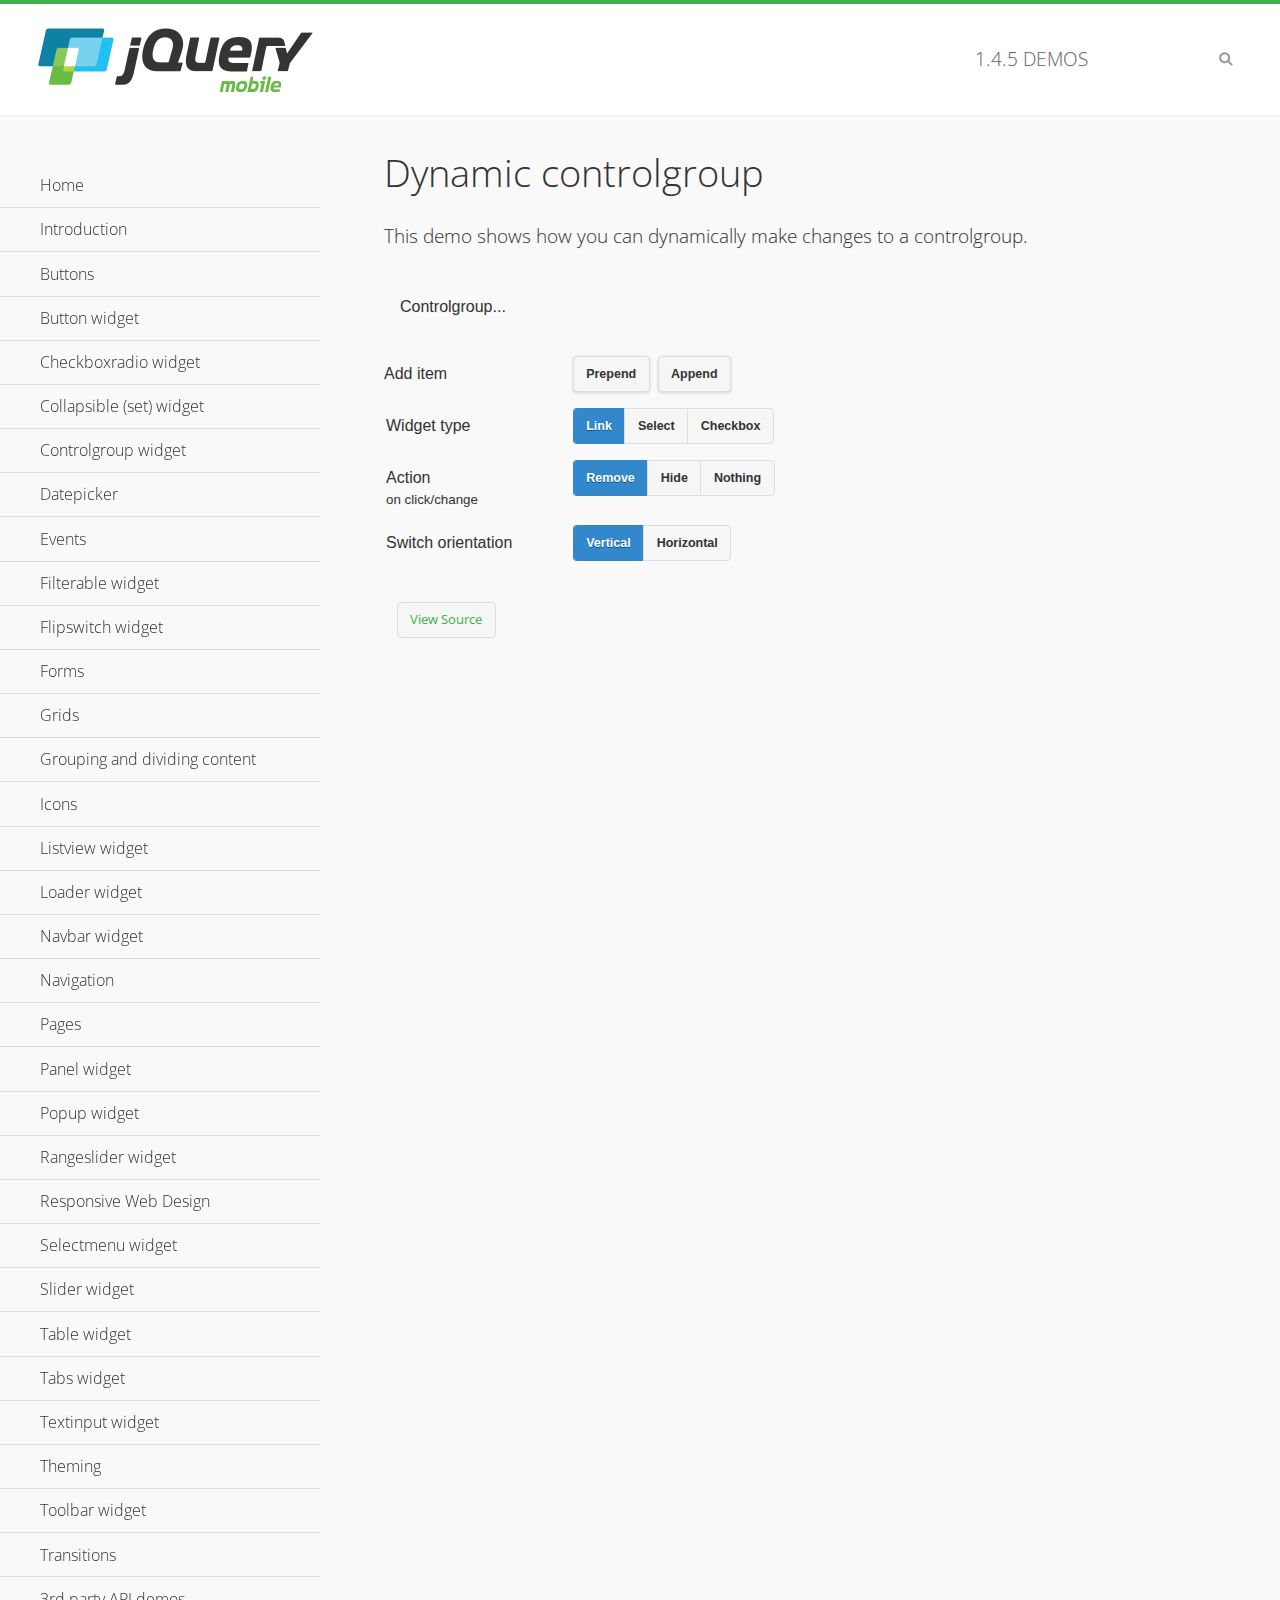
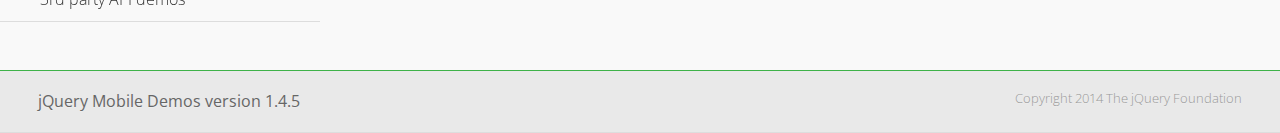
<file: jquery/demos/controlgroup-dynamic/index.html>
<!DOCTYPE html>
<html>
<head>
	<meta charset="utf-8">
	<meta name="viewport" content="width=device-width, initial-scale=1">
	<title>Dynamic controlgroup - jQuery Mobile Demos</title>
	<link rel="shortcut icon" href="../favicon.ico">
    <link rel="stylesheet" href="http://fonts.googleapis.com/css?family=Open+Sans:300,400,700">
	<link rel="stylesheet" href="../css/themes/default/jquery.mobile-1.4.5.min.css">
	<link rel="stylesheet" href="../_assets/css/jqm-demos.css">
	<script src="../js/jquery.js"></script>
	<script src="../_assets/js/index.js"></script>
	<script src="../js/jquery.mobile-1.4.5.min.js"></script>
	<script>
		( function( $, undefined ) {
			var counter = 0;
			$( document ).bind( "pagecreate", function( e ) {
				$( "#prepend, #append", e.target ).on( "click", function( e ) {
					counter++;

					var widgetType = $( "[name='radio-widget']:checked" ).attr( "id" ),
						group = $( "#my-controlgroup" ),
						$el,
						action = function() {
							var action = $( "[name='radio-action']:checked" ).attr( "id" );
							if ( $( $el[1] ).is( "select" ) && action === "hide" ) {
								$el = $( $el[1] ).parents( ".ui-select" );
							}
							$el[ action ]();
							group.controlgroup( "refresh" );
						};

					if ( widgetType === "link" ) {

						$el = $( "<a href='#'>Link " + counter + "</a>" ).bind( "click", action );
						$( "#my-controlgroup" ).controlgroup( "container" )[ $( this ).attr( "id" ) ]( $el );
						$el.buttonMarkup();

					} else if ( widgetType === "select" ) {

						$el = $( "<label for='widget" + counter + "'>Select " + counter + "</label><select id='widget" + counter + "'><option value='option1'>Select " + counter + "</option><option value='option2'>Select option</option></select>" );
						$( $el[ 1 ] ).bind( "change", action);
						$( "#my-controlgroup" ).controlgroup( "container" )[ $( this ).attr( "id" ) ]( $el );
						$( $el[ 1 ] ).selectmenu();

					} else {

						$el = $( "<label for='widget" + counter + "'>Checkbox " + counter + "</label><input type='checkbox' id='widget" + counter + "'></input>" );
						$( $el[ 1 ] ).bind( "change", action );
						$( "#my-controlgroup" ).controlgroup( "container" )[ $( this ).attr( "id" ) ]( $el );
						$( $el[ 1 ] ).checkboxradio();

					}

					group.controlgroup( "refresh" );
				});

				$( "[name='radio-orientation']" ).bind( "change", function( e ) {
					$( "#my-controlgroup" ).controlgroup( "option", "type", ( $( "#isHorizontal" ).is( ":checked" ) ? "horizontal" : "vertical" ) );
				});
			});
		})( jQuery );
	</script>
</head>
<body>
<div data-role="page" class="jqm-demos">

	<div data-role="header" class="jqm-header">
		<h2><a href="../" title="jQuery Mobile Demos home"><img src="../_assets/img/jquery-logo.png" alt="jQuery Mobile"></a></h2>
		<p><span class="jqm-version"></span> Demos</p>
		<a href="#" class="jqm-navmenu-link ui-btn ui-btn-icon-notext ui-corner-all ui-icon-bars ui-nodisc-icon ui-alt-icon ui-btn-left">Menu</a>
		<a href="#" class="jqm-search-link ui-btn ui-btn-icon-notext ui-corner-all ui-icon-search ui-nodisc-icon ui-alt-icon ui-btn-right">Search</a>
	</div><!-- /header -->

	<div role="main" class="ui-content jqm-content">

        <h1>Dynamic controlgroup</h1>

        <p>This demo shows how you can dynamically make changes to a controlgroup.</p>

        <div data-demo-html="true" data-demo-js="true">

            <form>
            	<div class="ui-body ui-body-d ui-corner-all">
                	<p>Controlgroup...</p>
                	<div data-role="controlgroup" id="my-controlgroup"><!-- items will be injected here --></div>
                </div>
            </form>

            <div class="ui-field-contain">
                <label for="prepend">Add item</label>
                <button id="prepend" data-mini="true" data-inline="true">Prepend</button>
                <label for="append" class="ui-hidden-accessible">Action</label>
                <button id="append" data-mini="true" data-inline="true">Append</button>
            </div>

            <form action="#" method="get">
            	<div class="ui-field-contain">
                    <fieldset data-role="controlgroup" data-type="horizontal" data-mini="true">
                        <legend>Widget type</legend>

                        <input type="radio" name="radio-widget" id="link" value="link" checked="checked">
                        <label for="link">Link</label>

                        <input type="radio" name="radio-widget" id="select" value="select">
                        <label for="select">Select</label>

                        <input type="radio" name="radio-widget" id="checkbox" value="checkbox">
                        <label for="checkbox">Checkbox</label>
                    </fieldset>
            	</div>

            	<div class="ui-field-contain">
                    <fieldset data-role="controlgroup" data-type="horizontal" data-mini="true">
                        <legend>Action<br><small>on click/change</small></legend>

                        <input type="radio" name="radio-action" id="remove" value="remove" checked="checked">
                        <label for="remove">Remove</label>

                        <input type="radio" name="radio-action" id="hide" value="hide">
                        <label for="hide">Hide</label>

                        <input type="radio" name="radio-action" id="width" value="width">
                        <label for="width">Nothing</label>
                    </fieldset>
            	</div>

            	<div class="ui-field-contain">
                    <fieldset data-role="controlgroup" data-type="horizontal" data-mini="true">
                        <legend>Switch orientation</legend>

                        <input type="radio" name="radio-orientation" id="isVertical" value="isVertical" checked="checked">
                        <label for="isVertical">Vertical</label>

                        <input type="radio" name="radio-orientation" id="isHorizontal" value="isHorizontal">
                        <label for="isHorizontal">Horizontal</label>
                    </fieldset>
            	</div>

            </form>

        </div><!--/demo-html -->

	</div><!-- /content -->
	    <div data-role="panel" class="jqm-navmenu-panel" data-position="left" data-display="overlay" data-theme="a">
	    	<ul class="jqm-list ui-alt-icon ui-nodisc-icon">
<li data-filtertext="demos homepage" data-icon="home"><a href=".././">Home</a></li>
<li data-filtertext="introduction overview getting started"><a href="../intro/" data-ajax="false">Introduction</a></li>
<li data-filtertext="buttons button markup buttonmarkup method anchor link button element"><a href="../button-markup/" data-ajax="false">Buttons</a></li>
<li data-filtertext="form button widget input button submit reset"><a href="../button/" data-ajax="false">Button widget</a></li>
<li data-role="collapsible" data-enhanced="true" data-collapsed-icon="carat-d" data-expanded-icon="carat-u" data-iconpos="right" data-inset="false" class="ui-collapsible ui-collapsible-themed-content ui-collapsible-collapsed">
	<h3 class="ui-collapsible-heading ui-collapsible-heading-collapsed">
		<a href="#" class="ui-collapsible-heading-toggle ui-btn ui-btn-icon-right ui-btn-inherit ui-icon-carat-d">
		    Checkboxradio widget<span class="ui-collapsible-heading-status"> click to expand contents</span>
		</a>
	</h3>
	<div class="ui-collapsible-content ui-body-inherit ui-collapsible-content-collapsed" aria-hidden="true">
		<ul>
			<li data-filtertext="form checkboxradio widget checkbox input checkboxes controlgroups"><a href="../checkboxradio-checkbox/" data-ajax="false">Checkboxes</a></li>
			<li data-filtertext="form checkboxradio widget radio input radio buttons controlgroups"><a href="../checkboxradio-radio/" data-ajax="false">Radio buttons</a></li>
		</ul>
	</div>
</li>
<li data-role="collapsible" data-enhanced="true" data-collapsed-icon="carat-d" data-expanded-icon="carat-u" data-iconpos="right" data-inset="false" class="ui-collapsible ui-collapsible-themed-content ui-collapsible-collapsed">
	<h3 class="ui-collapsible-heading ui-collapsible-heading-collapsed">
		<a href="#" class="ui-collapsible-heading-toggle ui-btn ui-btn-icon-right ui-btn-inherit ui-icon-carat-d">
			Collapsible (set) widget<span class="ui-collapsible-heading-status"> click to expand contents</span>
		</a>
	</h3>
	<div class="ui-collapsible-content ui-body-inherit ui-collapsible-content-collapsed" aria-hidden="true">
		<ul>
			<li data-filtertext="collapsibles content formatting"><a href="../collapsible/" data-ajax="false">Collapsible</a></li>
			<li data-filtertext="dynamic collapsible set accordion append expand"><a href="../collapsible-dynamic/" data-ajax="false">Dynamic collapsibles</a></li>
			<li data-filtertext="accordions collapsible set widget content formatting grouped collapsibles"><a href="../collapsibleset/" data-ajax="false">Collapsible set</a></li>
		</ul>
	</div>
</li>
<li data-role="collapsible" data-enhanced="true" data-collapsed-icon="carat-d" data-expanded-icon="carat-u" data-iconpos="right" data-inset="false" class="ui-collapsible ui-collapsible-themed-content ui-collapsible-collapsed">
	<h3 class="ui-collapsible-heading ui-collapsible-heading-collapsed">
		<a href="#" class="ui-collapsible-heading-toggle ui-btn ui-btn-icon-right ui-btn-inherit ui-icon-carat-d">
			Controlgroup widget<span class="ui-collapsible-heading-status"> click to expand contents</span>
		</a>
	</h3>
	<div class="ui-collapsible-content ui-body-inherit ui-collapsible-content-collapsed" aria-hidden="true">
		<ul>
			<li data-filtertext="controlgroups selectmenu checkboxradio input grouped buttons horizontal vertical"><a href="../controlgroup/" data-ajax="false">Controlgroup</a></li>
			<li data-filtertext="dynamic controlgroup dynamically add buttons"><a href="../controlgroup-dynamic/" data-ajax="false">Dynamic controlgroups</a></li>
		</ul>
	</div>
</li>
<li data-filtertext="form datepicker widget date input"><a href="../datepicker/" data-ajax="false">Datepicker</a></li>
<li data-role="collapsible" data-enhanced="true" data-collapsed-icon="carat-d" data-expanded-icon="carat-u" data-iconpos="right" data-inset="false" class="ui-collapsible ui-collapsible-themed-content ui-collapsible-collapsed">
	<h3 class="ui-collapsible-heading ui-collapsible-heading-collapsed">
		<a href="#" class="ui-collapsible-heading-toggle ui-btn ui-btn-icon-right ui-btn-inherit ui-icon-carat-d">
			Events<span class="ui-collapsible-heading-status"> click to expand contents</span>
		</a>
	</h3>
	<div class="ui-collapsible-content ui-body-inherit ui-collapsible-content-collapsed" aria-hidden="true">
		<ul>
			<li data-filtertext="swipe to delete list items listviews swipe events"><a href="../swipe-list/" data-ajax="false">Swipe list items</a></li>
			<li data-filtertext="swipe to navigate swipe page navigation swipe events"><a href="../swipe-page/" data-ajax="false">Swipe page navigation</a></li>
		</ul>
	</div>
</li>
<li data-filtertext="filterable filter elements sorting searching listview table"><a href="../filterable/" data-ajax="false">Filterable widget</a></li>
<li data-filtertext="form flipswitch widget flip toggle switch binary select checkbox input"><a href="../flipswitch/" data-ajax="false">Flipswitch widget</a></li>
<li data-role="collapsible" data-enhanced="true" data-collapsed-icon="carat-d" data-expanded-icon="carat-u" data-iconpos="right" data-inset="false" class="ui-collapsible ui-collapsible-themed-content ui-collapsible-collapsed">
	<h3 class="ui-collapsible-heading ui-collapsible-heading-collapsed">
		<a href="#" class="ui-collapsible-heading-toggle ui-btn ui-btn-icon-right ui-btn-inherit ui-icon-carat-d">
			Forms<span class="ui-collapsible-heading-status"> click to expand contents</span>
		</a>
	</h3>
	<div class="ui-collapsible-content ui-body-inherit ui-collapsible-content-collapsed" aria-hidden="true">
		<ul>
			<li data-filtertext="forms text checkbox radio range button submit reset inputs selects textarea slider flipswitch label form elements"><a href="../forms/" data-ajax="false">Forms</a></li>
			<li data-filtertext="form hide labels hidden accessible ui-hidden-accessible forms"><a href="../forms-label-hidden-accessible/" data-ajax="false">Hide labels</a></li>
			<li data-filtertext="form field containers fieldcontain ui-field-contain forms"><a href="../forms-field-contain/" data-ajax="false">Field containers</a></li>
			<li data-filtertext="forms disabled form elements"><a href="../forms-disabled/" data-ajax="false">Forms disabled</a></li>
			<li data-filtertext="forms gallery examples overview forms text checkbox radio range button submit reset inputs selects textarea slider flipswitch label form elements"><a href="../forms-gallery/" data-ajax="false">Forms gallery</a></li>
		</ul>
	</div>
</li>
<li data-role="collapsible" data-enhanced="true" data-collapsed-icon="carat-d" data-expanded-icon="carat-u" data-iconpos="right" data-inset="false" class="ui-collapsible ui-collapsible-themed-content ui-collapsible-collapsed">
	<h3 class="ui-collapsible-heading ui-collapsible-heading-collapsed">
		<a href="#" class="ui-collapsible-heading-toggle ui-btn ui-btn-icon-right ui-btn-inherit ui-icon-carat-d">
			Grids<span class="ui-collapsible-heading-status"> click to expand contents</span>
		</a>
	</h3>
	<div class="ui-collapsible-content ui-body-inherit ui-collapsible-content-collapsed" aria-hidden="true">
		<ul>
			<li data-filtertext="grids columns blocks content formatting rwd responsive css framework"><a href="../grids/" data-ajax="false">Grids</a></li>
			<li data-filtertext="buttons in grids css framework"><a href="../grids-buttons/" data-ajax="false">Buttons in grids</a></li>
			<li data-filtertext="custom responsive grids rwd css framework"><a href="../grids-custom-responsive/" data-ajax="false">Custom responsive grids</a></li>
		</ul>
	</div>
</li>
<li data-filtertext="blocks content formatting sections heading"><a href="../body-bar-classes/" data-ajax="false">Grouping and dividing content</a></li>
<li data-role="collapsible" data-enhanced="true" data-collapsed-icon="carat-d" data-expanded-icon="carat-u" data-iconpos="right" data-inset="false" class="ui-collapsible ui-collapsible-themed-content ui-collapsible-collapsed">
	<h3 class="ui-collapsible-heading ui-collapsible-heading-collapsed">
		<a href="#" class="ui-collapsible-heading-toggle ui-btn ui-btn-icon-right ui-btn-inherit ui-icon-carat-d">
			Icons<span class="ui-collapsible-heading-status"> click to expand contents</span>
		</a>
	</h3>
	<div class="ui-collapsible-content ui-body-inherit ui-collapsible-content-collapsed" aria-hidden="true">
		<ul>
			<li data-filtertext="button icons svg disc alt custom icon position"><a href="../icons/" data-ajax="false">Icons</a></li>
			<li data-filtertext=""><a href="../icons-grunticon/" data-ajax="false">Grunticon loader</a></li>
		</ul>
	</div>
</li>
<li data-role="collapsible" data-enhanced="true" data-collapsed-icon="carat-d" data-expanded-icon="carat-u" data-iconpos="right" data-inset="false" class="ui-collapsible ui-collapsible-themed-content ui-collapsible-collapsed">
	<h3 class="ui-collapsible-heading ui-collapsible-heading-collapsed">
		<a href="#" class="ui-collapsible-heading-toggle ui-btn ui-btn-icon-right ui-btn-inherit ui-icon-carat-d">
			Listview widget<span class="ui-collapsible-heading-status"> click to expand contents</span>
		</a>
	</h3>
	<div class="ui-collapsible-content ui-body-inherit ui-collapsible-content-collapsed" aria-hidden="true">
		<ul>
			<li data-filtertext="listview widget thumbnails icons nested split button collapsible ul ol"><a href="../listview/" data-ajax="false">Listview</a></li>
			<li data-filtertext="autocomplete filterable reveal listview filtertextbeforefilter placeholder"><a href="../listview-autocomplete/" data-ajax="false">Listview autocomplete</a></li>
			<li data-filtertext="autocomplete filterable reveal listview remote data filtertextbeforefilter placeholder"><a href="../listview-autocomplete-remote/" data-ajax="false">Listview autocomplete remote data</a></li>
			<li data-filtertext="autodividers anchor jump scroll linkbars listview lists ul ol"><a href="../listview-autodividers-linkbar/" data-ajax="false">Listview autodividers linkbar</a></li>
			<li data-filtertext="listview autodividers selector autodividersselector lists ul ol"><a href="../listview-autodividers-selector/" data-ajax="false">Listview autodividers selector</a></li>
			<li data-filtertext="listview nested list items"><a href="../listview-nested-lists/" data-ajax="false">Nested Listviews</a></li>
			<li data-filtertext="listview collapsible list items flat"><a href="../listview-collapsible-item-flat/" data-ajax="false">Listview collapsible list items (flat)</a></li>
			<li data-filtertext="listview collapsible list indented"><a href="../listview-collapsible-item-indented/" data-ajax="false">Listview collapsible list items (indented)</a></li>
			<li data-filtertext="grid listview responsive grids responsive listviews lists ul"><a href="../listview-grid/" data-ajax="false">Listview responsive grid</a></li>
		</ul>
	</div>
</li>
<li data-filtertext="loader widget page loading navigation overlay spinner"><a href="../loader/" data-ajax="false">Loader widget</a></li>
<li data-filtertext="navbar widget navmenu toolbars header footer"><a href="../navbar/" data-ajax="false">Navbar widget</a></li>
<li data-role="collapsible" data-enhanced="true" data-collapsed-icon="carat-d" data-expanded-icon="carat-u" data-iconpos="right" data-inset="false" class="ui-collapsible ui-collapsible-themed-content ui-collapsible-collapsed">
	<h3 class="ui-collapsible-heading ui-collapsible-heading-collapsed">
		<a href="#" class="ui-collapsible-heading-toggle ui-btn ui-btn-icon-right ui-btn-inherit ui-icon-carat-d">
			Navigation<span class="ui-collapsible-heading-status"> click to expand contents</span>
		</a>
	</h3>
	<div class="ui-collapsible-content ui-body-inherit ui-collapsible-content-collapsed" aria-hidden="true">
		<ul>
			<li data-filtertext="ajax navigation navigate widget history event method"><a href="../navigation/" data-ajax="false">Navigation</a></li>
			<li data-filtertext="linking pages page links navigation ajax prefetch cache"><a href="../navigation-linking-pages/" data-ajax="false">Linking pages</a></li>
			<!-- <li data-filtertext="php redirect server redirection server-side navigation"><a href="../navigation-php-redirect/" data-ajax="false">PHP redirect demo</a></li>-->
			<li data-filtertext="navigation redirection hash query"><a href="../navigation-hash-processing/" data-ajax="false">Hash processing demo</a></li>
			<li data-filtertext="navigation redirection hash query"><a href="../page-events/" data-ajax="false">Page Navigation Events</a></li>
		</ul>
	</div>
</li>
<li data-role="collapsible" data-enhanced="true" data-collapsed-icon="carat-d" data-expanded-icon="carat-u" data-iconpos="right" data-inset="false" class="ui-collapsible ui-collapsible-themed-content ui-collapsible-collapsed">
	<h3 class="ui-collapsible-heading ui-collapsible-heading-collapsed">
		<a href="#" class="ui-collapsible-heading-toggle ui-btn ui-btn-icon-right ui-btn-inherit ui-icon-carat-d">
			Pages<span class="ui-collapsible-heading-status"> click to expand contents</span>
		</a>
	</h3>
	<div class="ui-collapsible-content ui-body-inherit ui-collapsible-content-collapsed" aria-hidden="true">
		<ul>
			<li data-filtertext="pages page widget ajax navigation"><a href="../pages/" data-ajax="false">Pages</a></li>
			<li data-filtertext="single page"><a href="../pages-single-page/" data-ajax="false">Single page</a></li>
			<li data-filtertext="multipage multi-page page"><a href="../pages-multi-page/" data-ajax="false">Multi-page template</a></li>
			<li data-filtertext="dialog page widget modal popup"><a href="../pages-dialog/" data-ajax="false">Dialog page</a></li>
		</ul>
	</div>
</li>
<li data-role="collapsible" data-enhanced="true" data-collapsed-icon="carat-d" data-expanded-icon="carat-u" data-iconpos="right" data-inset="false" class="ui-collapsible ui-collapsible-themed-content ui-collapsible-collapsed">
	<h3 class="ui-collapsible-heading ui-collapsible-heading-collapsed">
		<a href="#" class="ui-collapsible-heading-toggle ui-btn ui-btn-icon-right ui-btn-inherit ui-icon-carat-d">
			Panel widget<span class="ui-collapsible-heading-status"> click to expand contents</span>
		</a>
	</h3>
	<div class="ui-collapsible-content ui-body-inherit ui-collapsible-content-collapsed" aria-hidden="true">
		<ul>
			<li data-filtertext="panel widget sliding panels reveal push overlay responsive"><a href="../panel/" data-ajax="false">Panel</a></li>
			<li data-filtertext=""><a href="../panel-external/" data-ajax="false">External panels</a></li>
			<li data-filtertext="panel "><a href="../panel-fixed/" data-ajax="false">Fixed panels</a></li>
			<li data-filtertext="panel slide panels sliding panels shadow rwd responsive breakpoint"><a href="../panel-responsive/" data-ajax="false">Panels responsive</a></li>
			<li data-filtertext="panel custom style custom panel width reveal shadow listview panel styling page background wrapper"><a href="../panel-styling/" data-ajax="false">Custom panel style</a></li>
			<li data-filtertext="panel open on swipe"><a href="../panel-swipe-open/" data-ajax="false">Panel open on swipe</a></li>
			<li data-filtertext="panels outside page internal external toolbars"><a href="../panel-external-internal/" data-ajax="false">Panel external and internal</a></li>
		</ul>
	</div>
</li>
<li data-role="collapsible" data-enhanced="true" data-collapsed-icon="carat-d" data-expanded-icon="carat-u" data-iconpos="right" data-inset="false" class="ui-collapsible ui-collapsible-themed-content ui-collapsible-collapsed">
	<h3 class="ui-collapsible-heading ui-collapsible-heading-collapsed">
		<a href="#" class="ui-collapsible-heading-toggle ui-btn ui-btn-icon-right ui-btn-inherit ui-icon-carat-d">
			Popup widget<span class="ui-collapsible-heading-status"> click to expand contents</span>
		</a>
	</h3>
	<div class="ui-collapsible-content ui-body-inherit ui-collapsible-content-collapsed" aria-hidden="true">
		<ul>
			<li data-filtertext="popup widget popups dialog modal transition tooltip lightbox form overlay screen flip pop fade transition"><a href="../popup/" data-ajax="false">Popup</a></li>
			<li data-filtertext="popup alignment position"><a href="../popup-alignment/" data-ajax="false">Popup alignment</a></li>
			<li data-filtertext="popup arrow size popups popover"><a href="../popup-arrow-size/" data-ajax="false">Popup arrow size</a></li>
			<li data-filtertext="dynamic popups popup images lightbox"><a href="../popup-dynamic/" data-ajax="false">Dynamic popups</a></li>
			<li data-filtertext="popups with iframes scaling"><a href="../popup-iframe/" data-ajax="false">Popups with iframes</a></li>
			<li data-filtertext="popup image scaling"><a href="../popup-image-scaling/" data-ajax="false">Popup image scaling</a></li>
			<li data-filtertext="external popup outside multi-page"><a href="../popup-outside-multipage/" data-ajax="false">Popup outside multi-page</a></li>
		</ul>
	</div>
</li>
<li data-filtertext="form rangeslider widget dual sliders dual handle sliders range input"><a href="../rangeslider/" data-ajax="false">Rangeslider widget</a></li>
<li data-filtertext="responsive web design rwd adaptive progressive enhancement PE accessible mobile breakpoints media query media queries"><a href="../rwd/" data-ajax="false">Responsive Web Design</a></li>
<li data-role="collapsible" data-enhanced="true" data-collapsed-icon="carat-d" data-expanded-icon="carat-u" data-iconpos="right" data-inset="false" class="ui-collapsible ui-collapsible-themed-content ui-collapsible-collapsed">
	<h3 class="ui-collapsible-heading ui-collapsible-heading-collapsed">
		<a href="#" class="ui-collapsible-heading-toggle ui-btn ui-btn-icon-right ui-btn-inherit ui-icon-carat-d">
			Selectmenu widget<span class="ui-collapsible-heading-status"> click to expand contents</span>
		</a>
	</h3>
	<div class="ui-collapsible-content ui-body-inherit ui-collapsible-content-collapsed" aria-hidden="true">
		<ul>
			<li data-filtertext="form selectmenu widget select input custom select menu selects"><a href="../selectmenu/" data-ajax="false">Selectmenu</a></li>
			<li data-filtertext="form custom select menu selectmenu widget custom menu option optgroup multiple selects"><a href="../selectmenu-custom/" data-ajax="false">Custom select menu</a></li>
			<li data-filtertext="filterable select filter popup dialog"><a href="../selectmenu-custom-filter/" data-ajax="false">Custom select menu with filter</a></li>
		</ul>
	</div>
</li>
<li data-role="collapsible" data-enhanced="true" data-collapsed-icon="carat-d" data-expanded-icon="carat-u" data-iconpos="right" data-inset="false" class="ui-collapsible ui-collapsible-themed-content ui-collapsible-collapsed">
	<h3 class="ui-collapsible-heading ui-collapsible-heading-collapsed">
		<a href="#" class="ui-collapsible-heading-toggle ui-btn ui-btn-icon-right ui-btn-inherit ui-icon-carat-d">
			Slider widget<span class="ui-collapsible-heading-status"> click to expand contents</span>
		</a>
	</h3>
	<div class="ui-collapsible-content ui-body-inherit ui-collapsible-content-collapsed" aria-hidden="true">
		<ul>
			<li data-filtertext="form slider widget range input single sliders"><a href="../slider/" data-ajax="false">Slider</a></li>
			<li data-filtertext="form slider widget flipswitch slider binary select flip toggle switch"><a href="../slider-flipswitch/" data-ajax="false">Slider flip toggle switch</a></li>
			<li data-filtertext="form slider tooltip handle value input range sliders"><a href="../slider-tooltip/" data-ajax="false">Slider tooltip</a></li>
		</ul>
	</div>
</li>
<li data-role="collapsible" data-enhanced="true" data-collapsed-icon="carat-d" data-expanded-icon="carat-u" data-iconpos="right" data-inset="false" class="ui-collapsible ui-collapsible-themed-content ui-collapsible-collapsed">
	<h3 class="ui-collapsible-heading ui-collapsible-heading-collapsed">
		<a href="#" class="ui-collapsible-heading-toggle ui-btn ui-btn-icon-right ui-btn-inherit ui-icon-carat-d">
			Table widget<span class="ui-collapsible-heading-status"> click to expand contents</span>
		</a>
	</h3>
	<div class="ui-collapsible-content ui-body-inherit ui-collapsible-content-collapsed" aria-hidden="true">
		<ul>
			<li data-filtertext="table widget reflow column toggle th td responsive tables rwd hide show tabular"><a href="../table-column-toggle/" data-ajax="false">Table Column Toggle</a></li>
			<li data-filtertext="table column toggle phone comparison demo"><a href="../table-column-toggle-example/" data-ajax="false">Table Column Toggle demo</a></li>
			<li data-filtertext="responsive tables table column toggle heading groups rwd breakpoint"><a href="../table-column-toggle-heading-groups/" data-ajax="false">Table Column Toggle heading groups</a></li>
			<li data-filtertext="responsive tables table column toggle hide rwd breakpoint customization options"><a href="../table-column-toggle-options/" data-ajax="false">Table Column Toggle options</a></li>
			<li data-filtertext="table reflow th td responsive rwd columns tabular"><a href="../table-reflow/" data-ajax="false">Table Reflow</a></li>
			<li data-filtertext="responsive tables table reflow heading groups rwd breakpoint"><a href="../table-reflow-heading-groups/" data-ajax="false">Table Reflow heading groups</a></li>
			<li data-filtertext="responsive tables table reflow stripes strokes table style"><a href="../table-reflow-stripes-strokes/" data-ajax="false">Table Reflow stripes and strokes</a></li>
			<li data-filtertext="responsive tables table reflow stack custom styles"><a href="../table-reflow-styling/" data-ajax="false">Table Reflow custom styles</a></li>
		</ul>
	</div>
</li>
<li data-filtertext="ui tabs widget"><a href="../tabs/" data-ajax="false">Tabs widget</a></li>
<li data-filtertext="form textinput widget text input textarea number date time tel email file color password"><a href="../textinput/" data-ajax="false">Textinput widget</a></li>
<li data-role="collapsible" data-enhanced="true" data-collapsed-icon="carat-d" data-expanded-icon="carat-u" data-iconpos="right" data-inset="false" class="ui-collapsible ui-collapsible-themed-content ui-collapsible-collapsed">
	<h3 class="ui-collapsible-heading ui-collapsible-heading-collapsed">
		<a href="#" class="ui-collapsible-heading-toggle ui-btn ui-btn-icon-right ui-btn-inherit ui-icon-carat-d">
			Theming<span class="ui-collapsible-heading-status"> click to expand contents</span>
		</a>
	</h3>
	<div class="ui-collapsible-content ui-body-inherit ui-collapsible-content-collapsed" aria-hidden="true">
		<ul>
			<li data-filtertext="default theme swatches theming style css"><a href="../theme-default/" data-ajax="false">Default theme</a></li>
			<li data-filtertext="classic theme old theme swatches theming style css"><a href="../theme-classic/" data-ajax="false">Classic theme</a></li>
		</ul>
	</div>
</li>
<li data-role="collapsible" data-enhanced="true" data-collapsed-icon="carat-d" data-expanded-icon="carat-u" data-iconpos="right" data-inset="false" class="ui-collapsible ui-collapsible-themed-content ui-collapsible-collapsed">
	<h3 class="ui-collapsible-heading ui-collapsible-heading-collapsed">
		<a href="#" class="ui-collapsible-heading-toggle ui-btn ui-btn-icon-right ui-btn-inherit ui-icon-carat-d">
			Toolbar widget<span class="ui-collapsible-heading-status"> click to expand contents</span>
		</a>
	</h3>
	<div class="ui-collapsible-content ui-body-inherit ui-collapsible-content-collapsed" aria-hidden="true">
		<ul>
			<li data-filtertext="toolbar widget header footer toolbars fixed fullscreen external sections"><a href="../toolbar/" data-ajax="false">Toolbar</a></li>
			<li data-filtertext="dynamic toolbars dynamically add toolbar header footer"><a href="../toolbar-dynamic/" data-ajax="false">Dynamic toolbars</a></li>
			<li data-filtertext="external toolbars header footer"><a href="../toolbar-external/" data-ajax="false">External toolbars</a></li>
			<li data-filtertext="fixed toolbars header footer"><a href="../toolbar-fixed/" data-ajax="false">Fixed toolbars</a></li>
			<li data-filtertext="fixed fullscreen toolbars header footer"><a href="../toolbar-fixed-fullscreen/" data-ajax="false">Fullscreen toolbars</a></li>
			<li data-filtertext="external fixed toolbars header footer"><a href="../toolbar-fixed-external/" data-ajax="false">Fixed external toolbars</a></li>
			<li data-filtertext="external persistent toolbars header footer navbar navmenu"><a href="../toolbar-fixed-persistent/" data-ajax="false">Persistent toolbars</a></li>
			<li data-filtertext="external ajax optimized toolbars persistent toolbars header footer navbar"><a href="../toolbar-fixed-persistent-optimized/" data-ajax="false">Ajax optimized toolbars</a></li>
			<li data-filtertext="form in toolbars header footer"><a href="../toolbar-fixed-forms/" data-ajax="false">Form in toolbar</a></li>
		</ul>
	</div>
</li>
<li data-filtertext="page transitions animated pages popup navigation flip slide fade pop"><a href="../transitions/" data-ajax="false">Transitions</a></li>
<li data-role="collapsible" data-enhanced="true" data-collapsed-icon="carat-d" data-expanded-icon="carat-u" data-iconpos="right" data-inset="false" class="ui-collapsible ui-collapsible-themed-content ui-collapsible-collapsed">
	<h3 class="ui-collapsible-heading ui-collapsible-heading-collapsed">
		<a href="#" class="ui-collapsible-heading-toggle ui-btn ui-btn-icon-right ui-btn-inherit ui-icon-carat-d">
			3rd party API demos<span class="ui-collapsible-heading-status"> click to expand contents</span>
		</a>
	</h3>
	<div class="ui-collapsible-content ui-body-inherit ui-collapsible-content-collapsed" aria-hidden="true">
		<ul>
			<li data-filtertext="backbone requirejs navigation router"><a href="../backbone-requirejs/" data-ajax="false">Backbone RequireJS</a></li>
			<li data-filtertext="google maps geolocation demo"><a href="../map-geolocation/" data-ajax="false">Google Maps geolocation</a></li>
			<li data-filtertext="google maps hybrid"><a href="../map-list-toggle/" data-ajax="false">Google Maps list toggle</a></li>
		</ul>
	</div>
</li>



		     </ul>
		</div><!-- /panel -->


	<div data-role="footer" data-position="fixed" data-tap-toggle="false" class="jqm-footer">
		<p>jQuery Mobile Demos version <span class="jqm-version"></span></p>
		<p>Copyright 2014 The jQuery Foundation</p>
	</div><!-- /footer -->
	<!-- TODO: This should become an external panel so we can add input to markup (unique ID) -->
    <div data-role="panel" class="jqm-search-panel" data-position="right" data-display="overlay" data-theme="a">
		<div class="jqm-search">
			<ul class="jqm-list" data-filter-placeholder="Search demos..." data-filter-reveal="true">
<li data-filtertext="demos homepage" data-icon="home"><a href=".././">Home</a></li>
<li data-filtertext="introduction overview getting started"><a href="../intro/" data-ajax="false">Introduction</a></li>
<li data-filtertext="buttons button markup buttonmarkup method anchor link button element"><a href="../button-markup/" data-ajax="false">Buttons</a></li>
<li data-filtertext="form button widget input button submit reset"><a href="../button/" data-ajax="false">Button widget</a></li>
<li data-role="collapsible" data-enhanced="true" data-collapsed-icon="carat-d" data-expanded-icon="carat-u" data-iconpos="right" data-inset="false" class="ui-collapsible ui-collapsible-themed-content ui-collapsible-collapsed">
	<h3 class="ui-collapsible-heading ui-collapsible-heading-collapsed">
		<a href="#" class="ui-collapsible-heading-toggle ui-btn ui-btn-icon-right ui-btn-inherit ui-icon-carat-d">
		    Checkboxradio widget<span class="ui-collapsible-heading-status"> click to expand contents</span>
		</a>
	</h3>
	<div class="ui-collapsible-content ui-body-inherit ui-collapsible-content-collapsed" aria-hidden="true">
		<ul>
			<li data-filtertext="form checkboxradio widget checkbox input checkboxes controlgroups"><a href="../checkboxradio-checkbox/" data-ajax="false">Checkboxes</a></li>
			<li data-filtertext="form checkboxradio widget radio input radio buttons controlgroups"><a href="../checkboxradio-radio/" data-ajax="false">Radio buttons</a></li>
		</ul>
	</div>
</li>
<li data-role="collapsible" data-enhanced="true" data-collapsed-icon="carat-d" data-expanded-icon="carat-u" data-iconpos="right" data-inset="false" class="ui-collapsible ui-collapsible-themed-content ui-collapsible-collapsed">
	<h3 class="ui-collapsible-heading ui-collapsible-heading-collapsed">
		<a href="#" class="ui-collapsible-heading-toggle ui-btn ui-btn-icon-right ui-btn-inherit ui-icon-carat-d">
			Collapsible (set) widget<span class="ui-collapsible-heading-status"> click to expand contents</span>
		</a>
	</h3>
	<div class="ui-collapsible-content ui-body-inherit ui-collapsible-content-collapsed" aria-hidden="true">
		<ul>
			<li data-filtertext="collapsibles content formatting"><a href="../collapsible/" data-ajax="false">Collapsible</a></li>
			<li data-filtertext="dynamic collapsible set accordion append expand"><a href="../collapsible-dynamic/" data-ajax="false">Dynamic collapsibles</a></li>
			<li data-filtertext="accordions collapsible set widget content formatting grouped collapsibles"><a href="../collapsibleset/" data-ajax="false">Collapsible set</a></li>
		</ul>
	</div>
</li>
<li data-role="collapsible" data-enhanced="true" data-collapsed-icon="carat-d" data-expanded-icon="carat-u" data-iconpos="right" data-inset="false" class="ui-collapsible ui-collapsible-themed-content ui-collapsible-collapsed">
	<h3 class="ui-collapsible-heading ui-collapsible-heading-collapsed">
		<a href="#" class="ui-collapsible-heading-toggle ui-btn ui-btn-icon-right ui-btn-inherit ui-icon-carat-d">
			Controlgroup widget<span class="ui-collapsible-heading-status"> click to expand contents</span>
		</a>
	</h3>
	<div class="ui-collapsible-content ui-body-inherit ui-collapsible-content-collapsed" aria-hidden="true">
		<ul>
			<li data-filtertext="controlgroups selectmenu checkboxradio input grouped buttons horizontal vertical"><a href="../controlgroup/" data-ajax="false">Controlgroup</a></li>
			<li data-filtertext="dynamic controlgroup dynamically add buttons"><a href="../controlgroup-dynamic/" data-ajax="false">Dynamic controlgroups</a></li>
		</ul>
	</div>
</li>
<li data-filtertext="form datepicker widget date input"><a href="../datepicker/" data-ajax="false">Datepicker</a></li>
<li data-role="collapsible" data-enhanced="true" data-collapsed-icon="carat-d" data-expanded-icon="carat-u" data-iconpos="right" data-inset="false" class="ui-collapsible ui-collapsible-themed-content ui-collapsible-collapsed">
	<h3 class="ui-collapsible-heading ui-collapsible-heading-collapsed">
		<a href="#" class="ui-collapsible-heading-toggle ui-btn ui-btn-icon-right ui-btn-inherit ui-icon-carat-d">
			Events<span class="ui-collapsible-heading-status"> click to expand contents</span>
		</a>
	</h3>
	<div class="ui-collapsible-content ui-body-inherit ui-collapsible-content-collapsed" aria-hidden="true">
		<ul>
			<li data-filtertext="swipe to delete list items listviews swipe events"><a href="../swipe-list/" data-ajax="false">Swipe list items</a></li>
			<li data-filtertext="swipe to navigate swipe page navigation swipe events"><a href="../swipe-page/" data-ajax="false">Swipe page navigation</a></li>
		</ul>
	</div>
</li>
<li data-filtertext="filterable filter elements sorting searching listview table"><a href="../filterable/" data-ajax="false">Filterable widget</a></li>
<li data-filtertext="form flipswitch widget flip toggle switch binary select checkbox input"><a href="../flipswitch/" data-ajax="false">Flipswitch widget</a></li>
<li data-role="collapsible" data-enhanced="true" data-collapsed-icon="carat-d" data-expanded-icon="carat-u" data-iconpos="right" data-inset="false" class="ui-collapsible ui-collapsible-themed-content ui-collapsible-collapsed">
	<h3 class="ui-collapsible-heading ui-collapsible-heading-collapsed">
		<a href="#" class="ui-collapsible-heading-toggle ui-btn ui-btn-icon-right ui-btn-inherit ui-icon-carat-d">
			Forms<span class="ui-collapsible-heading-status"> click to expand contents</span>
		</a>
	</h3>
	<div class="ui-collapsible-content ui-body-inherit ui-collapsible-content-collapsed" aria-hidden="true">
		<ul>
			<li data-filtertext="forms text checkbox radio range button submit reset inputs selects textarea slider flipswitch label form elements"><a href="../forms/" data-ajax="false">Forms</a></li>
			<li data-filtertext="form hide labels hidden accessible ui-hidden-accessible forms"><a href="../forms-label-hidden-accessible/" data-ajax="false">Hide labels</a></li>
			<li data-filtertext="form field containers fieldcontain ui-field-contain forms"><a href="../forms-field-contain/" data-ajax="false">Field containers</a></li>
			<li data-filtertext="forms disabled form elements"><a href="../forms-disabled/" data-ajax="false">Forms disabled</a></li>
			<li data-filtertext="forms gallery examples overview forms text checkbox radio range button submit reset inputs selects textarea slider flipswitch label form elements"><a href="../forms-gallery/" data-ajax="false">Forms gallery</a></li>
		</ul>
	</div>
</li>
<li data-role="collapsible" data-enhanced="true" data-collapsed-icon="carat-d" data-expanded-icon="carat-u" data-iconpos="right" data-inset="false" class="ui-collapsible ui-collapsible-themed-content ui-collapsible-collapsed">
	<h3 class="ui-collapsible-heading ui-collapsible-heading-collapsed">
		<a href="#" class="ui-collapsible-heading-toggle ui-btn ui-btn-icon-right ui-btn-inherit ui-icon-carat-d">
			Grids<span class="ui-collapsible-heading-status"> click to expand contents</span>
		</a>
	</h3>
	<div class="ui-collapsible-content ui-body-inherit ui-collapsible-content-collapsed" aria-hidden="true">
		<ul>
			<li data-filtertext="grids columns blocks content formatting rwd responsive css framework"><a href="../grids/" data-ajax="false">Grids</a></li>
			<li data-filtertext="buttons in grids css framework"><a href="../grids-buttons/" data-ajax="false">Buttons in grids</a></li>
			<li data-filtertext="custom responsive grids rwd css framework"><a href="../grids-custom-responsive/" data-ajax="false">Custom responsive grids</a></li>
		</ul>
	</div>
</li>
<li data-filtertext="blocks content formatting sections heading"><a href="../body-bar-classes/" data-ajax="false">Grouping and dividing content</a></li>
<li data-role="collapsible" data-enhanced="true" data-collapsed-icon="carat-d" data-expanded-icon="carat-u" data-iconpos="right" data-inset="false" class="ui-collapsible ui-collapsible-themed-content ui-collapsible-collapsed">
	<h3 class="ui-collapsible-heading ui-collapsible-heading-collapsed">
		<a href="#" class="ui-collapsible-heading-toggle ui-btn ui-btn-icon-right ui-btn-inherit ui-icon-carat-d">
			Icons<span class="ui-collapsible-heading-status"> click to expand contents</span>
		</a>
	</h3>
	<div class="ui-collapsible-content ui-body-inherit ui-collapsible-content-collapsed" aria-hidden="true">
		<ul>
			<li data-filtertext="button icons svg disc alt custom icon position"><a href="../icons/" data-ajax="false">Icons</a></li>
			<li data-filtertext=""><a href="../icons-grunticon/" data-ajax="false">Grunticon loader</a></li>
		</ul>
	</div>
</li>
<li data-role="collapsible" data-enhanced="true" data-collapsed-icon="carat-d" data-expanded-icon="carat-u" data-iconpos="right" data-inset="false" class="ui-collapsible ui-collapsible-themed-content ui-collapsible-collapsed">
	<h3 class="ui-collapsible-heading ui-collapsible-heading-collapsed">
		<a href="#" class="ui-collapsible-heading-toggle ui-btn ui-btn-icon-right ui-btn-inherit ui-icon-carat-d">
			Listview widget<span class="ui-collapsible-heading-status"> click to expand contents</span>
		</a>
	</h3>
	<div class="ui-collapsible-content ui-body-inherit ui-collapsible-content-collapsed" aria-hidden="true">
		<ul>
			<li data-filtertext="listview widget thumbnails icons nested split button collapsible ul ol"><a href="../listview/" data-ajax="false">Listview</a></li>
			<li data-filtertext="autocomplete filterable reveal listview filtertextbeforefilter placeholder"><a href="../listview-autocomplete/" data-ajax="false">Listview autocomplete</a></li>
			<li data-filtertext="autocomplete filterable reveal listview remote data filtertextbeforefilter placeholder"><a href="../listview-autocomplete-remote/" data-ajax="false">Listview autocomplete remote data</a></li>
			<li data-filtertext="autodividers anchor jump scroll linkbars listview lists ul ol"><a href="../listview-autodividers-linkbar/" data-ajax="false">Listview autodividers linkbar</a></li>
			<li data-filtertext="listview autodividers selector autodividersselector lists ul ol"><a href="../listview-autodividers-selector/" data-ajax="false">Listview autodividers selector</a></li>
			<li data-filtertext="listview nested list items"><a href="../listview-nested-lists/" data-ajax="false">Nested Listviews</a></li>
			<li data-filtertext="listview collapsible list items flat"><a href="../listview-collapsible-item-flat/" data-ajax="false">Listview collapsible list items (flat)</a></li>
			<li data-filtertext="listview collapsible list indented"><a href="../listview-collapsible-item-indented/" data-ajax="false">Listview collapsible list items (indented)</a></li>
			<li data-filtertext="grid listview responsive grids responsive listviews lists ul"><a href="../listview-grid/" data-ajax="false">Listview responsive grid</a></li>
		</ul>
	</div>
</li>
<li data-filtertext="loader widget page loading navigation overlay spinner"><a href="../loader/" data-ajax="false">Loader widget</a></li>
<li data-filtertext="navbar widget navmenu toolbars header footer"><a href="../navbar/" data-ajax="false">Navbar widget</a></li>
<li data-role="collapsible" data-enhanced="true" data-collapsed-icon="carat-d" data-expanded-icon="carat-u" data-iconpos="right" data-inset="false" class="ui-collapsible ui-collapsible-themed-content ui-collapsible-collapsed">
	<h3 class="ui-collapsible-heading ui-collapsible-heading-collapsed">
		<a href="#" class="ui-collapsible-heading-toggle ui-btn ui-btn-icon-right ui-btn-inherit ui-icon-carat-d">
			Navigation<span class="ui-collapsible-heading-status"> click to expand contents</span>
		</a>
	</h3>
	<div class="ui-collapsible-content ui-body-inherit ui-collapsible-content-collapsed" aria-hidden="true">
		<ul>
			<li data-filtertext="ajax navigation navigate widget history event method"><a href="../navigation/" data-ajax="false">Navigation</a></li>
			<li data-filtertext="linking pages page links navigation ajax prefetch cache"><a href="../navigation-linking-pages/" data-ajax="false">Linking pages</a></li>
			<!-- <li data-filtertext="php redirect server redirection server-side navigation"><a href="../navigation-php-redirect/" data-ajax="false">PHP redirect demo</a></li>-->
			<li data-filtertext="navigation redirection hash query"><a href="../navigation-hash-processing/" data-ajax="false">Hash processing demo</a></li>
			<li data-filtertext="navigation redirection hash query"><a href="../page-events/" data-ajax="false">Page Navigation Events</a></li>
		</ul>
	</div>
</li>
<li data-role="collapsible" data-enhanced="true" data-collapsed-icon="carat-d" data-expanded-icon="carat-u" data-iconpos="right" data-inset="false" class="ui-collapsible ui-collapsible-themed-content ui-collapsible-collapsed">
	<h3 class="ui-collapsible-heading ui-collapsible-heading-collapsed">
		<a href="#" class="ui-collapsible-heading-toggle ui-btn ui-btn-icon-right ui-btn-inherit ui-icon-carat-d">
			Pages<span class="ui-collapsible-heading-status"> click to expand contents</span>
		</a>
	</h3>
	<div class="ui-collapsible-content ui-body-inherit ui-collapsible-content-collapsed" aria-hidden="true">
		<ul>
			<li data-filtertext="pages page widget ajax navigation"><a href="../pages/" data-ajax="false">Pages</a></li>
			<li data-filtertext="single page"><a href="../pages-single-page/" data-ajax="false">Single page</a></li>
			<li data-filtertext="multipage multi-page page"><a href="../pages-multi-page/" data-ajax="false">Multi-page template</a></li>
			<li data-filtertext="dialog page widget modal popup"><a href="../pages-dialog/" data-ajax="false">Dialog page</a></li>
		</ul>
	</div>
</li>
<li data-role="collapsible" data-enhanced="true" data-collapsed-icon="carat-d" data-expanded-icon="carat-u" data-iconpos="right" data-inset="false" class="ui-collapsible ui-collapsible-themed-content ui-collapsible-collapsed">
	<h3 class="ui-collapsible-heading ui-collapsible-heading-collapsed">
		<a href="#" class="ui-collapsible-heading-toggle ui-btn ui-btn-icon-right ui-btn-inherit ui-icon-carat-d">
			Panel widget<span class="ui-collapsible-heading-status"> click to expand contents</span>
		</a>
	</h3>
	<div class="ui-collapsible-content ui-body-inherit ui-collapsible-content-collapsed" aria-hidden="true">
		<ul>
			<li data-filtertext="panel widget sliding panels reveal push overlay responsive"><a href="../panel/" data-ajax="false">Panel</a></li>
			<li data-filtertext=""><a href="../panel-external/" data-ajax="false">External panels</a></li>
			<li data-filtertext="panel "><a href="../panel-fixed/" data-ajax="false">Fixed panels</a></li>
			<li data-filtertext="panel slide panels sliding panels shadow rwd responsive breakpoint"><a href="../panel-responsive/" data-ajax="false">Panels responsive</a></li>
			<li data-filtertext="panel custom style custom panel width reveal shadow listview panel styling page background wrapper"><a href="../panel-styling/" data-ajax="false">Custom panel style</a></li>
			<li data-filtertext="panel open on swipe"><a href="../panel-swipe-open/" data-ajax="false">Panel open on swipe</a></li>
			<li data-filtertext="panels outside page internal external toolbars"><a href="../panel-external-internal/" data-ajax="false">Panel external and internal</a></li>
		</ul>
	</div>
</li>
<li data-role="collapsible" data-enhanced="true" data-collapsed-icon="carat-d" data-expanded-icon="carat-u" data-iconpos="right" data-inset="false" class="ui-collapsible ui-collapsible-themed-content ui-collapsible-collapsed">
	<h3 class="ui-collapsible-heading ui-collapsible-heading-collapsed">
		<a href="#" class="ui-collapsible-heading-toggle ui-btn ui-btn-icon-right ui-btn-inherit ui-icon-carat-d">
			Popup widget<span class="ui-collapsible-heading-status"> click to expand contents</span>
		</a>
	</h3>
	<div class="ui-collapsible-content ui-body-inherit ui-collapsible-content-collapsed" aria-hidden="true">
		<ul>
			<li data-filtertext="popup widget popups dialog modal transition tooltip lightbox form overlay screen flip pop fade transition"><a href="../popup/" data-ajax="false">Popup</a></li>
			<li data-filtertext="popup alignment position"><a href="../popup-alignment/" data-ajax="false">Popup alignment</a></li>
			<li data-filtertext="popup arrow size popups popover"><a href="../popup-arrow-size/" data-ajax="false">Popup arrow size</a></li>
			<li data-filtertext="dynamic popups popup images lightbox"><a href="../popup-dynamic/" data-ajax="false">Dynamic popups</a></li>
			<li data-filtertext="popups with iframes scaling"><a href="../popup-iframe/" data-ajax="false">Popups with iframes</a></li>
			<li data-filtertext="popup image scaling"><a href="../popup-image-scaling/" data-ajax="false">Popup image scaling</a></li>
			<li data-filtertext="external popup outside multi-page"><a href="../popup-outside-multipage/" data-ajax="false">Popup outside multi-page</a></li>
		</ul>
	</div>
</li>
<li data-filtertext="form rangeslider widget dual sliders dual handle sliders range input"><a href="../rangeslider/" data-ajax="false">Rangeslider widget</a></li>
<li data-filtertext="responsive web design rwd adaptive progressive enhancement PE accessible mobile breakpoints media query media queries"><a href="../rwd/" data-ajax="false">Responsive Web Design</a></li>
<li data-role="collapsible" data-enhanced="true" data-collapsed-icon="carat-d" data-expanded-icon="carat-u" data-iconpos="right" data-inset="false" class="ui-collapsible ui-collapsible-themed-content ui-collapsible-collapsed">
	<h3 class="ui-collapsible-heading ui-collapsible-heading-collapsed">
		<a href="#" class="ui-collapsible-heading-toggle ui-btn ui-btn-icon-right ui-btn-inherit ui-icon-carat-d">
			Selectmenu widget<span class="ui-collapsible-heading-status"> click to expand contents</span>
		</a>
	</h3>
	<div class="ui-collapsible-content ui-body-inherit ui-collapsible-content-collapsed" aria-hidden="true">
		<ul>
			<li data-filtertext="form selectmenu widget select input custom select menu selects"><a href="../selectmenu/" data-ajax="false">Selectmenu</a></li>
			<li data-filtertext="form custom select menu selectmenu widget custom menu option optgroup multiple selects"><a href="../selectmenu-custom/" data-ajax="false">Custom select menu</a></li>
			<li data-filtertext="filterable select filter popup dialog"><a href="../selectmenu-custom-filter/" data-ajax="false">Custom select menu with filter</a></li>
		</ul>
	</div>
</li>
<li data-role="collapsible" data-enhanced="true" data-collapsed-icon="carat-d" data-expanded-icon="carat-u" data-iconpos="right" data-inset="false" class="ui-collapsible ui-collapsible-themed-content ui-collapsible-collapsed">
	<h3 class="ui-collapsible-heading ui-collapsible-heading-collapsed">
		<a href="#" class="ui-collapsible-heading-toggle ui-btn ui-btn-icon-right ui-btn-inherit ui-icon-carat-d">
			Slider widget<span class="ui-collapsible-heading-status"> click to expand contents</span>
		</a>
	</h3>
	<div class="ui-collapsible-content ui-body-inherit ui-collapsible-content-collapsed" aria-hidden="true">
		<ul>
			<li data-filtertext="form slider widget range input single sliders"><a href="../slider/" data-ajax="false">Slider</a></li>
			<li data-filtertext="form slider widget flipswitch slider binary select flip toggle switch"><a href="../slider-flipswitch/" data-ajax="false">Slider flip toggle switch</a></li>
			<li data-filtertext="form slider tooltip handle value input range sliders"><a href="../slider-tooltip/" data-ajax="false">Slider tooltip</a></li>
		</ul>
	</div>
</li>
<li data-role="collapsible" data-enhanced="true" data-collapsed-icon="carat-d" data-expanded-icon="carat-u" data-iconpos="right" data-inset="false" class="ui-collapsible ui-collapsible-themed-content ui-collapsible-collapsed">
	<h3 class="ui-collapsible-heading ui-collapsible-heading-collapsed">
		<a href="#" class="ui-collapsible-heading-toggle ui-btn ui-btn-icon-right ui-btn-inherit ui-icon-carat-d">
			Table widget<span class="ui-collapsible-heading-status"> click to expand contents</span>
		</a>
	</h3>
	<div class="ui-collapsible-content ui-body-inherit ui-collapsible-content-collapsed" aria-hidden="true">
		<ul>
			<li data-filtertext="table widget reflow column toggle th td responsive tables rwd hide show tabular"><a href="../table-column-toggle/" data-ajax="false">Table Column Toggle</a></li>
			<li data-filtertext="table column toggle phone comparison demo"><a href="../table-column-toggle-example/" data-ajax="false">Table Column Toggle demo</a></li>
			<li data-filtertext="responsive tables table column toggle heading groups rwd breakpoint"><a href="../table-column-toggle-heading-groups/" data-ajax="false">Table Column Toggle heading groups</a></li>
			<li data-filtertext="responsive tables table column toggle hide rwd breakpoint customization options"><a href="../table-column-toggle-options/" data-ajax="false">Table Column Toggle options</a></li>
			<li data-filtertext="table reflow th td responsive rwd columns tabular"><a href="../table-reflow/" data-ajax="false">Table Reflow</a></li>
			<li data-filtertext="responsive tables table reflow heading groups rwd breakpoint"><a href="../table-reflow-heading-groups/" data-ajax="false">Table Reflow heading groups</a></li>
			<li data-filtertext="responsive tables table reflow stripes strokes table style"><a href="../table-reflow-stripes-strokes/" data-ajax="false">Table Reflow stripes and strokes</a></li>
			<li data-filtertext="responsive tables table reflow stack custom styles"><a href="../table-reflow-styling/" data-ajax="false">Table Reflow custom styles</a></li>
		</ul>
	</div>
</li>
<li data-filtertext="ui tabs widget"><a href="../tabs/" data-ajax="false">Tabs widget</a></li>
<li data-filtertext="form textinput widget text input textarea number date time tel email file color password"><a href="../textinput/" data-ajax="false">Textinput widget</a></li>
<li data-role="collapsible" data-enhanced="true" data-collapsed-icon="carat-d" data-expanded-icon="carat-u" data-iconpos="right" data-inset="false" class="ui-collapsible ui-collapsible-themed-content ui-collapsible-collapsed">
	<h3 class="ui-collapsible-heading ui-collapsible-heading-collapsed">
		<a href="#" class="ui-collapsible-heading-toggle ui-btn ui-btn-icon-right ui-btn-inherit ui-icon-carat-d">
			Theming<span class="ui-collapsible-heading-status"> click to expand contents</span>
		</a>
	</h3>
	<div class="ui-collapsible-content ui-body-inherit ui-collapsible-content-collapsed" aria-hidden="true">
		<ul>
			<li data-filtertext="default theme swatches theming style css"><a href="../theme-default/" data-ajax="false">Default theme</a></li>
			<li data-filtertext="classic theme old theme swatches theming style css"><a href="../theme-classic/" data-ajax="false">Classic theme</a></li>
		</ul>
	</div>
</li>
<li data-role="collapsible" data-enhanced="true" data-collapsed-icon="carat-d" data-expanded-icon="carat-u" data-iconpos="right" data-inset="false" class="ui-collapsible ui-collapsible-themed-content ui-collapsible-collapsed">
	<h3 class="ui-collapsible-heading ui-collapsible-heading-collapsed">
		<a href="#" class="ui-collapsible-heading-toggle ui-btn ui-btn-icon-right ui-btn-inherit ui-icon-carat-d">
			Toolbar widget<span class="ui-collapsible-heading-status"> click to expand contents</span>
		</a>
	</h3>
	<div class="ui-collapsible-content ui-body-inherit ui-collapsible-content-collapsed" aria-hidden="true">
		<ul>
			<li data-filtertext="toolbar widget header footer toolbars fixed fullscreen external sections"><a href="../toolbar/" data-ajax="false">Toolbar</a></li>
			<li data-filtertext="dynamic toolbars dynamically add toolbar header footer"><a href="../toolbar-dynamic/" data-ajax="false">Dynamic toolbars</a></li>
			<li data-filtertext="external toolbars header footer"><a href="../toolbar-external/" data-ajax="false">External toolbars</a></li>
			<li data-filtertext="fixed toolbars header footer"><a href="../toolbar-fixed/" data-ajax="false">Fixed toolbars</a></li>
			<li data-filtertext="fixed fullscreen toolbars header footer"><a href="../toolbar-fixed-fullscreen/" data-ajax="false">Fullscreen toolbars</a></li>
			<li data-filtertext="external fixed toolbars header footer"><a href="../toolbar-fixed-external/" data-ajax="false">Fixed external toolbars</a></li>
			<li data-filtertext="external persistent toolbars header footer navbar navmenu"><a href="../toolbar-fixed-persistent/" data-ajax="false">Persistent toolbars</a></li>
			<li data-filtertext="external ajax optimized toolbars persistent toolbars header footer navbar"><a href="../toolbar-fixed-persistent-optimized/" data-ajax="false">Ajax optimized toolbars</a></li>
			<li data-filtertext="form in toolbars header footer"><a href="../toolbar-fixed-forms/" data-ajax="false">Form in toolbar</a></li>
		</ul>
	</div>
</li>
<li data-filtertext="page transitions animated pages popup navigation flip slide fade pop"><a href="../transitions/" data-ajax="false">Transitions</a></li>
<li data-role="collapsible" data-enhanced="true" data-collapsed-icon="carat-d" data-expanded-icon="carat-u" data-iconpos="right" data-inset="false" class="ui-collapsible ui-collapsible-themed-content ui-collapsible-collapsed">
	<h3 class="ui-collapsible-heading ui-collapsible-heading-collapsed">
		<a href="#" class="ui-collapsible-heading-toggle ui-btn ui-btn-icon-right ui-btn-inherit ui-icon-carat-d">
			3rd party API demos<span class="ui-collapsible-heading-status"> click to expand contents</span>
		</a>
	</h3>
	<div class="ui-collapsible-content ui-body-inherit ui-collapsible-content-collapsed" aria-hidden="true">
		<ul>
			<li data-filtertext="backbone requirejs navigation router"><a href="../backbone-requirejs/" data-ajax="false">Backbone RequireJS</a></li>
			<li data-filtertext="google maps geolocation demo"><a href="../map-geolocation/" data-ajax="false">Google Maps geolocation</a></li>
			<li data-filtertext="google maps hybrid"><a href="../map-list-toggle/" data-ajax="false">Google Maps list toggle</a></li>
		</ul>
	</div>
</li>



			</ul>
		</div>
	</div><!-- /panel -->


</div><!-- /page -->

</body>
</html>
</file>
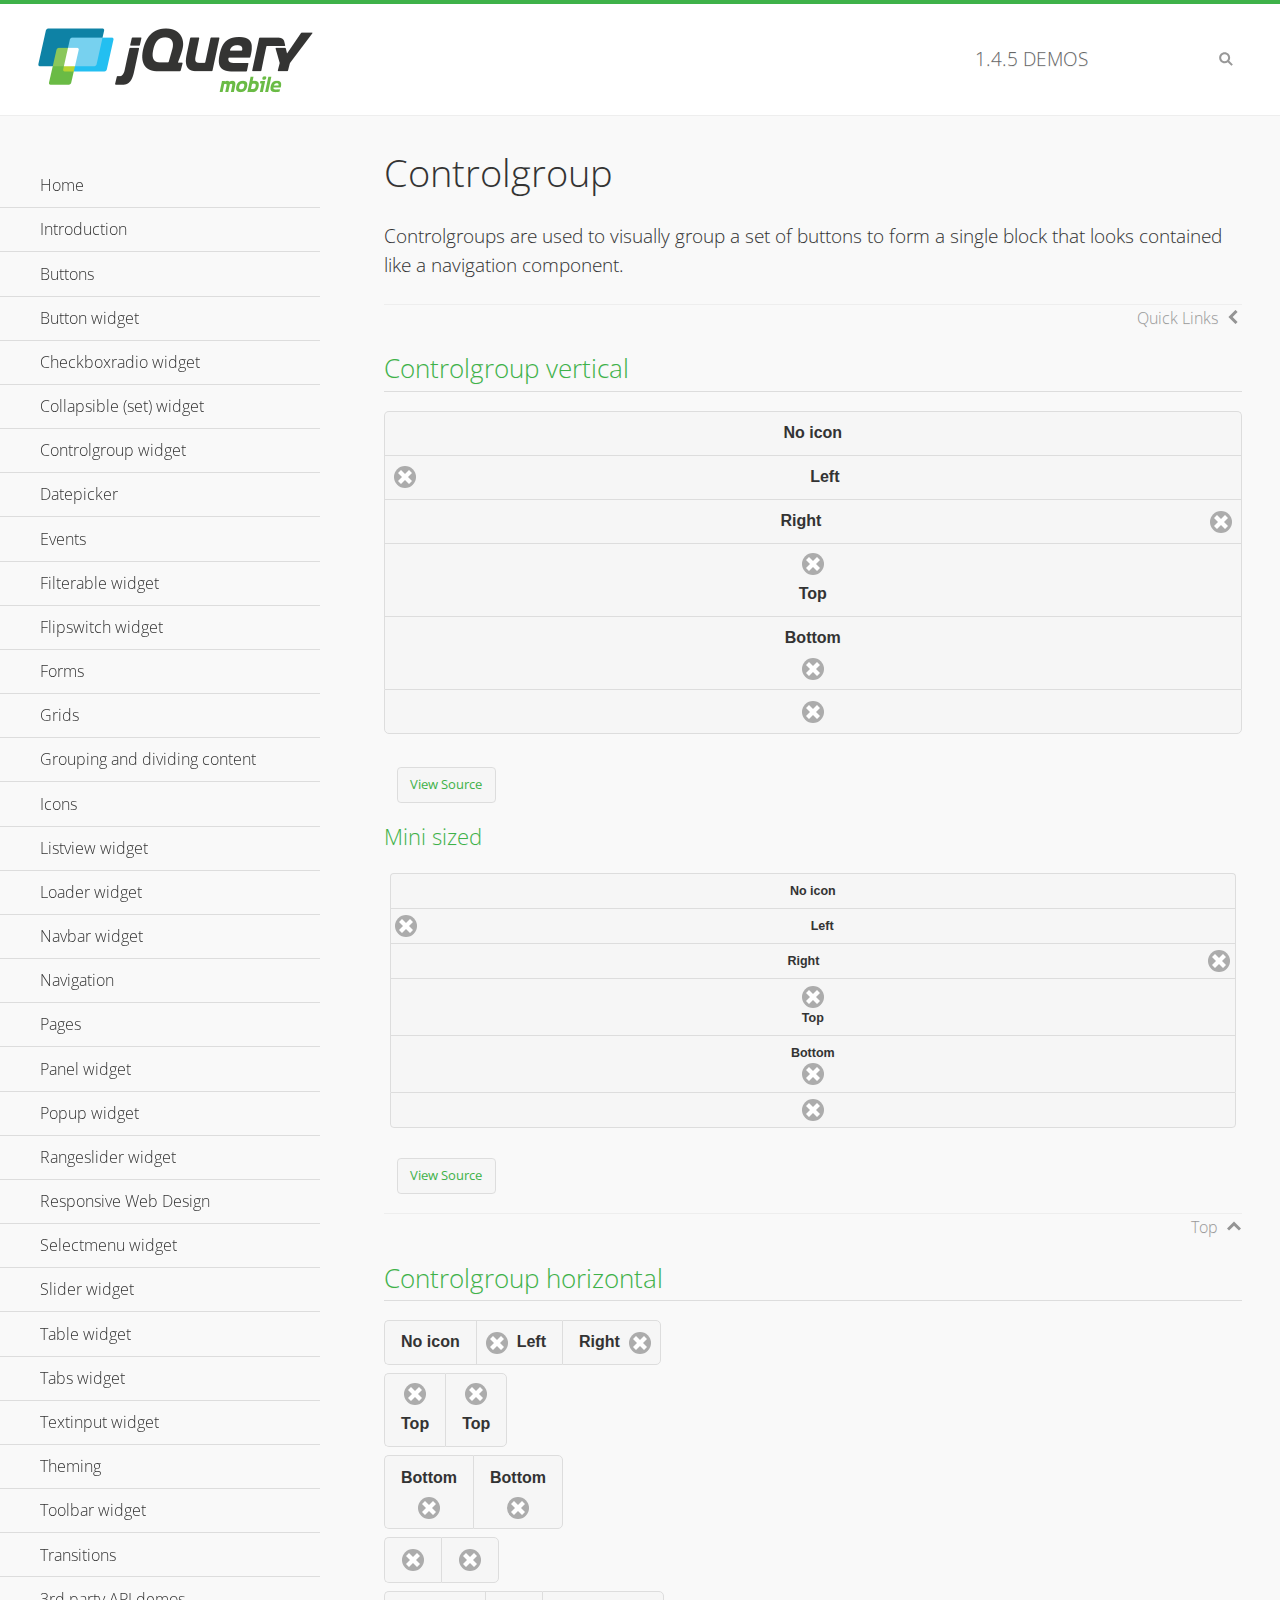
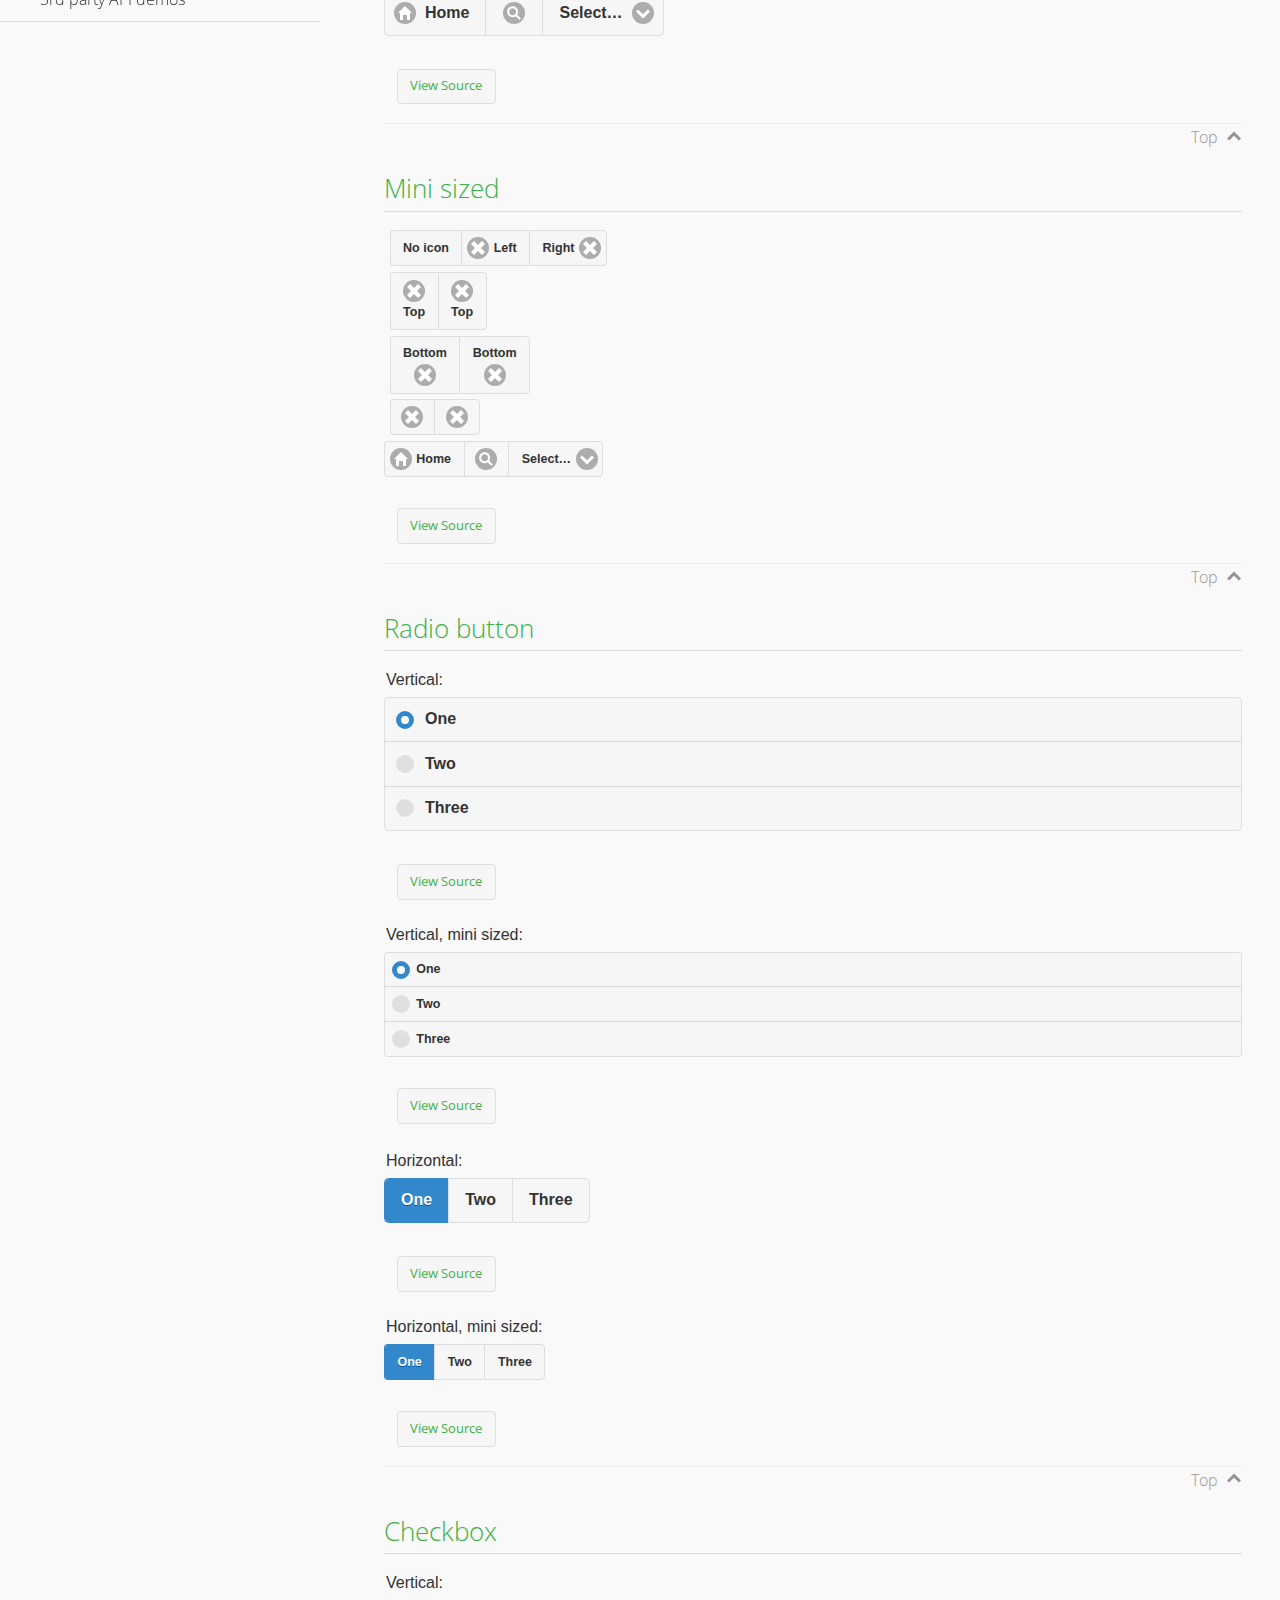
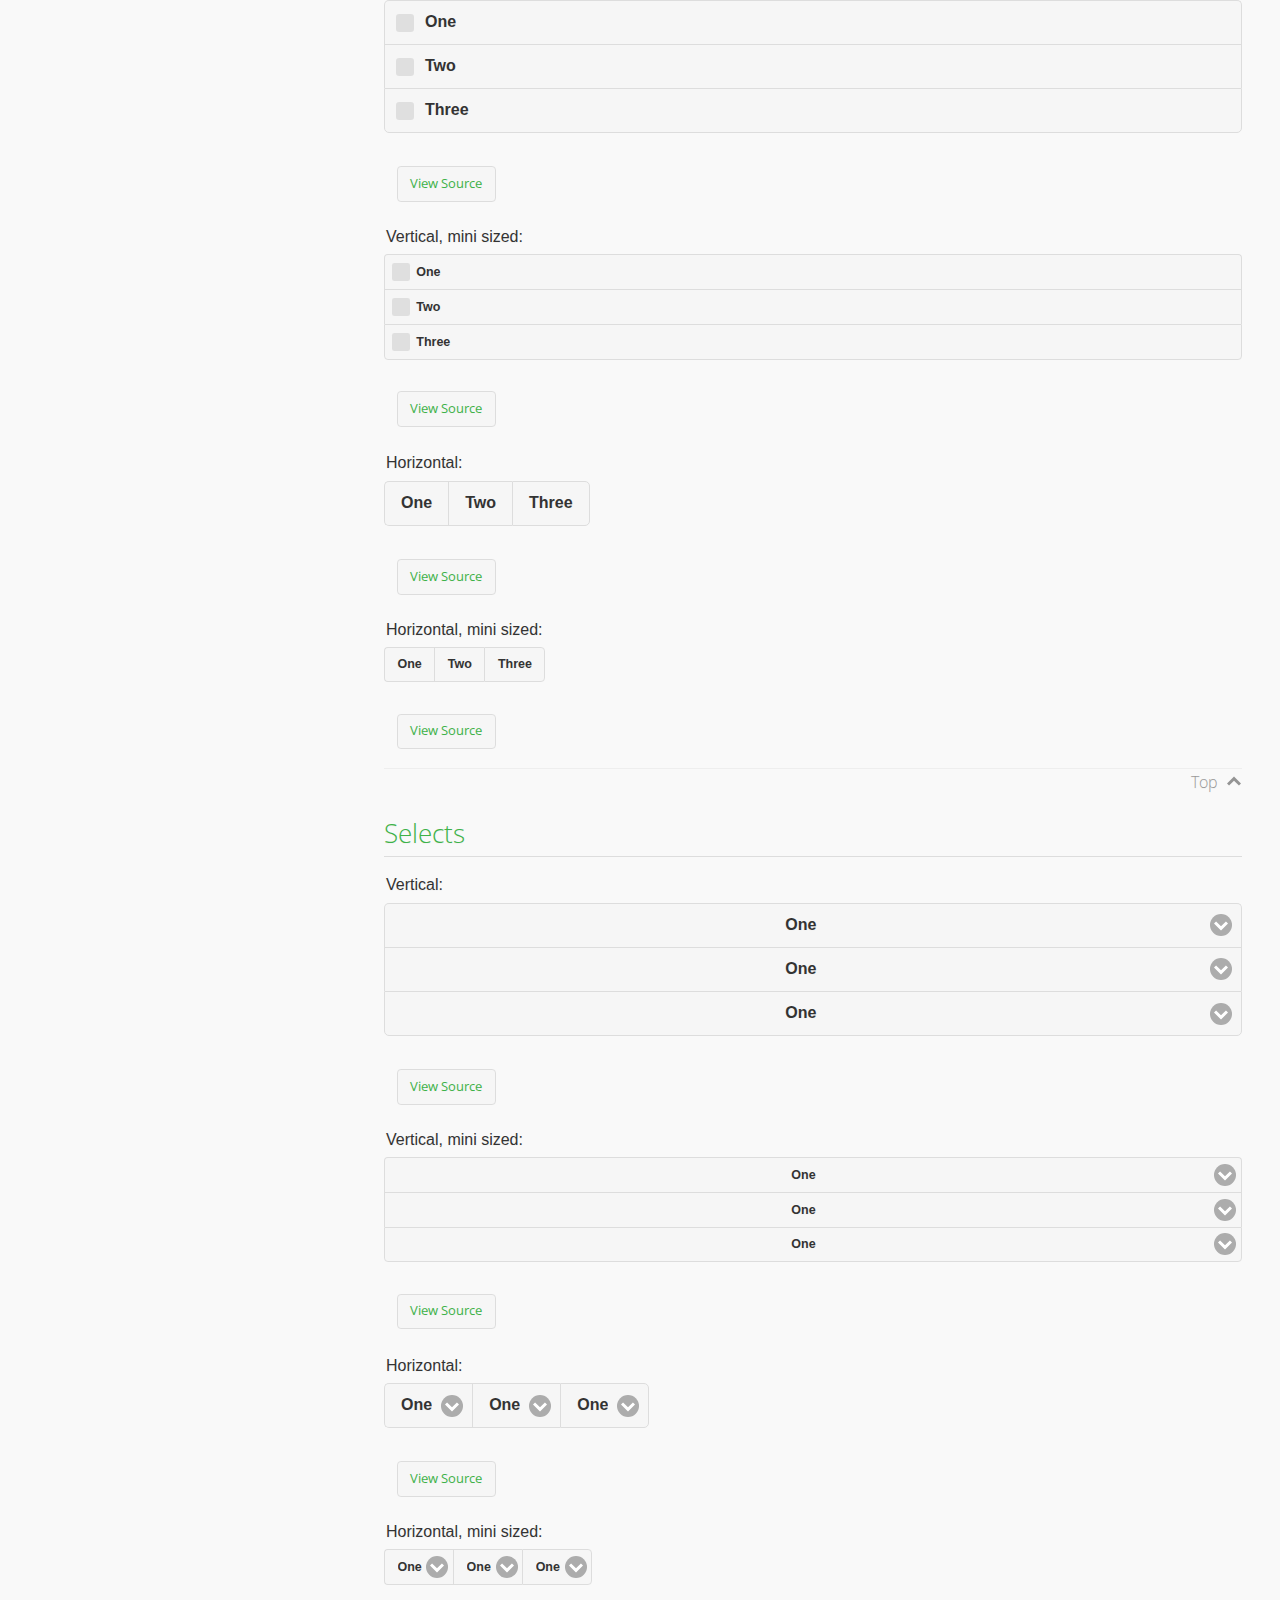
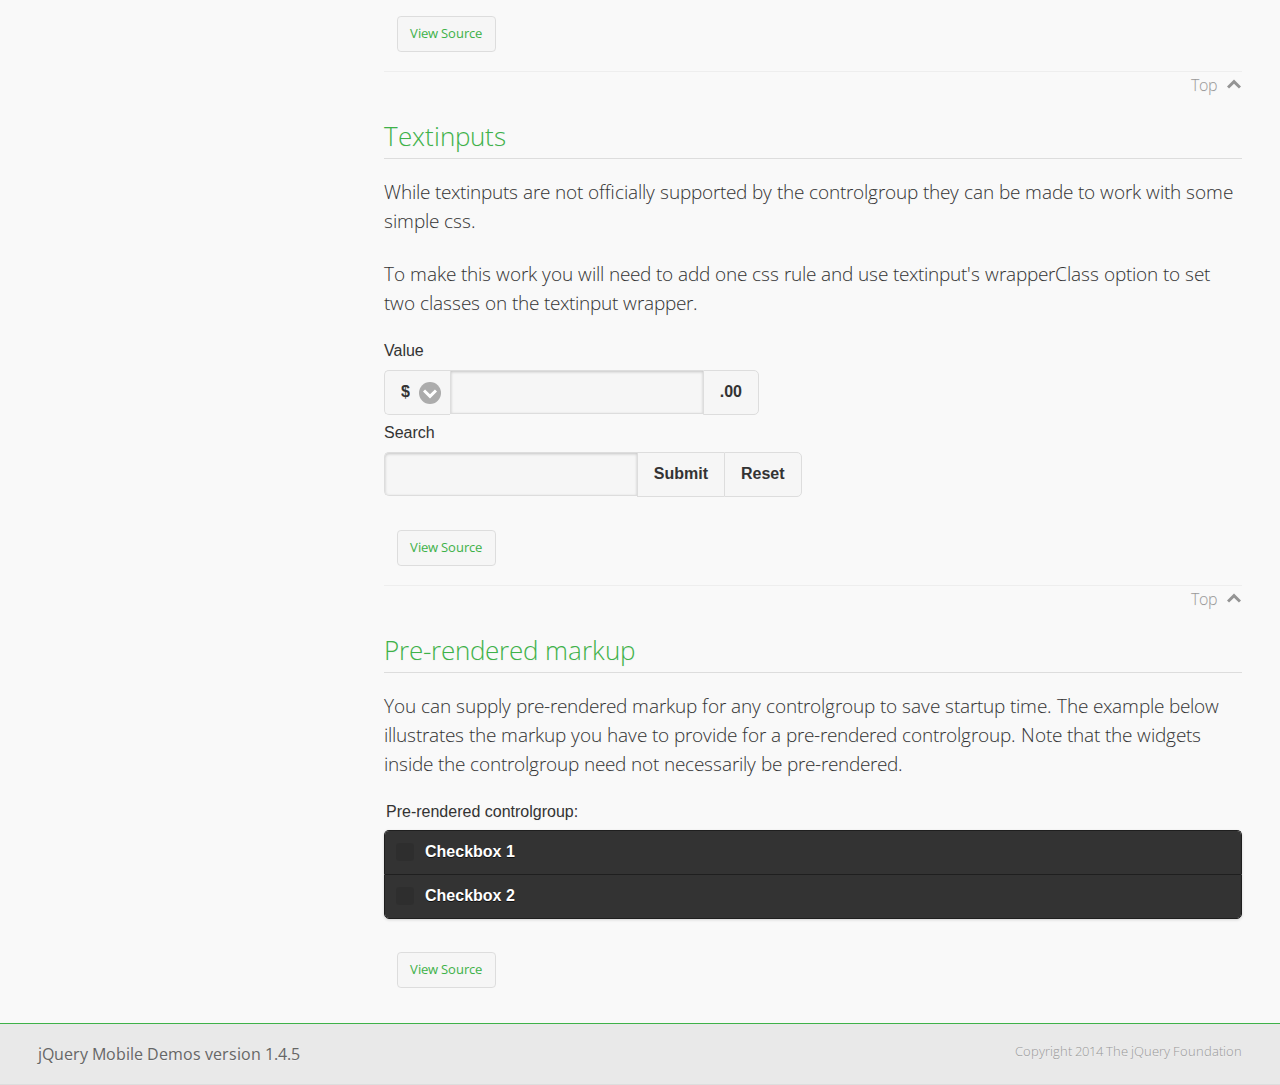
<file: jquery/demos/controlgroup/index.html>
<!DOCTYPE html>
<html>
<head>
	<meta charset="utf-8">
	<meta name="viewport" content="width=device-width, initial-scale=1">
	<title>Controlgroup - jQuery Mobile Demos</title>
	    <link rel="stylesheet" href="../css/themes/default/jquery.mobile-1.4.5.min.css">
	    <link rel="stylesheet" href="../_assets/css/jqm-demos.css">
	    <link rel="shortcut icon" href="../favicon.ico">
	    <link rel="stylesheet" href="http://fonts.googleapis.com/css?family=Open+Sans:300,400,700">
	    <script src="../js/jquery.js"></script>
	    <script src="../_assets/js/index.js"></script>
	    <script src="../js/jquery.mobile-1.4.5.min.js"></script>
	    <style>
	        #demo-borders .ui-collapsible .ui-collapsible-heading .ui-btn { border-top-width: 1px !important; }
	    </style>
	    <style id="textinput-controlgroup">
			.controlgroup-textinput{
				padding-top:.22em;
				padding-bottom:.22em;
			}
	    </style>
	</head>
	<body>
	<div data-role="page" class="jqm-demos" data-quicklinks="true">

	    <div data-role="header" class="jqm-header">
			<h2><a href="../" title="jQuery Mobile Demos home"><img src="../_assets/img/jquery-logo.png" alt="jQuery Mobile"></a></h2>
		<p><span class="jqm-version"></span> Demos</p>
	        <a href="#" class="jqm-navmenu-link ui-btn ui-btn-icon-notext ui-corner-all ui-icon-bars ui-nodisc-icon ui-alt-icon ui-btn-left">Menu</a>
	        <a href="#" class="jqm-search-link ui-btn ui-btn-icon-notext ui-corner-all ui-icon-search ui-nodisc-icon ui-alt-icon ui-btn-right">Search</a>
		    </div><!-- /header -->

	    <div role="main" class="ui-content jqm-content">

        <h1>Controlgroup</h1>

        <p>Controlgroups are used to visually group a set of buttons to form a single block that looks contained like a navigation component.
        </p>

		<h2>Controlgroup vertical</h2>

			<div data-demo-html="true">
				<div data-role="controlgroup">
					<a href="#" class="ui-btn ui-corner-all">No icon</a>
					<a href="#" class="ui-btn ui-corner-all ui-icon-delete ui-btn-icon-left">Left</a>
					<a href="#" class="ui-btn ui-corner-all ui-icon-delete ui-btn-icon-right">Right</a>
					<a href="#" class="ui-btn ui-corner-all ui-icon-delete ui-btn-icon-top">Top</a>
					<a href="#" class="ui-btn ui-corner-all ui-icon-delete ui-btn-icon-bottom">Bottom</a>
					<a href="#" class="ui-btn ui-corner-all ui-icon-delete ui-btn-icon-notext">Icon only</a>
				</div>
			</div><!--/demo-html -->

			<h3>Mini sized</h3>

			<div data-demo-html="true">
				<div data-role="controlgroup" data-mini="true">
					<a href="#" class="ui-btn ui-corner-all">No icon</a>
					<a href="#" class="ui-btn ui-corner-all ui-icon-delete ui-btn-icon-left">Left</a>
					<a href="#" class="ui-btn ui-corner-all ui-icon-delete ui-btn-icon-right">Right</a>
					<a href="#" class="ui-btn ui-corner-all ui-icon-delete ui-btn-icon-top">Top</a>
					<a href="#" class="ui-btn ui-corner-all ui-icon-delete ui-btn-icon-bottom">Bottom</a>
					<a href="#" class="ui-btn ui-corner-all ui-icon-delete ui-btn-icon-notext">Icon only</a>
				</div>
			</div><!--/demo-html -->

		<h2>Controlgroup horizontal</h2>

			<div data-demo-html="true">
				<div data-role="controlgroup" data-type="horizontal">
					<a href="#" class="ui-btn ui-corner-all">No icon</a>
					<a href="#" class="ui-btn ui-corner-all ui-icon-delete ui-btn-icon-left">Left</a>
					<a href="#" class="ui-btn ui-corner-all ui-icon-delete ui-btn-icon-right">Right</a>
				</div>
				<div data-role="controlgroup" data-type="horizontal">
					<a href="#" class="ui-btn ui-corner-all ui-icon-delete ui-btn-icon-top">Top</a>
					<a href="#" class="ui-btn ui-corner-all ui-icon-delete ui-btn-icon-top">Top</a>
				</div>
				<div data-role="controlgroup" data-type="horizontal">
					<a href="#" class="ui-btn ui-corner-all ui-icon-delete ui-btn-icon-bottom">Bottom</a>
					<a href="#" class="ui-btn ui-corner-all ui-icon-delete ui-btn-icon-bottom">Bottom</a>
				</div>
				<div data-role="controlgroup" data-type="horizontal">
					<a href="#" class="ui-btn ui-corner-all ui-icon-delete ui-btn-icon-notext">Icon only</a>
					<a href="#" class="ui-btn ui-corner-all ui-icon-delete ui-btn-icon-notext">Icon only</a>
				</div>
				<form>
					<fieldset data-role="controlgroup" data-type="horizontal">
						<button data-icon="home">Home</button>
						<button data-icon="search" data-iconpos="notext">Search</button>
						<label for="select-more-1a" class="ui-hidden-accessible">More</label>
						<select name="select-more-1a" id="select-more-1a">
							<option value="">Select&hellip;</option>
							<option value="#">One</option>
							<option value="#">Two</option>
							<option value="#">Three</option>
						</select>
					</fieldset>
				</form>
			</div><!--/demo-html -->

		<h2>Mini sized</h2>

			<div data-demo-html="true">
				<div data-role="controlgroup" data-type="horizontal" data-mini="true">
					<a href="#" class="ui-btn ui-corner-all">No icon</a>
					<a href="#" class="ui-btn ui-corner-all ui-icon-delete ui-btn-icon-left">Left</a>
					<a href="#" class="ui-btn ui-corner-all ui-icon-delete ui-btn-icon-right">Right</a>
				</div>
				<div data-role="controlgroup" data-type="horizontal" data-mini="true">
					<a href="#" class="ui-btn ui-corner-all ui-icon-delete ui-btn-icon-top">Top</a>
					<a href="#" class="ui-btn ui-corner-all ui-icon-delete ui-btn-icon-top">Top</a>
				</div>
				<div data-role="controlgroup" data-type="horizontal" data-mini="true">
					<a href="#" class="ui-btn ui-corner-all ui-icon-delete ui-btn-icon-bottom">Bottom</a>
					<a href="#" class="ui-btn ui-corner-all ui-icon-delete ui-btn-icon-bottom">Bottom</a>
				</div>
				<div data-role="controlgroup" data-type="horizontal" data-mini="true">
					<a href="#" class="ui-btn ui-corner-all ui-icon-delete ui-btn-icon-notext">Icon only</a>
					<a href="#" class="ui-btn ui-corner-all ui-icon-delete ui-btn-icon-notext">Icon only</a>
				</div>
				<form>
					<fieldset data-role="controlgroup" data-type="horizontal" data-mini="true">
						<button data-icon="home">Home</button>
						<button data-icon="search" data-iconpos="notext">Search</button>
						<label for="select-more-2a" class="ui-hidden-accessible">More</label>
						<select name="select-more-2a" id="select-more-2a">
							<option value="">Select&hellip;</option>
							<option value="#">One</option>
							<option value="#">Two</option>
							<option value="#">Three</option>
						</select>
					</fieldset>
				</form>
			</div><!--/demo-html -->

			<h2>Radio button</h2>

				<div data-demo-html="true">
					<form>
					<fieldset data-role="controlgroup">
						<legend>Vertical:</legend>
						<input type="radio" name="radio-choice-v-2" id="radio-choice-v-2a" value="on" checked="checked">
						<label for="radio-choice-v-2a">One</label>
						<input type="radio" name="radio-choice-v-2" id="radio-choice-v-2b" value="off">
						<label for="radio-choice-v-2b">Two</label>
						<input type="radio" name="radio-choice-v-2" id="radio-choice-v-2c" value="other">
						<label for="radio-choice-v-2c">Three</label>
					</fieldset>
					</form>
				</div><!--/demo-html -->

				<div data-demo-html="true">
					<form>
					<fieldset data-role="controlgroup" data-mini="true">
						<legend>Vertical, mini sized:</legend>
						<input type="radio" name="radio-choice-v-6" id="radio-choice-v-6a" value="on" checked="checked">
						<label for="radio-choice-v-6a">One</label>
						<input type="radio" name="radio-choice-v-6" id="radio-choice-v-6b" value="off">
						<label for="radio-choice-v-6b">Two</label>
						<input type="radio" name="radio-choice-v-6" id="radio-choice-v-6c" value="other">
						<label for="radio-choice-v-6c">Three</label>
					</fieldset>
					</form>
				</div><!--/demo-html -->

				<div data-demo-html="true">
					<form>
					<fieldset data-role="controlgroup" data-type="horizontal">
						<legend>Horizontal:</legend>
						<input type="radio" name="radio-choice-h-2" id="radio-choice-h-2a" value="on" checked="checked">
						<label for="radio-choice-h-2a">One</label>
						<input type="radio" name="radio-choice-h-2" id="radio-choice-h-2b" value="off">
						<label for="radio-choice-h-2b">Two</label>
						<input type="radio" name="radio-choice-h-2" id="radio-choice-h-2c" value="other">
						<label for="radio-choice-h-2c">Three</label>
					</fieldset>
					</form>
				</div><!--/demo-html -->

				<div data-demo-html="true">
					<form>
					<fieldset data-role="controlgroup" data-type="horizontal" data-mini="true">
						<legend>Horizontal, mini sized:</legend>
						<input type="radio" name="radio-choice-h-6" id="radio-choice-h-6a" value="on" checked="checked">
						<label for="radio-choice-h-6a">One</label>
						<input type="radio" name="radio-choice-h-6" id="radio-choice-h-6b" value="off">
						<label for="radio-choice-h-6b">Two</label>
						<input type="radio" name="radio-choice-h-6" id="radio-choice-h-6c" value="other">
						<label for="radio-choice-h-6c">Three</label>
					</fieldset>
					</form>
				</div><!--/demo-html -->

			<h2>Checkbox</h2>

				<div data-demo-html="true">
					<form>
					<fieldset data-role="controlgroup">
						<legend>Vertical:</legend>
						<input type="checkbox" name="checkbox-v-2a" id="checkbox-v-2a">
						<label for="checkbox-v-2a">One</label>
						<input type="checkbox" name="checkbox-v-2b" id="checkbox-v-2b">
						<label for="checkbox-v-2b">Two</label>
						<input type="checkbox" name="checkbox-v-2c" id="checkbox-v-2c">
						<label for="checkbox-v-2c">Three</label>
					</fieldset>
					</form>
				</div><!--/demo-html -->

				<div data-demo-html="true">
					<form>
					<fieldset data-role="controlgroup" data-mini="true">
						<legend>Vertical, mini sized:</legend>
						<input type="checkbox" name="checkbox-v-6a" id="checkbox-v-6a">
						<label for="checkbox-v-6a">One</label>
						<input type="checkbox" name="checkbox-v-6b" id="checkbox-v-6b">
						<label for="checkbox-v-6b">Two</label>
						<input type="checkbox" name="checkbox-v-6c" id="checkbox-v-6c">
						<label for="checkbox-v-6c">Three</label>
					</fieldset>
					</form>
				</div><!--/demo-html -->

				<div data-demo-html="true">
					<form>
					<fieldset data-role="controlgroup" data-type="horizontal">
						<legend>Horizontal:</legend>
						<input type="checkbox" name="checkbox-h-2a" id="checkbox-h-2a">
						<label for="checkbox-h-2a">One</label>
						<input type="checkbox" name="checkbox-h-2b" id="checkbox-h-2b">
						<label for="checkbox-h-2b">Two</label>
						<input type="checkbox" name="checkbox-h-2c" id="checkbox-h-2c">
						<label for="checkbox-h-2c">Three</label>
					</fieldset>
					</form>
				</div><!--/demo-html -->

				<div data-demo-html="true">
					<form>
					<fieldset data-role="controlgroup" data-type="horizontal" data-mini="true">
						<legend>Horizontal, mini sized:</legend>
						<input type="checkbox" name="checkbox-h-6a" id="checkbox-h-6a">
						<label for="checkbox-h-6a">One</label>
						<input type="checkbox" name="checkbox-h-6b" id="checkbox-h-6b">
						<label for="checkbox-h-6b">Two</label>
						<input type="checkbox" name="checkbox-h-6c" id="checkbox-h-6c">
						<label for="checkbox-h-6c">Three</label>
					</fieldset>
					</form>
				</div><!--/demo-html -->

			<h2>Selects</h2>

				<div data-demo-html="true">
					<form>
					<fieldset data-role="controlgroup">
						<legend>Vertical:</legend>
						<label for="select-v-2a">Select A</label>
						<select name="select-v-2a" id="select-v-2a">
							<option value="#">One</option>
							<option value="#">Two</option>
							<option value="#">Three</option>
						</select>
						<label for="select-v-2b">Select B</label>
						<select name="select-v-2b" id="select-v-2b">
							<option value="#">One</option>
							<option value="#">Two</option>
							<option value="#">Three</option>
						</select>
						<label for="select-v-2c">Select C</label>
						<select name="select-v-2c" id="select-v-2c">
							<option value="#">One</option>
							<option value="#">Two</option>
							<option value="#">Three</option>
						</select>
					</fieldset>
					</form>
				</div><!--/demo-html -->

				<div data-demo-html="true">
					<form>
					<fieldset data-role="controlgroup" data-mini="true">
						<legend>Vertical, mini sized:</legend>
						<label for="select-v-6a">Select A</label>
						<select name="select-v-6a" id="select-v-6a">
							<option value="#">One</option>
							<option value="#">Two</option>
							<option value="#">Three</option>
						</select>
						<label for="select-v-6b">Select B</label>
						<select name="select-v-6b" id="select-v-6b">
							<option value="#">One</option>
							<option value="#">Two</option>
							<option value="#">Three</option>
						</select>
						<label for="select-v-6c">Select C</label>
						<select name="select-v-6c" id="select-v-6c">
							<option value="#">One</option>
							<option value="#">Two</option>
							<option value="#">Three</option>
						</select>
					</fieldset>
					</form>
				</div><!--/demo-html -->

				<div data-demo-html="true">
					<form>
					<fieldset data-role="controlgroup" data-type="horizontal">
						<legend>Horizontal:</legend>
						<label for="select-h-2a">Select A</label>
						<select name="select-h-2a" id="select-h-2a">
							<option value="#">One</option>
							<option value="#">Two</option>
							<option value="#">Three</option>
						</select>
						<label for="select-h-2b">Select B</label>
						<select name="select-h-2b" id="select-h-2b">
							<option value="#">One</option>
							<option value="#">Two</option>
							<option value="#">Three</option>
						</select>
						<label for="select-h-2c">Select C</label>
						<select name="select-h-2c" id="select-h-2c">
							<option value="#">One</option>
							<option value="#">Two</option>
							<option value="#">Three</option>
						</select>
					</fieldset>
					</form>
				</div><!--/demo-html -->

				<div data-demo-html="true">
					<form>
					<fieldset data-role="controlgroup" data-type="horizontal" data-mini="true">
						<legend>Horizontal, mini sized:</legend>
						<label for="select-h-6a">Select A</label>
						<select name="select-h-6a" id="select-h-6a">
							<option value="#">One</option>
							<option value="#">Two</option>
							<option value="#">Three</option>
						</select>
						<label for="select-h-6b">Select B</label>
						<select name="select-h-6b" id="select-h-6b">
							<option value="#">One</option>
							<option value="#">Two</option>
							<option value="#">Three</option>
						</select>
						<label for="select-h-6c">Select C</label>
						<select name="select-h-6c" id="select-h-6c">
							<option value="#">One</option>
							<option value="#">Two</option>
							<option value="#">Three</option>
						</select>
					</fieldset>
					</form>
				</div><!--/demo-html -->

				<h2>Textinputs</h2>
				<p>While textinputs are not officially supported by the controlgroup they can be made to work with some simple css.</p>
				<p>To make this work you will need to add one css rule and use textinput's wrapperClass option to set two classes on the textinput wrapper.</p>
				<div data-demo-html="true" data-demo-css="#textinput-controlgroup">
					<label for="currency-controlgroup">Value</label>
					<div data-role="controlgroup" data-type="horizontal">
						<select>
							<option>$</option>
							<option>€</option>
							<option>£</option>
							<option>¥</option>
							<option>₩</option>
							<option>₹</option>
						</select>
						<input id="currency-controlgroup" type="text" data-wrapper-class="controlgroup-textinput ui-btn">
						<button>.00</button>
					</div>
					<label for="search-control-group">Search</label>
					<div data-role="controlgroup" data-type="horizontal">
						<input type="text" id="search-control-group" data-wrapper-class="controlgroup-textinput ui-btn">
						<button>Submit</button>
						<button>Reset</button>
					</div>
				</div>

		<h2>Pre-rendered markup</h2>
		<p>You can supply pre-rendered markup for any controlgroup to save startup time. The example below illustrates the markup you have to provide for a pre-rendered controlgroup. Note that the widgets inside the controlgroup need not necessarily be pre-rendered.</p>
		<div data-demo-html="true">
			<div data-role="controlgroup" data-enhanced="true" class="ui-controlgroup ui-controlgroup-vertical ui-group-theme-b ui-corner-all">
				<div role="heading" class="ui-controlgroup-label">
					<legend>Pre-rendered controlgroup:</legend>
				</div>
				<div class="ui-controlgroup-controls ui-shadow">
					<label for="pre-rendered-cb-1" class="ui-first-child">Checkbox 1</label>
					<input type="checkbox" id="pre-rendered-cb-1" name="pre-rendered-cb-1" value="1">
					<label for="pre-rendered-cb-2" class="ui-last-child">Checkbox 2</label>
					<input type="checkbox" id="pre-rendered-cb-2" name="pre-rendered-cb-2" value="2">
				</div>
			</div>
		</div>

	</div><!-- /content -->
	    <div data-role="panel" class="jqm-navmenu-panel" data-position="left" data-display="overlay" data-theme="a">
	    	<ul class="jqm-list ui-alt-icon ui-nodisc-icon">
<li data-filtertext="demos homepage" data-icon="home"><a href=".././">Home</a></li>
<li data-filtertext="introduction overview getting started"><a href="../intro/" data-ajax="false">Introduction</a></li>
<li data-filtertext="buttons button markup buttonmarkup method anchor link button element"><a href="../button-markup/" data-ajax="false">Buttons</a></li>
<li data-filtertext="form button widget input button submit reset"><a href="../button/" data-ajax="false">Button widget</a></li>
<li data-role="collapsible" data-enhanced="true" data-collapsed-icon="carat-d" data-expanded-icon="carat-u" data-iconpos="right" data-inset="false" class="ui-collapsible ui-collapsible-themed-content ui-collapsible-collapsed">
	<h3 class="ui-collapsible-heading ui-collapsible-heading-collapsed">
		<a href="#" class="ui-collapsible-heading-toggle ui-btn ui-btn-icon-right ui-btn-inherit ui-icon-carat-d">
		    Checkboxradio widget<span class="ui-collapsible-heading-status"> click to expand contents</span>
		</a>
	</h3>
	<div class="ui-collapsible-content ui-body-inherit ui-collapsible-content-collapsed" aria-hidden="true">
		<ul>
			<li data-filtertext="form checkboxradio widget checkbox input checkboxes controlgroups"><a href="../checkboxradio-checkbox/" data-ajax="false">Checkboxes</a></li>
			<li data-filtertext="form checkboxradio widget radio input radio buttons controlgroups"><a href="../checkboxradio-radio/" data-ajax="false">Radio buttons</a></li>
		</ul>
	</div>
</li>
<li data-role="collapsible" data-enhanced="true" data-collapsed-icon="carat-d" data-expanded-icon="carat-u" data-iconpos="right" data-inset="false" class="ui-collapsible ui-collapsible-themed-content ui-collapsible-collapsed">
	<h3 class="ui-collapsible-heading ui-collapsible-heading-collapsed">
		<a href="#" class="ui-collapsible-heading-toggle ui-btn ui-btn-icon-right ui-btn-inherit ui-icon-carat-d">
			Collapsible (set) widget<span class="ui-collapsible-heading-status"> click to expand contents</span>
		</a>
	</h3>
	<div class="ui-collapsible-content ui-body-inherit ui-collapsible-content-collapsed" aria-hidden="true">
		<ul>
			<li data-filtertext="collapsibles content formatting"><a href="../collapsible/" data-ajax="false">Collapsible</a></li>
			<li data-filtertext="dynamic collapsible set accordion append expand"><a href="../collapsible-dynamic/" data-ajax="false">Dynamic collapsibles</a></li>
			<li data-filtertext="accordions collapsible set widget content formatting grouped collapsibles"><a href="../collapsibleset/" data-ajax="false">Collapsible set</a></li>
		</ul>
	</div>
</li>
<li data-role="collapsible" data-enhanced="true" data-collapsed-icon="carat-d" data-expanded-icon="carat-u" data-iconpos="right" data-inset="false" class="ui-collapsible ui-collapsible-themed-content ui-collapsible-collapsed">
	<h3 class="ui-collapsible-heading ui-collapsible-heading-collapsed">
		<a href="#" class="ui-collapsible-heading-toggle ui-btn ui-btn-icon-right ui-btn-inherit ui-icon-carat-d">
			Controlgroup widget<span class="ui-collapsible-heading-status"> click to expand contents</span>
		</a>
	</h3>
	<div class="ui-collapsible-content ui-body-inherit ui-collapsible-content-collapsed" aria-hidden="true">
		<ul>
			<li data-filtertext="controlgroups selectmenu checkboxradio input grouped buttons horizontal vertical"><a href="../controlgroup/" data-ajax="false">Controlgroup</a></li>
			<li data-filtertext="dynamic controlgroup dynamically add buttons"><a href="../controlgroup-dynamic/" data-ajax="false">Dynamic controlgroups</a></li>
		</ul>
	</div>
</li>
<li data-filtertext="form datepicker widget date input"><a href="../datepicker/" data-ajax="false">Datepicker</a></li>
<li data-role="collapsible" data-enhanced="true" data-collapsed-icon="carat-d" data-expanded-icon="carat-u" data-iconpos="right" data-inset="false" class="ui-collapsible ui-collapsible-themed-content ui-collapsible-collapsed">
	<h3 class="ui-collapsible-heading ui-collapsible-heading-collapsed">
		<a href="#" class="ui-collapsible-heading-toggle ui-btn ui-btn-icon-right ui-btn-inherit ui-icon-carat-d">
			Events<span class="ui-collapsible-heading-status"> click to expand contents</span>
		</a>
	</h3>
	<div class="ui-collapsible-content ui-body-inherit ui-collapsible-content-collapsed" aria-hidden="true">
		<ul>
			<li data-filtertext="swipe to delete list items listviews swipe events"><a href="../swipe-list/" data-ajax="false">Swipe list items</a></li>
			<li data-filtertext="swipe to navigate swipe page navigation swipe events"><a href="../swipe-page/" data-ajax="false">Swipe page navigation</a></li>
		</ul>
	</div>
</li>
<li data-filtertext="filterable filter elements sorting searching listview table"><a href="../filterable/" data-ajax="false">Filterable widget</a></li>
<li data-filtertext="form flipswitch widget flip toggle switch binary select checkbox input"><a href="../flipswitch/" data-ajax="false">Flipswitch widget</a></li>
<li data-role="collapsible" data-enhanced="true" data-collapsed-icon="carat-d" data-expanded-icon="carat-u" data-iconpos="right" data-inset="false" class="ui-collapsible ui-collapsible-themed-content ui-collapsible-collapsed">
	<h3 class="ui-collapsible-heading ui-collapsible-heading-collapsed">
		<a href="#" class="ui-collapsible-heading-toggle ui-btn ui-btn-icon-right ui-btn-inherit ui-icon-carat-d">
			Forms<span class="ui-collapsible-heading-status"> click to expand contents</span>
		</a>
	</h3>
	<div class="ui-collapsible-content ui-body-inherit ui-collapsible-content-collapsed" aria-hidden="true">
		<ul>
			<li data-filtertext="forms text checkbox radio range button submit reset inputs selects textarea slider flipswitch label form elements"><a href="../forms/" data-ajax="false">Forms</a></li>
			<li data-filtertext="form hide labels hidden accessible ui-hidden-accessible forms"><a href="../forms-label-hidden-accessible/" data-ajax="false">Hide labels</a></li>
			<li data-filtertext="form field containers fieldcontain ui-field-contain forms"><a href="../forms-field-contain/" data-ajax="false">Field containers</a></li>
			<li data-filtertext="forms disabled form elements"><a href="../forms-disabled/" data-ajax="false">Forms disabled</a></li>
			<li data-filtertext="forms gallery examples overview forms text checkbox radio range button submit reset inputs selects textarea slider flipswitch label form elements"><a href="../forms-gallery/" data-ajax="false">Forms gallery</a></li>
		</ul>
	</div>
</li>
<li data-role="collapsible" data-enhanced="true" data-collapsed-icon="carat-d" data-expanded-icon="carat-u" data-iconpos="right" data-inset="false" class="ui-collapsible ui-collapsible-themed-content ui-collapsible-collapsed">
	<h3 class="ui-collapsible-heading ui-collapsible-heading-collapsed">
		<a href="#" class="ui-collapsible-heading-toggle ui-btn ui-btn-icon-right ui-btn-inherit ui-icon-carat-d">
			Grids<span class="ui-collapsible-heading-status"> click to expand contents</span>
		</a>
	</h3>
	<div class="ui-collapsible-content ui-body-inherit ui-collapsible-content-collapsed" aria-hidden="true">
		<ul>
			<li data-filtertext="grids columns blocks content formatting rwd responsive css framework"><a href="../grids/" data-ajax="false">Grids</a></li>
			<li data-filtertext="buttons in grids css framework"><a href="../grids-buttons/" data-ajax="false">Buttons in grids</a></li>
			<li data-filtertext="custom responsive grids rwd css framework"><a href="../grids-custom-responsive/" data-ajax="false">Custom responsive grids</a></li>
		</ul>
	</div>
</li>
<li data-filtertext="blocks content formatting sections heading"><a href="../body-bar-classes/" data-ajax="false">Grouping and dividing content</a></li>
<li data-role="collapsible" data-enhanced="true" data-collapsed-icon="carat-d" data-expanded-icon="carat-u" data-iconpos="right" data-inset="false" class="ui-collapsible ui-collapsible-themed-content ui-collapsible-collapsed">
	<h3 class="ui-collapsible-heading ui-collapsible-heading-collapsed">
		<a href="#" class="ui-collapsible-heading-toggle ui-btn ui-btn-icon-right ui-btn-inherit ui-icon-carat-d">
			Icons<span class="ui-collapsible-heading-status"> click to expand contents</span>
		</a>
	</h3>
	<div class="ui-collapsible-content ui-body-inherit ui-collapsible-content-collapsed" aria-hidden="true">
		<ul>
			<li data-filtertext="button icons svg disc alt custom icon position"><a href="../icons/" data-ajax="false">Icons</a></li>
			<li data-filtertext=""><a href="../icons-grunticon/" data-ajax="false">Grunticon loader</a></li>
		</ul>
	</div>
</li>
<li data-role="collapsible" data-enhanced="true" data-collapsed-icon="carat-d" data-expanded-icon="carat-u" data-iconpos="right" data-inset="false" class="ui-collapsible ui-collapsible-themed-content ui-collapsible-collapsed">
	<h3 class="ui-collapsible-heading ui-collapsible-heading-collapsed">
		<a href="#" class="ui-collapsible-heading-toggle ui-btn ui-btn-icon-right ui-btn-inherit ui-icon-carat-d">
			Listview widget<span class="ui-collapsible-heading-status"> click to expand contents</span>
		</a>
	</h3>
	<div class="ui-collapsible-content ui-body-inherit ui-collapsible-content-collapsed" aria-hidden="true">
		<ul>
			<li data-filtertext="listview widget thumbnails icons nested split button collapsible ul ol"><a href="../listview/" data-ajax="false">Listview</a></li>
			<li data-filtertext="autocomplete filterable reveal listview filtertextbeforefilter placeholder"><a href="../listview-autocomplete/" data-ajax="false">Listview autocomplete</a></li>
			<li data-filtertext="autocomplete filterable reveal listview remote data filtertextbeforefilter placeholder"><a href="../listview-autocomplete-remote/" data-ajax="false">Listview autocomplete remote data</a></li>
			<li data-filtertext="autodividers anchor jump scroll linkbars listview lists ul ol"><a href="../listview-autodividers-linkbar/" data-ajax="false">Listview autodividers linkbar</a></li>
			<li data-filtertext="listview autodividers selector autodividersselector lists ul ol"><a href="../listview-autodividers-selector/" data-ajax="false">Listview autodividers selector</a></li>
			<li data-filtertext="listview nested list items"><a href="../listview-nested-lists/" data-ajax="false">Nested Listviews</a></li>
			<li data-filtertext="listview collapsible list items flat"><a href="../listview-collapsible-item-flat/" data-ajax="false">Listview collapsible list items (flat)</a></li>
			<li data-filtertext="listview collapsible list indented"><a href="../listview-collapsible-item-indented/" data-ajax="false">Listview collapsible list items (indented)</a></li>
			<li data-filtertext="grid listview responsive grids responsive listviews lists ul"><a href="../listview-grid/" data-ajax="false">Listview responsive grid</a></li>
		</ul>
	</div>
</li>
<li data-filtertext="loader widget page loading navigation overlay spinner"><a href="../loader/" data-ajax="false">Loader widget</a></li>
<li data-filtertext="navbar widget navmenu toolbars header footer"><a href="../navbar/" data-ajax="false">Navbar widget</a></li>
<li data-role="collapsible" data-enhanced="true" data-collapsed-icon="carat-d" data-expanded-icon="carat-u" data-iconpos="right" data-inset="false" class="ui-collapsible ui-collapsible-themed-content ui-collapsible-collapsed">
	<h3 class="ui-collapsible-heading ui-collapsible-heading-collapsed">
		<a href="#" class="ui-collapsible-heading-toggle ui-btn ui-btn-icon-right ui-btn-inherit ui-icon-carat-d">
			Navigation<span class="ui-collapsible-heading-status"> click to expand contents</span>
		</a>
	</h3>
	<div class="ui-collapsible-content ui-body-inherit ui-collapsible-content-collapsed" aria-hidden="true">
		<ul>
			<li data-filtertext="ajax navigation navigate widget history event method"><a href="../navigation/" data-ajax="false">Navigation</a></li>
			<li data-filtertext="linking pages page links navigation ajax prefetch cache"><a href="../navigation-linking-pages/" data-ajax="false">Linking pages</a></li>
			<!-- <li data-filtertext="php redirect server redirection server-side navigation"><a href="../navigation-php-redirect/" data-ajax="false">PHP redirect demo</a></li>-->
			<li data-filtertext="navigation redirection hash query"><a href="../navigation-hash-processing/" data-ajax="false">Hash processing demo</a></li>
			<li data-filtertext="navigation redirection hash query"><a href="../page-events/" data-ajax="false">Page Navigation Events</a></li>
		</ul>
	</div>
</li>
<li data-role="collapsible" data-enhanced="true" data-collapsed-icon="carat-d" data-expanded-icon="carat-u" data-iconpos="right" data-inset="false" class="ui-collapsible ui-collapsible-themed-content ui-collapsible-collapsed">
	<h3 class="ui-collapsible-heading ui-collapsible-heading-collapsed">
		<a href="#" class="ui-collapsible-heading-toggle ui-btn ui-btn-icon-right ui-btn-inherit ui-icon-carat-d">
			Pages<span class="ui-collapsible-heading-status"> click to expand contents</span>
		</a>
	</h3>
	<div class="ui-collapsible-content ui-body-inherit ui-collapsible-content-collapsed" aria-hidden="true">
		<ul>
			<li data-filtertext="pages page widget ajax navigation"><a href="../pages/" data-ajax="false">Pages</a></li>
			<li data-filtertext="single page"><a href="../pages-single-page/" data-ajax="false">Single page</a></li>
			<li data-filtertext="multipage multi-page page"><a href="../pages-multi-page/" data-ajax="false">Multi-page template</a></li>
			<li data-filtertext="dialog page widget modal popup"><a href="../pages-dialog/" data-ajax="false">Dialog page</a></li>
		</ul>
	</div>
</li>
<li data-role="collapsible" data-enhanced="true" data-collapsed-icon="carat-d" data-expanded-icon="carat-u" data-iconpos="right" data-inset="false" class="ui-collapsible ui-collapsible-themed-content ui-collapsible-collapsed">
	<h3 class="ui-collapsible-heading ui-collapsible-heading-collapsed">
		<a href="#" class="ui-collapsible-heading-toggle ui-btn ui-btn-icon-right ui-btn-inherit ui-icon-carat-d">
			Panel widget<span class="ui-collapsible-heading-status"> click to expand contents</span>
		</a>
	</h3>
	<div class="ui-collapsible-content ui-body-inherit ui-collapsible-content-collapsed" aria-hidden="true">
		<ul>
			<li data-filtertext="panel widget sliding panels reveal push overlay responsive"><a href="../panel/" data-ajax="false">Panel</a></li>
			<li data-filtertext=""><a href="../panel-external/" data-ajax="false">External panels</a></li>
			<li data-filtertext="panel "><a href="../panel-fixed/" data-ajax="false">Fixed panels</a></li>
			<li data-filtertext="panel slide panels sliding panels shadow rwd responsive breakpoint"><a href="../panel-responsive/" data-ajax="false">Panels responsive</a></li>
			<li data-filtertext="panel custom style custom panel width reveal shadow listview panel styling page background wrapper"><a href="../panel-styling/" data-ajax="false">Custom panel style</a></li>
			<li data-filtertext="panel open on swipe"><a href="../panel-swipe-open/" data-ajax="false">Panel open on swipe</a></li>
			<li data-filtertext="panels outside page internal external toolbars"><a href="../panel-external-internal/" data-ajax="false">Panel external and internal</a></li>
		</ul>
	</div>
</li>
<li data-role="collapsible" data-enhanced="true" data-collapsed-icon="carat-d" data-expanded-icon="carat-u" data-iconpos="right" data-inset="false" class="ui-collapsible ui-collapsible-themed-content ui-collapsible-collapsed">
	<h3 class="ui-collapsible-heading ui-collapsible-heading-collapsed">
		<a href="#" class="ui-collapsible-heading-toggle ui-btn ui-btn-icon-right ui-btn-inherit ui-icon-carat-d">
			Popup widget<span class="ui-collapsible-heading-status"> click to expand contents</span>
		</a>
	</h3>
	<div class="ui-collapsible-content ui-body-inherit ui-collapsible-content-collapsed" aria-hidden="true">
		<ul>
			<li data-filtertext="popup widget popups dialog modal transition tooltip lightbox form overlay screen flip pop fade transition"><a href="../popup/" data-ajax="false">Popup</a></li>
			<li data-filtertext="popup alignment position"><a href="../popup-alignment/" data-ajax="false">Popup alignment</a></li>
			<li data-filtertext="popup arrow size popups popover"><a href="../popup-arrow-size/" data-ajax="false">Popup arrow size</a></li>
			<li data-filtertext="dynamic popups popup images lightbox"><a href="../popup-dynamic/" data-ajax="false">Dynamic popups</a></li>
			<li data-filtertext="popups with iframes scaling"><a href="../popup-iframe/" data-ajax="false">Popups with iframes</a></li>
			<li data-filtertext="popup image scaling"><a href="../popup-image-scaling/" data-ajax="false">Popup image scaling</a></li>
			<li data-filtertext="external popup outside multi-page"><a href="../popup-outside-multipage/" data-ajax="false">Popup outside multi-page</a></li>
		</ul>
	</div>
</li>
<li data-filtertext="form rangeslider widget dual sliders dual handle sliders range input"><a href="../rangeslider/" data-ajax="false">Rangeslider widget</a></li>
<li data-filtertext="responsive web design rwd adaptive progressive enhancement PE accessible mobile breakpoints media query media queries"><a href="../rwd/" data-ajax="false">Responsive Web Design</a></li>
<li data-role="collapsible" data-enhanced="true" data-collapsed-icon="carat-d" data-expanded-icon="carat-u" data-iconpos="right" data-inset="false" class="ui-collapsible ui-collapsible-themed-content ui-collapsible-collapsed">
	<h3 class="ui-collapsible-heading ui-collapsible-heading-collapsed">
		<a href="#" class="ui-collapsible-heading-toggle ui-btn ui-btn-icon-right ui-btn-inherit ui-icon-carat-d">
			Selectmenu widget<span class="ui-collapsible-heading-status"> click to expand contents</span>
		</a>
	</h3>
	<div class="ui-collapsible-content ui-body-inherit ui-collapsible-content-collapsed" aria-hidden="true">
		<ul>
			<li data-filtertext="form selectmenu widget select input custom select menu selects"><a href="../selectmenu/" data-ajax="false">Selectmenu</a></li>
			<li data-filtertext="form custom select menu selectmenu widget custom menu option optgroup multiple selects"><a href="../selectmenu-custom/" data-ajax="false">Custom select menu</a></li>
			<li data-filtertext="filterable select filter popup dialog"><a href="../selectmenu-custom-filter/" data-ajax="false">Custom select menu with filter</a></li>
		</ul>
	</div>
</li>
<li data-role="collapsible" data-enhanced="true" data-collapsed-icon="carat-d" data-expanded-icon="carat-u" data-iconpos="right" data-inset="false" class="ui-collapsible ui-collapsible-themed-content ui-collapsible-collapsed">
	<h3 class="ui-collapsible-heading ui-collapsible-heading-collapsed">
		<a href="#" class="ui-collapsible-heading-toggle ui-btn ui-btn-icon-right ui-btn-inherit ui-icon-carat-d">
			Slider widget<span class="ui-collapsible-heading-status"> click to expand contents</span>
		</a>
	</h3>
	<div class="ui-collapsible-content ui-body-inherit ui-collapsible-content-collapsed" aria-hidden="true">
		<ul>
			<li data-filtertext="form slider widget range input single sliders"><a href="../slider/" data-ajax="false">Slider</a></li>
			<li data-filtertext="form slider widget flipswitch slider binary select flip toggle switch"><a href="../slider-flipswitch/" data-ajax="false">Slider flip toggle switch</a></li>
			<li data-filtertext="form slider tooltip handle value input range sliders"><a href="../slider-tooltip/" data-ajax="false">Slider tooltip</a></li>
		</ul>
	</div>
</li>
<li data-role="collapsible" data-enhanced="true" data-collapsed-icon="carat-d" data-expanded-icon="carat-u" data-iconpos="right" data-inset="false" class="ui-collapsible ui-collapsible-themed-content ui-collapsible-collapsed">
	<h3 class="ui-collapsible-heading ui-collapsible-heading-collapsed">
		<a href="#" class="ui-collapsible-heading-toggle ui-btn ui-btn-icon-right ui-btn-inherit ui-icon-carat-d">
			Table widget<span class="ui-collapsible-heading-status"> click to expand contents</span>
		</a>
	</h3>
	<div class="ui-collapsible-content ui-body-inherit ui-collapsible-content-collapsed" aria-hidden="true">
		<ul>
			<li data-filtertext="table widget reflow column toggle th td responsive tables rwd hide show tabular"><a href="../table-column-toggle/" data-ajax="false">Table Column Toggle</a></li>
			<li data-filtertext="table column toggle phone comparison demo"><a href="../table-column-toggle-example/" data-ajax="false">Table Column Toggle demo</a></li>
			<li data-filtertext="responsive tables table column toggle heading groups rwd breakpoint"><a href="../table-column-toggle-heading-groups/" data-ajax="false">Table Column Toggle heading groups</a></li>
			<li data-filtertext="responsive tables table column toggle hide rwd breakpoint customization options"><a href="../table-column-toggle-options/" data-ajax="false">Table Column Toggle options</a></li>
			<li data-filtertext="table reflow th td responsive rwd columns tabular"><a href="../table-reflow/" data-ajax="false">Table Reflow</a></li>
			<li data-filtertext="responsive tables table reflow heading groups rwd breakpoint"><a href="../table-reflow-heading-groups/" data-ajax="false">Table Reflow heading groups</a></li>
			<li data-filtertext="responsive tables table reflow stripes strokes table style"><a href="../table-reflow-stripes-strokes/" data-ajax="false">Table Reflow stripes and strokes</a></li>
			<li data-filtertext="responsive tables table reflow stack custom styles"><a href="../table-reflow-styling/" data-ajax="false">Table Reflow custom styles</a></li>
		</ul>
	</div>
</li>
<li data-filtertext="ui tabs widget"><a href="../tabs/" data-ajax="false">Tabs widget</a></li>
<li data-filtertext="form textinput widget text input textarea number date time tel email file color password"><a href="../textinput/" data-ajax="false">Textinput widget</a></li>
<li data-role="collapsible" data-enhanced="true" data-collapsed-icon="carat-d" data-expanded-icon="carat-u" data-iconpos="right" data-inset="false" class="ui-collapsible ui-collapsible-themed-content ui-collapsible-collapsed">
	<h3 class="ui-collapsible-heading ui-collapsible-heading-collapsed">
		<a href="#" class="ui-collapsible-heading-toggle ui-btn ui-btn-icon-right ui-btn-inherit ui-icon-carat-d">
			Theming<span class="ui-collapsible-heading-status"> click to expand contents</span>
		</a>
	</h3>
	<div class="ui-collapsible-content ui-body-inherit ui-collapsible-content-collapsed" aria-hidden="true">
		<ul>
			<li data-filtertext="default theme swatches theming style css"><a href="../theme-default/" data-ajax="false">Default theme</a></li>
			<li data-filtertext="classic theme old theme swatches theming style css"><a href="../theme-classic/" data-ajax="false">Classic theme</a></li>
		</ul>
	</div>
</li>
<li data-role="collapsible" data-enhanced="true" data-collapsed-icon="carat-d" data-expanded-icon="carat-u" data-iconpos="right" data-inset="false" class="ui-collapsible ui-collapsible-themed-content ui-collapsible-collapsed">
	<h3 class="ui-collapsible-heading ui-collapsible-heading-collapsed">
		<a href="#" class="ui-collapsible-heading-toggle ui-btn ui-btn-icon-right ui-btn-inherit ui-icon-carat-d">
			Toolbar widget<span class="ui-collapsible-heading-status"> click to expand contents</span>
		</a>
	</h3>
	<div class="ui-collapsible-content ui-body-inherit ui-collapsible-content-collapsed" aria-hidden="true">
		<ul>
			<li data-filtertext="toolbar widget header footer toolbars fixed fullscreen external sections"><a href="../toolbar/" data-ajax="false">Toolbar</a></li>
			<li data-filtertext="dynamic toolbars dynamically add toolbar header footer"><a href="../toolbar-dynamic/" data-ajax="false">Dynamic toolbars</a></li>
			<li data-filtertext="external toolbars header footer"><a href="../toolbar-external/" data-ajax="false">External toolbars</a></li>
			<li data-filtertext="fixed toolbars header footer"><a href="../toolbar-fixed/" data-ajax="false">Fixed toolbars</a></li>
			<li data-filtertext="fixed fullscreen toolbars header footer"><a href="../toolbar-fixed-fullscreen/" data-ajax="false">Fullscreen toolbars</a></li>
			<li data-filtertext="external fixed toolbars header footer"><a href="../toolbar-fixed-external/" data-ajax="false">Fixed external toolbars</a></li>
			<li data-filtertext="external persistent toolbars header footer navbar navmenu"><a href="../toolbar-fixed-persistent/" data-ajax="false">Persistent toolbars</a></li>
			<li data-filtertext="external ajax optimized toolbars persistent toolbars header footer navbar"><a href="../toolbar-fixed-persistent-optimized/" data-ajax="false">Ajax optimized toolbars</a></li>
			<li data-filtertext="form in toolbars header footer"><a href="../toolbar-fixed-forms/" data-ajax="false">Form in toolbar</a></li>
		</ul>
	</div>
</li>
<li data-filtertext="page transitions animated pages popup navigation flip slide fade pop"><a href="../transitions/" data-ajax="false">Transitions</a></li>
<li data-role="collapsible" data-enhanced="true" data-collapsed-icon="carat-d" data-expanded-icon="carat-u" data-iconpos="right" data-inset="false" class="ui-collapsible ui-collapsible-themed-content ui-collapsible-collapsed">
	<h3 class="ui-collapsible-heading ui-collapsible-heading-collapsed">
		<a href="#" class="ui-collapsible-heading-toggle ui-btn ui-btn-icon-right ui-btn-inherit ui-icon-carat-d">
			3rd party API demos<span class="ui-collapsible-heading-status"> click to expand contents</span>
		</a>
	</h3>
	<div class="ui-collapsible-content ui-body-inherit ui-collapsible-content-collapsed" aria-hidden="true">
		<ul>
			<li data-filtertext="backbone requirejs navigation router"><a href="../backbone-requirejs/" data-ajax="false">Backbone RequireJS</a></li>
			<li data-filtertext="google maps geolocation demo"><a href="../map-geolocation/" data-ajax="false">Google Maps geolocation</a></li>
			<li data-filtertext="google maps hybrid"><a href="../map-list-toggle/" data-ajax="false">Google Maps list toggle</a></li>
		</ul>
	</div>
</li>



		     </ul>
		</div><!-- /panel -->


	<div data-role="footer" data-position="fixed" data-tap-toggle="false" class="jqm-footer">
		<p>jQuery Mobile Demos version <span class="jqm-version"></span></p>
		<p>Copyright 2014 The jQuery Foundation</p>
	</div><!-- /footer -->
	<!-- TODO: This should become an external panel so we can add input to markup (unique ID) -->
    <div data-role="panel" class="jqm-search-panel" data-position="right" data-display="overlay" data-theme="a">
		<div class="jqm-search">
			<ul class="jqm-list" data-filter-placeholder="Search demos..." data-filter-reveal="true">
<li data-filtertext="demos homepage" data-icon="home"><a href=".././">Home</a></li>
<li data-filtertext="introduction overview getting started"><a href="../intro/" data-ajax="false">Introduction</a></li>
<li data-filtertext="buttons button markup buttonmarkup method anchor link button element"><a href="../button-markup/" data-ajax="false">Buttons</a></li>
<li data-filtertext="form button widget input button submit reset"><a href="../button/" data-ajax="false">Button widget</a></li>
<li data-role="collapsible" data-enhanced="true" data-collapsed-icon="carat-d" data-expanded-icon="carat-u" data-iconpos="right" data-inset="false" class="ui-collapsible ui-collapsible-themed-content ui-collapsible-collapsed">
	<h3 class="ui-collapsible-heading ui-collapsible-heading-collapsed">
		<a href="#" class="ui-collapsible-heading-toggle ui-btn ui-btn-icon-right ui-btn-inherit ui-icon-carat-d">
		    Checkboxradio widget<span class="ui-collapsible-heading-status"> click to expand contents</span>
		</a>
	</h3>
	<div class="ui-collapsible-content ui-body-inherit ui-collapsible-content-collapsed" aria-hidden="true">
		<ul>
			<li data-filtertext="form checkboxradio widget checkbox input checkboxes controlgroups"><a href="../checkboxradio-checkbox/" data-ajax="false">Checkboxes</a></li>
			<li data-filtertext="form checkboxradio widget radio input radio buttons controlgroups"><a href="../checkboxradio-radio/" data-ajax="false">Radio buttons</a></li>
		</ul>
	</div>
</li>
<li data-role="collapsible" data-enhanced="true" data-collapsed-icon="carat-d" data-expanded-icon="carat-u" data-iconpos="right" data-inset="false" class="ui-collapsible ui-collapsible-themed-content ui-collapsible-collapsed">
	<h3 class="ui-collapsible-heading ui-collapsible-heading-collapsed">
		<a href="#" class="ui-collapsible-heading-toggle ui-btn ui-btn-icon-right ui-btn-inherit ui-icon-carat-d">
			Collapsible (set) widget<span class="ui-collapsible-heading-status"> click to expand contents</span>
		</a>
	</h3>
	<div class="ui-collapsible-content ui-body-inherit ui-collapsible-content-collapsed" aria-hidden="true">
		<ul>
			<li data-filtertext="collapsibles content formatting"><a href="../collapsible/" data-ajax="false">Collapsible</a></li>
			<li data-filtertext="dynamic collapsible set accordion append expand"><a href="../collapsible-dynamic/" data-ajax="false">Dynamic collapsibles</a></li>
			<li data-filtertext="accordions collapsible set widget content formatting grouped collapsibles"><a href="../collapsibleset/" data-ajax="false">Collapsible set</a></li>
		</ul>
	</div>
</li>
<li data-role="collapsible" data-enhanced="true" data-collapsed-icon="carat-d" data-expanded-icon="carat-u" data-iconpos="right" data-inset="false" class="ui-collapsible ui-collapsible-themed-content ui-collapsible-collapsed">
	<h3 class="ui-collapsible-heading ui-collapsible-heading-collapsed">
		<a href="#" class="ui-collapsible-heading-toggle ui-btn ui-btn-icon-right ui-btn-inherit ui-icon-carat-d">
			Controlgroup widget<span class="ui-collapsible-heading-status"> click to expand contents</span>
		</a>
	</h3>
	<div class="ui-collapsible-content ui-body-inherit ui-collapsible-content-collapsed" aria-hidden="true">
		<ul>
			<li data-filtertext="controlgroups selectmenu checkboxradio input grouped buttons horizontal vertical"><a href="../controlgroup/" data-ajax="false">Controlgroup</a></li>
			<li data-filtertext="dynamic controlgroup dynamically add buttons"><a href="../controlgroup-dynamic/" data-ajax="false">Dynamic controlgroups</a></li>
		</ul>
	</div>
</li>
<li data-filtertext="form datepicker widget date input"><a href="../datepicker/" data-ajax="false">Datepicker</a></li>
<li data-role="collapsible" data-enhanced="true" data-collapsed-icon="carat-d" data-expanded-icon="carat-u" data-iconpos="right" data-inset="false" class="ui-collapsible ui-collapsible-themed-content ui-collapsible-collapsed">
	<h3 class="ui-collapsible-heading ui-collapsible-heading-collapsed">
		<a href="#" class="ui-collapsible-heading-toggle ui-btn ui-btn-icon-right ui-btn-inherit ui-icon-carat-d">
			Events<span class="ui-collapsible-heading-status"> click to expand contents</span>
		</a>
	</h3>
	<div class="ui-collapsible-content ui-body-inherit ui-collapsible-content-collapsed" aria-hidden="true">
		<ul>
			<li data-filtertext="swipe to delete list items listviews swipe events"><a href="../swipe-list/" data-ajax="false">Swipe list items</a></li>
			<li data-filtertext="swipe to navigate swipe page navigation swipe events"><a href="../swipe-page/" data-ajax="false">Swipe page navigation</a></li>
		</ul>
	</div>
</li>
<li data-filtertext="filterable filter elements sorting searching listview table"><a href="../filterable/" data-ajax="false">Filterable widget</a></li>
<li data-filtertext="form flipswitch widget flip toggle switch binary select checkbox input"><a href="../flipswitch/" data-ajax="false">Flipswitch widget</a></li>
<li data-role="collapsible" data-enhanced="true" data-collapsed-icon="carat-d" data-expanded-icon="carat-u" data-iconpos="right" data-inset="false" class="ui-collapsible ui-collapsible-themed-content ui-collapsible-collapsed">
	<h3 class="ui-collapsible-heading ui-collapsible-heading-collapsed">
		<a href="#" class="ui-collapsible-heading-toggle ui-btn ui-btn-icon-right ui-btn-inherit ui-icon-carat-d">
			Forms<span class="ui-collapsible-heading-status"> click to expand contents</span>
		</a>
	</h3>
	<div class="ui-collapsible-content ui-body-inherit ui-collapsible-content-collapsed" aria-hidden="true">
		<ul>
			<li data-filtertext="forms text checkbox radio range button submit reset inputs selects textarea slider flipswitch label form elements"><a href="../forms/" data-ajax="false">Forms</a></li>
			<li data-filtertext="form hide labels hidden accessible ui-hidden-accessible forms"><a href="../forms-label-hidden-accessible/" data-ajax="false">Hide labels</a></li>
			<li data-filtertext="form field containers fieldcontain ui-field-contain forms"><a href="../forms-field-contain/" data-ajax="false">Field containers</a></li>
			<li data-filtertext="forms disabled form elements"><a href="../forms-disabled/" data-ajax="false">Forms disabled</a></li>
			<li data-filtertext="forms gallery examples overview forms text checkbox radio range button submit reset inputs selects textarea slider flipswitch label form elements"><a href="../forms-gallery/" data-ajax="false">Forms gallery</a></li>
		</ul>
	</div>
</li>
<li data-role="collapsible" data-enhanced="true" data-collapsed-icon="carat-d" data-expanded-icon="carat-u" data-iconpos="right" data-inset="false" class="ui-collapsible ui-collapsible-themed-content ui-collapsible-collapsed">
	<h3 class="ui-collapsible-heading ui-collapsible-heading-collapsed">
		<a href="#" class="ui-collapsible-heading-toggle ui-btn ui-btn-icon-right ui-btn-inherit ui-icon-carat-d">
			Grids<span class="ui-collapsible-heading-status"> click to expand contents</span>
		</a>
	</h3>
	<div class="ui-collapsible-content ui-body-inherit ui-collapsible-content-collapsed" aria-hidden="true">
		<ul>
			<li data-filtertext="grids columns blocks content formatting rwd responsive css framework"><a href="../grids/" data-ajax="false">Grids</a></li>
			<li data-filtertext="buttons in grids css framework"><a href="../grids-buttons/" data-ajax="false">Buttons in grids</a></li>
			<li data-filtertext="custom responsive grids rwd css framework"><a href="../grids-custom-responsive/" data-ajax="false">Custom responsive grids</a></li>
		</ul>
	</div>
</li>
<li data-filtertext="blocks content formatting sections heading"><a href="../body-bar-classes/" data-ajax="false">Grouping and dividing content</a></li>
<li data-role="collapsible" data-enhanced="true" data-collapsed-icon="carat-d" data-expanded-icon="carat-u" data-iconpos="right" data-inset="false" class="ui-collapsible ui-collapsible-themed-content ui-collapsible-collapsed">
	<h3 class="ui-collapsible-heading ui-collapsible-heading-collapsed">
		<a href="#" class="ui-collapsible-heading-toggle ui-btn ui-btn-icon-right ui-btn-inherit ui-icon-carat-d">
			Icons<span class="ui-collapsible-heading-status"> click to expand contents</span>
		</a>
	</h3>
	<div class="ui-collapsible-content ui-body-inherit ui-collapsible-content-collapsed" aria-hidden="true">
		<ul>
			<li data-filtertext="button icons svg disc alt custom icon position"><a href="../icons/" data-ajax="false">Icons</a></li>
			<li data-filtertext=""><a href="../icons-grunticon/" data-ajax="false">Grunticon loader</a></li>
		</ul>
	</div>
</li>
<li data-role="collapsible" data-enhanced="true" data-collapsed-icon="carat-d" data-expanded-icon="carat-u" data-iconpos="right" data-inset="false" class="ui-collapsible ui-collapsible-themed-content ui-collapsible-collapsed">
	<h3 class="ui-collapsible-heading ui-collapsible-heading-collapsed">
		<a href="#" class="ui-collapsible-heading-toggle ui-btn ui-btn-icon-right ui-btn-inherit ui-icon-carat-d">
			Listview widget<span class="ui-collapsible-heading-status"> click to expand contents</span>
		</a>
	</h3>
	<div class="ui-collapsible-content ui-body-inherit ui-collapsible-content-collapsed" aria-hidden="true">
		<ul>
			<li data-filtertext="listview widget thumbnails icons nested split button collapsible ul ol"><a href="../listview/" data-ajax="false">Listview</a></li>
			<li data-filtertext="autocomplete filterable reveal listview filtertextbeforefilter placeholder"><a href="../listview-autocomplete/" data-ajax="false">Listview autocomplete</a></li>
			<li data-filtertext="autocomplete filterable reveal listview remote data filtertextbeforefilter placeholder"><a href="../listview-autocomplete-remote/" data-ajax="false">Listview autocomplete remote data</a></li>
			<li data-filtertext="autodividers anchor jump scroll linkbars listview lists ul ol"><a href="../listview-autodividers-linkbar/" data-ajax="false">Listview autodividers linkbar</a></li>
			<li data-filtertext="listview autodividers selector autodividersselector lists ul ol"><a href="../listview-autodividers-selector/" data-ajax="false">Listview autodividers selector</a></li>
			<li data-filtertext="listview nested list items"><a href="../listview-nested-lists/" data-ajax="false">Nested Listviews</a></li>
			<li data-filtertext="listview collapsible list items flat"><a href="../listview-collapsible-item-flat/" data-ajax="false">Listview collapsible list items (flat)</a></li>
			<li data-filtertext="listview collapsible list indented"><a href="../listview-collapsible-item-indented/" data-ajax="false">Listview collapsible list items (indented)</a></li>
			<li data-filtertext="grid listview responsive grids responsive listviews lists ul"><a href="../listview-grid/" data-ajax="false">Listview responsive grid</a></li>
		</ul>
	</div>
</li>
<li data-filtertext="loader widget page loading navigation overlay spinner"><a href="../loader/" data-ajax="false">Loader widget</a></li>
<li data-filtertext="navbar widget navmenu toolbars header footer"><a href="../navbar/" data-ajax="false">Navbar widget</a></li>
<li data-role="collapsible" data-enhanced="true" data-collapsed-icon="carat-d" data-expanded-icon="carat-u" data-iconpos="right" data-inset="false" class="ui-collapsible ui-collapsible-themed-content ui-collapsible-collapsed">
	<h3 class="ui-collapsible-heading ui-collapsible-heading-collapsed">
		<a href="#" class="ui-collapsible-heading-toggle ui-btn ui-btn-icon-right ui-btn-inherit ui-icon-carat-d">
			Navigation<span class="ui-collapsible-heading-status"> click to expand contents</span>
		</a>
	</h3>
	<div class="ui-collapsible-content ui-body-inherit ui-collapsible-content-collapsed" aria-hidden="true">
		<ul>
			<li data-filtertext="ajax navigation navigate widget history event method"><a href="../navigation/" data-ajax="false">Navigation</a></li>
			<li data-filtertext="linking pages page links navigation ajax prefetch cache"><a href="../navigation-linking-pages/" data-ajax="false">Linking pages</a></li>
			<!-- <li data-filtertext="php redirect server redirection server-side navigation"><a href="../navigation-php-redirect/" data-ajax="false">PHP redirect demo</a></li>-->
			<li data-filtertext="navigation redirection hash query"><a href="../navigation-hash-processing/" data-ajax="false">Hash processing demo</a></li>
			<li data-filtertext="navigation redirection hash query"><a href="../page-events/" data-ajax="false">Page Navigation Events</a></li>
		</ul>
	</div>
</li>
<li data-role="collapsible" data-enhanced="true" data-collapsed-icon="carat-d" data-expanded-icon="carat-u" data-iconpos="right" data-inset="false" class="ui-collapsible ui-collapsible-themed-content ui-collapsible-collapsed">
	<h3 class="ui-collapsible-heading ui-collapsible-heading-collapsed">
		<a href="#" class="ui-collapsible-heading-toggle ui-btn ui-btn-icon-right ui-btn-inherit ui-icon-carat-d">
			Pages<span class="ui-collapsible-heading-status"> click to expand contents</span>
		</a>
	</h3>
	<div class="ui-collapsible-content ui-body-inherit ui-collapsible-content-collapsed" aria-hidden="true">
		<ul>
			<li data-filtertext="pages page widget ajax navigation"><a href="../pages/" data-ajax="false">Pages</a></li>
			<li data-filtertext="single page"><a href="../pages-single-page/" data-ajax="false">Single page</a></li>
			<li data-filtertext="multipage multi-page page"><a href="../pages-multi-page/" data-ajax="false">Multi-page template</a></li>
			<li data-filtertext="dialog page widget modal popup"><a href="../pages-dialog/" data-ajax="false">Dialog page</a></li>
		</ul>
	</div>
</li>
<li data-role="collapsible" data-enhanced="true" data-collapsed-icon="carat-d" data-expanded-icon="carat-u" data-iconpos="right" data-inset="false" class="ui-collapsible ui-collapsible-themed-content ui-collapsible-collapsed">
	<h3 class="ui-collapsible-heading ui-collapsible-heading-collapsed">
		<a href="#" class="ui-collapsible-heading-toggle ui-btn ui-btn-icon-right ui-btn-inherit ui-icon-carat-d">
			Panel widget<span class="ui-collapsible-heading-status"> click to expand contents</span>
		</a>
	</h3>
	<div class="ui-collapsible-content ui-body-inherit ui-collapsible-content-collapsed" aria-hidden="true">
		<ul>
			<li data-filtertext="panel widget sliding panels reveal push overlay responsive"><a href="../panel/" data-ajax="false">Panel</a></li>
			<li data-filtertext=""><a href="../panel-external/" data-ajax="false">External panels</a></li>
			<li data-filtertext="panel "><a href="../panel-fixed/" data-ajax="false">Fixed panels</a></li>
			<li data-filtertext="panel slide panels sliding panels shadow rwd responsive breakpoint"><a href="../panel-responsive/" data-ajax="false">Panels responsive</a></li>
			<li data-filtertext="panel custom style custom panel width reveal shadow listview panel styling page background wrapper"><a href="../panel-styling/" data-ajax="false">Custom panel style</a></li>
			<li data-filtertext="panel open on swipe"><a href="../panel-swipe-open/" data-ajax="false">Panel open on swipe</a></li>
			<li data-filtertext="panels outside page internal external toolbars"><a href="../panel-external-internal/" data-ajax="false">Panel external and internal</a></li>
		</ul>
	</div>
</li>
<li data-role="collapsible" data-enhanced="true" data-collapsed-icon="carat-d" data-expanded-icon="carat-u" data-iconpos="right" data-inset="false" class="ui-collapsible ui-collapsible-themed-content ui-collapsible-collapsed">
	<h3 class="ui-collapsible-heading ui-collapsible-heading-collapsed">
		<a href="#" class="ui-collapsible-heading-toggle ui-btn ui-btn-icon-right ui-btn-inherit ui-icon-carat-d">
			Popup widget<span class="ui-collapsible-heading-status"> click to expand contents</span>
		</a>
	</h3>
	<div class="ui-collapsible-content ui-body-inherit ui-collapsible-content-collapsed" aria-hidden="true">
		<ul>
			<li data-filtertext="popup widget popups dialog modal transition tooltip lightbox form overlay screen flip pop fade transition"><a href="../popup/" data-ajax="false">Popup</a></li>
			<li data-filtertext="popup alignment position"><a href="../popup-alignment/" data-ajax="false">Popup alignment</a></li>
			<li data-filtertext="popup arrow size popups popover"><a href="../popup-arrow-size/" data-ajax="false">Popup arrow size</a></li>
			<li data-filtertext="dynamic popups popup images lightbox"><a href="../popup-dynamic/" data-ajax="false">Dynamic popups</a></li>
			<li data-filtertext="popups with iframes scaling"><a href="../popup-iframe/" data-ajax="false">Popups with iframes</a></li>
			<li data-filtertext="popup image scaling"><a href="../popup-image-scaling/" data-ajax="false">Popup image scaling</a></li>
			<li data-filtertext="external popup outside multi-page"><a href="../popup-outside-multipage/" data-ajax="false">Popup outside multi-page</a></li>
		</ul>
	</div>
</li>
<li data-filtertext="form rangeslider widget dual sliders dual handle sliders range input"><a href="../rangeslider/" data-ajax="false">Rangeslider widget</a></li>
<li data-filtertext="responsive web design rwd adaptive progressive enhancement PE accessible mobile breakpoints media query media queries"><a href="../rwd/" data-ajax="false">Responsive Web Design</a></li>
<li data-role="collapsible" data-enhanced="true" data-collapsed-icon="carat-d" data-expanded-icon="carat-u" data-iconpos="right" data-inset="false" class="ui-collapsible ui-collapsible-themed-content ui-collapsible-collapsed">
	<h3 class="ui-collapsible-heading ui-collapsible-heading-collapsed">
		<a href="#" class="ui-collapsible-heading-toggle ui-btn ui-btn-icon-right ui-btn-inherit ui-icon-carat-d">
			Selectmenu widget<span class="ui-collapsible-heading-status"> click to expand contents</span>
		</a>
	</h3>
	<div class="ui-collapsible-content ui-body-inherit ui-collapsible-content-collapsed" aria-hidden="true">
		<ul>
			<li data-filtertext="form selectmenu widget select input custom select menu selects"><a href="../selectmenu/" data-ajax="false">Selectmenu</a></li>
			<li data-filtertext="form custom select menu selectmenu widget custom menu option optgroup multiple selects"><a href="../selectmenu-custom/" data-ajax="false">Custom select menu</a></li>
			<li data-filtertext="filterable select filter popup dialog"><a href="../selectmenu-custom-filter/" data-ajax="false">Custom select menu with filter</a></li>
		</ul>
	</div>
</li>
<li data-role="collapsible" data-enhanced="true" data-collapsed-icon="carat-d" data-expanded-icon="carat-u" data-iconpos="right" data-inset="false" class="ui-collapsible ui-collapsible-themed-content ui-collapsible-collapsed">
	<h3 class="ui-collapsible-heading ui-collapsible-heading-collapsed">
		<a href="#" class="ui-collapsible-heading-toggle ui-btn ui-btn-icon-right ui-btn-inherit ui-icon-carat-d">
			Slider widget<span class="ui-collapsible-heading-status"> click to expand contents</span>
		</a>
	</h3>
	<div class="ui-collapsible-content ui-body-inherit ui-collapsible-content-collapsed" aria-hidden="true">
		<ul>
			<li data-filtertext="form slider widget range input single sliders"><a href="../slider/" data-ajax="false">Slider</a></li>
			<li data-filtertext="form slider widget flipswitch slider binary select flip toggle switch"><a href="../slider-flipswitch/" data-ajax="false">Slider flip toggle switch</a></li>
			<li data-filtertext="form slider tooltip handle value input range sliders"><a href="../slider-tooltip/" data-ajax="false">Slider tooltip</a></li>
		</ul>
	</div>
</li>
<li data-role="collapsible" data-enhanced="true" data-collapsed-icon="carat-d" data-expanded-icon="carat-u" data-iconpos="right" data-inset="false" class="ui-collapsible ui-collapsible-themed-content ui-collapsible-collapsed">
	<h3 class="ui-collapsible-heading ui-collapsible-heading-collapsed">
		<a href="#" class="ui-collapsible-heading-toggle ui-btn ui-btn-icon-right ui-btn-inherit ui-icon-carat-d">
			Table widget<span class="ui-collapsible-heading-status"> click to expand contents</span>
		</a>
	</h3>
	<div class="ui-collapsible-content ui-body-inherit ui-collapsible-content-collapsed" aria-hidden="true">
		<ul>
			<li data-filtertext="table widget reflow column toggle th td responsive tables rwd hide show tabular"><a href="../table-column-toggle/" data-ajax="false">Table Column Toggle</a></li>
			<li data-filtertext="table column toggle phone comparison demo"><a href="../table-column-toggle-example/" data-ajax="false">Table Column Toggle demo</a></li>
			<li data-filtertext="responsive tables table column toggle heading groups rwd breakpoint"><a href="../table-column-toggle-heading-groups/" data-ajax="false">Table Column Toggle heading groups</a></li>
			<li data-filtertext="responsive tables table column toggle hide rwd breakpoint customization options"><a href="../table-column-toggle-options/" data-ajax="false">Table Column Toggle options</a></li>
			<li data-filtertext="table reflow th td responsive rwd columns tabular"><a href="../table-reflow/" data-ajax="false">Table Reflow</a></li>
			<li data-filtertext="responsive tables table reflow heading groups rwd breakpoint"><a href="../table-reflow-heading-groups/" data-ajax="false">Table Reflow heading groups</a></li>
			<li data-filtertext="responsive tables table reflow stripes strokes table style"><a href="../table-reflow-stripes-strokes/" data-ajax="false">Table Reflow stripes and strokes</a></li>
			<li data-filtertext="responsive tables table reflow stack custom styles"><a href="../table-reflow-styling/" data-ajax="false">Table Reflow custom styles</a></li>
		</ul>
	</div>
</li>
<li data-filtertext="ui tabs widget"><a href="../tabs/" data-ajax="false">Tabs widget</a></li>
<li data-filtertext="form textinput widget text input textarea number date time tel email file color password"><a href="../textinput/" data-ajax="false">Textinput widget</a></li>
<li data-role="collapsible" data-enhanced="true" data-collapsed-icon="carat-d" data-expanded-icon="carat-u" data-iconpos="right" data-inset="false" class="ui-collapsible ui-collapsible-themed-content ui-collapsible-collapsed">
	<h3 class="ui-collapsible-heading ui-collapsible-heading-collapsed">
		<a href="#" class="ui-collapsible-heading-toggle ui-btn ui-btn-icon-right ui-btn-inherit ui-icon-carat-d">
			Theming<span class="ui-collapsible-heading-status"> click to expand contents</span>
		</a>
	</h3>
	<div class="ui-collapsible-content ui-body-inherit ui-collapsible-content-collapsed" aria-hidden="true">
		<ul>
			<li data-filtertext="default theme swatches theming style css"><a href="../theme-default/" data-ajax="false">Default theme</a></li>
			<li data-filtertext="classic theme old theme swatches theming style css"><a href="../theme-classic/" data-ajax="false">Classic theme</a></li>
		</ul>
	</div>
</li>
<li data-role="collapsible" data-enhanced="true" data-collapsed-icon="carat-d" data-expanded-icon="carat-u" data-iconpos="right" data-inset="false" class="ui-collapsible ui-collapsible-themed-content ui-collapsible-collapsed">
	<h3 class="ui-collapsible-heading ui-collapsible-heading-collapsed">
		<a href="#" class="ui-collapsible-heading-toggle ui-btn ui-btn-icon-right ui-btn-inherit ui-icon-carat-d">
			Toolbar widget<span class="ui-collapsible-heading-status"> click to expand contents</span>
		</a>
	</h3>
	<div class="ui-collapsible-content ui-body-inherit ui-collapsible-content-collapsed" aria-hidden="true">
		<ul>
			<li data-filtertext="toolbar widget header footer toolbars fixed fullscreen external sections"><a href="../toolbar/" data-ajax="false">Toolbar</a></li>
			<li data-filtertext="dynamic toolbars dynamically add toolbar header footer"><a href="../toolbar-dynamic/" data-ajax="false">Dynamic toolbars</a></li>
			<li data-filtertext="external toolbars header footer"><a href="../toolbar-external/" data-ajax="false">External toolbars</a></li>
			<li data-filtertext="fixed toolbars header footer"><a href="../toolbar-fixed/" data-ajax="false">Fixed toolbars</a></li>
			<li data-filtertext="fixed fullscreen toolbars header footer"><a href="../toolbar-fixed-fullscreen/" data-ajax="false">Fullscreen toolbars</a></li>
			<li data-filtertext="external fixed toolbars header footer"><a href="../toolbar-fixed-external/" data-ajax="false">Fixed external toolbars</a></li>
			<li data-filtertext="external persistent toolbars header footer navbar navmenu"><a href="../toolbar-fixed-persistent/" data-ajax="false">Persistent toolbars</a></li>
			<li data-filtertext="external ajax optimized toolbars persistent toolbars header footer navbar"><a href="../toolbar-fixed-persistent-optimized/" data-ajax="false">Ajax optimized toolbars</a></li>
			<li data-filtertext="form in toolbars header footer"><a href="../toolbar-fixed-forms/" data-ajax="false">Form in toolbar</a></li>
		</ul>
	</div>
</li>
<li data-filtertext="page transitions animated pages popup navigation flip slide fade pop"><a href="../transitions/" data-ajax="false">Transitions</a></li>
<li data-role="collapsible" data-enhanced="true" data-collapsed-icon="carat-d" data-expanded-icon="carat-u" data-iconpos="right" data-inset="false" class="ui-collapsible ui-collapsible-themed-content ui-collapsible-collapsed">
	<h3 class="ui-collapsible-heading ui-collapsible-heading-collapsed">
		<a href="#" class="ui-collapsible-heading-toggle ui-btn ui-btn-icon-right ui-btn-inherit ui-icon-carat-d">
			3rd party API demos<span class="ui-collapsible-heading-status"> click to expand contents</span>
		</a>
	</h3>
	<div class="ui-collapsible-content ui-body-inherit ui-collapsible-content-collapsed" aria-hidden="true">
		<ul>
			<li data-filtertext="backbone requirejs navigation router"><a href="../backbone-requirejs/" data-ajax="false">Backbone RequireJS</a></li>
			<li data-filtertext="google maps geolocation demo"><a href="../map-geolocation/" data-ajax="false">Google Maps geolocation</a></li>
			<li data-filtertext="google maps hybrid"><a href="../map-list-toggle/" data-ajax="false">Google Maps list toggle</a></li>
		</ul>
	</div>
</li>



			</ul>
		</div>
	</div><!-- /panel -->


</div><!-- /page -->

</body>
</html>
</file>
<file: styles/styles.css>
*{
    padding: 0;
    margin: 0;
}

/* FUENTES */

@font-face {
    font-family: "happyFont";
    src: url(../fonts/ShadowsIntoLight-Regular.ttf);
}
body{
    font-family: "happyFont";
    /* background-color: rgb(230, 196, 218); */
    background-image: url(../svg/fondo.svg);
}

h1{
    text-align: center;
    font-size: 65px;
}
h2{
    text-align: center;
}

#contenedor_imagen{
    background-image: url(../img/inicio.jpeg);
    background-repeat: no-repeat;
    background-size: cover;
    margin: 0 auto;
    margin-top: 30px;
    width: 30%;
    height: 600px;
    border: 3px solid #444;
    border-radius: 300px;
    box-shadow: 2px 2px 10px gray;
    display: none;
}
#contenedor_imagen a{
   display: block;
   width: 100%;
   height: 100%;
}

#contenedor_imagen:hover{
    background-image: url(../img/inicio2.jpeg);
    background-repeat: no-repeat;
    background-size: cover;
}


#contenedor_boton1{
    text-align: center;
    
}
#contenedor_boton2{
    text-align: center;
    display: none;
}

.btn{
    margin-top: 30px;
    width: 200px;
    height: 100px;
    border-radius: 75px;
    cursor: pointer;
    transition: all 300ms;
    font-family: "happyFont";
    background-color: blueviolet;
    box-shadow: 2px 2px 10px gray;
}

.btn:hover{
scale: 1.3;
box-shadow: 2px 2px 10px #444, 0px 2px 5px #444, 0px 3px 5px #444;

}

.btn p{
    text-decoration: none;
    color: white;
    text-transform: uppercase;
    letter-spacing: 2px;
    font-weight: 900;
    font-size: 25px;
    
}

header span{
    animation: cambio_color;
    animation-duration: 2000ms;
    animation-iteration-count: infinite;
    animation-direction: alternate;
}


@keyframes cambio_color {
    from{
        color: red;
        transform: rotate(-5deg);
    }
    10%{
        color: #939f44;

    }
    20%{
        color: rgb(85, 78, 100);

    }
    30%{
        color: rgb(63, 197, 224);

    }
    40%{
        color: rgb(189, 15, 183);

    }
    50%{
        color: rgb(146, 200, 29);

    }
    60%{
        color: rgb(180, 125, 125);

    }
    70%{
        color: rgb(48, 79, 143);

    }
    80%{
        color: rgb(250, 250, 79);

    }
    90%{

    }
    to{
        color: rgb(186, 98, 4);
        transform: rotate(5deg);
    }
}

.animate_button{
    animation: boton 1s ease-in infinite alternate;
}

@keyframes boton {
    from{
        transform: rotate(-5deg);
    }
    to{
        transform: rotate(5deg);
    }
    
}

@media (max-width:800px){
    #contenedor_imagen{
        width: 90%;
        animation: cara 1s infinite alternate;
    }


@keyframes cara {
    from{
        background-image: url(../img/inicio.jpeg);
        background-position: center;
    }
    to{
        background-image: url(../img/inicio2.jpeg);
        background-position: center;
    }
    
}



}
</file>
<file: jquery/demos/_assets/css/jqm-demos.css>
/* JQM Demos custom CSS */

/* Header */
.jqm-demos .jqm-header {
	background: #fff;
	border-top: 4px solid #3eb249;
	border-bottom-color: #eee;
}
.jqm-demos .jqm-header h2 {
	padding: .4em 0 .1em;
	margin: 0 3em;
}
.jqm-demos .jqm-header h2 a {
	display: inline-block;
	text-decoration: none;
	min-height: 40px;
}
.jqm-demos .jqm-header h2 img {
	display: block;
	width: 140px;
	height: auto;
}
.jqm-demos .jqm-header h2 > img {
	display: inline-block;
}
.jqm-demos .jqm-header p {
	position: absolute;
	bottom: -2em;
	left: 1em;
	margin: 0;
	color: #666;
	font-family: 'Open Sans', sans-serif;
	font-weight: 300;
	text-transform: uppercase;
}
.jqm-demos .jqm-header .ui-btn {
	width: 2em;
	height: 2em;
	background: none;
	border: 0;
	top: 50%;
	margin-top: -1em;
	-webkit-border-radius: .3125em;
	border-radius: .3125em;
	opacity: .4;
	filter: Alpha(Opacity=40);
}

/* Footer */
.jqm-demos .jqm-footer.ui-footer {
	position: absolute;
	bottom: 0;
	padding-bottom: 0;
}
.jqm-demos .jqm-footer {
	border-top: 1px solid #3eb249;
}
.jqm-demos .jqm-footer p {
	font-size: .8em;
	color: #999;
	font-family: 'Open Sans', sans-serif;
	font-weight: 300;
	margin: 0 1.25em 1.25em;
}
.jqm-demos .jqm-footer p:first-child {
	font-size: 1em;
	color: #666;
	font-weight: 400;
	margin: 1em 1em .75em;
}

/* Content */
.jqm-demos .jqm-content {
	padding-top: 3em;
}
.jqm-demos .jqm-content > h1,
.jqm-demos .jqm-content > h2,
.jqm-demos .jqm-content > h3,
.jqm-demos .jqm-content > p,
.jqm-demos .jqm-content > ul li,
.jqm-demos .jqm-content > a {
	font-family: 'Open Sans', sans-serif;
	font-weight: 300;
}
.jqm-demos .jqm-content > h1 {
	font-size: 2.4em;
	margin: 0 0 .625em;
}
.jqm-demos .jqm-content > h2 {
	color: #3eb249;
	background-color: transparent;
	border-bottom: 1px solid #ddd;
	font-size: 1.6em;
	padding-bottom: .2em;
	margin: 0 0 .7375em;
}
.jqm-demos .jqm-content > h3 {
	color: #3eb249;
	background-color: transparent;
	font-size: 1.4em;
	margin: 0 0 1em;
}
.jqm-demos .jqm-content > p {
	font-size: 1.2em;
	line-height: 1.5;
}
.jqm-demos .jqm-content > ul:not(.jqm-list) li {
	font-size: 1.2em;
	line-height: 1.5;
}
.jqm-demos .jqm-content > p {
	margin: 0 0 1.25em;
}
.jqm-demos .jqm-content > ul,
.jqm-demos .jqm-content > ol {
	padding-left: 1.3em;
}
.jqm-demos .jqm-content > .ui-listview {
	padding-left: 0;
}
.jqm-demos .jqm-content > a,
.jqm-demos .jqm-content > p a,
.jqm-demos .jqm-content > ul:not(.jqm-list) li a {
	font-weight: 400;
	text-decoration: none;
}
.jqm-demos .jqm-content strong {
	font-weight: 700;
}
.jqm-demos .jqm-content > p strong {
	font-weight: 400;
}

/* Homepage */
.jqm-home > .jqm-content > img {
	width: 400px;
	max-width: 100%;
	display: block;
	margin: 2.5em 0;
}
.jqm-home .ui-grid-a {
	margin: 2.5em -.5em -.5em;
}
.jqm-block-content {
	margin: .5em;
	padding: 1em;
	background: #fff;
	border: 1px solid #eee;
	-webkit-border-radius: .3125em;
	border-radius: .3125em;
	font-family: 'Open Sans', sans-serif;
}
.jqm-block-content h3 {
	font-size: 1.5em;
	font-weight: 300;
	color: #3eb249;
	border-bottom: 1px solid #ddd;
	padding-bottom: .25em;
	margin: 0 0 .5em;
}
.jqm-block-content p {
	font-size: 1.1em;
	font-weight: 300;
	line-height: 1.4;
	margin: .7em 0;
}
.jqm-block-content p:last-child {
	margin-bottom: 0;
}
.jqm-block-content a:link {
	font-weight: 300;
	text-decoration: none;
}

/* Code */
.jqm-content pre,
.jqm-content code {
	font-family: "Consolas", "Bitstream Vera Sans Mono", "Courier New", Courier, monospace;
	background: #e5e5e5;
	background: rgba(0,0,0,.05);
	padding: 0 .125em;
}
.jqm-content pre {
	padding: 0 1em 1.2em;
	white-space: pre-wrap;
}
.jqm-content pre > code {
	padding: 0;
	background: none;
	font-size: .9em;
}

/* Lists */
.jqm-demos .jqm-search .jqm-list {
	margin: 0 -1em 1em;
}
.jqm-demos .jqm-list .ui-btn,
.jqm-demos .jqm-list .ui-btn:visited,
.jqm-demos .jqm-list .ui-li-divider {
	font-family: 'Open Sans', sans-serif;
	font-weight: 300;
	text-shadow: none !important;
}
.jqm-demos .jqm-list .ui-btn:hover,
.jqm-demos .jqm-list .ui-btn:active {
	color: #3388cc;
}
.jqm-demos .jqm-list .ui-btn.ui-btn-active {
	color: #fff;
}
.jqm-demos .jqm-list .ui-li-divider {
	color: #3eb249;
}

/* Navmenu */
.jqm-navmenu-panel .ui-listview > li .ui-collapsible-heading {
	margin: 0;
}
.jqm-navmenu-panel .ui-collapsible.ui-li-static {
	padding: 0;
	border: none !important;
}
.jqm-navmenu-panel .ui-collapsible + li > .ui-btn,
.jqm-navmenu-panel .ui-collapsible + .ui-collapsible > .ui-collapsible-heading > .ui-btn,
.jqm-navmenu-panel .ui-panel-inner > .ui-listview > li.ui-first-child .ui-btn {
	border-top: none !important;
}
.jqm-navmenu-panel .ui-listview .ui-listview .ui-btn {
	padding-left: 1.5em;
	color: #999;
}
.jqm-navmenu-panel .ui-listview .ui-listview .ui-btn.ui-btn-active {
	color: #fff;
}
.jqm-navmenu-panel .ui-btn:after {
	opacity: .4;
	filter: Alpha(Opacity=40);
}
.jqm-demos .jqm-navmenu-panel.jqm-panel-page-nav {
	display: none;
	position: absolute;
	top: 178px;
	left: 12px;
}
.jqm-demos .jqm-navmenu-panel.jqm-panel-page-nav ul li:first-child a{
	border-top: none;
}
/* Search */
.jqm-search-panel .ui-panel-inner {
	padding-top: 0;
}
.jqm-search-panel .ui-input-search {
	margin: 1em 0;
}
.jqm-search-panel .ui-input-search.ui-focus {
	-webkit-box-shadow: inset 0 1px 3px rgba(0,0,0,.2);
	-moz-box-shadow: inset 0 1px 3px rgba(0,0,0,.2);
	box-shadow: inset 0 1px 3px rgba(0,0,0,.2);
}
.jqm-list .jqm-search-results-keywords {
    padding: .46857em 0 0;
    font-size: .8em;
    font-weight: 300;
    color: #999;
    display: block;
	text-overflow: ellipsis;
	overflow: hidden;
	white-space: nowrap;
}
.ui-btn-active .jqm-search-results-keywords {
    color: #fff;
}
.jqm-search-results-highlight {
    color: #3388cc;
    font-weight: 400;
}
.ui-btn-active .jqm-search-results-highlight {
    color: #fff;
    font-weight: 300;
}

/* Quick links */
.jqm-demos .jqm-content .jqm-deeplink {
	display: block;
	color: #999;
	font-weight: 300;
	border-top: 1px solid #eee;
	text-align: right;
	padding-top: .2em;
	margin: 0 0 1.5em;
}
.jqm-demos .jqm-content .jqm-deeplink:after {
	content: "";
	display: block;
	float: right;
	margin: .1em 0 0 .5em;
	width: 1em;
	height: 1em;
	background-position: center center;
	background-repeat: no-repeat;
	opacity: .4;
	filter: Alpha(Opacity=40);
}

/* View source links */
.jqm-demos .jqm-content .jqm-view-source-link,
.jqm-demos .jqm-content .jqm-view-source-link:visited,
.jqm-demos .jqm-content .jqm-view-source-link:hover,
.jqm-demos .jqm-content .jqm-view-source-link:active {
	color: #3eb249;
	font-family: 'Open Sans', sans-serif;
	font-weight: 400;
	margin: 2em 0 1.5em 1em;
}
.jqm-demos .jqm-content .jqm-view-source-link.ui-btn-active:link {
	color: #fff;
}

@media (min-width: 60em) {
	.jqm-demos .jqm-header h2 {
		padding: 1em 0 .7em;
		margin: 0 1em 0 3%;
		text-align: left;
	}
	.jqm-demos .jqm-header h2 img {
		width: 275px;
		height: 78px;
	}
	.jqm-demos .jqm-header p {
		bottom: auto;
		left: auto;
		top: 50%;
		right: 15%;
		font-size: 1.2em;
		margin-top: -.625em;
	}
	.jqm-demos .jqm-navmenu-link {
		display: none;
	}
	.jqm-demos .jqm-search-link {
		right: 3%;
	}
	.jqm-demos .jqm-footer p {
		float: right;
		margin: 1.5em 3% 1.5em 1.5em;
	}
	.jqm-demos .jqm-footer p:first-child {
		float: left;
		margin: 1.25em 1.25em 1.25em 3%;
	}
	.jqm-demos .jqm-navmenu-panel {
		visibility: visible;
		position: relative;
		left: 0;
		clip: initial;
		float: left;
		width: 25%;
		background: none;
		-webkit-transition: none !important;
		-moz-transition: none !important;
		transition: none !important;
		-webkit-transform: none !important;
		-moz-transform: none !important;
		transform: none !important;
		-webkit-box-shadow: none;
		-moz-box-shadow: none;
		box-shadow: none;
	}
	.jqm-demos.jqm-panel-page .jqm-navmenu-panel {
		display: none;
	}
	html .jqm-demos.jqm-panel-page .jqm-navmenu-panel.jqm-panel-page-nav {
		display: block;
	}
	.jqm-demos .jqm-navmenu-panel .ui-panel-inner {
		margin-top: 3em;
		margin-bottom: 3em;
	}
	.jqm-demos .jqm-content {
		width: 67%;
		padding-top: 2em;
		padding-left: 5%;
		padding-right: 3%;
		float: right;
	}
    .jqm-demos .jqm-content.jqm-fullwidth {
		width: auto;
		padding-left: 15%;
		padding-right: 15%;
		float: none;
	}
	.jqm-navmenu-panel .ui-listview .ui-btn {
		padding-left: 12.5%;
	}
	.jqm-navmenu-panel .ui-listview .ui-listview .ui-btn {
		padding-left: 15%;
	}
	.jqm-navmenu-panel .ui-collapsible,
	.jqm-navmenu-panel .ui-collapsible-content,
	.jqm-navmenu-panel .ui-btn {
		background: none !important;
		border-color: #ddd !important;
	}
	.jqm-navmenu-panel .ui-btn.ui-btn-active {
		color: #3388cc !important;
	}
	.jqm-navmenu-panel .ui-btn::after {
		opacity: 0;
		-webkit-transition: opacity 500ms ease;
		-moz-transition: opacity 500ms ease;
		transition: opacity 500ms ease;
	}
	.jqm-navmenu-panel .ui-btn:hover::after {
		opacity: .4;
	}
	.jqm-search-panel {
		width: 26em;
		right: -26em;
		z-index: 1003; /* Puts the panel on top of the dismiss modal which is not adjusted to custom width */
	}
	.jqm-search-panel.ui-panel-animate.ui-panel-position-right {
		-webkit-transform: translate3d(26em,0,0);
		-moz-transform: translate3d(26em,0,0);
		transform: translate3d(26em,0,0);
	}
	.ui-panel-dismiss-open.ui-panel-dismiss-position-right {
		left: -17em;
		right: 17em;
	}
}
@media (min-width: 35em) {
	.jqm-block-content {
		min-height: 18em;
	}
}

/* View source popup */
#jqm-view-source-popup.ui-popup-container {
	width: 90%;
	max-width: 1500px;
}
.jqm-view-source .ui-collapsible-set {
	margin: 0;
}
.jqm-view-source .ui-collapsible-heading .ui-btn {
	font-family: 'Open Sans', sans-serif;
	font-weight: 400;
}
.jqm-view-source .ui-collapsible-heading .ui-btn-inner {
	padding: .4em;
}
.jqm-view-source .ui-collapsible-content {
	padding: 0;
	overflow: auto;
}
.jqm-view-source .ui-collapsible-content .phpStatus {
	padding: 1em;
}
.jqm-view-source .ui-collapsible-content > div,
.jqm-view-source .ui-collapsible-content .syntaxhighlighter {
	border-bottom-right-radius: inherit;
	border-bottom-left-radius: inherit;
}
.jqm-view-source .ui-collapsible-content::-webkit-scrollbar {
    width: 5px;
}
.jqm-view-source .ui-collapsible-content::-webkit-scrollbar-track {
    background: transparent;
}
.jqm-view-source .ui-collapsible-content::-webkit-scrollbar-thumb {
	background: #435A5F;
	border: solid #222;
	border-width: 12px 2px 12px 0;
	border-bottom-right-radius: 5px;
}
.jqm-view-source .ui-collapsible-content td.code .container > textarea {
	resize: none;
}

/* Button C - HTML */
.jqm-view-source .ui-btn.ui-btn-c,
.jqm-view-source .ui-btn.ui-btn-c:visited,
.jqm-view-source .ui-btn.ui-btn-c:hover,
.jqm-view-source .ui-btn.ui-btn-c:active,
.jqm-view-source .ui-btn.ui-btn-c.ui-btn-active {
	background: #005aff;
	border-color: #0033cc;
	color: #fff;
	text-shadow: 0 1px 0 #0033cc;
}
/* Button D - PHP */
.jqm-view-source .ui-btn.ui-btn-d,
.jqm-view-source .ui-btn.ui-btn-d:visited,
.jqm-view-source .ui-btn.ui-btn-d:hover,
.jqm-view-source .ui-btn.ui-btn-d:active,
.jqm-view-source .ui-btn.ui-btn-d.ui-btn-active {
	background: #ed1c24;
	border-color: #ff0000;
	color: #fff;
	text-shadow: 0 1px 0 #ff0000;
}
/* Button E - JS */
.jqm-view-source .ui-btn.ui-btn-e,
.jqm-view-source .ui-btn.ui-btn-e:visited,
.jqm-view-source .ui-btn.ui-btn-e:hover,
.jqm-view-source .ui-btn.ui-btn-e:active,
.jqm-view-source .ui-btn.ui-btn-e.ui-btn-active {
	background: #3EB249;
	border-color: #108040;
	color: #fff;
	text-shadow: 0 1px 0 #108040;
}
/* Button F - CSS */
.jqm-view-source .ui-btn.ui-btn-f,
.jqm-view-source .ui-btn.ui-btn-f:visited,
.jqm-view-source .ui-btn.ui-btn-f:hover,
.jqm-view-source .ui-btn.ui-btn-f:active,
.jqm-view-source .ui-btn.ui-btn-f.ui-btn-active {
	background: #ec008c;
	border-color: #cc0099;
	color: #fff;
	text-shadow: 0 1px 0 #cc0099;
}

/**
 * SyntaxHighlighter
 * http://alexgorbatchev.com/SyntaxHighlighter
 *
 * SyntaxHighlighter is donationware. If you are using it, please donate.
 * http://alexgorbatchev.com/SyntaxHighlighter/donate.html
 *
 * @version
 * 3.0.83 (July 02 2010)
 *
 * @copyright
 * Copyright (C) 2004-2010 Alex Gorbatchev.
 *
 * @license
 * Dual licensed under the MIT and GPL licenses.
 */
.syntaxhighlighter a,
.syntaxhighlighter div,
.syntaxhighlighter code,
.syntaxhighlighter table,
.syntaxhighlighter table td,
.syntaxhighlighter table tr,
.syntaxhighlighter table tbody,
.syntaxhighlighter table thead,
.syntaxhighlighter table caption,
.syntaxhighlighter textarea {
	background: none;
	border: 0;
	bottom: auto;
	float: none;
	left: auto;
	height: auto;
	line-height: 18px;
	margin: 0;
	outline: 0;
	overflow: visible;
	padding: 0;
	position: static;
	right: auto;
	text-align: left;
	top: auto;
	vertical-align: baseline;
	width: auto;
	box-sizing: content-box;
	font-family: "Consolas", "Bitstream Vera Sans Mono", "Courier New", Courier, monospace;
	font-weight: normal;
	font-style: normal;
	font-size: 14px;
	min-height: inherit;
	min-height: auto;
}
.syntaxhighlighter {
	width: auto;
	margin: 0;
	padding: 1em 0;
	position: relative;
	overflow: auto;
	font-size: 13px;
}
.syntaxhighlighter.source {
	overflow: hidden;
}
.syntaxhighlighter .bold {
	font-weight: bold;
}
.syntaxhighlighter .italic {
	font-style: italic;
}
.syntaxhighlighter .line {
	white-space: pre;
	white-space: pre-wrap;
}
.syntaxhighlighter table {
	width: 100%;
}
.syntaxhighlighter table caption {
	text-align: left;
	padding: .5em 0 0.5em 1em;
}
.syntaxhighlighter table td.code {
	width: 100%;
}
.syntaxhighlighter table td.code .container {
	position: relative;
}
.syntaxhighlighter table td.code .container textarea {
	box-sizing: border-box;
	position: absolute;
	left: 0;
	top: 0;
	width: 100%;
	height: 100%;
	border: none;
	background: white;
	padding-left: 1em;
	overflow: hidden;
	white-space: pre;
}
.syntaxhighlighter table td.gutter .line {
	text-align: right;
	padding: 0 0.5em 0 1em;
}
.syntaxhighlighter table td.code .line {
	padding: 0 1em;
}
.syntaxhighlighter.show {
	display: block;
}
.syntaxhighlighter.collapsed table {
	display: none;
}
.syntaxhighlighter .line.alt1 {
	background-color: transparent;
}
.syntaxhighlighter .line.alt2 {
	background-color: transparent;
}
.syntaxhighlighter .line.highlighted.alt1, .syntaxhighlighter .line.highlighted.alt2 {
	background-color: #253e5a;
}
.syntaxhighlighter .line.highlighted.number {
	color: #38566f;
}
.syntaxhighlighter table caption {
	color: #d1edff;
}
.syntaxhighlighter .gutter {
	color: #afafaf;
}
.syntaxhighlighter .gutter .line {
	border-right: 3px solid #435a5f;
}
.syntaxhighlighter .gutter .line.highlighted {
	background-color: #435a5f;
	color: #0f192a;
}
.syntaxhighlighter.collapsed {
	overflow: visible;
}
.syntaxhighlighter .plain, .syntaxhighlighter .plain a {
	color: #eee;
}
.syntaxhighlighter .comments, .syntaxhighlighter .comments a {
	color: #5ba1cf;
}
.syntaxhighlighter .string {
	color: #98da31;
}
.syntaxhighlighter .string a {
	color: #1dc116;
}
.syntaxhighlighter .keyword {
	color: #ffae00;
}
.syntaxhighlighter .preprocessor {
	color: #8aa6c1;
}
.syntaxhighlighter .variable {
	color: #ffaa3e;
}
.syntaxhighlighter .value {
	color: #f7e741;
}
.syntaxhighlighter .functions {
	color: #ffaa3e;
}
.syntaxhighlighter .constants {
	color: #e0e8ff;
}
.syntaxhighlighter .script {
	font-weight: bold;
	color: #b43d3d;
	background-color: none;
}
.syntaxhighlighter .color1 {
	color: #8df;
}
.syntaxhighlighter .color1 a {
	color: #f8bb00;
}
.syntaxhighlighter .color2, .syntaxhighlighter .color2 a {
	color: white;
}
.syntaxhighlighter .color3, .syntaxhighlighter .color3 a {
	color: #ffaa3e;
}
.syntaxhighlighter table td.code {
	cursor: text;
}
.syntaxhighlighter table td.code .container textarea {
	background: #eee;
	white-space: pre;
	white-space: pre-wrap;
}
.syntaxhighlighter ::-moz-selection {
	background-color: #3399ff;
	color: #fff;
	text-shadow: none;
}
.syntaxhighlighter ::-webkit-selection {
	background-color: #3399ff;
	color: #fff;
	text-shadow: none;
}
.syntaxhighlighter ::selection {
	background-color: #3399ff;
	color: #fff;
	text-shadow: none;
}
</file>
